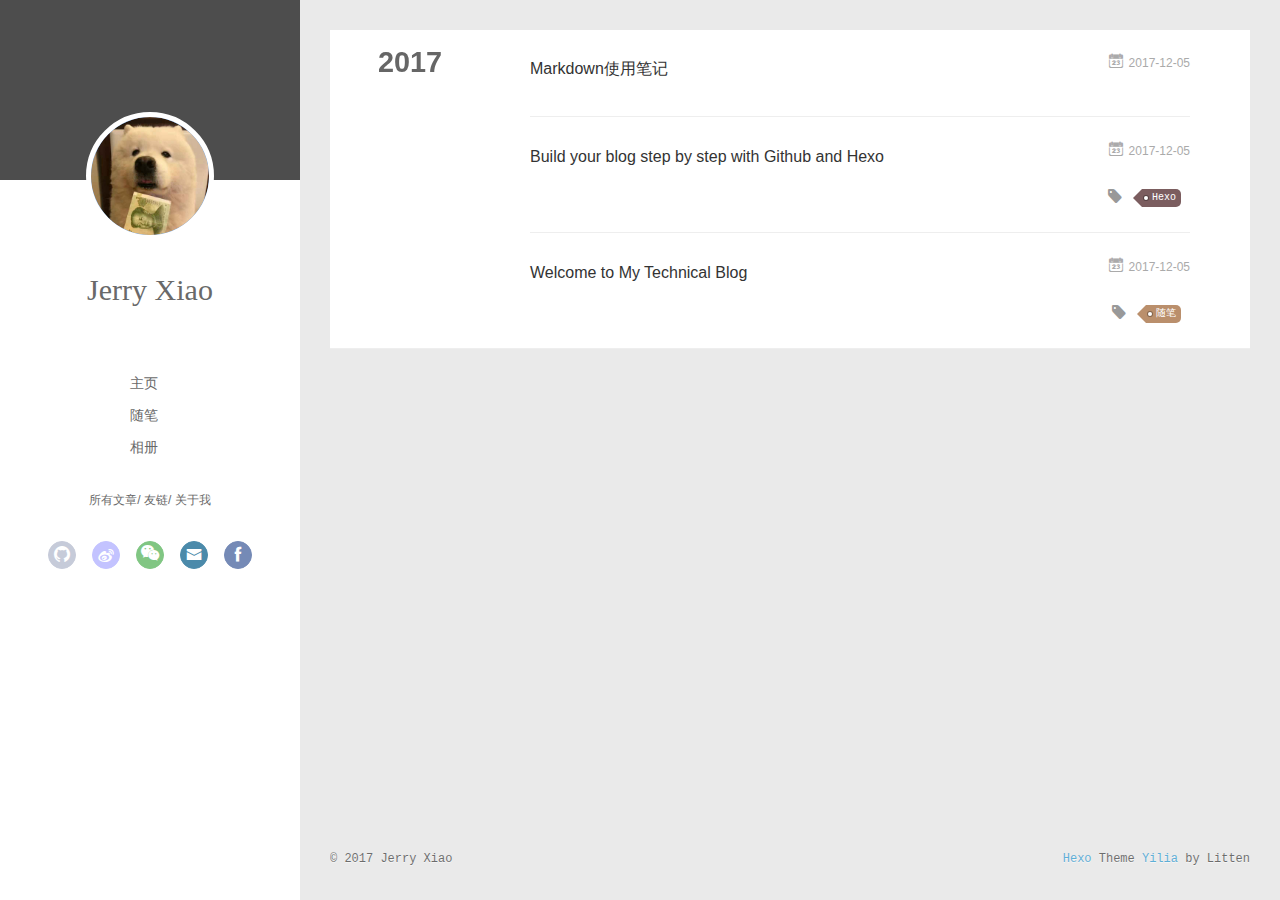
<file: archives/index.html>
<!DOCTYPE html>
<html>
<head>
  <meta charset="utf-8">
  
  <meta name="renderer" content="webkit">
  <meta http-equiv="X-UA-Compatible" content="IE=edge" >
  <link rel="dns-prefetch" href="http://yoursite.com">
  <title>Archives | TBD.</title>
  <meta name="viewport" content="width=device-width, initial-scale=1, maximum-scale=1">
  <meta name="description" content="Emm...I am the description part.">
<meta property="og:type" content="website">
<meta property="og:title" content="TBD.">
<meta property="og:url" content="http://yoursite.com/archives/index.html">
<meta property="og:site_name" content="TBD.">
<meta property="og:description" content="Emm...I am the description part.">
<meta name="twitter:card" content="summary">
<meta name="twitter:title" content="TBD.">
<meta name="twitter:description" content="Emm...I am the description part.">
  
    <link rel="alternative" href="/atom.xml" title="TBD." type="application/atom+xml">
  
  
    <link rel="icon" href="/favicon.png">
  
  <link rel="stylesheet" type="text/css" href="/./main.0cf68a.css">
  <style type="text/css">
  
    #container.show {
      background: linear-gradient(200deg,#a0cfe4,#e8c37e);
    }
  </style>
  

  

</head>

<body>
  <div id="container" q-class="show:isCtnShow">
    <canvas id="anm-canvas" class="anm-canvas"></canvas>
    <div class="left-col" q-class="show:isShow">
      
<div class="overlay" style="background: #4d4d4d"></div>
<div class="intrude-less">
	<header id="header" class="inner">
		<a href="/" class="profilepic">
			<img src="/img/avatar.jpg" class="js-avatar">
		</a>
		<hgroup>
		  <h1 class="header-author"><a href="/">Jerry Xiao</a></h1>
		</hgroup>
		

		<nav class="header-menu">
			<ul>
			
				<li><a href="/">主页</a></li>
	        
				<li><a href="/tags/随笔/">随笔</a></li>
	        
				<li><a href="/">相册</a></li>
	        
			</ul>
		</nav>
		<nav class="header-smart-menu">
    		
    			
    			<a q-on="click: openSlider(e, 'innerArchive')" href="javascript:void(0)">所有文章</a>
    			
            
    			
    			<a q-on="click: openSlider(e, 'friends')" href="javascript:void(0)">友链</a>
    			
            
    			
    			<a q-on="click: openSlider(e, 'aboutme')" href="javascript:void(0)">关于我</a>
    			
            
		</nav>
		<nav class="header-nav">
			<div class="social">
				
					<a class="github" target="_blank" href="#" title="github"><i class="icon-github"></i></a>
		        
					<a class="weibo" target="_blank" href="#" title="weibo"><i class="icon-weibo"></i></a>
		        
					<a class="weixin" target="_blank" href="#" title="weixin"><i class="icon-weixin"></i></a>
		        
					<a class="mail" target="_blank" href="#" title="mail"><i class="icon-mail"></i></a>
		        
					<a class="facebook" target="_blank" href="#" title="facebook"><i class="icon-facebook"></i></a>
		        
			</div>
		</nav>
	</header>		
</div>

    </div>
    <div class="mid-col" q-class="show:isShow,hide:isShow|isFalse">
      
<nav id="mobile-nav">
  	<div class="overlay js-overlay" style="background: #4d4d4d"></div>
	<div class="btnctn js-mobile-btnctn">
  		<div class="slider-trigger list" q-on="click: openSlider(e)"><i class="icon icon-sort"></i></div>
	</div>
	<div class="intrude-less">
		<header id="header" class="inner">
			<div class="profilepic">
				<img src="/img/avatar.jpg" class="js-avatar">
			</div>
			<hgroup>
			  <h1 class="header-author js-header-author">Jerry Xiao</h1>
			</hgroup>
			
			
			
				
			
				
			
				
			
			
			
			<nav class="header-nav">
				<div class="social">
					
						<a class="github" target="_blank" href="#" title="github"><i class="icon-github"></i></a>
			        
						<a class="weibo" target="_blank" href="#" title="weibo"><i class="icon-weibo"></i></a>
			        
						<a class="weixin" target="_blank" href="#" title="weixin"><i class="icon-weixin"></i></a>
			        
						<a class="mail" target="_blank" href="#" title="mail"><i class="icon-mail"></i></a>
			        
						<a class="facebook" target="_blank" href="#" title="facebook"><i class="icon-facebook"></i></a>
			        
				</div>
			</nav>

			<nav class="header-menu js-header-menu">
				<ul style="width: 70%">
				
				
					<li style="width: 33.333333333333336%"><a href="/">主页</a></li>
		        
					<li style="width: 33.333333333333336%"><a href="/tags/随笔/">随笔</a></li>
		        
					<li style="width: 33.333333333333336%"><a href="/">相册</a></li>
		        
				</ul>
			</nav>
		</header>				
	</div>
	<div class="mobile-mask" style="display:none" q-show="isShow"></div>
</nav>

      <div id="wrapper" class="body-wrap">
        <div class="menu-l">
          <div class="canvas-wrap">
            <canvas data-colors="#eaeaea" data-sectionHeight="100" data-contentId="js-content" id="myCanvas1" class="anm-canvas"></canvas>
          </div>
          <div id="js-content" class="content-ll">
            
  
  
    
    
      
      
      <section class="archives-wrap">
        <div class="archive-year-wrap">
          <a href="/archives/2017" class="archive-year">2017</a>
        </div>
        <div class="archives">
    
    <article class="archive-article archive-type-post">
  <div class="archive-article-inner">
    <header class="archive-article-header">
      	<div class="article-meta">
	      	<a href="/2017/12/05/Markdown使用笔记/" class="archive-article-date">
  	<time datetime="2017-12-05T14:00:11.000Z" itemprop="datePublished"><i class="icon-calendar icon"></i>2017-12-05</time>
</a>
        </div>
    	 
  
    <h1 itemprop="name">
      <a class="archive-article-title" href="/2017/12/05/Markdown使用笔记/">Markdown使用笔记</a>
    </h1>
  

        <div class="article-info info-on-right">
          
          

        </div>
        <div class="clearfix"></div>
    </header>
  </div>
</article>
  
    
    
    <article class="archive-article archive-type-post">
  <div class="archive-article-inner">
    <header class="archive-article-header">
      	<div class="article-meta">
	      	<a href="/2017/12/05/Build your blog step by step with Github and Hexo/" class="archive-article-date">
  	<time datetime="2017-12-05T12:28:30.000Z" itemprop="datePublished"><i class="icon-calendar icon"></i>2017-12-05</time>
</a>
        </div>
    	 
  
    <h1 itemprop="name">
      <a class="archive-article-title" href="/2017/12/05/Build your blog step by step with Github and Hexo/">Build your blog step by step with Github and Hexo</a>
    </h1>
  

        <div class="article-info info-on-right">
          
	<div class="article-tag tagcloud">
		<i class="icon-price-tags icon"></i>
		<ul class="article-tag-list">
			 
        		<li class="article-tag-list-item">
        			<a href="javascript:void(0)" class="js-tag article-tag-list-link color5">Hexo</a>
        		</li>
      		
		</ul>
	</div>

          

        </div>
        <div class="clearfix"></div>
    </header>
  </div>
</article>
  
    
    
    <article class="archive-article archive-type-post">
  <div class="archive-article-inner">
    <header class="archive-article-header">
      	<div class="article-meta">
	      	<a href="/2017/12/05/welcome/" class="archive-article-date">
  	<time datetime="2017-12-04T16:47:11.000Z" itemprop="datePublished"><i class="icon-calendar icon"></i>2017-12-05</time>
</a>
        </div>
    	 
  
    <h1 itemprop="name">
      <a class="archive-article-title" href="/2017/12/05/welcome/">Welcome to My Technical Blog</a>
    </h1>
  

        <div class="article-info info-on-right">
          
	<div class="article-tag tagcloud">
		<i class="icon-price-tags icon"></i>
		<ul class="article-tag-list">
			 
        		<li class="article-tag-list-item">
        			<a href="javascript:void(0)" class="js-tag article-tag-list-link color3">随笔</a>
        		</li>
      		
		</ul>
	</div>

          

        </div>
        <div class="clearfix"></div>
    </header>
  </div>
</article>
  
  
    </div></section>
  

    


          </div>
        </div>
      </div>
      <footer id="footer">
  <div class="outer">
    <div id="footer-info">
    	<div class="footer-left">
    		&copy; 2017 Jerry Xiao
    	</div>
      	<div class="footer-right">
      		<a href="http://hexo.io/" target="_blank">Hexo</a>  Theme <a href="https://github.com/litten/hexo-theme-yilia" target="_blank">Yilia</a> by Litten
      	</div>
    </div>
  </div>
</footer>
    </div>
    <script>
	var yiliaConfig = {
		mathjax: false,
		isHome: false,
		isPost: false,
		isArchive: true,
		isTag: false,
		isCategory: false,
		open_in_new: false,
		toc_hide_index: true,
		root: "/",
		innerArchive: true,
		showTags: false
	}
</script>

<script>!function(t){function n(e){if(r[e])return r[e].exports;var i=r[e]={exports:{},id:e,loaded:!1};return t[e].call(i.exports,i,i.exports,n),i.loaded=!0,i.exports}var r={};n.m=t,n.c=r,n.p="./",n(0)}([function(t,n,r){r(195),t.exports=r(191)},function(t,n,r){var e=r(3),i=r(52),o=r(27),u=r(28),c=r(53),f="prototype",a=function(t,n,r){var s,l,h,v,p=t&a.F,d=t&a.G,y=t&a.S,g=t&a.P,b=t&a.B,m=d?e:y?e[n]||(e[n]={}):(e[n]||{})[f],x=d?i:i[n]||(i[n]={}),w=x[f]||(x[f]={});d&&(r=n);for(s in r)l=!p&&m&&void 0!==m[s],h=(l?m:r)[s],v=b&&l?c(h,e):g&&"function"==typeof h?c(Function.call,h):h,m&&u(m,s,h,t&a.U),x[s]!=h&&o(x,s,v),g&&w[s]!=h&&(w[s]=h)};e.core=i,a.F=1,a.G=2,a.S=4,a.P=8,a.B=16,a.W=32,a.U=64,a.R=128,t.exports=a},function(t,n,r){var e=r(6);t.exports=function(t){if(!e(t))throw TypeError(t+" is not an object!");return t}},function(t,n){var r=t.exports="undefined"!=typeof window&&window.Math==Math?window:"undefined"!=typeof self&&self.Math==Math?self:Function("return this")();"number"==typeof __g&&(__g=r)},function(t,n){t.exports=function(t){try{return!!t()}catch(t){return!0}}},function(t,n){var r=t.exports="undefined"!=typeof window&&window.Math==Math?window:"undefined"!=typeof self&&self.Math==Math?self:Function("return this")();"number"==typeof __g&&(__g=r)},function(t,n){t.exports=function(t){return"object"==typeof t?null!==t:"function"==typeof t}},function(t,n,r){var e=r(126)("wks"),i=r(76),o=r(3).Symbol,u="function"==typeof o;(t.exports=function(t){return e[t]||(e[t]=u&&o[t]||(u?o:i)("Symbol."+t))}).store=e},function(t,n){var r={}.hasOwnProperty;t.exports=function(t,n){return r.call(t,n)}},function(t,n,r){var e=r(94),i=r(33);t.exports=function(t){return e(i(t))}},function(t,n,r){t.exports=!r(4)(function(){return 7!=Object.defineProperty({},"a",{get:function(){return 7}}).a})},function(t,n,r){var e=r(2),i=r(167),o=r(50),u=Object.defineProperty;n.f=r(10)?Object.defineProperty:function(t,n,r){if(e(t),n=o(n,!0),e(r),i)try{return u(t,n,r)}catch(t){}if("get"in r||"set"in r)throw TypeError("Accessors not supported!");return"value"in r&&(t[n]=r.value),t}},function(t,n,r){t.exports=!r(18)(function(){return 7!=Object.defineProperty({},"a",{get:function(){return 7}}).a})},function(t,n,r){var e=r(14),i=r(22);t.exports=r(12)?function(t,n,r){return e.f(t,n,i(1,r))}:function(t,n,r){return t[n]=r,t}},function(t,n,r){var e=r(20),i=r(58),o=r(42),u=Object.defineProperty;n.f=r(12)?Object.defineProperty:function(t,n,r){if(e(t),n=o(n,!0),e(r),i)try{return u(t,n,r)}catch(t){}if("get"in r||"set"in r)throw TypeError("Accessors not supported!");return"value"in r&&(t[n]=r.value),t}},function(t,n,r){var e=r(40)("wks"),i=r(23),o=r(5).Symbol,u="function"==typeof o;(t.exports=function(t){return e[t]||(e[t]=u&&o[t]||(u?o:i)("Symbol."+t))}).store=e},function(t,n,r){var e=r(67),i=Math.min;t.exports=function(t){return t>0?i(e(t),9007199254740991):0}},function(t,n,r){var e=r(46);t.exports=function(t){return Object(e(t))}},function(t,n){t.exports=function(t){try{return!!t()}catch(t){return!0}}},function(t,n,r){var e=r(63),i=r(34);t.exports=Object.keys||function(t){return e(t,i)}},function(t,n,r){var e=r(21);t.exports=function(t){if(!e(t))throw TypeError(t+" is not an object!");return t}},function(t,n){t.exports=function(t){return"object"==typeof t?null!==t:"function"==typeof t}},function(t,n){t.exports=function(t,n){return{enumerable:!(1&t),configurable:!(2&t),writable:!(4&t),value:n}}},function(t,n){var r=0,e=Math.random();t.exports=function(t){return"Symbol(".concat(void 0===t?"":t,")_",(++r+e).toString(36))}},function(t,n){var r={}.hasOwnProperty;t.exports=function(t,n){return r.call(t,n)}},function(t,n){var r=t.exports={version:"2.4.0"};"number"==typeof __e&&(__e=r)},function(t,n){t.exports=function(t){if("function"!=typeof t)throw TypeError(t+" is not a function!");return t}},function(t,n,r){var e=r(11),i=r(66);t.exports=r(10)?function(t,n,r){return e.f(t,n,i(1,r))}:function(t,n,r){return t[n]=r,t}},function(t,n,r){var e=r(3),i=r(27),o=r(24),u=r(76)("src"),c="toString",f=Function[c],a=(""+f).split(c);r(52).inspectSource=function(t){return f.call(t)},(t.exports=function(t,n,r,c){var f="function"==typeof r;f&&(o(r,"name")||i(r,"name",n)),t[n]!==r&&(f&&(o(r,u)||i(r,u,t[n]?""+t[n]:a.join(String(n)))),t===e?t[n]=r:c?t[n]?t[n]=r:i(t,n,r):(delete t[n],i(t,n,r)))})(Function.prototype,c,function(){return"function"==typeof this&&this[u]||f.call(this)})},function(t,n,r){var e=r(1),i=r(4),o=r(46),u=function(t,n,r,e){var i=String(o(t)),u="<"+n;return""!==r&&(u+=" "+r+'="'+String(e).replace(/"/g,"&quot;")+'"'),u+">"+i+"</"+n+">"};t.exports=function(t,n){var r={};r[t]=n(u),e(e.P+e.F*i(function(){var n=""[t]('"');return n!==n.toLowerCase()||n.split('"').length>3}),"String",r)}},function(t,n,r){var e=r(115),i=r(46);t.exports=function(t){return e(i(t))}},function(t,n,r){var e=r(116),i=r(66),o=r(30),u=r(50),c=r(24),f=r(167),a=Object.getOwnPropertyDescriptor;n.f=r(10)?a:function(t,n){if(t=o(t),n=u(n,!0),f)try{return a(t,n)}catch(t){}if(c(t,n))return i(!e.f.call(t,n),t[n])}},function(t,n,r){var e=r(24),i=r(17),o=r(145)("IE_PROTO"),u=Object.prototype;t.exports=Object.getPrototypeOf||function(t){return t=i(t),e(t,o)?t[o]:"function"==typeof t.constructor&&t instanceof t.constructor?t.constructor.prototype:t instanceof Object?u:null}},function(t,n){t.exports=function(t){if(void 0==t)throw TypeError("Can't call method on  "+t);return t}},function(t,n){t.exports="constructor,hasOwnProperty,isPrototypeOf,propertyIsEnumerable,toLocaleString,toString,valueOf".split(",")},function(t,n){t.exports={}},function(t,n){t.exports=!0},function(t,n){n.f={}.propertyIsEnumerable},function(t,n,r){var e=r(14).f,i=r(8),o=r(15)("toStringTag");t.exports=function(t,n,r){t&&!i(t=r?t:t.prototype,o)&&e(t,o,{configurable:!0,value:n})}},function(t,n,r){var e=r(40)("keys"),i=r(23);t.exports=function(t){return e[t]||(e[t]=i(t))}},function(t,n,r){var e=r(5),i="__core-js_shared__",o=e[i]||(e[i]={});t.exports=function(t){return o[t]||(o[t]={})}},function(t,n){var r=Math.ceil,e=Math.floor;t.exports=function(t){return isNaN(t=+t)?0:(t>0?e:r)(t)}},function(t,n,r){var e=r(21);t.exports=function(t,n){if(!e(t))return t;var r,i;if(n&&"function"==typeof(r=t.toString)&&!e(i=r.call(t)))return i;if("function"==typeof(r=t.valueOf)&&!e(i=r.call(t)))return i;if(!n&&"function"==typeof(r=t.toString)&&!e(i=r.call(t)))return i;throw TypeError("Can't convert object to primitive value")}},function(t,n,r){var e=r(5),i=r(25),o=r(36),u=r(44),c=r(14).f;t.exports=function(t){var n=i.Symbol||(i.Symbol=o?{}:e.Symbol||{});"_"==t.charAt(0)||t in n||c(n,t,{value:u.f(t)})}},function(t,n,r){n.f=r(15)},function(t,n){var r={}.toString;t.exports=function(t){return r.call(t).slice(8,-1)}},function(t,n){t.exports=function(t){if(void 0==t)throw TypeError("Can't call method on  "+t);return t}},function(t,n,r){var e=r(4);t.exports=function(t,n){return!!t&&e(function(){n?t.call(null,function(){},1):t.call(null)})}},function(t,n,r){var e=r(53),i=r(115),o=r(17),u=r(16),c=r(203);t.exports=function(t,n){var r=1==t,f=2==t,a=3==t,s=4==t,l=6==t,h=5==t||l,v=n||c;return function(n,c,p){for(var d,y,g=o(n),b=i(g),m=e(c,p,3),x=u(b.length),w=0,S=r?v(n,x):f?v(n,0):void 0;x>w;w++)if((h||w in b)&&(d=b[w],y=m(d,w,g),t))if(r)S[w]=y;else if(y)switch(t){case 3:return!0;case 5:return d;case 6:return w;case 2:S.push(d)}else if(s)return!1;return l?-1:a||s?s:S}}},function(t,n,r){var e=r(1),i=r(52),o=r(4);t.exports=function(t,n){var r=(i.Object||{})[t]||Object[t],u={};u[t]=n(r),e(e.S+e.F*o(function(){r(1)}),"Object",u)}},function(t,n,r){var e=r(6);t.exports=function(t,n){if(!e(t))return t;var r,i;if(n&&"function"==typeof(r=t.toString)&&!e(i=r.call(t)))return i;if("function"==typeof(r=t.valueOf)&&!e(i=r.call(t)))return i;if(!n&&"function"==typeof(r=t.toString)&&!e(i=r.call(t)))return i;throw TypeError("Can't convert object to primitive value")}},function(t,n,r){var e=r(5),i=r(25),o=r(91),u=r(13),c="prototype",f=function(t,n,r){var a,s,l,h=t&f.F,v=t&f.G,p=t&f.S,d=t&f.P,y=t&f.B,g=t&f.W,b=v?i:i[n]||(i[n]={}),m=b[c],x=v?e:p?e[n]:(e[n]||{})[c];v&&(r=n);for(a in r)(s=!h&&x&&void 0!==x[a])&&a in b||(l=s?x[a]:r[a],b[a]=v&&"function"!=typeof x[a]?r[a]:y&&s?o(l,e):g&&x[a]==l?function(t){var n=function(n,r,e){if(this instanceof t){switch(arguments.length){case 0:return new t;case 1:return new t(n);case 2:return new t(n,r)}return new t(n,r,e)}return t.apply(this,arguments)};return n[c]=t[c],n}(l):d&&"function"==typeof l?o(Function.call,l):l,d&&((b.virtual||(b.virtual={}))[a]=l,t&f.R&&m&&!m[a]&&u(m,a,l)))};f.F=1,f.G=2,f.S=4,f.P=8,f.B=16,f.W=32,f.U=64,f.R=128,t.exports=f},function(t,n){var r=t.exports={version:"2.4.0"};"number"==typeof __e&&(__e=r)},function(t,n,r){var e=r(26);t.exports=function(t,n,r){if(e(t),void 0===n)return t;switch(r){case 1:return function(r){return t.call(n,r)};case 2:return function(r,e){return t.call(n,r,e)};case 3:return function(r,e,i){return t.call(n,r,e,i)}}return function(){return t.apply(n,arguments)}}},function(t,n,r){var e=r(183),i=r(1),o=r(126)("metadata"),u=o.store||(o.store=new(r(186))),c=function(t,n,r){var i=u.get(t);if(!i){if(!r)return;u.set(t,i=new e)}var o=i.get(n);if(!o){if(!r)return;i.set(n,o=new e)}return o},f=function(t,n,r){var e=c(n,r,!1);return void 0!==e&&e.has(t)},a=function(t,n,r){var e=c(n,r,!1);return void 0===e?void 0:e.get(t)},s=function(t,n,r,e){c(r,e,!0).set(t,n)},l=function(t,n){var r=c(t,n,!1),e=[];return r&&r.forEach(function(t,n){e.push(n)}),e},h=function(t){return void 0===t||"symbol"==typeof t?t:String(t)},v=function(t){i(i.S,"Reflect",t)};t.exports={store:u,map:c,has:f,get:a,set:s,keys:l,key:h,exp:v}},function(t,n,r){"use strict";if(r(10)){var e=r(69),i=r(3),o=r(4),u=r(1),c=r(127),f=r(152),a=r(53),s=r(68),l=r(66),h=r(27),v=r(73),p=r(67),d=r(16),y=r(75),g=r(50),b=r(24),m=r(180),x=r(114),w=r(6),S=r(17),_=r(137),O=r(70),E=r(32),P=r(71).f,j=r(154),F=r(76),M=r(7),A=r(48),N=r(117),T=r(146),I=r(155),k=r(80),L=r(123),R=r(74),C=r(130),D=r(160),U=r(11),W=r(31),G=U.f,B=W.f,V=i.RangeError,z=i.TypeError,q=i.Uint8Array,K="ArrayBuffer",J="Shared"+K,Y="BYTES_PER_ELEMENT",H="prototype",$=Array[H],X=f.ArrayBuffer,Q=f.DataView,Z=A(0),tt=A(2),nt=A(3),rt=A(4),et=A(5),it=A(6),ot=N(!0),ut=N(!1),ct=I.values,ft=I.keys,at=I.entries,st=$.lastIndexOf,lt=$.reduce,ht=$.reduceRight,vt=$.join,pt=$.sort,dt=$.slice,yt=$.toString,gt=$.toLocaleString,bt=M("iterator"),mt=M("toStringTag"),xt=F("typed_constructor"),wt=F("def_constructor"),St=c.CONSTR,_t=c.TYPED,Ot=c.VIEW,Et="Wrong length!",Pt=A(1,function(t,n){return Tt(T(t,t[wt]),n)}),jt=o(function(){return 1===new q(new Uint16Array([1]).buffer)[0]}),Ft=!!q&&!!q[H].set&&o(function(){new q(1).set({})}),Mt=function(t,n){if(void 0===t)throw z(Et);var r=+t,e=d(t);if(n&&!m(r,e))throw V(Et);return e},At=function(t,n){var r=p(t);if(r<0||r%n)throw V("Wrong offset!");return r},Nt=function(t){if(w(t)&&_t in t)return t;throw z(t+" is not a typed array!")},Tt=function(t,n){if(!(w(t)&&xt in t))throw z("It is not a typed array constructor!");return new t(n)},It=function(t,n){return kt(T(t,t[wt]),n)},kt=function(t,n){for(var r=0,e=n.length,i=Tt(t,e);e>r;)i[r]=n[r++];return i},Lt=function(t,n,r){G(t,n,{get:function(){return this._d[r]}})},Rt=function(t){var n,r,e,i,o,u,c=S(t),f=arguments.length,s=f>1?arguments[1]:void 0,l=void 0!==s,h=j(c);if(void 0!=h&&!_(h)){for(u=h.call(c),e=[],n=0;!(o=u.next()).done;n++)e.push(o.value);c=e}for(l&&f>2&&(s=a(s,arguments[2],2)),n=0,r=d(c.length),i=Tt(this,r);r>n;n++)i[n]=l?s(c[n],n):c[n];return i},Ct=function(){for(var t=0,n=arguments.length,r=Tt(this,n);n>t;)r[t]=arguments[t++];return r},Dt=!!q&&o(function(){gt.call(new q(1))}),Ut=function(){return gt.apply(Dt?dt.call(Nt(this)):Nt(this),arguments)},Wt={copyWithin:function(t,n){return D.call(Nt(this),t,n,arguments.length>2?arguments[2]:void 0)},every:function(t){return rt(Nt(this),t,arguments.length>1?arguments[1]:void 0)},fill:function(t){return C.apply(Nt(this),arguments)},filter:function(t){return It(this,tt(Nt(this),t,arguments.length>1?arguments[1]:void 0))},find:function(t){return et(Nt(this),t,arguments.length>1?arguments[1]:void 0)},findIndex:function(t){return it(Nt(this),t,arguments.length>1?arguments[1]:void 0)},forEach:function(t){Z(Nt(this),t,arguments.length>1?arguments[1]:void 0)},indexOf:function(t){return ut(Nt(this),t,arguments.length>1?arguments[1]:void 0)},includes:function(t){return ot(Nt(this),t,arguments.length>1?arguments[1]:void 0)},join:function(t){return vt.apply(Nt(this),arguments)},lastIndexOf:function(t){return st.apply(Nt(this),arguments)},map:function(t){return Pt(Nt(this),t,arguments.length>1?arguments[1]:void 0)},reduce:function(t){return lt.apply(Nt(this),arguments)},reduceRight:function(t){return ht.apply(Nt(this),arguments)},reverse:function(){for(var t,n=this,r=Nt(n).length,e=Math.floor(r/2),i=0;i<e;)t=n[i],n[i++]=n[--r],n[r]=t;return n},some:function(t){return nt(Nt(this),t,arguments.length>1?arguments[1]:void 0)},sort:function(t){return pt.call(Nt(this),t)},subarray:function(t,n){var r=Nt(this),e=r.length,i=y(t,e);return new(T(r,r[wt]))(r.buffer,r.byteOffset+i*r.BYTES_PER_ELEMENT,d((void 0===n?e:y(n,e))-i))}},Gt=function(t,n){return It(this,dt.call(Nt(this),t,n))},Bt=function(t){Nt(this);var n=At(arguments[1],1),r=this.length,e=S(t),i=d(e.length),o=0;if(i+n>r)throw V(Et);for(;o<i;)this[n+o]=e[o++]},Vt={entries:function(){return at.call(Nt(this))},keys:function(){return ft.call(Nt(this))},values:function(){return ct.call(Nt(this))}},zt=function(t,n){return w(t)&&t[_t]&&"symbol"!=typeof n&&n in t&&String(+n)==String(n)},qt=function(t,n){return zt(t,n=g(n,!0))?l(2,t[n]):B(t,n)},Kt=function(t,n,r){return!(zt(t,n=g(n,!0))&&w(r)&&b(r,"value"))||b(r,"get")||b(r,"set")||r.configurable||b(r,"writable")&&!r.writable||b(r,"enumerable")&&!r.enumerable?G(t,n,r):(t[n]=r.value,t)};St||(W.f=qt,U.f=Kt),u(u.S+u.F*!St,"Object",{getOwnPropertyDescriptor:qt,defineProperty:Kt}),o(function(){yt.call({})})&&(yt=gt=function(){return vt.call(this)});var Jt=v({},Wt);v(Jt,Vt),h(Jt,bt,Vt.values),v(Jt,{slice:Gt,set:Bt,constructor:function(){},toString:yt,toLocaleString:Ut}),Lt(Jt,"buffer","b"),Lt(Jt,"byteOffset","o"),Lt(Jt,"byteLength","l"),Lt(Jt,"length","e"),G(Jt,mt,{get:function(){return this[_t]}}),t.exports=function(t,n,r,f){f=!!f;var a=t+(f?"Clamped":"")+"Array",l="Uint8Array"!=a,v="get"+t,p="set"+t,y=i[a],g=y||{},b=y&&E(y),m=!y||!c.ABV,S={},_=y&&y[H],j=function(t,r){var e=t._d;return e.v[v](r*n+e.o,jt)},F=function(t,r,e){var i=t._d;f&&(e=(e=Math.round(e))<0?0:e>255?255:255&e),i.v[p](r*n+i.o,e,jt)},M=function(t,n){G(t,n,{get:function(){return j(this,n)},set:function(t){return F(this,n,t)},enumerable:!0})};m?(y=r(function(t,r,e,i){s(t,y,a,"_d");var o,u,c,f,l=0,v=0;if(w(r)){if(!(r instanceof X||(f=x(r))==K||f==J))return _t in r?kt(y,r):Rt.call(y,r);o=r,v=At(e,n);var p=r.byteLength;if(void 0===i){if(p%n)throw V(Et);if((u=p-v)<0)throw V(Et)}else if((u=d(i)*n)+v>p)throw V(Et);c=u/n}else c=Mt(r,!0),u=c*n,o=new X(u);for(h(t,"_d",{b:o,o:v,l:u,e:c,v:new Q(o)});l<c;)M(t,l++)}),_=y[H]=O(Jt),h(_,"constructor",y)):L(function(t){new y(null),new y(t)},!0)||(y=r(function(t,r,e,i){s(t,y,a);var o;return w(r)?r instanceof X||(o=x(r))==K||o==J?void 0!==i?new g(r,At(e,n),i):void 0!==e?new g(r,At(e,n)):new g(r):_t in r?kt(y,r):Rt.call(y,r):new g(Mt(r,l))}),Z(b!==Function.prototype?P(g).concat(P(b)):P(g),function(t){t in y||h(y,t,g[t])}),y[H]=_,e||(_.constructor=y));var A=_[bt],N=!!A&&("values"==A.name||void 0==A.name),T=Vt.values;h(y,xt,!0),h(_,_t,a),h(_,Ot,!0),h(_,wt,y),(f?new y(1)[mt]==a:mt in _)||G(_,mt,{get:function(){return a}}),S[a]=y,u(u.G+u.W+u.F*(y!=g),S),u(u.S,a,{BYTES_PER_ELEMENT:n,from:Rt,of:Ct}),Y in _||h(_,Y,n),u(u.P,a,Wt),R(a),u(u.P+u.F*Ft,a,{set:Bt}),u(u.P+u.F*!N,a,Vt),u(u.P+u.F*(_.toString!=yt),a,{toString:yt}),u(u.P+u.F*o(function(){new y(1).slice()}),a,{slice:Gt}),u(u.P+u.F*(o(function(){return[1,2].toLocaleString()!=new y([1,2]).toLocaleString()})||!o(function(){_.toLocaleString.call([1,2])})),a,{toLocaleString:Ut}),k[a]=N?A:T,e||N||h(_,bt,T)}}else t.exports=function(){}},function(t,n){var r={}.toString;t.exports=function(t){return r.call(t).slice(8,-1)}},function(t,n,r){var e=r(21),i=r(5).document,o=e(i)&&e(i.createElement);t.exports=function(t){return o?i.createElement(t):{}}},function(t,n,r){t.exports=!r(12)&&!r(18)(function(){return 7!=Object.defineProperty(r(57)("div"),"a",{get:function(){return 7}}).a})},function(t,n,r){"use strict";var e=r(36),i=r(51),o=r(64),u=r(13),c=r(8),f=r(35),a=r(96),s=r(38),l=r(103),h=r(15)("iterator"),v=!([].keys&&"next"in[].keys()),p="keys",d="values",y=function(){return this};t.exports=function(t,n,r,g,b,m,x){a(r,n,g);var w,S,_,O=function(t){if(!v&&t in F)return F[t];switch(t){case p:case d:return function(){return new r(this,t)}}return function(){return new r(this,t)}},E=n+" Iterator",P=b==d,j=!1,F=t.prototype,M=F[h]||F["@@iterator"]||b&&F[b],A=M||O(b),N=b?P?O("entries"):A:void 0,T="Array"==n?F.entries||M:M;if(T&&(_=l(T.call(new t)))!==Object.prototype&&(s(_,E,!0),e||c(_,h)||u(_,h,y)),P&&M&&M.name!==d&&(j=!0,A=function(){return M.call(this)}),e&&!x||!v&&!j&&F[h]||u(F,h,A),f[n]=A,f[E]=y,b)if(w={values:P?A:O(d),keys:m?A:O(p),entries:N},x)for(S in w)S in F||o(F,S,w[S]);else i(i.P+i.F*(v||j),n,w);return w}},function(t,n,r){var e=r(20),i=r(100),o=r(34),u=r(39)("IE_PROTO"),c=function(){},f="prototype",a=function(){var t,n=r(57)("iframe"),e=o.length;for(n.style.display="none",r(93).appendChild(n),n.src="javascript:",t=n.contentWindow.document,t.open(),t.write("<script>document.F=Object<\/script>"),t.close(),a=t.F;e--;)delete a[f][o[e]];return a()};t.exports=Object.create||function(t,n){var r;return null!==t?(c[f]=e(t),r=new c,c[f]=null,r[u]=t):r=a(),void 0===n?r:i(r,n)}},function(t,n,r){var e=r(63),i=r(34).concat("length","prototype");n.f=Object.getOwnPropertyNames||function(t){return e(t,i)}},function(t,n){n.f=Object.getOwnPropertySymbols},function(t,n,r){var e=r(8),i=r(9),o=r(90)(!1),u=r(39)("IE_PROTO");t.exports=function(t,n){var r,c=i(t),f=0,a=[];for(r in c)r!=u&&e(c,r)&&a.push(r);for(;n.length>f;)e(c,r=n[f++])&&(~o(a,r)||a.push(r));return a}},function(t,n,r){t.exports=r(13)},function(t,n,r){var e=r(76)("meta"),i=r(6),o=r(24),u=r(11).f,c=0,f=Object.isExtensible||function(){return!0},a=!r(4)(function(){return f(Object.preventExtensions({}))}),s=function(t){u(t,e,{value:{i:"O"+ ++c,w:{}}})},l=function(t,n){if(!i(t))return"symbol"==typeof t?t:("string"==typeof t?"S":"P")+t;if(!o(t,e)){if(!f(t))return"F";if(!n)return"E";s(t)}return t[e].i},h=function(t,n){if(!o(t,e)){if(!f(t))return!0;if(!n)return!1;s(t)}return t[e].w},v=function(t){return a&&p.NEED&&f(t)&&!o(t,e)&&s(t),t},p=t.exports={KEY:e,NEED:!1,fastKey:l,getWeak:h,onFreeze:v}},function(t,n){t.exports=function(t,n){return{enumerable:!(1&t),configurable:!(2&t),writable:!(4&t),value:n}}},function(t,n){var r=Math.ceil,e=Math.floor;t.exports=function(t){return isNaN(t=+t)?0:(t>0?e:r)(t)}},function(t,n){t.exports=function(t,n,r,e){if(!(t instanceof n)||void 0!==e&&e in t)throw TypeError(r+": incorrect invocation!");return t}},function(t,n){t.exports=!1},function(t,n,r){var e=r(2),i=r(173),o=r(133),u=r(145)("IE_PROTO"),c=function(){},f="prototype",a=function(){var t,n=r(132)("iframe"),e=o.length;for(n.style.display="none",r(135).appendChild(n),n.src="javascript:",t=n.contentWindow.document,t.open(),t.write("<script>document.F=Object<\/script>"),t.close(),a=t.F;e--;)delete a[f][o[e]];return a()};t.exports=Object.create||function(t,n){var r;return null!==t?(c[f]=e(t),r=new c,c[f]=null,r[u]=t):r=a(),void 0===n?r:i(r,n)}},function(t,n,r){var e=r(175),i=r(133).concat("length","prototype");n.f=Object.getOwnPropertyNames||function(t){return e(t,i)}},function(t,n,r){var e=r(175),i=r(133);t.exports=Object.keys||function(t){return e(t,i)}},function(t,n,r){var e=r(28);t.exports=function(t,n,r){for(var i in n)e(t,i,n[i],r);return t}},function(t,n,r){"use strict";var e=r(3),i=r(11),o=r(10),u=r(7)("species");t.exports=function(t){var n=e[t];o&&n&&!n[u]&&i.f(n,u,{configurable:!0,get:function(){return this}})}},function(t,n,r){var e=r(67),i=Math.max,o=Math.min;t.exports=function(t,n){return t=e(t),t<0?i(t+n,0):o(t,n)}},function(t,n){var r=0,e=Math.random();t.exports=function(t){return"Symbol(".concat(void 0===t?"":t,")_",(++r+e).toString(36))}},function(t,n,r){var e=r(33);t.exports=function(t){return Object(e(t))}},function(t,n,r){var e=r(7)("unscopables"),i=Array.prototype;void 0==i[e]&&r(27)(i,e,{}),t.exports=function(t){i[e][t]=!0}},function(t,n,r){var e=r(53),i=r(169),o=r(137),u=r(2),c=r(16),f=r(154),a={},s={},n=t.exports=function(t,n,r,l,h){var v,p,d,y,g=h?function(){return t}:f(t),b=e(r,l,n?2:1),m=0;if("function"!=typeof g)throw TypeError(t+" is not iterable!");if(o(g)){for(v=c(t.length);v>m;m++)if((y=n?b(u(p=t[m])[0],p[1]):b(t[m]))===a||y===s)return y}else for(d=g.call(t);!(p=d.next()).done;)if((y=i(d,b,p.value,n))===a||y===s)return y};n.BREAK=a,n.RETURN=s},function(t,n){t.exports={}},function(t,n,r){var e=r(11).f,i=r(24),o=r(7)("toStringTag");t.exports=function(t,n,r){t&&!i(t=r?t:t.prototype,o)&&e(t,o,{configurable:!0,value:n})}},function(t,n,r){var e=r(1),i=r(46),o=r(4),u=r(150),c="["+u+"]",f="​",a=RegExp("^"+c+c+"*"),s=RegExp(c+c+"*$"),l=function(t,n,r){var i={},c=o(function(){return!!u[t]()||f[t]()!=f}),a=i[t]=c?n(h):u[t];r&&(i[r]=a),e(e.P+e.F*c,"String",i)},h=l.trim=function(t,n){return t=String(i(t)),1&n&&(t=t.replace(a,"")),2&n&&(t=t.replace(s,"")),t};t.exports=l},function(t,n,r){t.exports={default:r(86),__esModule:!0}},function(t,n,r){t.exports={default:r(87),__esModule:!0}},function(t,n,r){"use strict";function e(t){return t&&t.__esModule?t:{default:t}}n.__esModule=!0;var i=r(84),o=e(i),u=r(83),c=e(u),f="function"==typeof c.default&&"symbol"==typeof o.default?function(t){return typeof t}:function(t){return t&&"function"==typeof c.default&&t.constructor===c.default&&t!==c.default.prototype?"symbol":typeof t};n.default="function"==typeof c.default&&"symbol"===f(o.default)?function(t){return void 0===t?"undefined":f(t)}:function(t){return t&&"function"==typeof c.default&&t.constructor===c.default&&t!==c.default.prototype?"symbol":void 0===t?"undefined":f(t)}},function(t,n,r){r(110),r(108),r(111),r(112),t.exports=r(25).Symbol},function(t,n,r){r(109),r(113),t.exports=r(44).f("iterator")},function(t,n){t.exports=function(t){if("function"!=typeof t)throw TypeError(t+" is not a function!");return t}},function(t,n){t.exports=function(){}},function(t,n,r){var e=r(9),i=r(106),o=r(105);t.exports=function(t){return function(n,r,u){var c,f=e(n),a=i(f.length),s=o(u,a);if(t&&r!=r){for(;a>s;)if((c=f[s++])!=c)return!0}else for(;a>s;s++)if((t||s in f)&&f[s]===r)return t||s||0;return!t&&-1}}},function(t,n,r){var e=r(88);t.exports=function(t,n,r){if(e(t),void 0===n)return t;switch(r){case 1:return function(r){return t.call(n,r)};case 2:return function(r,e){return t.call(n,r,e)};case 3:return function(r,e,i){return t.call(n,r,e,i)}}return function(){return t.apply(n,arguments)}}},function(t,n,r){var e=r(19),i=r(62),o=r(37);t.exports=function(t){var n=e(t),r=i.f;if(r)for(var u,c=r(t),f=o.f,a=0;c.length>a;)f.call(t,u=c[a++])&&n.push(u);return n}},function(t,n,r){t.exports=r(5).document&&document.documentElement},function(t,n,r){var e=r(56);t.exports=Object("z").propertyIsEnumerable(0)?Object:function(t){return"String"==e(t)?t.split(""):Object(t)}},function(t,n,r){var e=r(56);t.exports=Array.isArray||function(t){return"Array"==e(t)}},function(t,n,r){"use strict";var e=r(60),i=r(22),o=r(38),u={};r(13)(u,r(15)("iterator"),function(){return this}),t.exports=function(t,n,r){t.prototype=e(u,{next:i(1,r)}),o(t,n+" Iterator")}},function(t,n){t.exports=function(t,n){return{value:n,done:!!t}}},function(t,n,r){var e=r(19),i=r(9);t.exports=function(t,n){for(var r,o=i(t),u=e(o),c=u.length,f=0;c>f;)if(o[r=u[f++]]===n)return r}},function(t,n,r){var e=r(23)("meta"),i=r(21),o=r(8),u=r(14).f,c=0,f=Object.isExtensible||function(){return!0},a=!r(18)(function(){return f(Object.preventExtensions({}))}),s=function(t){u(t,e,{value:{i:"O"+ ++c,w:{}}})},l=function(t,n){if(!i(t))return"symbol"==typeof t?t:("string"==typeof t?"S":"P")+t;if(!o(t,e)){if(!f(t))return"F";if(!n)return"E";s(t)}return t[e].i},h=function(t,n){if(!o(t,e)){if(!f(t))return!0;if(!n)return!1;s(t)}return t[e].w},v=function(t){return a&&p.NEED&&f(t)&&!o(t,e)&&s(t),t},p=t.exports={KEY:e,NEED:!1,fastKey:l,getWeak:h,onFreeze:v}},function(t,n,r){var e=r(14),i=r(20),o=r(19);t.exports=r(12)?Object.defineProperties:function(t,n){i(t);for(var r,u=o(n),c=u.length,f=0;c>f;)e.f(t,r=u[f++],n[r]);return t}},function(t,n,r){var e=r(37),i=r(22),o=r(9),u=r(42),c=r(8),f=r(58),a=Object.getOwnPropertyDescriptor;n.f=r(12)?a:function(t,n){if(t=o(t),n=u(n,!0),f)try{return a(t,n)}catch(t){}if(c(t,n))return i(!e.f.call(t,n),t[n])}},function(t,n,r){var e=r(9),i=r(61).f,o={}.toString,u="object"==typeof window&&window&&Object.getOwnPropertyNames?Object.getOwnPropertyNames(window):[],c=function(t){try{return i(t)}catch(t){return u.slice()}};t.exports.f=function(t){return u&&"[object Window]"==o.call(t)?c(t):i(e(t))}},function(t,n,r){var e=r(8),i=r(77),o=r(39)("IE_PROTO"),u=Object.prototype;t.exports=Object.getPrototypeOf||function(t){return t=i(t),e(t,o)?t[o]:"function"==typeof t.constructor&&t instanceof t.constructor?t.constructor.prototype:t instanceof Object?u:null}},function(t,n,r){var e=r(41),i=r(33);t.exports=function(t){return function(n,r){var o,u,c=String(i(n)),f=e(r),a=c.length;return f<0||f>=a?t?"":void 0:(o=c.charCodeAt(f),o<55296||o>56319||f+1===a||(u=c.charCodeAt(f+1))<56320||u>57343?t?c.charAt(f):o:t?c.slice(f,f+2):u-56320+(o-55296<<10)+65536)}}},function(t,n,r){var e=r(41),i=Math.max,o=Math.min;t.exports=function(t,n){return t=e(t),t<0?i(t+n,0):o(t,n)}},function(t,n,r){var e=r(41),i=Math.min;t.exports=function(t){return t>0?i(e(t),9007199254740991):0}},function(t,n,r){"use strict";var e=r(89),i=r(97),o=r(35),u=r(9);t.exports=r(59)(Array,"Array",function(t,n){this._t=u(t),this._i=0,this._k=n},function(){var t=this._t,n=this._k,r=this._i++;return!t||r>=t.length?(this._t=void 0,i(1)):"keys"==n?i(0,r):"values"==n?i(0,t[r]):i(0,[r,t[r]])},"values"),o.Arguments=o.Array,e("keys"),e("values"),e("entries")},function(t,n){},function(t,n,r){"use strict";var e=r(104)(!0);r(59)(String,"String",function(t){this._t=String(t),this._i=0},function(){var t,n=this._t,r=this._i;return r>=n.length?{value:void 0,done:!0}:(t=e(n,r),this._i+=t.length,{value:t,done:!1})})},function(t,n,r){"use strict";var e=r(5),i=r(8),o=r(12),u=r(51),c=r(64),f=r(99).KEY,a=r(18),s=r(40),l=r(38),h=r(23),v=r(15),p=r(44),d=r(43),y=r(98),g=r(92),b=r(95),m=r(20),x=r(9),w=r(42),S=r(22),_=r(60),O=r(102),E=r(101),P=r(14),j=r(19),F=E.f,M=P.f,A=O.f,N=e.Symbol,T=e.JSON,I=T&&T.stringify,k="prototype",L=v("_hidden"),R=v("toPrimitive"),C={}.propertyIsEnumerable,D=s("symbol-registry"),U=s("symbols"),W=s("op-symbols"),G=Object[k],B="function"==typeof N,V=e.QObject,z=!V||!V[k]||!V[k].findChild,q=o&&a(function(){return 7!=_(M({},"a",{get:function(){return M(this,"a",{value:7}).a}})).a})?function(t,n,r){var e=F(G,n);e&&delete G[n],M(t,n,r),e&&t!==G&&M(G,n,e)}:M,K=function(t){var n=U[t]=_(N[k]);return n._k=t,n},J=B&&"symbol"==typeof N.iterator?function(t){return"symbol"==typeof t}:function(t){return t instanceof N},Y=function(t,n,r){return t===G&&Y(W,n,r),m(t),n=w(n,!0),m(r),i(U,n)?(r.enumerable?(i(t,L)&&t[L][n]&&(t[L][n]=!1),r=_(r,{enumerable:S(0,!1)})):(i(t,L)||M(t,L,S(1,{})),t[L][n]=!0),q(t,n,r)):M(t,n,r)},H=function(t,n){m(t);for(var r,e=g(n=x(n)),i=0,o=e.length;o>i;)Y(t,r=e[i++],n[r]);return t},$=function(t,n){return void 0===n?_(t):H(_(t),n)},X=function(t){var n=C.call(this,t=w(t,!0));return!(this===G&&i(U,t)&&!i(W,t))&&(!(n||!i(this,t)||!i(U,t)||i(this,L)&&this[L][t])||n)},Q=function(t,n){if(t=x(t),n=w(n,!0),t!==G||!i(U,n)||i(W,n)){var r=F(t,n);return!r||!i(U,n)||i(t,L)&&t[L][n]||(r.enumerable=!0),r}},Z=function(t){for(var n,r=A(x(t)),e=[],o=0;r.length>o;)i(U,n=r[o++])||n==L||n==f||e.push(n);return e},tt=function(t){for(var n,r=t===G,e=A(r?W:x(t)),o=[],u=0;e.length>u;)!i(U,n=e[u++])||r&&!i(G,n)||o.push(U[n]);return o};B||(N=function(){if(this instanceof N)throw TypeError("Symbol is not a constructor!");var t=h(arguments.length>0?arguments[0]:void 0),n=function(r){this===G&&n.call(W,r),i(this,L)&&i(this[L],t)&&(this[L][t]=!1),q(this,t,S(1,r))};return o&&z&&q(G,t,{configurable:!0,set:n}),K(t)},c(N[k],"toString",function(){return this._k}),E.f=Q,P.f=Y,r(61).f=O.f=Z,r(37).f=X,r(62).f=tt,o&&!r(36)&&c(G,"propertyIsEnumerable",X,!0),p.f=function(t){return K(v(t))}),u(u.G+u.W+u.F*!B,{Symbol:N});for(var nt="hasInstance,isConcatSpreadable,iterator,match,replace,search,species,split,toPrimitive,toStringTag,unscopables".split(","),rt=0;nt.length>rt;)v(nt[rt++]);for(var nt=j(v.store),rt=0;nt.length>rt;)d(nt[rt++]);u(u.S+u.F*!B,"Symbol",{for:function(t){return i(D,t+="")?D[t]:D[t]=N(t)},keyFor:function(t){if(J(t))return y(D,t);throw TypeError(t+" is not a symbol!")},useSetter:function(){z=!0},useSimple:function(){z=!1}}),u(u.S+u.F*!B,"Object",{create:$,defineProperty:Y,defineProperties:H,getOwnPropertyDescriptor:Q,getOwnPropertyNames:Z,getOwnPropertySymbols:tt}),T&&u(u.S+u.F*(!B||a(function(){var t=N();return"[null]"!=I([t])||"{}"!=I({a:t})||"{}"!=I(Object(t))})),"JSON",{stringify:function(t){if(void 0!==t&&!J(t)){for(var n,r,e=[t],i=1;arguments.length>i;)e.push(arguments[i++]);return n=e[1],"function"==typeof n&&(r=n),!r&&b(n)||(n=function(t,n){if(r&&(n=r.call(this,t,n)),!J(n))return n}),e[1]=n,I.apply(T,e)}}}),N[k][R]||r(13)(N[k],R,N[k].valueOf),l(N,"Symbol"),l(Math,"Math",!0),l(e.JSON,"JSON",!0)},function(t,n,r){r(43)("asyncIterator")},function(t,n,r){r(43)("observable")},function(t,n,r){r(107);for(var e=r(5),i=r(13),o=r(35),u=r(15)("toStringTag"),c=["NodeList","DOMTokenList","MediaList","StyleSheetList","CSSRuleList"],f=0;f<5;f++){var a=c[f],s=e[a],l=s&&s.prototype;l&&!l[u]&&i(l,u,a),o[a]=o.Array}},function(t,n,r){var e=r(45),i=r(7)("toStringTag"),o="Arguments"==e(function(){return arguments}()),u=function(t,n){try{return t[n]}catch(t){}};t.exports=function(t){var n,r,c;return void 0===t?"Undefined":null===t?"Null":"string"==typeof(r=u(n=Object(t),i))?r:o?e(n):"Object"==(c=e(n))&&"function"==typeof n.callee?"Arguments":c}},function(t,n,r){var e=r(45);t.exports=Object("z").propertyIsEnumerable(0)?Object:function(t){return"String"==e(t)?t.split(""):Object(t)}},function(t,n){n.f={}.propertyIsEnumerable},function(t,n,r){var e=r(30),i=r(16),o=r(75);t.exports=function(t){return function(n,r,u){var c,f=e(n),a=i(f.length),s=o(u,a);if(t&&r!=r){for(;a>s;)if((c=f[s++])!=c)return!0}else for(;a>s;s++)if((t||s in f)&&f[s]===r)return t||s||0;return!t&&-1}}},function(t,n,r){"use strict";var e=r(3),i=r(1),o=r(28),u=r(73),c=r(65),f=r(79),a=r(68),s=r(6),l=r(4),h=r(123),v=r(81),p=r(136);t.exports=function(t,n,r,d,y,g){var b=e[t],m=b,x=y?"set":"add",w=m&&m.prototype,S={},_=function(t){var n=w[t];o(w,t,"delete"==t?function(t){return!(g&&!s(t))&&n.call(this,0===t?0:t)}:"has"==t?function(t){return!(g&&!s(t))&&n.call(this,0===t?0:t)}:"get"==t?function(t){return g&&!s(t)?void 0:n.call(this,0===t?0:t)}:"add"==t?function(t){return n.call(this,0===t?0:t),this}:function(t,r){return n.call(this,0===t?0:t,r),this})};if("function"==typeof m&&(g||w.forEach&&!l(function(){(new m).entries().next()}))){var O=new m,E=O[x](g?{}:-0,1)!=O,P=l(function(){O.has(1)}),j=h(function(t){new m(t)}),F=!g&&l(function(){for(var t=new m,n=5;n--;)t[x](n,n);return!t.has(-0)});j||(m=n(function(n,r){a(n,m,t);var e=p(new b,n,m);return void 0!=r&&f(r,y,e[x],e),e}),m.prototype=w,w.constructor=m),(P||F)&&(_("delete"),_("has"),y&&_("get")),(F||E)&&_(x),g&&w.clear&&delete w.clear}else m=d.getConstructor(n,t,y,x),u(m.prototype,r),c.NEED=!0;return v(m,t),S[t]=m,i(i.G+i.W+i.F*(m!=b),S),g||d.setStrong(m,t,y),m}},function(t,n,r){"use strict";var e=r(27),i=r(28),o=r(4),u=r(46),c=r(7);t.exports=function(t,n,r){var f=c(t),a=r(u,f,""[t]),s=a[0],l=a[1];o(function(){var n={};return n[f]=function(){return 7},7!=""[t](n)})&&(i(String.prototype,t,s),e(RegExp.prototype,f,2==n?function(t,n){return l.call(t,this,n)}:function(t){return l.call(t,this)}))}
},function(t,n,r){"use strict";var e=r(2);t.exports=function(){var t=e(this),n="";return t.global&&(n+="g"),t.ignoreCase&&(n+="i"),t.multiline&&(n+="m"),t.unicode&&(n+="u"),t.sticky&&(n+="y"),n}},function(t,n){t.exports=function(t,n,r){var e=void 0===r;switch(n.length){case 0:return e?t():t.call(r);case 1:return e?t(n[0]):t.call(r,n[0]);case 2:return e?t(n[0],n[1]):t.call(r,n[0],n[1]);case 3:return e?t(n[0],n[1],n[2]):t.call(r,n[0],n[1],n[2]);case 4:return e?t(n[0],n[1],n[2],n[3]):t.call(r,n[0],n[1],n[2],n[3])}return t.apply(r,n)}},function(t,n,r){var e=r(6),i=r(45),o=r(7)("match");t.exports=function(t){var n;return e(t)&&(void 0!==(n=t[o])?!!n:"RegExp"==i(t))}},function(t,n,r){var e=r(7)("iterator"),i=!1;try{var o=[7][e]();o.return=function(){i=!0},Array.from(o,function(){throw 2})}catch(t){}t.exports=function(t,n){if(!n&&!i)return!1;var r=!1;try{var o=[7],u=o[e]();u.next=function(){return{done:r=!0}},o[e]=function(){return u},t(o)}catch(t){}return r}},function(t,n,r){t.exports=r(69)||!r(4)(function(){var t=Math.random();__defineSetter__.call(null,t,function(){}),delete r(3)[t]})},function(t,n){n.f=Object.getOwnPropertySymbols},function(t,n,r){var e=r(3),i="__core-js_shared__",o=e[i]||(e[i]={});t.exports=function(t){return o[t]||(o[t]={})}},function(t,n,r){for(var e,i=r(3),o=r(27),u=r(76),c=u("typed_array"),f=u("view"),a=!(!i.ArrayBuffer||!i.DataView),s=a,l=0,h="Int8Array,Uint8Array,Uint8ClampedArray,Int16Array,Uint16Array,Int32Array,Uint32Array,Float32Array,Float64Array".split(",");l<9;)(e=i[h[l++]])?(o(e.prototype,c,!0),o(e.prototype,f,!0)):s=!1;t.exports={ABV:a,CONSTR:s,TYPED:c,VIEW:f}},function(t,n){"use strict";var r={versions:function(){var t=window.navigator.userAgent;return{trident:t.indexOf("Trident")>-1,presto:t.indexOf("Presto")>-1,webKit:t.indexOf("AppleWebKit")>-1,gecko:t.indexOf("Gecko")>-1&&-1==t.indexOf("KHTML"),mobile:!!t.match(/AppleWebKit.*Mobile.*/),ios:!!t.match(/\(i[^;]+;( U;)? CPU.+Mac OS X/),android:t.indexOf("Android")>-1||t.indexOf("Linux")>-1,iPhone:t.indexOf("iPhone")>-1||t.indexOf("Mac")>-1,iPad:t.indexOf("iPad")>-1,webApp:-1==t.indexOf("Safari"),weixin:-1==t.indexOf("MicroMessenger")}}()};t.exports=r},function(t,n,r){"use strict";var e=r(85),i=function(t){return t&&t.__esModule?t:{default:t}}(e),o=function(){function t(t,n,e){return n||e?String.fromCharCode(n||e):r[t]||t}function n(t){return e[t]}var r={"&quot;":'"',"&lt;":"<","&gt;":">","&amp;":"&","&nbsp;":" "},e={};for(var u in r)e[r[u]]=u;return r["&apos;"]="'",e["'"]="&#39;",{encode:function(t){return t?(""+t).replace(/['<> "&]/g,n).replace(/\r?\n/g,"<br/>").replace(/\s/g,"&nbsp;"):""},decode:function(n){return n?(""+n).replace(/<br\s*\/?>/gi,"\n").replace(/&quot;|&lt;|&gt;|&amp;|&nbsp;|&apos;|&#(\d+);|&#(\d+)/g,t).replace(/\u00a0/g," "):""},encodeBase16:function(t){if(!t)return t;t+="";for(var n=[],r=0,e=t.length;e>r;r++)n.push(t.charCodeAt(r).toString(16).toUpperCase());return n.join("")},encodeBase16forJSON:function(t){if(!t)return t;t=t.replace(/[\u4E00-\u9FBF]/gi,function(t){return escape(t).replace("%u","\\u")});for(var n=[],r=0,e=t.length;e>r;r++)n.push(t.charCodeAt(r).toString(16).toUpperCase());return n.join("")},decodeBase16:function(t){if(!t)return t;t+="";for(var n=[],r=0,e=t.length;e>r;r+=2)n.push(String.fromCharCode("0x"+t.slice(r,r+2)));return n.join("")},encodeObject:function(t){if(t instanceof Array)for(var n=0,r=t.length;r>n;n++)t[n]=o.encodeObject(t[n]);else if("object"==(void 0===t?"undefined":(0,i.default)(t)))for(var e in t)t[e]=o.encodeObject(t[e]);else if("string"==typeof t)return o.encode(t);return t},loadScript:function(t){var n=document.createElement("script");document.getElementsByTagName("body")[0].appendChild(n),n.setAttribute("src",t)},addLoadEvent:function(t){var n=window.onload;"function"!=typeof window.onload?window.onload=t:window.onload=function(){n(),t()}}}}();t.exports=o},function(t,n,r){"use strict";var e=r(17),i=r(75),o=r(16);t.exports=function(t){for(var n=e(this),r=o(n.length),u=arguments.length,c=i(u>1?arguments[1]:void 0,r),f=u>2?arguments[2]:void 0,a=void 0===f?r:i(f,r);a>c;)n[c++]=t;return n}},function(t,n,r){"use strict";var e=r(11),i=r(66);t.exports=function(t,n,r){n in t?e.f(t,n,i(0,r)):t[n]=r}},function(t,n,r){var e=r(6),i=r(3).document,o=e(i)&&e(i.createElement);t.exports=function(t){return o?i.createElement(t):{}}},function(t,n){t.exports="constructor,hasOwnProperty,isPrototypeOf,propertyIsEnumerable,toLocaleString,toString,valueOf".split(",")},function(t,n,r){var e=r(7)("match");t.exports=function(t){var n=/./;try{"/./"[t](n)}catch(r){try{return n[e]=!1,!"/./"[t](n)}catch(t){}}return!0}},function(t,n,r){t.exports=r(3).document&&document.documentElement},function(t,n,r){var e=r(6),i=r(144).set;t.exports=function(t,n,r){var o,u=n.constructor;return u!==r&&"function"==typeof u&&(o=u.prototype)!==r.prototype&&e(o)&&i&&i(t,o),t}},function(t,n,r){var e=r(80),i=r(7)("iterator"),o=Array.prototype;t.exports=function(t){return void 0!==t&&(e.Array===t||o[i]===t)}},function(t,n,r){var e=r(45);t.exports=Array.isArray||function(t){return"Array"==e(t)}},function(t,n,r){"use strict";var e=r(70),i=r(66),o=r(81),u={};r(27)(u,r(7)("iterator"),function(){return this}),t.exports=function(t,n,r){t.prototype=e(u,{next:i(1,r)}),o(t,n+" Iterator")}},function(t,n,r){"use strict";var e=r(69),i=r(1),o=r(28),u=r(27),c=r(24),f=r(80),a=r(139),s=r(81),l=r(32),h=r(7)("iterator"),v=!([].keys&&"next"in[].keys()),p="keys",d="values",y=function(){return this};t.exports=function(t,n,r,g,b,m,x){a(r,n,g);var w,S,_,O=function(t){if(!v&&t in F)return F[t];switch(t){case p:case d:return function(){return new r(this,t)}}return function(){return new r(this,t)}},E=n+" Iterator",P=b==d,j=!1,F=t.prototype,M=F[h]||F["@@iterator"]||b&&F[b],A=M||O(b),N=b?P?O("entries"):A:void 0,T="Array"==n?F.entries||M:M;if(T&&(_=l(T.call(new t)))!==Object.prototype&&(s(_,E,!0),e||c(_,h)||u(_,h,y)),P&&M&&M.name!==d&&(j=!0,A=function(){return M.call(this)}),e&&!x||!v&&!j&&F[h]||u(F,h,A),f[n]=A,f[E]=y,b)if(w={values:P?A:O(d),keys:m?A:O(p),entries:N},x)for(S in w)S in F||o(F,S,w[S]);else i(i.P+i.F*(v||j),n,w);return w}},function(t,n){var r=Math.expm1;t.exports=!r||r(10)>22025.465794806718||r(10)<22025.465794806718||-2e-17!=r(-2e-17)?function(t){return 0==(t=+t)?t:t>-1e-6&&t<1e-6?t+t*t/2:Math.exp(t)-1}:r},function(t,n){t.exports=Math.sign||function(t){return 0==(t=+t)||t!=t?t:t<0?-1:1}},function(t,n,r){var e=r(3),i=r(151).set,o=e.MutationObserver||e.WebKitMutationObserver,u=e.process,c=e.Promise,f="process"==r(45)(u);t.exports=function(){var t,n,r,a=function(){var e,i;for(f&&(e=u.domain)&&e.exit();t;){i=t.fn,t=t.next;try{i()}catch(e){throw t?r():n=void 0,e}}n=void 0,e&&e.enter()};if(f)r=function(){u.nextTick(a)};else if(o){var s=!0,l=document.createTextNode("");new o(a).observe(l,{characterData:!0}),r=function(){l.data=s=!s}}else if(c&&c.resolve){var h=c.resolve();r=function(){h.then(a)}}else r=function(){i.call(e,a)};return function(e){var i={fn:e,next:void 0};n&&(n.next=i),t||(t=i,r()),n=i}}},function(t,n,r){var e=r(6),i=r(2),o=function(t,n){if(i(t),!e(n)&&null!==n)throw TypeError(n+": can't set as prototype!")};t.exports={set:Object.setPrototypeOf||("__proto__"in{}?function(t,n,e){try{e=r(53)(Function.call,r(31).f(Object.prototype,"__proto__").set,2),e(t,[]),n=!(t instanceof Array)}catch(t){n=!0}return function(t,r){return o(t,r),n?t.__proto__=r:e(t,r),t}}({},!1):void 0),check:o}},function(t,n,r){var e=r(126)("keys"),i=r(76);t.exports=function(t){return e[t]||(e[t]=i(t))}},function(t,n,r){var e=r(2),i=r(26),o=r(7)("species");t.exports=function(t,n){var r,u=e(t).constructor;return void 0===u||void 0==(r=e(u)[o])?n:i(r)}},function(t,n,r){var e=r(67),i=r(46);t.exports=function(t){return function(n,r){var o,u,c=String(i(n)),f=e(r),a=c.length;return f<0||f>=a?t?"":void 0:(o=c.charCodeAt(f),o<55296||o>56319||f+1===a||(u=c.charCodeAt(f+1))<56320||u>57343?t?c.charAt(f):o:t?c.slice(f,f+2):u-56320+(o-55296<<10)+65536)}}},function(t,n,r){var e=r(122),i=r(46);t.exports=function(t,n,r){if(e(n))throw TypeError("String#"+r+" doesn't accept regex!");return String(i(t))}},function(t,n,r){"use strict";var e=r(67),i=r(46);t.exports=function(t){var n=String(i(this)),r="",o=e(t);if(o<0||o==1/0)throw RangeError("Count can't be negative");for(;o>0;(o>>>=1)&&(n+=n))1&o&&(r+=n);return r}},function(t,n){t.exports="\t\n\v\f\r   ᠎             　\u2028\u2029\ufeff"},function(t,n,r){var e,i,o,u=r(53),c=r(121),f=r(135),a=r(132),s=r(3),l=s.process,h=s.setImmediate,v=s.clearImmediate,p=s.MessageChannel,d=0,y={},g="onreadystatechange",b=function(){var t=+this;if(y.hasOwnProperty(t)){var n=y[t];delete y[t],n()}},m=function(t){b.call(t.data)};h&&v||(h=function(t){for(var n=[],r=1;arguments.length>r;)n.push(arguments[r++]);return y[++d]=function(){c("function"==typeof t?t:Function(t),n)},e(d),d},v=function(t){delete y[t]},"process"==r(45)(l)?e=function(t){l.nextTick(u(b,t,1))}:p?(i=new p,o=i.port2,i.port1.onmessage=m,e=u(o.postMessage,o,1)):s.addEventListener&&"function"==typeof postMessage&&!s.importScripts?(e=function(t){s.postMessage(t+"","*")},s.addEventListener("message",m,!1)):e=g in a("script")?function(t){f.appendChild(a("script"))[g]=function(){f.removeChild(this),b.call(t)}}:function(t){setTimeout(u(b,t,1),0)}),t.exports={set:h,clear:v}},function(t,n,r){"use strict";var e=r(3),i=r(10),o=r(69),u=r(127),c=r(27),f=r(73),a=r(4),s=r(68),l=r(67),h=r(16),v=r(71).f,p=r(11).f,d=r(130),y=r(81),g="ArrayBuffer",b="DataView",m="prototype",x="Wrong length!",w="Wrong index!",S=e[g],_=e[b],O=e.Math,E=e.RangeError,P=e.Infinity,j=S,F=O.abs,M=O.pow,A=O.floor,N=O.log,T=O.LN2,I="buffer",k="byteLength",L="byteOffset",R=i?"_b":I,C=i?"_l":k,D=i?"_o":L,U=function(t,n,r){var e,i,o,u=Array(r),c=8*r-n-1,f=(1<<c)-1,a=f>>1,s=23===n?M(2,-24)-M(2,-77):0,l=0,h=t<0||0===t&&1/t<0?1:0;for(t=F(t),t!=t||t===P?(i=t!=t?1:0,e=f):(e=A(N(t)/T),t*(o=M(2,-e))<1&&(e--,o*=2),t+=e+a>=1?s/o:s*M(2,1-a),t*o>=2&&(e++,o/=2),e+a>=f?(i=0,e=f):e+a>=1?(i=(t*o-1)*M(2,n),e+=a):(i=t*M(2,a-1)*M(2,n),e=0));n>=8;u[l++]=255&i,i/=256,n-=8);for(e=e<<n|i,c+=n;c>0;u[l++]=255&e,e/=256,c-=8);return u[--l]|=128*h,u},W=function(t,n,r){var e,i=8*r-n-1,o=(1<<i)-1,u=o>>1,c=i-7,f=r-1,a=t[f--],s=127&a;for(a>>=7;c>0;s=256*s+t[f],f--,c-=8);for(e=s&(1<<-c)-1,s>>=-c,c+=n;c>0;e=256*e+t[f],f--,c-=8);if(0===s)s=1-u;else{if(s===o)return e?NaN:a?-P:P;e+=M(2,n),s-=u}return(a?-1:1)*e*M(2,s-n)},G=function(t){return t[3]<<24|t[2]<<16|t[1]<<8|t[0]},B=function(t){return[255&t]},V=function(t){return[255&t,t>>8&255]},z=function(t){return[255&t,t>>8&255,t>>16&255,t>>24&255]},q=function(t){return U(t,52,8)},K=function(t){return U(t,23,4)},J=function(t,n,r){p(t[m],n,{get:function(){return this[r]}})},Y=function(t,n,r,e){var i=+r,o=l(i);if(i!=o||o<0||o+n>t[C])throw E(w);var u=t[R]._b,c=o+t[D],f=u.slice(c,c+n);return e?f:f.reverse()},H=function(t,n,r,e,i,o){var u=+r,c=l(u);if(u!=c||c<0||c+n>t[C])throw E(w);for(var f=t[R]._b,a=c+t[D],s=e(+i),h=0;h<n;h++)f[a+h]=s[o?h:n-h-1]},$=function(t,n){s(t,S,g);var r=+n,e=h(r);if(r!=e)throw E(x);return e};if(u.ABV){if(!a(function(){new S})||!a(function(){new S(.5)})){S=function(t){return new j($(this,t))};for(var X,Q=S[m]=j[m],Z=v(j),tt=0;Z.length>tt;)(X=Z[tt++])in S||c(S,X,j[X]);o||(Q.constructor=S)}var nt=new _(new S(2)),rt=_[m].setInt8;nt.setInt8(0,2147483648),nt.setInt8(1,2147483649),!nt.getInt8(0)&&nt.getInt8(1)||f(_[m],{setInt8:function(t,n){rt.call(this,t,n<<24>>24)},setUint8:function(t,n){rt.call(this,t,n<<24>>24)}},!0)}else S=function(t){var n=$(this,t);this._b=d.call(Array(n),0),this[C]=n},_=function(t,n,r){s(this,_,b),s(t,S,b);var e=t[C],i=l(n);if(i<0||i>e)throw E("Wrong offset!");if(r=void 0===r?e-i:h(r),i+r>e)throw E(x);this[R]=t,this[D]=i,this[C]=r},i&&(J(S,k,"_l"),J(_,I,"_b"),J(_,k,"_l"),J(_,L,"_o")),f(_[m],{getInt8:function(t){return Y(this,1,t)[0]<<24>>24},getUint8:function(t){return Y(this,1,t)[0]},getInt16:function(t){var n=Y(this,2,t,arguments[1]);return(n[1]<<8|n[0])<<16>>16},getUint16:function(t){var n=Y(this,2,t,arguments[1]);return n[1]<<8|n[0]},getInt32:function(t){return G(Y(this,4,t,arguments[1]))},getUint32:function(t){return G(Y(this,4,t,arguments[1]))>>>0},getFloat32:function(t){return W(Y(this,4,t,arguments[1]),23,4)},getFloat64:function(t){return W(Y(this,8,t,arguments[1]),52,8)},setInt8:function(t,n){H(this,1,t,B,n)},setUint8:function(t,n){H(this,1,t,B,n)},setInt16:function(t,n){H(this,2,t,V,n,arguments[2])},setUint16:function(t,n){H(this,2,t,V,n,arguments[2])},setInt32:function(t,n){H(this,4,t,z,n,arguments[2])},setUint32:function(t,n){H(this,4,t,z,n,arguments[2])},setFloat32:function(t,n){H(this,4,t,K,n,arguments[2])},setFloat64:function(t,n){H(this,8,t,q,n,arguments[2])}});y(S,g),y(_,b),c(_[m],u.VIEW,!0),n[g]=S,n[b]=_},function(t,n,r){var e=r(3),i=r(52),o=r(69),u=r(182),c=r(11).f;t.exports=function(t){var n=i.Symbol||(i.Symbol=o?{}:e.Symbol||{});"_"==t.charAt(0)||t in n||c(n,t,{value:u.f(t)})}},function(t,n,r){var e=r(114),i=r(7)("iterator"),o=r(80);t.exports=r(52).getIteratorMethod=function(t){if(void 0!=t)return t[i]||t["@@iterator"]||o[e(t)]}},function(t,n,r){"use strict";var e=r(78),i=r(170),o=r(80),u=r(30);t.exports=r(140)(Array,"Array",function(t,n){this._t=u(t),this._i=0,this._k=n},function(){var t=this._t,n=this._k,r=this._i++;return!t||r>=t.length?(this._t=void 0,i(1)):"keys"==n?i(0,r):"values"==n?i(0,t[r]):i(0,[r,t[r]])},"values"),o.Arguments=o.Array,e("keys"),e("values"),e("entries")},function(t,n){function r(t,n){t.classList?t.classList.add(n):t.className+=" "+n}t.exports=r},function(t,n){function r(t,n){if(t.classList)t.classList.remove(n);else{var r=new RegExp("(^|\\b)"+n.split(" ").join("|")+"(\\b|$)","gi");t.className=t.className.replace(r," ")}}t.exports=r},function(t,n){function r(){throw new Error("setTimeout has not been defined")}function e(){throw new Error("clearTimeout has not been defined")}function i(t){if(s===setTimeout)return setTimeout(t,0);if((s===r||!s)&&setTimeout)return s=setTimeout,setTimeout(t,0);try{return s(t,0)}catch(n){try{return s.call(null,t,0)}catch(n){return s.call(this,t,0)}}}function o(t){if(l===clearTimeout)return clearTimeout(t);if((l===e||!l)&&clearTimeout)return l=clearTimeout,clearTimeout(t);try{return l(t)}catch(n){try{return l.call(null,t)}catch(n){return l.call(this,t)}}}function u(){d&&v&&(d=!1,v.length?p=v.concat(p):y=-1,p.length&&c())}function c(){if(!d){var t=i(u);d=!0;for(var n=p.length;n;){for(v=p,p=[];++y<n;)v&&v[y].run();y=-1,n=p.length}v=null,d=!1,o(t)}}function f(t,n){this.fun=t,this.array=n}function a(){}var s,l,h=t.exports={};!function(){try{s="function"==typeof setTimeout?setTimeout:r}catch(t){s=r}try{l="function"==typeof clearTimeout?clearTimeout:e}catch(t){l=e}}();var v,p=[],d=!1,y=-1;h.nextTick=function(t){var n=new Array(arguments.length-1);if(arguments.length>1)for(var r=1;r<arguments.length;r++)n[r-1]=arguments[r];p.push(new f(t,n)),1!==p.length||d||i(c)},f.prototype.run=function(){this.fun.apply(null,this.array)},h.title="browser",h.browser=!0,h.env={},h.argv=[],h.version="",h.versions={},h.on=a,h.addListener=a,h.once=a,h.off=a,h.removeListener=a,h.removeAllListeners=a,h.emit=a,h.prependListener=a,h.prependOnceListener=a,h.listeners=function(t){return[]},h.binding=function(t){throw new Error("process.binding is not supported")},h.cwd=function(){return"/"},h.chdir=function(t){throw new Error("process.chdir is not supported")},h.umask=function(){return 0}},function(t,n,r){var e=r(45);t.exports=function(t,n){if("number"!=typeof t&&"Number"!=e(t))throw TypeError(n);return+t}},function(t,n,r){"use strict";var e=r(17),i=r(75),o=r(16);t.exports=[].copyWithin||function(t,n){var r=e(this),u=o(r.length),c=i(t,u),f=i(n,u),a=arguments.length>2?arguments[2]:void 0,s=Math.min((void 0===a?u:i(a,u))-f,u-c),l=1;for(f<c&&c<f+s&&(l=-1,f+=s-1,c+=s-1);s-- >0;)f in r?r[c]=r[f]:delete r[c],c+=l,f+=l;return r}},function(t,n,r){var e=r(79);t.exports=function(t,n){var r=[];return e(t,!1,r.push,r,n),r}},function(t,n,r){var e=r(26),i=r(17),o=r(115),u=r(16);t.exports=function(t,n,r,c,f){e(n);var a=i(t),s=o(a),l=u(a.length),h=f?l-1:0,v=f?-1:1;if(r<2)for(;;){if(h in s){c=s[h],h+=v;break}if(h+=v,f?h<0:l<=h)throw TypeError("Reduce of empty array with no initial value")}for(;f?h>=0:l>h;h+=v)h in s&&(c=n(c,s[h],h,a));return c}},function(t,n,r){"use strict";var e=r(26),i=r(6),o=r(121),u=[].slice,c={},f=function(t,n,r){if(!(n in c)){for(var e=[],i=0;i<n;i++)e[i]="a["+i+"]";c[n]=Function("F,a","return new F("+e.join(",")+")")}return c[n](t,r)};t.exports=Function.bind||function(t){var n=e(this),r=u.call(arguments,1),c=function(){var e=r.concat(u.call(arguments));return this instanceof c?f(n,e.length,e):o(n,e,t)};return i(n.prototype)&&(c.prototype=n.prototype),c}},function(t,n,r){"use strict";var e=r(11).f,i=r(70),o=r(73),u=r(53),c=r(68),f=r(46),a=r(79),s=r(140),l=r(170),h=r(74),v=r(10),p=r(65).fastKey,d=v?"_s":"size",y=function(t,n){var r,e=p(n);if("F"!==e)return t._i[e];for(r=t._f;r;r=r.n)if(r.k==n)return r};t.exports={getConstructor:function(t,n,r,s){var l=t(function(t,e){c(t,l,n,"_i"),t._i=i(null),t._f=void 0,t._l=void 0,t[d]=0,void 0!=e&&a(e,r,t[s],t)});return o(l.prototype,{clear:function(){for(var t=this,n=t._i,r=t._f;r;r=r.n)r.r=!0,r.p&&(r.p=r.p.n=void 0),delete n[r.i];t._f=t._l=void 0,t[d]=0},delete:function(t){var n=this,r=y(n,t);if(r){var e=r.n,i=r.p;delete n._i[r.i],r.r=!0,i&&(i.n=e),e&&(e.p=i),n._f==r&&(n._f=e),n._l==r&&(n._l=i),n[d]--}return!!r},forEach:function(t){c(this,l,"forEach");for(var n,r=u(t,arguments.length>1?arguments[1]:void 0,3);n=n?n.n:this._f;)for(r(n.v,n.k,this);n&&n.r;)n=n.p},has:function(t){return!!y(this,t)}}),v&&e(l.prototype,"size",{get:function(){return f(this[d])}}),l},def:function(t,n,r){var e,i,o=y(t,n);return o?o.v=r:(t._l=o={i:i=p(n,!0),k:n,v:r,p:e=t._l,n:void 0,r:!1},t._f||(t._f=o),e&&(e.n=o),t[d]++,"F"!==i&&(t._i[i]=o)),t},getEntry:y,setStrong:function(t,n,r){s(t,n,function(t,n){this._t=t,this._k=n,this._l=void 0},function(){for(var t=this,n=t._k,r=t._l;r&&r.r;)r=r.p;return t._t&&(t._l=r=r?r.n:t._t._f)?"keys"==n?l(0,r.k):"values"==n?l(0,r.v):l(0,[r.k,r.v]):(t._t=void 0,l(1))},r?"entries":"values",!r,!0),h(n)}}},function(t,n,r){var e=r(114),i=r(161);t.exports=function(t){return function(){if(e(this)!=t)throw TypeError(t+"#toJSON isn't generic");return i(this)}}},function(t,n,r){"use strict";var e=r(73),i=r(65).getWeak,o=r(2),u=r(6),c=r(68),f=r(79),a=r(48),s=r(24),l=a(5),h=a(6),v=0,p=function(t){return t._l||(t._l=new d)},d=function(){this.a=[]},y=function(t,n){return l(t.a,function(t){return t[0]===n})};d.prototype={get:function(t){var n=y(this,t);if(n)return n[1]},has:function(t){return!!y(this,t)},set:function(t,n){var r=y(this,t);r?r[1]=n:this.a.push([t,n])},delete:function(t){var n=h(this.a,function(n){return n[0]===t});return~n&&this.a.splice(n,1),!!~n}},t.exports={getConstructor:function(t,n,r,o){var a=t(function(t,e){c(t,a,n,"_i"),t._i=v++,t._l=void 0,void 0!=e&&f(e,r,t[o],t)});return e(a.prototype,{delete:function(t){if(!u(t))return!1;var n=i(t);return!0===n?p(this).delete(t):n&&s(n,this._i)&&delete n[this._i]},has:function(t){if(!u(t))return!1;var n=i(t);return!0===n?p(this).has(t):n&&s(n,this._i)}}),a},def:function(t,n,r){var e=i(o(n),!0);return!0===e?p(t).set(n,r):e[t._i]=r,t},ufstore:p}},function(t,n,r){t.exports=!r(10)&&!r(4)(function(){return 7!=Object.defineProperty(r(132)("div"),"a",{get:function(){return 7}}).a})},function(t,n,r){var e=r(6),i=Math.floor;t.exports=function(t){return!e(t)&&isFinite(t)&&i(t)===t}},function(t,n,r){var e=r(2);t.exports=function(t,n,r,i){try{return i?n(e(r)[0],r[1]):n(r)}catch(n){var o=t.return;throw void 0!==o&&e(o.call(t)),n}}},function(t,n){t.exports=function(t,n){return{value:n,done:!!t}}},function(t,n){t.exports=Math.log1p||function(t){return(t=+t)>-1e-8&&t<1e-8?t-t*t/2:Math.log(1+t)}},function(t,n,r){"use strict";var e=r(72),i=r(125),o=r(116),u=r(17),c=r(115),f=Object.assign;t.exports=!f||r(4)(function(){var t={},n={},r=Symbol(),e="abcdefghijklmnopqrst";return t[r]=7,e.split("").forEach(function(t){n[t]=t}),7!=f({},t)[r]||Object.keys(f({},n)).join("")!=e})?function(t,n){for(var r=u(t),f=arguments.length,a=1,s=i.f,l=o.f;f>a;)for(var h,v=c(arguments[a++]),p=s?e(v).concat(s(v)):e(v),d=p.length,y=0;d>y;)l.call(v,h=p[y++])&&(r[h]=v[h]);return r}:f},function(t,n,r){var e=r(11),i=r(2),o=r(72);t.exports=r(10)?Object.defineProperties:function(t,n){i(t);for(var r,u=o(n),c=u.length,f=0;c>f;)e.f(t,r=u[f++],n[r]);return t}},function(t,n,r){var e=r(30),i=r(71).f,o={}.toString,u="object"==typeof window&&window&&Object.getOwnPropertyNames?Object.getOwnPropertyNames(window):[],c=function(t){try{return i(t)}catch(t){return u.slice()}};t.exports.f=function(t){return u&&"[object Window]"==o.call(t)?c(t):i(e(t))}},function(t,n,r){var e=r(24),i=r(30),o=r(117)(!1),u=r(145)("IE_PROTO");t.exports=function(t,n){var r,c=i(t),f=0,a=[];for(r in c)r!=u&&e(c,r)&&a.push(r);for(;n.length>f;)e(c,r=n[f++])&&(~o(a,r)||a.push(r));return a}},function(t,n,r){var e=r(72),i=r(30),o=r(116).f;t.exports=function(t){return function(n){for(var r,u=i(n),c=e(u),f=c.length,a=0,s=[];f>a;)o.call(u,r=c[a++])&&s.push(t?[r,u[r]]:u[r]);return s}}},function(t,n,r){var e=r(71),i=r(125),o=r(2),u=r(3).Reflect;t.exports=u&&u.ownKeys||function(t){var n=e.f(o(t)),r=i.f;return r?n.concat(r(t)):n}},function(t,n,r){var e=r(3).parseFloat,i=r(82).trim;t.exports=1/e(r(150)+"-0")!=-1/0?function(t){var n=i(String(t),3),r=e(n);return 0===r&&"-"==n.charAt(0)?-0:r}:e},function(t,n,r){var e=r(3).parseInt,i=r(82).trim,o=r(150),u=/^[\-+]?0[xX]/;t.exports=8!==e(o+"08")||22!==e(o+"0x16")?function(t,n){var r=i(String(t),3);return e(r,n>>>0||(u.test(r)?16:10))}:e},function(t,n){t.exports=Object.is||function(t,n){return t===n?0!==t||1/t==1/n:t!=t&&n!=n}},function(t,n,r){var e=r(16),i=r(149),o=r(46);t.exports=function(t,n,r,u){var c=String(o(t)),f=c.length,a=void 0===r?" ":String(r),s=e(n);if(s<=f||""==a)return c;var l=s-f,h=i.call(a,Math.ceil(l/a.length));return h.length>l&&(h=h.slice(0,l)),u?h+c:c+h}},function(t,n,r){n.f=r(7)},function(t,n,r){"use strict";var e=r(164);t.exports=r(118)("Map",function(t){return function(){return t(this,arguments.length>0?arguments[0]:void 0)}},{get:function(t){var n=e.getEntry(this,t);return n&&n.v},set:function(t,n){return e.def(this,0===t?0:t,n)}},e,!0)},function(t,n,r){r(10)&&"g"!=/./g.flags&&r(11).f(RegExp.prototype,"flags",{configurable:!0,get:r(120)})},function(t,n,r){"use strict";var e=r(164);t.exports=r(118)("Set",function(t){return function(){return t(this,arguments.length>0?arguments[0]:void 0)}},{add:function(t){return e.def(this,t=0===t?0:t,t)}},e)},function(t,n,r){"use strict";var e,i=r(48)(0),o=r(28),u=r(65),c=r(172),f=r(166),a=r(6),s=u.getWeak,l=Object.isExtensible,h=f.ufstore,v={},p=function(t){return function(){return t(this,arguments.length>0?arguments[0]:void 0)}},d={get:function(t){if(a(t)){var n=s(t);return!0===n?h(this).get(t):n?n[this._i]:void 0}},set:function(t,n){return f.def(this,t,n)}},y=t.exports=r(118)("WeakMap",p,d,f,!0,!0);7!=(new y).set((Object.freeze||Object)(v),7).get(v)&&(e=f.getConstructor(p),c(e.prototype,d),u.NEED=!0,i(["delete","has","get","set"],function(t){var n=y.prototype,r=n[t];o(n,t,function(n,i){if(a(n)&&!l(n)){this._f||(this._f=new e);var o=this._f[t](n,i);return"set"==t?this:o}return r.call(this,n,i)})}))},,,,function(t,n){"use strict";function r(){var t=document.querySelector("#page-nav");if(t&&!document.querySelector("#page-nav .extend.prev")&&(t.innerHTML='<a class="extend prev disabled" rel="prev">&laquo; Prev</a>'+t.innerHTML),t&&!document.querySelector("#page-nav .extend.next")&&(t.innerHTML=t.innerHTML+'<a class="extend next disabled" rel="next">Next &raquo;</a>'),yiliaConfig&&yiliaConfig.open_in_new){document.querySelectorAll(".article-entry a:not(.article-more-a)").forEach(function(t){var n=t.getAttribute("target");n&&""!==n||t.setAttribute("target","_blank")})}if(yiliaConfig&&yiliaConfig.toc_hide_index){document.querySelectorAll(".toc-number").forEach(function(t){t.style.display="none"})}var n=document.querySelector("#js-aboutme");n&&0!==n.length&&(n.innerHTML=n.innerText)}t.exports={init:r}},function(t,n,r){"use strict";function e(t){return t&&t.__esModule?t:{default:t}}function i(t,n){var r=/\/|index.html/g;return t.replace(r,"")===n.replace(r,"")}function o(){for(var t=document.querySelectorAll(".js-header-menu li a"),n=window.location.pathname,r=0,e=t.length;r<e;r++){var o=t[r];i(n,o.getAttribute("href"))&&(0,h.default)(o,"active")}}function u(t){for(var n=t.offsetLeft,r=t.offsetParent;null!==r;)n+=r.offsetLeft,r=r.offsetParent;return n}function c(t){for(var n=t.offsetTop,r=t.offsetParent;null!==r;)n+=r.offsetTop,r=r.offsetParent;return n}function f(t,n,r,e,i){var o=u(t),f=c(t)-n;if(f-r<=i){var a=t.$newDom;a||(a=t.cloneNode(!0),(0,d.default)(t,a),t.$newDom=a,a.style.position="fixed",a.style.top=(r||f)+"px",a.style.left=o+"px",a.style.zIndex=e||2,a.style.width="100%",a.style.color="#fff"),a.style.visibility="visible",t.style.visibility="hidden"}else{t.style.visibility="visible";var s=t.$newDom;s&&(s.style.visibility="hidden")}}function a(){var t=document.querySelector(".js-overlay"),n=document.querySelector(".js-header-menu");f(t,document.body.scrollTop,-63,2,0),f(n,document.body.scrollTop,1,3,0)}function s(){document.querySelector("#container").addEventListener("scroll",function(t){a()}),window.addEventListener("scroll",function(t){a()}),a()}var l=r(156),h=e(l),v=r(157),p=(e(v),r(382)),d=e(p),y=r(128),g=e(y),b=r(190),m=e(b),x=r(129);(function(){g.default.versions.mobile&&window.screen.width<800&&(o(),s())})(),(0,x.addLoadEvent)(function(){m.default.init()}),t.exports={}},,,,function(t,n,r){(function(t){"use strict";function n(t,n,r){t[n]||Object[e](t,n,{writable:!0,configurable:!0,value:r})}if(r(381),r(391),r(198),t._babelPolyfill)throw new Error("only one instance of babel-polyfill is allowed");t._babelPolyfill=!0;var e="defineProperty";n(String.prototype,"padLeft","".padStart),n(String.prototype,"padRight","".padEnd),"pop,reverse,shift,keys,values,entries,indexOf,every,some,forEach,map,filter,find,findIndex,includes,join,slice,concat,push,splice,unshift,sort,lastIndexOf,reduce,reduceRight,copyWithin,fill".split(",").forEach(function(t){[][t]&&n(Array,t,Function.call.bind([][t]))})}).call(n,function(){return this}())},,,function(t,n,r){r(210),t.exports=r(52).RegExp.escape},,,,function(t,n,r){var e=r(6),i=r(138),o=r(7)("species");t.exports=function(t){var n;return i(t)&&(n=t.constructor,"function"!=typeof n||n!==Array&&!i(n.prototype)||(n=void 0),e(n)&&null===(n=n[o])&&(n=void 0)),void 0===n?Array:n}},function(t,n,r){var e=r(202);t.exports=function(t,n){return new(e(t))(n)}},function(t,n,r){"use strict";var e=r(2),i=r(50),o="number";t.exports=function(t){if("string"!==t&&t!==o&&"default"!==t)throw TypeError("Incorrect hint");return i(e(this),t!=o)}},function(t,n,r){var e=r(72),i=r(125),o=r(116);t.exports=function(t){var n=e(t),r=i.f;if(r)for(var u,c=r(t),f=o.f,a=0;c.length>a;)f.call(t,u=c[a++])&&n.push(u);return n}},function(t,n,r){var e=r(72),i=r(30);t.exports=function(t,n){for(var r,o=i(t),u=e(o),c=u.length,f=0;c>f;)if(o[r=u[f++]]===n)return r}},function(t,n,r){"use strict";var e=r(208),i=r(121),o=r(26);t.exports=function(){for(var t=o(this),n=arguments.length,r=Array(n),u=0,c=e._,f=!1;n>u;)(r[u]=arguments[u++])===c&&(f=!0);return function(){var e,o=this,u=arguments.length,a=0,s=0;if(!f&&!u)return i(t,r,o);if(e=r.slice(),f)for(;n>a;a++)e[a]===c&&(e[a]=arguments[s++]);for(;u>s;)e.push(arguments[s++]);return i(t,e,o)}}},function(t,n,r){t.exports=r(3)},function(t,n){t.exports=function(t,n){var r=n===Object(n)?function(t){return n[t]}:n;return function(n){return String(n).replace(t,r)}}},function(t,n,r){var e=r(1),i=r(209)(/[\\^$*+?.()|[\]{}]/g,"\\$&");e(e.S,"RegExp",{escape:function(t){return i(t)}})},function(t,n,r){var e=r(1);e(e.P,"Array",{copyWithin:r(160)}),r(78)("copyWithin")},function(t,n,r){"use strict";var e=r(1),i=r(48)(4);e(e.P+e.F*!r(47)([].every,!0),"Array",{every:function(t){return i(this,t,arguments[1])}})},function(t,n,r){var e=r(1);e(e.P,"Array",{fill:r(130)}),r(78)("fill")},function(t,n,r){"use strict";var e=r(1),i=r(48)(2);e(e.P+e.F*!r(47)([].filter,!0),"Array",{filter:function(t){return i(this,t,arguments[1])}})},function(t,n,r){"use strict";var e=r(1),i=r(48)(6),o="findIndex",u=!0;o in[]&&Array(1)[o](function(){u=!1}),e(e.P+e.F*u,"Array",{findIndex:function(t){return i(this,t,arguments.length>1?arguments[1]:void 0)}}),r(78)(o)},function(t,n,r){"use strict";var e=r(1),i=r(48)(5),o="find",u=!0;o in[]&&Array(1)[o](function(){u=!1}),e(e.P+e.F*u,"Array",{find:function(t){return i(this,t,arguments.length>1?arguments[1]:void 0)}}),r(78)(o)},function(t,n,r){"use strict";var e=r(1),i=r(48)(0),o=r(47)([].forEach,!0);e(e.P+e.F*!o,"Array",{forEach:function(t){return i(this,t,arguments[1])}})},function(t,n,r){"use strict";var e=r(53),i=r(1),o=r(17),u=r(169),c=r(137),f=r(16),a=r(131),s=r(154);i(i.S+i.F*!r(123)(function(t){Array.from(t)}),"Array",{from:function(t){var n,r,i,l,h=o(t),v="function"==typeof this?this:Array,p=arguments.length,d=p>1?arguments[1]:void 0,y=void 0!==d,g=0,b=s(h);if(y&&(d=e(d,p>2?arguments[2]:void 0,2)),void 0==b||v==Array&&c(b))for(n=f(h.length),r=new v(n);n>g;g++)a(r,g,y?d(h[g],g):h[g]);else for(l=b.call(h),r=new v;!(i=l.next()).done;g++)a(r,g,y?u(l,d,[i.value,g],!0):i.value);return r.length=g,r}})},function(t,n,r){"use strict";var e=r(1),i=r(117)(!1),o=[].indexOf,u=!!o&&1/[1].indexOf(1,-0)<0;e(e.P+e.F*(u||!r(47)(o)),"Array",{indexOf:function(t){return u?o.apply(this,arguments)||0:i(this,t,arguments[1])}})},function(t,n,r){var e=r(1);e(e.S,"Array",{isArray:r(138)})},function(t,n,r){"use strict";var e=r(1),i=r(30),o=[].join;e(e.P+e.F*(r(115)!=Object||!r(47)(o)),"Array",{join:function(t){return o.call(i(this),void 0===t?",":t)}})},function(t,n,r){"use strict";var e=r(1),i=r(30),o=r(67),u=r(16),c=[].lastIndexOf,f=!!c&&1/[1].lastIndexOf(1,-0)<0;e(e.P+e.F*(f||!r(47)(c)),"Array",{lastIndexOf:function(t){if(f)return c.apply(this,arguments)||0;var n=i(this),r=u(n.length),e=r-1;for(arguments.length>1&&(e=Math.min(e,o(arguments[1]))),e<0&&(e=r+e);e>=0;e--)if(e in n&&n[e]===t)return e||0;return-1}})},function(t,n,r){"use strict";var e=r(1),i=r(48)(1);e(e.P+e.F*!r(47)([].map,!0),"Array",{map:function(t){return i(this,t,arguments[1])}})},function(t,n,r){"use strict";var e=r(1),i=r(131);e(e.S+e.F*r(4)(function(){function t(){}return!(Array.of.call(t)instanceof t)}),"Array",{of:function(){for(var t=0,n=arguments.length,r=new("function"==typeof this?this:Array)(n);n>t;)i(r,t,arguments[t++]);return r.length=n,r}})},function(t,n,r){"use strict";var e=r(1),i=r(162);e(e.P+e.F*!r(47)([].reduceRight,!0),"Array",{reduceRight:function(t){return i(this,t,arguments.length,arguments[1],!0)}})},function(t,n,r){"use strict";var e=r(1),i=r(162);e(e.P+e.F*!r(47)([].reduce,!0),"Array",{reduce:function(t){return i(this,t,arguments.length,arguments[1],!1)}})},function(t,n,r){"use strict";var e=r(1),i=r(135),o=r(45),u=r(75),c=r(16),f=[].slice;e(e.P+e.F*r(4)(function(){i&&f.call(i)}),"Array",{slice:function(t,n){var r=c(this.length),e=o(this);if(n=void 0===n?r:n,"Array"==e)return f.call(this,t,n);for(var i=u(t,r),a=u(n,r),s=c(a-i),l=Array(s),h=0;h<s;h++)l[h]="String"==e?this.charAt(i+h):this[i+h];return l}})},function(t,n,r){"use strict";var e=r(1),i=r(48)(3);e(e.P+e.F*!r(47)([].some,!0),"Array",{some:function(t){return i(this,t,arguments[1])}})},function(t,n,r){"use strict";var e=r(1),i=r(26),o=r(17),u=r(4),c=[].sort,f=[1,2,3];e(e.P+e.F*(u(function(){f.sort(void 0)})||!u(function(){f.sort(null)})||!r(47)(c)),"Array",{sort:function(t){return void 0===t?c.call(o(this)):c.call(o(this),i(t))}})},function(t,n,r){r(74)("Array")},function(t,n,r){var e=r(1);e(e.S,"Date",{now:function(){return(new Date).getTime()}})},function(t,n,r){"use strict";var e=r(1),i=r(4),o=Date.prototype.getTime,u=function(t){return t>9?t:"0"+t};e(e.P+e.F*(i(function(){return"0385-07-25T07:06:39.999Z"!=new Date(-5e13-1).toISOString()})||!i(function(){new Date(NaN).toISOString()})),"Date",{toISOString:function(){
if(!isFinite(o.call(this)))throw RangeError("Invalid time value");var t=this,n=t.getUTCFullYear(),r=t.getUTCMilliseconds(),e=n<0?"-":n>9999?"+":"";return e+("00000"+Math.abs(n)).slice(e?-6:-4)+"-"+u(t.getUTCMonth()+1)+"-"+u(t.getUTCDate())+"T"+u(t.getUTCHours())+":"+u(t.getUTCMinutes())+":"+u(t.getUTCSeconds())+"."+(r>99?r:"0"+u(r))+"Z"}})},function(t,n,r){"use strict";var e=r(1),i=r(17),o=r(50);e(e.P+e.F*r(4)(function(){return null!==new Date(NaN).toJSON()||1!==Date.prototype.toJSON.call({toISOString:function(){return 1}})}),"Date",{toJSON:function(t){var n=i(this),r=o(n);return"number"!=typeof r||isFinite(r)?n.toISOString():null}})},function(t,n,r){var e=r(7)("toPrimitive"),i=Date.prototype;e in i||r(27)(i,e,r(204))},function(t,n,r){var e=Date.prototype,i="Invalid Date",o="toString",u=e[o],c=e.getTime;new Date(NaN)+""!=i&&r(28)(e,o,function(){var t=c.call(this);return t===t?u.call(this):i})},function(t,n,r){var e=r(1);e(e.P,"Function",{bind:r(163)})},function(t,n,r){"use strict";var e=r(6),i=r(32),o=r(7)("hasInstance"),u=Function.prototype;o in u||r(11).f(u,o,{value:function(t){if("function"!=typeof this||!e(t))return!1;if(!e(this.prototype))return t instanceof this;for(;t=i(t);)if(this.prototype===t)return!0;return!1}})},function(t,n,r){var e=r(11).f,i=r(66),o=r(24),u=Function.prototype,c="name",f=Object.isExtensible||function(){return!0};c in u||r(10)&&e(u,c,{configurable:!0,get:function(){try{var t=this,n=(""+t).match(/^\s*function ([^ (]*)/)[1];return o(t,c)||!f(t)||e(t,c,i(5,n)),n}catch(t){return""}}})},function(t,n,r){var e=r(1),i=r(171),o=Math.sqrt,u=Math.acosh;e(e.S+e.F*!(u&&710==Math.floor(u(Number.MAX_VALUE))&&u(1/0)==1/0),"Math",{acosh:function(t){return(t=+t)<1?NaN:t>94906265.62425156?Math.log(t)+Math.LN2:i(t-1+o(t-1)*o(t+1))}})},function(t,n,r){function e(t){return isFinite(t=+t)&&0!=t?t<0?-e(-t):Math.log(t+Math.sqrt(t*t+1)):t}var i=r(1),o=Math.asinh;i(i.S+i.F*!(o&&1/o(0)>0),"Math",{asinh:e})},function(t,n,r){var e=r(1),i=Math.atanh;e(e.S+e.F*!(i&&1/i(-0)<0),"Math",{atanh:function(t){return 0==(t=+t)?t:Math.log((1+t)/(1-t))/2}})},function(t,n,r){var e=r(1),i=r(142);e(e.S,"Math",{cbrt:function(t){return i(t=+t)*Math.pow(Math.abs(t),1/3)}})},function(t,n,r){var e=r(1);e(e.S,"Math",{clz32:function(t){return(t>>>=0)?31-Math.floor(Math.log(t+.5)*Math.LOG2E):32}})},function(t,n,r){var e=r(1),i=Math.exp;e(e.S,"Math",{cosh:function(t){return(i(t=+t)+i(-t))/2}})},function(t,n,r){var e=r(1),i=r(141);e(e.S+e.F*(i!=Math.expm1),"Math",{expm1:i})},function(t,n,r){var e=r(1),i=r(142),o=Math.pow,u=o(2,-52),c=o(2,-23),f=o(2,127)*(2-c),a=o(2,-126),s=function(t){return t+1/u-1/u};e(e.S,"Math",{fround:function(t){var n,r,e=Math.abs(t),o=i(t);return e<a?o*s(e/a/c)*a*c:(n=(1+c/u)*e,r=n-(n-e),r>f||r!=r?o*(1/0):o*r)}})},function(t,n,r){var e=r(1),i=Math.abs;e(e.S,"Math",{hypot:function(t,n){for(var r,e,o=0,u=0,c=arguments.length,f=0;u<c;)r=i(arguments[u++]),f<r?(e=f/r,o=o*e*e+1,f=r):r>0?(e=r/f,o+=e*e):o+=r;return f===1/0?1/0:f*Math.sqrt(o)}})},function(t,n,r){var e=r(1),i=Math.imul;e(e.S+e.F*r(4)(function(){return-5!=i(4294967295,5)||2!=i.length}),"Math",{imul:function(t,n){var r=65535,e=+t,i=+n,o=r&e,u=r&i;return 0|o*u+((r&e>>>16)*u+o*(r&i>>>16)<<16>>>0)}})},function(t,n,r){var e=r(1);e(e.S,"Math",{log10:function(t){return Math.log(t)/Math.LN10}})},function(t,n,r){var e=r(1);e(e.S,"Math",{log1p:r(171)})},function(t,n,r){var e=r(1);e(e.S,"Math",{log2:function(t){return Math.log(t)/Math.LN2}})},function(t,n,r){var e=r(1);e(e.S,"Math",{sign:r(142)})},function(t,n,r){var e=r(1),i=r(141),o=Math.exp;e(e.S+e.F*r(4)(function(){return-2e-17!=!Math.sinh(-2e-17)}),"Math",{sinh:function(t){return Math.abs(t=+t)<1?(i(t)-i(-t))/2:(o(t-1)-o(-t-1))*(Math.E/2)}})},function(t,n,r){var e=r(1),i=r(141),o=Math.exp;e(e.S,"Math",{tanh:function(t){var n=i(t=+t),r=i(-t);return n==1/0?1:r==1/0?-1:(n-r)/(o(t)+o(-t))}})},function(t,n,r){var e=r(1);e(e.S,"Math",{trunc:function(t){return(t>0?Math.floor:Math.ceil)(t)}})},function(t,n,r){"use strict";var e=r(3),i=r(24),o=r(45),u=r(136),c=r(50),f=r(4),a=r(71).f,s=r(31).f,l=r(11).f,h=r(82).trim,v="Number",p=e[v],d=p,y=p.prototype,g=o(r(70)(y))==v,b="trim"in String.prototype,m=function(t){var n=c(t,!1);if("string"==typeof n&&n.length>2){n=b?n.trim():h(n,3);var r,e,i,o=n.charCodeAt(0);if(43===o||45===o){if(88===(r=n.charCodeAt(2))||120===r)return NaN}else if(48===o){switch(n.charCodeAt(1)){case 66:case 98:e=2,i=49;break;case 79:case 111:e=8,i=55;break;default:return+n}for(var u,f=n.slice(2),a=0,s=f.length;a<s;a++)if((u=f.charCodeAt(a))<48||u>i)return NaN;return parseInt(f,e)}}return+n};if(!p(" 0o1")||!p("0b1")||p("+0x1")){p=function(t){var n=arguments.length<1?0:t,r=this;return r instanceof p&&(g?f(function(){y.valueOf.call(r)}):o(r)!=v)?u(new d(m(n)),r,p):m(n)};for(var x,w=r(10)?a(d):"MAX_VALUE,MIN_VALUE,NaN,NEGATIVE_INFINITY,POSITIVE_INFINITY,EPSILON,isFinite,isInteger,isNaN,isSafeInteger,MAX_SAFE_INTEGER,MIN_SAFE_INTEGER,parseFloat,parseInt,isInteger".split(","),S=0;w.length>S;S++)i(d,x=w[S])&&!i(p,x)&&l(p,x,s(d,x));p.prototype=y,y.constructor=p,r(28)(e,v,p)}},function(t,n,r){var e=r(1);e(e.S,"Number",{EPSILON:Math.pow(2,-52)})},function(t,n,r){var e=r(1),i=r(3).isFinite;e(e.S,"Number",{isFinite:function(t){return"number"==typeof t&&i(t)}})},function(t,n,r){var e=r(1);e(e.S,"Number",{isInteger:r(168)})},function(t,n,r){var e=r(1);e(e.S,"Number",{isNaN:function(t){return t!=t}})},function(t,n,r){var e=r(1),i=r(168),o=Math.abs;e(e.S,"Number",{isSafeInteger:function(t){return i(t)&&o(t)<=9007199254740991}})},function(t,n,r){var e=r(1);e(e.S,"Number",{MAX_SAFE_INTEGER:9007199254740991})},function(t,n,r){var e=r(1);e(e.S,"Number",{MIN_SAFE_INTEGER:-9007199254740991})},function(t,n,r){var e=r(1),i=r(178);e(e.S+e.F*(Number.parseFloat!=i),"Number",{parseFloat:i})},function(t,n,r){var e=r(1),i=r(179);e(e.S+e.F*(Number.parseInt!=i),"Number",{parseInt:i})},function(t,n,r){"use strict";var e=r(1),i=r(67),o=r(159),u=r(149),c=1..toFixed,f=Math.floor,a=[0,0,0,0,0,0],s="Number.toFixed: incorrect invocation!",l="0",h=function(t,n){for(var r=-1,e=n;++r<6;)e+=t*a[r],a[r]=e%1e7,e=f(e/1e7)},v=function(t){for(var n=6,r=0;--n>=0;)r+=a[n],a[n]=f(r/t),r=r%t*1e7},p=function(){for(var t=6,n="";--t>=0;)if(""!==n||0===t||0!==a[t]){var r=String(a[t]);n=""===n?r:n+u.call(l,7-r.length)+r}return n},d=function(t,n,r){return 0===n?r:n%2==1?d(t,n-1,r*t):d(t*t,n/2,r)},y=function(t){for(var n=0,r=t;r>=4096;)n+=12,r/=4096;for(;r>=2;)n+=1,r/=2;return n};e(e.P+e.F*(!!c&&("0.000"!==8e-5.toFixed(3)||"1"!==.9.toFixed(0)||"1.25"!==1.255.toFixed(2)||"1000000000000000128"!==(0xde0b6b3a7640080).toFixed(0))||!r(4)(function(){c.call({})})),"Number",{toFixed:function(t){var n,r,e,c,f=o(this,s),a=i(t),g="",b=l;if(a<0||a>20)throw RangeError(s);if(f!=f)return"NaN";if(f<=-1e21||f>=1e21)return String(f);if(f<0&&(g="-",f=-f),f>1e-21)if(n=y(f*d(2,69,1))-69,r=n<0?f*d(2,-n,1):f/d(2,n,1),r*=4503599627370496,(n=52-n)>0){for(h(0,r),e=a;e>=7;)h(1e7,0),e-=7;for(h(d(10,e,1),0),e=n-1;e>=23;)v(1<<23),e-=23;v(1<<e),h(1,1),v(2),b=p()}else h(0,r),h(1<<-n,0),b=p()+u.call(l,a);return a>0?(c=b.length,b=g+(c<=a?"0."+u.call(l,a-c)+b:b.slice(0,c-a)+"."+b.slice(c-a))):b=g+b,b}})},function(t,n,r){"use strict";var e=r(1),i=r(4),o=r(159),u=1..toPrecision;e(e.P+e.F*(i(function(){return"1"!==u.call(1,void 0)})||!i(function(){u.call({})})),"Number",{toPrecision:function(t){var n=o(this,"Number#toPrecision: incorrect invocation!");return void 0===t?u.call(n):u.call(n,t)}})},function(t,n,r){var e=r(1);e(e.S+e.F,"Object",{assign:r(172)})},function(t,n,r){var e=r(1);e(e.S,"Object",{create:r(70)})},function(t,n,r){var e=r(1);e(e.S+e.F*!r(10),"Object",{defineProperties:r(173)})},function(t,n,r){var e=r(1);e(e.S+e.F*!r(10),"Object",{defineProperty:r(11).f})},function(t,n,r){var e=r(6),i=r(65).onFreeze;r(49)("freeze",function(t){return function(n){return t&&e(n)?t(i(n)):n}})},function(t,n,r){var e=r(30),i=r(31).f;r(49)("getOwnPropertyDescriptor",function(){return function(t,n){return i(e(t),n)}})},function(t,n,r){r(49)("getOwnPropertyNames",function(){return r(174).f})},function(t,n,r){var e=r(17),i=r(32);r(49)("getPrototypeOf",function(){return function(t){return i(e(t))}})},function(t,n,r){var e=r(6);r(49)("isExtensible",function(t){return function(n){return!!e(n)&&(!t||t(n))}})},function(t,n,r){var e=r(6);r(49)("isFrozen",function(t){return function(n){return!e(n)||!!t&&t(n)}})},function(t,n,r){var e=r(6);r(49)("isSealed",function(t){return function(n){return!e(n)||!!t&&t(n)}})},function(t,n,r){var e=r(1);e(e.S,"Object",{is:r(180)})},function(t,n,r){var e=r(17),i=r(72);r(49)("keys",function(){return function(t){return i(e(t))}})},function(t,n,r){var e=r(6),i=r(65).onFreeze;r(49)("preventExtensions",function(t){return function(n){return t&&e(n)?t(i(n)):n}})},function(t,n,r){var e=r(6),i=r(65).onFreeze;r(49)("seal",function(t){return function(n){return t&&e(n)?t(i(n)):n}})},function(t,n,r){var e=r(1);e(e.S,"Object",{setPrototypeOf:r(144).set})},function(t,n,r){"use strict";var e=r(114),i={};i[r(7)("toStringTag")]="z",i+""!="[object z]"&&r(28)(Object.prototype,"toString",function(){return"[object "+e(this)+"]"},!0)},function(t,n,r){var e=r(1),i=r(178);e(e.G+e.F*(parseFloat!=i),{parseFloat:i})},function(t,n,r){var e=r(1),i=r(179);e(e.G+e.F*(parseInt!=i),{parseInt:i})},function(t,n,r){"use strict";var e,i,o,u=r(69),c=r(3),f=r(53),a=r(114),s=r(1),l=r(6),h=r(26),v=r(68),p=r(79),d=r(146),y=r(151).set,g=r(143)(),b="Promise",m=c.TypeError,x=c.process,w=c[b],x=c.process,S="process"==a(x),_=function(){},O=!!function(){try{var t=w.resolve(1),n=(t.constructor={})[r(7)("species")]=function(t){t(_,_)};return(S||"function"==typeof PromiseRejectionEvent)&&t.then(_)instanceof n}catch(t){}}(),E=function(t,n){return t===n||t===w&&n===o},P=function(t){var n;return!(!l(t)||"function"!=typeof(n=t.then))&&n},j=function(t){return E(w,t)?new F(t):new i(t)},F=i=function(t){var n,r;this.promise=new t(function(t,e){if(void 0!==n||void 0!==r)throw m("Bad Promise constructor");n=t,r=e}),this.resolve=h(n),this.reject=h(r)},M=function(t){try{t()}catch(t){return{error:t}}},A=function(t,n){if(!t._n){t._n=!0;var r=t._c;g(function(){for(var e=t._v,i=1==t._s,o=0;r.length>o;)!function(n){var r,o,u=i?n.ok:n.fail,c=n.resolve,f=n.reject,a=n.domain;try{u?(i||(2==t._h&&I(t),t._h=1),!0===u?r=e:(a&&a.enter(),r=u(e),a&&a.exit()),r===n.promise?f(m("Promise-chain cycle")):(o=P(r))?o.call(r,c,f):c(r)):f(e)}catch(t){f(t)}}(r[o++]);t._c=[],t._n=!1,n&&!t._h&&N(t)})}},N=function(t){y.call(c,function(){var n,r,e,i=t._v;if(T(t)&&(n=M(function(){S?x.emit("unhandledRejection",i,t):(r=c.onunhandledrejection)?r({promise:t,reason:i}):(e=c.console)&&e.error&&e.error("Unhandled promise rejection",i)}),t._h=S||T(t)?2:1),t._a=void 0,n)throw n.error})},T=function(t){if(1==t._h)return!1;for(var n,r=t._a||t._c,e=0;r.length>e;)if(n=r[e++],n.fail||!T(n.promise))return!1;return!0},I=function(t){y.call(c,function(){var n;S?x.emit("rejectionHandled",t):(n=c.onrejectionhandled)&&n({promise:t,reason:t._v})})},k=function(t){var n=this;n._d||(n._d=!0,n=n._w||n,n._v=t,n._s=2,n._a||(n._a=n._c.slice()),A(n,!0))},L=function(t){var n,r=this;if(!r._d){r._d=!0,r=r._w||r;try{if(r===t)throw m("Promise can't be resolved itself");(n=P(t))?g(function(){var e={_w:r,_d:!1};try{n.call(t,f(L,e,1),f(k,e,1))}catch(t){k.call(e,t)}}):(r._v=t,r._s=1,A(r,!1))}catch(t){k.call({_w:r,_d:!1},t)}}};O||(w=function(t){v(this,w,b,"_h"),h(t),e.call(this);try{t(f(L,this,1),f(k,this,1))}catch(t){k.call(this,t)}},e=function(t){this._c=[],this._a=void 0,this._s=0,this._d=!1,this._v=void 0,this._h=0,this._n=!1},e.prototype=r(73)(w.prototype,{then:function(t,n){var r=j(d(this,w));return r.ok="function"!=typeof t||t,r.fail="function"==typeof n&&n,r.domain=S?x.domain:void 0,this._c.push(r),this._a&&this._a.push(r),this._s&&A(this,!1),r.promise},catch:function(t){return this.then(void 0,t)}}),F=function(){var t=new e;this.promise=t,this.resolve=f(L,t,1),this.reject=f(k,t,1)}),s(s.G+s.W+s.F*!O,{Promise:w}),r(81)(w,b),r(74)(b),o=r(52)[b],s(s.S+s.F*!O,b,{reject:function(t){var n=j(this);return(0,n.reject)(t),n.promise}}),s(s.S+s.F*(u||!O),b,{resolve:function(t){if(t instanceof w&&E(t.constructor,this))return t;var n=j(this);return(0,n.resolve)(t),n.promise}}),s(s.S+s.F*!(O&&r(123)(function(t){w.all(t).catch(_)})),b,{all:function(t){var n=this,r=j(n),e=r.resolve,i=r.reject,o=M(function(){var r=[],o=0,u=1;p(t,!1,function(t){var c=o++,f=!1;r.push(void 0),u++,n.resolve(t).then(function(t){f||(f=!0,r[c]=t,--u||e(r))},i)}),--u||e(r)});return o&&i(o.error),r.promise},race:function(t){var n=this,r=j(n),e=r.reject,i=M(function(){p(t,!1,function(t){n.resolve(t).then(r.resolve,e)})});return i&&e(i.error),r.promise}})},function(t,n,r){var e=r(1),i=r(26),o=r(2),u=(r(3).Reflect||{}).apply,c=Function.apply;e(e.S+e.F*!r(4)(function(){u(function(){})}),"Reflect",{apply:function(t,n,r){var e=i(t),f=o(r);return u?u(e,n,f):c.call(e,n,f)}})},function(t,n,r){var e=r(1),i=r(70),o=r(26),u=r(2),c=r(6),f=r(4),a=r(163),s=(r(3).Reflect||{}).construct,l=f(function(){function t(){}return!(s(function(){},[],t)instanceof t)}),h=!f(function(){s(function(){})});e(e.S+e.F*(l||h),"Reflect",{construct:function(t,n){o(t),u(n);var r=arguments.length<3?t:o(arguments[2]);if(h&&!l)return s(t,n,r);if(t==r){switch(n.length){case 0:return new t;case 1:return new t(n[0]);case 2:return new t(n[0],n[1]);case 3:return new t(n[0],n[1],n[2]);case 4:return new t(n[0],n[1],n[2],n[3])}var e=[null];return e.push.apply(e,n),new(a.apply(t,e))}var f=r.prototype,v=i(c(f)?f:Object.prototype),p=Function.apply.call(t,v,n);return c(p)?p:v}})},function(t,n,r){var e=r(11),i=r(1),o=r(2),u=r(50);i(i.S+i.F*r(4)(function(){Reflect.defineProperty(e.f({},1,{value:1}),1,{value:2})}),"Reflect",{defineProperty:function(t,n,r){o(t),n=u(n,!0),o(r);try{return e.f(t,n,r),!0}catch(t){return!1}}})},function(t,n,r){var e=r(1),i=r(31).f,o=r(2);e(e.S,"Reflect",{deleteProperty:function(t,n){var r=i(o(t),n);return!(r&&!r.configurable)&&delete t[n]}})},function(t,n,r){"use strict";var e=r(1),i=r(2),o=function(t){this._t=i(t),this._i=0;var n,r=this._k=[];for(n in t)r.push(n)};r(139)(o,"Object",function(){var t,n=this,r=n._k;do{if(n._i>=r.length)return{value:void 0,done:!0}}while(!((t=r[n._i++])in n._t));return{value:t,done:!1}}),e(e.S,"Reflect",{enumerate:function(t){return new o(t)}})},function(t,n,r){var e=r(31),i=r(1),o=r(2);i(i.S,"Reflect",{getOwnPropertyDescriptor:function(t,n){return e.f(o(t),n)}})},function(t,n,r){var e=r(1),i=r(32),o=r(2);e(e.S,"Reflect",{getPrototypeOf:function(t){return i(o(t))}})},function(t,n,r){function e(t,n){var r,c,s=arguments.length<3?t:arguments[2];return a(t)===s?t[n]:(r=i.f(t,n))?u(r,"value")?r.value:void 0!==r.get?r.get.call(s):void 0:f(c=o(t))?e(c,n,s):void 0}var i=r(31),o=r(32),u=r(24),c=r(1),f=r(6),a=r(2);c(c.S,"Reflect",{get:e})},function(t,n,r){var e=r(1);e(e.S,"Reflect",{has:function(t,n){return n in t}})},function(t,n,r){var e=r(1),i=r(2),o=Object.isExtensible;e(e.S,"Reflect",{isExtensible:function(t){return i(t),!o||o(t)}})},function(t,n,r){var e=r(1);e(e.S,"Reflect",{ownKeys:r(177)})},function(t,n,r){var e=r(1),i=r(2),o=Object.preventExtensions;e(e.S,"Reflect",{preventExtensions:function(t){i(t);try{return o&&o(t),!0}catch(t){return!1}}})},function(t,n,r){var e=r(1),i=r(144);i&&e(e.S,"Reflect",{setPrototypeOf:function(t,n){i.check(t,n);try{return i.set(t,n),!0}catch(t){return!1}}})},function(t,n,r){function e(t,n,r){var f,h,v=arguments.length<4?t:arguments[3],p=o.f(s(t),n);if(!p){if(l(h=u(t)))return e(h,n,r,v);p=a(0)}return c(p,"value")?!(!1===p.writable||!l(v)||(f=o.f(v,n)||a(0),f.value=r,i.f(v,n,f),0)):void 0!==p.set&&(p.set.call(v,r),!0)}var i=r(11),o=r(31),u=r(32),c=r(24),f=r(1),a=r(66),s=r(2),l=r(6);f(f.S,"Reflect",{set:e})},function(t,n,r){var e=r(3),i=r(136),o=r(11).f,u=r(71).f,c=r(122),f=r(120),a=e.RegExp,s=a,l=a.prototype,h=/a/g,v=/a/g,p=new a(h)!==h;if(r(10)&&(!p||r(4)(function(){return v[r(7)("match")]=!1,a(h)!=h||a(v)==v||"/a/i"!=a(h,"i")}))){a=function(t,n){var r=this instanceof a,e=c(t),o=void 0===n;return!r&&e&&t.constructor===a&&o?t:i(p?new s(e&&!o?t.source:t,n):s((e=t instanceof a)?t.source:t,e&&o?f.call(t):n),r?this:l,a)};for(var d=u(s),y=0;d.length>y;)!function(t){t in a||o(a,t,{configurable:!0,get:function(){return s[t]},set:function(n){s[t]=n}})}(d[y++]);l.constructor=a,a.prototype=l,r(28)(e,"RegExp",a)}r(74)("RegExp")},function(t,n,r){r(119)("match",1,function(t,n,r){return[function(r){"use strict";var e=t(this),i=void 0==r?void 0:r[n];return void 0!==i?i.call(r,e):new RegExp(r)[n](String(e))},r]})},function(t,n,r){r(119)("replace",2,function(t,n,r){return[function(e,i){"use strict";var o=t(this),u=void 0==e?void 0:e[n];return void 0!==u?u.call(e,o,i):r.call(String(o),e,i)},r]})},function(t,n,r){r(119)("search",1,function(t,n,r){return[function(r){"use strict";var e=t(this),i=void 0==r?void 0:r[n];return void 0!==i?i.call(r,e):new RegExp(r)[n](String(e))},r]})},function(t,n,r){r(119)("split",2,function(t,n,e){"use strict";var i=r(122),o=e,u=[].push,c="split",f="length",a="lastIndex";if("c"=="abbc"[c](/(b)*/)[1]||4!="test"[c](/(?:)/,-1)[f]||2!="ab"[c](/(?:ab)*/)[f]||4!="."[c](/(.?)(.?)/)[f]||"."[c](/()()/)[f]>1||""[c](/.?/)[f]){var s=void 0===/()??/.exec("")[1];e=function(t,n){var r=String(this);if(void 0===t&&0===n)return[];if(!i(t))return o.call(r,t,n);var e,c,l,h,v,p=[],d=(t.ignoreCase?"i":"")+(t.multiline?"m":"")+(t.unicode?"u":"")+(t.sticky?"y":""),y=0,g=void 0===n?4294967295:n>>>0,b=new RegExp(t.source,d+"g");for(s||(e=new RegExp("^"+b.source+"$(?!\\s)",d));(c=b.exec(r))&&!((l=c.index+c[0][f])>y&&(p.push(r.slice(y,c.index)),!s&&c[f]>1&&c[0].replace(e,function(){for(v=1;v<arguments[f]-2;v++)void 0===arguments[v]&&(c[v]=void 0)}),c[f]>1&&c.index<r[f]&&u.apply(p,c.slice(1)),h=c[0][f],y=l,p[f]>=g));)b[a]===c.index&&b[a]++;return y===r[f]?!h&&b.test("")||p.push(""):p.push(r.slice(y)),p[f]>g?p.slice(0,g):p}}else"0"[c](void 0,0)[f]&&(e=function(t,n){return void 0===t&&0===n?[]:o.call(this,t,n)});return[function(r,i){var o=t(this),u=void 0==r?void 0:r[n];return void 0!==u?u.call(r,o,i):e.call(String(o),r,i)},e]})},function(t,n,r){"use strict";r(184);var e=r(2),i=r(120),o=r(10),u="toString",c=/./[u],f=function(t){r(28)(RegExp.prototype,u,t,!0)};r(4)(function(){return"/a/b"!=c.call({source:"a",flags:"b"})})?f(function(){var t=e(this);return"/".concat(t.source,"/","flags"in t?t.flags:!o&&t instanceof RegExp?i.call(t):void 0)}):c.name!=u&&f(function(){return c.call(this)})},function(t,n,r){"use strict";r(29)("anchor",function(t){return function(n){return t(this,"a","name",n)}})},function(t,n,r){"use strict";r(29)("big",function(t){return function(){return t(this,"big","","")}})},function(t,n,r){"use strict";r(29)("blink",function(t){return function(){return t(this,"blink","","")}})},function(t,n,r){"use strict";r(29)("bold",function(t){return function(){return t(this,"b","","")}})},function(t,n,r){"use strict";var e=r(1),i=r(147)(!1);e(e.P,"String",{codePointAt:function(t){return i(this,t)}})},function(t,n,r){"use strict";var e=r(1),i=r(16),o=r(148),u="endsWith",c=""[u];e(e.P+e.F*r(134)(u),"String",{endsWith:function(t){var n=o(this,t,u),r=arguments.length>1?arguments[1]:void 0,e=i(n.length),f=void 0===r?e:Math.min(i(r),e),a=String(t);return c?c.call(n,a,f):n.slice(f-a.length,f)===a}})},function(t,n,r){"use strict";r(29)("fixed",function(t){return function(){return t(this,"tt","","")}})},function(t,n,r){"use strict";r(29)("fontcolor",function(t){return function(n){return t(this,"font","color",n)}})},function(t,n,r){"use strict";r(29)("fontsize",function(t){return function(n){return t(this,"font","size",n)}})},function(t,n,r){var e=r(1),i=r(75),o=String.fromCharCode,u=String.fromCodePoint;e(e.S+e.F*(!!u&&1!=u.length),"String",{fromCodePoint:function(t){for(var n,r=[],e=arguments.length,u=0;e>u;){if(n=+arguments[u++],i(n,1114111)!==n)throw RangeError(n+" is not a valid code point");r.push(n<65536?o(n):o(55296+((n-=65536)>>10),n%1024+56320))}return r.join("")}})},function(t,n,r){"use strict";var e=r(1),i=r(148),o="includes";e(e.P+e.F*r(134)(o),"String",{includes:function(t){return!!~i(this,t,o).indexOf(t,arguments.length>1?arguments[1]:void 0)}})},function(t,n,r){"use strict";r(29)("italics",function(t){return function(){return t(this,"i","","")}})},function(t,n,r){"use strict";var e=r(147)(!0);r(140)(String,"String",function(t){this._t=String(t),this._i=0},function(){var t,n=this._t,r=this._i;return r>=n.length?{value:void 0,done:!0}:(t=e(n,r),this._i+=t.length,{value:t,done:!1})})},function(t,n,r){"use strict";r(29)("link",function(t){return function(n){return t(this,"a","href",n)}})},function(t,n,r){var e=r(1),i=r(30),o=r(16);e(e.S,"String",{raw:function(t){for(var n=i(t.raw),r=o(n.length),e=arguments.length,u=[],c=0;r>c;)u.push(String(n[c++])),c<e&&u.push(String(arguments[c]));return u.join("")}})},function(t,n,r){var e=r(1);e(e.P,"String",{repeat:r(149)})},function(t,n,r){"use strict";r(29)("small",function(t){return function(){return t(this,"small","","")}})},function(t,n,r){"use strict";var e=r(1),i=r(16),o=r(148),u="startsWith",c=""[u];e(e.P+e.F*r(134)(u),"String",{startsWith:function(t){var n=o(this,t,u),r=i(Math.min(arguments.length>1?arguments[1]:void 0,n.length)),e=String(t);return c?c.call(n,e,r):n.slice(r,r+e.length)===e}})},function(t,n,r){"use strict";r(29)("strike",function(t){return function(){return t(this,"strike","","")}})},function(t,n,r){"use strict";r(29)("sub",function(t){return function(){return t(this,"sub","","")}})},function(t,n,r){"use strict";r(29)("sup",function(t){return function(){return t(this,"sup","","")}})},function(t,n,r){"use strict";r(82)("trim",function(t){return function(){return t(this,3)}})},function(t,n,r){"use strict";var e=r(3),i=r(24),o=r(10),u=r(1),c=r(28),f=r(65).KEY,a=r(4),s=r(126),l=r(81),h=r(76),v=r(7),p=r(182),d=r(153),y=r(206),g=r(205),b=r(138),m=r(2),x=r(30),w=r(50),S=r(66),_=r(70),O=r(174),E=r(31),P=r(11),j=r(72),F=E.f,M=P.f,A=O.f,N=e.Symbol,T=e.JSON,I=T&&T.stringify,k="prototype",L=v("_hidden"),R=v("toPrimitive"),C={}.propertyIsEnumerable,D=s("symbol-registry"),U=s("symbols"),W=s("op-symbols"),G=Object[k],B="function"==typeof N,V=e.QObject,z=!V||!V[k]||!V[k].findChild,q=o&&a(function(){return 7!=_(M({},"a",{get:function(){return M(this,"a",{value:7}).a}})).a})?function(t,n,r){var e=F(G,n);e&&delete G[n],M(t,n,r),e&&t!==G&&M(G,n,e)}:M,K=function(t){var n=U[t]=_(N[k]);return n._k=t,n},J=B&&"symbol"==typeof N.iterator?function(t){return"symbol"==typeof t}:function(t){return t instanceof N},Y=function(t,n,r){return t===G&&Y(W,n,r),m(t),n=w(n,!0),m(r),i(U,n)?(r.enumerable?(i(t,L)&&t[L][n]&&(t[L][n]=!1),r=_(r,{enumerable:S(0,!1)})):(i(t,L)||M(t,L,S(1,{})),t[L][n]=!0),q(t,n,r)):M(t,n,r)},H=function(t,n){m(t);for(var r,e=g(n=x(n)),i=0,o=e.length;o>i;)Y(t,r=e[i++],n[r]);return t},$=function(t,n){return void 0===n?_(t):H(_(t),n)},X=function(t){var n=C.call(this,t=w(t,!0));return!(this===G&&i(U,t)&&!i(W,t))&&(!(n||!i(this,t)||!i(U,t)||i(this,L)&&this[L][t])||n)},Q=function(t,n){if(t=x(t),n=w(n,!0),t!==G||!i(U,n)||i(W,n)){var r=F(t,n);return!r||!i(U,n)||i(t,L)&&t[L][n]||(r.enumerable=!0),r}},Z=function(t){for(var n,r=A(x(t)),e=[],o=0;r.length>o;)i(U,n=r[o++])||n==L||n==f||e.push(n);return e},tt=function(t){for(var n,r=t===G,e=A(r?W:x(t)),o=[],u=0;e.length>u;)!i(U,n=e[u++])||r&&!i(G,n)||o.push(U[n]);return o};B||(N=function(){if(this instanceof N)throw TypeError("Symbol is not a constructor!");var t=h(arguments.length>0?arguments[0]:void 0),n=function(r){this===G&&n.call(W,r),i(this,L)&&i(this[L],t)&&(this[L][t]=!1),q(this,t,S(1,r))};return o&&z&&q(G,t,{configurable:!0,set:n}),K(t)},c(N[k],"toString",function(){return this._k}),E.f=Q,P.f=Y,r(71).f=O.f=Z,r(116).f=X,r(125).f=tt,o&&!r(69)&&c(G,"propertyIsEnumerable",X,!0),p.f=function(t){return K(v(t))}),u(u.G+u.W+u.F*!B,{Symbol:N});for(var nt="hasInstance,isConcatSpreadable,iterator,match,replace,search,species,split,toPrimitive,toStringTag,unscopables".split(","),rt=0;nt.length>rt;)v(nt[rt++]);for(var nt=j(v.store),rt=0;nt.length>rt;)d(nt[rt++]);u(u.S+u.F*!B,"Symbol",{for:function(t){return i(D,t+="")?D[t]:D[t]=N(t)},keyFor:function(t){if(J(t))return y(D,t);throw TypeError(t+" is not a symbol!")},useSetter:function(){z=!0},useSimple:function(){z=!1}}),u(u.S+u.F*!B,"Object",{create:$,defineProperty:Y,defineProperties:H,getOwnPropertyDescriptor:Q,getOwnPropertyNames:Z,getOwnPropertySymbols:tt}),T&&u(u.S+u.F*(!B||a(function(){var t=N();return"[null]"!=I([t])||"{}"!=I({a:t})||"{}"!=I(Object(t))})),"JSON",{stringify:function(t){if(void 0!==t&&!J(t)){for(var n,r,e=[t],i=1;arguments.length>i;)e.push(arguments[i++]);return n=e[1],"function"==typeof n&&(r=n),!r&&b(n)||(n=function(t,n){if(r&&(n=r.call(this,t,n)),!J(n))return n}),e[1]=n,I.apply(T,e)}}}),N[k][R]||r(27)(N[k],R,N[k].valueOf),l(N,"Symbol"),l(Math,"Math",!0),l(e.JSON,"JSON",!0)},function(t,n,r){"use strict";var e=r(1),i=r(127),o=r(152),u=r(2),c=r(75),f=r(16),a=r(6),s=r(3).ArrayBuffer,l=r(146),h=o.ArrayBuffer,v=o.DataView,p=i.ABV&&s.isView,d=h.prototype.slice,y=i.VIEW,g="ArrayBuffer";e(e.G+e.W+e.F*(s!==h),{ArrayBuffer:h}),e(e.S+e.F*!i.CONSTR,g,{isView:function(t){return p&&p(t)||a(t)&&y in t}}),e(e.P+e.U+e.F*r(4)(function(){return!new h(2).slice(1,void 0).byteLength}),g,{slice:function(t,n){if(void 0!==d&&void 0===n)return d.call(u(this),t);for(var r=u(this).byteLength,e=c(t,r),i=c(void 0===n?r:n,r),o=new(l(this,h))(f(i-e)),a=new v(this),s=new v(o),p=0;e<i;)s.setUint8(p++,a.getUint8(e++));return o}}),r(74)(g)},function(t,n,r){var e=r(1);e(e.G+e.W+e.F*!r(127).ABV,{DataView:r(152).DataView})},function(t,n,r){r(55)("Float32",4,function(t){return function(n,r,e){return t(this,n,r,e)}})},function(t,n,r){r(55)("Float64",8,function(t){return function(n,r,e){return t(this,n,r,e)}})},function(t,n,r){r(55)("Int16",2,function(t){return function(n,r,e){return t(this,n,r,e)}})},function(t,n,r){r(55)("Int32",4,function(t){return function(n,r,e){return t(this,n,r,e)}})},function(t,n,r){r(55)("Int8",1,function(t){return function(n,r,e){return t(this,n,r,e)}})},function(t,n,r){r(55)("Uint16",2,function(t){return function(n,r,e){return t(this,n,r,e)}})},function(t,n,r){r(55)("Uint32",4,function(t){return function(n,r,e){return t(this,n,r,e)}})},function(t,n,r){r(55)("Uint8",1,function(t){return function(n,r,e){return t(this,n,r,e)}})},function(t,n,r){r(55)("Uint8",1,function(t){return function(n,r,e){return t(this,n,r,e)}},!0)},function(t,n,r){"use strict";var e=r(166);r(118)("WeakSet",function(t){return function(){return t(this,arguments.length>0?arguments[0]:void 0)}},{add:function(t){return e.def(this,t,!0)}},e,!1,!0)},function(t,n,r){"use strict";var e=r(1),i=r(117)(!0);e(e.P,"Array",{includes:function(t){return i(this,t,arguments.length>1?arguments[1]:void 0)}}),r(78)("includes")},function(t,n,r){var e=r(1),i=r(143)(),o=r(3).process,u="process"==r(45)(o);e(e.G,{asap:function(t){var n=u&&o.domain;i(n?n.bind(t):t)}})},function(t,n,r){var e=r(1),i=r(45);e(e.S,"Error",{isError:function(t){return"Error"===i(t)}})},function(t,n,r){var e=r(1);e(e.P+e.R,"Map",{toJSON:r(165)("Map")})},function(t,n,r){var e=r(1);e(e.S,"Math",{iaddh:function(t,n,r,e){var i=t>>>0,o=n>>>0,u=r>>>0;return o+(e>>>0)+((i&u|(i|u)&~(i+u>>>0))>>>31)|0}})},function(t,n,r){var e=r(1);e(e.S,"Math",{imulh:function(t,n){var r=65535,e=+t,i=+n,o=e&r,u=i&r,c=e>>16,f=i>>16,a=(c*u>>>0)+(o*u>>>16);return c*f+(a>>16)+((o*f>>>0)+(a&r)>>16)}})},function(t,n,r){var e=r(1);e(e.S,"Math",{isubh:function(t,n,r,e){var i=t>>>0,o=n>>>0,u=r>>>0;return o-(e>>>0)-((~i&u|~(i^u)&i-u>>>0)>>>31)|0}})},function(t,n,r){var e=r(1);e(e.S,"Math",{umulh:function(t,n){var r=65535,e=+t,i=+n,o=e&r,u=i&r,c=e>>>16,f=i>>>16,a=(c*u>>>0)+(o*u>>>16);return c*f+(a>>>16)+((o*f>>>0)+(a&r)>>>16)}})},function(t,n,r){"use strict";var e=r(1),i=r(17),o=r(26),u=r(11);r(10)&&e(e.P+r(124),"Object",{__defineGetter__:function(t,n){u.f(i(this),t,{get:o(n),enumerable:!0,configurable:!0})}})},function(t,n,r){"use strict";var e=r(1),i=r(17),o=r(26),u=r(11);r(10)&&e(e.P+r(124),"Object",{__defineSetter__:function(t,n){u.f(i(this),t,{set:o(n),enumerable:!0,configurable:!0})}})},function(t,n,r){var e=r(1),i=r(176)(!0);e(e.S,"Object",{entries:function(t){return i(t)}})},function(t,n,r){var e=r(1),i=r(177),o=r(30),u=r(31),c=r(131);e(e.S,"Object",{getOwnPropertyDescriptors:function(t){for(var n,r=o(t),e=u.f,f=i(r),a={},s=0;f.length>s;)c(a,n=f[s++],e(r,n));return a}})},function(t,n,r){"use strict";var e=r(1),i=r(17),o=r(50),u=r(32),c=r(31).f;r(10)&&e(e.P+r(124),"Object",{__lookupGetter__:function(t){var n,r=i(this),e=o(t,!0);do{if(n=c(r,e))return n.get}while(r=u(r))}})},function(t,n,r){"use strict";var e=r(1),i=r(17),o=r(50),u=r(32),c=r(31).f;r(10)&&e(e.P+r(124),"Object",{__lookupSetter__:function(t){var n,r=i(this),e=o(t,!0);do{if(n=c(r,e))return n.set}while(r=u(r))}})},function(t,n,r){var e=r(1),i=r(176)(!1);e(e.S,"Object",{values:function(t){return i(t)}})},function(t,n,r){"use strict";var e=r(1),i=r(3),o=r(52),u=r(143)(),c=r(7)("observable"),f=r(26),a=r(2),s=r(68),l=r(73),h=r(27),v=r(79),p=v.RETURN,d=function(t){return null==t?void 0:f(t)},y=function(t){var n=t._c;n&&(t._c=void 0,n())},g=function(t){return void 0===t._o},b=function(t){g(t)||(t._o=void 0,y(t))},m=function(t,n){a(t),this._c=void 0,this._o=t,t=new x(this);try{var r=n(t),e=r;null!=r&&("function"==typeof r.unsubscribe?r=function(){e.unsubscribe()}:f(r),this._c=r)}catch(n){return void t.error(n)}g(this)&&y(this)};m.prototype=l({},{unsubscribe:function(){b(this)}});var x=function(t){this._s=t};x.prototype=l({},{next:function(t){var n=this._s;if(!g(n)){var r=n._o;try{var e=d(r.next);if(e)return e.call(r,t)}catch(t){try{b(n)}finally{throw t}}}},error:function(t){var n=this._s;if(g(n))throw t;var r=n._o;n._o=void 0;try{var e=d(r.error);if(!e)throw t;t=e.call(r,t)}catch(t){try{y(n)}finally{throw t}}return y(n),t},complete:function(t){var n=this._s;if(!g(n)){var r=n._o;n._o=void 0;try{var e=d(r.complete);t=e?e.call(r,t):void 0}catch(t){try{y(n)}finally{throw t}}return y(n),t}}});var w=function(t){s(this,w,"Observable","_f")._f=f(t)};l(w.prototype,{subscribe:function(t){return new m(t,this._f)},forEach:function(t){var n=this;return new(o.Promise||i.Promise)(function(r,e){f(t);var i=n.subscribe({next:function(n){try{return t(n)}catch(t){e(t),i.unsubscribe()}},error:e,complete:r})})}}),l(w,{from:function(t){var n="function"==typeof this?this:w,r=d(a(t)[c]);if(r){var e=a(r.call(t));return e.constructor===n?e:new n(function(t){return e.subscribe(t)})}return new n(function(n){var r=!1;return u(function(){if(!r){try{if(v(t,!1,function(t){if(n.next(t),r)return p})===p)return}catch(t){if(r)throw t;return void n.error(t)}n.complete()}}),function(){r=!0}})},of:function(){for(var t=0,n=arguments.length,r=Array(n);t<n;)r[t]=arguments[t++];return new("function"==typeof this?this:w)(function(t){var n=!1;return u(function(){if(!n){for(var e=0;e<r.length;++e)if(t.next(r[e]),n)return;t.complete()}}),function(){n=!0}})}}),h(w.prototype,c,function(){return this}),e(e.G,{Observable:w}),r(74)("Observable")},function(t,n,r){var e=r(54),i=r(2),o=e.key,u=e.set;e.exp({defineMetadata:function(t,n,r,e){u(t,n,i(r),o(e))}})},function(t,n,r){var e=r(54),i=r(2),o=e.key,u=e.map,c=e.store;e.exp({deleteMetadata:function(t,n){var r=arguments.length<3?void 0:o(arguments[2]),e=u(i(n),r,!1);if(void 0===e||!e.delete(t))return!1;if(e.size)return!0;var f=c.get(n);return f.delete(r),!!f.size||c.delete(n)}})},function(t,n,r){var e=r(185),i=r(161),o=r(54),u=r(2),c=r(32),f=o.keys,a=o.key,s=function(t,n){var r=f(t,n),o=c(t);if(null===o)return r;var u=s(o,n);return u.length?r.length?i(new e(r.concat(u))):u:r};o.exp({getMetadataKeys:function(t){return s(u(t),arguments.length<2?void 0:a(arguments[1]))}})},function(t,n,r){var e=r(54),i=r(2),o=r(32),u=e.has,c=e.get,f=e.key,a=function(t,n,r){if(u(t,n,r))return c(t,n,r);var e=o(n);return null!==e?a(t,e,r):void 0};e.exp({getMetadata:function(t,n){return a(t,i(n),arguments.length<3?void 0:f(arguments[2]))}})},function(t,n,r){var e=r(54),i=r(2),o=e.keys,u=e.key;e.exp({getOwnMetadataKeys:function(t){
return o(i(t),arguments.length<2?void 0:u(arguments[1]))}})},function(t,n,r){var e=r(54),i=r(2),o=e.get,u=e.key;e.exp({getOwnMetadata:function(t,n){return o(t,i(n),arguments.length<3?void 0:u(arguments[2]))}})},function(t,n,r){var e=r(54),i=r(2),o=r(32),u=e.has,c=e.key,f=function(t,n,r){if(u(t,n,r))return!0;var e=o(n);return null!==e&&f(t,e,r)};e.exp({hasMetadata:function(t,n){return f(t,i(n),arguments.length<3?void 0:c(arguments[2]))}})},function(t,n,r){var e=r(54),i=r(2),o=e.has,u=e.key;e.exp({hasOwnMetadata:function(t,n){return o(t,i(n),arguments.length<3?void 0:u(arguments[2]))}})},function(t,n,r){var e=r(54),i=r(2),o=r(26),u=e.key,c=e.set;e.exp({metadata:function(t,n){return function(r,e){c(t,n,(void 0!==e?i:o)(r),u(e))}}})},function(t,n,r){var e=r(1);e(e.P+e.R,"Set",{toJSON:r(165)("Set")})},function(t,n,r){"use strict";var e=r(1),i=r(147)(!0);e(e.P,"String",{at:function(t){return i(this,t)}})},function(t,n,r){"use strict";var e=r(1),i=r(46),o=r(16),u=r(122),c=r(120),f=RegExp.prototype,a=function(t,n){this._r=t,this._s=n};r(139)(a,"RegExp String",function(){var t=this._r.exec(this._s);return{value:t,done:null===t}}),e(e.P,"String",{matchAll:function(t){if(i(this),!u(t))throw TypeError(t+" is not a regexp!");var n=String(this),r="flags"in f?String(t.flags):c.call(t),e=new RegExp(t.source,~r.indexOf("g")?r:"g"+r);return e.lastIndex=o(t.lastIndex),new a(e,n)}})},function(t,n,r){"use strict";var e=r(1),i=r(181);e(e.P,"String",{padEnd:function(t){return i(this,t,arguments.length>1?arguments[1]:void 0,!1)}})},function(t,n,r){"use strict";var e=r(1),i=r(181);e(e.P,"String",{padStart:function(t){return i(this,t,arguments.length>1?arguments[1]:void 0,!0)}})},function(t,n,r){"use strict";r(82)("trimLeft",function(t){return function(){return t(this,1)}},"trimStart")},function(t,n,r){"use strict";r(82)("trimRight",function(t){return function(){return t(this,2)}},"trimEnd")},function(t,n,r){r(153)("asyncIterator")},function(t,n,r){r(153)("observable")},function(t,n,r){var e=r(1);e(e.S,"System",{global:r(3)})},function(t,n,r){for(var e=r(155),i=r(28),o=r(3),u=r(27),c=r(80),f=r(7),a=f("iterator"),s=f("toStringTag"),l=c.Array,h=["NodeList","DOMTokenList","MediaList","StyleSheetList","CSSRuleList"],v=0;v<5;v++){var p,d=h[v],y=o[d],g=y&&y.prototype;if(g){g[a]||u(g,a,l),g[s]||u(g,s,d),c[d]=l;for(p in e)g[p]||i(g,p,e[p],!0)}}},function(t,n,r){var e=r(1),i=r(151);e(e.G+e.B,{setImmediate:i.set,clearImmediate:i.clear})},function(t,n,r){var e=r(3),i=r(1),o=r(121),u=r(207),c=e.navigator,f=!!c&&/MSIE .\./.test(c.userAgent),a=function(t){return f?function(n,r){return t(o(u,[].slice.call(arguments,2),"function"==typeof n?n:Function(n)),r)}:t};i(i.G+i.B+i.F*f,{setTimeout:a(e.setTimeout),setInterval:a(e.setInterval)})},function(t,n,r){r(330),r(269),r(271),r(270),r(273),r(275),r(280),r(274),r(272),r(282),r(281),r(277),r(278),r(276),r(268),r(279),r(283),r(284),r(236),r(238),r(237),r(286),r(285),r(256),r(266),r(267),r(257),r(258),r(259),r(260),r(261),r(262),r(263),r(264),r(265),r(239),r(240),r(241),r(242),r(243),r(244),r(245),r(246),r(247),r(248),r(249),r(250),r(251),r(252),r(253),r(254),r(255),r(317),r(322),r(329),r(320),r(312),r(313),r(318),r(323),r(325),r(308),r(309),r(310),r(311),r(314),r(315),r(316),r(319),r(321),r(324),r(326),r(327),r(328),r(231),r(233),r(232),r(235),r(234),r(220),r(218),r(224),r(221),r(227),r(229),r(217),r(223),r(214),r(228),r(212),r(226),r(225),r(219),r(222),r(211),r(213),r(216),r(215),r(230),r(155),r(302),r(307),r(184),r(303),r(304),r(305),r(306),r(287),r(183),r(185),r(186),r(342),r(331),r(332),r(337),r(340),r(341),r(335),r(338),r(336),r(339),r(333),r(334),r(288),r(289),r(290),r(291),r(292),r(295),r(293),r(294),r(296),r(297),r(298),r(299),r(301),r(300),r(343),r(369),r(372),r(371),r(373),r(374),r(370),r(375),r(376),r(354),r(357),r(353),r(351),r(352),r(355),r(356),r(346),r(368),r(377),r(345),r(347),r(349),r(348),r(350),r(359),r(360),r(362),r(361),r(364),r(363),r(365),r(366),r(367),r(344),r(358),r(380),r(379),r(378),t.exports=r(52)},function(t,n){function r(t,n){if("string"==typeof n)return t.insertAdjacentHTML("afterend",n);var r=t.nextSibling;return r?t.parentNode.insertBefore(n,r):t.parentNode.appendChild(n)}t.exports=r},,,,,,,,,function(t,n,r){(function(n,r){!function(n){"use strict";function e(t,n,r,e){var i=n&&n.prototype instanceof o?n:o,u=Object.create(i.prototype),c=new p(e||[]);return u._invoke=s(t,r,c),u}function i(t,n,r){try{return{type:"normal",arg:t.call(n,r)}}catch(t){return{type:"throw",arg:t}}}function o(){}function u(){}function c(){}function f(t){["next","throw","return"].forEach(function(n){t[n]=function(t){return this._invoke(n,t)}})}function a(t){function n(r,e,o,u){var c=i(t[r],t,e);if("throw"!==c.type){var f=c.arg,a=f.value;return a&&"object"==typeof a&&m.call(a,"__await")?Promise.resolve(a.__await).then(function(t){n("next",t,o,u)},function(t){n("throw",t,o,u)}):Promise.resolve(a).then(function(t){f.value=t,o(f)},u)}u(c.arg)}function e(t,r){function e(){return new Promise(function(e,i){n(t,r,e,i)})}return o=o?o.then(e,e):e()}"object"==typeof r&&r.domain&&(n=r.domain.bind(n));var o;this._invoke=e}function s(t,n,r){var e=P;return function(o,u){if(e===F)throw new Error("Generator is already running");if(e===M){if("throw"===o)throw u;return y()}for(r.method=o,r.arg=u;;){var c=r.delegate;if(c){var f=l(c,r);if(f){if(f===A)continue;return f}}if("next"===r.method)r.sent=r._sent=r.arg;else if("throw"===r.method){if(e===P)throw e=M,r.arg;r.dispatchException(r.arg)}else"return"===r.method&&r.abrupt("return",r.arg);e=F;var a=i(t,n,r);if("normal"===a.type){if(e=r.done?M:j,a.arg===A)continue;return{value:a.arg,done:r.done}}"throw"===a.type&&(e=M,r.method="throw",r.arg=a.arg)}}}function l(t,n){var r=t.iterator[n.method];if(r===g){if(n.delegate=null,"throw"===n.method){if(t.iterator.return&&(n.method="return",n.arg=g,l(t,n),"throw"===n.method))return A;n.method="throw",n.arg=new TypeError("The iterator does not provide a 'throw' method")}return A}var e=i(r,t.iterator,n.arg);if("throw"===e.type)return n.method="throw",n.arg=e.arg,n.delegate=null,A;var o=e.arg;return o?o.done?(n[t.resultName]=o.value,n.next=t.nextLoc,"return"!==n.method&&(n.method="next",n.arg=g),n.delegate=null,A):o:(n.method="throw",n.arg=new TypeError("iterator result is not an object"),n.delegate=null,A)}function h(t){var n={tryLoc:t[0]};1 in t&&(n.catchLoc=t[1]),2 in t&&(n.finallyLoc=t[2],n.afterLoc=t[3]),this.tryEntries.push(n)}function v(t){var n=t.completion||{};n.type="normal",delete n.arg,t.completion=n}function p(t){this.tryEntries=[{tryLoc:"root"}],t.forEach(h,this),this.reset(!0)}function d(t){if(t){var n=t[w];if(n)return n.call(t);if("function"==typeof t.next)return t;if(!isNaN(t.length)){var r=-1,e=function n(){for(;++r<t.length;)if(m.call(t,r))return n.value=t[r],n.done=!1,n;return n.value=g,n.done=!0,n};return e.next=e}}return{next:y}}function y(){return{value:g,done:!0}}var g,b=Object.prototype,m=b.hasOwnProperty,x="function"==typeof Symbol?Symbol:{},w=x.iterator||"@@iterator",S=x.asyncIterator||"@@asyncIterator",_=x.toStringTag||"@@toStringTag",O="object"==typeof t,E=n.regeneratorRuntime;if(E)return void(O&&(t.exports=E));E=n.regeneratorRuntime=O?t.exports:{},E.wrap=e;var P="suspendedStart",j="suspendedYield",F="executing",M="completed",A={},N={};N[w]=function(){return this};var T=Object.getPrototypeOf,I=T&&T(T(d([])));I&&I!==b&&m.call(I,w)&&(N=I);var k=c.prototype=o.prototype=Object.create(N);u.prototype=k.constructor=c,c.constructor=u,c[_]=u.displayName="GeneratorFunction",E.isGeneratorFunction=function(t){var n="function"==typeof t&&t.constructor;return!!n&&(n===u||"GeneratorFunction"===(n.displayName||n.name))},E.mark=function(t){return Object.setPrototypeOf?Object.setPrototypeOf(t,c):(t.__proto__=c,_ in t||(t[_]="GeneratorFunction")),t.prototype=Object.create(k),t},E.awrap=function(t){return{__await:t}},f(a.prototype),a.prototype[S]=function(){return this},E.AsyncIterator=a,E.async=function(t,n,r,i){var o=new a(e(t,n,r,i));return E.isGeneratorFunction(n)?o:o.next().then(function(t){return t.done?t.value:o.next()})},f(k),k[_]="Generator",k.toString=function(){return"[object Generator]"},E.keys=function(t){var n=[];for(var r in t)n.push(r);return n.reverse(),function r(){for(;n.length;){var e=n.pop();if(e in t)return r.value=e,r.done=!1,r}return r.done=!0,r}},E.values=d,p.prototype={constructor:p,reset:function(t){if(this.prev=0,this.next=0,this.sent=this._sent=g,this.done=!1,this.delegate=null,this.method="next",this.arg=g,this.tryEntries.forEach(v),!t)for(var n in this)"t"===n.charAt(0)&&m.call(this,n)&&!isNaN(+n.slice(1))&&(this[n]=g)},stop:function(){this.done=!0;var t=this.tryEntries[0],n=t.completion;if("throw"===n.type)throw n.arg;return this.rval},dispatchException:function(t){function n(n,e){return o.type="throw",o.arg=t,r.next=n,e&&(r.method="next",r.arg=g),!!e}if(this.done)throw t;for(var r=this,e=this.tryEntries.length-1;e>=0;--e){var i=this.tryEntries[e],o=i.completion;if("root"===i.tryLoc)return n("end");if(i.tryLoc<=this.prev){var u=m.call(i,"catchLoc"),c=m.call(i,"finallyLoc");if(u&&c){if(this.prev<i.catchLoc)return n(i.catchLoc,!0);if(this.prev<i.finallyLoc)return n(i.finallyLoc)}else if(u){if(this.prev<i.catchLoc)return n(i.catchLoc,!0)}else{if(!c)throw new Error("try statement without catch or finally");if(this.prev<i.finallyLoc)return n(i.finallyLoc)}}}},abrupt:function(t,n){for(var r=this.tryEntries.length-1;r>=0;--r){var e=this.tryEntries[r];if(e.tryLoc<=this.prev&&m.call(e,"finallyLoc")&&this.prev<e.finallyLoc){var i=e;break}}i&&("break"===t||"continue"===t)&&i.tryLoc<=n&&n<=i.finallyLoc&&(i=null);var o=i?i.completion:{};return o.type=t,o.arg=n,i?(this.method="next",this.next=i.finallyLoc,A):this.complete(o)},complete:function(t,n){if("throw"===t.type)throw t.arg;return"break"===t.type||"continue"===t.type?this.next=t.arg:"return"===t.type?(this.rval=this.arg=t.arg,this.method="return",this.next="end"):"normal"===t.type&&n&&(this.next=n),A},finish:function(t){for(var n=this.tryEntries.length-1;n>=0;--n){var r=this.tryEntries[n];if(r.finallyLoc===t)return this.complete(r.completion,r.afterLoc),v(r),A}},catch:function(t){for(var n=this.tryEntries.length-1;n>=0;--n){var r=this.tryEntries[n];if(r.tryLoc===t){var e=r.completion;if("throw"===e.type){var i=e.arg;v(r)}return i}}throw new Error("illegal catch attempt")},delegateYield:function(t,n,r){return this.delegate={iterator:d(t),resultName:n,nextLoc:r},"next"===this.method&&(this.arg=g),A}}}("object"==typeof n?n:"object"==typeof window?window:"object"==typeof self?self:this)}).call(n,function(){return this}(),r(158))}])</script><script src="/./main.0cf68a.js"></script><script>!function(){!function(e){var t=document.createElement("script");document.getElementsByTagName("body")[0].appendChild(t),t.setAttribute("src",e)}("/slider.e37972.js")}()</script>


    
<div class="tools-col" q-class="show:isShow,hide:isShow|isFalse" q-on="click:stop(e)">
  <div class="tools-nav header-menu">
    
    
      
      
      
    
      
      
      
    
      
      
      
    
    

    <ul style="width: 70%">
    
    
      
      <li style="width: 33.333333333333336%" q-on="click: openSlider(e, 'innerArchive')"><a href="javascript:void(0)" q-class="active:innerArchive">所有文章</a></li>
      
        
      
      <li style="width: 33.333333333333336%" q-on="click: openSlider(e, 'friends')"><a href="javascript:void(0)" q-class="active:friends">友链</a></li>
      
        
      
      <li style="width: 33.333333333333336%" q-on="click: openSlider(e, 'aboutme')"><a href="javascript:void(0)" q-class="active:aboutme">关于我</a></li>
      
        
    </ul>
  </div>
  <div class="tools-wrap">
    
    	<section class="tools-section tools-section-all" q-show="innerArchive">
        <div class="search-wrap">
          <input class="search-ipt" q-model="search" type="text" placeholder="find something…">
          <i class="icon-search icon" q-show="search|isEmptyStr"></i>
          <i class="icon-close icon" q-show="search|isNotEmptyStr" q-on="click:clearChose(e)"></i>
        </div>
        <div class="widget tagcloud search-tag">
          <p class="search-tag-wording">tag:</p>
          <label class="search-switch">
            <input type="checkbox" q-on="click:toggleTag(e)" q-attr="checked:showTags">
          </label>
          <ul class="article-tag-list" q-show="showTags">
             
              <li class="article-tag-list-item">
                <a href="javascript:void(0)" class="js-tag color5">Hexo</a>
              </li>
             
              <li class="article-tag-list-item">
                <a href="javascript:void(0)" class="js-tag color3">随笔</a>
              </li>
            
            <div class="clearfix"></div>
          </ul>
        </div>
        <ul class="search-ul">
          <p q-show="jsonFail" style="padding: 20px; font-size: 12px;">
            缺失模块。<br/>1、请确保node版本大于6.2<br/>2、在博客根目录（注意不是yilia根目录）执行以下命令：<br/> npm i hexo-generator-json-content --save<br/><br/>
            3、在根目录_config.yml里添加配置：
<pre style="font-size: 12px;" q-show="jsonFail">
  jsonContent:
    meta: false
    pages: false
    posts:
      title: true
      date: true
      path: true
      text: false
      raw: false
      content: false
      slug: false
      updated: false
      comments: false
      link: false
      permalink: false
      excerpt: false
      categories: false
      tags: true
</pre>
          </p>
          <li class="search-li" q-repeat="items" q-show="isShow">
            <a q-attr="href:path|urlformat" class="search-title"><i class="icon-quo-left icon"></i><span q-text="title"></span></a>
            <p class="search-time">
              <i class="icon-calendar icon"></i>
              <span q-text="date|dateformat"></span>
            </p>
            <p class="search-tag">
              <i class="icon-price-tags icon"></i>
              <span q-repeat="tags" q-on="click:choseTag(e, name)" q-text="name|tagformat"></span>
            </p>
          </li>
        </ul>
    	</section>
    

    
    	<section class="tools-section tools-section-friends" q-show="friends">
  		
        <ul class="search-ul">
          
            <li class="search-li">
              <a href="http://localhost:4000/" target="_blank" class="search-title"><i class="icon-quo-left icon"></i>友情链接1</a>
            </li>
          
            <li class="search-li">
              <a href="http://localhost:4000/" target="_blank" class="search-title"><i class="icon-quo-left icon"></i>友情链接2</a>
            </li>
          
        </ul>
  		
    	</section>
    

    
    	<section class="tools-section tools-section-me" q-show="aboutme">
  	  	
  	  		<div class="aboutme-wrap" id="js-aboutme">很惭愧&lt;br&gt;&lt;br&gt;只做了一点微小的工作&lt;br&gt;谢谢大家</div>
  	  	
    	</section>
    
  </div>
  
</div>
    <!-- Root element of PhotoSwipe. Must have class pswp. -->
<div class="pswp" tabindex="-1" role="dialog" aria-hidden="true">

    <!-- Background of PhotoSwipe. 
         It's a separate element as animating opacity is faster than rgba(). -->
    <div class="pswp__bg"></div>

    <!-- Slides wrapper with overflow:hidden. -->
    <div class="pswp__scroll-wrap">

        <!-- Container that holds slides. 
            PhotoSwipe keeps only 3 of them in the DOM to save memory.
            Don't modify these 3 pswp__item elements, data is added later on. -->
        <div class="pswp__container">
            <div class="pswp__item"></div>
            <div class="pswp__item"></div>
            <div class="pswp__item"></div>
        </div>

        <!-- Default (PhotoSwipeUI_Default) interface on top of sliding area. Can be changed. -->
        <div class="pswp__ui pswp__ui--hidden">

            <div class="pswp__top-bar">

                <!--  Controls are self-explanatory. Order can be changed. -->

                <div class="pswp__counter"></div>

                <button class="pswp__button pswp__button--close" title="Close (Esc)"></button>

                <button class="pswp__button pswp__button--share" style="display:none" title="Share"></button>

                <button class="pswp__button pswp__button--fs" title="Toggle fullscreen"></button>

                <button class="pswp__button pswp__button--zoom" title="Zoom in/out"></button>

                <!-- Preloader demo http://codepen.io/dimsemenov/pen/yyBWoR -->
                <!-- element will get class pswp__preloader--active when preloader is running -->
                <div class="pswp__preloader">
                    <div class="pswp__preloader__icn">
                      <div class="pswp__preloader__cut">
                        <div class="pswp__preloader__donut"></div>
                      </div>
                    </div>
                </div>
            </div>

            <div class="pswp__share-modal pswp__share-modal--hidden pswp__single-tap">
                <div class="pswp__share-tooltip"></div> 
            </div>

            <button class="pswp__button pswp__button--arrow--left" title="Previous (arrow left)">
            </button>

            <button class="pswp__button pswp__button--arrow--right" title="Next (arrow right)">
            </button>

            <div class="pswp__caption">
                <div class="pswp__caption__center"></div>
            </div>

        </div>

    </div>

</div>
  </div>
</body>
</html>
</file>
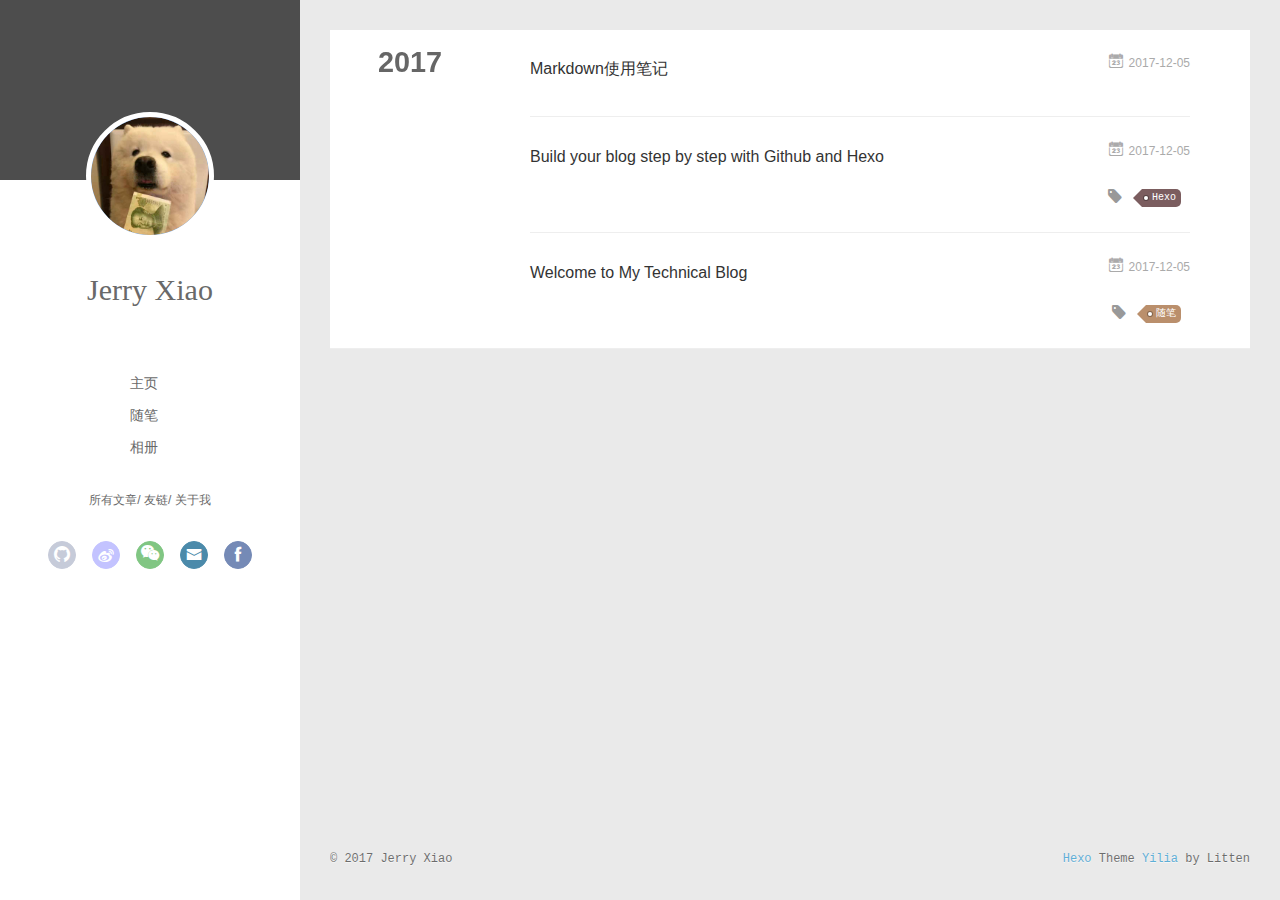
<file: archives/2017/index.html>
<!DOCTYPE html>
<html>
<head>
  <meta charset="utf-8">
  
  <meta name="renderer" content="webkit">
  <meta http-equiv="X-UA-Compatible" content="IE=edge" >
  <link rel="dns-prefetch" href="http://yoursite.com">
  <title>Archives: 2017 | TBD.</title>
  <meta name="viewport" content="width=device-width, initial-scale=1, maximum-scale=1">
  <meta name="description" content="Emm...I am the description part.">
<meta property="og:type" content="website">
<meta property="og:title" content="TBD.">
<meta property="og:url" content="http://yoursite.com/archives/2017/index.html">
<meta property="og:site_name" content="TBD.">
<meta property="og:description" content="Emm...I am the description part.">
<meta name="twitter:card" content="summary">
<meta name="twitter:title" content="TBD.">
<meta name="twitter:description" content="Emm...I am the description part.">
  
    <link rel="alternative" href="/atom.xml" title="TBD." type="application/atom+xml">
  
  
    <link rel="icon" href="/favicon.png">
  
  <link rel="stylesheet" type="text/css" href="/./main.0cf68a.css">
  <style type="text/css">
  
    #container.show {
      background: linear-gradient(200deg,#a0cfe4,#e8c37e);
    }
  </style>
  

  

</head>

<body>
  <div id="container" q-class="show:isCtnShow">
    <canvas id="anm-canvas" class="anm-canvas"></canvas>
    <div class="left-col" q-class="show:isShow">
      
<div class="overlay" style="background: #4d4d4d"></div>
<div class="intrude-less">
	<header id="header" class="inner">
		<a href="/" class="profilepic">
			<img src="/img/avatar.jpg" class="js-avatar">
		</a>
		<hgroup>
		  <h1 class="header-author"><a href="/">Jerry Xiao</a></h1>
		</hgroup>
		

		<nav class="header-menu">
			<ul>
			
				<li><a href="/">主页</a></li>
	        
				<li><a href="/tags/随笔/">随笔</a></li>
	        
				<li><a href="/">相册</a></li>
	        
			</ul>
		</nav>
		<nav class="header-smart-menu">
    		
    			
    			<a q-on="click: openSlider(e, 'innerArchive')" href="javascript:void(0)">所有文章</a>
    			
            
    			
    			<a q-on="click: openSlider(e, 'friends')" href="javascript:void(0)">友链</a>
    			
            
    			
    			<a q-on="click: openSlider(e, 'aboutme')" href="javascript:void(0)">关于我</a>
    			
            
		</nav>
		<nav class="header-nav">
			<div class="social">
				
					<a class="github" target="_blank" href="#" title="github"><i class="icon-github"></i></a>
		        
					<a class="weibo" target="_blank" href="#" title="weibo"><i class="icon-weibo"></i></a>
		        
					<a class="weixin" target="_blank" href="#" title="weixin"><i class="icon-weixin"></i></a>
		        
					<a class="mail" target="_blank" href="#" title="mail"><i class="icon-mail"></i></a>
		        
					<a class="facebook" target="_blank" href="#" title="facebook"><i class="icon-facebook"></i></a>
		        
			</div>
		</nav>
	</header>		
</div>

    </div>
    <div class="mid-col" q-class="show:isShow,hide:isShow|isFalse">
      
<nav id="mobile-nav">
  	<div class="overlay js-overlay" style="background: #4d4d4d"></div>
	<div class="btnctn js-mobile-btnctn">
  		<div class="slider-trigger list" q-on="click: openSlider(e)"><i class="icon icon-sort"></i></div>
	</div>
	<div class="intrude-less">
		<header id="header" class="inner">
			<div class="profilepic">
				<img src="/img/avatar.jpg" class="js-avatar">
			</div>
			<hgroup>
			  <h1 class="header-author js-header-author">Jerry Xiao</h1>
			</hgroup>
			
			
			
				
			
				
			
				
			
			
			
			<nav class="header-nav">
				<div class="social">
					
						<a class="github" target="_blank" href="#" title="github"><i class="icon-github"></i></a>
			        
						<a class="weibo" target="_blank" href="#" title="weibo"><i class="icon-weibo"></i></a>
			        
						<a class="weixin" target="_blank" href="#" title="weixin"><i class="icon-weixin"></i></a>
			        
						<a class="mail" target="_blank" href="#" title="mail"><i class="icon-mail"></i></a>
			        
						<a class="facebook" target="_blank" href="#" title="facebook"><i class="icon-facebook"></i></a>
			        
				</div>
			</nav>

			<nav class="header-menu js-header-menu">
				<ul style="width: 70%">
				
				
					<li style="width: 33.333333333333336%"><a href="/">主页</a></li>
		        
					<li style="width: 33.333333333333336%"><a href="/tags/随笔/">随笔</a></li>
		        
					<li style="width: 33.333333333333336%"><a href="/">相册</a></li>
		        
				</ul>
			</nav>
		</header>				
	</div>
	<div class="mobile-mask" style="display:none" q-show="isShow"></div>
</nav>

      <div id="wrapper" class="body-wrap">
        <div class="menu-l">
          <div class="canvas-wrap">
            <canvas data-colors="#eaeaea" data-sectionHeight="100" data-contentId="js-content" id="myCanvas1" class="anm-canvas"></canvas>
          </div>
          <div id="js-content" class="content-ll">
            
  
  
    
    
      
      
      <section class="archives-wrap">
        <div class="archive-year-wrap">
          <a href="/archives/2017" class="archive-year">2017</a>
        </div>
        <div class="archives">
    
    <article class="archive-article archive-type-post">
  <div class="archive-article-inner">
    <header class="archive-article-header">
      	<div class="article-meta">
	      	<a href="/2017/12/05/Markdown使用笔记/" class="archive-article-date">
  	<time datetime="2017-12-05T14:00:11.000Z" itemprop="datePublished"><i class="icon-calendar icon"></i>2017-12-05</time>
</a>
        </div>
    	 
  
    <h1 itemprop="name">
      <a class="archive-article-title" href="/2017/12/05/Markdown使用笔记/">Markdown使用笔记</a>
    </h1>
  

        <div class="article-info info-on-right">
          
          

        </div>
        <div class="clearfix"></div>
    </header>
  </div>
</article>
  
    
    
    <article class="archive-article archive-type-post">
  <div class="archive-article-inner">
    <header class="archive-article-header">
      	<div class="article-meta">
	      	<a href="/2017/12/05/Build your blog step by step with Github and Hexo/" class="archive-article-date">
  	<time datetime="2017-12-05T12:28:30.000Z" itemprop="datePublished"><i class="icon-calendar icon"></i>2017-12-05</time>
</a>
        </div>
    	 
  
    <h1 itemprop="name">
      <a class="archive-article-title" href="/2017/12/05/Build your blog step by step with Github and Hexo/">Build your blog step by step with Github and Hexo</a>
    </h1>
  

        <div class="article-info info-on-right">
          
	<div class="article-tag tagcloud">
		<i class="icon-price-tags icon"></i>
		<ul class="article-tag-list">
			 
        		<li class="article-tag-list-item">
        			<a href="javascript:void(0)" class="js-tag article-tag-list-link color5">Hexo</a>
        		</li>
      		
		</ul>
	</div>

          

        </div>
        <div class="clearfix"></div>
    </header>
  </div>
</article>
  
    
    
    <article class="archive-article archive-type-post">
  <div class="archive-article-inner">
    <header class="archive-article-header">
      	<div class="article-meta">
	      	<a href="/2017/12/05/welcome/" class="archive-article-date">
  	<time datetime="2017-12-04T16:47:11.000Z" itemprop="datePublished"><i class="icon-calendar icon"></i>2017-12-05</time>
</a>
        </div>
    	 
  
    <h1 itemprop="name">
      <a class="archive-article-title" href="/2017/12/05/welcome/">Welcome to My Technical Blog</a>
    </h1>
  

        <div class="article-info info-on-right">
          
	<div class="article-tag tagcloud">
		<i class="icon-price-tags icon"></i>
		<ul class="article-tag-list">
			 
        		<li class="article-tag-list-item">
        			<a href="javascript:void(0)" class="js-tag article-tag-list-link color3">随笔</a>
        		</li>
      		
		</ul>
	</div>

          

        </div>
        <div class="clearfix"></div>
    </header>
  </div>
</article>
  
  
    </div></section>
  

    


          </div>
        </div>
      </div>
      <footer id="footer">
  <div class="outer">
    <div id="footer-info">
    	<div class="footer-left">
    		&copy; 2017 Jerry Xiao
    	</div>
      	<div class="footer-right">
      		<a href="http://hexo.io/" target="_blank">Hexo</a>  Theme <a href="https://github.com/litten/hexo-theme-yilia" target="_blank">Yilia</a> by Litten
      	</div>
    </div>
  </div>
</footer>
    </div>
    <script>
	var yiliaConfig = {
		mathjax: false,
		isHome: false,
		isPost: false,
		isArchive: true,
		isTag: false,
		isCategory: false,
		open_in_new: false,
		toc_hide_index: true,
		root: "/",
		innerArchive: true,
		showTags: false
	}
</script>

<script>!function(t){function n(e){if(r[e])return r[e].exports;var i=r[e]={exports:{},id:e,loaded:!1};return t[e].call(i.exports,i,i.exports,n),i.loaded=!0,i.exports}var r={};n.m=t,n.c=r,n.p="./",n(0)}([function(t,n,r){r(195),t.exports=r(191)},function(t,n,r){var e=r(3),i=r(52),o=r(27),u=r(28),c=r(53),f="prototype",a=function(t,n,r){var s,l,h,v,p=t&a.F,d=t&a.G,y=t&a.S,g=t&a.P,b=t&a.B,m=d?e:y?e[n]||(e[n]={}):(e[n]||{})[f],x=d?i:i[n]||(i[n]={}),w=x[f]||(x[f]={});d&&(r=n);for(s in r)l=!p&&m&&void 0!==m[s],h=(l?m:r)[s],v=b&&l?c(h,e):g&&"function"==typeof h?c(Function.call,h):h,m&&u(m,s,h,t&a.U),x[s]!=h&&o(x,s,v),g&&w[s]!=h&&(w[s]=h)};e.core=i,a.F=1,a.G=2,a.S=4,a.P=8,a.B=16,a.W=32,a.U=64,a.R=128,t.exports=a},function(t,n,r){var e=r(6);t.exports=function(t){if(!e(t))throw TypeError(t+" is not an object!");return t}},function(t,n){var r=t.exports="undefined"!=typeof window&&window.Math==Math?window:"undefined"!=typeof self&&self.Math==Math?self:Function("return this")();"number"==typeof __g&&(__g=r)},function(t,n){t.exports=function(t){try{return!!t()}catch(t){return!0}}},function(t,n){var r=t.exports="undefined"!=typeof window&&window.Math==Math?window:"undefined"!=typeof self&&self.Math==Math?self:Function("return this")();"number"==typeof __g&&(__g=r)},function(t,n){t.exports=function(t){return"object"==typeof t?null!==t:"function"==typeof t}},function(t,n,r){var e=r(126)("wks"),i=r(76),o=r(3).Symbol,u="function"==typeof o;(t.exports=function(t){return e[t]||(e[t]=u&&o[t]||(u?o:i)("Symbol."+t))}).store=e},function(t,n){var r={}.hasOwnProperty;t.exports=function(t,n){return r.call(t,n)}},function(t,n,r){var e=r(94),i=r(33);t.exports=function(t){return e(i(t))}},function(t,n,r){t.exports=!r(4)(function(){return 7!=Object.defineProperty({},"a",{get:function(){return 7}}).a})},function(t,n,r){var e=r(2),i=r(167),o=r(50),u=Object.defineProperty;n.f=r(10)?Object.defineProperty:function(t,n,r){if(e(t),n=o(n,!0),e(r),i)try{return u(t,n,r)}catch(t){}if("get"in r||"set"in r)throw TypeError("Accessors not supported!");return"value"in r&&(t[n]=r.value),t}},function(t,n,r){t.exports=!r(18)(function(){return 7!=Object.defineProperty({},"a",{get:function(){return 7}}).a})},function(t,n,r){var e=r(14),i=r(22);t.exports=r(12)?function(t,n,r){return e.f(t,n,i(1,r))}:function(t,n,r){return t[n]=r,t}},function(t,n,r){var e=r(20),i=r(58),o=r(42),u=Object.defineProperty;n.f=r(12)?Object.defineProperty:function(t,n,r){if(e(t),n=o(n,!0),e(r),i)try{return u(t,n,r)}catch(t){}if("get"in r||"set"in r)throw TypeError("Accessors not supported!");return"value"in r&&(t[n]=r.value),t}},function(t,n,r){var e=r(40)("wks"),i=r(23),o=r(5).Symbol,u="function"==typeof o;(t.exports=function(t){return e[t]||(e[t]=u&&o[t]||(u?o:i)("Symbol."+t))}).store=e},function(t,n,r){var e=r(67),i=Math.min;t.exports=function(t){return t>0?i(e(t),9007199254740991):0}},function(t,n,r){var e=r(46);t.exports=function(t){return Object(e(t))}},function(t,n){t.exports=function(t){try{return!!t()}catch(t){return!0}}},function(t,n,r){var e=r(63),i=r(34);t.exports=Object.keys||function(t){return e(t,i)}},function(t,n,r){var e=r(21);t.exports=function(t){if(!e(t))throw TypeError(t+" is not an object!");return t}},function(t,n){t.exports=function(t){return"object"==typeof t?null!==t:"function"==typeof t}},function(t,n){t.exports=function(t,n){return{enumerable:!(1&t),configurable:!(2&t),writable:!(4&t),value:n}}},function(t,n){var r=0,e=Math.random();t.exports=function(t){return"Symbol(".concat(void 0===t?"":t,")_",(++r+e).toString(36))}},function(t,n){var r={}.hasOwnProperty;t.exports=function(t,n){return r.call(t,n)}},function(t,n){var r=t.exports={version:"2.4.0"};"number"==typeof __e&&(__e=r)},function(t,n){t.exports=function(t){if("function"!=typeof t)throw TypeError(t+" is not a function!");return t}},function(t,n,r){var e=r(11),i=r(66);t.exports=r(10)?function(t,n,r){return e.f(t,n,i(1,r))}:function(t,n,r){return t[n]=r,t}},function(t,n,r){var e=r(3),i=r(27),o=r(24),u=r(76)("src"),c="toString",f=Function[c],a=(""+f).split(c);r(52).inspectSource=function(t){return f.call(t)},(t.exports=function(t,n,r,c){var f="function"==typeof r;f&&(o(r,"name")||i(r,"name",n)),t[n]!==r&&(f&&(o(r,u)||i(r,u,t[n]?""+t[n]:a.join(String(n)))),t===e?t[n]=r:c?t[n]?t[n]=r:i(t,n,r):(delete t[n],i(t,n,r)))})(Function.prototype,c,function(){return"function"==typeof this&&this[u]||f.call(this)})},function(t,n,r){var e=r(1),i=r(4),o=r(46),u=function(t,n,r,e){var i=String(o(t)),u="<"+n;return""!==r&&(u+=" "+r+'="'+String(e).replace(/"/g,"&quot;")+'"'),u+">"+i+"</"+n+">"};t.exports=function(t,n){var r={};r[t]=n(u),e(e.P+e.F*i(function(){var n=""[t]('"');return n!==n.toLowerCase()||n.split('"').length>3}),"String",r)}},function(t,n,r){var e=r(115),i=r(46);t.exports=function(t){return e(i(t))}},function(t,n,r){var e=r(116),i=r(66),o=r(30),u=r(50),c=r(24),f=r(167),a=Object.getOwnPropertyDescriptor;n.f=r(10)?a:function(t,n){if(t=o(t),n=u(n,!0),f)try{return a(t,n)}catch(t){}if(c(t,n))return i(!e.f.call(t,n),t[n])}},function(t,n,r){var e=r(24),i=r(17),o=r(145)("IE_PROTO"),u=Object.prototype;t.exports=Object.getPrototypeOf||function(t){return t=i(t),e(t,o)?t[o]:"function"==typeof t.constructor&&t instanceof t.constructor?t.constructor.prototype:t instanceof Object?u:null}},function(t,n){t.exports=function(t){if(void 0==t)throw TypeError("Can't call method on  "+t);return t}},function(t,n){t.exports="constructor,hasOwnProperty,isPrototypeOf,propertyIsEnumerable,toLocaleString,toString,valueOf".split(",")},function(t,n){t.exports={}},function(t,n){t.exports=!0},function(t,n){n.f={}.propertyIsEnumerable},function(t,n,r){var e=r(14).f,i=r(8),o=r(15)("toStringTag");t.exports=function(t,n,r){t&&!i(t=r?t:t.prototype,o)&&e(t,o,{configurable:!0,value:n})}},function(t,n,r){var e=r(40)("keys"),i=r(23);t.exports=function(t){return e[t]||(e[t]=i(t))}},function(t,n,r){var e=r(5),i="__core-js_shared__",o=e[i]||(e[i]={});t.exports=function(t){return o[t]||(o[t]={})}},function(t,n){var r=Math.ceil,e=Math.floor;t.exports=function(t){return isNaN(t=+t)?0:(t>0?e:r)(t)}},function(t,n,r){var e=r(21);t.exports=function(t,n){if(!e(t))return t;var r,i;if(n&&"function"==typeof(r=t.toString)&&!e(i=r.call(t)))return i;if("function"==typeof(r=t.valueOf)&&!e(i=r.call(t)))return i;if(!n&&"function"==typeof(r=t.toString)&&!e(i=r.call(t)))return i;throw TypeError("Can't convert object to primitive value")}},function(t,n,r){var e=r(5),i=r(25),o=r(36),u=r(44),c=r(14).f;t.exports=function(t){var n=i.Symbol||(i.Symbol=o?{}:e.Symbol||{});"_"==t.charAt(0)||t in n||c(n,t,{value:u.f(t)})}},function(t,n,r){n.f=r(15)},function(t,n){var r={}.toString;t.exports=function(t){return r.call(t).slice(8,-1)}},function(t,n){t.exports=function(t){if(void 0==t)throw TypeError("Can't call method on  "+t);return t}},function(t,n,r){var e=r(4);t.exports=function(t,n){return!!t&&e(function(){n?t.call(null,function(){},1):t.call(null)})}},function(t,n,r){var e=r(53),i=r(115),o=r(17),u=r(16),c=r(203);t.exports=function(t,n){var r=1==t,f=2==t,a=3==t,s=4==t,l=6==t,h=5==t||l,v=n||c;return function(n,c,p){for(var d,y,g=o(n),b=i(g),m=e(c,p,3),x=u(b.length),w=0,S=r?v(n,x):f?v(n,0):void 0;x>w;w++)if((h||w in b)&&(d=b[w],y=m(d,w,g),t))if(r)S[w]=y;else if(y)switch(t){case 3:return!0;case 5:return d;case 6:return w;case 2:S.push(d)}else if(s)return!1;return l?-1:a||s?s:S}}},function(t,n,r){var e=r(1),i=r(52),o=r(4);t.exports=function(t,n){var r=(i.Object||{})[t]||Object[t],u={};u[t]=n(r),e(e.S+e.F*o(function(){r(1)}),"Object",u)}},function(t,n,r){var e=r(6);t.exports=function(t,n){if(!e(t))return t;var r,i;if(n&&"function"==typeof(r=t.toString)&&!e(i=r.call(t)))return i;if("function"==typeof(r=t.valueOf)&&!e(i=r.call(t)))return i;if(!n&&"function"==typeof(r=t.toString)&&!e(i=r.call(t)))return i;throw TypeError("Can't convert object to primitive value")}},function(t,n,r){var e=r(5),i=r(25),o=r(91),u=r(13),c="prototype",f=function(t,n,r){var a,s,l,h=t&f.F,v=t&f.G,p=t&f.S,d=t&f.P,y=t&f.B,g=t&f.W,b=v?i:i[n]||(i[n]={}),m=b[c],x=v?e:p?e[n]:(e[n]||{})[c];v&&(r=n);for(a in r)(s=!h&&x&&void 0!==x[a])&&a in b||(l=s?x[a]:r[a],b[a]=v&&"function"!=typeof x[a]?r[a]:y&&s?o(l,e):g&&x[a]==l?function(t){var n=function(n,r,e){if(this instanceof t){switch(arguments.length){case 0:return new t;case 1:return new t(n);case 2:return new t(n,r)}return new t(n,r,e)}return t.apply(this,arguments)};return n[c]=t[c],n}(l):d&&"function"==typeof l?o(Function.call,l):l,d&&((b.virtual||(b.virtual={}))[a]=l,t&f.R&&m&&!m[a]&&u(m,a,l)))};f.F=1,f.G=2,f.S=4,f.P=8,f.B=16,f.W=32,f.U=64,f.R=128,t.exports=f},function(t,n){var r=t.exports={version:"2.4.0"};"number"==typeof __e&&(__e=r)},function(t,n,r){var e=r(26);t.exports=function(t,n,r){if(e(t),void 0===n)return t;switch(r){case 1:return function(r){return t.call(n,r)};case 2:return function(r,e){return t.call(n,r,e)};case 3:return function(r,e,i){return t.call(n,r,e,i)}}return function(){return t.apply(n,arguments)}}},function(t,n,r){var e=r(183),i=r(1),o=r(126)("metadata"),u=o.store||(o.store=new(r(186))),c=function(t,n,r){var i=u.get(t);if(!i){if(!r)return;u.set(t,i=new e)}var o=i.get(n);if(!o){if(!r)return;i.set(n,o=new e)}return o},f=function(t,n,r){var e=c(n,r,!1);return void 0!==e&&e.has(t)},a=function(t,n,r){var e=c(n,r,!1);return void 0===e?void 0:e.get(t)},s=function(t,n,r,e){c(r,e,!0).set(t,n)},l=function(t,n){var r=c(t,n,!1),e=[];return r&&r.forEach(function(t,n){e.push(n)}),e},h=function(t){return void 0===t||"symbol"==typeof t?t:String(t)},v=function(t){i(i.S,"Reflect",t)};t.exports={store:u,map:c,has:f,get:a,set:s,keys:l,key:h,exp:v}},function(t,n,r){"use strict";if(r(10)){var e=r(69),i=r(3),o=r(4),u=r(1),c=r(127),f=r(152),a=r(53),s=r(68),l=r(66),h=r(27),v=r(73),p=r(67),d=r(16),y=r(75),g=r(50),b=r(24),m=r(180),x=r(114),w=r(6),S=r(17),_=r(137),O=r(70),E=r(32),P=r(71).f,j=r(154),F=r(76),M=r(7),A=r(48),N=r(117),T=r(146),I=r(155),k=r(80),L=r(123),R=r(74),C=r(130),D=r(160),U=r(11),W=r(31),G=U.f,B=W.f,V=i.RangeError,z=i.TypeError,q=i.Uint8Array,K="ArrayBuffer",J="Shared"+K,Y="BYTES_PER_ELEMENT",H="prototype",$=Array[H],X=f.ArrayBuffer,Q=f.DataView,Z=A(0),tt=A(2),nt=A(3),rt=A(4),et=A(5),it=A(6),ot=N(!0),ut=N(!1),ct=I.values,ft=I.keys,at=I.entries,st=$.lastIndexOf,lt=$.reduce,ht=$.reduceRight,vt=$.join,pt=$.sort,dt=$.slice,yt=$.toString,gt=$.toLocaleString,bt=M("iterator"),mt=M("toStringTag"),xt=F("typed_constructor"),wt=F("def_constructor"),St=c.CONSTR,_t=c.TYPED,Ot=c.VIEW,Et="Wrong length!",Pt=A(1,function(t,n){return Tt(T(t,t[wt]),n)}),jt=o(function(){return 1===new q(new Uint16Array([1]).buffer)[0]}),Ft=!!q&&!!q[H].set&&o(function(){new q(1).set({})}),Mt=function(t,n){if(void 0===t)throw z(Et);var r=+t,e=d(t);if(n&&!m(r,e))throw V(Et);return e},At=function(t,n){var r=p(t);if(r<0||r%n)throw V("Wrong offset!");return r},Nt=function(t){if(w(t)&&_t in t)return t;throw z(t+" is not a typed array!")},Tt=function(t,n){if(!(w(t)&&xt in t))throw z("It is not a typed array constructor!");return new t(n)},It=function(t,n){return kt(T(t,t[wt]),n)},kt=function(t,n){for(var r=0,e=n.length,i=Tt(t,e);e>r;)i[r]=n[r++];return i},Lt=function(t,n,r){G(t,n,{get:function(){return this._d[r]}})},Rt=function(t){var n,r,e,i,o,u,c=S(t),f=arguments.length,s=f>1?arguments[1]:void 0,l=void 0!==s,h=j(c);if(void 0!=h&&!_(h)){for(u=h.call(c),e=[],n=0;!(o=u.next()).done;n++)e.push(o.value);c=e}for(l&&f>2&&(s=a(s,arguments[2],2)),n=0,r=d(c.length),i=Tt(this,r);r>n;n++)i[n]=l?s(c[n],n):c[n];return i},Ct=function(){for(var t=0,n=arguments.length,r=Tt(this,n);n>t;)r[t]=arguments[t++];return r},Dt=!!q&&o(function(){gt.call(new q(1))}),Ut=function(){return gt.apply(Dt?dt.call(Nt(this)):Nt(this),arguments)},Wt={copyWithin:function(t,n){return D.call(Nt(this),t,n,arguments.length>2?arguments[2]:void 0)},every:function(t){return rt(Nt(this),t,arguments.length>1?arguments[1]:void 0)},fill:function(t){return C.apply(Nt(this),arguments)},filter:function(t){return It(this,tt(Nt(this),t,arguments.length>1?arguments[1]:void 0))},find:function(t){return et(Nt(this),t,arguments.length>1?arguments[1]:void 0)},findIndex:function(t){return it(Nt(this),t,arguments.length>1?arguments[1]:void 0)},forEach:function(t){Z(Nt(this),t,arguments.length>1?arguments[1]:void 0)},indexOf:function(t){return ut(Nt(this),t,arguments.length>1?arguments[1]:void 0)},includes:function(t){return ot(Nt(this),t,arguments.length>1?arguments[1]:void 0)},join:function(t){return vt.apply(Nt(this),arguments)},lastIndexOf:function(t){return st.apply(Nt(this),arguments)},map:function(t){return Pt(Nt(this),t,arguments.length>1?arguments[1]:void 0)},reduce:function(t){return lt.apply(Nt(this),arguments)},reduceRight:function(t){return ht.apply(Nt(this),arguments)},reverse:function(){for(var t,n=this,r=Nt(n).length,e=Math.floor(r/2),i=0;i<e;)t=n[i],n[i++]=n[--r],n[r]=t;return n},some:function(t){return nt(Nt(this),t,arguments.length>1?arguments[1]:void 0)},sort:function(t){return pt.call(Nt(this),t)},subarray:function(t,n){var r=Nt(this),e=r.length,i=y(t,e);return new(T(r,r[wt]))(r.buffer,r.byteOffset+i*r.BYTES_PER_ELEMENT,d((void 0===n?e:y(n,e))-i))}},Gt=function(t,n){return It(this,dt.call(Nt(this),t,n))},Bt=function(t){Nt(this);var n=At(arguments[1],1),r=this.length,e=S(t),i=d(e.length),o=0;if(i+n>r)throw V(Et);for(;o<i;)this[n+o]=e[o++]},Vt={entries:function(){return at.call(Nt(this))},keys:function(){return ft.call(Nt(this))},values:function(){return ct.call(Nt(this))}},zt=function(t,n){return w(t)&&t[_t]&&"symbol"!=typeof n&&n in t&&String(+n)==String(n)},qt=function(t,n){return zt(t,n=g(n,!0))?l(2,t[n]):B(t,n)},Kt=function(t,n,r){return!(zt(t,n=g(n,!0))&&w(r)&&b(r,"value"))||b(r,"get")||b(r,"set")||r.configurable||b(r,"writable")&&!r.writable||b(r,"enumerable")&&!r.enumerable?G(t,n,r):(t[n]=r.value,t)};St||(W.f=qt,U.f=Kt),u(u.S+u.F*!St,"Object",{getOwnPropertyDescriptor:qt,defineProperty:Kt}),o(function(){yt.call({})})&&(yt=gt=function(){return vt.call(this)});var Jt=v({},Wt);v(Jt,Vt),h(Jt,bt,Vt.values),v(Jt,{slice:Gt,set:Bt,constructor:function(){},toString:yt,toLocaleString:Ut}),Lt(Jt,"buffer","b"),Lt(Jt,"byteOffset","o"),Lt(Jt,"byteLength","l"),Lt(Jt,"length","e"),G(Jt,mt,{get:function(){return this[_t]}}),t.exports=function(t,n,r,f){f=!!f;var a=t+(f?"Clamped":"")+"Array",l="Uint8Array"!=a,v="get"+t,p="set"+t,y=i[a],g=y||{},b=y&&E(y),m=!y||!c.ABV,S={},_=y&&y[H],j=function(t,r){var e=t._d;return e.v[v](r*n+e.o,jt)},F=function(t,r,e){var i=t._d;f&&(e=(e=Math.round(e))<0?0:e>255?255:255&e),i.v[p](r*n+i.o,e,jt)},M=function(t,n){G(t,n,{get:function(){return j(this,n)},set:function(t){return F(this,n,t)},enumerable:!0})};m?(y=r(function(t,r,e,i){s(t,y,a,"_d");var o,u,c,f,l=0,v=0;if(w(r)){if(!(r instanceof X||(f=x(r))==K||f==J))return _t in r?kt(y,r):Rt.call(y,r);o=r,v=At(e,n);var p=r.byteLength;if(void 0===i){if(p%n)throw V(Et);if((u=p-v)<0)throw V(Et)}else if((u=d(i)*n)+v>p)throw V(Et);c=u/n}else c=Mt(r,!0),u=c*n,o=new X(u);for(h(t,"_d",{b:o,o:v,l:u,e:c,v:new Q(o)});l<c;)M(t,l++)}),_=y[H]=O(Jt),h(_,"constructor",y)):L(function(t){new y(null),new y(t)},!0)||(y=r(function(t,r,e,i){s(t,y,a);var o;return w(r)?r instanceof X||(o=x(r))==K||o==J?void 0!==i?new g(r,At(e,n),i):void 0!==e?new g(r,At(e,n)):new g(r):_t in r?kt(y,r):Rt.call(y,r):new g(Mt(r,l))}),Z(b!==Function.prototype?P(g).concat(P(b)):P(g),function(t){t in y||h(y,t,g[t])}),y[H]=_,e||(_.constructor=y));var A=_[bt],N=!!A&&("values"==A.name||void 0==A.name),T=Vt.values;h(y,xt,!0),h(_,_t,a),h(_,Ot,!0),h(_,wt,y),(f?new y(1)[mt]==a:mt in _)||G(_,mt,{get:function(){return a}}),S[a]=y,u(u.G+u.W+u.F*(y!=g),S),u(u.S,a,{BYTES_PER_ELEMENT:n,from:Rt,of:Ct}),Y in _||h(_,Y,n),u(u.P,a,Wt),R(a),u(u.P+u.F*Ft,a,{set:Bt}),u(u.P+u.F*!N,a,Vt),u(u.P+u.F*(_.toString!=yt),a,{toString:yt}),u(u.P+u.F*o(function(){new y(1).slice()}),a,{slice:Gt}),u(u.P+u.F*(o(function(){return[1,2].toLocaleString()!=new y([1,2]).toLocaleString()})||!o(function(){_.toLocaleString.call([1,2])})),a,{toLocaleString:Ut}),k[a]=N?A:T,e||N||h(_,bt,T)}}else t.exports=function(){}},function(t,n){var r={}.toString;t.exports=function(t){return r.call(t).slice(8,-1)}},function(t,n,r){var e=r(21),i=r(5).document,o=e(i)&&e(i.createElement);t.exports=function(t){return o?i.createElement(t):{}}},function(t,n,r){t.exports=!r(12)&&!r(18)(function(){return 7!=Object.defineProperty(r(57)("div"),"a",{get:function(){return 7}}).a})},function(t,n,r){"use strict";var e=r(36),i=r(51),o=r(64),u=r(13),c=r(8),f=r(35),a=r(96),s=r(38),l=r(103),h=r(15)("iterator"),v=!([].keys&&"next"in[].keys()),p="keys",d="values",y=function(){return this};t.exports=function(t,n,r,g,b,m,x){a(r,n,g);var w,S,_,O=function(t){if(!v&&t in F)return F[t];switch(t){case p:case d:return function(){return new r(this,t)}}return function(){return new r(this,t)}},E=n+" Iterator",P=b==d,j=!1,F=t.prototype,M=F[h]||F["@@iterator"]||b&&F[b],A=M||O(b),N=b?P?O("entries"):A:void 0,T="Array"==n?F.entries||M:M;if(T&&(_=l(T.call(new t)))!==Object.prototype&&(s(_,E,!0),e||c(_,h)||u(_,h,y)),P&&M&&M.name!==d&&(j=!0,A=function(){return M.call(this)}),e&&!x||!v&&!j&&F[h]||u(F,h,A),f[n]=A,f[E]=y,b)if(w={values:P?A:O(d),keys:m?A:O(p),entries:N},x)for(S in w)S in F||o(F,S,w[S]);else i(i.P+i.F*(v||j),n,w);return w}},function(t,n,r){var e=r(20),i=r(100),o=r(34),u=r(39)("IE_PROTO"),c=function(){},f="prototype",a=function(){var t,n=r(57)("iframe"),e=o.length;for(n.style.display="none",r(93).appendChild(n),n.src="javascript:",t=n.contentWindow.document,t.open(),t.write("<script>document.F=Object<\/script>"),t.close(),a=t.F;e--;)delete a[f][o[e]];return a()};t.exports=Object.create||function(t,n){var r;return null!==t?(c[f]=e(t),r=new c,c[f]=null,r[u]=t):r=a(),void 0===n?r:i(r,n)}},function(t,n,r){var e=r(63),i=r(34).concat("length","prototype");n.f=Object.getOwnPropertyNames||function(t){return e(t,i)}},function(t,n){n.f=Object.getOwnPropertySymbols},function(t,n,r){var e=r(8),i=r(9),o=r(90)(!1),u=r(39)("IE_PROTO");t.exports=function(t,n){var r,c=i(t),f=0,a=[];for(r in c)r!=u&&e(c,r)&&a.push(r);for(;n.length>f;)e(c,r=n[f++])&&(~o(a,r)||a.push(r));return a}},function(t,n,r){t.exports=r(13)},function(t,n,r){var e=r(76)("meta"),i=r(6),o=r(24),u=r(11).f,c=0,f=Object.isExtensible||function(){return!0},a=!r(4)(function(){return f(Object.preventExtensions({}))}),s=function(t){u(t,e,{value:{i:"O"+ ++c,w:{}}})},l=function(t,n){if(!i(t))return"symbol"==typeof t?t:("string"==typeof t?"S":"P")+t;if(!o(t,e)){if(!f(t))return"F";if(!n)return"E";s(t)}return t[e].i},h=function(t,n){if(!o(t,e)){if(!f(t))return!0;if(!n)return!1;s(t)}return t[e].w},v=function(t){return a&&p.NEED&&f(t)&&!o(t,e)&&s(t),t},p=t.exports={KEY:e,NEED:!1,fastKey:l,getWeak:h,onFreeze:v}},function(t,n){t.exports=function(t,n){return{enumerable:!(1&t),configurable:!(2&t),writable:!(4&t),value:n}}},function(t,n){var r=Math.ceil,e=Math.floor;t.exports=function(t){return isNaN(t=+t)?0:(t>0?e:r)(t)}},function(t,n){t.exports=function(t,n,r,e){if(!(t instanceof n)||void 0!==e&&e in t)throw TypeError(r+": incorrect invocation!");return t}},function(t,n){t.exports=!1},function(t,n,r){var e=r(2),i=r(173),o=r(133),u=r(145)("IE_PROTO"),c=function(){},f="prototype",a=function(){var t,n=r(132)("iframe"),e=o.length;for(n.style.display="none",r(135).appendChild(n),n.src="javascript:",t=n.contentWindow.document,t.open(),t.write("<script>document.F=Object<\/script>"),t.close(),a=t.F;e--;)delete a[f][o[e]];return a()};t.exports=Object.create||function(t,n){var r;return null!==t?(c[f]=e(t),r=new c,c[f]=null,r[u]=t):r=a(),void 0===n?r:i(r,n)}},function(t,n,r){var e=r(175),i=r(133).concat("length","prototype");n.f=Object.getOwnPropertyNames||function(t){return e(t,i)}},function(t,n,r){var e=r(175),i=r(133);t.exports=Object.keys||function(t){return e(t,i)}},function(t,n,r){var e=r(28);t.exports=function(t,n,r){for(var i in n)e(t,i,n[i],r);return t}},function(t,n,r){"use strict";var e=r(3),i=r(11),o=r(10),u=r(7)("species");t.exports=function(t){var n=e[t];o&&n&&!n[u]&&i.f(n,u,{configurable:!0,get:function(){return this}})}},function(t,n,r){var e=r(67),i=Math.max,o=Math.min;t.exports=function(t,n){return t=e(t),t<0?i(t+n,0):o(t,n)}},function(t,n){var r=0,e=Math.random();t.exports=function(t){return"Symbol(".concat(void 0===t?"":t,")_",(++r+e).toString(36))}},function(t,n,r){var e=r(33);t.exports=function(t){return Object(e(t))}},function(t,n,r){var e=r(7)("unscopables"),i=Array.prototype;void 0==i[e]&&r(27)(i,e,{}),t.exports=function(t){i[e][t]=!0}},function(t,n,r){var e=r(53),i=r(169),o=r(137),u=r(2),c=r(16),f=r(154),a={},s={},n=t.exports=function(t,n,r,l,h){var v,p,d,y,g=h?function(){return t}:f(t),b=e(r,l,n?2:1),m=0;if("function"!=typeof g)throw TypeError(t+" is not iterable!");if(o(g)){for(v=c(t.length);v>m;m++)if((y=n?b(u(p=t[m])[0],p[1]):b(t[m]))===a||y===s)return y}else for(d=g.call(t);!(p=d.next()).done;)if((y=i(d,b,p.value,n))===a||y===s)return y};n.BREAK=a,n.RETURN=s},function(t,n){t.exports={}},function(t,n,r){var e=r(11).f,i=r(24),o=r(7)("toStringTag");t.exports=function(t,n,r){t&&!i(t=r?t:t.prototype,o)&&e(t,o,{configurable:!0,value:n})}},function(t,n,r){var e=r(1),i=r(46),o=r(4),u=r(150),c="["+u+"]",f="​",a=RegExp("^"+c+c+"*"),s=RegExp(c+c+"*$"),l=function(t,n,r){var i={},c=o(function(){return!!u[t]()||f[t]()!=f}),a=i[t]=c?n(h):u[t];r&&(i[r]=a),e(e.P+e.F*c,"String",i)},h=l.trim=function(t,n){return t=String(i(t)),1&n&&(t=t.replace(a,"")),2&n&&(t=t.replace(s,"")),t};t.exports=l},function(t,n,r){t.exports={default:r(86),__esModule:!0}},function(t,n,r){t.exports={default:r(87),__esModule:!0}},function(t,n,r){"use strict";function e(t){return t&&t.__esModule?t:{default:t}}n.__esModule=!0;var i=r(84),o=e(i),u=r(83),c=e(u),f="function"==typeof c.default&&"symbol"==typeof o.default?function(t){return typeof t}:function(t){return t&&"function"==typeof c.default&&t.constructor===c.default&&t!==c.default.prototype?"symbol":typeof t};n.default="function"==typeof c.default&&"symbol"===f(o.default)?function(t){return void 0===t?"undefined":f(t)}:function(t){return t&&"function"==typeof c.default&&t.constructor===c.default&&t!==c.default.prototype?"symbol":void 0===t?"undefined":f(t)}},function(t,n,r){r(110),r(108),r(111),r(112),t.exports=r(25).Symbol},function(t,n,r){r(109),r(113),t.exports=r(44).f("iterator")},function(t,n){t.exports=function(t){if("function"!=typeof t)throw TypeError(t+" is not a function!");return t}},function(t,n){t.exports=function(){}},function(t,n,r){var e=r(9),i=r(106),o=r(105);t.exports=function(t){return function(n,r,u){var c,f=e(n),a=i(f.length),s=o(u,a);if(t&&r!=r){for(;a>s;)if((c=f[s++])!=c)return!0}else for(;a>s;s++)if((t||s in f)&&f[s]===r)return t||s||0;return!t&&-1}}},function(t,n,r){var e=r(88);t.exports=function(t,n,r){if(e(t),void 0===n)return t;switch(r){case 1:return function(r){return t.call(n,r)};case 2:return function(r,e){return t.call(n,r,e)};case 3:return function(r,e,i){return t.call(n,r,e,i)}}return function(){return t.apply(n,arguments)}}},function(t,n,r){var e=r(19),i=r(62),o=r(37);t.exports=function(t){var n=e(t),r=i.f;if(r)for(var u,c=r(t),f=o.f,a=0;c.length>a;)f.call(t,u=c[a++])&&n.push(u);return n}},function(t,n,r){t.exports=r(5).document&&document.documentElement},function(t,n,r){var e=r(56);t.exports=Object("z").propertyIsEnumerable(0)?Object:function(t){return"String"==e(t)?t.split(""):Object(t)}},function(t,n,r){var e=r(56);t.exports=Array.isArray||function(t){return"Array"==e(t)}},function(t,n,r){"use strict";var e=r(60),i=r(22),o=r(38),u={};r(13)(u,r(15)("iterator"),function(){return this}),t.exports=function(t,n,r){t.prototype=e(u,{next:i(1,r)}),o(t,n+" Iterator")}},function(t,n){t.exports=function(t,n){return{value:n,done:!!t}}},function(t,n,r){var e=r(19),i=r(9);t.exports=function(t,n){for(var r,o=i(t),u=e(o),c=u.length,f=0;c>f;)if(o[r=u[f++]]===n)return r}},function(t,n,r){var e=r(23)("meta"),i=r(21),o=r(8),u=r(14).f,c=0,f=Object.isExtensible||function(){return!0},a=!r(18)(function(){return f(Object.preventExtensions({}))}),s=function(t){u(t,e,{value:{i:"O"+ ++c,w:{}}})},l=function(t,n){if(!i(t))return"symbol"==typeof t?t:("string"==typeof t?"S":"P")+t;if(!o(t,e)){if(!f(t))return"F";if(!n)return"E";s(t)}return t[e].i},h=function(t,n){if(!o(t,e)){if(!f(t))return!0;if(!n)return!1;s(t)}return t[e].w},v=function(t){return a&&p.NEED&&f(t)&&!o(t,e)&&s(t),t},p=t.exports={KEY:e,NEED:!1,fastKey:l,getWeak:h,onFreeze:v}},function(t,n,r){var e=r(14),i=r(20),o=r(19);t.exports=r(12)?Object.defineProperties:function(t,n){i(t);for(var r,u=o(n),c=u.length,f=0;c>f;)e.f(t,r=u[f++],n[r]);return t}},function(t,n,r){var e=r(37),i=r(22),o=r(9),u=r(42),c=r(8),f=r(58),a=Object.getOwnPropertyDescriptor;n.f=r(12)?a:function(t,n){if(t=o(t),n=u(n,!0),f)try{return a(t,n)}catch(t){}if(c(t,n))return i(!e.f.call(t,n),t[n])}},function(t,n,r){var e=r(9),i=r(61).f,o={}.toString,u="object"==typeof window&&window&&Object.getOwnPropertyNames?Object.getOwnPropertyNames(window):[],c=function(t){try{return i(t)}catch(t){return u.slice()}};t.exports.f=function(t){return u&&"[object Window]"==o.call(t)?c(t):i(e(t))}},function(t,n,r){var e=r(8),i=r(77),o=r(39)("IE_PROTO"),u=Object.prototype;t.exports=Object.getPrototypeOf||function(t){return t=i(t),e(t,o)?t[o]:"function"==typeof t.constructor&&t instanceof t.constructor?t.constructor.prototype:t instanceof Object?u:null}},function(t,n,r){var e=r(41),i=r(33);t.exports=function(t){return function(n,r){var o,u,c=String(i(n)),f=e(r),a=c.length;return f<0||f>=a?t?"":void 0:(o=c.charCodeAt(f),o<55296||o>56319||f+1===a||(u=c.charCodeAt(f+1))<56320||u>57343?t?c.charAt(f):o:t?c.slice(f,f+2):u-56320+(o-55296<<10)+65536)}}},function(t,n,r){var e=r(41),i=Math.max,o=Math.min;t.exports=function(t,n){return t=e(t),t<0?i(t+n,0):o(t,n)}},function(t,n,r){var e=r(41),i=Math.min;t.exports=function(t){return t>0?i(e(t),9007199254740991):0}},function(t,n,r){"use strict";var e=r(89),i=r(97),o=r(35),u=r(9);t.exports=r(59)(Array,"Array",function(t,n){this._t=u(t),this._i=0,this._k=n},function(){var t=this._t,n=this._k,r=this._i++;return!t||r>=t.length?(this._t=void 0,i(1)):"keys"==n?i(0,r):"values"==n?i(0,t[r]):i(0,[r,t[r]])},"values"),o.Arguments=o.Array,e("keys"),e("values"),e("entries")},function(t,n){},function(t,n,r){"use strict";var e=r(104)(!0);r(59)(String,"String",function(t){this._t=String(t),this._i=0},function(){var t,n=this._t,r=this._i;return r>=n.length?{value:void 0,done:!0}:(t=e(n,r),this._i+=t.length,{value:t,done:!1})})},function(t,n,r){"use strict";var e=r(5),i=r(8),o=r(12),u=r(51),c=r(64),f=r(99).KEY,a=r(18),s=r(40),l=r(38),h=r(23),v=r(15),p=r(44),d=r(43),y=r(98),g=r(92),b=r(95),m=r(20),x=r(9),w=r(42),S=r(22),_=r(60),O=r(102),E=r(101),P=r(14),j=r(19),F=E.f,M=P.f,A=O.f,N=e.Symbol,T=e.JSON,I=T&&T.stringify,k="prototype",L=v("_hidden"),R=v("toPrimitive"),C={}.propertyIsEnumerable,D=s("symbol-registry"),U=s("symbols"),W=s("op-symbols"),G=Object[k],B="function"==typeof N,V=e.QObject,z=!V||!V[k]||!V[k].findChild,q=o&&a(function(){return 7!=_(M({},"a",{get:function(){return M(this,"a",{value:7}).a}})).a})?function(t,n,r){var e=F(G,n);e&&delete G[n],M(t,n,r),e&&t!==G&&M(G,n,e)}:M,K=function(t){var n=U[t]=_(N[k]);return n._k=t,n},J=B&&"symbol"==typeof N.iterator?function(t){return"symbol"==typeof t}:function(t){return t instanceof N},Y=function(t,n,r){return t===G&&Y(W,n,r),m(t),n=w(n,!0),m(r),i(U,n)?(r.enumerable?(i(t,L)&&t[L][n]&&(t[L][n]=!1),r=_(r,{enumerable:S(0,!1)})):(i(t,L)||M(t,L,S(1,{})),t[L][n]=!0),q(t,n,r)):M(t,n,r)},H=function(t,n){m(t);for(var r,e=g(n=x(n)),i=0,o=e.length;o>i;)Y(t,r=e[i++],n[r]);return t},$=function(t,n){return void 0===n?_(t):H(_(t),n)},X=function(t){var n=C.call(this,t=w(t,!0));return!(this===G&&i(U,t)&&!i(W,t))&&(!(n||!i(this,t)||!i(U,t)||i(this,L)&&this[L][t])||n)},Q=function(t,n){if(t=x(t),n=w(n,!0),t!==G||!i(U,n)||i(W,n)){var r=F(t,n);return!r||!i(U,n)||i(t,L)&&t[L][n]||(r.enumerable=!0),r}},Z=function(t){for(var n,r=A(x(t)),e=[],o=0;r.length>o;)i(U,n=r[o++])||n==L||n==f||e.push(n);return e},tt=function(t){for(var n,r=t===G,e=A(r?W:x(t)),o=[],u=0;e.length>u;)!i(U,n=e[u++])||r&&!i(G,n)||o.push(U[n]);return o};B||(N=function(){if(this instanceof N)throw TypeError("Symbol is not a constructor!");var t=h(arguments.length>0?arguments[0]:void 0),n=function(r){this===G&&n.call(W,r),i(this,L)&&i(this[L],t)&&(this[L][t]=!1),q(this,t,S(1,r))};return o&&z&&q(G,t,{configurable:!0,set:n}),K(t)},c(N[k],"toString",function(){return this._k}),E.f=Q,P.f=Y,r(61).f=O.f=Z,r(37).f=X,r(62).f=tt,o&&!r(36)&&c(G,"propertyIsEnumerable",X,!0),p.f=function(t){return K(v(t))}),u(u.G+u.W+u.F*!B,{Symbol:N});for(var nt="hasInstance,isConcatSpreadable,iterator,match,replace,search,species,split,toPrimitive,toStringTag,unscopables".split(","),rt=0;nt.length>rt;)v(nt[rt++]);for(var nt=j(v.store),rt=0;nt.length>rt;)d(nt[rt++]);u(u.S+u.F*!B,"Symbol",{for:function(t){return i(D,t+="")?D[t]:D[t]=N(t)},keyFor:function(t){if(J(t))return y(D,t);throw TypeError(t+" is not a symbol!")},useSetter:function(){z=!0},useSimple:function(){z=!1}}),u(u.S+u.F*!B,"Object",{create:$,defineProperty:Y,defineProperties:H,getOwnPropertyDescriptor:Q,getOwnPropertyNames:Z,getOwnPropertySymbols:tt}),T&&u(u.S+u.F*(!B||a(function(){var t=N();return"[null]"!=I([t])||"{}"!=I({a:t})||"{}"!=I(Object(t))})),"JSON",{stringify:function(t){if(void 0!==t&&!J(t)){for(var n,r,e=[t],i=1;arguments.length>i;)e.push(arguments[i++]);return n=e[1],"function"==typeof n&&(r=n),!r&&b(n)||(n=function(t,n){if(r&&(n=r.call(this,t,n)),!J(n))return n}),e[1]=n,I.apply(T,e)}}}),N[k][R]||r(13)(N[k],R,N[k].valueOf),l(N,"Symbol"),l(Math,"Math",!0),l(e.JSON,"JSON",!0)},function(t,n,r){r(43)("asyncIterator")},function(t,n,r){r(43)("observable")},function(t,n,r){r(107);for(var e=r(5),i=r(13),o=r(35),u=r(15)("toStringTag"),c=["NodeList","DOMTokenList","MediaList","StyleSheetList","CSSRuleList"],f=0;f<5;f++){var a=c[f],s=e[a],l=s&&s.prototype;l&&!l[u]&&i(l,u,a),o[a]=o.Array}},function(t,n,r){var e=r(45),i=r(7)("toStringTag"),o="Arguments"==e(function(){return arguments}()),u=function(t,n){try{return t[n]}catch(t){}};t.exports=function(t){var n,r,c;return void 0===t?"Undefined":null===t?"Null":"string"==typeof(r=u(n=Object(t),i))?r:o?e(n):"Object"==(c=e(n))&&"function"==typeof n.callee?"Arguments":c}},function(t,n,r){var e=r(45);t.exports=Object("z").propertyIsEnumerable(0)?Object:function(t){return"String"==e(t)?t.split(""):Object(t)}},function(t,n){n.f={}.propertyIsEnumerable},function(t,n,r){var e=r(30),i=r(16),o=r(75);t.exports=function(t){return function(n,r,u){var c,f=e(n),a=i(f.length),s=o(u,a);if(t&&r!=r){for(;a>s;)if((c=f[s++])!=c)return!0}else for(;a>s;s++)if((t||s in f)&&f[s]===r)return t||s||0;return!t&&-1}}},function(t,n,r){"use strict";var e=r(3),i=r(1),o=r(28),u=r(73),c=r(65),f=r(79),a=r(68),s=r(6),l=r(4),h=r(123),v=r(81),p=r(136);t.exports=function(t,n,r,d,y,g){var b=e[t],m=b,x=y?"set":"add",w=m&&m.prototype,S={},_=function(t){var n=w[t];o(w,t,"delete"==t?function(t){return!(g&&!s(t))&&n.call(this,0===t?0:t)}:"has"==t?function(t){return!(g&&!s(t))&&n.call(this,0===t?0:t)}:"get"==t?function(t){return g&&!s(t)?void 0:n.call(this,0===t?0:t)}:"add"==t?function(t){return n.call(this,0===t?0:t),this}:function(t,r){return n.call(this,0===t?0:t,r),this})};if("function"==typeof m&&(g||w.forEach&&!l(function(){(new m).entries().next()}))){var O=new m,E=O[x](g?{}:-0,1)!=O,P=l(function(){O.has(1)}),j=h(function(t){new m(t)}),F=!g&&l(function(){for(var t=new m,n=5;n--;)t[x](n,n);return!t.has(-0)});j||(m=n(function(n,r){a(n,m,t);var e=p(new b,n,m);return void 0!=r&&f(r,y,e[x],e),e}),m.prototype=w,w.constructor=m),(P||F)&&(_("delete"),_("has"),y&&_("get")),(F||E)&&_(x),g&&w.clear&&delete w.clear}else m=d.getConstructor(n,t,y,x),u(m.prototype,r),c.NEED=!0;return v(m,t),S[t]=m,i(i.G+i.W+i.F*(m!=b),S),g||d.setStrong(m,t,y),m}},function(t,n,r){"use strict";var e=r(27),i=r(28),o=r(4),u=r(46),c=r(7);t.exports=function(t,n,r){var f=c(t),a=r(u,f,""[t]),s=a[0],l=a[1];o(function(){var n={};return n[f]=function(){return 7},7!=""[t](n)})&&(i(String.prototype,t,s),e(RegExp.prototype,f,2==n?function(t,n){return l.call(t,this,n)}:function(t){return l.call(t,this)}))}
},function(t,n,r){"use strict";var e=r(2);t.exports=function(){var t=e(this),n="";return t.global&&(n+="g"),t.ignoreCase&&(n+="i"),t.multiline&&(n+="m"),t.unicode&&(n+="u"),t.sticky&&(n+="y"),n}},function(t,n){t.exports=function(t,n,r){var e=void 0===r;switch(n.length){case 0:return e?t():t.call(r);case 1:return e?t(n[0]):t.call(r,n[0]);case 2:return e?t(n[0],n[1]):t.call(r,n[0],n[1]);case 3:return e?t(n[0],n[1],n[2]):t.call(r,n[0],n[1],n[2]);case 4:return e?t(n[0],n[1],n[2],n[3]):t.call(r,n[0],n[1],n[2],n[3])}return t.apply(r,n)}},function(t,n,r){var e=r(6),i=r(45),o=r(7)("match");t.exports=function(t){var n;return e(t)&&(void 0!==(n=t[o])?!!n:"RegExp"==i(t))}},function(t,n,r){var e=r(7)("iterator"),i=!1;try{var o=[7][e]();o.return=function(){i=!0},Array.from(o,function(){throw 2})}catch(t){}t.exports=function(t,n){if(!n&&!i)return!1;var r=!1;try{var o=[7],u=o[e]();u.next=function(){return{done:r=!0}},o[e]=function(){return u},t(o)}catch(t){}return r}},function(t,n,r){t.exports=r(69)||!r(4)(function(){var t=Math.random();__defineSetter__.call(null,t,function(){}),delete r(3)[t]})},function(t,n){n.f=Object.getOwnPropertySymbols},function(t,n,r){var e=r(3),i="__core-js_shared__",o=e[i]||(e[i]={});t.exports=function(t){return o[t]||(o[t]={})}},function(t,n,r){for(var e,i=r(3),o=r(27),u=r(76),c=u("typed_array"),f=u("view"),a=!(!i.ArrayBuffer||!i.DataView),s=a,l=0,h="Int8Array,Uint8Array,Uint8ClampedArray,Int16Array,Uint16Array,Int32Array,Uint32Array,Float32Array,Float64Array".split(",");l<9;)(e=i[h[l++]])?(o(e.prototype,c,!0),o(e.prototype,f,!0)):s=!1;t.exports={ABV:a,CONSTR:s,TYPED:c,VIEW:f}},function(t,n){"use strict";var r={versions:function(){var t=window.navigator.userAgent;return{trident:t.indexOf("Trident")>-1,presto:t.indexOf("Presto")>-1,webKit:t.indexOf("AppleWebKit")>-1,gecko:t.indexOf("Gecko")>-1&&-1==t.indexOf("KHTML"),mobile:!!t.match(/AppleWebKit.*Mobile.*/),ios:!!t.match(/\(i[^;]+;( U;)? CPU.+Mac OS X/),android:t.indexOf("Android")>-1||t.indexOf("Linux")>-1,iPhone:t.indexOf("iPhone")>-1||t.indexOf("Mac")>-1,iPad:t.indexOf("iPad")>-1,webApp:-1==t.indexOf("Safari"),weixin:-1==t.indexOf("MicroMessenger")}}()};t.exports=r},function(t,n,r){"use strict";var e=r(85),i=function(t){return t&&t.__esModule?t:{default:t}}(e),o=function(){function t(t,n,e){return n||e?String.fromCharCode(n||e):r[t]||t}function n(t){return e[t]}var r={"&quot;":'"',"&lt;":"<","&gt;":">","&amp;":"&","&nbsp;":" "},e={};for(var u in r)e[r[u]]=u;return r["&apos;"]="'",e["'"]="&#39;",{encode:function(t){return t?(""+t).replace(/['<> "&]/g,n).replace(/\r?\n/g,"<br/>").replace(/\s/g,"&nbsp;"):""},decode:function(n){return n?(""+n).replace(/<br\s*\/?>/gi,"\n").replace(/&quot;|&lt;|&gt;|&amp;|&nbsp;|&apos;|&#(\d+);|&#(\d+)/g,t).replace(/\u00a0/g," "):""},encodeBase16:function(t){if(!t)return t;t+="";for(var n=[],r=0,e=t.length;e>r;r++)n.push(t.charCodeAt(r).toString(16).toUpperCase());return n.join("")},encodeBase16forJSON:function(t){if(!t)return t;t=t.replace(/[\u4E00-\u9FBF]/gi,function(t){return escape(t).replace("%u","\\u")});for(var n=[],r=0,e=t.length;e>r;r++)n.push(t.charCodeAt(r).toString(16).toUpperCase());return n.join("")},decodeBase16:function(t){if(!t)return t;t+="";for(var n=[],r=0,e=t.length;e>r;r+=2)n.push(String.fromCharCode("0x"+t.slice(r,r+2)));return n.join("")},encodeObject:function(t){if(t instanceof Array)for(var n=0,r=t.length;r>n;n++)t[n]=o.encodeObject(t[n]);else if("object"==(void 0===t?"undefined":(0,i.default)(t)))for(var e in t)t[e]=o.encodeObject(t[e]);else if("string"==typeof t)return o.encode(t);return t},loadScript:function(t){var n=document.createElement("script");document.getElementsByTagName("body")[0].appendChild(n),n.setAttribute("src",t)},addLoadEvent:function(t){var n=window.onload;"function"!=typeof window.onload?window.onload=t:window.onload=function(){n(),t()}}}}();t.exports=o},function(t,n,r){"use strict";var e=r(17),i=r(75),o=r(16);t.exports=function(t){for(var n=e(this),r=o(n.length),u=arguments.length,c=i(u>1?arguments[1]:void 0,r),f=u>2?arguments[2]:void 0,a=void 0===f?r:i(f,r);a>c;)n[c++]=t;return n}},function(t,n,r){"use strict";var e=r(11),i=r(66);t.exports=function(t,n,r){n in t?e.f(t,n,i(0,r)):t[n]=r}},function(t,n,r){var e=r(6),i=r(3).document,o=e(i)&&e(i.createElement);t.exports=function(t){return o?i.createElement(t):{}}},function(t,n){t.exports="constructor,hasOwnProperty,isPrototypeOf,propertyIsEnumerable,toLocaleString,toString,valueOf".split(",")},function(t,n,r){var e=r(7)("match");t.exports=function(t){var n=/./;try{"/./"[t](n)}catch(r){try{return n[e]=!1,!"/./"[t](n)}catch(t){}}return!0}},function(t,n,r){t.exports=r(3).document&&document.documentElement},function(t,n,r){var e=r(6),i=r(144).set;t.exports=function(t,n,r){var o,u=n.constructor;return u!==r&&"function"==typeof u&&(o=u.prototype)!==r.prototype&&e(o)&&i&&i(t,o),t}},function(t,n,r){var e=r(80),i=r(7)("iterator"),o=Array.prototype;t.exports=function(t){return void 0!==t&&(e.Array===t||o[i]===t)}},function(t,n,r){var e=r(45);t.exports=Array.isArray||function(t){return"Array"==e(t)}},function(t,n,r){"use strict";var e=r(70),i=r(66),o=r(81),u={};r(27)(u,r(7)("iterator"),function(){return this}),t.exports=function(t,n,r){t.prototype=e(u,{next:i(1,r)}),o(t,n+" Iterator")}},function(t,n,r){"use strict";var e=r(69),i=r(1),o=r(28),u=r(27),c=r(24),f=r(80),a=r(139),s=r(81),l=r(32),h=r(7)("iterator"),v=!([].keys&&"next"in[].keys()),p="keys",d="values",y=function(){return this};t.exports=function(t,n,r,g,b,m,x){a(r,n,g);var w,S,_,O=function(t){if(!v&&t in F)return F[t];switch(t){case p:case d:return function(){return new r(this,t)}}return function(){return new r(this,t)}},E=n+" Iterator",P=b==d,j=!1,F=t.prototype,M=F[h]||F["@@iterator"]||b&&F[b],A=M||O(b),N=b?P?O("entries"):A:void 0,T="Array"==n?F.entries||M:M;if(T&&(_=l(T.call(new t)))!==Object.prototype&&(s(_,E,!0),e||c(_,h)||u(_,h,y)),P&&M&&M.name!==d&&(j=!0,A=function(){return M.call(this)}),e&&!x||!v&&!j&&F[h]||u(F,h,A),f[n]=A,f[E]=y,b)if(w={values:P?A:O(d),keys:m?A:O(p),entries:N},x)for(S in w)S in F||o(F,S,w[S]);else i(i.P+i.F*(v||j),n,w);return w}},function(t,n){var r=Math.expm1;t.exports=!r||r(10)>22025.465794806718||r(10)<22025.465794806718||-2e-17!=r(-2e-17)?function(t){return 0==(t=+t)?t:t>-1e-6&&t<1e-6?t+t*t/2:Math.exp(t)-1}:r},function(t,n){t.exports=Math.sign||function(t){return 0==(t=+t)||t!=t?t:t<0?-1:1}},function(t,n,r){var e=r(3),i=r(151).set,o=e.MutationObserver||e.WebKitMutationObserver,u=e.process,c=e.Promise,f="process"==r(45)(u);t.exports=function(){var t,n,r,a=function(){var e,i;for(f&&(e=u.domain)&&e.exit();t;){i=t.fn,t=t.next;try{i()}catch(e){throw t?r():n=void 0,e}}n=void 0,e&&e.enter()};if(f)r=function(){u.nextTick(a)};else if(o){var s=!0,l=document.createTextNode("");new o(a).observe(l,{characterData:!0}),r=function(){l.data=s=!s}}else if(c&&c.resolve){var h=c.resolve();r=function(){h.then(a)}}else r=function(){i.call(e,a)};return function(e){var i={fn:e,next:void 0};n&&(n.next=i),t||(t=i,r()),n=i}}},function(t,n,r){var e=r(6),i=r(2),o=function(t,n){if(i(t),!e(n)&&null!==n)throw TypeError(n+": can't set as prototype!")};t.exports={set:Object.setPrototypeOf||("__proto__"in{}?function(t,n,e){try{e=r(53)(Function.call,r(31).f(Object.prototype,"__proto__").set,2),e(t,[]),n=!(t instanceof Array)}catch(t){n=!0}return function(t,r){return o(t,r),n?t.__proto__=r:e(t,r),t}}({},!1):void 0),check:o}},function(t,n,r){var e=r(126)("keys"),i=r(76);t.exports=function(t){return e[t]||(e[t]=i(t))}},function(t,n,r){var e=r(2),i=r(26),o=r(7)("species");t.exports=function(t,n){var r,u=e(t).constructor;return void 0===u||void 0==(r=e(u)[o])?n:i(r)}},function(t,n,r){var e=r(67),i=r(46);t.exports=function(t){return function(n,r){var o,u,c=String(i(n)),f=e(r),a=c.length;return f<0||f>=a?t?"":void 0:(o=c.charCodeAt(f),o<55296||o>56319||f+1===a||(u=c.charCodeAt(f+1))<56320||u>57343?t?c.charAt(f):o:t?c.slice(f,f+2):u-56320+(o-55296<<10)+65536)}}},function(t,n,r){var e=r(122),i=r(46);t.exports=function(t,n,r){if(e(n))throw TypeError("String#"+r+" doesn't accept regex!");return String(i(t))}},function(t,n,r){"use strict";var e=r(67),i=r(46);t.exports=function(t){var n=String(i(this)),r="",o=e(t);if(o<0||o==1/0)throw RangeError("Count can't be negative");for(;o>0;(o>>>=1)&&(n+=n))1&o&&(r+=n);return r}},function(t,n){t.exports="\t\n\v\f\r   ᠎             　\u2028\u2029\ufeff"},function(t,n,r){var e,i,o,u=r(53),c=r(121),f=r(135),a=r(132),s=r(3),l=s.process,h=s.setImmediate,v=s.clearImmediate,p=s.MessageChannel,d=0,y={},g="onreadystatechange",b=function(){var t=+this;if(y.hasOwnProperty(t)){var n=y[t];delete y[t],n()}},m=function(t){b.call(t.data)};h&&v||(h=function(t){for(var n=[],r=1;arguments.length>r;)n.push(arguments[r++]);return y[++d]=function(){c("function"==typeof t?t:Function(t),n)},e(d),d},v=function(t){delete y[t]},"process"==r(45)(l)?e=function(t){l.nextTick(u(b,t,1))}:p?(i=new p,o=i.port2,i.port1.onmessage=m,e=u(o.postMessage,o,1)):s.addEventListener&&"function"==typeof postMessage&&!s.importScripts?(e=function(t){s.postMessage(t+"","*")},s.addEventListener("message",m,!1)):e=g in a("script")?function(t){f.appendChild(a("script"))[g]=function(){f.removeChild(this),b.call(t)}}:function(t){setTimeout(u(b,t,1),0)}),t.exports={set:h,clear:v}},function(t,n,r){"use strict";var e=r(3),i=r(10),o=r(69),u=r(127),c=r(27),f=r(73),a=r(4),s=r(68),l=r(67),h=r(16),v=r(71).f,p=r(11).f,d=r(130),y=r(81),g="ArrayBuffer",b="DataView",m="prototype",x="Wrong length!",w="Wrong index!",S=e[g],_=e[b],O=e.Math,E=e.RangeError,P=e.Infinity,j=S,F=O.abs,M=O.pow,A=O.floor,N=O.log,T=O.LN2,I="buffer",k="byteLength",L="byteOffset",R=i?"_b":I,C=i?"_l":k,D=i?"_o":L,U=function(t,n,r){var e,i,o,u=Array(r),c=8*r-n-1,f=(1<<c)-1,a=f>>1,s=23===n?M(2,-24)-M(2,-77):0,l=0,h=t<0||0===t&&1/t<0?1:0;for(t=F(t),t!=t||t===P?(i=t!=t?1:0,e=f):(e=A(N(t)/T),t*(o=M(2,-e))<1&&(e--,o*=2),t+=e+a>=1?s/o:s*M(2,1-a),t*o>=2&&(e++,o/=2),e+a>=f?(i=0,e=f):e+a>=1?(i=(t*o-1)*M(2,n),e+=a):(i=t*M(2,a-1)*M(2,n),e=0));n>=8;u[l++]=255&i,i/=256,n-=8);for(e=e<<n|i,c+=n;c>0;u[l++]=255&e,e/=256,c-=8);return u[--l]|=128*h,u},W=function(t,n,r){var e,i=8*r-n-1,o=(1<<i)-1,u=o>>1,c=i-7,f=r-1,a=t[f--],s=127&a;for(a>>=7;c>0;s=256*s+t[f],f--,c-=8);for(e=s&(1<<-c)-1,s>>=-c,c+=n;c>0;e=256*e+t[f],f--,c-=8);if(0===s)s=1-u;else{if(s===o)return e?NaN:a?-P:P;e+=M(2,n),s-=u}return(a?-1:1)*e*M(2,s-n)},G=function(t){return t[3]<<24|t[2]<<16|t[1]<<8|t[0]},B=function(t){return[255&t]},V=function(t){return[255&t,t>>8&255]},z=function(t){return[255&t,t>>8&255,t>>16&255,t>>24&255]},q=function(t){return U(t,52,8)},K=function(t){return U(t,23,4)},J=function(t,n,r){p(t[m],n,{get:function(){return this[r]}})},Y=function(t,n,r,e){var i=+r,o=l(i);if(i!=o||o<0||o+n>t[C])throw E(w);var u=t[R]._b,c=o+t[D],f=u.slice(c,c+n);return e?f:f.reverse()},H=function(t,n,r,e,i,o){var u=+r,c=l(u);if(u!=c||c<0||c+n>t[C])throw E(w);for(var f=t[R]._b,a=c+t[D],s=e(+i),h=0;h<n;h++)f[a+h]=s[o?h:n-h-1]},$=function(t,n){s(t,S,g);var r=+n,e=h(r);if(r!=e)throw E(x);return e};if(u.ABV){if(!a(function(){new S})||!a(function(){new S(.5)})){S=function(t){return new j($(this,t))};for(var X,Q=S[m]=j[m],Z=v(j),tt=0;Z.length>tt;)(X=Z[tt++])in S||c(S,X,j[X]);o||(Q.constructor=S)}var nt=new _(new S(2)),rt=_[m].setInt8;nt.setInt8(0,2147483648),nt.setInt8(1,2147483649),!nt.getInt8(0)&&nt.getInt8(1)||f(_[m],{setInt8:function(t,n){rt.call(this,t,n<<24>>24)},setUint8:function(t,n){rt.call(this,t,n<<24>>24)}},!0)}else S=function(t){var n=$(this,t);this._b=d.call(Array(n),0),this[C]=n},_=function(t,n,r){s(this,_,b),s(t,S,b);var e=t[C],i=l(n);if(i<0||i>e)throw E("Wrong offset!");if(r=void 0===r?e-i:h(r),i+r>e)throw E(x);this[R]=t,this[D]=i,this[C]=r},i&&(J(S,k,"_l"),J(_,I,"_b"),J(_,k,"_l"),J(_,L,"_o")),f(_[m],{getInt8:function(t){return Y(this,1,t)[0]<<24>>24},getUint8:function(t){return Y(this,1,t)[0]},getInt16:function(t){var n=Y(this,2,t,arguments[1]);return(n[1]<<8|n[0])<<16>>16},getUint16:function(t){var n=Y(this,2,t,arguments[1]);return n[1]<<8|n[0]},getInt32:function(t){return G(Y(this,4,t,arguments[1]))},getUint32:function(t){return G(Y(this,4,t,arguments[1]))>>>0},getFloat32:function(t){return W(Y(this,4,t,arguments[1]),23,4)},getFloat64:function(t){return W(Y(this,8,t,arguments[1]),52,8)},setInt8:function(t,n){H(this,1,t,B,n)},setUint8:function(t,n){H(this,1,t,B,n)},setInt16:function(t,n){H(this,2,t,V,n,arguments[2])},setUint16:function(t,n){H(this,2,t,V,n,arguments[2])},setInt32:function(t,n){H(this,4,t,z,n,arguments[2])},setUint32:function(t,n){H(this,4,t,z,n,arguments[2])},setFloat32:function(t,n){H(this,4,t,K,n,arguments[2])},setFloat64:function(t,n){H(this,8,t,q,n,arguments[2])}});y(S,g),y(_,b),c(_[m],u.VIEW,!0),n[g]=S,n[b]=_},function(t,n,r){var e=r(3),i=r(52),o=r(69),u=r(182),c=r(11).f;t.exports=function(t){var n=i.Symbol||(i.Symbol=o?{}:e.Symbol||{});"_"==t.charAt(0)||t in n||c(n,t,{value:u.f(t)})}},function(t,n,r){var e=r(114),i=r(7)("iterator"),o=r(80);t.exports=r(52).getIteratorMethod=function(t){if(void 0!=t)return t[i]||t["@@iterator"]||o[e(t)]}},function(t,n,r){"use strict";var e=r(78),i=r(170),o=r(80),u=r(30);t.exports=r(140)(Array,"Array",function(t,n){this._t=u(t),this._i=0,this._k=n},function(){var t=this._t,n=this._k,r=this._i++;return!t||r>=t.length?(this._t=void 0,i(1)):"keys"==n?i(0,r):"values"==n?i(0,t[r]):i(0,[r,t[r]])},"values"),o.Arguments=o.Array,e("keys"),e("values"),e("entries")},function(t,n){function r(t,n){t.classList?t.classList.add(n):t.className+=" "+n}t.exports=r},function(t,n){function r(t,n){if(t.classList)t.classList.remove(n);else{var r=new RegExp("(^|\\b)"+n.split(" ").join("|")+"(\\b|$)","gi");t.className=t.className.replace(r," ")}}t.exports=r},function(t,n){function r(){throw new Error("setTimeout has not been defined")}function e(){throw new Error("clearTimeout has not been defined")}function i(t){if(s===setTimeout)return setTimeout(t,0);if((s===r||!s)&&setTimeout)return s=setTimeout,setTimeout(t,0);try{return s(t,0)}catch(n){try{return s.call(null,t,0)}catch(n){return s.call(this,t,0)}}}function o(t){if(l===clearTimeout)return clearTimeout(t);if((l===e||!l)&&clearTimeout)return l=clearTimeout,clearTimeout(t);try{return l(t)}catch(n){try{return l.call(null,t)}catch(n){return l.call(this,t)}}}function u(){d&&v&&(d=!1,v.length?p=v.concat(p):y=-1,p.length&&c())}function c(){if(!d){var t=i(u);d=!0;for(var n=p.length;n;){for(v=p,p=[];++y<n;)v&&v[y].run();y=-1,n=p.length}v=null,d=!1,o(t)}}function f(t,n){this.fun=t,this.array=n}function a(){}var s,l,h=t.exports={};!function(){try{s="function"==typeof setTimeout?setTimeout:r}catch(t){s=r}try{l="function"==typeof clearTimeout?clearTimeout:e}catch(t){l=e}}();var v,p=[],d=!1,y=-1;h.nextTick=function(t){var n=new Array(arguments.length-1);if(arguments.length>1)for(var r=1;r<arguments.length;r++)n[r-1]=arguments[r];p.push(new f(t,n)),1!==p.length||d||i(c)},f.prototype.run=function(){this.fun.apply(null,this.array)},h.title="browser",h.browser=!0,h.env={},h.argv=[],h.version="",h.versions={},h.on=a,h.addListener=a,h.once=a,h.off=a,h.removeListener=a,h.removeAllListeners=a,h.emit=a,h.prependListener=a,h.prependOnceListener=a,h.listeners=function(t){return[]},h.binding=function(t){throw new Error("process.binding is not supported")},h.cwd=function(){return"/"},h.chdir=function(t){throw new Error("process.chdir is not supported")},h.umask=function(){return 0}},function(t,n,r){var e=r(45);t.exports=function(t,n){if("number"!=typeof t&&"Number"!=e(t))throw TypeError(n);return+t}},function(t,n,r){"use strict";var e=r(17),i=r(75),o=r(16);t.exports=[].copyWithin||function(t,n){var r=e(this),u=o(r.length),c=i(t,u),f=i(n,u),a=arguments.length>2?arguments[2]:void 0,s=Math.min((void 0===a?u:i(a,u))-f,u-c),l=1;for(f<c&&c<f+s&&(l=-1,f+=s-1,c+=s-1);s-- >0;)f in r?r[c]=r[f]:delete r[c],c+=l,f+=l;return r}},function(t,n,r){var e=r(79);t.exports=function(t,n){var r=[];return e(t,!1,r.push,r,n),r}},function(t,n,r){var e=r(26),i=r(17),o=r(115),u=r(16);t.exports=function(t,n,r,c,f){e(n);var a=i(t),s=o(a),l=u(a.length),h=f?l-1:0,v=f?-1:1;if(r<2)for(;;){if(h in s){c=s[h],h+=v;break}if(h+=v,f?h<0:l<=h)throw TypeError("Reduce of empty array with no initial value")}for(;f?h>=0:l>h;h+=v)h in s&&(c=n(c,s[h],h,a));return c}},function(t,n,r){"use strict";var e=r(26),i=r(6),o=r(121),u=[].slice,c={},f=function(t,n,r){if(!(n in c)){for(var e=[],i=0;i<n;i++)e[i]="a["+i+"]";c[n]=Function("F,a","return new F("+e.join(",")+")")}return c[n](t,r)};t.exports=Function.bind||function(t){var n=e(this),r=u.call(arguments,1),c=function(){var e=r.concat(u.call(arguments));return this instanceof c?f(n,e.length,e):o(n,e,t)};return i(n.prototype)&&(c.prototype=n.prototype),c}},function(t,n,r){"use strict";var e=r(11).f,i=r(70),o=r(73),u=r(53),c=r(68),f=r(46),a=r(79),s=r(140),l=r(170),h=r(74),v=r(10),p=r(65).fastKey,d=v?"_s":"size",y=function(t,n){var r,e=p(n);if("F"!==e)return t._i[e];for(r=t._f;r;r=r.n)if(r.k==n)return r};t.exports={getConstructor:function(t,n,r,s){var l=t(function(t,e){c(t,l,n,"_i"),t._i=i(null),t._f=void 0,t._l=void 0,t[d]=0,void 0!=e&&a(e,r,t[s],t)});return o(l.prototype,{clear:function(){for(var t=this,n=t._i,r=t._f;r;r=r.n)r.r=!0,r.p&&(r.p=r.p.n=void 0),delete n[r.i];t._f=t._l=void 0,t[d]=0},delete:function(t){var n=this,r=y(n,t);if(r){var e=r.n,i=r.p;delete n._i[r.i],r.r=!0,i&&(i.n=e),e&&(e.p=i),n._f==r&&(n._f=e),n._l==r&&(n._l=i),n[d]--}return!!r},forEach:function(t){c(this,l,"forEach");for(var n,r=u(t,arguments.length>1?arguments[1]:void 0,3);n=n?n.n:this._f;)for(r(n.v,n.k,this);n&&n.r;)n=n.p},has:function(t){return!!y(this,t)}}),v&&e(l.prototype,"size",{get:function(){return f(this[d])}}),l},def:function(t,n,r){var e,i,o=y(t,n);return o?o.v=r:(t._l=o={i:i=p(n,!0),k:n,v:r,p:e=t._l,n:void 0,r:!1},t._f||(t._f=o),e&&(e.n=o),t[d]++,"F"!==i&&(t._i[i]=o)),t},getEntry:y,setStrong:function(t,n,r){s(t,n,function(t,n){this._t=t,this._k=n,this._l=void 0},function(){for(var t=this,n=t._k,r=t._l;r&&r.r;)r=r.p;return t._t&&(t._l=r=r?r.n:t._t._f)?"keys"==n?l(0,r.k):"values"==n?l(0,r.v):l(0,[r.k,r.v]):(t._t=void 0,l(1))},r?"entries":"values",!r,!0),h(n)}}},function(t,n,r){var e=r(114),i=r(161);t.exports=function(t){return function(){if(e(this)!=t)throw TypeError(t+"#toJSON isn't generic");return i(this)}}},function(t,n,r){"use strict";var e=r(73),i=r(65).getWeak,o=r(2),u=r(6),c=r(68),f=r(79),a=r(48),s=r(24),l=a(5),h=a(6),v=0,p=function(t){return t._l||(t._l=new d)},d=function(){this.a=[]},y=function(t,n){return l(t.a,function(t){return t[0]===n})};d.prototype={get:function(t){var n=y(this,t);if(n)return n[1]},has:function(t){return!!y(this,t)},set:function(t,n){var r=y(this,t);r?r[1]=n:this.a.push([t,n])},delete:function(t){var n=h(this.a,function(n){return n[0]===t});return~n&&this.a.splice(n,1),!!~n}},t.exports={getConstructor:function(t,n,r,o){var a=t(function(t,e){c(t,a,n,"_i"),t._i=v++,t._l=void 0,void 0!=e&&f(e,r,t[o],t)});return e(a.prototype,{delete:function(t){if(!u(t))return!1;var n=i(t);return!0===n?p(this).delete(t):n&&s(n,this._i)&&delete n[this._i]},has:function(t){if(!u(t))return!1;var n=i(t);return!0===n?p(this).has(t):n&&s(n,this._i)}}),a},def:function(t,n,r){var e=i(o(n),!0);return!0===e?p(t).set(n,r):e[t._i]=r,t},ufstore:p}},function(t,n,r){t.exports=!r(10)&&!r(4)(function(){return 7!=Object.defineProperty(r(132)("div"),"a",{get:function(){return 7}}).a})},function(t,n,r){var e=r(6),i=Math.floor;t.exports=function(t){return!e(t)&&isFinite(t)&&i(t)===t}},function(t,n,r){var e=r(2);t.exports=function(t,n,r,i){try{return i?n(e(r)[0],r[1]):n(r)}catch(n){var o=t.return;throw void 0!==o&&e(o.call(t)),n}}},function(t,n){t.exports=function(t,n){return{value:n,done:!!t}}},function(t,n){t.exports=Math.log1p||function(t){return(t=+t)>-1e-8&&t<1e-8?t-t*t/2:Math.log(1+t)}},function(t,n,r){"use strict";var e=r(72),i=r(125),o=r(116),u=r(17),c=r(115),f=Object.assign;t.exports=!f||r(4)(function(){var t={},n={},r=Symbol(),e="abcdefghijklmnopqrst";return t[r]=7,e.split("").forEach(function(t){n[t]=t}),7!=f({},t)[r]||Object.keys(f({},n)).join("")!=e})?function(t,n){for(var r=u(t),f=arguments.length,a=1,s=i.f,l=o.f;f>a;)for(var h,v=c(arguments[a++]),p=s?e(v).concat(s(v)):e(v),d=p.length,y=0;d>y;)l.call(v,h=p[y++])&&(r[h]=v[h]);return r}:f},function(t,n,r){var e=r(11),i=r(2),o=r(72);t.exports=r(10)?Object.defineProperties:function(t,n){i(t);for(var r,u=o(n),c=u.length,f=0;c>f;)e.f(t,r=u[f++],n[r]);return t}},function(t,n,r){var e=r(30),i=r(71).f,o={}.toString,u="object"==typeof window&&window&&Object.getOwnPropertyNames?Object.getOwnPropertyNames(window):[],c=function(t){try{return i(t)}catch(t){return u.slice()}};t.exports.f=function(t){return u&&"[object Window]"==o.call(t)?c(t):i(e(t))}},function(t,n,r){var e=r(24),i=r(30),o=r(117)(!1),u=r(145)("IE_PROTO");t.exports=function(t,n){var r,c=i(t),f=0,a=[];for(r in c)r!=u&&e(c,r)&&a.push(r);for(;n.length>f;)e(c,r=n[f++])&&(~o(a,r)||a.push(r));return a}},function(t,n,r){var e=r(72),i=r(30),o=r(116).f;t.exports=function(t){return function(n){for(var r,u=i(n),c=e(u),f=c.length,a=0,s=[];f>a;)o.call(u,r=c[a++])&&s.push(t?[r,u[r]]:u[r]);return s}}},function(t,n,r){var e=r(71),i=r(125),o=r(2),u=r(3).Reflect;t.exports=u&&u.ownKeys||function(t){var n=e.f(o(t)),r=i.f;return r?n.concat(r(t)):n}},function(t,n,r){var e=r(3).parseFloat,i=r(82).trim;t.exports=1/e(r(150)+"-0")!=-1/0?function(t){var n=i(String(t),3),r=e(n);return 0===r&&"-"==n.charAt(0)?-0:r}:e},function(t,n,r){var e=r(3).parseInt,i=r(82).trim,o=r(150),u=/^[\-+]?0[xX]/;t.exports=8!==e(o+"08")||22!==e(o+"0x16")?function(t,n){var r=i(String(t),3);return e(r,n>>>0||(u.test(r)?16:10))}:e},function(t,n){t.exports=Object.is||function(t,n){return t===n?0!==t||1/t==1/n:t!=t&&n!=n}},function(t,n,r){var e=r(16),i=r(149),o=r(46);t.exports=function(t,n,r,u){var c=String(o(t)),f=c.length,a=void 0===r?" ":String(r),s=e(n);if(s<=f||""==a)return c;var l=s-f,h=i.call(a,Math.ceil(l/a.length));return h.length>l&&(h=h.slice(0,l)),u?h+c:c+h}},function(t,n,r){n.f=r(7)},function(t,n,r){"use strict";var e=r(164);t.exports=r(118)("Map",function(t){return function(){return t(this,arguments.length>0?arguments[0]:void 0)}},{get:function(t){var n=e.getEntry(this,t);return n&&n.v},set:function(t,n){return e.def(this,0===t?0:t,n)}},e,!0)},function(t,n,r){r(10)&&"g"!=/./g.flags&&r(11).f(RegExp.prototype,"flags",{configurable:!0,get:r(120)})},function(t,n,r){"use strict";var e=r(164);t.exports=r(118)("Set",function(t){return function(){return t(this,arguments.length>0?arguments[0]:void 0)}},{add:function(t){return e.def(this,t=0===t?0:t,t)}},e)},function(t,n,r){"use strict";var e,i=r(48)(0),o=r(28),u=r(65),c=r(172),f=r(166),a=r(6),s=u.getWeak,l=Object.isExtensible,h=f.ufstore,v={},p=function(t){return function(){return t(this,arguments.length>0?arguments[0]:void 0)}},d={get:function(t){if(a(t)){var n=s(t);return!0===n?h(this).get(t):n?n[this._i]:void 0}},set:function(t,n){return f.def(this,t,n)}},y=t.exports=r(118)("WeakMap",p,d,f,!0,!0);7!=(new y).set((Object.freeze||Object)(v),7).get(v)&&(e=f.getConstructor(p),c(e.prototype,d),u.NEED=!0,i(["delete","has","get","set"],function(t){var n=y.prototype,r=n[t];o(n,t,function(n,i){if(a(n)&&!l(n)){this._f||(this._f=new e);var o=this._f[t](n,i);return"set"==t?this:o}return r.call(this,n,i)})}))},,,,function(t,n){"use strict";function r(){var t=document.querySelector("#page-nav");if(t&&!document.querySelector("#page-nav .extend.prev")&&(t.innerHTML='<a class="extend prev disabled" rel="prev">&laquo; Prev</a>'+t.innerHTML),t&&!document.querySelector("#page-nav .extend.next")&&(t.innerHTML=t.innerHTML+'<a class="extend next disabled" rel="next">Next &raquo;</a>'),yiliaConfig&&yiliaConfig.open_in_new){document.querySelectorAll(".article-entry a:not(.article-more-a)").forEach(function(t){var n=t.getAttribute("target");n&&""!==n||t.setAttribute("target","_blank")})}if(yiliaConfig&&yiliaConfig.toc_hide_index){document.querySelectorAll(".toc-number").forEach(function(t){t.style.display="none"})}var n=document.querySelector("#js-aboutme");n&&0!==n.length&&(n.innerHTML=n.innerText)}t.exports={init:r}},function(t,n,r){"use strict";function e(t){return t&&t.__esModule?t:{default:t}}function i(t,n){var r=/\/|index.html/g;return t.replace(r,"")===n.replace(r,"")}function o(){for(var t=document.querySelectorAll(".js-header-menu li a"),n=window.location.pathname,r=0,e=t.length;r<e;r++){var o=t[r];i(n,o.getAttribute("href"))&&(0,h.default)(o,"active")}}function u(t){for(var n=t.offsetLeft,r=t.offsetParent;null!==r;)n+=r.offsetLeft,r=r.offsetParent;return n}function c(t){for(var n=t.offsetTop,r=t.offsetParent;null!==r;)n+=r.offsetTop,r=r.offsetParent;return n}function f(t,n,r,e,i){var o=u(t),f=c(t)-n;if(f-r<=i){var a=t.$newDom;a||(a=t.cloneNode(!0),(0,d.default)(t,a),t.$newDom=a,a.style.position="fixed",a.style.top=(r||f)+"px",a.style.left=o+"px",a.style.zIndex=e||2,a.style.width="100%",a.style.color="#fff"),a.style.visibility="visible",t.style.visibility="hidden"}else{t.style.visibility="visible";var s=t.$newDom;s&&(s.style.visibility="hidden")}}function a(){var t=document.querySelector(".js-overlay"),n=document.querySelector(".js-header-menu");f(t,document.body.scrollTop,-63,2,0),f(n,document.body.scrollTop,1,3,0)}function s(){document.querySelector("#container").addEventListener("scroll",function(t){a()}),window.addEventListener("scroll",function(t){a()}),a()}var l=r(156),h=e(l),v=r(157),p=(e(v),r(382)),d=e(p),y=r(128),g=e(y),b=r(190),m=e(b),x=r(129);(function(){g.default.versions.mobile&&window.screen.width<800&&(o(),s())})(),(0,x.addLoadEvent)(function(){m.default.init()}),t.exports={}},,,,function(t,n,r){(function(t){"use strict";function n(t,n,r){t[n]||Object[e](t,n,{writable:!0,configurable:!0,value:r})}if(r(381),r(391),r(198),t._babelPolyfill)throw new Error("only one instance of babel-polyfill is allowed");t._babelPolyfill=!0;var e="defineProperty";n(String.prototype,"padLeft","".padStart),n(String.prototype,"padRight","".padEnd),"pop,reverse,shift,keys,values,entries,indexOf,every,some,forEach,map,filter,find,findIndex,includes,join,slice,concat,push,splice,unshift,sort,lastIndexOf,reduce,reduceRight,copyWithin,fill".split(",").forEach(function(t){[][t]&&n(Array,t,Function.call.bind([][t]))})}).call(n,function(){return this}())},,,function(t,n,r){r(210),t.exports=r(52).RegExp.escape},,,,function(t,n,r){var e=r(6),i=r(138),o=r(7)("species");t.exports=function(t){var n;return i(t)&&(n=t.constructor,"function"!=typeof n||n!==Array&&!i(n.prototype)||(n=void 0),e(n)&&null===(n=n[o])&&(n=void 0)),void 0===n?Array:n}},function(t,n,r){var e=r(202);t.exports=function(t,n){return new(e(t))(n)}},function(t,n,r){"use strict";var e=r(2),i=r(50),o="number";t.exports=function(t){if("string"!==t&&t!==o&&"default"!==t)throw TypeError("Incorrect hint");return i(e(this),t!=o)}},function(t,n,r){var e=r(72),i=r(125),o=r(116);t.exports=function(t){var n=e(t),r=i.f;if(r)for(var u,c=r(t),f=o.f,a=0;c.length>a;)f.call(t,u=c[a++])&&n.push(u);return n}},function(t,n,r){var e=r(72),i=r(30);t.exports=function(t,n){for(var r,o=i(t),u=e(o),c=u.length,f=0;c>f;)if(o[r=u[f++]]===n)return r}},function(t,n,r){"use strict";var e=r(208),i=r(121),o=r(26);t.exports=function(){for(var t=o(this),n=arguments.length,r=Array(n),u=0,c=e._,f=!1;n>u;)(r[u]=arguments[u++])===c&&(f=!0);return function(){var e,o=this,u=arguments.length,a=0,s=0;if(!f&&!u)return i(t,r,o);if(e=r.slice(),f)for(;n>a;a++)e[a]===c&&(e[a]=arguments[s++]);for(;u>s;)e.push(arguments[s++]);return i(t,e,o)}}},function(t,n,r){t.exports=r(3)},function(t,n){t.exports=function(t,n){var r=n===Object(n)?function(t){return n[t]}:n;return function(n){return String(n).replace(t,r)}}},function(t,n,r){var e=r(1),i=r(209)(/[\\^$*+?.()|[\]{}]/g,"\\$&");e(e.S,"RegExp",{escape:function(t){return i(t)}})},function(t,n,r){var e=r(1);e(e.P,"Array",{copyWithin:r(160)}),r(78)("copyWithin")},function(t,n,r){"use strict";var e=r(1),i=r(48)(4);e(e.P+e.F*!r(47)([].every,!0),"Array",{every:function(t){return i(this,t,arguments[1])}})},function(t,n,r){var e=r(1);e(e.P,"Array",{fill:r(130)}),r(78)("fill")},function(t,n,r){"use strict";var e=r(1),i=r(48)(2);e(e.P+e.F*!r(47)([].filter,!0),"Array",{filter:function(t){return i(this,t,arguments[1])}})},function(t,n,r){"use strict";var e=r(1),i=r(48)(6),o="findIndex",u=!0;o in[]&&Array(1)[o](function(){u=!1}),e(e.P+e.F*u,"Array",{findIndex:function(t){return i(this,t,arguments.length>1?arguments[1]:void 0)}}),r(78)(o)},function(t,n,r){"use strict";var e=r(1),i=r(48)(5),o="find",u=!0;o in[]&&Array(1)[o](function(){u=!1}),e(e.P+e.F*u,"Array",{find:function(t){return i(this,t,arguments.length>1?arguments[1]:void 0)}}),r(78)(o)},function(t,n,r){"use strict";var e=r(1),i=r(48)(0),o=r(47)([].forEach,!0);e(e.P+e.F*!o,"Array",{forEach:function(t){return i(this,t,arguments[1])}})},function(t,n,r){"use strict";var e=r(53),i=r(1),o=r(17),u=r(169),c=r(137),f=r(16),a=r(131),s=r(154);i(i.S+i.F*!r(123)(function(t){Array.from(t)}),"Array",{from:function(t){var n,r,i,l,h=o(t),v="function"==typeof this?this:Array,p=arguments.length,d=p>1?arguments[1]:void 0,y=void 0!==d,g=0,b=s(h);if(y&&(d=e(d,p>2?arguments[2]:void 0,2)),void 0==b||v==Array&&c(b))for(n=f(h.length),r=new v(n);n>g;g++)a(r,g,y?d(h[g],g):h[g]);else for(l=b.call(h),r=new v;!(i=l.next()).done;g++)a(r,g,y?u(l,d,[i.value,g],!0):i.value);return r.length=g,r}})},function(t,n,r){"use strict";var e=r(1),i=r(117)(!1),o=[].indexOf,u=!!o&&1/[1].indexOf(1,-0)<0;e(e.P+e.F*(u||!r(47)(o)),"Array",{indexOf:function(t){return u?o.apply(this,arguments)||0:i(this,t,arguments[1])}})},function(t,n,r){var e=r(1);e(e.S,"Array",{isArray:r(138)})},function(t,n,r){"use strict";var e=r(1),i=r(30),o=[].join;e(e.P+e.F*(r(115)!=Object||!r(47)(o)),"Array",{join:function(t){return o.call(i(this),void 0===t?",":t)}})},function(t,n,r){"use strict";var e=r(1),i=r(30),o=r(67),u=r(16),c=[].lastIndexOf,f=!!c&&1/[1].lastIndexOf(1,-0)<0;e(e.P+e.F*(f||!r(47)(c)),"Array",{lastIndexOf:function(t){if(f)return c.apply(this,arguments)||0;var n=i(this),r=u(n.length),e=r-1;for(arguments.length>1&&(e=Math.min(e,o(arguments[1]))),e<0&&(e=r+e);e>=0;e--)if(e in n&&n[e]===t)return e||0;return-1}})},function(t,n,r){"use strict";var e=r(1),i=r(48)(1);e(e.P+e.F*!r(47)([].map,!0),"Array",{map:function(t){return i(this,t,arguments[1])}})},function(t,n,r){"use strict";var e=r(1),i=r(131);e(e.S+e.F*r(4)(function(){function t(){}return!(Array.of.call(t)instanceof t)}),"Array",{of:function(){for(var t=0,n=arguments.length,r=new("function"==typeof this?this:Array)(n);n>t;)i(r,t,arguments[t++]);return r.length=n,r}})},function(t,n,r){"use strict";var e=r(1),i=r(162);e(e.P+e.F*!r(47)([].reduceRight,!0),"Array",{reduceRight:function(t){return i(this,t,arguments.length,arguments[1],!0)}})},function(t,n,r){"use strict";var e=r(1),i=r(162);e(e.P+e.F*!r(47)([].reduce,!0),"Array",{reduce:function(t){return i(this,t,arguments.length,arguments[1],!1)}})},function(t,n,r){"use strict";var e=r(1),i=r(135),o=r(45),u=r(75),c=r(16),f=[].slice;e(e.P+e.F*r(4)(function(){i&&f.call(i)}),"Array",{slice:function(t,n){var r=c(this.length),e=o(this);if(n=void 0===n?r:n,"Array"==e)return f.call(this,t,n);for(var i=u(t,r),a=u(n,r),s=c(a-i),l=Array(s),h=0;h<s;h++)l[h]="String"==e?this.charAt(i+h):this[i+h];return l}})},function(t,n,r){"use strict";var e=r(1),i=r(48)(3);e(e.P+e.F*!r(47)([].some,!0),"Array",{some:function(t){return i(this,t,arguments[1])}})},function(t,n,r){"use strict";var e=r(1),i=r(26),o=r(17),u=r(4),c=[].sort,f=[1,2,3];e(e.P+e.F*(u(function(){f.sort(void 0)})||!u(function(){f.sort(null)})||!r(47)(c)),"Array",{sort:function(t){return void 0===t?c.call(o(this)):c.call(o(this),i(t))}})},function(t,n,r){r(74)("Array")},function(t,n,r){var e=r(1);e(e.S,"Date",{now:function(){return(new Date).getTime()}})},function(t,n,r){"use strict";var e=r(1),i=r(4),o=Date.prototype.getTime,u=function(t){return t>9?t:"0"+t};e(e.P+e.F*(i(function(){return"0385-07-25T07:06:39.999Z"!=new Date(-5e13-1).toISOString()})||!i(function(){new Date(NaN).toISOString()})),"Date",{toISOString:function(){
if(!isFinite(o.call(this)))throw RangeError("Invalid time value");var t=this,n=t.getUTCFullYear(),r=t.getUTCMilliseconds(),e=n<0?"-":n>9999?"+":"";return e+("00000"+Math.abs(n)).slice(e?-6:-4)+"-"+u(t.getUTCMonth()+1)+"-"+u(t.getUTCDate())+"T"+u(t.getUTCHours())+":"+u(t.getUTCMinutes())+":"+u(t.getUTCSeconds())+"."+(r>99?r:"0"+u(r))+"Z"}})},function(t,n,r){"use strict";var e=r(1),i=r(17),o=r(50);e(e.P+e.F*r(4)(function(){return null!==new Date(NaN).toJSON()||1!==Date.prototype.toJSON.call({toISOString:function(){return 1}})}),"Date",{toJSON:function(t){var n=i(this),r=o(n);return"number"!=typeof r||isFinite(r)?n.toISOString():null}})},function(t,n,r){var e=r(7)("toPrimitive"),i=Date.prototype;e in i||r(27)(i,e,r(204))},function(t,n,r){var e=Date.prototype,i="Invalid Date",o="toString",u=e[o],c=e.getTime;new Date(NaN)+""!=i&&r(28)(e,o,function(){var t=c.call(this);return t===t?u.call(this):i})},function(t,n,r){var e=r(1);e(e.P,"Function",{bind:r(163)})},function(t,n,r){"use strict";var e=r(6),i=r(32),o=r(7)("hasInstance"),u=Function.prototype;o in u||r(11).f(u,o,{value:function(t){if("function"!=typeof this||!e(t))return!1;if(!e(this.prototype))return t instanceof this;for(;t=i(t);)if(this.prototype===t)return!0;return!1}})},function(t,n,r){var e=r(11).f,i=r(66),o=r(24),u=Function.prototype,c="name",f=Object.isExtensible||function(){return!0};c in u||r(10)&&e(u,c,{configurable:!0,get:function(){try{var t=this,n=(""+t).match(/^\s*function ([^ (]*)/)[1];return o(t,c)||!f(t)||e(t,c,i(5,n)),n}catch(t){return""}}})},function(t,n,r){var e=r(1),i=r(171),o=Math.sqrt,u=Math.acosh;e(e.S+e.F*!(u&&710==Math.floor(u(Number.MAX_VALUE))&&u(1/0)==1/0),"Math",{acosh:function(t){return(t=+t)<1?NaN:t>94906265.62425156?Math.log(t)+Math.LN2:i(t-1+o(t-1)*o(t+1))}})},function(t,n,r){function e(t){return isFinite(t=+t)&&0!=t?t<0?-e(-t):Math.log(t+Math.sqrt(t*t+1)):t}var i=r(1),o=Math.asinh;i(i.S+i.F*!(o&&1/o(0)>0),"Math",{asinh:e})},function(t,n,r){var e=r(1),i=Math.atanh;e(e.S+e.F*!(i&&1/i(-0)<0),"Math",{atanh:function(t){return 0==(t=+t)?t:Math.log((1+t)/(1-t))/2}})},function(t,n,r){var e=r(1),i=r(142);e(e.S,"Math",{cbrt:function(t){return i(t=+t)*Math.pow(Math.abs(t),1/3)}})},function(t,n,r){var e=r(1);e(e.S,"Math",{clz32:function(t){return(t>>>=0)?31-Math.floor(Math.log(t+.5)*Math.LOG2E):32}})},function(t,n,r){var e=r(1),i=Math.exp;e(e.S,"Math",{cosh:function(t){return(i(t=+t)+i(-t))/2}})},function(t,n,r){var e=r(1),i=r(141);e(e.S+e.F*(i!=Math.expm1),"Math",{expm1:i})},function(t,n,r){var e=r(1),i=r(142),o=Math.pow,u=o(2,-52),c=o(2,-23),f=o(2,127)*(2-c),a=o(2,-126),s=function(t){return t+1/u-1/u};e(e.S,"Math",{fround:function(t){var n,r,e=Math.abs(t),o=i(t);return e<a?o*s(e/a/c)*a*c:(n=(1+c/u)*e,r=n-(n-e),r>f||r!=r?o*(1/0):o*r)}})},function(t,n,r){var e=r(1),i=Math.abs;e(e.S,"Math",{hypot:function(t,n){for(var r,e,o=0,u=0,c=arguments.length,f=0;u<c;)r=i(arguments[u++]),f<r?(e=f/r,o=o*e*e+1,f=r):r>0?(e=r/f,o+=e*e):o+=r;return f===1/0?1/0:f*Math.sqrt(o)}})},function(t,n,r){var e=r(1),i=Math.imul;e(e.S+e.F*r(4)(function(){return-5!=i(4294967295,5)||2!=i.length}),"Math",{imul:function(t,n){var r=65535,e=+t,i=+n,o=r&e,u=r&i;return 0|o*u+((r&e>>>16)*u+o*(r&i>>>16)<<16>>>0)}})},function(t,n,r){var e=r(1);e(e.S,"Math",{log10:function(t){return Math.log(t)/Math.LN10}})},function(t,n,r){var e=r(1);e(e.S,"Math",{log1p:r(171)})},function(t,n,r){var e=r(1);e(e.S,"Math",{log2:function(t){return Math.log(t)/Math.LN2}})},function(t,n,r){var e=r(1);e(e.S,"Math",{sign:r(142)})},function(t,n,r){var e=r(1),i=r(141),o=Math.exp;e(e.S+e.F*r(4)(function(){return-2e-17!=!Math.sinh(-2e-17)}),"Math",{sinh:function(t){return Math.abs(t=+t)<1?(i(t)-i(-t))/2:(o(t-1)-o(-t-1))*(Math.E/2)}})},function(t,n,r){var e=r(1),i=r(141),o=Math.exp;e(e.S,"Math",{tanh:function(t){var n=i(t=+t),r=i(-t);return n==1/0?1:r==1/0?-1:(n-r)/(o(t)+o(-t))}})},function(t,n,r){var e=r(1);e(e.S,"Math",{trunc:function(t){return(t>0?Math.floor:Math.ceil)(t)}})},function(t,n,r){"use strict";var e=r(3),i=r(24),o=r(45),u=r(136),c=r(50),f=r(4),a=r(71).f,s=r(31).f,l=r(11).f,h=r(82).trim,v="Number",p=e[v],d=p,y=p.prototype,g=o(r(70)(y))==v,b="trim"in String.prototype,m=function(t){var n=c(t,!1);if("string"==typeof n&&n.length>2){n=b?n.trim():h(n,3);var r,e,i,o=n.charCodeAt(0);if(43===o||45===o){if(88===(r=n.charCodeAt(2))||120===r)return NaN}else if(48===o){switch(n.charCodeAt(1)){case 66:case 98:e=2,i=49;break;case 79:case 111:e=8,i=55;break;default:return+n}for(var u,f=n.slice(2),a=0,s=f.length;a<s;a++)if((u=f.charCodeAt(a))<48||u>i)return NaN;return parseInt(f,e)}}return+n};if(!p(" 0o1")||!p("0b1")||p("+0x1")){p=function(t){var n=arguments.length<1?0:t,r=this;return r instanceof p&&(g?f(function(){y.valueOf.call(r)}):o(r)!=v)?u(new d(m(n)),r,p):m(n)};for(var x,w=r(10)?a(d):"MAX_VALUE,MIN_VALUE,NaN,NEGATIVE_INFINITY,POSITIVE_INFINITY,EPSILON,isFinite,isInteger,isNaN,isSafeInteger,MAX_SAFE_INTEGER,MIN_SAFE_INTEGER,parseFloat,parseInt,isInteger".split(","),S=0;w.length>S;S++)i(d,x=w[S])&&!i(p,x)&&l(p,x,s(d,x));p.prototype=y,y.constructor=p,r(28)(e,v,p)}},function(t,n,r){var e=r(1);e(e.S,"Number",{EPSILON:Math.pow(2,-52)})},function(t,n,r){var e=r(1),i=r(3).isFinite;e(e.S,"Number",{isFinite:function(t){return"number"==typeof t&&i(t)}})},function(t,n,r){var e=r(1);e(e.S,"Number",{isInteger:r(168)})},function(t,n,r){var e=r(1);e(e.S,"Number",{isNaN:function(t){return t!=t}})},function(t,n,r){var e=r(1),i=r(168),o=Math.abs;e(e.S,"Number",{isSafeInteger:function(t){return i(t)&&o(t)<=9007199254740991}})},function(t,n,r){var e=r(1);e(e.S,"Number",{MAX_SAFE_INTEGER:9007199254740991})},function(t,n,r){var e=r(1);e(e.S,"Number",{MIN_SAFE_INTEGER:-9007199254740991})},function(t,n,r){var e=r(1),i=r(178);e(e.S+e.F*(Number.parseFloat!=i),"Number",{parseFloat:i})},function(t,n,r){var e=r(1),i=r(179);e(e.S+e.F*(Number.parseInt!=i),"Number",{parseInt:i})},function(t,n,r){"use strict";var e=r(1),i=r(67),o=r(159),u=r(149),c=1..toFixed,f=Math.floor,a=[0,0,0,0,0,0],s="Number.toFixed: incorrect invocation!",l="0",h=function(t,n){for(var r=-1,e=n;++r<6;)e+=t*a[r],a[r]=e%1e7,e=f(e/1e7)},v=function(t){for(var n=6,r=0;--n>=0;)r+=a[n],a[n]=f(r/t),r=r%t*1e7},p=function(){for(var t=6,n="";--t>=0;)if(""!==n||0===t||0!==a[t]){var r=String(a[t]);n=""===n?r:n+u.call(l,7-r.length)+r}return n},d=function(t,n,r){return 0===n?r:n%2==1?d(t,n-1,r*t):d(t*t,n/2,r)},y=function(t){for(var n=0,r=t;r>=4096;)n+=12,r/=4096;for(;r>=2;)n+=1,r/=2;return n};e(e.P+e.F*(!!c&&("0.000"!==8e-5.toFixed(3)||"1"!==.9.toFixed(0)||"1.25"!==1.255.toFixed(2)||"1000000000000000128"!==(0xde0b6b3a7640080).toFixed(0))||!r(4)(function(){c.call({})})),"Number",{toFixed:function(t){var n,r,e,c,f=o(this,s),a=i(t),g="",b=l;if(a<0||a>20)throw RangeError(s);if(f!=f)return"NaN";if(f<=-1e21||f>=1e21)return String(f);if(f<0&&(g="-",f=-f),f>1e-21)if(n=y(f*d(2,69,1))-69,r=n<0?f*d(2,-n,1):f/d(2,n,1),r*=4503599627370496,(n=52-n)>0){for(h(0,r),e=a;e>=7;)h(1e7,0),e-=7;for(h(d(10,e,1),0),e=n-1;e>=23;)v(1<<23),e-=23;v(1<<e),h(1,1),v(2),b=p()}else h(0,r),h(1<<-n,0),b=p()+u.call(l,a);return a>0?(c=b.length,b=g+(c<=a?"0."+u.call(l,a-c)+b:b.slice(0,c-a)+"."+b.slice(c-a))):b=g+b,b}})},function(t,n,r){"use strict";var e=r(1),i=r(4),o=r(159),u=1..toPrecision;e(e.P+e.F*(i(function(){return"1"!==u.call(1,void 0)})||!i(function(){u.call({})})),"Number",{toPrecision:function(t){var n=o(this,"Number#toPrecision: incorrect invocation!");return void 0===t?u.call(n):u.call(n,t)}})},function(t,n,r){var e=r(1);e(e.S+e.F,"Object",{assign:r(172)})},function(t,n,r){var e=r(1);e(e.S,"Object",{create:r(70)})},function(t,n,r){var e=r(1);e(e.S+e.F*!r(10),"Object",{defineProperties:r(173)})},function(t,n,r){var e=r(1);e(e.S+e.F*!r(10),"Object",{defineProperty:r(11).f})},function(t,n,r){var e=r(6),i=r(65).onFreeze;r(49)("freeze",function(t){return function(n){return t&&e(n)?t(i(n)):n}})},function(t,n,r){var e=r(30),i=r(31).f;r(49)("getOwnPropertyDescriptor",function(){return function(t,n){return i(e(t),n)}})},function(t,n,r){r(49)("getOwnPropertyNames",function(){return r(174).f})},function(t,n,r){var e=r(17),i=r(32);r(49)("getPrototypeOf",function(){return function(t){return i(e(t))}})},function(t,n,r){var e=r(6);r(49)("isExtensible",function(t){return function(n){return!!e(n)&&(!t||t(n))}})},function(t,n,r){var e=r(6);r(49)("isFrozen",function(t){return function(n){return!e(n)||!!t&&t(n)}})},function(t,n,r){var e=r(6);r(49)("isSealed",function(t){return function(n){return!e(n)||!!t&&t(n)}})},function(t,n,r){var e=r(1);e(e.S,"Object",{is:r(180)})},function(t,n,r){var e=r(17),i=r(72);r(49)("keys",function(){return function(t){return i(e(t))}})},function(t,n,r){var e=r(6),i=r(65).onFreeze;r(49)("preventExtensions",function(t){return function(n){return t&&e(n)?t(i(n)):n}})},function(t,n,r){var e=r(6),i=r(65).onFreeze;r(49)("seal",function(t){return function(n){return t&&e(n)?t(i(n)):n}})},function(t,n,r){var e=r(1);e(e.S,"Object",{setPrototypeOf:r(144).set})},function(t,n,r){"use strict";var e=r(114),i={};i[r(7)("toStringTag")]="z",i+""!="[object z]"&&r(28)(Object.prototype,"toString",function(){return"[object "+e(this)+"]"},!0)},function(t,n,r){var e=r(1),i=r(178);e(e.G+e.F*(parseFloat!=i),{parseFloat:i})},function(t,n,r){var e=r(1),i=r(179);e(e.G+e.F*(parseInt!=i),{parseInt:i})},function(t,n,r){"use strict";var e,i,o,u=r(69),c=r(3),f=r(53),a=r(114),s=r(1),l=r(6),h=r(26),v=r(68),p=r(79),d=r(146),y=r(151).set,g=r(143)(),b="Promise",m=c.TypeError,x=c.process,w=c[b],x=c.process,S="process"==a(x),_=function(){},O=!!function(){try{var t=w.resolve(1),n=(t.constructor={})[r(7)("species")]=function(t){t(_,_)};return(S||"function"==typeof PromiseRejectionEvent)&&t.then(_)instanceof n}catch(t){}}(),E=function(t,n){return t===n||t===w&&n===o},P=function(t){var n;return!(!l(t)||"function"!=typeof(n=t.then))&&n},j=function(t){return E(w,t)?new F(t):new i(t)},F=i=function(t){var n,r;this.promise=new t(function(t,e){if(void 0!==n||void 0!==r)throw m("Bad Promise constructor");n=t,r=e}),this.resolve=h(n),this.reject=h(r)},M=function(t){try{t()}catch(t){return{error:t}}},A=function(t,n){if(!t._n){t._n=!0;var r=t._c;g(function(){for(var e=t._v,i=1==t._s,o=0;r.length>o;)!function(n){var r,o,u=i?n.ok:n.fail,c=n.resolve,f=n.reject,a=n.domain;try{u?(i||(2==t._h&&I(t),t._h=1),!0===u?r=e:(a&&a.enter(),r=u(e),a&&a.exit()),r===n.promise?f(m("Promise-chain cycle")):(o=P(r))?o.call(r,c,f):c(r)):f(e)}catch(t){f(t)}}(r[o++]);t._c=[],t._n=!1,n&&!t._h&&N(t)})}},N=function(t){y.call(c,function(){var n,r,e,i=t._v;if(T(t)&&(n=M(function(){S?x.emit("unhandledRejection",i,t):(r=c.onunhandledrejection)?r({promise:t,reason:i}):(e=c.console)&&e.error&&e.error("Unhandled promise rejection",i)}),t._h=S||T(t)?2:1),t._a=void 0,n)throw n.error})},T=function(t){if(1==t._h)return!1;for(var n,r=t._a||t._c,e=0;r.length>e;)if(n=r[e++],n.fail||!T(n.promise))return!1;return!0},I=function(t){y.call(c,function(){var n;S?x.emit("rejectionHandled",t):(n=c.onrejectionhandled)&&n({promise:t,reason:t._v})})},k=function(t){var n=this;n._d||(n._d=!0,n=n._w||n,n._v=t,n._s=2,n._a||(n._a=n._c.slice()),A(n,!0))},L=function(t){var n,r=this;if(!r._d){r._d=!0,r=r._w||r;try{if(r===t)throw m("Promise can't be resolved itself");(n=P(t))?g(function(){var e={_w:r,_d:!1};try{n.call(t,f(L,e,1),f(k,e,1))}catch(t){k.call(e,t)}}):(r._v=t,r._s=1,A(r,!1))}catch(t){k.call({_w:r,_d:!1},t)}}};O||(w=function(t){v(this,w,b,"_h"),h(t),e.call(this);try{t(f(L,this,1),f(k,this,1))}catch(t){k.call(this,t)}},e=function(t){this._c=[],this._a=void 0,this._s=0,this._d=!1,this._v=void 0,this._h=0,this._n=!1},e.prototype=r(73)(w.prototype,{then:function(t,n){var r=j(d(this,w));return r.ok="function"!=typeof t||t,r.fail="function"==typeof n&&n,r.domain=S?x.domain:void 0,this._c.push(r),this._a&&this._a.push(r),this._s&&A(this,!1),r.promise},catch:function(t){return this.then(void 0,t)}}),F=function(){var t=new e;this.promise=t,this.resolve=f(L,t,1),this.reject=f(k,t,1)}),s(s.G+s.W+s.F*!O,{Promise:w}),r(81)(w,b),r(74)(b),o=r(52)[b],s(s.S+s.F*!O,b,{reject:function(t){var n=j(this);return(0,n.reject)(t),n.promise}}),s(s.S+s.F*(u||!O),b,{resolve:function(t){if(t instanceof w&&E(t.constructor,this))return t;var n=j(this);return(0,n.resolve)(t),n.promise}}),s(s.S+s.F*!(O&&r(123)(function(t){w.all(t).catch(_)})),b,{all:function(t){var n=this,r=j(n),e=r.resolve,i=r.reject,o=M(function(){var r=[],o=0,u=1;p(t,!1,function(t){var c=o++,f=!1;r.push(void 0),u++,n.resolve(t).then(function(t){f||(f=!0,r[c]=t,--u||e(r))},i)}),--u||e(r)});return o&&i(o.error),r.promise},race:function(t){var n=this,r=j(n),e=r.reject,i=M(function(){p(t,!1,function(t){n.resolve(t).then(r.resolve,e)})});return i&&e(i.error),r.promise}})},function(t,n,r){var e=r(1),i=r(26),o=r(2),u=(r(3).Reflect||{}).apply,c=Function.apply;e(e.S+e.F*!r(4)(function(){u(function(){})}),"Reflect",{apply:function(t,n,r){var e=i(t),f=o(r);return u?u(e,n,f):c.call(e,n,f)}})},function(t,n,r){var e=r(1),i=r(70),o=r(26),u=r(2),c=r(6),f=r(4),a=r(163),s=(r(3).Reflect||{}).construct,l=f(function(){function t(){}return!(s(function(){},[],t)instanceof t)}),h=!f(function(){s(function(){})});e(e.S+e.F*(l||h),"Reflect",{construct:function(t,n){o(t),u(n);var r=arguments.length<3?t:o(arguments[2]);if(h&&!l)return s(t,n,r);if(t==r){switch(n.length){case 0:return new t;case 1:return new t(n[0]);case 2:return new t(n[0],n[1]);case 3:return new t(n[0],n[1],n[2]);case 4:return new t(n[0],n[1],n[2],n[3])}var e=[null];return e.push.apply(e,n),new(a.apply(t,e))}var f=r.prototype,v=i(c(f)?f:Object.prototype),p=Function.apply.call(t,v,n);return c(p)?p:v}})},function(t,n,r){var e=r(11),i=r(1),o=r(2),u=r(50);i(i.S+i.F*r(4)(function(){Reflect.defineProperty(e.f({},1,{value:1}),1,{value:2})}),"Reflect",{defineProperty:function(t,n,r){o(t),n=u(n,!0),o(r);try{return e.f(t,n,r),!0}catch(t){return!1}}})},function(t,n,r){var e=r(1),i=r(31).f,o=r(2);e(e.S,"Reflect",{deleteProperty:function(t,n){var r=i(o(t),n);return!(r&&!r.configurable)&&delete t[n]}})},function(t,n,r){"use strict";var e=r(1),i=r(2),o=function(t){this._t=i(t),this._i=0;var n,r=this._k=[];for(n in t)r.push(n)};r(139)(o,"Object",function(){var t,n=this,r=n._k;do{if(n._i>=r.length)return{value:void 0,done:!0}}while(!((t=r[n._i++])in n._t));return{value:t,done:!1}}),e(e.S,"Reflect",{enumerate:function(t){return new o(t)}})},function(t,n,r){var e=r(31),i=r(1),o=r(2);i(i.S,"Reflect",{getOwnPropertyDescriptor:function(t,n){return e.f(o(t),n)}})},function(t,n,r){var e=r(1),i=r(32),o=r(2);e(e.S,"Reflect",{getPrototypeOf:function(t){return i(o(t))}})},function(t,n,r){function e(t,n){var r,c,s=arguments.length<3?t:arguments[2];return a(t)===s?t[n]:(r=i.f(t,n))?u(r,"value")?r.value:void 0!==r.get?r.get.call(s):void 0:f(c=o(t))?e(c,n,s):void 0}var i=r(31),o=r(32),u=r(24),c=r(1),f=r(6),a=r(2);c(c.S,"Reflect",{get:e})},function(t,n,r){var e=r(1);e(e.S,"Reflect",{has:function(t,n){return n in t}})},function(t,n,r){var e=r(1),i=r(2),o=Object.isExtensible;e(e.S,"Reflect",{isExtensible:function(t){return i(t),!o||o(t)}})},function(t,n,r){var e=r(1);e(e.S,"Reflect",{ownKeys:r(177)})},function(t,n,r){var e=r(1),i=r(2),o=Object.preventExtensions;e(e.S,"Reflect",{preventExtensions:function(t){i(t);try{return o&&o(t),!0}catch(t){return!1}}})},function(t,n,r){var e=r(1),i=r(144);i&&e(e.S,"Reflect",{setPrototypeOf:function(t,n){i.check(t,n);try{return i.set(t,n),!0}catch(t){return!1}}})},function(t,n,r){function e(t,n,r){var f,h,v=arguments.length<4?t:arguments[3],p=o.f(s(t),n);if(!p){if(l(h=u(t)))return e(h,n,r,v);p=a(0)}return c(p,"value")?!(!1===p.writable||!l(v)||(f=o.f(v,n)||a(0),f.value=r,i.f(v,n,f),0)):void 0!==p.set&&(p.set.call(v,r),!0)}var i=r(11),o=r(31),u=r(32),c=r(24),f=r(1),a=r(66),s=r(2),l=r(6);f(f.S,"Reflect",{set:e})},function(t,n,r){var e=r(3),i=r(136),o=r(11).f,u=r(71).f,c=r(122),f=r(120),a=e.RegExp,s=a,l=a.prototype,h=/a/g,v=/a/g,p=new a(h)!==h;if(r(10)&&(!p||r(4)(function(){return v[r(7)("match")]=!1,a(h)!=h||a(v)==v||"/a/i"!=a(h,"i")}))){a=function(t,n){var r=this instanceof a,e=c(t),o=void 0===n;return!r&&e&&t.constructor===a&&o?t:i(p?new s(e&&!o?t.source:t,n):s((e=t instanceof a)?t.source:t,e&&o?f.call(t):n),r?this:l,a)};for(var d=u(s),y=0;d.length>y;)!function(t){t in a||o(a,t,{configurable:!0,get:function(){return s[t]},set:function(n){s[t]=n}})}(d[y++]);l.constructor=a,a.prototype=l,r(28)(e,"RegExp",a)}r(74)("RegExp")},function(t,n,r){r(119)("match",1,function(t,n,r){return[function(r){"use strict";var e=t(this),i=void 0==r?void 0:r[n];return void 0!==i?i.call(r,e):new RegExp(r)[n](String(e))},r]})},function(t,n,r){r(119)("replace",2,function(t,n,r){return[function(e,i){"use strict";var o=t(this),u=void 0==e?void 0:e[n];return void 0!==u?u.call(e,o,i):r.call(String(o),e,i)},r]})},function(t,n,r){r(119)("search",1,function(t,n,r){return[function(r){"use strict";var e=t(this),i=void 0==r?void 0:r[n];return void 0!==i?i.call(r,e):new RegExp(r)[n](String(e))},r]})},function(t,n,r){r(119)("split",2,function(t,n,e){"use strict";var i=r(122),o=e,u=[].push,c="split",f="length",a="lastIndex";if("c"=="abbc"[c](/(b)*/)[1]||4!="test"[c](/(?:)/,-1)[f]||2!="ab"[c](/(?:ab)*/)[f]||4!="."[c](/(.?)(.?)/)[f]||"."[c](/()()/)[f]>1||""[c](/.?/)[f]){var s=void 0===/()??/.exec("")[1];e=function(t,n){var r=String(this);if(void 0===t&&0===n)return[];if(!i(t))return o.call(r,t,n);var e,c,l,h,v,p=[],d=(t.ignoreCase?"i":"")+(t.multiline?"m":"")+(t.unicode?"u":"")+(t.sticky?"y":""),y=0,g=void 0===n?4294967295:n>>>0,b=new RegExp(t.source,d+"g");for(s||(e=new RegExp("^"+b.source+"$(?!\\s)",d));(c=b.exec(r))&&!((l=c.index+c[0][f])>y&&(p.push(r.slice(y,c.index)),!s&&c[f]>1&&c[0].replace(e,function(){for(v=1;v<arguments[f]-2;v++)void 0===arguments[v]&&(c[v]=void 0)}),c[f]>1&&c.index<r[f]&&u.apply(p,c.slice(1)),h=c[0][f],y=l,p[f]>=g));)b[a]===c.index&&b[a]++;return y===r[f]?!h&&b.test("")||p.push(""):p.push(r.slice(y)),p[f]>g?p.slice(0,g):p}}else"0"[c](void 0,0)[f]&&(e=function(t,n){return void 0===t&&0===n?[]:o.call(this,t,n)});return[function(r,i){var o=t(this),u=void 0==r?void 0:r[n];return void 0!==u?u.call(r,o,i):e.call(String(o),r,i)},e]})},function(t,n,r){"use strict";r(184);var e=r(2),i=r(120),o=r(10),u="toString",c=/./[u],f=function(t){r(28)(RegExp.prototype,u,t,!0)};r(4)(function(){return"/a/b"!=c.call({source:"a",flags:"b"})})?f(function(){var t=e(this);return"/".concat(t.source,"/","flags"in t?t.flags:!o&&t instanceof RegExp?i.call(t):void 0)}):c.name!=u&&f(function(){return c.call(this)})},function(t,n,r){"use strict";r(29)("anchor",function(t){return function(n){return t(this,"a","name",n)}})},function(t,n,r){"use strict";r(29)("big",function(t){return function(){return t(this,"big","","")}})},function(t,n,r){"use strict";r(29)("blink",function(t){return function(){return t(this,"blink","","")}})},function(t,n,r){"use strict";r(29)("bold",function(t){return function(){return t(this,"b","","")}})},function(t,n,r){"use strict";var e=r(1),i=r(147)(!1);e(e.P,"String",{codePointAt:function(t){return i(this,t)}})},function(t,n,r){"use strict";var e=r(1),i=r(16),o=r(148),u="endsWith",c=""[u];e(e.P+e.F*r(134)(u),"String",{endsWith:function(t){var n=o(this,t,u),r=arguments.length>1?arguments[1]:void 0,e=i(n.length),f=void 0===r?e:Math.min(i(r),e),a=String(t);return c?c.call(n,a,f):n.slice(f-a.length,f)===a}})},function(t,n,r){"use strict";r(29)("fixed",function(t){return function(){return t(this,"tt","","")}})},function(t,n,r){"use strict";r(29)("fontcolor",function(t){return function(n){return t(this,"font","color",n)}})},function(t,n,r){"use strict";r(29)("fontsize",function(t){return function(n){return t(this,"font","size",n)}})},function(t,n,r){var e=r(1),i=r(75),o=String.fromCharCode,u=String.fromCodePoint;e(e.S+e.F*(!!u&&1!=u.length),"String",{fromCodePoint:function(t){for(var n,r=[],e=arguments.length,u=0;e>u;){if(n=+arguments[u++],i(n,1114111)!==n)throw RangeError(n+" is not a valid code point");r.push(n<65536?o(n):o(55296+((n-=65536)>>10),n%1024+56320))}return r.join("")}})},function(t,n,r){"use strict";var e=r(1),i=r(148),o="includes";e(e.P+e.F*r(134)(o),"String",{includes:function(t){return!!~i(this,t,o).indexOf(t,arguments.length>1?arguments[1]:void 0)}})},function(t,n,r){"use strict";r(29)("italics",function(t){return function(){return t(this,"i","","")}})},function(t,n,r){"use strict";var e=r(147)(!0);r(140)(String,"String",function(t){this._t=String(t),this._i=0},function(){var t,n=this._t,r=this._i;return r>=n.length?{value:void 0,done:!0}:(t=e(n,r),this._i+=t.length,{value:t,done:!1})})},function(t,n,r){"use strict";r(29)("link",function(t){return function(n){return t(this,"a","href",n)}})},function(t,n,r){var e=r(1),i=r(30),o=r(16);e(e.S,"String",{raw:function(t){for(var n=i(t.raw),r=o(n.length),e=arguments.length,u=[],c=0;r>c;)u.push(String(n[c++])),c<e&&u.push(String(arguments[c]));return u.join("")}})},function(t,n,r){var e=r(1);e(e.P,"String",{repeat:r(149)})},function(t,n,r){"use strict";r(29)("small",function(t){return function(){return t(this,"small","","")}})},function(t,n,r){"use strict";var e=r(1),i=r(16),o=r(148),u="startsWith",c=""[u];e(e.P+e.F*r(134)(u),"String",{startsWith:function(t){var n=o(this,t,u),r=i(Math.min(arguments.length>1?arguments[1]:void 0,n.length)),e=String(t);return c?c.call(n,e,r):n.slice(r,r+e.length)===e}})},function(t,n,r){"use strict";r(29)("strike",function(t){return function(){return t(this,"strike","","")}})},function(t,n,r){"use strict";r(29)("sub",function(t){return function(){return t(this,"sub","","")}})},function(t,n,r){"use strict";r(29)("sup",function(t){return function(){return t(this,"sup","","")}})},function(t,n,r){"use strict";r(82)("trim",function(t){return function(){return t(this,3)}})},function(t,n,r){"use strict";var e=r(3),i=r(24),o=r(10),u=r(1),c=r(28),f=r(65).KEY,a=r(4),s=r(126),l=r(81),h=r(76),v=r(7),p=r(182),d=r(153),y=r(206),g=r(205),b=r(138),m=r(2),x=r(30),w=r(50),S=r(66),_=r(70),O=r(174),E=r(31),P=r(11),j=r(72),F=E.f,M=P.f,A=O.f,N=e.Symbol,T=e.JSON,I=T&&T.stringify,k="prototype",L=v("_hidden"),R=v("toPrimitive"),C={}.propertyIsEnumerable,D=s("symbol-registry"),U=s("symbols"),W=s("op-symbols"),G=Object[k],B="function"==typeof N,V=e.QObject,z=!V||!V[k]||!V[k].findChild,q=o&&a(function(){return 7!=_(M({},"a",{get:function(){return M(this,"a",{value:7}).a}})).a})?function(t,n,r){var e=F(G,n);e&&delete G[n],M(t,n,r),e&&t!==G&&M(G,n,e)}:M,K=function(t){var n=U[t]=_(N[k]);return n._k=t,n},J=B&&"symbol"==typeof N.iterator?function(t){return"symbol"==typeof t}:function(t){return t instanceof N},Y=function(t,n,r){return t===G&&Y(W,n,r),m(t),n=w(n,!0),m(r),i(U,n)?(r.enumerable?(i(t,L)&&t[L][n]&&(t[L][n]=!1),r=_(r,{enumerable:S(0,!1)})):(i(t,L)||M(t,L,S(1,{})),t[L][n]=!0),q(t,n,r)):M(t,n,r)},H=function(t,n){m(t);for(var r,e=g(n=x(n)),i=0,o=e.length;o>i;)Y(t,r=e[i++],n[r]);return t},$=function(t,n){return void 0===n?_(t):H(_(t),n)},X=function(t){var n=C.call(this,t=w(t,!0));return!(this===G&&i(U,t)&&!i(W,t))&&(!(n||!i(this,t)||!i(U,t)||i(this,L)&&this[L][t])||n)},Q=function(t,n){if(t=x(t),n=w(n,!0),t!==G||!i(U,n)||i(W,n)){var r=F(t,n);return!r||!i(U,n)||i(t,L)&&t[L][n]||(r.enumerable=!0),r}},Z=function(t){for(var n,r=A(x(t)),e=[],o=0;r.length>o;)i(U,n=r[o++])||n==L||n==f||e.push(n);return e},tt=function(t){for(var n,r=t===G,e=A(r?W:x(t)),o=[],u=0;e.length>u;)!i(U,n=e[u++])||r&&!i(G,n)||o.push(U[n]);return o};B||(N=function(){if(this instanceof N)throw TypeError("Symbol is not a constructor!");var t=h(arguments.length>0?arguments[0]:void 0),n=function(r){this===G&&n.call(W,r),i(this,L)&&i(this[L],t)&&(this[L][t]=!1),q(this,t,S(1,r))};return o&&z&&q(G,t,{configurable:!0,set:n}),K(t)},c(N[k],"toString",function(){return this._k}),E.f=Q,P.f=Y,r(71).f=O.f=Z,r(116).f=X,r(125).f=tt,o&&!r(69)&&c(G,"propertyIsEnumerable",X,!0),p.f=function(t){return K(v(t))}),u(u.G+u.W+u.F*!B,{Symbol:N});for(var nt="hasInstance,isConcatSpreadable,iterator,match,replace,search,species,split,toPrimitive,toStringTag,unscopables".split(","),rt=0;nt.length>rt;)v(nt[rt++]);for(var nt=j(v.store),rt=0;nt.length>rt;)d(nt[rt++]);u(u.S+u.F*!B,"Symbol",{for:function(t){return i(D,t+="")?D[t]:D[t]=N(t)},keyFor:function(t){if(J(t))return y(D,t);throw TypeError(t+" is not a symbol!")},useSetter:function(){z=!0},useSimple:function(){z=!1}}),u(u.S+u.F*!B,"Object",{create:$,defineProperty:Y,defineProperties:H,getOwnPropertyDescriptor:Q,getOwnPropertyNames:Z,getOwnPropertySymbols:tt}),T&&u(u.S+u.F*(!B||a(function(){var t=N();return"[null]"!=I([t])||"{}"!=I({a:t})||"{}"!=I(Object(t))})),"JSON",{stringify:function(t){if(void 0!==t&&!J(t)){for(var n,r,e=[t],i=1;arguments.length>i;)e.push(arguments[i++]);return n=e[1],"function"==typeof n&&(r=n),!r&&b(n)||(n=function(t,n){if(r&&(n=r.call(this,t,n)),!J(n))return n}),e[1]=n,I.apply(T,e)}}}),N[k][R]||r(27)(N[k],R,N[k].valueOf),l(N,"Symbol"),l(Math,"Math",!0),l(e.JSON,"JSON",!0)},function(t,n,r){"use strict";var e=r(1),i=r(127),o=r(152),u=r(2),c=r(75),f=r(16),a=r(6),s=r(3).ArrayBuffer,l=r(146),h=o.ArrayBuffer,v=o.DataView,p=i.ABV&&s.isView,d=h.prototype.slice,y=i.VIEW,g="ArrayBuffer";e(e.G+e.W+e.F*(s!==h),{ArrayBuffer:h}),e(e.S+e.F*!i.CONSTR,g,{isView:function(t){return p&&p(t)||a(t)&&y in t}}),e(e.P+e.U+e.F*r(4)(function(){return!new h(2).slice(1,void 0).byteLength}),g,{slice:function(t,n){if(void 0!==d&&void 0===n)return d.call(u(this),t);for(var r=u(this).byteLength,e=c(t,r),i=c(void 0===n?r:n,r),o=new(l(this,h))(f(i-e)),a=new v(this),s=new v(o),p=0;e<i;)s.setUint8(p++,a.getUint8(e++));return o}}),r(74)(g)},function(t,n,r){var e=r(1);e(e.G+e.W+e.F*!r(127).ABV,{DataView:r(152).DataView})},function(t,n,r){r(55)("Float32",4,function(t){return function(n,r,e){return t(this,n,r,e)}})},function(t,n,r){r(55)("Float64",8,function(t){return function(n,r,e){return t(this,n,r,e)}})},function(t,n,r){r(55)("Int16",2,function(t){return function(n,r,e){return t(this,n,r,e)}})},function(t,n,r){r(55)("Int32",4,function(t){return function(n,r,e){return t(this,n,r,e)}})},function(t,n,r){r(55)("Int8",1,function(t){return function(n,r,e){return t(this,n,r,e)}})},function(t,n,r){r(55)("Uint16",2,function(t){return function(n,r,e){return t(this,n,r,e)}})},function(t,n,r){r(55)("Uint32",4,function(t){return function(n,r,e){return t(this,n,r,e)}})},function(t,n,r){r(55)("Uint8",1,function(t){return function(n,r,e){return t(this,n,r,e)}})},function(t,n,r){r(55)("Uint8",1,function(t){return function(n,r,e){return t(this,n,r,e)}},!0)},function(t,n,r){"use strict";var e=r(166);r(118)("WeakSet",function(t){return function(){return t(this,arguments.length>0?arguments[0]:void 0)}},{add:function(t){return e.def(this,t,!0)}},e,!1,!0)},function(t,n,r){"use strict";var e=r(1),i=r(117)(!0);e(e.P,"Array",{includes:function(t){return i(this,t,arguments.length>1?arguments[1]:void 0)}}),r(78)("includes")},function(t,n,r){var e=r(1),i=r(143)(),o=r(3).process,u="process"==r(45)(o);e(e.G,{asap:function(t){var n=u&&o.domain;i(n?n.bind(t):t)}})},function(t,n,r){var e=r(1),i=r(45);e(e.S,"Error",{isError:function(t){return"Error"===i(t)}})},function(t,n,r){var e=r(1);e(e.P+e.R,"Map",{toJSON:r(165)("Map")})},function(t,n,r){var e=r(1);e(e.S,"Math",{iaddh:function(t,n,r,e){var i=t>>>0,o=n>>>0,u=r>>>0;return o+(e>>>0)+((i&u|(i|u)&~(i+u>>>0))>>>31)|0}})},function(t,n,r){var e=r(1);e(e.S,"Math",{imulh:function(t,n){var r=65535,e=+t,i=+n,o=e&r,u=i&r,c=e>>16,f=i>>16,a=(c*u>>>0)+(o*u>>>16);return c*f+(a>>16)+((o*f>>>0)+(a&r)>>16)}})},function(t,n,r){var e=r(1);e(e.S,"Math",{isubh:function(t,n,r,e){var i=t>>>0,o=n>>>0,u=r>>>0;return o-(e>>>0)-((~i&u|~(i^u)&i-u>>>0)>>>31)|0}})},function(t,n,r){var e=r(1);e(e.S,"Math",{umulh:function(t,n){var r=65535,e=+t,i=+n,o=e&r,u=i&r,c=e>>>16,f=i>>>16,a=(c*u>>>0)+(o*u>>>16);return c*f+(a>>>16)+((o*f>>>0)+(a&r)>>>16)}})},function(t,n,r){"use strict";var e=r(1),i=r(17),o=r(26),u=r(11);r(10)&&e(e.P+r(124),"Object",{__defineGetter__:function(t,n){u.f(i(this),t,{get:o(n),enumerable:!0,configurable:!0})}})},function(t,n,r){"use strict";var e=r(1),i=r(17),o=r(26),u=r(11);r(10)&&e(e.P+r(124),"Object",{__defineSetter__:function(t,n){u.f(i(this),t,{set:o(n),enumerable:!0,configurable:!0})}})},function(t,n,r){var e=r(1),i=r(176)(!0);e(e.S,"Object",{entries:function(t){return i(t)}})},function(t,n,r){var e=r(1),i=r(177),o=r(30),u=r(31),c=r(131);e(e.S,"Object",{getOwnPropertyDescriptors:function(t){for(var n,r=o(t),e=u.f,f=i(r),a={},s=0;f.length>s;)c(a,n=f[s++],e(r,n));return a}})},function(t,n,r){"use strict";var e=r(1),i=r(17),o=r(50),u=r(32),c=r(31).f;r(10)&&e(e.P+r(124),"Object",{__lookupGetter__:function(t){var n,r=i(this),e=o(t,!0);do{if(n=c(r,e))return n.get}while(r=u(r))}})},function(t,n,r){"use strict";var e=r(1),i=r(17),o=r(50),u=r(32),c=r(31).f;r(10)&&e(e.P+r(124),"Object",{__lookupSetter__:function(t){var n,r=i(this),e=o(t,!0);do{if(n=c(r,e))return n.set}while(r=u(r))}})},function(t,n,r){var e=r(1),i=r(176)(!1);e(e.S,"Object",{values:function(t){return i(t)}})},function(t,n,r){"use strict";var e=r(1),i=r(3),o=r(52),u=r(143)(),c=r(7)("observable"),f=r(26),a=r(2),s=r(68),l=r(73),h=r(27),v=r(79),p=v.RETURN,d=function(t){return null==t?void 0:f(t)},y=function(t){var n=t._c;n&&(t._c=void 0,n())},g=function(t){return void 0===t._o},b=function(t){g(t)||(t._o=void 0,y(t))},m=function(t,n){a(t),this._c=void 0,this._o=t,t=new x(this);try{var r=n(t),e=r;null!=r&&("function"==typeof r.unsubscribe?r=function(){e.unsubscribe()}:f(r),this._c=r)}catch(n){return void t.error(n)}g(this)&&y(this)};m.prototype=l({},{unsubscribe:function(){b(this)}});var x=function(t){this._s=t};x.prototype=l({},{next:function(t){var n=this._s;if(!g(n)){var r=n._o;try{var e=d(r.next);if(e)return e.call(r,t)}catch(t){try{b(n)}finally{throw t}}}},error:function(t){var n=this._s;if(g(n))throw t;var r=n._o;n._o=void 0;try{var e=d(r.error);if(!e)throw t;t=e.call(r,t)}catch(t){try{y(n)}finally{throw t}}return y(n),t},complete:function(t){var n=this._s;if(!g(n)){var r=n._o;n._o=void 0;try{var e=d(r.complete);t=e?e.call(r,t):void 0}catch(t){try{y(n)}finally{throw t}}return y(n),t}}});var w=function(t){s(this,w,"Observable","_f")._f=f(t)};l(w.prototype,{subscribe:function(t){return new m(t,this._f)},forEach:function(t){var n=this;return new(o.Promise||i.Promise)(function(r,e){f(t);var i=n.subscribe({next:function(n){try{return t(n)}catch(t){e(t),i.unsubscribe()}},error:e,complete:r})})}}),l(w,{from:function(t){var n="function"==typeof this?this:w,r=d(a(t)[c]);if(r){var e=a(r.call(t));return e.constructor===n?e:new n(function(t){return e.subscribe(t)})}return new n(function(n){var r=!1;return u(function(){if(!r){try{if(v(t,!1,function(t){if(n.next(t),r)return p})===p)return}catch(t){if(r)throw t;return void n.error(t)}n.complete()}}),function(){r=!0}})},of:function(){for(var t=0,n=arguments.length,r=Array(n);t<n;)r[t]=arguments[t++];return new("function"==typeof this?this:w)(function(t){var n=!1;return u(function(){if(!n){for(var e=0;e<r.length;++e)if(t.next(r[e]),n)return;t.complete()}}),function(){n=!0}})}}),h(w.prototype,c,function(){return this}),e(e.G,{Observable:w}),r(74)("Observable")},function(t,n,r){var e=r(54),i=r(2),o=e.key,u=e.set;e.exp({defineMetadata:function(t,n,r,e){u(t,n,i(r),o(e))}})},function(t,n,r){var e=r(54),i=r(2),o=e.key,u=e.map,c=e.store;e.exp({deleteMetadata:function(t,n){var r=arguments.length<3?void 0:o(arguments[2]),e=u(i(n),r,!1);if(void 0===e||!e.delete(t))return!1;if(e.size)return!0;var f=c.get(n);return f.delete(r),!!f.size||c.delete(n)}})},function(t,n,r){var e=r(185),i=r(161),o=r(54),u=r(2),c=r(32),f=o.keys,a=o.key,s=function(t,n){var r=f(t,n),o=c(t);if(null===o)return r;var u=s(o,n);return u.length?r.length?i(new e(r.concat(u))):u:r};o.exp({getMetadataKeys:function(t){return s(u(t),arguments.length<2?void 0:a(arguments[1]))}})},function(t,n,r){var e=r(54),i=r(2),o=r(32),u=e.has,c=e.get,f=e.key,a=function(t,n,r){if(u(t,n,r))return c(t,n,r);var e=o(n);return null!==e?a(t,e,r):void 0};e.exp({getMetadata:function(t,n){return a(t,i(n),arguments.length<3?void 0:f(arguments[2]))}})},function(t,n,r){var e=r(54),i=r(2),o=e.keys,u=e.key;e.exp({getOwnMetadataKeys:function(t){
return o(i(t),arguments.length<2?void 0:u(arguments[1]))}})},function(t,n,r){var e=r(54),i=r(2),o=e.get,u=e.key;e.exp({getOwnMetadata:function(t,n){return o(t,i(n),arguments.length<3?void 0:u(arguments[2]))}})},function(t,n,r){var e=r(54),i=r(2),o=r(32),u=e.has,c=e.key,f=function(t,n,r){if(u(t,n,r))return!0;var e=o(n);return null!==e&&f(t,e,r)};e.exp({hasMetadata:function(t,n){return f(t,i(n),arguments.length<3?void 0:c(arguments[2]))}})},function(t,n,r){var e=r(54),i=r(2),o=e.has,u=e.key;e.exp({hasOwnMetadata:function(t,n){return o(t,i(n),arguments.length<3?void 0:u(arguments[2]))}})},function(t,n,r){var e=r(54),i=r(2),o=r(26),u=e.key,c=e.set;e.exp({metadata:function(t,n){return function(r,e){c(t,n,(void 0!==e?i:o)(r),u(e))}}})},function(t,n,r){var e=r(1);e(e.P+e.R,"Set",{toJSON:r(165)("Set")})},function(t,n,r){"use strict";var e=r(1),i=r(147)(!0);e(e.P,"String",{at:function(t){return i(this,t)}})},function(t,n,r){"use strict";var e=r(1),i=r(46),o=r(16),u=r(122),c=r(120),f=RegExp.prototype,a=function(t,n){this._r=t,this._s=n};r(139)(a,"RegExp String",function(){var t=this._r.exec(this._s);return{value:t,done:null===t}}),e(e.P,"String",{matchAll:function(t){if(i(this),!u(t))throw TypeError(t+" is not a regexp!");var n=String(this),r="flags"in f?String(t.flags):c.call(t),e=new RegExp(t.source,~r.indexOf("g")?r:"g"+r);return e.lastIndex=o(t.lastIndex),new a(e,n)}})},function(t,n,r){"use strict";var e=r(1),i=r(181);e(e.P,"String",{padEnd:function(t){return i(this,t,arguments.length>1?arguments[1]:void 0,!1)}})},function(t,n,r){"use strict";var e=r(1),i=r(181);e(e.P,"String",{padStart:function(t){return i(this,t,arguments.length>1?arguments[1]:void 0,!0)}})},function(t,n,r){"use strict";r(82)("trimLeft",function(t){return function(){return t(this,1)}},"trimStart")},function(t,n,r){"use strict";r(82)("trimRight",function(t){return function(){return t(this,2)}},"trimEnd")},function(t,n,r){r(153)("asyncIterator")},function(t,n,r){r(153)("observable")},function(t,n,r){var e=r(1);e(e.S,"System",{global:r(3)})},function(t,n,r){for(var e=r(155),i=r(28),o=r(3),u=r(27),c=r(80),f=r(7),a=f("iterator"),s=f("toStringTag"),l=c.Array,h=["NodeList","DOMTokenList","MediaList","StyleSheetList","CSSRuleList"],v=0;v<5;v++){var p,d=h[v],y=o[d],g=y&&y.prototype;if(g){g[a]||u(g,a,l),g[s]||u(g,s,d),c[d]=l;for(p in e)g[p]||i(g,p,e[p],!0)}}},function(t,n,r){var e=r(1),i=r(151);e(e.G+e.B,{setImmediate:i.set,clearImmediate:i.clear})},function(t,n,r){var e=r(3),i=r(1),o=r(121),u=r(207),c=e.navigator,f=!!c&&/MSIE .\./.test(c.userAgent),a=function(t){return f?function(n,r){return t(o(u,[].slice.call(arguments,2),"function"==typeof n?n:Function(n)),r)}:t};i(i.G+i.B+i.F*f,{setTimeout:a(e.setTimeout),setInterval:a(e.setInterval)})},function(t,n,r){r(330),r(269),r(271),r(270),r(273),r(275),r(280),r(274),r(272),r(282),r(281),r(277),r(278),r(276),r(268),r(279),r(283),r(284),r(236),r(238),r(237),r(286),r(285),r(256),r(266),r(267),r(257),r(258),r(259),r(260),r(261),r(262),r(263),r(264),r(265),r(239),r(240),r(241),r(242),r(243),r(244),r(245),r(246),r(247),r(248),r(249),r(250),r(251),r(252),r(253),r(254),r(255),r(317),r(322),r(329),r(320),r(312),r(313),r(318),r(323),r(325),r(308),r(309),r(310),r(311),r(314),r(315),r(316),r(319),r(321),r(324),r(326),r(327),r(328),r(231),r(233),r(232),r(235),r(234),r(220),r(218),r(224),r(221),r(227),r(229),r(217),r(223),r(214),r(228),r(212),r(226),r(225),r(219),r(222),r(211),r(213),r(216),r(215),r(230),r(155),r(302),r(307),r(184),r(303),r(304),r(305),r(306),r(287),r(183),r(185),r(186),r(342),r(331),r(332),r(337),r(340),r(341),r(335),r(338),r(336),r(339),r(333),r(334),r(288),r(289),r(290),r(291),r(292),r(295),r(293),r(294),r(296),r(297),r(298),r(299),r(301),r(300),r(343),r(369),r(372),r(371),r(373),r(374),r(370),r(375),r(376),r(354),r(357),r(353),r(351),r(352),r(355),r(356),r(346),r(368),r(377),r(345),r(347),r(349),r(348),r(350),r(359),r(360),r(362),r(361),r(364),r(363),r(365),r(366),r(367),r(344),r(358),r(380),r(379),r(378),t.exports=r(52)},function(t,n){function r(t,n){if("string"==typeof n)return t.insertAdjacentHTML("afterend",n);var r=t.nextSibling;return r?t.parentNode.insertBefore(n,r):t.parentNode.appendChild(n)}t.exports=r},,,,,,,,,function(t,n,r){(function(n,r){!function(n){"use strict";function e(t,n,r,e){var i=n&&n.prototype instanceof o?n:o,u=Object.create(i.prototype),c=new p(e||[]);return u._invoke=s(t,r,c),u}function i(t,n,r){try{return{type:"normal",arg:t.call(n,r)}}catch(t){return{type:"throw",arg:t}}}function o(){}function u(){}function c(){}function f(t){["next","throw","return"].forEach(function(n){t[n]=function(t){return this._invoke(n,t)}})}function a(t){function n(r,e,o,u){var c=i(t[r],t,e);if("throw"!==c.type){var f=c.arg,a=f.value;return a&&"object"==typeof a&&m.call(a,"__await")?Promise.resolve(a.__await).then(function(t){n("next",t,o,u)},function(t){n("throw",t,o,u)}):Promise.resolve(a).then(function(t){f.value=t,o(f)},u)}u(c.arg)}function e(t,r){function e(){return new Promise(function(e,i){n(t,r,e,i)})}return o=o?o.then(e,e):e()}"object"==typeof r&&r.domain&&(n=r.domain.bind(n));var o;this._invoke=e}function s(t,n,r){var e=P;return function(o,u){if(e===F)throw new Error("Generator is already running");if(e===M){if("throw"===o)throw u;return y()}for(r.method=o,r.arg=u;;){var c=r.delegate;if(c){var f=l(c,r);if(f){if(f===A)continue;return f}}if("next"===r.method)r.sent=r._sent=r.arg;else if("throw"===r.method){if(e===P)throw e=M,r.arg;r.dispatchException(r.arg)}else"return"===r.method&&r.abrupt("return",r.arg);e=F;var a=i(t,n,r);if("normal"===a.type){if(e=r.done?M:j,a.arg===A)continue;return{value:a.arg,done:r.done}}"throw"===a.type&&(e=M,r.method="throw",r.arg=a.arg)}}}function l(t,n){var r=t.iterator[n.method];if(r===g){if(n.delegate=null,"throw"===n.method){if(t.iterator.return&&(n.method="return",n.arg=g,l(t,n),"throw"===n.method))return A;n.method="throw",n.arg=new TypeError("The iterator does not provide a 'throw' method")}return A}var e=i(r,t.iterator,n.arg);if("throw"===e.type)return n.method="throw",n.arg=e.arg,n.delegate=null,A;var o=e.arg;return o?o.done?(n[t.resultName]=o.value,n.next=t.nextLoc,"return"!==n.method&&(n.method="next",n.arg=g),n.delegate=null,A):o:(n.method="throw",n.arg=new TypeError("iterator result is not an object"),n.delegate=null,A)}function h(t){var n={tryLoc:t[0]};1 in t&&(n.catchLoc=t[1]),2 in t&&(n.finallyLoc=t[2],n.afterLoc=t[3]),this.tryEntries.push(n)}function v(t){var n=t.completion||{};n.type="normal",delete n.arg,t.completion=n}function p(t){this.tryEntries=[{tryLoc:"root"}],t.forEach(h,this),this.reset(!0)}function d(t){if(t){var n=t[w];if(n)return n.call(t);if("function"==typeof t.next)return t;if(!isNaN(t.length)){var r=-1,e=function n(){for(;++r<t.length;)if(m.call(t,r))return n.value=t[r],n.done=!1,n;return n.value=g,n.done=!0,n};return e.next=e}}return{next:y}}function y(){return{value:g,done:!0}}var g,b=Object.prototype,m=b.hasOwnProperty,x="function"==typeof Symbol?Symbol:{},w=x.iterator||"@@iterator",S=x.asyncIterator||"@@asyncIterator",_=x.toStringTag||"@@toStringTag",O="object"==typeof t,E=n.regeneratorRuntime;if(E)return void(O&&(t.exports=E));E=n.regeneratorRuntime=O?t.exports:{},E.wrap=e;var P="suspendedStart",j="suspendedYield",F="executing",M="completed",A={},N={};N[w]=function(){return this};var T=Object.getPrototypeOf,I=T&&T(T(d([])));I&&I!==b&&m.call(I,w)&&(N=I);var k=c.prototype=o.prototype=Object.create(N);u.prototype=k.constructor=c,c.constructor=u,c[_]=u.displayName="GeneratorFunction",E.isGeneratorFunction=function(t){var n="function"==typeof t&&t.constructor;return!!n&&(n===u||"GeneratorFunction"===(n.displayName||n.name))},E.mark=function(t){return Object.setPrototypeOf?Object.setPrototypeOf(t,c):(t.__proto__=c,_ in t||(t[_]="GeneratorFunction")),t.prototype=Object.create(k),t},E.awrap=function(t){return{__await:t}},f(a.prototype),a.prototype[S]=function(){return this},E.AsyncIterator=a,E.async=function(t,n,r,i){var o=new a(e(t,n,r,i));return E.isGeneratorFunction(n)?o:o.next().then(function(t){return t.done?t.value:o.next()})},f(k),k[_]="Generator",k.toString=function(){return"[object Generator]"},E.keys=function(t){var n=[];for(var r in t)n.push(r);return n.reverse(),function r(){for(;n.length;){var e=n.pop();if(e in t)return r.value=e,r.done=!1,r}return r.done=!0,r}},E.values=d,p.prototype={constructor:p,reset:function(t){if(this.prev=0,this.next=0,this.sent=this._sent=g,this.done=!1,this.delegate=null,this.method="next",this.arg=g,this.tryEntries.forEach(v),!t)for(var n in this)"t"===n.charAt(0)&&m.call(this,n)&&!isNaN(+n.slice(1))&&(this[n]=g)},stop:function(){this.done=!0;var t=this.tryEntries[0],n=t.completion;if("throw"===n.type)throw n.arg;return this.rval},dispatchException:function(t){function n(n,e){return o.type="throw",o.arg=t,r.next=n,e&&(r.method="next",r.arg=g),!!e}if(this.done)throw t;for(var r=this,e=this.tryEntries.length-1;e>=0;--e){var i=this.tryEntries[e],o=i.completion;if("root"===i.tryLoc)return n("end");if(i.tryLoc<=this.prev){var u=m.call(i,"catchLoc"),c=m.call(i,"finallyLoc");if(u&&c){if(this.prev<i.catchLoc)return n(i.catchLoc,!0);if(this.prev<i.finallyLoc)return n(i.finallyLoc)}else if(u){if(this.prev<i.catchLoc)return n(i.catchLoc,!0)}else{if(!c)throw new Error("try statement without catch or finally");if(this.prev<i.finallyLoc)return n(i.finallyLoc)}}}},abrupt:function(t,n){for(var r=this.tryEntries.length-1;r>=0;--r){var e=this.tryEntries[r];if(e.tryLoc<=this.prev&&m.call(e,"finallyLoc")&&this.prev<e.finallyLoc){var i=e;break}}i&&("break"===t||"continue"===t)&&i.tryLoc<=n&&n<=i.finallyLoc&&(i=null);var o=i?i.completion:{};return o.type=t,o.arg=n,i?(this.method="next",this.next=i.finallyLoc,A):this.complete(o)},complete:function(t,n){if("throw"===t.type)throw t.arg;return"break"===t.type||"continue"===t.type?this.next=t.arg:"return"===t.type?(this.rval=this.arg=t.arg,this.method="return",this.next="end"):"normal"===t.type&&n&&(this.next=n),A},finish:function(t){for(var n=this.tryEntries.length-1;n>=0;--n){var r=this.tryEntries[n];if(r.finallyLoc===t)return this.complete(r.completion,r.afterLoc),v(r),A}},catch:function(t){for(var n=this.tryEntries.length-1;n>=0;--n){var r=this.tryEntries[n];if(r.tryLoc===t){var e=r.completion;if("throw"===e.type){var i=e.arg;v(r)}return i}}throw new Error("illegal catch attempt")},delegateYield:function(t,n,r){return this.delegate={iterator:d(t),resultName:n,nextLoc:r},"next"===this.method&&(this.arg=g),A}}}("object"==typeof n?n:"object"==typeof window?window:"object"==typeof self?self:this)}).call(n,function(){return this}(),r(158))}])</script><script src="/./main.0cf68a.js"></script><script>!function(){!function(e){var t=document.createElement("script");document.getElementsByTagName("body")[0].appendChild(t),t.setAttribute("src",e)}("/slider.e37972.js")}()</script>


    
<div class="tools-col" q-class="show:isShow,hide:isShow|isFalse" q-on="click:stop(e)">
  <div class="tools-nav header-menu">
    
    
      
      
      
    
      
      
      
    
      
      
      
    
    

    <ul style="width: 70%">
    
    
      
      <li style="width: 33.333333333333336%" q-on="click: openSlider(e, 'innerArchive')"><a href="javascript:void(0)" q-class="active:innerArchive">所有文章</a></li>
      
        
      
      <li style="width: 33.333333333333336%" q-on="click: openSlider(e, 'friends')"><a href="javascript:void(0)" q-class="active:friends">友链</a></li>
      
        
      
      <li style="width: 33.333333333333336%" q-on="click: openSlider(e, 'aboutme')"><a href="javascript:void(0)" q-class="active:aboutme">关于我</a></li>
      
        
    </ul>
  </div>
  <div class="tools-wrap">
    
    	<section class="tools-section tools-section-all" q-show="innerArchive">
        <div class="search-wrap">
          <input class="search-ipt" q-model="search" type="text" placeholder="find something…">
          <i class="icon-search icon" q-show="search|isEmptyStr"></i>
          <i class="icon-close icon" q-show="search|isNotEmptyStr" q-on="click:clearChose(e)"></i>
        </div>
        <div class="widget tagcloud search-tag">
          <p class="search-tag-wording">tag:</p>
          <label class="search-switch">
            <input type="checkbox" q-on="click:toggleTag(e)" q-attr="checked:showTags">
          </label>
          <ul class="article-tag-list" q-show="showTags">
             
              <li class="article-tag-list-item">
                <a href="javascript:void(0)" class="js-tag color5">Hexo</a>
              </li>
             
              <li class="article-tag-list-item">
                <a href="javascript:void(0)" class="js-tag color3">随笔</a>
              </li>
            
            <div class="clearfix"></div>
          </ul>
        </div>
        <ul class="search-ul">
          <p q-show="jsonFail" style="padding: 20px; font-size: 12px;">
            缺失模块。<br/>1、请确保node版本大于6.2<br/>2、在博客根目录（注意不是yilia根目录）执行以下命令：<br/> npm i hexo-generator-json-content --save<br/><br/>
            3、在根目录_config.yml里添加配置：
<pre style="font-size: 12px;" q-show="jsonFail">
  jsonContent:
    meta: false
    pages: false
    posts:
      title: true
      date: true
      path: true
      text: false
      raw: false
      content: false
      slug: false
      updated: false
      comments: false
      link: false
      permalink: false
      excerpt: false
      categories: false
      tags: true
</pre>
          </p>
          <li class="search-li" q-repeat="items" q-show="isShow">
            <a q-attr="href:path|urlformat" class="search-title"><i class="icon-quo-left icon"></i><span q-text="title"></span></a>
            <p class="search-time">
              <i class="icon-calendar icon"></i>
              <span q-text="date|dateformat"></span>
            </p>
            <p class="search-tag">
              <i class="icon-price-tags icon"></i>
              <span q-repeat="tags" q-on="click:choseTag(e, name)" q-text="name|tagformat"></span>
            </p>
          </li>
        </ul>
    	</section>
    

    
    	<section class="tools-section tools-section-friends" q-show="friends">
  		
        <ul class="search-ul">
          
            <li class="search-li">
              <a href="http://localhost:4000/" target="_blank" class="search-title"><i class="icon-quo-left icon"></i>友情链接1</a>
            </li>
          
            <li class="search-li">
              <a href="http://localhost:4000/" target="_blank" class="search-title"><i class="icon-quo-left icon"></i>友情链接2</a>
            </li>
          
        </ul>
  		
    	</section>
    

    
    	<section class="tools-section tools-section-me" q-show="aboutme">
  	  	
  	  		<div class="aboutme-wrap" id="js-aboutme">很惭愧&lt;br&gt;&lt;br&gt;只做了一点微小的工作&lt;br&gt;谢谢大家</div>
  	  	
    	</section>
    
  </div>
  
</div>
    <!-- Root element of PhotoSwipe. Must have class pswp. -->
<div class="pswp" tabindex="-1" role="dialog" aria-hidden="true">

    <!-- Background of PhotoSwipe. 
         It's a separate element as animating opacity is faster than rgba(). -->
    <div class="pswp__bg"></div>

    <!-- Slides wrapper with overflow:hidden. -->
    <div class="pswp__scroll-wrap">

        <!-- Container that holds slides. 
            PhotoSwipe keeps only 3 of them in the DOM to save memory.
            Don't modify these 3 pswp__item elements, data is added later on. -->
        <div class="pswp__container">
            <div class="pswp__item"></div>
            <div class="pswp__item"></div>
            <div class="pswp__item"></div>
        </div>

        <!-- Default (PhotoSwipeUI_Default) interface on top of sliding area. Can be changed. -->
        <div class="pswp__ui pswp__ui--hidden">

            <div class="pswp__top-bar">

                <!--  Controls are self-explanatory. Order can be changed. -->

                <div class="pswp__counter"></div>

                <button class="pswp__button pswp__button--close" title="Close (Esc)"></button>

                <button class="pswp__button pswp__button--share" style="display:none" title="Share"></button>

                <button class="pswp__button pswp__button--fs" title="Toggle fullscreen"></button>

                <button class="pswp__button pswp__button--zoom" title="Zoom in/out"></button>

                <!-- Preloader demo http://codepen.io/dimsemenov/pen/yyBWoR -->
                <!-- element will get class pswp__preloader--active when preloader is running -->
                <div class="pswp__preloader">
                    <div class="pswp__preloader__icn">
                      <div class="pswp__preloader__cut">
                        <div class="pswp__preloader__donut"></div>
                      </div>
                    </div>
                </div>
            </div>

            <div class="pswp__share-modal pswp__share-modal--hidden pswp__single-tap">
                <div class="pswp__share-tooltip"></div> 
            </div>

            <button class="pswp__button pswp__button--arrow--left" title="Previous (arrow left)">
            </button>

            <button class="pswp__button pswp__button--arrow--right" title="Next (arrow right)">
            </button>

            <div class="pswp__caption">
                <div class="pswp__caption__center"></div>
            </div>

        </div>

    </div>

</div>
  </div>
</body>
</html>
</file>
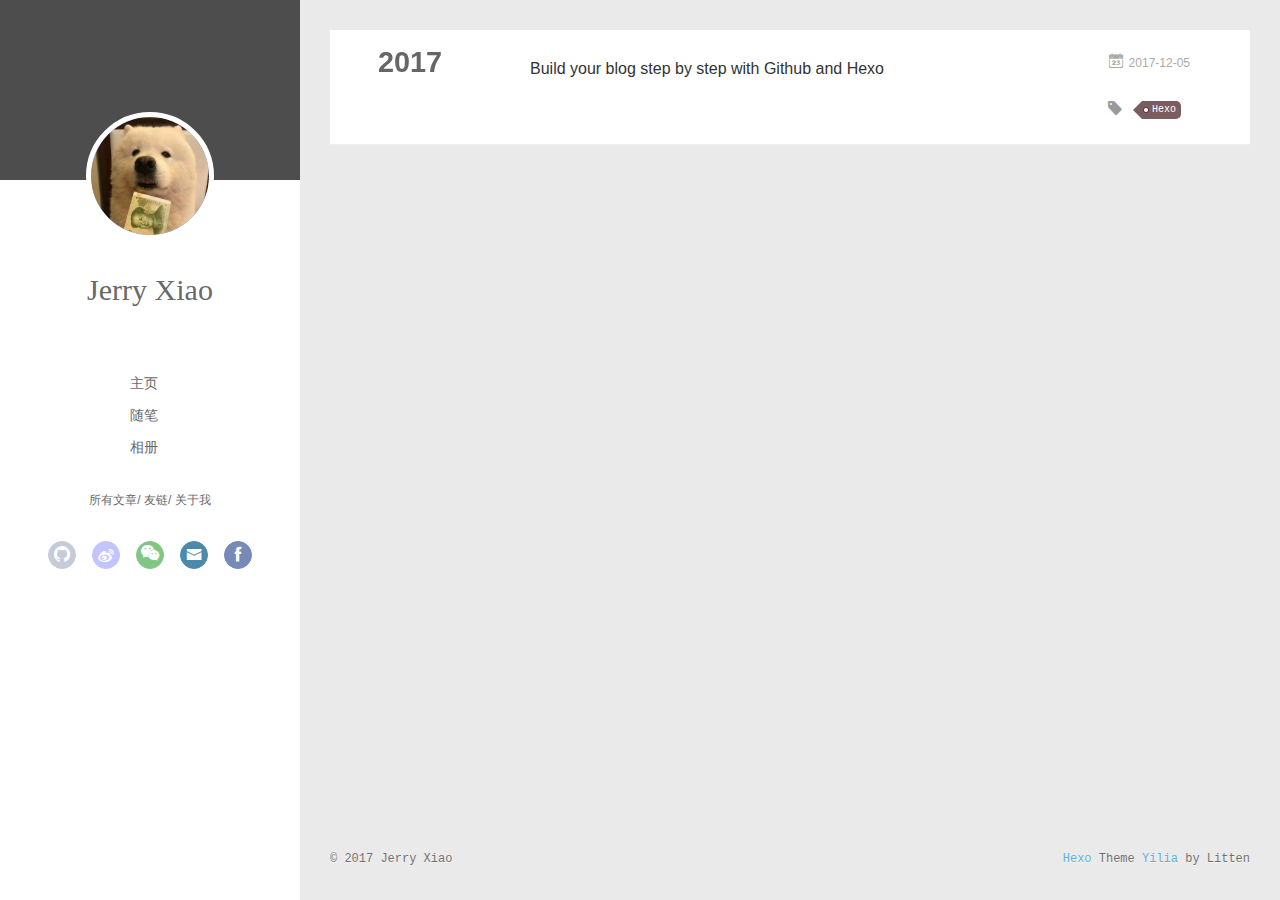
<file: tags/Hexo/index.html>
<!DOCTYPE html>
<html>
<head>
  <meta charset="utf-8">
  
  <meta name="renderer" content="webkit">
  <meta http-equiv="X-UA-Compatible" content="IE=edge" >
  <link rel="dns-prefetch" href="http://yoursite.com">
  <title>Tag: Hexo | TBD.</title>
  <meta name="viewport" content="width=device-width, initial-scale=1, maximum-scale=1">
  <meta name="description" content="Emm...I am the description part.">
<meta property="og:type" content="website">
<meta property="og:title" content="TBD.">
<meta property="og:url" content="http://yoursite.com/tags/Hexo/index.html">
<meta property="og:site_name" content="TBD.">
<meta property="og:description" content="Emm...I am the description part.">
<meta name="twitter:card" content="summary">
<meta name="twitter:title" content="TBD.">
<meta name="twitter:description" content="Emm...I am the description part.">
  
    <link rel="alternative" href="/atom.xml" title="TBD." type="application/atom+xml">
  
  
    <link rel="icon" href="/favicon.png">
  
  <link rel="stylesheet" type="text/css" href="/./main.0cf68a.css">
  <style type="text/css">
  
    #container.show {
      background: linear-gradient(200deg,#a0cfe4,#e8c37e);
    }
  </style>
  

  

</head>

<body>
  <div id="container" q-class="show:isCtnShow">
    <canvas id="anm-canvas" class="anm-canvas"></canvas>
    <div class="left-col" q-class="show:isShow">
      
<div class="overlay" style="background: #4d4d4d"></div>
<div class="intrude-less">
	<header id="header" class="inner">
		<a href="/" class="profilepic">
			<img src="/img/avatar.jpg" class="js-avatar">
		</a>
		<hgroup>
		  <h1 class="header-author"><a href="/">Jerry Xiao</a></h1>
		</hgroup>
		

		<nav class="header-menu">
			<ul>
			
				<li><a href="/">主页</a></li>
	        
				<li><a href="/tags/随笔/">随笔</a></li>
	        
				<li><a href="/">相册</a></li>
	        
			</ul>
		</nav>
		<nav class="header-smart-menu">
    		
    			
    			<a q-on="click: openSlider(e, 'innerArchive')" href="javascript:void(0)">所有文章</a>
    			
            
    			
    			<a q-on="click: openSlider(e, 'friends')" href="javascript:void(0)">友链</a>
    			
            
    			
    			<a q-on="click: openSlider(e, 'aboutme')" href="javascript:void(0)">关于我</a>
    			
            
		</nav>
		<nav class="header-nav">
			<div class="social">
				
					<a class="github" target="_blank" href="#" title="github"><i class="icon-github"></i></a>
		        
					<a class="weibo" target="_blank" href="#" title="weibo"><i class="icon-weibo"></i></a>
		        
					<a class="weixin" target="_blank" href="#" title="weixin"><i class="icon-weixin"></i></a>
		        
					<a class="mail" target="_blank" href="#" title="mail"><i class="icon-mail"></i></a>
		        
					<a class="facebook" target="_blank" href="#" title="facebook"><i class="icon-facebook"></i></a>
		        
			</div>
		</nav>
	</header>		
</div>

    </div>
    <div class="mid-col" q-class="show:isShow,hide:isShow|isFalse">
      
<nav id="mobile-nav">
  	<div class="overlay js-overlay" style="background: #4d4d4d"></div>
	<div class="btnctn js-mobile-btnctn">
  		<div class="slider-trigger list" q-on="click: openSlider(e)"><i class="icon icon-sort"></i></div>
	</div>
	<div class="intrude-less">
		<header id="header" class="inner">
			<div class="profilepic">
				<img src="/img/avatar.jpg" class="js-avatar">
			</div>
			<hgroup>
			  <h1 class="header-author js-header-author">Jerry Xiao</h1>
			</hgroup>
			
			
			
				
			
				
			
				
			
			
			
			<nav class="header-nav">
				<div class="social">
					
						<a class="github" target="_blank" href="#" title="github"><i class="icon-github"></i></a>
			        
						<a class="weibo" target="_blank" href="#" title="weibo"><i class="icon-weibo"></i></a>
			        
						<a class="weixin" target="_blank" href="#" title="weixin"><i class="icon-weixin"></i></a>
			        
						<a class="mail" target="_blank" href="#" title="mail"><i class="icon-mail"></i></a>
			        
						<a class="facebook" target="_blank" href="#" title="facebook"><i class="icon-facebook"></i></a>
			        
				</div>
			</nav>

			<nav class="header-menu js-header-menu">
				<ul style="width: 70%">
				
				
					<li style="width: 33.333333333333336%"><a href="/">主页</a></li>
		        
					<li style="width: 33.333333333333336%"><a href="/tags/随笔/">随笔</a></li>
		        
					<li style="width: 33.333333333333336%"><a href="/">相册</a></li>
		        
				</ul>
			</nav>
		</header>				
	</div>
	<div class="mobile-mask" style="display:none" q-show="isShow"></div>
</nav>

      <div id="wrapper" class="body-wrap">
        <div class="menu-l">
          <div class="canvas-wrap">
            <canvas data-colors="#eaeaea" data-sectionHeight="100" data-contentId="js-content" id="myCanvas1" class="anm-canvas"></canvas>
          </div>
          <div id="js-content" class="content-ll">
            
  
  
    
    
      
      
      <section class="archives-wrap">
        <div class="archive-year-wrap">
          <a href="/archives/2017" class="archive-year">2017</a>
        </div>
        <div class="archives">
    
    <article class="archive-article archive-type-post">
  <div class="archive-article-inner">
    <header class="archive-article-header">
      	<div class="article-meta">
	      	<a href="/2017/12/05/Build your blog step by step with Github and Hexo/" class="archive-article-date">
  	<time datetime="2017-12-05T12:28:30.000Z" itemprop="datePublished"><i class="icon-calendar icon"></i>2017-12-05</time>
</a>
        </div>
    	 
  
    <h1 itemprop="name">
      <a class="archive-article-title" href="/2017/12/05/Build your blog step by step with Github and Hexo/">Build your blog step by step with Github and Hexo</a>
    </h1>
  

        <div class="article-info info-on-right">
          
	<div class="article-tag tagcloud">
		<i class="icon-price-tags icon"></i>
		<ul class="article-tag-list">
			 
        		<li class="article-tag-list-item">
        			<a href="javascript:void(0)" class="js-tag article-tag-list-link color5">Hexo</a>
        		</li>
      		
		</ul>
	</div>

          

        </div>
        <div class="clearfix"></div>
    </header>
  </div>
</article>
  
  
    </div></section>
  

    


          </div>
        </div>
      </div>
      <footer id="footer">
  <div class="outer">
    <div id="footer-info">
    	<div class="footer-left">
    		&copy; 2017 Jerry Xiao
    	</div>
      	<div class="footer-right">
      		<a href="http://hexo.io/" target="_blank">Hexo</a>  Theme <a href="https://github.com/litten/hexo-theme-yilia" target="_blank">Yilia</a> by Litten
      	</div>
    </div>
  </div>
</footer>
    </div>
    <script>
	var yiliaConfig = {
		mathjax: false,
		isHome: false,
		isPost: false,
		isArchive: false,
		isTag: true,
		isCategory: false,
		open_in_new: false,
		toc_hide_index: true,
		root: "/",
		innerArchive: true,
		showTags: false
	}
</script>

<script>!function(t){function n(e){if(r[e])return r[e].exports;var i=r[e]={exports:{},id:e,loaded:!1};return t[e].call(i.exports,i,i.exports,n),i.loaded=!0,i.exports}var r={};n.m=t,n.c=r,n.p="./",n(0)}([function(t,n,r){r(195),t.exports=r(191)},function(t,n,r){var e=r(3),i=r(52),o=r(27),u=r(28),c=r(53),f="prototype",a=function(t,n,r){var s,l,h,v,p=t&a.F,d=t&a.G,y=t&a.S,g=t&a.P,b=t&a.B,m=d?e:y?e[n]||(e[n]={}):(e[n]||{})[f],x=d?i:i[n]||(i[n]={}),w=x[f]||(x[f]={});d&&(r=n);for(s in r)l=!p&&m&&void 0!==m[s],h=(l?m:r)[s],v=b&&l?c(h,e):g&&"function"==typeof h?c(Function.call,h):h,m&&u(m,s,h,t&a.U),x[s]!=h&&o(x,s,v),g&&w[s]!=h&&(w[s]=h)};e.core=i,a.F=1,a.G=2,a.S=4,a.P=8,a.B=16,a.W=32,a.U=64,a.R=128,t.exports=a},function(t,n,r){var e=r(6);t.exports=function(t){if(!e(t))throw TypeError(t+" is not an object!");return t}},function(t,n){var r=t.exports="undefined"!=typeof window&&window.Math==Math?window:"undefined"!=typeof self&&self.Math==Math?self:Function("return this")();"number"==typeof __g&&(__g=r)},function(t,n){t.exports=function(t){try{return!!t()}catch(t){return!0}}},function(t,n){var r=t.exports="undefined"!=typeof window&&window.Math==Math?window:"undefined"!=typeof self&&self.Math==Math?self:Function("return this")();"number"==typeof __g&&(__g=r)},function(t,n){t.exports=function(t){return"object"==typeof t?null!==t:"function"==typeof t}},function(t,n,r){var e=r(126)("wks"),i=r(76),o=r(3).Symbol,u="function"==typeof o;(t.exports=function(t){return e[t]||(e[t]=u&&o[t]||(u?o:i)("Symbol."+t))}).store=e},function(t,n){var r={}.hasOwnProperty;t.exports=function(t,n){return r.call(t,n)}},function(t,n,r){var e=r(94),i=r(33);t.exports=function(t){return e(i(t))}},function(t,n,r){t.exports=!r(4)(function(){return 7!=Object.defineProperty({},"a",{get:function(){return 7}}).a})},function(t,n,r){var e=r(2),i=r(167),o=r(50),u=Object.defineProperty;n.f=r(10)?Object.defineProperty:function(t,n,r){if(e(t),n=o(n,!0),e(r),i)try{return u(t,n,r)}catch(t){}if("get"in r||"set"in r)throw TypeError("Accessors not supported!");return"value"in r&&(t[n]=r.value),t}},function(t,n,r){t.exports=!r(18)(function(){return 7!=Object.defineProperty({},"a",{get:function(){return 7}}).a})},function(t,n,r){var e=r(14),i=r(22);t.exports=r(12)?function(t,n,r){return e.f(t,n,i(1,r))}:function(t,n,r){return t[n]=r,t}},function(t,n,r){var e=r(20),i=r(58),o=r(42),u=Object.defineProperty;n.f=r(12)?Object.defineProperty:function(t,n,r){if(e(t),n=o(n,!0),e(r),i)try{return u(t,n,r)}catch(t){}if("get"in r||"set"in r)throw TypeError("Accessors not supported!");return"value"in r&&(t[n]=r.value),t}},function(t,n,r){var e=r(40)("wks"),i=r(23),o=r(5).Symbol,u="function"==typeof o;(t.exports=function(t){return e[t]||(e[t]=u&&o[t]||(u?o:i)("Symbol."+t))}).store=e},function(t,n,r){var e=r(67),i=Math.min;t.exports=function(t){return t>0?i(e(t),9007199254740991):0}},function(t,n,r){var e=r(46);t.exports=function(t){return Object(e(t))}},function(t,n){t.exports=function(t){try{return!!t()}catch(t){return!0}}},function(t,n,r){var e=r(63),i=r(34);t.exports=Object.keys||function(t){return e(t,i)}},function(t,n,r){var e=r(21);t.exports=function(t){if(!e(t))throw TypeError(t+" is not an object!");return t}},function(t,n){t.exports=function(t){return"object"==typeof t?null!==t:"function"==typeof t}},function(t,n){t.exports=function(t,n){return{enumerable:!(1&t),configurable:!(2&t),writable:!(4&t),value:n}}},function(t,n){var r=0,e=Math.random();t.exports=function(t){return"Symbol(".concat(void 0===t?"":t,")_",(++r+e).toString(36))}},function(t,n){var r={}.hasOwnProperty;t.exports=function(t,n){return r.call(t,n)}},function(t,n){var r=t.exports={version:"2.4.0"};"number"==typeof __e&&(__e=r)},function(t,n){t.exports=function(t){if("function"!=typeof t)throw TypeError(t+" is not a function!");return t}},function(t,n,r){var e=r(11),i=r(66);t.exports=r(10)?function(t,n,r){return e.f(t,n,i(1,r))}:function(t,n,r){return t[n]=r,t}},function(t,n,r){var e=r(3),i=r(27),o=r(24),u=r(76)("src"),c="toString",f=Function[c],a=(""+f).split(c);r(52).inspectSource=function(t){return f.call(t)},(t.exports=function(t,n,r,c){var f="function"==typeof r;f&&(o(r,"name")||i(r,"name",n)),t[n]!==r&&(f&&(o(r,u)||i(r,u,t[n]?""+t[n]:a.join(String(n)))),t===e?t[n]=r:c?t[n]?t[n]=r:i(t,n,r):(delete t[n],i(t,n,r)))})(Function.prototype,c,function(){return"function"==typeof this&&this[u]||f.call(this)})},function(t,n,r){var e=r(1),i=r(4),o=r(46),u=function(t,n,r,e){var i=String(o(t)),u="<"+n;return""!==r&&(u+=" "+r+'="'+String(e).replace(/"/g,"&quot;")+'"'),u+">"+i+"</"+n+">"};t.exports=function(t,n){var r={};r[t]=n(u),e(e.P+e.F*i(function(){var n=""[t]('"');return n!==n.toLowerCase()||n.split('"').length>3}),"String",r)}},function(t,n,r){var e=r(115),i=r(46);t.exports=function(t){return e(i(t))}},function(t,n,r){var e=r(116),i=r(66),o=r(30),u=r(50),c=r(24),f=r(167),a=Object.getOwnPropertyDescriptor;n.f=r(10)?a:function(t,n){if(t=o(t),n=u(n,!0),f)try{return a(t,n)}catch(t){}if(c(t,n))return i(!e.f.call(t,n),t[n])}},function(t,n,r){var e=r(24),i=r(17),o=r(145)("IE_PROTO"),u=Object.prototype;t.exports=Object.getPrototypeOf||function(t){return t=i(t),e(t,o)?t[o]:"function"==typeof t.constructor&&t instanceof t.constructor?t.constructor.prototype:t instanceof Object?u:null}},function(t,n){t.exports=function(t){if(void 0==t)throw TypeError("Can't call method on  "+t);return t}},function(t,n){t.exports="constructor,hasOwnProperty,isPrototypeOf,propertyIsEnumerable,toLocaleString,toString,valueOf".split(",")},function(t,n){t.exports={}},function(t,n){t.exports=!0},function(t,n){n.f={}.propertyIsEnumerable},function(t,n,r){var e=r(14).f,i=r(8),o=r(15)("toStringTag");t.exports=function(t,n,r){t&&!i(t=r?t:t.prototype,o)&&e(t,o,{configurable:!0,value:n})}},function(t,n,r){var e=r(40)("keys"),i=r(23);t.exports=function(t){return e[t]||(e[t]=i(t))}},function(t,n,r){var e=r(5),i="__core-js_shared__",o=e[i]||(e[i]={});t.exports=function(t){return o[t]||(o[t]={})}},function(t,n){var r=Math.ceil,e=Math.floor;t.exports=function(t){return isNaN(t=+t)?0:(t>0?e:r)(t)}},function(t,n,r){var e=r(21);t.exports=function(t,n){if(!e(t))return t;var r,i;if(n&&"function"==typeof(r=t.toString)&&!e(i=r.call(t)))return i;if("function"==typeof(r=t.valueOf)&&!e(i=r.call(t)))return i;if(!n&&"function"==typeof(r=t.toString)&&!e(i=r.call(t)))return i;throw TypeError("Can't convert object to primitive value")}},function(t,n,r){var e=r(5),i=r(25),o=r(36),u=r(44),c=r(14).f;t.exports=function(t){var n=i.Symbol||(i.Symbol=o?{}:e.Symbol||{});"_"==t.charAt(0)||t in n||c(n,t,{value:u.f(t)})}},function(t,n,r){n.f=r(15)},function(t,n){var r={}.toString;t.exports=function(t){return r.call(t).slice(8,-1)}},function(t,n){t.exports=function(t){if(void 0==t)throw TypeError("Can't call method on  "+t);return t}},function(t,n,r){var e=r(4);t.exports=function(t,n){return!!t&&e(function(){n?t.call(null,function(){},1):t.call(null)})}},function(t,n,r){var e=r(53),i=r(115),o=r(17),u=r(16),c=r(203);t.exports=function(t,n){var r=1==t,f=2==t,a=3==t,s=4==t,l=6==t,h=5==t||l,v=n||c;return function(n,c,p){for(var d,y,g=o(n),b=i(g),m=e(c,p,3),x=u(b.length),w=0,S=r?v(n,x):f?v(n,0):void 0;x>w;w++)if((h||w in b)&&(d=b[w],y=m(d,w,g),t))if(r)S[w]=y;else if(y)switch(t){case 3:return!0;case 5:return d;case 6:return w;case 2:S.push(d)}else if(s)return!1;return l?-1:a||s?s:S}}},function(t,n,r){var e=r(1),i=r(52),o=r(4);t.exports=function(t,n){var r=(i.Object||{})[t]||Object[t],u={};u[t]=n(r),e(e.S+e.F*o(function(){r(1)}),"Object",u)}},function(t,n,r){var e=r(6);t.exports=function(t,n){if(!e(t))return t;var r,i;if(n&&"function"==typeof(r=t.toString)&&!e(i=r.call(t)))return i;if("function"==typeof(r=t.valueOf)&&!e(i=r.call(t)))return i;if(!n&&"function"==typeof(r=t.toString)&&!e(i=r.call(t)))return i;throw TypeError("Can't convert object to primitive value")}},function(t,n,r){var e=r(5),i=r(25),o=r(91),u=r(13),c="prototype",f=function(t,n,r){var a,s,l,h=t&f.F,v=t&f.G,p=t&f.S,d=t&f.P,y=t&f.B,g=t&f.W,b=v?i:i[n]||(i[n]={}),m=b[c],x=v?e:p?e[n]:(e[n]||{})[c];v&&(r=n);for(a in r)(s=!h&&x&&void 0!==x[a])&&a in b||(l=s?x[a]:r[a],b[a]=v&&"function"!=typeof x[a]?r[a]:y&&s?o(l,e):g&&x[a]==l?function(t){var n=function(n,r,e){if(this instanceof t){switch(arguments.length){case 0:return new t;case 1:return new t(n);case 2:return new t(n,r)}return new t(n,r,e)}return t.apply(this,arguments)};return n[c]=t[c],n}(l):d&&"function"==typeof l?o(Function.call,l):l,d&&((b.virtual||(b.virtual={}))[a]=l,t&f.R&&m&&!m[a]&&u(m,a,l)))};f.F=1,f.G=2,f.S=4,f.P=8,f.B=16,f.W=32,f.U=64,f.R=128,t.exports=f},function(t,n){var r=t.exports={version:"2.4.0"};"number"==typeof __e&&(__e=r)},function(t,n,r){var e=r(26);t.exports=function(t,n,r){if(e(t),void 0===n)return t;switch(r){case 1:return function(r){return t.call(n,r)};case 2:return function(r,e){return t.call(n,r,e)};case 3:return function(r,e,i){return t.call(n,r,e,i)}}return function(){return t.apply(n,arguments)}}},function(t,n,r){var e=r(183),i=r(1),o=r(126)("metadata"),u=o.store||(o.store=new(r(186))),c=function(t,n,r){var i=u.get(t);if(!i){if(!r)return;u.set(t,i=new e)}var o=i.get(n);if(!o){if(!r)return;i.set(n,o=new e)}return o},f=function(t,n,r){var e=c(n,r,!1);return void 0!==e&&e.has(t)},a=function(t,n,r){var e=c(n,r,!1);return void 0===e?void 0:e.get(t)},s=function(t,n,r,e){c(r,e,!0).set(t,n)},l=function(t,n){var r=c(t,n,!1),e=[];return r&&r.forEach(function(t,n){e.push(n)}),e},h=function(t){return void 0===t||"symbol"==typeof t?t:String(t)},v=function(t){i(i.S,"Reflect",t)};t.exports={store:u,map:c,has:f,get:a,set:s,keys:l,key:h,exp:v}},function(t,n,r){"use strict";if(r(10)){var e=r(69),i=r(3),o=r(4),u=r(1),c=r(127),f=r(152),a=r(53),s=r(68),l=r(66),h=r(27),v=r(73),p=r(67),d=r(16),y=r(75),g=r(50),b=r(24),m=r(180),x=r(114),w=r(6),S=r(17),_=r(137),O=r(70),E=r(32),P=r(71).f,j=r(154),F=r(76),M=r(7),A=r(48),N=r(117),T=r(146),I=r(155),k=r(80),L=r(123),R=r(74),C=r(130),D=r(160),U=r(11),W=r(31),G=U.f,B=W.f,V=i.RangeError,z=i.TypeError,q=i.Uint8Array,K="ArrayBuffer",J="Shared"+K,Y="BYTES_PER_ELEMENT",H="prototype",$=Array[H],X=f.ArrayBuffer,Q=f.DataView,Z=A(0),tt=A(2),nt=A(3),rt=A(4),et=A(5),it=A(6),ot=N(!0),ut=N(!1),ct=I.values,ft=I.keys,at=I.entries,st=$.lastIndexOf,lt=$.reduce,ht=$.reduceRight,vt=$.join,pt=$.sort,dt=$.slice,yt=$.toString,gt=$.toLocaleString,bt=M("iterator"),mt=M("toStringTag"),xt=F("typed_constructor"),wt=F("def_constructor"),St=c.CONSTR,_t=c.TYPED,Ot=c.VIEW,Et="Wrong length!",Pt=A(1,function(t,n){return Tt(T(t,t[wt]),n)}),jt=o(function(){return 1===new q(new Uint16Array([1]).buffer)[0]}),Ft=!!q&&!!q[H].set&&o(function(){new q(1).set({})}),Mt=function(t,n){if(void 0===t)throw z(Et);var r=+t,e=d(t);if(n&&!m(r,e))throw V(Et);return e},At=function(t,n){var r=p(t);if(r<0||r%n)throw V("Wrong offset!");return r},Nt=function(t){if(w(t)&&_t in t)return t;throw z(t+" is not a typed array!")},Tt=function(t,n){if(!(w(t)&&xt in t))throw z("It is not a typed array constructor!");return new t(n)},It=function(t,n){return kt(T(t,t[wt]),n)},kt=function(t,n){for(var r=0,e=n.length,i=Tt(t,e);e>r;)i[r]=n[r++];return i},Lt=function(t,n,r){G(t,n,{get:function(){return this._d[r]}})},Rt=function(t){var n,r,e,i,o,u,c=S(t),f=arguments.length,s=f>1?arguments[1]:void 0,l=void 0!==s,h=j(c);if(void 0!=h&&!_(h)){for(u=h.call(c),e=[],n=0;!(o=u.next()).done;n++)e.push(o.value);c=e}for(l&&f>2&&(s=a(s,arguments[2],2)),n=0,r=d(c.length),i=Tt(this,r);r>n;n++)i[n]=l?s(c[n],n):c[n];return i},Ct=function(){for(var t=0,n=arguments.length,r=Tt(this,n);n>t;)r[t]=arguments[t++];return r},Dt=!!q&&o(function(){gt.call(new q(1))}),Ut=function(){return gt.apply(Dt?dt.call(Nt(this)):Nt(this),arguments)},Wt={copyWithin:function(t,n){return D.call(Nt(this),t,n,arguments.length>2?arguments[2]:void 0)},every:function(t){return rt(Nt(this),t,arguments.length>1?arguments[1]:void 0)},fill:function(t){return C.apply(Nt(this),arguments)},filter:function(t){return It(this,tt(Nt(this),t,arguments.length>1?arguments[1]:void 0))},find:function(t){return et(Nt(this),t,arguments.length>1?arguments[1]:void 0)},findIndex:function(t){return it(Nt(this),t,arguments.length>1?arguments[1]:void 0)},forEach:function(t){Z(Nt(this),t,arguments.length>1?arguments[1]:void 0)},indexOf:function(t){return ut(Nt(this),t,arguments.length>1?arguments[1]:void 0)},includes:function(t){return ot(Nt(this),t,arguments.length>1?arguments[1]:void 0)},join:function(t){return vt.apply(Nt(this),arguments)},lastIndexOf:function(t){return st.apply(Nt(this),arguments)},map:function(t){return Pt(Nt(this),t,arguments.length>1?arguments[1]:void 0)},reduce:function(t){return lt.apply(Nt(this),arguments)},reduceRight:function(t){return ht.apply(Nt(this),arguments)},reverse:function(){for(var t,n=this,r=Nt(n).length,e=Math.floor(r/2),i=0;i<e;)t=n[i],n[i++]=n[--r],n[r]=t;return n},some:function(t){return nt(Nt(this),t,arguments.length>1?arguments[1]:void 0)},sort:function(t){return pt.call(Nt(this),t)},subarray:function(t,n){var r=Nt(this),e=r.length,i=y(t,e);return new(T(r,r[wt]))(r.buffer,r.byteOffset+i*r.BYTES_PER_ELEMENT,d((void 0===n?e:y(n,e))-i))}},Gt=function(t,n){return It(this,dt.call(Nt(this),t,n))},Bt=function(t){Nt(this);var n=At(arguments[1],1),r=this.length,e=S(t),i=d(e.length),o=0;if(i+n>r)throw V(Et);for(;o<i;)this[n+o]=e[o++]},Vt={entries:function(){return at.call(Nt(this))},keys:function(){return ft.call(Nt(this))},values:function(){return ct.call(Nt(this))}},zt=function(t,n){return w(t)&&t[_t]&&"symbol"!=typeof n&&n in t&&String(+n)==String(n)},qt=function(t,n){return zt(t,n=g(n,!0))?l(2,t[n]):B(t,n)},Kt=function(t,n,r){return!(zt(t,n=g(n,!0))&&w(r)&&b(r,"value"))||b(r,"get")||b(r,"set")||r.configurable||b(r,"writable")&&!r.writable||b(r,"enumerable")&&!r.enumerable?G(t,n,r):(t[n]=r.value,t)};St||(W.f=qt,U.f=Kt),u(u.S+u.F*!St,"Object",{getOwnPropertyDescriptor:qt,defineProperty:Kt}),o(function(){yt.call({})})&&(yt=gt=function(){return vt.call(this)});var Jt=v({},Wt);v(Jt,Vt),h(Jt,bt,Vt.values),v(Jt,{slice:Gt,set:Bt,constructor:function(){},toString:yt,toLocaleString:Ut}),Lt(Jt,"buffer","b"),Lt(Jt,"byteOffset","o"),Lt(Jt,"byteLength","l"),Lt(Jt,"length","e"),G(Jt,mt,{get:function(){return this[_t]}}),t.exports=function(t,n,r,f){f=!!f;var a=t+(f?"Clamped":"")+"Array",l="Uint8Array"!=a,v="get"+t,p="set"+t,y=i[a],g=y||{},b=y&&E(y),m=!y||!c.ABV,S={},_=y&&y[H],j=function(t,r){var e=t._d;return e.v[v](r*n+e.o,jt)},F=function(t,r,e){var i=t._d;f&&(e=(e=Math.round(e))<0?0:e>255?255:255&e),i.v[p](r*n+i.o,e,jt)},M=function(t,n){G(t,n,{get:function(){return j(this,n)},set:function(t){return F(this,n,t)},enumerable:!0})};m?(y=r(function(t,r,e,i){s(t,y,a,"_d");var o,u,c,f,l=0,v=0;if(w(r)){if(!(r instanceof X||(f=x(r))==K||f==J))return _t in r?kt(y,r):Rt.call(y,r);o=r,v=At(e,n);var p=r.byteLength;if(void 0===i){if(p%n)throw V(Et);if((u=p-v)<0)throw V(Et)}else if((u=d(i)*n)+v>p)throw V(Et);c=u/n}else c=Mt(r,!0),u=c*n,o=new X(u);for(h(t,"_d",{b:o,o:v,l:u,e:c,v:new Q(o)});l<c;)M(t,l++)}),_=y[H]=O(Jt),h(_,"constructor",y)):L(function(t){new y(null),new y(t)},!0)||(y=r(function(t,r,e,i){s(t,y,a);var o;return w(r)?r instanceof X||(o=x(r))==K||o==J?void 0!==i?new g(r,At(e,n),i):void 0!==e?new g(r,At(e,n)):new g(r):_t in r?kt(y,r):Rt.call(y,r):new g(Mt(r,l))}),Z(b!==Function.prototype?P(g).concat(P(b)):P(g),function(t){t in y||h(y,t,g[t])}),y[H]=_,e||(_.constructor=y));var A=_[bt],N=!!A&&("values"==A.name||void 0==A.name),T=Vt.values;h(y,xt,!0),h(_,_t,a),h(_,Ot,!0),h(_,wt,y),(f?new y(1)[mt]==a:mt in _)||G(_,mt,{get:function(){return a}}),S[a]=y,u(u.G+u.W+u.F*(y!=g),S),u(u.S,a,{BYTES_PER_ELEMENT:n,from:Rt,of:Ct}),Y in _||h(_,Y,n),u(u.P,a,Wt),R(a),u(u.P+u.F*Ft,a,{set:Bt}),u(u.P+u.F*!N,a,Vt),u(u.P+u.F*(_.toString!=yt),a,{toString:yt}),u(u.P+u.F*o(function(){new y(1).slice()}),a,{slice:Gt}),u(u.P+u.F*(o(function(){return[1,2].toLocaleString()!=new y([1,2]).toLocaleString()})||!o(function(){_.toLocaleString.call([1,2])})),a,{toLocaleString:Ut}),k[a]=N?A:T,e||N||h(_,bt,T)}}else t.exports=function(){}},function(t,n){var r={}.toString;t.exports=function(t){return r.call(t).slice(8,-1)}},function(t,n,r){var e=r(21),i=r(5).document,o=e(i)&&e(i.createElement);t.exports=function(t){return o?i.createElement(t):{}}},function(t,n,r){t.exports=!r(12)&&!r(18)(function(){return 7!=Object.defineProperty(r(57)("div"),"a",{get:function(){return 7}}).a})},function(t,n,r){"use strict";var e=r(36),i=r(51),o=r(64),u=r(13),c=r(8),f=r(35),a=r(96),s=r(38),l=r(103),h=r(15)("iterator"),v=!([].keys&&"next"in[].keys()),p="keys",d="values",y=function(){return this};t.exports=function(t,n,r,g,b,m,x){a(r,n,g);var w,S,_,O=function(t){if(!v&&t in F)return F[t];switch(t){case p:case d:return function(){return new r(this,t)}}return function(){return new r(this,t)}},E=n+" Iterator",P=b==d,j=!1,F=t.prototype,M=F[h]||F["@@iterator"]||b&&F[b],A=M||O(b),N=b?P?O("entries"):A:void 0,T="Array"==n?F.entries||M:M;if(T&&(_=l(T.call(new t)))!==Object.prototype&&(s(_,E,!0),e||c(_,h)||u(_,h,y)),P&&M&&M.name!==d&&(j=!0,A=function(){return M.call(this)}),e&&!x||!v&&!j&&F[h]||u(F,h,A),f[n]=A,f[E]=y,b)if(w={values:P?A:O(d),keys:m?A:O(p),entries:N},x)for(S in w)S in F||o(F,S,w[S]);else i(i.P+i.F*(v||j),n,w);return w}},function(t,n,r){var e=r(20),i=r(100),o=r(34),u=r(39)("IE_PROTO"),c=function(){},f="prototype",a=function(){var t,n=r(57)("iframe"),e=o.length;for(n.style.display="none",r(93).appendChild(n),n.src="javascript:",t=n.contentWindow.document,t.open(),t.write("<script>document.F=Object<\/script>"),t.close(),a=t.F;e--;)delete a[f][o[e]];return a()};t.exports=Object.create||function(t,n){var r;return null!==t?(c[f]=e(t),r=new c,c[f]=null,r[u]=t):r=a(),void 0===n?r:i(r,n)}},function(t,n,r){var e=r(63),i=r(34).concat("length","prototype");n.f=Object.getOwnPropertyNames||function(t){return e(t,i)}},function(t,n){n.f=Object.getOwnPropertySymbols},function(t,n,r){var e=r(8),i=r(9),o=r(90)(!1),u=r(39)("IE_PROTO");t.exports=function(t,n){var r,c=i(t),f=0,a=[];for(r in c)r!=u&&e(c,r)&&a.push(r);for(;n.length>f;)e(c,r=n[f++])&&(~o(a,r)||a.push(r));return a}},function(t,n,r){t.exports=r(13)},function(t,n,r){var e=r(76)("meta"),i=r(6),o=r(24),u=r(11).f,c=0,f=Object.isExtensible||function(){return!0},a=!r(4)(function(){return f(Object.preventExtensions({}))}),s=function(t){u(t,e,{value:{i:"O"+ ++c,w:{}}})},l=function(t,n){if(!i(t))return"symbol"==typeof t?t:("string"==typeof t?"S":"P")+t;if(!o(t,e)){if(!f(t))return"F";if(!n)return"E";s(t)}return t[e].i},h=function(t,n){if(!o(t,e)){if(!f(t))return!0;if(!n)return!1;s(t)}return t[e].w},v=function(t){return a&&p.NEED&&f(t)&&!o(t,e)&&s(t),t},p=t.exports={KEY:e,NEED:!1,fastKey:l,getWeak:h,onFreeze:v}},function(t,n){t.exports=function(t,n){return{enumerable:!(1&t),configurable:!(2&t),writable:!(4&t),value:n}}},function(t,n){var r=Math.ceil,e=Math.floor;t.exports=function(t){return isNaN(t=+t)?0:(t>0?e:r)(t)}},function(t,n){t.exports=function(t,n,r,e){if(!(t instanceof n)||void 0!==e&&e in t)throw TypeError(r+": incorrect invocation!");return t}},function(t,n){t.exports=!1},function(t,n,r){var e=r(2),i=r(173),o=r(133),u=r(145)("IE_PROTO"),c=function(){},f="prototype",a=function(){var t,n=r(132)("iframe"),e=o.length;for(n.style.display="none",r(135).appendChild(n),n.src="javascript:",t=n.contentWindow.document,t.open(),t.write("<script>document.F=Object<\/script>"),t.close(),a=t.F;e--;)delete a[f][o[e]];return a()};t.exports=Object.create||function(t,n){var r;return null!==t?(c[f]=e(t),r=new c,c[f]=null,r[u]=t):r=a(),void 0===n?r:i(r,n)}},function(t,n,r){var e=r(175),i=r(133).concat("length","prototype");n.f=Object.getOwnPropertyNames||function(t){return e(t,i)}},function(t,n,r){var e=r(175),i=r(133);t.exports=Object.keys||function(t){return e(t,i)}},function(t,n,r){var e=r(28);t.exports=function(t,n,r){for(var i in n)e(t,i,n[i],r);return t}},function(t,n,r){"use strict";var e=r(3),i=r(11),o=r(10),u=r(7)("species");t.exports=function(t){var n=e[t];o&&n&&!n[u]&&i.f(n,u,{configurable:!0,get:function(){return this}})}},function(t,n,r){var e=r(67),i=Math.max,o=Math.min;t.exports=function(t,n){return t=e(t),t<0?i(t+n,0):o(t,n)}},function(t,n){var r=0,e=Math.random();t.exports=function(t){return"Symbol(".concat(void 0===t?"":t,")_",(++r+e).toString(36))}},function(t,n,r){var e=r(33);t.exports=function(t){return Object(e(t))}},function(t,n,r){var e=r(7)("unscopables"),i=Array.prototype;void 0==i[e]&&r(27)(i,e,{}),t.exports=function(t){i[e][t]=!0}},function(t,n,r){var e=r(53),i=r(169),o=r(137),u=r(2),c=r(16),f=r(154),a={},s={},n=t.exports=function(t,n,r,l,h){var v,p,d,y,g=h?function(){return t}:f(t),b=e(r,l,n?2:1),m=0;if("function"!=typeof g)throw TypeError(t+" is not iterable!");if(o(g)){for(v=c(t.length);v>m;m++)if((y=n?b(u(p=t[m])[0],p[1]):b(t[m]))===a||y===s)return y}else for(d=g.call(t);!(p=d.next()).done;)if((y=i(d,b,p.value,n))===a||y===s)return y};n.BREAK=a,n.RETURN=s},function(t,n){t.exports={}},function(t,n,r){var e=r(11).f,i=r(24),o=r(7)("toStringTag");t.exports=function(t,n,r){t&&!i(t=r?t:t.prototype,o)&&e(t,o,{configurable:!0,value:n})}},function(t,n,r){var e=r(1),i=r(46),o=r(4),u=r(150),c="["+u+"]",f="​",a=RegExp("^"+c+c+"*"),s=RegExp(c+c+"*$"),l=function(t,n,r){var i={},c=o(function(){return!!u[t]()||f[t]()!=f}),a=i[t]=c?n(h):u[t];r&&(i[r]=a),e(e.P+e.F*c,"String",i)},h=l.trim=function(t,n){return t=String(i(t)),1&n&&(t=t.replace(a,"")),2&n&&(t=t.replace(s,"")),t};t.exports=l},function(t,n,r){t.exports={default:r(86),__esModule:!0}},function(t,n,r){t.exports={default:r(87),__esModule:!0}},function(t,n,r){"use strict";function e(t){return t&&t.__esModule?t:{default:t}}n.__esModule=!0;var i=r(84),o=e(i),u=r(83),c=e(u),f="function"==typeof c.default&&"symbol"==typeof o.default?function(t){return typeof t}:function(t){return t&&"function"==typeof c.default&&t.constructor===c.default&&t!==c.default.prototype?"symbol":typeof t};n.default="function"==typeof c.default&&"symbol"===f(o.default)?function(t){return void 0===t?"undefined":f(t)}:function(t){return t&&"function"==typeof c.default&&t.constructor===c.default&&t!==c.default.prototype?"symbol":void 0===t?"undefined":f(t)}},function(t,n,r){r(110),r(108),r(111),r(112),t.exports=r(25).Symbol},function(t,n,r){r(109),r(113),t.exports=r(44).f("iterator")},function(t,n){t.exports=function(t){if("function"!=typeof t)throw TypeError(t+" is not a function!");return t}},function(t,n){t.exports=function(){}},function(t,n,r){var e=r(9),i=r(106),o=r(105);t.exports=function(t){return function(n,r,u){var c,f=e(n),a=i(f.length),s=o(u,a);if(t&&r!=r){for(;a>s;)if((c=f[s++])!=c)return!0}else for(;a>s;s++)if((t||s in f)&&f[s]===r)return t||s||0;return!t&&-1}}},function(t,n,r){var e=r(88);t.exports=function(t,n,r){if(e(t),void 0===n)return t;switch(r){case 1:return function(r){return t.call(n,r)};case 2:return function(r,e){return t.call(n,r,e)};case 3:return function(r,e,i){return t.call(n,r,e,i)}}return function(){return t.apply(n,arguments)}}},function(t,n,r){var e=r(19),i=r(62),o=r(37);t.exports=function(t){var n=e(t),r=i.f;if(r)for(var u,c=r(t),f=o.f,a=0;c.length>a;)f.call(t,u=c[a++])&&n.push(u);return n}},function(t,n,r){t.exports=r(5).document&&document.documentElement},function(t,n,r){var e=r(56);t.exports=Object("z").propertyIsEnumerable(0)?Object:function(t){return"String"==e(t)?t.split(""):Object(t)}},function(t,n,r){var e=r(56);t.exports=Array.isArray||function(t){return"Array"==e(t)}},function(t,n,r){"use strict";var e=r(60),i=r(22),o=r(38),u={};r(13)(u,r(15)("iterator"),function(){return this}),t.exports=function(t,n,r){t.prototype=e(u,{next:i(1,r)}),o(t,n+" Iterator")}},function(t,n){t.exports=function(t,n){return{value:n,done:!!t}}},function(t,n,r){var e=r(19),i=r(9);t.exports=function(t,n){for(var r,o=i(t),u=e(o),c=u.length,f=0;c>f;)if(o[r=u[f++]]===n)return r}},function(t,n,r){var e=r(23)("meta"),i=r(21),o=r(8),u=r(14).f,c=0,f=Object.isExtensible||function(){return!0},a=!r(18)(function(){return f(Object.preventExtensions({}))}),s=function(t){u(t,e,{value:{i:"O"+ ++c,w:{}}})},l=function(t,n){if(!i(t))return"symbol"==typeof t?t:("string"==typeof t?"S":"P")+t;if(!o(t,e)){if(!f(t))return"F";if(!n)return"E";s(t)}return t[e].i},h=function(t,n){if(!o(t,e)){if(!f(t))return!0;if(!n)return!1;s(t)}return t[e].w},v=function(t){return a&&p.NEED&&f(t)&&!o(t,e)&&s(t),t},p=t.exports={KEY:e,NEED:!1,fastKey:l,getWeak:h,onFreeze:v}},function(t,n,r){var e=r(14),i=r(20),o=r(19);t.exports=r(12)?Object.defineProperties:function(t,n){i(t);for(var r,u=o(n),c=u.length,f=0;c>f;)e.f(t,r=u[f++],n[r]);return t}},function(t,n,r){var e=r(37),i=r(22),o=r(9),u=r(42),c=r(8),f=r(58),a=Object.getOwnPropertyDescriptor;n.f=r(12)?a:function(t,n){if(t=o(t),n=u(n,!0),f)try{return a(t,n)}catch(t){}if(c(t,n))return i(!e.f.call(t,n),t[n])}},function(t,n,r){var e=r(9),i=r(61).f,o={}.toString,u="object"==typeof window&&window&&Object.getOwnPropertyNames?Object.getOwnPropertyNames(window):[],c=function(t){try{return i(t)}catch(t){return u.slice()}};t.exports.f=function(t){return u&&"[object Window]"==o.call(t)?c(t):i(e(t))}},function(t,n,r){var e=r(8),i=r(77),o=r(39)("IE_PROTO"),u=Object.prototype;t.exports=Object.getPrototypeOf||function(t){return t=i(t),e(t,o)?t[o]:"function"==typeof t.constructor&&t instanceof t.constructor?t.constructor.prototype:t instanceof Object?u:null}},function(t,n,r){var e=r(41),i=r(33);t.exports=function(t){return function(n,r){var o,u,c=String(i(n)),f=e(r),a=c.length;return f<0||f>=a?t?"":void 0:(o=c.charCodeAt(f),o<55296||o>56319||f+1===a||(u=c.charCodeAt(f+1))<56320||u>57343?t?c.charAt(f):o:t?c.slice(f,f+2):u-56320+(o-55296<<10)+65536)}}},function(t,n,r){var e=r(41),i=Math.max,o=Math.min;t.exports=function(t,n){return t=e(t),t<0?i(t+n,0):o(t,n)}},function(t,n,r){var e=r(41),i=Math.min;t.exports=function(t){return t>0?i(e(t),9007199254740991):0}},function(t,n,r){"use strict";var e=r(89),i=r(97),o=r(35),u=r(9);t.exports=r(59)(Array,"Array",function(t,n){this._t=u(t),this._i=0,this._k=n},function(){var t=this._t,n=this._k,r=this._i++;return!t||r>=t.length?(this._t=void 0,i(1)):"keys"==n?i(0,r):"values"==n?i(0,t[r]):i(0,[r,t[r]])},"values"),o.Arguments=o.Array,e("keys"),e("values"),e("entries")},function(t,n){},function(t,n,r){"use strict";var e=r(104)(!0);r(59)(String,"String",function(t){this._t=String(t),this._i=0},function(){var t,n=this._t,r=this._i;return r>=n.length?{value:void 0,done:!0}:(t=e(n,r),this._i+=t.length,{value:t,done:!1})})},function(t,n,r){"use strict";var e=r(5),i=r(8),o=r(12),u=r(51),c=r(64),f=r(99).KEY,a=r(18),s=r(40),l=r(38),h=r(23),v=r(15),p=r(44),d=r(43),y=r(98),g=r(92),b=r(95),m=r(20),x=r(9),w=r(42),S=r(22),_=r(60),O=r(102),E=r(101),P=r(14),j=r(19),F=E.f,M=P.f,A=O.f,N=e.Symbol,T=e.JSON,I=T&&T.stringify,k="prototype",L=v("_hidden"),R=v("toPrimitive"),C={}.propertyIsEnumerable,D=s("symbol-registry"),U=s("symbols"),W=s("op-symbols"),G=Object[k],B="function"==typeof N,V=e.QObject,z=!V||!V[k]||!V[k].findChild,q=o&&a(function(){return 7!=_(M({},"a",{get:function(){return M(this,"a",{value:7}).a}})).a})?function(t,n,r){var e=F(G,n);e&&delete G[n],M(t,n,r),e&&t!==G&&M(G,n,e)}:M,K=function(t){var n=U[t]=_(N[k]);return n._k=t,n},J=B&&"symbol"==typeof N.iterator?function(t){return"symbol"==typeof t}:function(t){return t instanceof N},Y=function(t,n,r){return t===G&&Y(W,n,r),m(t),n=w(n,!0),m(r),i(U,n)?(r.enumerable?(i(t,L)&&t[L][n]&&(t[L][n]=!1),r=_(r,{enumerable:S(0,!1)})):(i(t,L)||M(t,L,S(1,{})),t[L][n]=!0),q(t,n,r)):M(t,n,r)},H=function(t,n){m(t);for(var r,e=g(n=x(n)),i=0,o=e.length;o>i;)Y(t,r=e[i++],n[r]);return t},$=function(t,n){return void 0===n?_(t):H(_(t),n)},X=function(t){var n=C.call(this,t=w(t,!0));return!(this===G&&i(U,t)&&!i(W,t))&&(!(n||!i(this,t)||!i(U,t)||i(this,L)&&this[L][t])||n)},Q=function(t,n){if(t=x(t),n=w(n,!0),t!==G||!i(U,n)||i(W,n)){var r=F(t,n);return!r||!i(U,n)||i(t,L)&&t[L][n]||(r.enumerable=!0),r}},Z=function(t){for(var n,r=A(x(t)),e=[],o=0;r.length>o;)i(U,n=r[o++])||n==L||n==f||e.push(n);return e},tt=function(t){for(var n,r=t===G,e=A(r?W:x(t)),o=[],u=0;e.length>u;)!i(U,n=e[u++])||r&&!i(G,n)||o.push(U[n]);return o};B||(N=function(){if(this instanceof N)throw TypeError("Symbol is not a constructor!");var t=h(arguments.length>0?arguments[0]:void 0),n=function(r){this===G&&n.call(W,r),i(this,L)&&i(this[L],t)&&(this[L][t]=!1),q(this,t,S(1,r))};return o&&z&&q(G,t,{configurable:!0,set:n}),K(t)},c(N[k],"toString",function(){return this._k}),E.f=Q,P.f=Y,r(61).f=O.f=Z,r(37).f=X,r(62).f=tt,o&&!r(36)&&c(G,"propertyIsEnumerable",X,!0),p.f=function(t){return K(v(t))}),u(u.G+u.W+u.F*!B,{Symbol:N});for(var nt="hasInstance,isConcatSpreadable,iterator,match,replace,search,species,split,toPrimitive,toStringTag,unscopables".split(","),rt=0;nt.length>rt;)v(nt[rt++]);for(var nt=j(v.store),rt=0;nt.length>rt;)d(nt[rt++]);u(u.S+u.F*!B,"Symbol",{for:function(t){return i(D,t+="")?D[t]:D[t]=N(t)},keyFor:function(t){if(J(t))return y(D,t);throw TypeError(t+" is not a symbol!")},useSetter:function(){z=!0},useSimple:function(){z=!1}}),u(u.S+u.F*!B,"Object",{create:$,defineProperty:Y,defineProperties:H,getOwnPropertyDescriptor:Q,getOwnPropertyNames:Z,getOwnPropertySymbols:tt}),T&&u(u.S+u.F*(!B||a(function(){var t=N();return"[null]"!=I([t])||"{}"!=I({a:t})||"{}"!=I(Object(t))})),"JSON",{stringify:function(t){if(void 0!==t&&!J(t)){for(var n,r,e=[t],i=1;arguments.length>i;)e.push(arguments[i++]);return n=e[1],"function"==typeof n&&(r=n),!r&&b(n)||(n=function(t,n){if(r&&(n=r.call(this,t,n)),!J(n))return n}),e[1]=n,I.apply(T,e)}}}),N[k][R]||r(13)(N[k],R,N[k].valueOf),l(N,"Symbol"),l(Math,"Math",!0),l(e.JSON,"JSON",!0)},function(t,n,r){r(43)("asyncIterator")},function(t,n,r){r(43)("observable")},function(t,n,r){r(107);for(var e=r(5),i=r(13),o=r(35),u=r(15)("toStringTag"),c=["NodeList","DOMTokenList","MediaList","StyleSheetList","CSSRuleList"],f=0;f<5;f++){var a=c[f],s=e[a],l=s&&s.prototype;l&&!l[u]&&i(l,u,a),o[a]=o.Array}},function(t,n,r){var e=r(45),i=r(7)("toStringTag"),o="Arguments"==e(function(){return arguments}()),u=function(t,n){try{return t[n]}catch(t){}};t.exports=function(t){var n,r,c;return void 0===t?"Undefined":null===t?"Null":"string"==typeof(r=u(n=Object(t),i))?r:o?e(n):"Object"==(c=e(n))&&"function"==typeof n.callee?"Arguments":c}},function(t,n,r){var e=r(45);t.exports=Object("z").propertyIsEnumerable(0)?Object:function(t){return"String"==e(t)?t.split(""):Object(t)}},function(t,n){n.f={}.propertyIsEnumerable},function(t,n,r){var e=r(30),i=r(16),o=r(75);t.exports=function(t){return function(n,r,u){var c,f=e(n),a=i(f.length),s=o(u,a);if(t&&r!=r){for(;a>s;)if((c=f[s++])!=c)return!0}else for(;a>s;s++)if((t||s in f)&&f[s]===r)return t||s||0;return!t&&-1}}},function(t,n,r){"use strict";var e=r(3),i=r(1),o=r(28),u=r(73),c=r(65),f=r(79),a=r(68),s=r(6),l=r(4),h=r(123),v=r(81),p=r(136);t.exports=function(t,n,r,d,y,g){var b=e[t],m=b,x=y?"set":"add",w=m&&m.prototype,S={},_=function(t){var n=w[t];o(w,t,"delete"==t?function(t){return!(g&&!s(t))&&n.call(this,0===t?0:t)}:"has"==t?function(t){return!(g&&!s(t))&&n.call(this,0===t?0:t)}:"get"==t?function(t){return g&&!s(t)?void 0:n.call(this,0===t?0:t)}:"add"==t?function(t){return n.call(this,0===t?0:t),this}:function(t,r){return n.call(this,0===t?0:t,r),this})};if("function"==typeof m&&(g||w.forEach&&!l(function(){(new m).entries().next()}))){var O=new m,E=O[x](g?{}:-0,1)!=O,P=l(function(){O.has(1)}),j=h(function(t){new m(t)}),F=!g&&l(function(){for(var t=new m,n=5;n--;)t[x](n,n);return!t.has(-0)});j||(m=n(function(n,r){a(n,m,t);var e=p(new b,n,m);return void 0!=r&&f(r,y,e[x],e),e}),m.prototype=w,w.constructor=m),(P||F)&&(_("delete"),_("has"),y&&_("get")),(F||E)&&_(x),g&&w.clear&&delete w.clear}else m=d.getConstructor(n,t,y,x),u(m.prototype,r),c.NEED=!0;return v(m,t),S[t]=m,i(i.G+i.W+i.F*(m!=b),S),g||d.setStrong(m,t,y),m}},function(t,n,r){"use strict";var e=r(27),i=r(28),o=r(4),u=r(46),c=r(7);t.exports=function(t,n,r){var f=c(t),a=r(u,f,""[t]),s=a[0],l=a[1];o(function(){var n={};return n[f]=function(){return 7},7!=""[t](n)})&&(i(String.prototype,t,s),e(RegExp.prototype,f,2==n?function(t,n){return l.call(t,this,n)}:function(t){return l.call(t,this)}))}
},function(t,n,r){"use strict";var e=r(2);t.exports=function(){var t=e(this),n="";return t.global&&(n+="g"),t.ignoreCase&&(n+="i"),t.multiline&&(n+="m"),t.unicode&&(n+="u"),t.sticky&&(n+="y"),n}},function(t,n){t.exports=function(t,n,r){var e=void 0===r;switch(n.length){case 0:return e?t():t.call(r);case 1:return e?t(n[0]):t.call(r,n[0]);case 2:return e?t(n[0],n[1]):t.call(r,n[0],n[1]);case 3:return e?t(n[0],n[1],n[2]):t.call(r,n[0],n[1],n[2]);case 4:return e?t(n[0],n[1],n[2],n[3]):t.call(r,n[0],n[1],n[2],n[3])}return t.apply(r,n)}},function(t,n,r){var e=r(6),i=r(45),o=r(7)("match");t.exports=function(t){var n;return e(t)&&(void 0!==(n=t[o])?!!n:"RegExp"==i(t))}},function(t,n,r){var e=r(7)("iterator"),i=!1;try{var o=[7][e]();o.return=function(){i=!0},Array.from(o,function(){throw 2})}catch(t){}t.exports=function(t,n){if(!n&&!i)return!1;var r=!1;try{var o=[7],u=o[e]();u.next=function(){return{done:r=!0}},o[e]=function(){return u},t(o)}catch(t){}return r}},function(t,n,r){t.exports=r(69)||!r(4)(function(){var t=Math.random();__defineSetter__.call(null,t,function(){}),delete r(3)[t]})},function(t,n){n.f=Object.getOwnPropertySymbols},function(t,n,r){var e=r(3),i="__core-js_shared__",o=e[i]||(e[i]={});t.exports=function(t){return o[t]||(o[t]={})}},function(t,n,r){for(var e,i=r(3),o=r(27),u=r(76),c=u("typed_array"),f=u("view"),a=!(!i.ArrayBuffer||!i.DataView),s=a,l=0,h="Int8Array,Uint8Array,Uint8ClampedArray,Int16Array,Uint16Array,Int32Array,Uint32Array,Float32Array,Float64Array".split(",");l<9;)(e=i[h[l++]])?(o(e.prototype,c,!0),o(e.prototype,f,!0)):s=!1;t.exports={ABV:a,CONSTR:s,TYPED:c,VIEW:f}},function(t,n){"use strict";var r={versions:function(){var t=window.navigator.userAgent;return{trident:t.indexOf("Trident")>-1,presto:t.indexOf("Presto")>-1,webKit:t.indexOf("AppleWebKit")>-1,gecko:t.indexOf("Gecko")>-1&&-1==t.indexOf("KHTML"),mobile:!!t.match(/AppleWebKit.*Mobile.*/),ios:!!t.match(/\(i[^;]+;( U;)? CPU.+Mac OS X/),android:t.indexOf("Android")>-1||t.indexOf("Linux")>-1,iPhone:t.indexOf("iPhone")>-1||t.indexOf("Mac")>-1,iPad:t.indexOf("iPad")>-1,webApp:-1==t.indexOf("Safari"),weixin:-1==t.indexOf("MicroMessenger")}}()};t.exports=r},function(t,n,r){"use strict";var e=r(85),i=function(t){return t&&t.__esModule?t:{default:t}}(e),o=function(){function t(t,n,e){return n||e?String.fromCharCode(n||e):r[t]||t}function n(t){return e[t]}var r={"&quot;":'"',"&lt;":"<","&gt;":">","&amp;":"&","&nbsp;":" "},e={};for(var u in r)e[r[u]]=u;return r["&apos;"]="'",e["'"]="&#39;",{encode:function(t){return t?(""+t).replace(/['<> "&]/g,n).replace(/\r?\n/g,"<br/>").replace(/\s/g,"&nbsp;"):""},decode:function(n){return n?(""+n).replace(/<br\s*\/?>/gi,"\n").replace(/&quot;|&lt;|&gt;|&amp;|&nbsp;|&apos;|&#(\d+);|&#(\d+)/g,t).replace(/\u00a0/g," "):""},encodeBase16:function(t){if(!t)return t;t+="";for(var n=[],r=0,e=t.length;e>r;r++)n.push(t.charCodeAt(r).toString(16).toUpperCase());return n.join("")},encodeBase16forJSON:function(t){if(!t)return t;t=t.replace(/[\u4E00-\u9FBF]/gi,function(t){return escape(t).replace("%u","\\u")});for(var n=[],r=0,e=t.length;e>r;r++)n.push(t.charCodeAt(r).toString(16).toUpperCase());return n.join("")},decodeBase16:function(t){if(!t)return t;t+="";for(var n=[],r=0,e=t.length;e>r;r+=2)n.push(String.fromCharCode("0x"+t.slice(r,r+2)));return n.join("")},encodeObject:function(t){if(t instanceof Array)for(var n=0,r=t.length;r>n;n++)t[n]=o.encodeObject(t[n]);else if("object"==(void 0===t?"undefined":(0,i.default)(t)))for(var e in t)t[e]=o.encodeObject(t[e]);else if("string"==typeof t)return o.encode(t);return t},loadScript:function(t){var n=document.createElement("script");document.getElementsByTagName("body")[0].appendChild(n),n.setAttribute("src",t)},addLoadEvent:function(t){var n=window.onload;"function"!=typeof window.onload?window.onload=t:window.onload=function(){n(),t()}}}}();t.exports=o},function(t,n,r){"use strict";var e=r(17),i=r(75),o=r(16);t.exports=function(t){for(var n=e(this),r=o(n.length),u=arguments.length,c=i(u>1?arguments[1]:void 0,r),f=u>2?arguments[2]:void 0,a=void 0===f?r:i(f,r);a>c;)n[c++]=t;return n}},function(t,n,r){"use strict";var e=r(11),i=r(66);t.exports=function(t,n,r){n in t?e.f(t,n,i(0,r)):t[n]=r}},function(t,n,r){var e=r(6),i=r(3).document,o=e(i)&&e(i.createElement);t.exports=function(t){return o?i.createElement(t):{}}},function(t,n){t.exports="constructor,hasOwnProperty,isPrototypeOf,propertyIsEnumerable,toLocaleString,toString,valueOf".split(",")},function(t,n,r){var e=r(7)("match");t.exports=function(t){var n=/./;try{"/./"[t](n)}catch(r){try{return n[e]=!1,!"/./"[t](n)}catch(t){}}return!0}},function(t,n,r){t.exports=r(3).document&&document.documentElement},function(t,n,r){var e=r(6),i=r(144).set;t.exports=function(t,n,r){var o,u=n.constructor;return u!==r&&"function"==typeof u&&(o=u.prototype)!==r.prototype&&e(o)&&i&&i(t,o),t}},function(t,n,r){var e=r(80),i=r(7)("iterator"),o=Array.prototype;t.exports=function(t){return void 0!==t&&(e.Array===t||o[i]===t)}},function(t,n,r){var e=r(45);t.exports=Array.isArray||function(t){return"Array"==e(t)}},function(t,n,r){"use strict";var e=r(70),i=r(66),o=r(81),u={};r(27)(u,r(7)("iterator"),function(){return this}),t.exports=function(t,n,r){t.prototype=e(u,{next:i(1,r)}),o(t,n+" Iterator")}},function(t,n,r){"use strict";var e=r(69),i=r(1),o=r(28),u=r(27),c=r(24),f=r(80),a=r(139),s=r(81),l=r(32),h=r(7)("iterator"),v=!([].keys&&"next"in[].keys()),p="keys",d="values",y=function(){return this};t.exports=function(t,n,r,g,b,m,x){a(r,n,g);var w,S,_,O=function(t){if(!v&&t in F)return F[t];switch(t){case p:case d:return function(){return new r(this,t)}}return function(){return new r(this,t)}},E=n+" Iterator",P=b==d,j=!1,F=t.prototype,M=F[h]||F["@@iterator"]||b&&F[b],A=M||O(b),N=b?P?O("entries"):A:void 0,T="Array"==n?F.entries||M:M;if(T&&(_=l(T.call(new t)))!==Object.prototype&&(s(_,E,!0),e||c(_,h)||u(_,h,y)),P&&M&&M.name!==d&&(j=!0,A=function(){return M.call(this)}),e&&!x||!v&&!j&&F[h]||u(F,h,A),f[n]=A,f[E]=y,b)if(w={values:P?A:O(d),keys:m?A:O(p),entries:N},x)for(S in w)S in F||o(F,S,w[S]);else i(i.P+i.F*(v||j),n,w);return w}},function(t,n){var r=Math.expm1;t.exports=!r||r(10)>22025.465794806718||r(10)<22025.465794806718||-2e-17!=r(-2e-17)?function(t){return 0==(t=+t)?t:t>-1e-6&&t<1e-6?t+t*t/2:Math.exp(t)-1}:r},function(t,n){t.exports=Math.sign||function(t){return 0==(t=+t)||t!=t?t:t<0?-1:1}},function(t,n,r){var e=r(3),i=r(151).set,o=e.MutationObserver||e.WebKitMutationObserver,u=e.process,c=e.Promise,f="process"==r(45)(u);t.exports=function(){var t,n,r,a=function(){var e,i;for(f&&(e=u.domain)&&e.exit();t;){i=t.fn,t=t.next;try{i()}catch(e){throw t?r():n=void 0,e}}n=void 0,e&&e.enter()};if(f)r=function(){u.nextTick(a)};else if(o){var s=!0,l=document.createTextNode("");new o(a).observe(l,{characterData:!0}),r=function(){l.data=s=!s}}else if(c&&c.resolve){var h=c.resolve();r=function(){h.then(a)}}else r=function(){i.call(e,a)};return function(e){var i={fn:e,next:void 0};n&&(n.next=i),t||(t=i,r()),n=i}}},function(t,n,r){var e=r(6),i=r(2),o=function(t,n){if(i(t),!e(n)&&null!==n)throw TypeError(n+": can't set as prototype!")};t.exports={set:Object.setPrototypeOf||("__proto__"in{}?function(t,n,e){try{e=r(53)(Function.call,r(31).f(Object.prototype,"__proto__").set,2),e(t,[]),n=!(t instanceof Array)}catch(t){n=!0}return function(t,r){return o(t,r),n?t.__proto__=r:e(t,r),t}}({},!1):void 0),check:o}},function(t,n,r){var e=r(126)("keys"),i=r(76);t.exports=function(t){return e[t]||(e[t]=i(t))}},function(t,n,r){var e=r(2),i=r(26),o=r(7)("species");t.exports=function(t,n){var r,u=e(t).constructor;return void 0===u||void 0==(r=e(u)[o])?n:i(r)}},function(t,n,r){var e=r(67),i=r(46);t.exports=function(t){return function(n,r){var o,u,c=String(i(n)),f=e(r),a=c.length;return f<0||f>=a?t?"":void 0:(o=c.charCodeAt(f),o<55296||o>56319||f+1===a||(u=c.charCodeAt(f+1))<56320||u>57343?t?c.charAt(f):o:t?c.slice(f,f+2):u-56320+(o-55296<<10)+65536)}}},function(t,n,r){var e=r(122),i=r(46);t.exports=function(t,n,r){if(e(n))throw TypeError("String#"+r+" doesn't accept regex!");return String(i(t))}},function(t,n,r){"use strict";var e=r(67),i=r(46);t.exports=function(t){var n=String(i(this)),r="",o=e(t);if(o<0||o==1/0)throw RangeError("Count can't be negative");for(;o>0;(o>>>=1)&&(n+=n))1&o&&(r+=n);return r}},function(t,n){t.exports="\t\n\v\f\r   ᠎             　\u2028\u2029\ufeff"},function(t,n,r){var e,i,o,u=r(53),c=r(121),f=r(135),a=r(132),s=r(3),l=s.process,h=s.setImmediate,v=s.clearImmediate,p=s.MessageChannel,d=0,y={},g="onreadystatechange",b=function(){var t=+this;if(y.hasOwnProperty(t)){var n=y[t];delete y[t],n()}},m=function(t){b.call(t.data)};h&&v||(h=function(t){for(var n=[],r=1;arguments.length>r;)n.push(arguments[r++]);return y[++d]=function(){c("function"==typeof t?t:Function(t),n)},e(d),d},v=function(t){delete y[t]},"process"==r(45)(l)?e=function(t){l.nextTick(u(b,t,1))}:p?(i=new p,o=i.port2,i.port1.onmessage=m,e=u(o.postMessage,o,1)):s.addEventListener&&"function"==typeof postMessage&&!s.importScripts?(e=function(t){s.postMessage(t+"","*")},s.addEventListener("message",m,!1)):e=g in a("script")?function(t){f.appendChild(a("script"))[g]=function(){f.removeChild(this),b.call(t)}}:function(t){setTimeout(u(b,t,1),0)}),t.exports={set:h,clear:v}},function(t,n,r){"use strict";var e=r(3),i=r(10),o=r(69),u=r(127),c=r(27),f=r(73),a=r(4),s=r(68),l=r(67),h=r(16),v=r(71).f,p=r(11).f,d=r(130),y=r(81),g="ArrayBuffer",b="DataView",m="prototype",x="Wrong length!",w="Wrong index!",S=e[g],_=e[b],O=e.Math,E=e.RangeError,P=e.Infinity,j=S,F=O.abs,M=O.pow,A=O.floor,N=O.log,T=O.LN2,I="buffer",k="byteLength",L="byteOffset",R=i?"_b":I,C=i?"_l":k,D=i?"_o":L,U=function(t,n,r){var e,i,o,u=Array(r),c=8*r-n-1,f=(1<<c)-1,a=f>>1,s=23===n?M(2,-24)-M(2,-77):0,l=0,h=t<0||0===t&&1/t<0?1:0;for(t=F(t),t!=t||t===P?(i=t!=t?1:0,e=f):(e=A(N(t)/T),t*(o=M(2,-e))<1&&(e--,o*=2),t+=e+a>=1?s/o:s*M(2,1-a),t*o>=2&&(e++,o/=2),e+a>=f?(i=0,e=f):e+a>=1?(i=(t*o-1)*M(2,n),e+=a):(i=t*M(2,a-1)*M(2,n),e=0));n>=8;u[l++]=255&i,i/=256,n-=8);for(e=e<<n|i,c+=n;c>0;u[l++]=255&e,e/=256,c-=8);return u[--l]|=128*h,u},W=function(t,n,r){var e,i=8*r-n-1,o=(1<<i)-1,u=o>>1,c=i-7,f=r-1,a=t[f--],s=127&a;for(a>>=7;c>0;s=256*s+t[f],f--,c-=8);for(e=s&(1<<-c)-1,s>>=-c,c+=n;c>0;e=256*e+t[f],f--,c-=8);if(0===s)s=1-u;else{if(s===o)return e?NaN:a?-P:P;e+=M(2,n),s-=u}return(a?-1:1)*e*M(2,s-n)},G=function(t){return t[3]<<24|t[2]<<16|t[1]<<8|t[0]},B=function(t){return[255&t]},V=function(t){return[255&t,t>>8&255]},z=function(t){return[255&t,t>>8&255,t>>16&255,t>>24&255]},q=function(t){return U(t,52,8)},K=function(t){return U(t,23,4)},J=function(t,n,r){p(t[m],n,{get:function(){return this[r]}})},Y=function(t,n,r,e){var i=+r,o=l(i);if(i!=o||o<0||o+n>t[C])throw E(w);var u=t[R]._b,c=o+t[D],f=u.slice(c,c+n);return e?f:f.reverse()},H=function(t,n,r,e,i,o){var u=+r,c=l(u);if(u!=c||c<0||c+n>t[C])throw E(w);for(var f=t[R]._b,a=c+t[D],s=e(+i),h=0;h<n;h++)f[a+h]=s[o?h:n-h-1]},$=function(t,n){s(t,S,g);var r=+n,e=h(r);if(r!=e)throw E(x);return e};if(u.ABV){if(!a(function(){new S})||!a(function(){new S(.5)})){S=function(t){return new j($(this,t))};for(var X,Q=S[m]=j[m],Z=v(j),tt=0;Z.length>tt;)(X=Z[tt++])in S||c(S,X,j[X]);o||(Q.constructor=S)}var nt=new _(new S(2)),rt=_[m].setInt8;nt.setInt8(0,2147483648),nt.setInt8(1,2147483649),!nt.getInt8(0)&&nt.getInt8(1)||f(_[m],{setInt8:function(t,n){rt.call(this,t,n<<24>>24)},setUint8:function(t,n){rt.call(this,t,n<<24>>24)}},!0)}else S=function(t){var n=$(this,t);this._b=d.call(Array(n),0),this[C]=n},_=function(t,n,r){s(this,_,b),s(t,S,b);var e=t[C],i=l(n);if(i<0||i>e)throw E("Wrong offset!");if(r=void 0===r?e-i:h(r),i+r>e)throw E(x);this[R]=t,this[D]=i,this[C]=r},i&&(J(S,k,"_l"),J(_,I,"_b"),J(_,k,"_l"),J(_,L,"_o")),f(_[m],{getInt8:function(t){return Y(this,1,t)[0]<<24>>24},getUint8:function(t){return Y(this,1,t)[0]},getInt16:function(t){var n=Y(this,2,t,arguments[1]);return(n[1]<<8|n[0])<<16>>16},getUint16:function(t){var n=Y(this,2,t,arguments[1]);return n[1]<<8|n[0]},getInt32:function(t){return G(Y(this,4,t,arguments[1]))},getUint32:function(t){return G(Y(this,4,t,arguments[1]))>>>0},getFloat32:function(t){return W(Y(this,4,t,arguments[1]),23,4)},getFloat64:function(t){return W(Y(this,8,t,arguments[1]),52,8)},setInt8:function(t,n){H(this,1,t,B,n)},setUint8:function(t,n){H(this,1,t,B,n)},setInt16:function(t,n){H(this,2,t,V,n,arguments[2])},setUint16:function(t,n){H(this,2,t,V,n,arguments[2])},setInt32:function(t,n){H(this,4,t,z,n,arguments[2])},setUint32:function(t,n){H(this,4,t,z,n,arguments[2])},setFloat32:function(t,n){H(this,4,t,K,n,arguments[2])},setFloat64:function(t,n){H(this,8,t,q,n,arguments[2])}});y(S,g),y(_,b),c(_[m],u.VIEW,!0),n[g]=S,n[b]=_},function(t,n,r){var e=r(3),i=r(52),o=r(69),u=r(182),c=r(11).f;t.exports=function(t){var n=i.Symbol||(i.Symbol=o?{}:e.Symbol||{});"_"==t.charAt(0)||t in n||c(n,t,{value:u.f(t)})}},function(t,n,r){var e=r(114),i=r(7)("iterator"),o=r(80);t.exports=r(52).getIteratorMethod=function(t){if(void 0!=t)return t[i]||t["@@iterator"]||o[e(t)]}},function(t,n,r){"use strict";var e=r(78),i=r(170),o=r(80),u=r(30);t.exports=r(140)(Array,"Array",function(t,n){this._t=u(t),this._i=0,this._k=n},function(){var t=this._t,n=this._k,r=this._i++;return!t||r>=t.length?(this._t=void 0,i(1)):"keys"==n?i(0,r):"values"==n?i(0,t[r]):i(0,[r,t[r]])},"values"),o.Arguments=o.Array,e("keys"),e("values"),e("entries")},function(t,n){function r(t,n){t.classList?t.classList.add(n):t.className+=" "+n}t.exports=r},function(t,n){function r(t,n){if(t.classList)t.classList.remove(n);else{var r=new RegExp("(^|\\b)"+n.split(" ").join("|")+"(\\b|$)","gi");t.className=t.className.replace(r," ")}}t.exports=r},function(t,n){function r(){throw new Error("setTimeout has not been defined")}function e(){throw new Error("clearTimeout has not been defined")}function i(t){if(s===setTimeout)return setTimeout(t,0);if((s===r||!s)&&setTimeout)return s=setTimeout,setTimeout(t,0);try{return s(t,0)}catch(n){try{return s.call(null,t,0)}catch(n){return s.call(this,t,0)}}}function o(t){if(l===clearTimeout)return clearTimeout(t);if((l===e||!l)&&clearTimeout)return l=clearTimeout,clearTimeout(t);try{return l(t)}catch(n){try{return l.call(null,t)}catch(n){return l.call(this,t)}}}function u(){d&&v&&(d=!1,v.length?p=v.concat(p):y=-1,p.length&&c())}function c(){if(!d){var t=i(u);d=!0;for(var n=p.length;n;){for(v=p,p=[];++y<n;)v&&v[y].run();y=-1,n=p.length}v=null,d=!1,o(t)}}function f(t,n){this.fun=t,this.array=n}function a(){}var s,l,h=t.exports={};!function(){try{s="function"==typeof setTimeout?setTimeout:r}catch(t){s=r}try{l="function"==typeof clearTimeout?clearTimeout:e}catch(t){l=e}}();var v,p=[],d=!1,y=-1;h.nextTick=function(t){var n=new Array(arguments.length-1);if(arguments.length>1)for(var r=1;r<arguments.length;r++)n[r-1]=arguments[r];p.push(new f(t,n)),1!==p.length||d||i(c)},f.prototype.run=function(){this.fun.apply(null,this.array)},h.title="browser",h.browser=!0,h.env={},h.argv=[],h.version="",h.versions={},h.on=a,h.addListener=a,h.once=a,h.off=a,h.removeListener=a,h.removeAllListeners=a,h.emit=a,h.prependListener=a,h.prependOnceListener=a,h.listeners=function(t){return[]},h.binding=function(t){throw new Error("process.binding is not supported")},h.cwd=function(){return"/"},h.chdir=function(t){throw new Error("process.chdir is not supported")},h.umask=function(){return 0}},function(t,n,r){var e=r(45);t.exports=function(t,n){if("number"!=typeof t&&"Number"!=e(t))throw TypeError(n);return+t}},function(t,n,r){"use strict";var e=r(17),i=r(75),o=r(16);t.exports=[].copyWithin||function(t,n){var r=e(this),u=o(r.length),c=i(t,u),f=i(n,u),a=arguments.length>2?arguments[2]:void 0,s=Math.min((void 0===a?u:i(a,u))-f,u-c),l=1;for(f<c&&c<f+s&&(l=-1,f+=s-1,c+=s-1);s-- >0;)f in r?r[c]=r[f]:delete r[c],c+=l,f+=l;return r}},function(t,n,r){var e=r(79);t.exports=function(t,n){var r=[];return e(t,!1,r.push,r,n),r}},function(t,n,r){var e=r(26),i=r(17),o=r(115),u=r(16);t.exports=function(t,n,r,c,f){e(n);var a=i(t),s=o(a),l=u(a.length),h=f?l-1:0,v=f?-1:1;if(r<2)for(;;){if(h in s){c=s[h],h+=v;break}if(h+=v,f?h<0:l<=h)throw TypeError("Reduce of empty array with no initial value")}for(;f?h>=0:l>h;h+=v)h in s&&(c=n(c,s[h],h,a));return c}},function(t,n,r){"use strict";var e=r(26),i=r(6),o=r(121),u=[].slice,c={},f=function(t,n,r){if(!(n in c)){for(var e=[],i=0;i<n;i++)e[i]="a["+i+"]";c[n]=Function("F,a","return new F("+e.join(",")+")")}return c[n](t,r)};t.exports=Function.bind||function(t){var n=e(this),r=u.call(arguments,1),c=function(){var e=r.concat(u.call(arguments));return this instanceof c?f(n,e.length,e):o(n,e,t)};return i(n.prototype)&&(c.prototype=n.prototype),c}},function(t,n,r){"use strict";var e=r(11).f,i=r(70),o=r(73),u=r(53),c=r(68),f=r(46),a=r(79),s=r(140),l=r(170),h=r(74),v=r(10),p=r(65).fastKey,d=v?"_s":"size",y=function(t,n){var r,e=p(n);if("F"!==e)return t._i[e];for(r=t._f;r;r=r.n)if(r.k==n)return r};t.exports={getConstructor:function(t,n,r,s){var l=t(function(t,e){c(t,l,n,"_i"),t._i=i(null),t._f=void 0,t._l=void 0,t[d]=0,void 0!=e&&a(e,r,t[s],t)});return o(l.prototype,{clear:function(){for(var t=this,n=t._i,r=t._f;r;r=r.n)r.r=!0,r.p&&(r.p=r.p.n=void 0),delete n[r.i];t._f=t._l=void 0,t[d]=0},delete:function(t){var n=this,r=y(n,t);if(r){var e=r.n,i=r.p;delete n._i[r.i],r.r=!0,i&&(i.n=e),e&&(e.p=i),n._f==r&&(n._f=e),n._l==r&&(n._l=i),n[d]--}return!!r},forEach:function(t){c(this,l,"forEach");for(var n,r=u(t,arguments.length>1?arguments[1]:void 0,3);n=n?n.n:this._f;)for(r(n.v,n.k,this);n&&n.r;)n=n.p},has:function(t){return!!y(this,t)}}),v&&e(l.prototype,"size",{get:function(){return f(this[d])}}),l},def:function(t,n,r){var e,i,o=y(t,n);return o?o.v=r:(t._l=o={i:i=p(n,!0),k:n,v:r,p:e=t._l,n:void 0,r:!1},t._f||(t._f=o),e&&(e.n=o),t[d]++,"F"!==i&&(t._i[i]=o)),t},getEntry:y,setStrong:function(t,n,r){s(t,n,function(t,n){this._t=t,this._k=n,this._l=void 0},function(){for(var t=this,n=t._k,r=t._l;r&&r.r;)r=r.p;return t._t&&(t._l=r=r?r.n:t._t._f)?"keys"==n?l(0,r.k):"values"==n?l(0,r.v):l(0,[r.k,r.v]):(t._t=void 0,l(1))},r?"entries":"values",!r,!0),h(n)}}},function(t,n,r){var e=r(114),i=r(161);t.exports=function(t){return function(){if(e(this)!=t)throw TypeError(t+"#toJSON isn't generic");return i(this)}}},function(t,n,r){"use strict";var e=r(73),i=r(65).getWeak,o=r(2),u=r(6),c=r(68),f=r(79),a=r(48),s=r(24),l=a(5),h=a(6),v=0,p=function(t){return t._l||(t._l=new d)},d=function(){this.a=[]},y=function(t,n){return l(t.a,function(t){return t[0]===n})};d.prototype={get:function(t){var n=y(this,t);if(n)return n[1]},has:function(t){return!!y(this,t)},set:function(t,n){var r=y(this,t);r?r[1]=n:this.a.push([t,n])},delete:function(t){var n=h(this.a,function(n){return n[0]===t});return~n&&this.a.splice(n,1),!!~n}},t.exports={getConstructor:function(t,n,r,o){var a=t(function(t,e){c(t,a,n,"_i"),t._i=v++,t._l=void 0,void 0!=e&&f(e,r,t[o],t)});return e(a.prototype,{delete:function(t){if(!u(t))return!1;var n=i(t);return!0===n?p(this).delete(t):n&&s(n,this._i)&&delete n[this._i]},has:function(t){if(!u(t))return!1;var n=i(t);return!0===n?p(this).has(t):n&&s(n,this._i)}}),a},def:function(t,n,r){var e=i(o(n),!0);return!0===e?p(t).set(n,r):e[t._i]=r,t},ufstore:p}},function(t,n,r){t.exports=!r(10)&&!r(4)(function(){return 7!=Object.defineProperty(r(132)("div"),"a",{get:function(){return 7}}).a})},function(t,n,r){var e=r(6),i=Math.floor;t.exports=function(t){return!e(t)&&isFinite(t)&&i(t)===t}},function(t,n,r){var e=r(2);t.exports=function(t,n,r,i){try{return i?n(e(r)[0],r[1]):n(r)}catch(n){var o=t.return;throw void 0!==o&&e(o.call(t)),n}}},function(t,n){t.exports=function(t,n){return{value:n,done:!!t}}},function(t,n){t.exports=Math.log1p||function(t){return(t=+t)>-1e-8&&t<1e-8?t-t*t/2:Math.log(1+t)}},function(t,n,r){"use strict";var e=r(72),i=r(125),o=r(116),u=r(17),c=r(115),f=Object.assign;t.exports=!f||r(4)(function(){var t={},n={},r=Symbol(),e="abcdefghijklmnopqrst";return t[r]=7,e.split("").forEach(function(t){n[t]=t}),7!=f({},t)[r]||Object.keys(f({},n)).join("")!=e})?function(t,n){for(var r=u(t),f=arguments.length,a=1,s=i.f,l=o.f;f>a;)for(var h,v=c(arguments[a++]),p=s?e(v).concat(s(v)):e(v),d=p.length,y=0;d>y;)l.call(v,h=p[y++])&&(r[h]=v[h]);return r}:f},function(t,n,r){var e=r(11),i=r(2),o=r(72);t.exports=r(10)?Object.defineProperties:function(t,n){i(t);for(var r,u=o(n),c=u.length,f=0;c>f;)e.f(t,r=u[f++],n[r]);return t}},function(t,n,r){var e=r(30),i=r(71).f,o={}.toString,u="object"==typeof window&&window&&Object.getOwnPropertyNames?Object.getOwnPropertyNames(window):[],c=function(t){try{return i(t)}catch(t){return u.slice()}};t.exports.f=function(t){return u&&"[object Window]"==o.call(t)?c(t):i(e(t))}},function(t,n,r){var e=r(24),i=r(30),o=r(117)(!1),u=r(145)("IE_PROTO");t.exports=function(t,n){var r,c=i(t),f=0,a=[];for(r in c)r!=u&&e(c,r)&&a.push(r);for(;n.length>f;)e(c,r=n[f++])&&(~o(a,r)||a.push(r));return a}},function(t,n,r){var e=r(72),i=r(30),o=r(116).f;t.exports=function(t){return function(n){for(var r,u=i(n),c=e(u),f=c.length,a=0,s=[];f>a;)o.call(u,r=c[a++])&&s.push(t?[r,u[r]]:u[r]);return s}}},function(t,n,r){var e=r(71),i=r(125),o=r(2),u=r(3).Reflect;t.exports=u&&u.ownKeys||function(t){var n=e.f(o(t)),r=i.f;return r?n.concat(r(t)):n}},function(t,n,r){var e=r(3).parseFloat,i=r(82).trim;t.exports=1/e(r(150)+"-0")!=-1/0?function(t){var n=i(String(t),3),r=e(n);return 0===r&&"-"==n.charAt(0)?-0:r}:e},function(t,n,r){var e=r(3).parseInt,i=r(82).trim,o=r(150),u=/^[\-+]?0[xX]/;t.exports=8!==e(o+"08")||22!==e(o+"0x16")?function(t,n){var r=i(String(t),3);return e(r,n>>>0||(u.test(r)?16:10))}:e},function(t,n){t.exports=Object.is||function(t,n){return t===n?0!==t||1/t==1/n:t!=t&&n!=n}},function(t,n,r){var e=r(16),i=r(149),o=r(46);t.exports=function(t,n,r,u){var c=String(o(t)),f=c.length,a=void 0===r?" ":String(r),s=e(n);if(s<=f||""==a)return c;var l=s-f,h=i.call(a,Math.ceil(l/a.length));return h.length>l&&(h=h.slice(0,l)),u?h+c:c+h}},function(t,n,r){n.f=r(7)},function(t,n,r){"use strict";var e=r(164);t.exports=r(118)("Map",function(t){return function(){return t(this,arguments.length>0?arguments[0]:void 0)}},{get:function(t){var n=e.getEntry(this,t);return n&&n.v},set:function(t,n){return e.def(this,0===t?0:t,n)}},e,!0)},function(t,n,r){r(10)&&"g"!=/./g.flags&&r(11).f(RegExp.prototype,"flags",{configurable:!0,get:r(120)})},function(t,n,r){"use strict";var e=r(164);t.exports=r(118)("Set",function(t){return function(){return t(this,arguments.length>0?arguments[0]:void 0)}},{add:function(t){return e.def(this,t=0===t?0:t,t)}},e)},function(t,n,r){"use strict";var e,i=r(48)(0),o=r(28),u=r(65),c=r(172),f=r(166),a=r(6),s=u.getWeak,l=Object.isExtensible,h=f.ufstore,v={},p=function(t){return function(){return t(this,arguments.length>0?arguments[0]:void 0)}},d={get:function(t){if(a(t)){var n=s(t);return!0===n?h(this).get(t):n?n[this._i]:void 0}},set:function(t,n){return f.def(this,t,n)}},y=t.exports=r(118)("WeakMap",p,d,f,!0,!0);7!=(new y).set((Object.freeze||Object)(v),7).get(v)&&(e=f.getConstructor(p),c(e.prototype,d),u.NEED=!0,i(["delete","has","get","set"],function(t){var n=y.prototype,r=n[t];o(n,t,function(n,i){if(a(n)&&!l(n)){this._f||(this._f=new e);var o=this._f[t](n,i);return"set"==t?this:o}return r.call(this,n,i)})}))},,,,function(t,n){"use strict";function r(){var t=document.querySelector("#page-nav");if(t&&!document.querySelector("#page-nav .extend.prev")&&(t.innerHTML='<a class="extend prev disabled" rel="prev">&laquo; Prev</a>'+t.innerHTML),t&&!document.querySelector("#page-nav .extend.next")&&(t.innerHTML=t.innerHTML+'<a class="extend next disabled" rel="next">Next &raquo;</a>'),yiliaConfig&&yiliaConfig.open_in_new){document.querySelectorAll(".article-entry a:not(.article-more-a)").forEach(function(t){var n=t.getAttribute("target");n&&""!==n||t.setAttribute("target","_blank")})}if(yiliaConfig&&yiliaConfig.toc_hide_index){document.querySelectorAll(".toc-number").forEach(function(t){t.style.display="none"})}var n=document.querySelector("#js-aboutme");n&&0!==n.length&&(n.innerHTML=n.innerText)}t.exports={init:r}},function(t,n,r){"use strict";function e(t){return t&&t.__esModule?t:{default:t}}function i(t,n){var r=/\/|index.html/g;return t.replace(r,"")===n.replace(r,"")}function o(){for(var t=document.querySelectorAll(".js-header-menu li a"),n=window.location.pathname,r=0,e=t.length;r<e;r++){var o=t[r];i(n,o.getAttribute("href"))&&(0,h.default)(o,"active")}}function u(t){for(var n=t.offsetLeft,r=t.offsetParent;null!==r;)n+=r.offsetLeft,r=r.offsetParent;return n}function c(t){for(var n=t.offsetTop,r=t.offsetParent;null!==r;)n+=r.offsetTop,r=r.offsetParent;return n}function f(t,n,r,e,i){var o=u(t),f=c(t)-n;if(f-r<=i){var a=t.$newDom;a||(a=t.cloneNode(!0),(0,d.default)(t,a),t.$newDom=a,a.style.position="fixed",a.style.top=(r||f)+"px",a.style.left=o+"px",a.style.zIndex=e||2,a.style.width="100%",a.style.color="#fff"),a.style.visibility="visible",t.style.visibility="hidden"}else{t.style.visibility="visible";var s=t.$newDom;s&&(s.style.visibility="hidden")}}function a(){var t=document.querySelector(".js-overlay"),n=document.querySelector(".js-header-menu");f(t,document.body.scrollTop,-63,2,0),f(n,document.body.scrollTop,1,3,0)}function s(){document.querySelector("#container").addEventListener("scroll",function(t){a()}),window.addEventListener("scroll",function(t){a()}),a()}var l=r(156),h=e(l),v=r(157),p=(e(v),r(382)),d=e(p),y=r(128),g=e(y),b=r(190),m=e(b),x=r(129);(function(){g.default.versions.mobile&&window.screen.width<800&&(o(),s())})(),(0,x.addLoadEvent)(function(){m.default.init()}),t.exports={}},,,,function(t,n,r){(function(t){"use strict";function n(t,n,r){t[n]||Object[e](t,n,{writable:!0,configurable:!0,value:r})}if(r(381),r(391),r(198),t._babelPolyfill)throw new Error("only one instance of babel-polyfill is allowed");t._babelPolyfill=!0;var e="defineProperty";n(String.prototype,"padLeft","".padStart),n(String.prototype,"padRight","".padEnd),"pop,reverse,shift,keys,values,entries,indexOf,every,some,forEach,map,filter,find,findIndex,includes,join,slice,concat,push,splice,unshift,sort,lastIndexOf,reduce,reduceRight,copyWithin,fill".split(",").forEach(function(t){[][t]&&n(Array,t,Function.call.bind([][t]))})}).call(n,function(){return this}())},,,function(t,n,r){r(210),t.exports=r(52).RegExp.escape},,,,function(t,n,r){var e=r(6),i=r(138),o=r(7)("species");t.exports=function(t){var n;return i(t)&&(n=t.constructor,"function"!=typeof n||n!==Array&&!i(n.prototype)||(n=void 0),e(n)&&null===(n=n[o])&&(n=void 0)),void 0===n?Array:n}},function(t,n,r){var e=r(202);t.exports=function(t,n){return new(e(t))(n)}},function(t,n,r){"use strict";var e=r(2),i=r(50),o="number";t.exports=function(t){if("string"!==t&&t!==o&&"default"!==t)throw TypeError("Incorrect hint");return i(e(this),t!=o)}},function(t,n,r){var e=r(72),i=r(125),o=r(116);t.exports=function(t){var n=e(t),r=i.f;if(r)for(var u,c=r(t),f=o.f,a=0;c.length>a;)f.call(t,u=c[a++])&&n.push(u);return n}},function(t,n,r){var e=r(72),i=r(30);t.exports=function(t,n){for(var r,o=i(t),u=e(o),c=u.length,f=0;c>f;)if(o[r=u[f++]]===n)return r}},function(t,n,r){"use strict";var e=r(208),i=r(121),o=r(26);t.exports=function(){for(var t=o(this),n=arguments.length,r=Array(n),u=0,c=e._,f=!1;n>u;)(r[u]=arguments[u++])===c&&(f=!0);return function(){var e,o=this,u=arguments.length,a=0,s=0;if(!f&&!u)return i(t,r,o);if(e=r.slice(),f)for(;n>a;a++)e[a]===c&&(e[a]=arguments[s++]);for(;u>s;)e.push(arguments[s++]);return i(t,e,o)}}},function(t,n,r){t.exports=r(3)},function(t,n){t.exports=function(t,n){var r=n===Object(n)?function(t){return n[t]}:n;return function(n){return String(n).replace(t,r)}}},function(t,n,r){var e=r(1),i=r(209)(/[\\^$*+?.()|[\]{}]/g,"\\$&");e(e.S,"RegExp",{escape:function(t){return i(t)}})},function(t,n,r){var e=r(1);e(e.P,"Array",{copyWithin:r(160)}),r(78)("copyWithin")},function(t,n,r){"use strict";var e=r(1),i=r(48)(4);e(e.P+e.F*!r(47)([].every,!0),"Array",{every:function(t){return i(this,t,arguments[1])}})},function(t,n,r){var e=r(1);e(e.P,"Array",{fill:r(130)}),r(78)("fill")},function(t,n,r){"use strict";var e=r(1),i=r(48)(2);e(e.P+e.F*!r(47)([].filter,!0),"Array",{filter:function(t){return i(this,t,arguments[1])}})},function(t,n,r){"use strict";var e=r(1),i=r(48)(6),o="findIndex",u=!0;o in[]&&Array(1)[o](function(){u=!1}),e(e.P+e.F*u,"Array",{findIndex:function(t){return i(this,t,arguments.length>1?arguments[1]:void 0)}}),r(78)(o)},function(t,n,r){"use strict";var e=r(1),i=r(48)(5),o="find",u=!0;o in[]&&Array(1)[o](function(){u=!1}),e(e.P+e.F*u,"Array",{find:function(t){return i(this,t,arguments.length>1?arguments[1]:void 0)}}),r(78)(o)},function(t,n,r){"use strict";var e=r(1),i=r(48)(0),o=r(47)([].forEach,!0);e(e.P+e.F*!o,"Array",{forEach:function(t){return i(this,t,arguments[1])}})},function(t,n,r){"use strict";var e=r(53),i=r(1),o=r(17),u=r(169),c=r(137),f=r(16),a=r(131),s=r(154);i(i.S+i.F*!r(123)(function(t){Array.from(t)}),"Array",{from:function(t){var n,r,i,l,h=o(t),v="function"==typeof this?this:Array,p=arguments.length,d=p>1?arguments[1]:void 0,y=void 0!==d,g=0,b=s(h);if(y&&(d=e(d,p>2?arguments[2]:void 0,2)),void 0==b||v==Array&&c(b))for(n=f(h.length),r=new v(n);n>g;g++)a(r,g,y?d(h[g],g):h[g]);else for(l=b.call(h),r=new v;!(i=l.next()).done;g++)a(r,g,y?u(l,d,[i.value,g],!0):i.value);return r.length=g,r}})},function(t,n,r){"use strict";var e=r(1),i=r(117)(!1),o=[].indexOf,u=!!o&&1/[1].indexOf(1,-0)<0;e(e.P+e.F*(u||!r(47)(o)),"Array",{indexOf:function(t){return u?o.apply(this,arguments)||0:i(this,t,arguments[1])}})},function(t,n,r){var e=r(1);e(e.S,"Array",{isArray:r(138)})},function(t,n,r){"use strict";var e=r(1),i=r(30),o=[].join;e(e.P+e.F*(r(115)!=Object||!r(47)(o)),"Array",{join:function(t){return o.call(i(this),void 0===t?",":t)}})},function(t,n,r){"use strict";var e=r(1),i=r(30),o=r(67),u=r(16),c=[].lastIndexOf,f=!!c&&1/[1].lastIndexOf(1,-0)<0;e(e.P+e.F*(f||!r(47)(c)),"Array",{lastIndexOf:function(t){if(f)return c.apply(this,arguments)||0;var n=i(this),r=u(n.length),e=r-1;for(arguments.length>1&&(e=Math.min(e,o(arguments[1]))),e<0&&(e=r+e);e>=0;e--)if(e in n&&n[e]===t)return e||0;return-1}})},function(t,n,r){"use strict";var e=r(1),i=r(48)(1);e(e.P+e.F*!r(47)([].map,!0),"Array",{map:function(t){return i(this,t,arguments[1])}})},function(t,n,r){"use strict";var e=r(1),i=r(131);e(e.S+e.F*r(4)(function(){function t(){}return!(Array.of.call(t)instanceof t)}),"Array",{of:function(){for(var t=0,n=arguments.length,r=new("function"==typeof this?this:Array)(n);n>t;)i(r,t,arguments[t++]);return r.length=n,r}})},function(t,n,r){"use strict";var e=r(1),i=r(162);e(e.P+e.F*!r(47)([].reduceRight,!0),"Array",{reduceRight:function(t){return i(this,t,arguments.length,arguments[1],!0)}})},function(t,n,r){"use strict";var e=r(1),i=r(162);e(e.P+e.F*!r(47)([].reduce,!0),"Array",{reduce:function(t){return i(this,t,arguments.length,arguments[1],!1)}})},function(t,n,r){"use strict";var e=r(1),i=r(135),o=r(45),u=r(75),c=r(16),f=[].slice;e(e.P+e.F*r(4)(function(){i&&f.call(i)}),"Array",{slice:function(t,n){var r=c(this.length),e=o(this);if(n=void 0===n?r:n,"Array"==e)return f.call(this,t,n);for(var i=u(t,r),a=u(n,r),s=c(a-i),l=Array(s),h=0;h<s;h++)l[h]="String"==e?this.charAt(i+h):this[i+h];return l}})},function(t,n,r){"use strict";var e=r(1),i=r(48)(3);e(e.P+e.F*!r(47)([].some,!0),"Array",{some:function(t){return i(this,t,arguments[1])}})},function(t,n,r){"use strict";var e=r(1),i=r(26),o=r(17),u=r(4),c=[].sort,f=[1,2,3];e(e.P+e.F*(u(function(){f.sort(void 0)})||!u(function(){f.sort(null)})||!r(47)(c)),"Array",{sort:function(t){return void 0===t?c.call(o(this)):c.call(o(this),i(t))}})},function(t,n,r){r(74)("Array")},function(t,n,r){var e=r(1);e(e.S,"Date",{now:function(){return(new Date).getTime()}})},function(t,n,r){"use strict";var e=r(1),i=r(4),o=Date.prototype.getTime,u=function(t){return t>9?t:"0"+t};e(e.P+e.F*(i(function(){return"0385-07-25T07:06:39.999Z"!=new Date(-5e13-1).toISOString()})||!i(function(){new Date(NaN).toISOString()})),"Date",{toISOString:function(){
if(!isFinite(o.call(this)))throw RangeError("Invalid time value");var t=this,n=t.getUTCFullYear(),r=t.getUTCMilliseconds(),e=n<0?"-":n>9999?"+":"";return e+("00000"+Math.abs(n)).slice(e?-6:-4)+"-"+u(t.getUTCMonth()+1)+"-"+u(t.getUTCDate())+"T"+u(t.getUTCHours())+":"+u(t.getUTCMinutes())+":"+u(t.getUTCSeconds())+"."+(r>99?r:"0"+u(r))+"Z"}})},function(t,n,r){"use strict";var e=r(1),i=r(17),o=r(50);e(e.P+e.F*r(4)(function(){return null!==new Date(NaN).toJSON()||1!==Date.prototype.toJSON.call({toISOString:function(){return 1}})}),"Date",{toJSON:function(t){var n=i(this),r=o(n);return"number"!=typeof r||isFinite(r)?n.toISOString():null}})},function(t,n,r){var e=r(7)("toPrimitive"),i=Date.prototype;e in i||r(27)(i,e,r(204))},function(t,n,r){var e=Date.prototype,i="Invalid Date",o="toString",u=e[o],c=e.getTime;new Date(NaN)+""!=i&&r(28)(e,o,function(){var t=c.call(this);return t===t?u.call(this):i})},function(t,n,r){var e=r(1);e(e.P,"Function",{bind:r(163)})},function(t,n,r){"use strict";var e=r(6),i=r(32),o=r(7)("hasInstance"),u=Function.prototype;o in u||r(11).f(u,o,{value:function(t){if("function"!=typeof this||!e(t))return!1;if(!e(this.prototype))return t instanceof this;for(;t=i(t);)if(this.prototype===t)return!0;return!1}})},function(t,n,r){var e=r(11).f,i=r(66),o=r(24),u=Function.prototype,c="name",f=Object.isExtensible||function(){return!0};c in u||r(10)&&e(u,c,{configurable:!0,get:function(){try{var t=this,n=(""+t).match(/^\s*function ([^ (]*)/)[1];return o(t,c)||!f(t)||e(t,c,i(5,n)),n}catch(t){return""}}})},function(t,n,r){var e=r(1),i=r(171),o=Math.sqrt,u=Math.acosh;e(e.S+e.F*!(u&&710==Math.floor(u(Number.MAX_VALUE))&&u(1/0)==1/0),"Math",{acosh:function(t){return(t=+t)<1?NaN:t>94906265.62425156?Math.log(t)+Math.LN2:i(t-1+o(t-1)*o(t+1))}})},function(t,n,r){function e(t){return isFinite(t=+t)&&0!=t?t<0?-e(-t):Math.log(t+Math.sqrt(t*t+1)):t}var i=r(1),o=Math.asinh;i(i.S+i.F*!(o&&1/o(0)>0),"Math",{asinh:e})},function(t,n,r){var e=r(1),i=Math.atanh;e(e.S+e.F*!(i&&1/i(-0)<0),"Math",{atanh:function(t){return 0==(t=+t)?t:Math.log((1+t)/(1-t))/2}})},function(t,n,r){var e=r(1),i=r(142);e(e.S,"Math",{cbrt:function(t){return i(t=+t)*Math.pow(Math.abs(t),1/3)}})},function(t,n,r){var e=r(1);e(e.S,"Math",{clz32:function(t){return(t>>>=0)?31-Math.floor(Math.log(t+.5)*Math.LOG2E):32}})},function(t,n,r){var e=r(1),i=Math.exp;e(e.S,"Math",{cosh:function(t){return(i(t=+t)+i(-t))/2}})},function(t,n,r){var e=r(1),i=r(141);e(e.S+e.F*(i!=Math.expm1),"Math",{expm1:i})},function(t,n,r){var e=r(1),i=r(142),o=Math.pow,u=o(2,-52),c=o(2,-23),f=o(2,127)*(2-c),a=o(2,-126),s=function(t){return t+1/u-1/u};e(e.S,"Math",{fround:function(t){var n,r,e=Math.abs(t),o=i(t);return e<a?o*s(e/a/c)*a*c:(n=(1+c/u)*e,r=n-(n-e),r>f||r!=r?o*(1/0):o*r)}})},function(t,n,r){var e=r(1),i=Math.abs;e(e.S,"Math",{hypot:function(t,n){for(var r,e,o=0,u=0,c=arguments.length,f=0;u<c;)r=i(arguments[u++]),f<r?(e=f/r,o=o*e*e+1,f=r):r>0?(e=r/f,o+=e*e):o+=r;return f===1/0?1/0:f*Math.sqrt(o)}})},function(t,n,r){var e=r(1),i=Math.imul;e(e.S+e.F*r(4)(function(){return-5!=i(4294967295,5)||2!=i.length}),"Math",{imul:function(t,n){var r=65535,e=+t,i=+n,o=r&e,u=r&i;return 0|o*u+((r&e>>>16)*u+o*(r&i>>>16)<<16>>>0)}})},function(t,n,r){var e=r(1);e(e.S,"Math",{log10:function(t){return Math.log(t)/Math.LN10}})},function(t,n,r){var e=r(1);e(e.S,"Math",{log1p:r(171)})},function(t,n,r){var e=r(1);e(e.S,"Math",{log2:function(t){return Math.log(t)/Math.LN2}})},function(t,n,r){var e=r(1);e(e.S,"Math",{sign:r(142)})},function(t,n,r){var e=r(1),i=r(141),o=Math.exp;e(e.S+e.F*r(4)(function(){return-2e-17!=!Math.sinh(-2e-17)}),"Math",{sinh:function(t){return Math.abs(t=+t)<1?(i(t)-i(-t))/2:(o(t-1)-o(-t-1))*(Math.E/2)}})},function(t,n,r){var e=r(1),i=r(141),o=Math.exp;e(e.S,"Math",{tanh:function(t){var n=i(t=+t),r=i(-t);return n==1/0?1:r==1/0?-1:(n-r)/(o(t)+o(-t))}})},function(t,n,r){var e=r(1);e(e.S,"Math",{trunc:function(t){return(t>0?Math.floor:Math.ceil)(t)}})},function(t,n,r){"use strict";var e=r(3),i=r(24),o=r(45),u=r(136),c=r(50),f=r(4),a=r(71).f,s=r(31).f,l=r(11).f,h=r(82).trim,v="Number",p=e[v],d=p,y=p.prototype,g=o(r(70)(y))==v,b="trim"in String.prototype,m=function(t){var n=c(t,!1);if("string"==typeof n&&n.length>2){n=b?n.trim():h(n,3);var r,e,i,o=n.charCodeAt(0);if(43===o||45===o){if(88===(r=n.charCodeAt(2))||120===r)return NaN}else if(48===o){switch(n.charCodeAt(1)){case 66:case 98:e=2,i=49;break;case 79:case 111:e=8,i=55;break;default:return+n}for(var u,f=n.slice(2),a=0,s=f.length;a<s;a++)if((u=f.charCodeAt(a))<48||u>i)return NaN;return parseInt(f,e)}}return+n};if(!p(" 0o1")||!p("0b1")||p("+0x1")){p=function(t){var n=arguments.length<1?0:t,r=this;return r instanceof p&&(g?f(function(){y.valueOf.call(r)}):o(r)!=v)?u(new d(m(n)),r,p):m(n)};for(var x,w=r(10)?a(d):"MAX_VALUE,MIN_VALUE,NaN,NEGATIVE_INFINITY,POSITIVE_INFINITY,EPSILON,isFinite,isInteger,isNaN,isSafeInteger,MAX_SAFE_INTEGER,MIN_SAFE_INTEGER,parseFloat,parseInt,isInteger".split(","),S=0;w.length>S;S++)i(d,x=w[S])&&!i(p,x)&&l(p,x,s(d,x));p.prototype=y,y.constructor=p,r(28)(e,v,p)}},function(t,n,r){var e=r(1);e(e.S,"Number",{EPSILON:Math.pow(2,-52)})},function(t,n,r){var e=r(1),i=r(3).isFinite;e(e.S,"Number",{isFinite:function(t){return"number"==typeof t&&i(t)}})},function(t,n,r){var e=r(1);e(e.S,"Number",{isInteger:r(168)})},function(t,n,r){var e=r(1);e(e.S,"Number",{isNaN:function(t){return t!=t}})},function(t,n,r){var e=r(1),i=r(168),o=Math.abs;e(e.S,"Number",{isSafeInteger:function(t){return i(t)&&o(t)<=9007199254740991}})},function(t,n,r){var e=r(1);e(e.S,"Number",{MAX_SAFE_INTEGER:9007199254740991})},function(t,n,r){var e=r(1);e(e.S,"Number",{MIN_SAFE_INTEGER:-9007199254740991})},function(t,n,r){var e=r(1),i=r(178);e(e.S+e.F*(Number.parseFloat!=i),"Number",{parseFloat:i})},function(t,n,r){var e=r(1),i=r(179);e(e.S+e.F*(Number.parseInt!=i),"Number",{parseInt:i})},function(t,n,r){"use strict";var e=r(1),i=r(67),o=r(159),u=r(149),c=1..toFixed,f=Math.floor,a=[0,0,0,0,0,0],s="Number.toFixed: incorrect invocation!",l="0",h=function(t,n){for(var r=-1,e=n;++r<6;)e+=t*a[r],a[r]=e%1e7,e=f(e/1e7)},v=function(t){for(var n=6,r=0;--n>=0;)r+=a[n],a[n]=f(r/t),r=r%t*1e7},p=function(){for(var t=6,n="";--t>=0;)if(""!==n||0===t||0!==a[t]){var r=String(a[t]);n=""===n?r:n+u.call(l,7-r.length)+r}return n},d=function(t,n,r){return 0===n?r:n%2==1?d(t,n-1,r*t):d(t*t,n/2,r)},y=function(t){for(var n=0,r=t;r>=4096;)n+=12,r/=4096;for(;r>=2;)n+=1,r/=2;return n};e(e.P+e.F*(!!c&&("0.000"!==8e-5.toFixed(3)||"1"!==.9.toFixed(0)||"1.25"!==1.255.toFixed(2)||"1000000000000000128"!==(0xde0b6b3a7640080).toFixed(0))||!r(4)(function(){c.call({})})),"Number",{toFixed:function(t){var n,r,e,c,f=o(this,s),a=i(t),g="",b=l;if(a<0||a>20)throw RangeError(s);if(f!=f)return"NaN";if(f<=-1e21||f>=1e21)return String(f);if(f<0&&(g="-",f=-f),f>1e-21)if(n=y(f*d(2,69,1))-69,r=n<0?f*d(2,-n,1):f/d(2,n,1),r*=4503599627370496,(n=52-n)>0){for(h(0,r),e=a;e>=7;)h(1e7,0),e-=7;for(h(d(10,e,1),0),e=n-1;e>=23;)v(1<<23),e-=23;v(1<<e),h(1,1),v(2),b=p()}else h(0,r),h(1<<-n,0),b=p()+u.call(l,a);return a>0?(c=b.length,b=g+(c<=a?"0."+u.call(l,a-c)+b:b.slice(0,c-a)+"."+b.slice(c-a))):b=g+b,b}})},function(t,n,r){"use strict";var e=r(1),i=r(4),o=r(159),u=1..toPrecision;e(e.P+e.F*(i(function(){return"1"!==u.call(1,void 0)})||!i(function(){u.call({})})),"Number",{toPrecision:function(t){var n=o(this,"Number#toPrecision: incorrect invocation!");return void 0===t?u.call(n):u.call(n,t)}})},function(t,n,r){var e=r(1);e(e.S+e.F,"Object",{assign:r(172)})},function(t,n,r){var e=r(1);e(e.S,"Object",{create:r(70)})},function(t,n,r){var e=r(1);e(e.S+e.F*!r(10),"Object",{defineProperties:r(173)})},function(t,n,r){var e=r(1);e(e.S+e.F*!r(10),"Object",{defineProperty:r(11).f})},function(t,n,r){var e=r(6),i=r(65).onFreeze;r(49)("freeze",function(t){return function(n){return t&&e(n)?t(i(n)):n}})},function(t,n,r){var e=r(30),i=r(31).f;r(49)("getOwnPropertyDescriptor",function(){return function(t,n){return i(e(t),n)}})},function(t,n,r){r(49)("getOwnPropertyNames",function(){return r(174).f})},function(t,n,r){var e=r(17),i=r(32);r(49)("getPrototypeOf",function(){return function(t){return i(e(t))}})},function(t,n,r){var e=r(6);r(49)("isExtensible",function(t){return function(n){return!!e(n)&&(!t||t(n))}})},function(t,n,r){var e=r(6);r(49)("isFrozen",function(t){return function(n){return!e(n)||!!t&&t(n)}})},function(t,n,r){var e=r(6);r(49)("isSealed",function(t){return function(n){return!e(n)||!!t&&t(n)}})},function(t,n,r){var e=r(1);e(e.S,"Object",{is:r(180)})},function(t,n,r){var e=r(17),i=r(72);r(49)("keys",function(){return function(t){return i(e(t))}})},function(t,n,r){var e=r(6),i=r(65).onFreeze;r(49)("preventExtensions",function(t){return function(n){return t&&e(n)?t(i(n)):n}})},function(t,n,r){var e=r(6),i=r(65).onFreeze;r(49)("seal",function(t){return function(n){return t&&e(n)?t(i(n)):n}})},function(t,n,r){var e=r(1);e(e.S,"Object",{setPrototypeOf:r(144).set})},function(t,n,r){"use strict";var e=r(114),i={};i[r(7)("toStringTag")]="z",i+""!="[object z]"&&r(28)(Object.prototype,"toString",function(){return"[object "+e(this)+"]"},!0)},function(t,n,r){var e=r(1),i=r(178);e(e.G+e.F*(parseFloat!=i),{parseFloat:i})},function(t,n,r){var e=r(1),i=r(179);e(e.G+e.F*(parseInt!=i),{parseInt:i})},function(t,n,r){"use strict";var e,i,o,u=r(69),c=r(3),f=r(53),a=r(114),s=r(1),l=r(6),h=r(26),v=r(68),p=r(79),d=r(146),y=r(151).set,g=r(143)(),b="Promise",m=c.TypeError,x=c.process,w=c[b],x=c.process,S="process"==a(x),_=function(){},O=!!function(){try{var t=w.resolve(1),n=(t.constructor={})[r(7)("species")]=function(t){t(_,_)};return(S||"function"==typeof PromiseRejectionEvent)&&t.then(_)instanceof n}catch(t){}}(),E=function(t,n){return t===n||t===w&&n===o},P=function(t){var n;return!(!l(t)||"function"!=typeof(n=t.then))&&n},j=function(t){return E(w,t)?new F(t):new i(t)},F=i=function(t){var n,r;this.promise=new t(function(t,e){if(void 0!==n||void 0!==r)throw m("Bad Promise constructor");n=t,r=e}),this.resolve=h(n),this.reject=h(r)},M=function(t){try{t()}catch(t){return{error:t}}},A=function(t,n){if(!t._n){t._n=!0;var r=t._c;g(function(){for(var e=t._v,i=1==t._s,o=0;r.length>o;)!function(n){var r,o,u=i?n.ok:n.fail,c=n.resolve,f=n.reject,a=n.domain;try{u?(i||(2==t._h&&I(t),t._h=1),!0===u?r=e:(a&&a.enter(),r=u(e),a&&a.exit()),r===n.promise?f(m("Promise-chain cycle")):(o=P(r))?o.call(r,c,f):c(r)):f(e)}catch(t){f(t)}}(r[o++]);t._c=[],t._n=!1,n&&!t._h&&N(t)})}},N=function(t){y.call(c,function(){var n,r,e,i=t._v;if(T(t)&&(n=M(function(){S?x.emit("unhandledRejection",i,t):(r=c.onunhandledrejection)?r({promise:t,reason:i}):(e=c.console)&&e.error&&e.error("Unhandled promise rejection",i)}),t._h=S||T(t)?2:1),t._a=void 0,n)throw n.error})},T=function(t){if(1==t._h)return!1;for(var n,r=t._a||t._c,e=0;r.length>e;)if(n=r[e++],n.fail||!T(n.promise))return!1;return!0},I=function(t){y.call(c,function(){var n;S?x.emit("rejectionHandled",t):(n=c.onrejectionhandled)&&n({promise:t,reason:t._v})})},k=function(t){var n=this;n._d||(n._d=!0,n=n._w||n,n._v=t,n._s=2,n._a||(n._a=n._c.slice()),A(n,!0))},L=function(t){var n,r=this;if(!r._d){r._d=!0,r=r._w||r;try{if(r===t)throw m("Promise can't be resolved itself");(n=P(t))?g(function(){var e={_w:r,_d:!1};try{n.call(t,f(L,e,1),f(k,e,1))}catch(t){k.call(e,t)}}):(r._v=t,r._s=1,A(r,!1))}catch(t){k.call({_w:r,_d:!1},t)}}};O||(w=function(t){v(this,w,b,"_h"),h(t),e.call(this);try{t(f(L,this,1),f(k,this,1))}catch(t){k.call(this,t)}},e=function(t){this._c=[],this._a=void 0,this._s=0,this._d=!1,this._v=void 0,this._h=0,this._n=!1},e.prototype=r(73)(w.prototype,{then:function(t,n){var r=j(d(this,w));return r.ok="function"!=typeof t||t,r.fail="function"==typeof n&&n,r.domain=S?x.domain:void 0,this._c.push(r),this._a&&this._a.push(r),this._s&&A(this,!1),r.promise},catch:function(t){return this.then(void 0,t)}}),F=function(){var t=new e;this.promise=t,this.resolve=f(L,t,1),this.reject=f(k,t,1)}),s(s.G+s.W+s.F*!O,{Promise:w}),r(81)(w,b),r(74)(b),o=r(52)[b],s(s.S+s.F*!O,b,{reject:function(t){var n=j(this);return(0,n.reject)(t),n.promise}}),s(s.S+s.F*(u||!O),b,{resolve:function(t){if(t instanceof w&&E(t.constructor,this))return t;var n=j(this);return(0,n.resolve)(t),n.promise}}),s(s.S+s.F*!(O&&r(123)(function(t){w.all(t).catch(_)})),b,{all:function(t){var n=this,r=j(n),e=r.resolve,i=r.reject,o=M(function(){var r=[],o=0,u=1;p(t,!1,function(t){var c=o++,f=!1;r.push(void 0),u++,n.resolve(t).then(function(t){f||(f=!0,r[c]=t,--u||e(r))},i)}),--u||e(r)});return o&&i(o.error),r.promise},race:function(t){var n=this,r=j(n),e=r.reject,i=M(function(){p(t,!1,function(t){n.resolve(t).then(r.resolve,e)})});return i&&e(i.error),r.promise}})},function(t,n,r){var e=r(1),i=r(26),o=r(2),u=(r(3).Reflect||{}).apply,c=Function.apply;e(e.S+e.F*!r(4)(function(){u(function(){})}),"Reflect",{apply:function(t,n,r){var e=i(t),f=o(r);return u?u(e,n,f):c.call(e,n,f)}})},function(t,n,r){var e=r(1),i=r(70),o=r(26),u=r(2),c=r(6),f=r(4),a=r(163),s=(r(3).Reflect||{}).construct,l=f(function(){function t(){}return!(s(function(){},[],t)instanceof t)}),h=!f(function(){s(function(){})});e(e.S+e.F*(l||h),"Reflect",{construct:function(t,n){o(t),u(n);var r=arguments.length<3?t:o(arguments[2]);if(h&&!l)return s(t,n,r);if(t==r){switch(n.length){case 0:return new t;case 1:return new t(n[0]);case 2:return new t(n[0],n[1]);case 3:return new t(n[0],n[1],n[2]);case 4:return new t(n[0],n[1],n[2],n[3])}var e=[null];return e.push.apply(e,n),new(a.apply(t,e))}var f=r.prototype,v=i(c(f)?f:Object.prototype),p=Function.apply.call(t,v,n);return c(p)?p:v}})},function(t,n,r){var e=r(11),i=r(1),o=r(2),u=r(50);i(i.S+i.F*r(4)(function(){Reflect.defineProperty(e.f({},1,{value:1}),1,{value:2})}),"Reflect",{defineProperty:function(t,n,r){o(t),n=u(n,!0),o(r);try{return e.f(t,n,r),!0}catch(t){return!1}}})},function(t,n,r){var e=r(1),i=r(31).f,o=r(2);e(e.S,"Reflect",{deleteProperty:function(t,n){var r=i(o(t),n);return!(r&&!r.configurable)&&delete t[n]}})},function(t,n,r){"use strict";var e=r(1),i=r(2),o=function(t){this._t=i(t),this._i=0;var n,r=this._k=[];for(n in t)r.push(n)};r(139)(o,"Object",function(){var t,n=this,r=n._k;do{if(n._i>=r.length)return{value:void 0,done:!0}}while(!((t=r[n._i++])in n._t));return{value:t,done:!1}}),e(e.S,"Reflect",{enumerate:function(t){return new o(t)}})},function(t,n,r){var e=r(31),i=r(1),o=r(2);i(i.S,"Reflect",{getOwnPropertyDescriptor:function(t,n){return e.f(o(t),n)}})},function(t,n,r){var e=r(1),i=r(32),o=r(2);e(e.S,"Reflect",{getPrototypeOf:function(t){return i(o(t))}})},function(t,n,r){function e(t,n){var r,c,s=arguments.length<3?t:arguments[2];return a(t)===s?t[n]:(r=i.f(t,n))?u(r,"value")?r.value:void 0!==r.get?r.get.call(s):void 0:f(c=o(t))?e(c,n,s):void 0}var i=r(31),o=r(32),u=r(24),c=r(1),f=r(6),a=r(2);c(c.S,"Reflect",{get:e})},function(t,n,r){var e=r(1);e(e.S,"Reflect",{has:function(t,n){return n in t}})},function(t,n,r){var e=r(1),i=r(2),o=Object.isExtensible;e(e.S,"Reflect",{isExtensible:function(t){return i(t),!o||o(t)}})},function(t,n,r){var e=r(1);e(e.S,"Reflect",{ownKeys:r(177)})},function(t,n,r){var e=r(1),i=r(2),o=Object.preventExtensions;e(e.S,"Reflect",{preventExtensions:function(t){i(t);try{return o&&o(t),!0}catch(t){return!1}}})},function(t,n,r){var e=r(1),i=r(144);i&&e(e.S,"Reflect",{setPrototypeOf:function(t,n){i.check(t,n);try{return i.set(t,n),!0}catch(t){return!1}}})},function(t,n,r){function e(t,n,r){var f,h,v=arguments.length<4?t:arguments[3],p=o.f(s(t),n);if(!p){if(l(h=u(t)))return e(h,n,r,v);p=a(0)}return c(p,"value")?!(!1===p.writable||!l(v)||(f=o.f(v,n)||a(0),f.value=r,i.f(v,n,f),0)):void 0!==p.set&&(p.set.call(v,r),!0)}var i=r(11),o=r(31),u=r(32),c=r(24),f=r(1),a=r(66),s=r(2),l=r(6);f(f.S,"Reflect",{set:e})},function(t,n,r){var e=r(3),i=r(136),o=r(11).f,u=r(71).f,c=r(122),f=r(120),a=e.RegExp,s=a,l=a.prototype,h=/a/g,v=/a/g,p=new a(h)!==h;if(r(10)&&(!p||r(4)(function(){return v[r(7)("match")]=!1,a(h)!=h||a(v)==v||"/a/i"!=a(h,"i")}))){a=function(t,n){var r=this instanceof a,e=c(t),o=void 0===n;return!r&&e&&t.constructor===a&&o?t:i(p?new s(e&&!o?t.source:t,n):s((e=t instanceof a)?t.source:t,e&&o?f.call(t):n),r?this:l,a)};for(var d=u(s),y=0;d.length>y;)!function(t){t in a||o(a,t,{configurable:!0,get:function(){return s[t]},set:function(n){s[t]=n}})}(d[y++]);l.constructor=a,a.prototype=l,r(28)(e,"RegExp",a)}r(74)("RegExp")},function(t,n,r){r(119)("match",1,function(t,n,r){return[function(r){"use strict";var e=t(this),i=void 0==r?void 0:r[n];return void 0!==i?i.call(r,e):new RegExp(r)[n](String(e))},r]})},function(t,n,r){r(119)("replace",2,function(t,n,r){return[function(e,i){"use strict";var o=t(this),u=void 0==e?void 0:e[n];return void 0!==u?u.call(e,o,i):r.call(String(o),e,i)},r]})},function(t,n,r){r(119)("search",1,function(t,n,r){return[function(r){"use strict";var e=t(this),i=void 0==r?void 0:r[n];return void 0!==i?i.call(r,e):new RegExp(r)[n](String(e))},r]})},function(t,n,r){r(119)("split",2,function(t,n,e){"use strict";var i=r(122),o=e,u=[].push,c="split",f="length",a="lastIndex";if("c"=="abbc"[c](/(b)*/)[1]||4!="test"[c](/(?:)/,-1)[f]||2!="ab"[c](/(?:ab)*/)[f]||4!="."[c](/(.?)(.?)/)[f]||"."[c](/()()/)[f]>1||""[c](/.?/)[f]){var s=void 0===/()??/.exec("")[1];e=function(t,n){var r=String(this);if(void 0===t&&0===n)return[];if(!i(t))return o.call(r,t,n);var e,c,l,h,v,p=[],d=(t.ignoreCase?"i":"")+(t.multiline?"m":"")+(t.unicode?"u":"")+(t.sticky?"y":""),y=0,g=void 0===n?4294967295:n>>>0,b=new RegExp(t.source,d+"g");for(s||(e=new RegExp("^"+b.source+"$(?!\\s)",d));(c=b.exec(r))&&!((l=c.index+c[0][f])>y&&(p.push(r.slice(y,c.index)),!s&&c[f]>1&&c[0].replace(e,function(){for(v=1;v<arguments[f]-2;v++)void 0===arguments[v]&&(c[v]=void 0)}),c[f]>1&&c.index<r[f]&&u.apply(p,c.slice(1)),h=c[0][f],y=l,p[f]>=g));)b[a]===c.index&&b[a]++;return y===r[f]?!h&&b.test("")||p.push(""):p.push(r.slice(y)),p[f]>g?p.slice(0,g):p}}else"0"[c](void 0,0)[f]&&(e=function(t,n){return void 0===t&&0===n?[]:o.call(this,t,n)});return[function(r,i){var o=t(this),u=void 0==r?void 0:r[n];return void 0!==u?u.call(r,o,i):e.call(String(o),r,i)},e]})},function(t,n,r){"use strict";r(184);var e=r(2),i=r(120),o=r(10),u="toString",c=/./[u],f=function(t){r(28)(RegExp.prototype,u,t,!0)};r(4)(function(){return"/a/b"!=c.call({source:"a",flags:"b"})})?f(function(){var t=e(this);return"/".concat(t.source,"/","flags"in t?t.flags:!o&&t instanceof RegExp?i.call(t):void 0)}):c.name!=u&&f(function(){return c.call(this)})},function(t,n,r){"use strict";r(29)("anchor",function(t){return function(n){return t(this,"a","name",n)}})},function(t,n,r){"use strict";r(29)("big",function(t){return function(){return t(this,"big","","")}})},function(t,n,r){"use strict";r(29)("blink",function(t){return function(){return t(this,"blink","","")}})},function(t,n,r){"use strict";r(29)("bold",function(t){return function(){return t(this,"b","","")}})},function(t,n,r){"use strict";var e=r(1),i=r(147)(!1);e(e.P,"String",{codePointAt:function(t){return i(this,t)}})},function(t,n,r){"use strict";var e=r(1),i=r(16),o=r(148),u="endsWith",c=""[u];e(e.P+e.F*r(134)(u),"String",{endsWith:function(t){var n=o(this,t,u),r=arguments.length>1?arguments[1]:void 0,e=i(n.length),f=void 0===r?e:Math.min(i(r),e),a=String(t);return c?c.call(n,a,f):n.slice(f-a.length,f)===a}})},function(t,n,r){"use strict";r(29)("fixed",function(t){return function(){return t(this,"tt","","")}})},function(t,n,r){"use strict";r(29)("fontcolor",function(t){return function(n){return t(this,"font","color",n)}})},function(t,n,r){"use strict";r(29)("fontsize",function(t){return function(n){return t(this,"font","size",n)}})},function(t,n,r){var e=r(1),i=r(75),o=String.fromCharCode,u=String.fromCodePoint;e(e.S+e.F*(!!u&&1!=u.length),"String",{fromCodePoint:function(t){for(var n,r=[],e=arguments.length,u=0;e>u;){if(n=+arguments[u++],i(n,1114111)!==n)throw RangeError(n+" is not a valid code point");r.push(n<65536?o(n):o(55296+((n-=65536)>>10),n%1024+56320))}return r.join("")}})},function(t,n,r){"use strict";var e=r(1),i=r(148),o="includes";e(e.P+e.F*r(134)(o),"String",{includes:function(t){return!!~i(this,t,o).indexOf(t,arguments.length>1?arguments[1]:void 0)}})},function(t,n,r){"use strict";r(29)("italics",function(t){return function(){return t(this,"i","","")}})},function(t,n,r){"use strict";var e=r(147)(!0);r(140)(String,"String",function(t){this._t=String(t),this._i=0},function(){var t,n=this._t,r=this._i;return r>=n.length?{value:void 0,done:!0}:(t=e(n,r),this._i+=t.length,{value:t,done:!1})})},function(t,n,r){"use strict";r(29)("link",function(t){return function(n){return t(this,"a","href",n)}})},function(t,n,r){var e=r(1),i=r(30),o=r(16);e(e.S,"String",{raw:function(t){for(var n=i(t.raw),r=o(n.length),e=arguments.length,u=[],c=0;r>c;)u.push(String(n[c++])),c<e&&u.push(String(arguments[c]));return u.join("")}})},function(t,n,r){var e=r(1);e(e.P,"String",{repeat:r(149)})},function(t,n,r){"use strict";r(29)("small",function(t){return function(){return t(this,"small","","")}})},function(t,n,r){"use strict";var e=r(1),i=r(16),o=r(148),u="startsWith",c=""[u];e(e.P+e.F*r(134)(u),"String",{startsWith:function(t){var n=o(this,t,u),r=i(Math.min(arguments.length>1?arguments[1]:void 0,n.length)),e=String(t);return c?c.call(n,e,r):n.slice(r,r+e.length)===e}})},function(t,n,r){"use strict";r(29)("strike",function(t){return function(){return t(this,"strike","","")}})},function(t,n,r){"use strict";r(29)("sub",function(t){return function(){return t(this,"sub","","")}})},function(t,n,r){"use strict";r(29)("sup",function(t){return function(){return t(this,"sup","","")}})},function(t,n,r){"use strict";r(82)("trim",function(t){return function(){return t(this,3)}})},function(t,n,r){"use strict";var e=r(3),i=r(24),o=r(10),u=r(1),c=r(28),f=r(65).KEY,a=r(4),s=r(126),l=r(81),h=r(76),v=r(7),p=r(182),d=r(153),y=r(206),g=r(205),b=r(138),m=r(2),x=r(30),w=r(50),S=r(66),_=r(70),O=r(174),E=r(31),P=r(11),j=r(72),F=E.f,M=P.f,A=O.f,N=e.Symbol,T=e.JSON,I=T&&T.stringify,k="prototype",L=v("_hidden"),R=v("toPrimitive"),C={}.propertyIsEnumerable,D=s("symbol-registry"),U=s("symbols"),W=s("op-symbols"),G=Object[k],B="function"==typeof N,V=e.QObject,z=!V||!V[k]||!V[k].findChild,q=o&&a(function(){return 7!=_(M({},"a",{get:function(){return M(this,"a",{value:7}).a}})).a})?function(t,n,r){var e=F(G,n);e&&delete G[n],M(t,n,r),e&&t!==G&&M(G,n,e)}:M,K=function(t){var n=U[t]=_(N[k]);return n._k=t,n},J=B&&"symbol"==typeof N.iterator?function(t){return"symbol"==typeof t}:function(t){return t instanceof N},Y=function(t,n,r){return t===G&&Y(W,n,r),m(t),n=w(n,!0),m(r),i(U,n)?(r.enumerable?(i(t,L)&&t[L][n]&&(t[L][n]=!1),r=_(r,{enumerable:S(0,!1)})):(i(t,L)||M(t,L,S(1,{})),t[L][n]=!0),q(t,n,r)):M(t,n,r)},H=function(t,n){m(t);for(var r,e=g(n=x(n)),i=0,o=e.length;o>i;)Y(t,r=e[i++],n[r]);return t},$=function(t,n){return void 0===n?_(t):H(_(t),n)},X=function(t){var n=C.call(this,t=w(t,!0));return!(this===G&&i(U,t)&&!i(W,t))&&(!(n||!i(this,t)||!i(U,t)||i(this,L)&&this[L][t])||n)},Q=function(t,n){if(t=x(t),n=w(n,!0),t!==G||!i(U,n)||i(W,n)){var r=F(t,n);return!r||!i(U,n)||i(t,L)&&t[L][n]||(r.enumerable=!0),r}},Z=function(t){for(var n,r=A(x(t)),e=[],o=0;r.length>o;)i(U,n=r[o++])||n==L||n==f||e.push(n);return e},tt=function(t){for(var n,r=t===G,e=A(r?W:x(t)),o=[],u=0;e.length>u;)!i(U,n=e[u++])||r&&!i(G,n)||o.push(U[n]);return o};B||(N=function(){if(this instanceof N)throw TypeError("Symbol is not a constructor!");var t=h(arguments.length>0?arguments[0]:void 0),n=function(r){this===G&&n.call(W,r),i(this,L)&&i(this[L],t)&&(this[L][t]=!1),q(this,t,S(1,r))};return o&&z&&q(G,t,{configurable:!0,set:n}),K(t)},c(N[k],"toString",function(){return this._k}),E.f=Q,P.f=Y,r(71).f=O.f=Z,r(116).f=X,r(125).f=tt,o&&!r(69)&&c(G,"propertyIsEnumerable",X,!0),p.f=function(t){return K(v(t))}),u(u.G+u.W+u.F*!B,{Symbol:N});for(var nt="hasInstance,isConcatSpreadable,iterator,match,replace,search,species,split,toPrimitive,toStringTag,unscopables".split(","),rt=0;nt.length>rt;)v(nt[rt++]);for(var nt=j(v.store),rt=0;nt.length>rt;)d(nt[rt++]);u(u.S+u.F*!B,"Symbol",{for:function(t){return i(D,t+="")?D[t]:D[t]=N(t)},keyFor:function(t){if(J(t))return y(D,t);throw TypeError(t+" is not a symbol!")},useSetter:function(){z=!0},useSimple:function(){z=!1}}),u(u.S+u.F*!B,"Object",{create:$,defineProperty:Y,defineProperties:H,getOwnPropertyDescriptor:Q,getOwnPropertyNames:Z,getOwnPropertySymbols:tt}),T&&u(u.S+u.F*(!B||a(function(){var t=N();return"[null]"!=I([t])||"{}"!=I({a:t})||"{}"!=I(Object(t))})),"JSON",{stringify:function(t){if(void 0!==t&&!J(t)){for(var n,r,e=[t],i=1;arguments.length>i;)e.push(arguments[i++]);return n=e[1],"function"==typeof n&&(r=n),!r&&b(n)||(n=function(t,n){if(r&&(n=r.call(this,t,n)),!J(n))return n}),e[1]=n,I.apply(T,e)}}}),N[k][R]||r(27)(N[k],R,N[k].valueOf),l(N,"Symbol"),l(Math,"Math",!0),l(e.JSON,"JSON",!0)},function(t,n,r){"use strict";var e=r(1),i=r(127),o=r(152),u=r(2),c=r(75),f=r(16),a=r(6),s=r(3).ArrayBuffer,l=r(146),h=o.ArrayBuffer,v=o.DataView,p=i.ABV&&s.isView,d=h.prototype.slice,y=i.VIEW,g="ArrayBuffer";e(e.G+e.W+e.F*(s!==h),{ArrayBuffer:h}),e(e.S+e.F*!i.CONSTR,g,{isView:function(t){return p&&p(t)||a(t)&&y in t}}),e(e.P+e.U+e.F*r(4)(function(){return!new h(2).slice(1,void 0).byteLength}),g,{slice:function(t,n){if(void 0!==d&&void 0===n)return d.call(u(this),t);for(var r=u(this).byteLength,e=c(t,r),i=c(void 0===n?r:n,r),o=new(l(this,h))(f(i-e)),a=new v(this),s=new v(o),p=0;e<i;)s.setUint8(p++,a.getUint8(e++));return o}}),r(74)(g)},function(t,n,r){var e=r(1);e(e.G+e.W+e.F*!r(127).ABV,{DataView:r(152).DataView})},function(t,n,r){r(55)("Float32",4,function(t){return function(n,r,e){return t(this,n,r,e)}})},function(t,n,r){r(55)("Float64",8,function(t){return function(n,r,e){return t(this,n,r,e)}})},function(t,n,r){r(55)("Int16",2,function(t){return function(n,r,e){return t(this,n,r,e)}})},function(t,n,r){r(55)("Int32",4,function(t){return function(n,r,e){return t(this,n,r,e)}})},function(t,n,r){r(55)("Int8",1,function(t){return function(n,r,e){return t(this,n,r,e)}})},function(t,n,r){r(55)("Uint16",2,function(t){return function(n,r,e){return t(this,n,r,e)}})},function(t,n,r){r(55)("Uint32",4,function(t){return function(n,r,e){return t(this,n,r,e)}})},function(t,n,r){r(55)("Uint8",1,function(t){return function(n,r,e){return t(this,n,r,e)}})},function(t,n,r){r(55)("Uint8",1,function(t){return function(n,r,e){return t(this,n,r,e)}},!0)},function(t,n,r){"use strict";var e=r(166);r(118)("WeakSet",function(t){return function(){return t(this,arguments.length>0?arguments[0]:void 0)}},{add:function(t){return e.def(this,t,!0)}},e,!1,!0)},function(t,n,r){"use strict";var e=r(1),i=r(117)(!0);e(e.P,"Array",{includes:function(t){return i(this,t,arguments.length>1?arguments[1]:void 0)}}),r(78)("includes")},function(t,n,r){var e=r(1),i=r(143)(),o=r(3).process,u="process"==r(45)(o);e(e.G,{asap:function(t){var n=u&&o.domain;i(n?n.bind(t):t)}})},function(t,n,r){var e=r(1),i=r(45);e(e.S,"Error",{isError:function(t){return"Error"===i(t)}})},function(t,n,r){var e=r(1);e(e.P+e.R,"Map",{toJSON:r(165)("Map")})},function(t,n,r){var e=r(1);e(e.S,"Math",{iaddh:function(t,n,r,e){var i=t>>>0,o=n>>>0,u=r>>>0;return o+(e>>>0)+((i&u|(i|u)&~(i+u>>>0))>>>31)|0}})},function(t,n,r){var e=r(1);e(e.S,"Math",{imulh:function(t,n){var r=65535,e=+t,i=+n,o=e&r,u=i&r,c=e>>16,f=i>>16,a=(c*u>>>0)+(o*u>>>16);return c*f+(a>>16)+((o*f>>>0)+(a&r)>>16)}})},function(t,n,r){var e=r(1);e(e.S,"Math",{isubh:function(t,n,r,e){var i=t>>>0,o=n>>>0,u=r>>>0;return o-(e>>>0)-((~i&u|~(i^u)&i-u>>>0)>>>31)|0}})},function(t,n,r){var e=r(1);e(e.S,"Math",{umulh:function(t,n){var r=65535,e=+t,i=+n,o=e&r,u=i&r,c=e>>>16,f=i>>>16,a=(c*u>>>0)+(o*u>>>16);return c*f+(a>>>16)+((o*f>>>0)+(a&r)>>>16)}})},function(t,n,r){"use strict";var e=r(1),i=r(17),o=r(26),u=r(11);r(10)&&e(e.P+r(124),"Object",{__defineGetter__:function(t,n){u.f(i(this),t,{get:o(n),enumerable:!0,configurable:!0})}})},function(t,n,r){"use strict";var e=r(1),i=r(17),o=r(26),u=r(11);r(10)&&e(e.P+r(124),"Object",{__defineSetter__:function(t,n){u.f(i(this),t,{set:o(n),enumerable:!0,configurable:!0})}})},function(t,n,r){var e=r(1),i=r(176)(!0);e(e.S,"Object",{entries:function(t){return i(t)}})},function(t,n,r){var e=r(1),i=r(177),o=r(30),u=r(31),c=r(131);e(e.S,"Object",{getOwnPropertyDescriptors:function(t){for(var n,r=o(t),e=u.f,f=i(r),a={},s=0;f.length>s;)c(a,n=f[s++],e(r,n));return a}})},function(t,n,r){"use strict";var e=r(1),i=r(17),o=r(50),u=r(32),c=r(31).f;r(10)&&e(e.P+r(124),"Object",{__lookupGetter__:function(t){var n,r=i(this),e=o(t,!0);do{if(n=c(r,e))return n.get}while(r=u(r))}})},function(t,n,r){"use strict";var e=r(1),i=r(17),o=r(50),u=r(32),c=r(31).f;r(10)&&e(e.P+r(124),"Object",{__lookupSetter__:function(t){var n,r=i(this),e=o(t,!0);do{if(n=c(r,e))return n.set}while(r=u(r))}})},function(t,n,r){var e=r(1),i=r(176)(!1);e(e.S,"Object",{values:function(t){return i(t)}})},function(t,n,r){"use strict";var e=r(1),i=r(3),o=r(52),u=r(143)(),c=r(7)("observable"),f=r(26),a=r(2),s=r(68),l=r(73),h=r(27),v=r(79),p=v.RETURN,d=function(t){return null==t?void 0:f(t)},y=function(t){var n=t._c;n&&(t._c=void 0,n())},g=function(t){return void 0===t._o},b=function(t){g(t)||(t._o=void 0,y(t))},m=function(t,n){a(t),this._c=void 0,this._o=t,t=new x(this);try{var r=n(t),e=r;null!=r&&("function"==typeof r.unsubscribe?r=function(){e.unsubscribe()}:f(r),this._c=r)}catch(n){return void t.error(n)}g(this)&&y(this)};m.prototype=l({},{unsubscribe:function(){b(this)}});var x=function(t){this._s=t};x.prototype=l({},{next:function(t){var n=this._s;if(!g(n)){var r=n._o;try{var e=d(r.next);if(e)return e.call(r,t)}catch(t){try{b(n)}finally{throw t}}}},error:function(t){var n=this._s;if(g(n))throw t;var r=n._o;n._o=void 0;try{var e=d(r.error);if(!e)throw t;t=e.call(r,t)}catch(t){try{y(n)}finally{throw t}}return y(n),t},complete:function(t){var n=this._s;if(!g(n)){var r=n._o;n._o=void 0;try{var e=d(r.complete);t=e?e.call(r,t):void 0}catch(t){try{y(n)}finally{throw t}}return y(n),t}}});var w=function(t){s(this,w,"Observable","_f")._f=f(t)};l(w.prototype,{subscribe:function(t){return new m(t,this._f)},forEach:function(t){var n=this;return new(o.Promise||i.Promise)(function(r,e){f(t);var i=n.subscribe({next:function(n){try{return t(n)}catch(t){e(t),i.unsubscribe()}},error:e,complete:r})})}}),l(w,{from:function(t){var n="function"==typeof this?this:w,r=d(a(t)[c]);if(r){var e=a(r.call(t));return e.constructor===n?e:new n(function(t){return e.subscribe(t)})}return new n(function(n){var r=!1;return u(function(){if(!r){try{if(v(t,!1,function(t){if(n.next(t),r)return p})===p)return}catch(t){if(r)throw t;return void n.error(t)}n.complete()}}),function(){r=!0}})},of:function(){for(var t=0,n=arguments.length,r=Array(n);t<n;)r[t]=arguments[t++];return new("function"==typeof this?this:w)(function(t){var n=!1;return u(function(){if(!n){for(var e=0;e<r.length;++e)if(t.next(r[e]),n)return;t.complete()}}),function(){n=!0}})}}),h(w.prototype,c,function(){return this}),e(e.G,{Observable:w}),r(74)("Observable")},function(t,n,r){var e=r(54),i=r(2),o=e.key,u=e.set;e.exp({defineMetadata:function(t,n,r,e){u(t,n,i(r),o(e))}})},function(t,n,r){var e=r(54),i=r(2),o=e.key,u=e.map,c=e.store;e.exp({deleteMetadata:function(t,n){var r=arguments.length<3?void 0:o(arguments[2]),e=u(i(n),r,!1);if(void 0===e||!e.delete(t))return!1;if(e.size)return!0;var f=c.get(n);return f.delete(r),!!f.size||c.delete(n)}})},function(t,n,r){var e=r(185),i=r(161),o=r(54),u=r(2),c=r(32),f=o.keys,a=o.key,s=function(t,n){var r=f(t,n),o=c(t);if(null===o)return r;var u=s(o,n);return u.length?r.length?i(new e(r.concat(u))):u:r};o.exp({getMetadataKeys:function(t){return s(u(t),arguments.length<2?void 0:a(arguments[1]))}})},function(t,n,r){var e=r(54),i=r(2),o=r(32),u=e.has,c=e.get,f=e.key,a=function(t,n,r){if(u(t,n,r))return c(t,n,r);var e=o(n);return null!==e?a(t,e,r):void 0};e.exp({getMetadata:function(t,n){return a(t,i(n),arguments.length<3?void 0:f(arguments[2]))}})},function(t,n,r){var e=r(54),i=r(2),o=e.keys,u=e.key;e.exp({getOwnMetadataKeys:function(t){
return o(i(t),arguments.length<2?void 0:u(arguments[1]))}})},function(t,n,r){var e=r(54),i=r(2),o=e.get,u=e.key;e.exp({getOwnMetadata:function(t,n){return o(t,i(n),arguments.length<3?void 0:u(arguments[2]))}})},function(t,n,r){var e=r(54),i=r(2),o=r(32),u=e.has,c=e.key,f=function(t,n,r){if(u(t,n,r))return!0;var e=o(n);return null!==e&&f(t,e,r)};e.exp({hasMetadata:function(t,n){return f(t,i(n),arguments.length<3?void 0:c(arguments[2]))}})},function(t,n,r){var e=r(54),i=r(2),o=e.has,u=e.key;e.exp({hasOwnMetadata:function(t,n){return o(t,i(n),arguments.length<3?void 0:u(arguments[2]))}})},function(t,n,r){var e=r(54),i=r(2),o=r(26),u=e.key,c=e.set;e.exp({metadata:function(t,n){return function(r,e){c(t,n,(void 0!==e?i:o)(r),u(e))}}})},function(t,n,r){var e=r(1);e(e.P+e.R,"Set",{toJSON:r(165)("Set")})},function(t,n,r){"use strict";var e=r(1),i=r(147)(!0);e(e.P,"String",{at:function(t){return i(this,t)}})},function(t,n,r){"use strict";var e=r(1),i=r(46),o=r(16),u=r(122),c=r(120),f=RegExp.prototype,a=function(t,n){this._r=t,this._s=n};r(139)(a,"RegExp String",function(){var t=this._r.exec(this._s);return{value:t,done:null===t}}),e(e.P,"String",{matchAll:function(t){if(i(this),!u(t))throw TypeError(t+" is not a regexp!");var n=String(this),r="flags"in f?String(t.flags):c.call(t),e=new RegExp(t.source,~r.indexOf("g")?r:"g"+r);return e.lastIndex=o(t.lastIndex),new a(e,n)}})},function(t,n,r){"use strict";var e=r(1),i=r(181);e(e.P,"String",{padEnd:function(t){return i(this,t,arguments.length>1?arguments[1]:void 0,!1)}})},function(t,n,r){"use strict";var e=r(1),i=r(181);e(e.P,"String",{padStart:function(t){return i(this,t,arguments.length>1?arguments[1]:void 0,!0)}})},function(t,n,r){"use strict";r(82)("trimLeft",function(t){return function(){return t(this,1)}},"trimStart")},function(t,n,r){"use strict";r(82)("trimRight",function(t){return function(){return t(this,2)}},"trimEnd")},function(t,n,r){r(153)("asyncIterator")},function(t,n,r){r(153)("observable")},function(t,n,r){var e=r(1);e(e.S,"System",{global:r(3)})},function(t,n,r){for(var e=r(155),i=r(28),o=r(3),u=r(27),c=r(80),f=r(7),a=f("iterator"),s=f("toStringTag"),l=c.Array,h=["NodeList","DOMTokenList","MediaList","StyleSheetList","CSSRuleList"],v=0;v<5;v++){var p,d=h[v],y=o[d],g=y&&y.prototype;if(g){g[a]||u(g,a,l),g[s]||u(g,s,d),c[d]=l;for(p in e)g[p]||i(g,p,e[p],!0)}}},function(t,n,r){var e=r(1),i=r(151);e(e.G+e.B,{setImmediate:i.set,clearImmediate:i.clear})},function(t,n,r){var e=r(3),i=r(1),o=r(121),u=r(207),c=e.navigator,f=!!c&&/MSIE .\./.test(c.userAgent),a=function(t){return f?function(n,r){return t(o(u,[].slice.call(arguments,2),"function"==typeof n?n:Function(n)),r)}:t};i(i.G+i.B+i.F*f,{setTimeout:a(e.setTimeout),setInterval:a(e.setInterval)})},function(t,n,r){r(330),r(269),r(271),r(270),r(273),r(275),r(280),r(274),r(272),r(282),r(281),r(277),r(278),r(276),r(268),r(279),r(283),r(284),r(236),r(238),r(237),r(286),r(285),r(256),r(266),r(267),r(257),r(258),r(259),r(260),r(261),r(262),r(263),r(264),r(265),r(239),r(240),r(241),r(242),r(243),r(244),r(245),r(246),r(247),r(248),r(249),r(250),r(251),r(252),r(253),r(254),r(255),r(317),r(322),r(329),r(320),r(312),r(313),r(318),r(323),r(325),r(308),r(309),r(310),r(311),r(314),r(315),r(316),r(319),r(321),r(324),r(326),r(327),r(328),r(231),r(233),r(232),r(235),r(234),r(220),r(218),r(224),r(221),r(227),r(229),r(217),r(223),r(214),r(228),r(212),r(226),r(225),r(219),r(222),r(211),r(213),r(216),r(215),r(230),r(155),r(302),r(307),r(184),r(303),r(304),r(305),r(306),r(287),r(183),r(185),r(186),r(342),r(331),r(332),r(337),r(340),r(341),r(335),r(338),r(336),r(339),r(333),r(334),r(288),r(289),r(290),r(291),r(292),r(295),r(293),r(294),r(296),r(297),r(298),r(299),r(301),r(300),r(343),r(369),r(372),r(371),r(373),r(374),r(370),r(375),r(376),r(354),r(357),r(353),r(351),r(352),r(355),r(356),r(346),r(368),r(377),r(345),r(347),r(349),r(348),r(350),r(359),r(360),r(362),r(361),r(364),r(363),r(365),r(366),r(367),r(344),r(358),r(380),r(379),r(378),t.exports=r(52)},function(t,n){function r(t,n){if("string"==typeof n)return t.insertAdjacentHTML("afterend",n);var r=t.nextSibling;return r?t.parentNode.insertBefore(n,r):t.parentNode.appendChild(n)}t.exports=r},,,,,,,,,function(t,n,r){(function(n,r){!function(n){"use strict";function e(t,n,r,e){var i=n&&n.prototype instanceof o?n:o,u=Object.create(i.prototype),c=new p(e||[]);return u._invoke=s(t,r,c),u}function i(t,n,r){try{return{type:"normal",arg:t.call(n,r)}}catch(t){return{type:"throw",arg:t}}}function o(){}function u(){}function c(){}function f(t){["next","throw","return"].forEach(function(n){t[n]=function(t){return this._invoke(n,t)}})}function a(t){function n(r,e,o,u){var c=i(t[r],t,e);if("throw"!==c.type){var f=c.arg,a=f.value;return a&&"object"==typeof a&&m.call(a,"__await")?Promise.resolve(a.__await).then(function(t){n("next",t,o,u)},function(t){n("throw",t,o,u)}):Promise.resolve(a).then(function(t){f.value=t,o(f)},u)}u(c.arg)}function e(t,r){function e(){return new Promise(function(e,i){n(t,r,e,i)})}return o=o?o.then(e,e):e()}"object"==typeof r&&r.domain&&(n=r.domain.bind(n));var o;this._invoke=e}function s(t,n,r){var e=P;return function(o,u){if(e===F)throw new Error("Generator is already running");if(e===M){if("throw"===o)throw u;return y()}for(r.method=o,r.arg=u;;){var c=r.delegate;if(c){var f=l(c,r);if(f){if(f===A)continue;return f}}if("next"===r.method)r.sent=r._sent=r.arg;else if("throw"===r.method){if(e===P)throw e=M,r.arg;r.dispatchException(r.arg)}else"return"===r.method&&r.abrupt("return",r.arg);e=F;var a=i(t,n,r);if("normal"===a.type){if(e=r.done?M:j,a.arg===A)continue;return{value:a.arg,done:r.done}}"throw"===a.type&&(e=M,r.method="throw",r.arg=a.arg)}}}function l(t,n){var r=t.iterator[n.method];if(r===g){if(n.delegate=null,"throw"===n.method){if(t.iterator.return&&(n.method="return",n.arg=g,l(t,n),"throw"===n.method))return A;n.method="throw",n.arg=new TypeError("The iterator does not provide a 'throw' method")}return A}var e=i(r,t.iterator,n.arg);if("throw"===e.type)return n.method="throw",n.arg=e.arg,n.delegate=null,A;var o=e.arg;return o?o.done?(n[t.resultName]=o.value,n.next=t.nextLoc,"return"!==n.method&&(n.method="next",n.arg=g),n.delegate=null,A):o:(n.method="throw",n.arg=new TypeError("iterator result is not an object"),n.delegate=null,A)}function h(t){var n={tryLoc:t[0]};1 in t&&(n.catchLoc=t[1]),2 in t&&(n.finallyLoc=t[2],n.afterLoc=t[3]),this.tryEntries.push(n)}function v(t){var n=t.completion||{};n.type="normal",delete n.arg,t.completion=n}function p(t){this.tryEntries=[{tryLoc:"root"}],t.forEach(h,this),this.reset(!0)}function d(t){if(t){var n=t[w];if(n)return n.call(t);if("function"==typeof t.next)return t;if(!isNaN(t.length)){var r=-1,e=function n(){for(;++r<t.length;)if(m.call(t,r))return n.value=t[r],n.done=!1,n;return n.value=g,n.done=!0,n};return e.next=e}}return{next:y}}function y(){return{value:g,done:!0}}var g,b=Object.prototype,m=b.hasOwnProperty,x="function"==typeof Symbol?Symbol:{},w=x.iterator||"@@iterator",S=x.asyncIterator||"@@asyncIterator",_=x.toStringTag||"@@toStringTag",O="object"==typeof t,E=n.regeneratorRuntime;if(E)return void(O&&(t.exports=E));E=n.regeneratorRuntime=O?t.exports:{},E.wrap=e;var P="suspendedStart",j="suspendedYield",F="executing",M="completed",A={},N={};N[w]=function(){return this};var T=Object.getPrototypeOf,I=T&&T(T(d([])));I&&I!==b&&m.call(I,w)&&(N=I);var k=c.prototype=o.prototype=Object.create(N);u.prototype=k.constructor=c,c.constructor=u,c[_]=u.displayName="GeneratorFunction",E.isGeneratorFunction=function(t){var n="function"==typeof t&&t.constructor;return!!n&&(n===u||"GeneratorFunction"===(n.displayName||n.name))},E.mark=function(t){return Object.setPrototypeOf?Object.setPrototypeOf(t,c):(t.__proto__=c,_ in t||(t[_]="GeneratorFunction")),t.prototype=Object.create(k),t},E.awrap=function(t){return{__await:t}},f(a.prototype),a.prototype[S]=function(){return this},E.AsyncIterator=a,E.async=function(t,n,r,i){var o=new a(e(t,n,r,i));return E.isGeneratorFunction(n)?o:o.next().then(function(t){return t.done?t.value:o.next()})},f(k),k[_]="Generator",k.toString=function(){return"[object Generator]"},E.keys=function(t){var n=[];for(var r in t)n.push(r);return n.reverse(),function r(){for(;n.length;){var e=n.pop();if(e in t)return r.value=e,r.done=!1,r}return r.done=!0,r}},E.values=d,p.prototype={constructor:p,reset:function(t){if(this.prev=0,this.next=0,this.sent=this._sent=g,this.done=!1,this.delegate=null,this.method="next",this.arg=g,this.tryEntries.forEach(v),!t)for(var n in this)"t"===n.charAt(0)&&m.call(this,n)&&!isNaN(+n.slice(1))&&(this[n]=g)},stop:function(){this.done=!0;var t=this.tryEntries[0],n=t.completion;if("throw"===n.type)throw n.arg;return this.rval},dispatchException:function(t){function n(n,e){return o.type="throw",o.arg=t,r.next=n,e&&(r.method="next",r.arg=g),!!e}if(this.done)throw t;for(var r=this,e=this.tryEntries.length-1;e>=0;--e){var i=this.tryEntries[e],o=i.completion;if("root"===i.tryLoc)return n("end");if(i.tryLoc<=this.prev){var u=m.call(i,"catchLoc"),c=m.call(i,"finallyLoc");if(u&&c){if(this.prev<i.catchLoc)return n(i.catchLoc,!0);if(this.prev<i.finallyLoc)return n(i.finallyLoc)}else if(u){if(this.prev<i.catchLoc)return n(i.catchLoc,!0)}else{if(!c)throw new Error("try statement without catch or finally");if(this.prev<i.finallyLoc)return n(i.finallyLoc)}}}},abrupt:function(t,n){for(var r=this.tryEntries.length-1;r>=0;--r){var e=this.tryEntries[r];if(e.tryLoc<=this.prev&&m.call(e,"finallyLoc")&&this.prev<e.finallyLoc){var i=e;break}}i&&("break"===t||"continue"===t)&&i.tryLoc<=n&&n<=i.finallyLoc&&(i=null);var o=i?i.completion:{};return o.type=t,o.arg=n,i?(this.method="next",this.next=i.finallyLoc,A):this.complete(o)},complete:function(t,n){if("throw"===t.type)throw t.arg;return"break"===t.type||"continue"===t.type?this.next=t.arg:"return"===t.type?(this.rval=this.arg=t.arg,this.method="return",this.next="end"):"normal"===t.type&&n&&(this.next=n),A},finish:function(t){for(var n=this.tryEntries.length-1;n>=0;--n){var r=this.tryEntries[n];if(r.finallyLoc===t)return this.complete(r.completion,r.afterLoc),v(r),A}},catch:function(t){for(var n=this.tryEntries.length-1;n>=0;--n){var r=this.tryEntries[n];if(r.tryLoc===t){var e=r.completion;if("throw"===e.type){var i=e.arg;v(r)}return i}}throw new Error("illegal catch attempt")},delegateYield:function(t,n,r){return this.delegate={iterator:d(t),resultName:n,nextLoc:r},"next"===this.method&&(this.arg=g),A}}}("object"==typeof n?n:"object"==typeof window?window:"object"==typeof self?self:this)}).call(n,function(){return this}(),r(158))}])</script><script src="/./main.0cf68a.js"></script><script>!function(){!function(e){var t=document.createElement("script");document.getElementsByTagName("body")[0].appendChild(t),t.setAttribute("src",e)}("/slider.e37972.js")}()</script>


    
<div class="tools-col" q-class="show:isShow,hide:isShow|isFalse" q-on="click:stop(e)">
  <div class="tools-nav header-menu">
    
    
      
      
      
    
      
      
      
    
      
      
      
    
    

    <ul style="width: 70%">
    
    
      
      <li style="width: 33.333333333333336%" q-on="click: openSlider(e, 'innerArchive')"><a href="javascript:void(0)" q-class="active:innerArchive">所有文章</a></li>
      
        
      
      <li style="width: 33.333333333333336%" q-on="click: openSlider(e, 'friends')"><a href="javascript:void(0)" q-class="active:friends">友链</a></li>
      
        
      
      <li style="width: 33.333333333333336%" q-on="click: openSlider(e, 'aboutme')"><a href="javascript:void(0)" q-class="active:aboutme">关于我</a></li>
      
        
    </ul>
  </div>
  <div class="tools-wrap">
    
    	<section class="tools-section tools-section-all" q-show="innerArchive">
        <div class="search-wrap">
          <input class="search-ipt" q-model="search" type="text" placeholder="find something…">
          <i class="icon-search icon" q-show="search|isEmptyStr"></i>
          <i class="icon-close icon" q-show="search|isNotEmptyStr" q-on="click:clearChose(e)"></i>
        </div>
        <div class="widget tagcloud search-tag">
          <p class="search-tag-wording">tag:</p>
          <label class="search-switch">
            <input type="checkbox" q-on="click:toggleTag(e)" q-attr="checked:showTags">
          </label>
          <ul class="article-tag-list" q-show="showTags">
             
              <li class="article-tag-list-item">
                <a href="javascript:void(0)" class="js-tag color5">Hexo</a>
              </li>
             
              <li class="article-tag-list-item">
                <a href="javascript:void(0)" class="js-tag color3">随笔</a>
              </li>
            
            <div class="clearfix"></div>
          </ul>
        </div>
        <ul class="search-ul">
          <p q-show="jsonFail" style="padding: 20px; font-size: 12px;">
            缺失模块。<br/>1、请确保node版本大于6.2<br/>2、在博客根目录（注意不是yilia根目录）执行以下命令：<br/> npm i hexo-generator-json-content --save<br/><br/>
            3、在根目录_config.yml里添加配置：
<pre style="font-size: 12px;" q-show="jsonFail">
  jsonContent:
    meta: false
    pages: false
    posts:
      title: true
      date: true
      path: true
      text: false
      raw: false
      content: false
      slug: false
      updated: false
      comments: false
      link: false
      permalink: false
      excerpt: false
      categories: false
      tags: true
</pre>
          </p>
          <li class="search-li" q-repeat="items" q-show="isShow">
            <a q-attr="href:path|urlformat" class="search-title"><i class="icon-quo-left icon"></i><span q-text="title"></span></a>
            <p class="search-time">
              <i class="icon-calendar icon"></i>
              <span q-text="date|dateformat"></span>
            </p>
            <p class="search-tag">
              <i class="icon-price-tags icon"></i>
              <span q-repeat="tags" q-on="click:choseTag(e, name)" q-text="name|tagformat"></span>
            </p>
          </li>
        </ul>
    	</section>
    

    
    	<section class="tools-section tools-section-friends" q-show="friends">
  		
        <ul class="search-ul">
          
            <li class="search-li">
              <a href="http://localhost:4000/" target="_blank" class="search-title"><i class="icon-quo-left icon"></i>友情链接1</a>
            </li>
          
            <li class="search-li">
              <a href="http://localhost:4000/" target="_blank" class="search-title"><i class="icon-quo-left icon"></i>友情链接2</a>
            </li>
          
        </ul>
  		
    	</section>
    

    
    	<section class="tools-section tools-section-me" q-show="aboutme">
  	  	
  	  		<div class="aboutme-wrap" id="js-aboutme">很惭愧&lt;br&gt;&lt;br&gt;只做了一点微小的工作&lt;br&gt;谢谢大家</div>
  	  	
    	</section>
    
  </div>
  
</div>
    <!-- Root element of PhotoSwipe. Must have class pswp. -->
<div class="pswp" tabindex="-1" role="dialog" aria-hidden="true">

    <!-- Background of PhotoSwipe. 
         It's a separate element as animating opacity is faster than rgba(). -->
    <div class="pswp__bg"></div>

    <!-- Slides wrapper with overflow:hidden. -->
    <div class="pswp__scroll-wrap">

        <!-- Container that holds slides. 
            PhotoSwipe keeps only 3 of them in the DOM to save memory.
            Don't modify these 3 pswp__item elements, data is added later on. -->
        <div class="pswp__container">
            <div class="pswp__item"></div>
            <div class="pswp__item"></div>
            <div class="pswp__item"></div>
        </div>

        <!-- Default (PhotoSwipeUI_Default) interface on top of sliding area. Can be changed. -->
        <div class="pswp__ui pswp__ui--hidden">

            <div class="pswp__top-bar">

                <!--  Controls are self-explanatory. Order can be changed. -->

                <div class="pswp__counter"></div>

                <button class="pswp__button pswp__button--close" title="Close (Esc)"></button>

                <button class="pswp__button pswp__button--share" style="display:none" title="Share"></button>

                <button class="pswp__button pswp__button--fs" title="Toggle fullscreen"></button>

                <button class="pswp__button pswp__button--zoom" title="Zoom in/out"></button>

                <!-- Preloader demo http://codepen.io/dimsemenov/pen/yyBWoR -->
                <!-- element will get class pswp__preloader--active when preloader is running -->
                <div class="pswp__preloader">
                    <div class="pswp__preloader__icn">
                      <div class="pswp__preloader__cut">
                        <div class="pswp__preloader__donut"></div>
                      </div>
                    </div>
                </div>
            </div>

            <div class="pswp__share-modal pswp__share-modal--hidden pswp__single-tap">
                <div class="pswp__share-tooltip"></div> 
            </div>

            <button class="pswp__button pswp__button--arrow--left" title="Previous (arrow left)">
            </button>

            <button class="pswp__button pswp__button--arrow--right" title="Next (arrow right)">
            </button>

            <div class="pswp__caption">
                <div class="pswp__caption__center"></div>
            </div>

        </div>

    </div>

</div>
  </div>
</body>
</html>
</file>
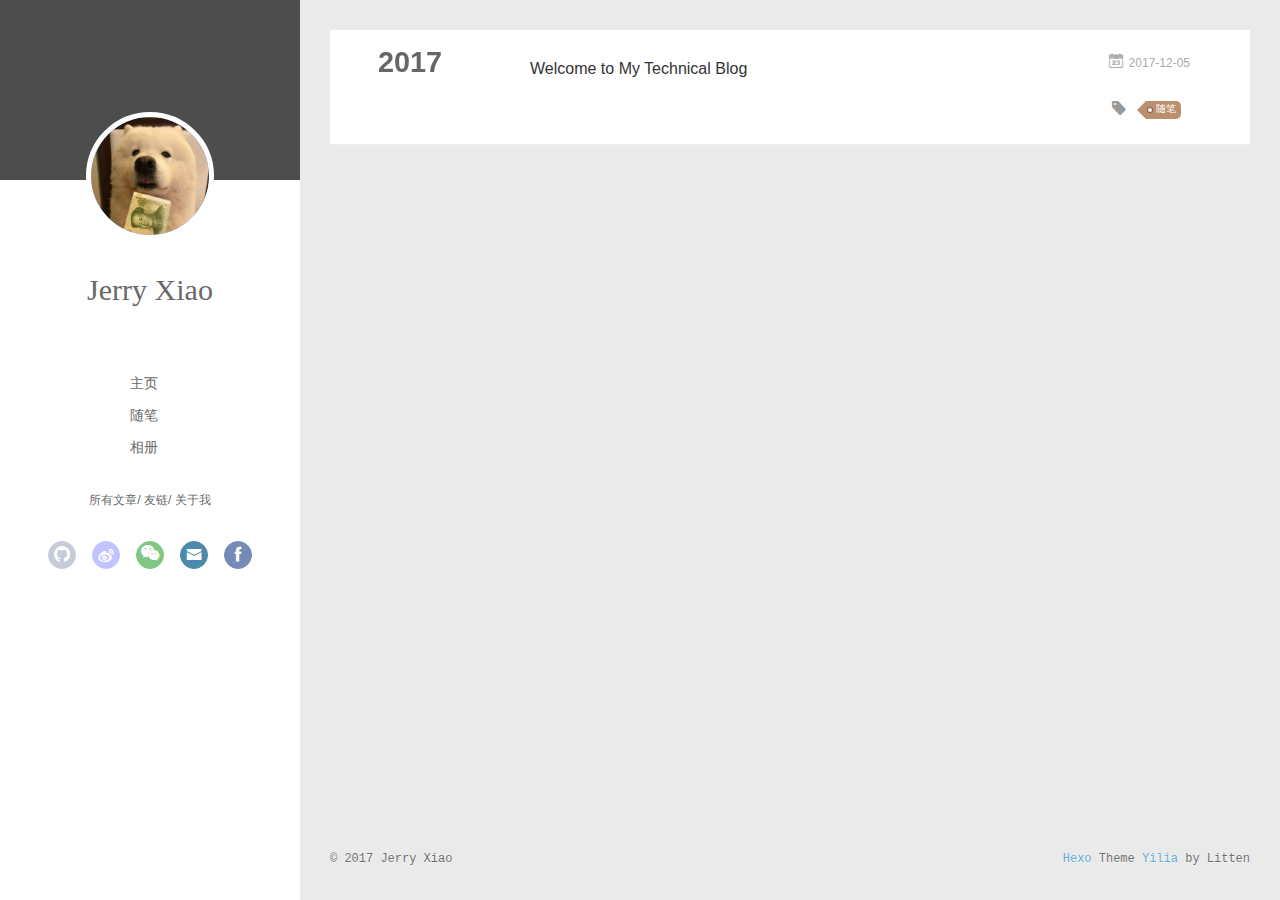
<file: tags/随笔/index.html>
<!DOCTYPE html>
<html>
<head>
  <meta charset="utf-8">
  
  <meta name="renderer" content="webkit">
  <meta http-equiv="X-UA-Compatible" content="IE=edge" >
  <link rel="dns-prefetch" href="http://yoursite.com">
  <title>Tag: 随笔 | TBD.</title>
  <meta name="viewport" content="width=device-width, initial-scale=1, maximum-scale=1">
  <meta name="description" content="Emm...I am the description part.">
<meta property="og:type" content="website">
<meta property="og:title" content="TBD.">
<meta property="og:url" content="http://yoursite.com/tags/随笔/index.html">
<meta property="og:site_name" content="TBD.">
<meta property="og:description" content="Emm...I am the description part.">
<meta name="twitter:card" content="summary">
<meta name="twitter:title" content="TBD.">
<meta name="twitter:description" content="Emm...I am the description part.">
  
    <link rel="alternative" href="/atom.xml" title="TBD." type="application/atom+xml">
  
  
    <link rel="icon" href="/favicon.png">
  
  <link rel="stylesheet" type="text/css" href="/./main.0cf68a.css">
  <style type="text/css">
  
    #container.show {
      background: linear-gradient(200deg,#a0cfe4,#e8c37e);
    }
  </style>
  

  

</head>

<body>
  <div id="container" q-class="show:isCtnShow">
    <canvas id="anm-canvas" class="anm-canvas"></canvas>
    <div class="left-col" q-class="show:isShow">
      
<div class="overlay" style="background: #4d4d4d"></div>
<div class="intrude-less">
	<header id="header" class="inner">
		<a href="/" class="profilepic">
			<img src="/img/avatar.jpg" class="js-avatar">
		</a>
		<hgroup>
		  <h1 class="header-author"><a href="/">Jerry Xiao</a></h1>
		</hgroup>
		

		<nav class="header-menu">
			<ul>
			
				<li><a href="/">主页</a></li>
	        
				<li><a href="/tags/随笔/">随笔</a></li>
	        
				<li><a href="/">相册</a></li>
	        
			</ul>
		</nav>
		<nav class="header-smart-menu">
    		
    			
    			<a q-on="click: openSlider(e, 'innerArchive')" href="javascript:void(0)">所有文章</a>
    			
            
    			
    			<a q-on="click: openSlider(e, 'friends')" href="javascript:void(0)">友链</a>
    			
            
    			
    			<a q-on="click: openSlider(e, 'aboutme')" href="javascript:void(0)">关于我</a>
    			
            
		</nav>
		<nav class="header-nav">
			<div class="social">
				
					<a class="github" target="_blank" href="#" title="github"><i class="icon-github"></i></a>
		        
					<a class="weibo" target="_blank" href="#" title="weibo"><i class="icon-weibo"></i></a>
		        
					<a class="weixin" target="_blank" href="#" title="weixin"><i class="icon-weixin"></i></a>
		        
					<a class="mail" target="_blank" href="#" title="mail"><i class="icon-mail"></i></a>
		        
					<a class="facebook" target="_blank" href="#" title="facebook"><i class="icon-facebook"></i></a>
		        
			</div>
		</nav>
	</header>		
</div>

    </div>
    <div class="mid-col" q-class="show:isShow,hide:isShow|isFalse">
      
<nav id="mobile-nav">
  	<div class="overlay js-overlay" style="background: #4d4d4d"></div>
	<div class="btnctn js-mobile-btnctn">
  		<div class="slider-trigger list" q-on="click: openSlider(e)"><i class="icon icon-sort"></i></div>
	</div>
	<div class="intrude-less">
		<header id="header" class="inner">
			<div class="profilepic">
				<img src="/img/avatar.jpg" class="js-avatar">
			</div>
			<hgroup>
			  <h1 class="header-author js-header-author">Jerry Xiao</h1>
			</hgroup>
			
			
			
				
			
				
			
				
			
			
			
			<nav class="header-nav">
				<div class="social">
					
						<a class="github" target="_blank" href="#" title="github"><i class="icon-github"></i></a>
			        
						<a class="weibo" target="_blank" href="#" title="weibo"><i class="icon-weibo"></i></a>
			        
						<a class="weixin" target="_blank" href="#" title="weixin"><i class="icon-weixin"></i></a>
			        
						<a class="mail" target="_blank" href="#" title="mail"><i class="icon-mail"></i></a>
			        
						<a class="facebook" target="_blank" href="#" title="facebook"><i class="icon-facebook"></i></a>
			        
				</div>
			</nav>

			<nav class="header-menu js-header-menu">
				<ul style="width: 70%">
				
				
					<li style="width: 33.333333333333336%"><a href="/">主页</a></li>
		        
					<li style="width: 33.333333333333336%"><a href="/tags/随笔/">随笔</a></li>
		        
					<li style="width: 33.333333333333336%"><a href="/">相册</a></li>
		        
				</ul>
			</nav>
		</header>				
	</div>
	<div class="mobile-mask" style="display:none" q-show="isShow"></div>
</nav>

      <div id="wrapper" class="body-wrap">
        <div class="menu-l">
          <div class="canvas-wrap">
            <canvas data-colors="#eaeaea" data-sectionHeight="100" data-contentId="js-content" id="myCanvas1" class="anm-canvas"></canvas>
          </div>
          <div id="js-content" class="content-ll">
            
  
  
    
    
      
      
      <section class="archives-wrap">
        <div class="archive-year-wrap">
          <a href="/archives/2017" class="archive-year">2017</a>
        </div>
        <div class="archives">
    
    <article class="archive-article archive-type-post">
  <div class="archive-article-inner">
    <header class="archive-article-header">
      	<div class="article-meta">
	      	<a href="/2017/12/05/welcome/" class="archive-article-date">
  	<time datetime="2017-12-04T16:47:11.000Z" itemprop="datePublished"><i class="icon-calendar icon"></i>2017-12-05</time>
</a>
        </div>
    	 
  
    <h1 itemprop="name">
      <a class="archive-article-title" href="/2017/12/05/welcome/">Welcome to My Technical Blog</a>
    </h1>
  

        <div class="article-info info-on-right">
          
	<div class="article-tag tagcloud">
		<i class="icon-price-tags icon"></i>
		<ul class="article-tag-list">
			 
        		<li class="article-tag-list-item">
        			<a href="javascript:void(0)" class="js-tag article-tag-list-link color3">随笔</a>
        		</li>
      		
		</ul>
	</div>

          

        </div>
        <div class="clearfix"></div>
    </header>
  </div>
</article>
  
  
    </div></section>
  

    


          </div>
        </div>
      </div>
      <footer id="footer">
  <div class="outer">
    <div id="footer-info">
    	<div class="footer-left">
    		&copy; 2017 Jerry Xiao
    	</div>
      	<div class="footer-right">
      		<a href="http://hexo.io/" target="_blank">Hexo</a>  Theme <a href="https://github.com/litten/hexo-theme-yilia" target="_blank">Yilia</a> by Litten
      	</div>
    </div>
  </div>
</footer>
    </div>
    <script>
	var yiliaConfig = {
		mathjax: false,
		isHome: false,
		isPost: false,
		isArchive: false,
		isTag: true,
		isCategory: false,
		open_in_new: false,
		toc_hide_index: true,
		root: "/",
		innerArchive: true,
		showTags: false
	}
</script>

<script>!function(t){function n(e){if(r[e])return r[e].exports;var i=r[e]={exports:{},id:e,loaded:!1};return t[e].call(i.exports,i,i.exports,n),i.loaded=!0,i.exports}var r={};n.m=t,n.c=r,n.p="./",n(0)}([function(t,n,r){r(195),t.exports=r(191)},function(t,n,r){var e=r(3),i=r(52),o=r(27),u=r(28),c=r(53),f="prototype",a=function(t,n,r){var s,l,h,v,p=t&a.F,d=t&a.G,y=t&a.S,g=t&a.P,b=t&a.B,m=d?e:y?e[n]||(e[n]={}):(e[n]||{})[f],x=d?i:i[n]||(i[n]={}),w=x[f]||(x[f]={});d&&(r=n);for(s in r)l=!p&&m&&void 0!==m[s],h=(l?m:r)[s],v=b&&l?c(h,e):g&&"function"==typeof h?c(Function.call,h):h,m&&u(m,s,h,t&a.U),x[s]!=h&&o(x,s,v),g&&w[s]!=h&&(w[s]=h)};e.core=i,a.F=1,a.G=2,a.S=4,a.P=8,a.B=16,a.W=32,a.U=64,a.R=128,t.exports=a},function(t,n,r){var e=r(6);t.exports=function(t){if(!e(t))throw TypeError(t+" is not an object!");return t}},function(t,n){var r=t.exports="undefined"!=typeof window&&window.Math==Math?window:"undefined"!=typeof self&&self.Math==Math?self:Function("return this")();"number"==typeof __g&&(__g=r)},function(t,n){t.exports=function(t){try{return!!t()}catch(t){return!0}}},function(t,n){var r=t.exports="undefined"!=typeof window&&window.Math==Math?window:"undefined"!=typeof self&&self.Math==Math?self:Function("return this")();"number"==typeof __g&&(__g=r)},function(t,n){t.exports=function(t){return"object"==typeof t?null!==t:"function"==typeof t}},function(t,n,r){var e=r(126)("wks"),i=r(76),o=r(3).Symbol,u="function"==typeof o;(t.exports=function(t){return e[t]||(e[t]=u&&o[t]||(u?o:i)("Symbol."+t))}).store=e},function(t,n){var r={}.hasOwnProperty;t.exports=function(t,n){return r.call(t,n)}},function(t,n,r){var e=r(94),i=r(33);t.exports=function(t){return e(i(t))}},function(t,n,r){t.exports=!r(4)(function(){return 7!=Object.defineProperty({},"a",{get:function(){return 7}}).a})},function(t,n,r){var e=r(2),i=r(167),o=r(50),u=Object.defineProperty;n.f=r(10)?Object.defineProperty:function(t,n,r){if(e(t),n=o(n,!0),e(r),i)try{return u(t,n,r)}catch(t){}if("get"in r||"set"in r)throw TypeError("Accessors not supported!");return"value"in r&&(t[n]=r.value),t}},function(t,n,r){t.exports=!r(18)(function(){return 7!=Object.defineProperty({},"a",{get:function(){return 7}}).a})},function(t,n,r){var e=r(14),i=r(22);t.exports=r(12)?function(t,n,r){return e.f(t,n,i(1,r))}:function(t,n,r){return t[n]=r,t}},function(t,n,r){var e=r(20),i=r(58),o=r(42),u=Object.defineProperty;n.f=r(12)?Object.defineProperty:function(t,n,r){if(e(t),n=o(n,!0),e(r),i)try{return u(t,n,r)}catch(t){}if("get"in r||"set"in r)throw TypeError("Accessors not supported!");return"value"in r&&(t[n]=r.value),t}},function(t,n,r){var e=r(40)("wks"),i=r(23),o=r(5).Symbol,u="function"==typeof o;(t.exports=function(t){return e[t]||(e[t]=u&&o[t]||(u?o:i)("Symbol."+t))}).store=e},function(t,n,r){var e=r(67),i=Math.min;t.exports=function(t){return t>0?i(e(t),9007199254740991):0}},function(t,n,r){var e=r(46);t.exports=function(t){return Object(e(t))}},function(t,n){t.exports=function(t){try{return!!t()}catch(t){return!0}}},function(t,n,r){var e=r(63),i=r(34);t.exports=Object.keys||function(t){return e(t,i)}},function(t,n,r){var e=r(21);t.exports=function(t){if(!e(t))throw TypeError(t+" is not an object!");return t}},function(t,n){t.exports=function(t){return"object"==typeof t?null!==t:"function"==typeof t}},function(t,n){t.exports=function(t,n){return{enumerable:!(1&t),configurable:!(2&t),writable:!(4&t),value:n}}},function(t,n){var r=0,e=Math.random();t.exports=function(t){return"Symbol(".concat(void 0===t?"":t,")_",(++r+e).toString(36))}},function(t,n){var r={}.hasOwnProperty;t.exports=function(t,n){return r.call(t,n)}},function(t,n){var r=t.exports={version:"2.4.0"};"number"==typeof __e&&(__e=r)},function(t,n){t.exports=function(t){if("function"!=typeof t)throw TypeError(t+" is not a function!");return t}},function(t,n,r){var e=r(11),i=r(66);t.exports=r(10)?function(t,n,r){return e.f(t,n,i(1,r))}:function(t,n,r){return t[n]=r,t}},function(t,n,r){var e=r(3),i=r(27),o=r(24),u=r(76)("src"),c="toString",f=Function[c],a=(""+f).split(c);r(52).inspectSource=function(t){return f.call(t)},(t.exports=function(t,n,r,c){var f="function"==typeof r;f&&(o(r,"name")||i(r,"name",n)),t[n]!==r&&(f&&(o(r,u)||i(r,u,t[n]?""+t[n]:a.join(String(n)))),t===e?t[n]=r:c?t[n]?t[n]=r:i(t,n,r):(delete t[n],i(t,n,r)))})(Function.prototype,c,function(){return"function"==typeof this&&this[u]||f.call(this)})},function(t,n,r){var e=r(1),i=r(4),o=r(46),u=function(t,n,r,e){var i=String(o(t)),u="<"+n;return""!==r&&(u+=" "+r+'="'+String(e).replace(/"/g,"&quot;")+'"'),u+">"+i+"</"+n+">"};t.exports=function(t,n){var r={};r[t]=n(u),e(e.P+e.F*i(function(){var n=""[t]('"');return n!==n.toLowerCase()||n.split('"').length>3}),"String",r)}},function(t,n,r){var e=r(115),i=r(46);t.exports=function(t){return e(i(t))}},function(t,n,r){var e=r(116),i=r(66),o=r(30),u=r(50),c=r(24),f=r(167),a=Object.getOwnPropertyDescriptor;n.f=r(10)?a:function(t,n){if(t=o(t),n=u(n,!0),f)try{return a(t,n)}catch(t){}if(c(t,n))return i(!e.f.call(t,n),t[n])}},function(t,n,r){var e=r(24),i=r(17),o=r(145)("IE_PROTO"),u=Object.prototype;t.exports=Object.getPrototypeOf||function(t){return t=i(t),e(t,o)?t[o]:"function"==typeof t.constructor&&t instanceof t.constructor?t.constructor.prototype:t instanceof Object?u:null}},function(t,n){t.exports=function(t){if(void 0==t)throw TypeError("Can't call method on  "+t);return t}},function(t,n){t.exports="constructor,hasOwnProperty,isPrototypeOf,propertyIsEnumerable,toLocaleString,toString,valueOf".split(",")},function(t,n){t.exports={}},function(t,n){t.exports=!0},function(t,n){n.f={}.propertyIsEnumerable},function(t,n,r){var e=r(14).f,i=r(8),o=r(15)("toStringTag");t.exports=function(t,n,r){t&&!i(t=r?t:t.prototype,o)&&e(t,o,{configurable:!0,value:n})}},function(t,n,r){var e=r(40)("keys"),i=r(23);t.exports=function(t){return e[t]||(e[t]=i(t))}},function(t,n,r){var e=r(5),i="__core-js_shared__",o=e[i]||(e[i]={});t.exports=function(t){return o[t]||(o[t]={})}},function(t,n){var r=Math.ceil,e=Math.floor;t.exports=function(t){return isNaN(t=+t)?0:(t>0?e:r)(t)}},function(t,n,r){var e=r(21);t.exports=function(t,n){if(!e(t))return t;var r,i;if(n&&"function"==typeof(r=t.toString)&&!e(i=r.call(t)))return i;if("function"==typeof(r=t.valueOf)&&!e(i=r.call(t)))return i;if(!n&&"function"==typeof(r=t.toString)&&!e(i=r.call(t)))return i;throw TypeError("Can't convert object to primitive value")}},function(t,n,r){var e=r(5),i=r(25),o=r(36),u=r(44),c=r(14).f;t.exports=function(t){var n=i.Symbol||(i.Symbol=o?{}:e.Symbol||{});"_"==t.charAt(0)||t in n||c(n,t,{value:u.f(t)})}},function(t,n,r){n.f=r(15)},function(t,n){var r={}.toString;t.exports=function(t){return r.call(t).slice(8,-1)}},function(t,n){t.exports=function(t){if(void 0==t)throw TypeError("Can't call method on  "+t);return t}},function(t,n,r){var e=r(4);t.exports=function(t,n){return!!t&&e(function(){n?t.call(null,function(){},1):t.call(null)})}},function(t,n,r){var e=r(53),i=r(115),o=r(17),u=r(16),c=r(203);t.exports=function(t,n){var r=1==t,f=2==t,a=3==t,s=4==t,l=6==t,h=5==t||l,v=n||c;return function(n,c,p){for(var d,y,g=o(n),b=i(g),m=e(c,p,3),x=u(b.length),w=0,S=r?v(n,x):f?v(n,0):void 0;x>w;w++)if((h||w in b)&&(d=b[w],y=m(d,w,g),t))if(r)S[w]=y;else if(y)switch(t){case 3:return!0;case 5:return d;case 6:return w;case 2:S.push(d)}else if(s)return!1;return l?-1:a||s?s:S}}},function(t,n,r){var e=r(1),i=r(52),o=r(4);t.exports=function(t,n){var r=(i.Object||{})[t]||Object[t],u={};u[t]=n(r),e(e.S+e.F*o(function(){r(1)}),"Object",u)}},function(t,n,r){var e=r(6);t.exports=function(t,n){if(!e(t))return t;var r,i;if(n&&"function"==typeof(r=t.toString)&&!e(i=r.call(t)))return i;if("function"==typeof(r=t.valueOf)&&!e(i=r.call(t)))return i;if(!n&&"function"==typeof(r=t.toString)&&!e(i=r.call(t)))return i;throw TypeError("Can't convert object to primitive value")}},function(t,n,r){var e=r(5),i=r(25),o=r(91),u=r(13),c="prototype",f=function(t,n,r){var a,s,l,h=t&f.F,v=t&f.G,p=t&f.S,d=t&f.P,y=t&f.B,g=t&f.W,b=v?i:i[n]||(i[n]={}),m=b[c],x=v?e:p?e[n]:(e[n]||{})[c];v&&(r=n);for(a in r)(s=!h&&x&&void 0!==x[a])&&a in b||(l=s?x[a]:r[a],b[a]=v&&"function"!=typeof x[a]?r[a]:y&&s?o(l,e):g&&x[a]==l?function(t){var n=function(n,r,e){if(this instanceof t){switch(arguments.length){case 0:return new t;case 1:return new t(n);case 2:return new t(n,r)}return new t(n,r,e)}return t.apply(this,arguments)};return n[c]=t[c],n}(l):d&&"function"==typeof l?o(Function.call,l):l,d&&((b.virtual||(b.virtual={}))[a]=l,t&f.R&&m&&!m[a]&&u(m,a,l)))};f.F=1,f.G=2,f.S=4,f.P=8,f.B=16,f.W=32,f.U=64,f.R=128,t.exports=f},function(t,n){var r=t.exports={version:"2.4.0"};"number"==typeof __e&&(__e=r)},function(t,n,r){var e=r(26);t.exports=function(t,n,r){if(e(t),void 0===n)return t;switch(r){case 1:return function(r){return t.call(n,r)};case 2:return function(r,e){return t.call(n,r,e)};case 3:return function(r,e,i){return t.call(n,r,e,i)}}return function(){return t.apply(n,arguments)}}},function(t,n,r){var e=r(183),i=r(1),o=r(126)("metadata"),u=o.store||(o.store=new(r(186))),c=function(t,n,r){var i=u.get(t);if(!i){if(!r)return;u.set(t,i=new e)}var o=i.get(n);if(!o){if(!r)return;i.set(n,o=new e)}return o},f=function(t,n,r){var e=c(n,r,!1);return void 0!==e&&e.has(t)},a=function(t,n,r){var e=c(n,r,!1);return void 0===e?void 0:e.get(t)},s=function(t,n,r,e){c(r,e,!0).set(t,n)},l=function(t,n){var r=c(t,n,!1),e=[];return r&&r.forEach(function(t,n){e.push(n)}),e},h=function(t){return void 0===t||"symbol"==typeof t?t:String(t)},v=function(t){i(i.S,"Reflect",t)};t.exports={store:u,map:c,has:f,get:a,set:s,keys:l,key:h,exp:v}},function(t,n,r){"use strict";if(r(10)){var e=r(69),i=r(3),o=r(4),u=r(1),c=r(127),f=r(152),a=r(53),s=r(68),l=r(66),h=r(27),v=r(73),p=r(67),d=r(16),y=r(75),g=r(50),b=r(24),m=r(180),x=r(114),w=r(6),S=r(17),_=r(137),O=r(70),E=r(32),P=r(71).f,j=r(154),F=r(76),M=r(7),A=r(48),N=r(117),T=r(146),I=r(155),k=r(80),L=r(123),R=r(74),C=r(130),D=r(160),U=r(11),W=r(31),G=U.f,B=W.f,V=i.RangeError,z=i.TypeError,q=i.Uint8Array,K="ArrayBuffer",J="Shared"+K,Y="BYTES_PER_ELEMENT",H="prototype",$=Array[H],X=f.ArrayBuffer,Q=f.DataView,Z=A(0),tt=A(2),nt=A(3),rt=A(4),et=A(5),it=A(6),ot=N(!0),ut=N(!1),ct=I.values,ft=I.keys,at=I.entries,st=$.lastIndexOf,lt=$.reduce,ht=$.reduceRight,vt=$.join,pt=$.sort,dt=$.slice,yt=$.toString,gt=$.toLocaleString,bt=M("iterator"),mt=M("toStringTag"),xt=F("typed_constructor"),wt=F("def_constructor"),St=c.CONSTR,_t=c.TYPED,Ot=c.VIEW,Et="Wrong length!",Pt=A(1,function(t,n){return Tt(T(t,t[wt]),n)}),jt=o(function(){return 1===new q(new Uint16Array([1]).buffer)[0]}),Ft=!!q&&!!q[H].set&&o(function(){new q(1).set({})}),Mt=function(t,n){if(void 0===t)throw z(Et);var r=+t,e=d(t);if(n&&!m(r,e))throw V(Et);return e},At=function(t,n){var r=p(t);if(r<0||r%n)throw V("Wrong offset!");return r},Nt=function(t){if(w(t)&&_t in t)return t;throw z(t+" is not a typed array!")},Tt=function(t,n){if(!(w(t)&&xt in t))throw z("It is not a typed array constructor!");return new t(n)},It=function(t,n){return kt(T(t,t[wt]),n)},kt=function(t,n){for(var r=0,e=n.length,i=Tt(t,e);e>r;)i[r]=n[r++];return i},Lt=function(t,n,r){G(t,n,{get:function(){return this._d[r]}})},Rt=function(t){var n,r,e,i,o,u,c=S(t),f=arguments.length,s=f>1?arguments[1]:void 0,l=void 0!==s,h=j(c);if(void 0!=h&&!_(h)){for(u=h.call(c),e=[],n=0;!(o=u.next()).done;n++)e.push(o.value);c=e}for(l&&f>2&&(s=a(s,arguments[2],2)),n=0,r=d(c.length),i=Tt(this,r);r>n;n++)i[n]=l?s(c[n],n):c[n];return i},Ct=function(){for(var t=0,n=arguments.length,r=Tt(this,n);n>t;)r[t]=arguments[t++];return r},Dt=!!q&&o(function(){gt.call(new q(1))}),Ut=function(){return gt.apply(Dt?dt.call(Nt(this)):Nt(this),arguments)},Wt={copyWithin:function(t,n){return D.call(Nt(this),t,n,arguments.length>2?arguments[2]:void 0)},every:function(t){return rt(Nt(this),t,arguments.length>1?arguments[1]:void 0)},fill:function(t){return C.apply(Nt(this),arguments)},filter:function(t){return It(this,tt(Nt(this),t,arguments.length>1?arguments[1]:void 0))},find:function(t){return et(Nt(this),t,arguments.length>1?arguments[1]:void 0)},findIndex:function(t){return it(Nt(this),t,arguments.length>1?arguments[1]:void 0)},forEach:function(t){Z(Nt(this),t,arguments.length>1?arguments[1]:void 0)},indexOf:function(t){return ut(Nt(this),t,arguments.length>1?arguments[1]:void 0)},includes:function(t){return ot(Nt(this),t,arguments.length>1?arguments[1]:void 0)},join:function(t){return vt.apply(Nt(this),arguments)},lastIndexOf:function(t){return st.apply(Nt(this),arguments)},map:function(t){return Pt(Nt(this),t,arguments.length>1?arguments[1]:void 0)},reduce:function(t){return lt.apply(Nt(this),arguments)},reduceRight:function(t){return ht.apply(Nt(this),arguments)},reverse:function(){for(var t,n=this,r=Nt(n).length,e=Math.floor(r/2),i=0;i<e;)t=n[i],n[i++]=n[--r],n[r]=t;return n},some:function(t){return nt(Nt(this),t,arguments.length>1?arguments[1]:void 0)},sort:function(t){return pt.call(Nt(this),t)},subarray:function(t,n){var r=Nt(this),e=r.length,i=y(t,e);return new(T(r,r[wt]))(r.buffer,r.byteOffset+i*r.BYTES_PER_ELEMENT,d((void 0===n?e:y(n,e))-i))}},Gt=function(t,n){return It(this,dt.call(Nt(this),t,n))},Bt=function(t){Nt(this);var n=At(arguments[1],1),r=this.length,e=S(t),i=d(e.length),o=0;if(i+n>r)throw V(Et);for(;o<i;)this[n+o]=e[o++]},Vt={entries:function(){return at.call(Nt(this))},keys:function(){return ft.call(Nt(this))},values:function(){return ct.call(Nt(this))}},zt=function(t,n){return w(t)&&t[_t]&&"symbol"!=typeof n&&n in t&&String(+n)==String(n)},qt=function(t,n){return zt(t,n=g(n,!0))?l(2,t[n]):B(t,n)},Kt=function(t,n,r){return!(zt(t,n=g(n,!0))&&w(r)&&b(r,"value"))||b(r,"get")||b(r,"set")||r.configurable||b(r,"writable")&&!r.writable||b(r,"enumerable")&&!r.enumerable?G(t,n,r):(t[n]=r.value,t)};St||(W.f=qt,U.f=Kt),u(u.S+u.F*!St,"Object",{getOwnPropertyDescriptor:qt,defineProperty:Kt}),o(function(){yt.call({})})&&(yt=gt=function(){return vt.call(this)});var Jt=v({},Wt);v(Jt,Vt),h(Jt,bt,Vt.values),v(Jt,{slice:Gt,set:Bt,constructor:function(){},toString:yt,toLocaleString:Ut}),Lt(Jt,"buffer","b"),Lt(Jt,"byteOffset","o"),Lt(Jt,"byteLength","l"),Lt(Jt,"length","e"),G(Jt,mt,{get:function(){return this[_t]}}),t.exports=function(t,n,r,f){f=!!f;var a=t+(f?"Clamped":"")+"Array",l="Uint8Array"!=a,v="get"+t,p="set"+t,y=i[a],g=y||{},b=y&&E(y),m=!y||!c.ABV,S={},_=y&&y[H],j=function(t,r){var e=t._d;return e.v[v](r*n+e.o,jt)},F=function(t,r,e){var i=t._d;f&&(e=(e=Math.round(e))<0?0:e>255?255:255&e),i.v[p](r*n+i.o,e,jt)},M=function(t,n){G(t,n,{get:function(){return j(this,n)},set:function(t){return F(this,n,t)},enumerable:!0})};m?(y=r(function(t,r,e,i){s(t,y,a,"_d");var o,u,c,f,l=0,v=0;if(w(r)){if(!(r instanceof X||(f=x(r))==K||f==J))return _t in r?kt(y,r):Rt.call(y,r);o=r,v=At(e,n);var p=r.byteLength;if(void 0===i){if(p%n)throw V(Et);if((u=p-v)<0)throw V(Et)}else if((u=d(i)*n)+v>p)throw V(Et);c=u/n}else c=Mt(r,!0),u=c*n,o=new X(u);for(h(t,"_d",{b:o,o:v,l:u,e:c,v:new Q(o)});l<c;)M(t,l++)}),_=y[H]=O(Jt),h(_,"constructor",y)):L(function(t){new y(null),new y(t)},!0)||(y=r(function(t,r,e,i){s(t,y,a);var o;return w(r)?r instanceof X||(o=x(r))==K||o==J?void 0!==i?new g(r,At(e,n),i):void 0!==e?new g(r,At(e,n)):new g(r):_t in r?kt(y,r):Rt.call(y,r):new g(Mt(r,l))}),Z(b!==Function.prototype?P(g).concat(P(b)):P(g),function(t){t in y||h(y,t,g[t])}),y[H]=_,e||(_.constructor=y));var A=_[bt],N=!!A&&("values"==A.name||void 0==A.name),T=Vt.values;h(y,xt,!0),h(_,_t,a),h(_,Ot,!0),h(_,wt,y),(f?new y(1)[mt]==a:mt in _)||G(_,mt,{get:function(){return a}}),S[a]=y,u(u.G+u.W+u.F*(y!=g),S),u(u.S,a,{BYTES_PER_ELEMENT:n,from:Rt,of:Ct}),Y in _||h(_,Y,n),u(u.P,a,Wt),R(a),u(u.P+u.F*Ft,a,{set:Bt}),u(u.P+u.F*!N,a,Vt),u(u.P+u.F*(_.toString!=yt),a,{toString:yt}),u(u.P+u.F*o(function(){new y(1).slice()}),a,{slice:Gt}),u(u.P+u.F*(o(function(){return[1,2].toLocaleString()!=new y([1,2]).toLocaleString()})||!o(function(){_.toLocaleString.call([1,2])})),a,{toLocaleString:Ut}),k[a]=N?A:T,e||N||h(_,bt,T)}}else t.exports=function(){}},function(t,n){var r={}.toString;t.exports=function(t){return r.call(t).slice(8,-1)}},function(t,n,r){var e=r(21),i=r(5).document,o=e(i)&&e(i.createElement);t.exports=function(t){return o?i.createElement(t):{}}},function(t,n,r){t.exports=!r(12)&&!r(18)(function(){return 7!=Object.defineProperty(r(57)("div"),"a",{get:function(){return 7}}).a})},function(t,n,r){"use strict";var e=r(36),i=r(51),o=r(64),u=r(13),c=r(8),f=r(35),a=r(96),s=r(38),l=r(103),h=r(15)("iterator"),v=!([].keys&&"next"in[].keys()),p="keys",d="values",y=function(){return this};t.exports=function(t,n,r,g,b,m,x){a(r,n,g);var w,S,_,O=function(t){if(!v&&t in F)return F[t];switch(t){case p:case d:return function(){return new r(this,t)}}return function(){return new r(this,t)}},E=n+" Iterator",P=b==d,j=!1,F=t.prototype,M=F[h]||F["@@iterator"]||b&&F[b],A=M||O(b),N=b?P?O("entries"):A:void 0,T="Array"==n?F.entries||M:M;if(T&&(_=l(T.call(new t)))!==Object.prototype&&(s(_,E,!0),e||c(_,h)||u(_,h,y)),P&&M&&M.name!==d&&(j=!0,A=function(){return M.call(this)}),e&&!x||!v&&!j&&F[h]||u(F,h,A),f[n]=A,f[E]=y,b)if(w={values:P?A:O(d),keys:m?A:O(p),entries:N},x)for(S in w)S in F||o(F,S,w[S]);else i(i.P+i.F*(v||j),n,w);return w}},function(t,n,r){var e=r(20),i=r(100),o=r(34),u=r(39)("IE_PROTO"),c=function(){},f="prototype",a=function(){var t,n=r(57)("iframe"),e=o.length;for(n.style.display="none",r(93).appendChild(n),n.src="javascript:",t=n.contentWindow.document,t.open(),t.write("<script>document.F=Object<\/script>"),t.close(),a=t.F;e--;)delete a[f][o[e]];return a()};t.exports=Object.create||function(t,n){var r;return null!==t?(c[f]=e(t),r=new c,c[f]=null,r[u]=t):r=a(),void 0===n?r:i(r,n)}},function(t,n,r){var e=r(63),i=r(34).concat("length","prototype");n.f=Object.getOwnPropertyNames||function(t){return e(t,i)}},function(t,n){n.f=Object.getOwnPropertySymbols},function(t,n,r){var e=r(8),i=r(9),o=r(90)(!1),u=r(39)("IE_PROTO");t.exports=function(t,n){var r,c=i(t),f=0,a=[];for(r in c)r!=u&&e(c,r)&&a.push(r);for(;n.length>f;)e(c,r=n[f++])&&(~o(a,r)||a.push(r));return a}},function(t,n,r){t.exports=r(13)},function(t,n,r){var e=r(76)("meta"),i=r(6),o=r(24),u=r(11).f,c=0,f=Object.isExtensible||function(){return!0},a=!r(4)(function(){return f(Object.preventExtensions({}))}),s=function(t){u(t,e,{value:{i:"O"+ ++c,w:{}}})},l=function(t,n){if(!i(t))return"symbol"==typeof t?t:("string"==typeof t?"S":"P")+t;if(!o(t,e)){if(!f(t))return"F";if(!n)return"E";s(t)}return t[e].i},h=function(t,n){if(!o(t,e)){if(!f(t))return!0;if(!n)return!1;s(t)}return t[e].w},v=function(t){return a&&p.NEED&&f(t)&&!o(t,e)&&s(t),t},p=t.exports={KEY:e,NEED:!1,fastKey:l,getWeak:h,onFreeze:v}},function(t,n){t.exports=function(t,n){return{enumerable:!(1&t),configurable:!(2&t),writable:!(4&t),value:n}}},function(t,n){var r=Math.ceil,e=Math.floor;t.exports=function(t){return isNaN(t=+t)?0:(t>0?e:r)(t)}},function(t,n){t.exports=function(t,n,r,e){if(!(t instanceof n)||void 0!==e&&e in t)throw TypeError(r+": incorrect invocation!");return t}},function(t,n){t.exports=!1},function(t,n,r){var e=r(2),i=r(173),o=r(133),u=r(145)("IE_PROTO"),c=function(){},f="prototype",a=function(){var t,n=r(132)("iframe"),e=o.length;for(n.style.display="none",r(135).appendChild(n),n.src="javascript:",t=n.contentWindow.document,t.open(),t.write("<script>document.F=Object<\/script>"),t.close(),a=t.F;e--;)delete a[f][o[e]];return a()};t.exports=Object.create||function(t,n){var r;return null!==t?(c[f]=e(t),r=new c,c[f]=null,r[u]=t):r=a(),void 0===n?r:i(r,n)}},function(t,n,r){var e=r(175),i=r(133).concat("length","prototype");n.f=Object.getOwnPropertyNames||function(t){return e(t,i)}},function(t,n,r){var e=r(175),i=r(133);t.exports=Object.keys||function(t){return e(t,i)}},function(t,n,r){var e=r(28);t.exports=function(t,n,r){for(var i in n)e(t,i,n[i],r);return t}},function(t,n,r){"use strict";var e=r(3),i=r(11),o=r(10),u=r(7)("species");t.exports=function(t){var n=e[t];o&&n&&!n[u]&&i.f(n,u,{configurable:!0,get:function(){return this}})}},function(t,n,r){var e=r(67),i=Math.max,o=Math.min;t.exports=function(t,n){return t=e(t),t<0?i(t+n,0):o(t,n)}},function(t,n){var r=0,e=Math.random();t.exports=function(t){return"Symbol(".concat(void 0===t?"":t,")_",(++r+e).toString(36))}},function(t,n,r){var e=r(33);t.exports=function(t){return Object(e(t))}},function(t,n,r){var e=r(7)("unscopables"),i=Array.prototype;void 0==i[e]&&r(27)(i,e,{}),t.exports=function(t){i[e][t]=!0}},function(t,n,r){var e=r(53),i=r(169),o=r(137),u=r(2),c=r(16),f=r(154),a={},s={},n=t.exports=function(t,n,r,l,h){var v,p,d,y,g=h?function(){return t}:f(t),b=e(r,l,n?2:1),m=0;if("function"!=typeof g)throw TypeError(t+" is not iterable!");if(o(g)){for(v=c(t.length);v>m;m++)if((y=n?b(u(p=t[m])[0],p[1]):b(t[m]))===a||y===s)return y}else for(d=g.call(t);!(p=d.next()).done;)if((y=i(d,b,p.value,n))===a||y===s)return y};n.BREAK=a,n.RETURN=s},function(t,n){t.exports={}},function(t,n,r){var e=r(11).f,i=r(24),o=r(7)("toStringTag");t.exports=function(t,n,r){t&&!i(t=r?t:t.prototype,o)&&e(t,o,{configurable:!0,value:n})}},function(t,n,r){var e=r(1),i=r(46),o=r(4),u=r(150),c="["+u+"]",f="​",a=RegExp("^"+c+c+"*"),s=RegExp(c+c+"*$"),l=function(t,n,r){var i={},c=o(function(){return!!u[t]()||f[t]()!=f}),a=i[t]=c?n(h):u[t];r&&(i[r]=a),e(e.P+e.F*c,"String",i)},h=l.trim=function(t,n){return t=String(i(t)),1&n&&(t=t.replace(a,"")),2&n&&(t=t.replace(s,"")),t};t.exports=l},function(t,n,r){t.exports={default:r(86),__esModule:!0}},function(t,n,r){t.exports={default:r(87),__esModule:!0}},function(t,n,r){"use strict";function e(t){return t&&t.__esModule?t:{default:t}}n.__esModule=!0;var i=r(84),o=e(i),u=r(83),c=e(u),f="function"==typeof c.default&&"symbol"==typeof o.default?function(t){return typeof t}:function(t){return t&&"function"==typeof c.default&&t.constructor===c.default&&t!==c.default.prototype?"symbol":typeof t};n.default="function"==typeof c.default&&"symbol"===f(o.default)?function(t){return void 0===t?"undefined":f(t)}:function(t){return t&&"function"==typeof c.default&&t.constructor===c.default&&t!==c.default.prototype?"symbol":void 0===t?"undefined":f(t)}},function(t,n,r){r(110),r(108),r(111),r(112),t.exports=r(25).Symbol},function(t,n,r){r(109),r(113),t.exports=r(44).f("iterator")},function(t,n){t.exports=function(t){if("function"!=typeof t)throw TypeError(t+" is not a function!");return t}},function(t,n){t.exports=function(){}},function(t,n,r){var e=r(9),i=r(106),o=r(105);t.exports=function(t){return function(n,r,u){var c,f=e(n),a=i(f.length),s=o(u,a);if(t&&r!=r){for(;a>s;)if((c=f[s++])!=c)return!0}else for(;a>s;s++)if((t||s in f)&&f[s]===r)return t||s||0;return!t&&-1}}},function(t,n,r){var e=r(88);t.exports=function(t,n,r){if(e(t),void 0===n)return t;switch(r){case 1:return function(r){return t.call(n,r)};case 2:return function(r,e){return t.call(n,r,e)};case 3:return function(r,e,i){return t.call(n,r,e,i)}}return function(){return t.apply(n,arguments)}}},function(t,n,r){var e=r(19),i=r(62),o=r(37);t.exports=function(t){var n=e(t),r=i.f;if(r)for(var u,c=r(t),f=o.f,a=0;c.length>a;)f.call(t,u=c[a++])&&n.push(u);return n}},function(t,n,r){t.exports=r(5).document&&document.documentElement},function(t,n,r){var e=r(56);t.exports=Object("z").propertyIsEnumerable(0)?Object:function(t){return"String"==e(t)?t.split(""):Object(t)}},function(t,n,r){var e=r(56);t.exports=Array.isArray||function(t){return"Array"==e(t)}},function(t,n,r){"use strict";var e=r(60),i=r(22),o=r(38),u={};r(13)(u,r(15)("iterator"),function(){return this}),t.exports=function(t,n,r){t.prototype=e(u,{next:i(1,r)}),o(t,n+" Iterator")}},function(t,n){t.exports=function(t,n){return{value:n,done:!!t}}},function(t,n,r){var e=r(19),i=r(9);t.exports=function(t,n){for(var r,o=i(t),u=e(o),c=u.length,f=0;c>f;)if(o[r=u[f++]]===n)return r}},function(t,n,r){var e=r(23)("meta"),i=r(21),o=r(8),u=r(14).f,c=0,f=Object.isExtensible||function(){return!0},a=!r(18)(function(){return f(Object.preventExtensions({}))}),s=function(t){u(t,e,{value:{i:"O"+ ++c,w:{}}})},l=function(t,n){if(!i(t))return"symbol"==typeof t?t:("string"==typeof t?"S":"P")+t;if(!o(t,e)){if(!f(t))return"F";if(!n)return"E";s(t)}return t[e].i},h=function(t,n){if(!o(t,e)){if(!f(t))return!0;if(!n)return!1;s(t)}return t[e].w},v=function(t){return a&&p.NEED&&f(t)&&!o(t,e)&&s(t),t},p=t.exports={KEY:e,NEED:!1,fastKey:l,getWeak:h,onFreeze:v}},function(t,n,r){var e=r(14),i=r(20),o=r(19);t.exports=r(12)?Object.defineProperties:function(t,n){i(t);for(var r,u=o(n),c=u.length,f=0;c>f;)e.f(t,r=u[f++],n[r]);return t}},function(t,n,r){var e=r(37),i=r(22),o=r(9),u=r(42),c=r(8),f=r(58),a=Object.getOwnPropertyDescriptor;n.f=r(12)?a:function(t,n){if(t=o(t),n=u(n,!0),f)try{return a(t,n)}catch(t){}if(c(t,n))return i(!e.f.call(t,n),t[n])}},function(t,n,r){var e=r(9),i=r(61).f,o={}.toString,u="object"==typeof window&&window&&Object.getOwnPropertyNames?Object.getOwnPropertyNames(window):[],c=function(t){try{return i(t)}catch(t){return u.slice()}};t.exports.f=function(t){return u&&"[object Window]"==o.call(t)?c(t):i(e(t))}},function(t,n,r){var e=r(8),i=r(77),o=r(39)("IE_PROTO"),u=Object.prototype;t.exports=Object.getPrototypeOf||function(t){return t=i(t),e(t,o)?t[o]:"function"==typeof t.constructor&&t instanceof t.constructor?t.constructor.prototype:t instanceof Object?u:null}},function(t,n,r){var e=r(41),i=r(33);t.exports=function(t){return function(n,r){var o,u,c=String(i(n)),f=e(r),a=c.length;return f<0||f>=a?t?"":void 0:(o=c.charCodeAt(f),o<55296||o>56319||f+1===a||(u=c.charCodeAt(f+1))<56320||u>57343?t?c.charAt(f):o:t?c.slice(f,f+2):u-56320+(o-55296<<10)+65536)}}},function(t,n,r){var e=r(41),i=Math.max,o=Math.min;t.exports=function(t,n){return t=e(t),t<0?i(t+n,0):o(t,n)}},function(t,n,r){var e=r(41),i=Math.min;t.exports=function(t){return t>0?i(e(t),9007199254740991):0}},function(t,n,r){"use strict";var e=r(89),i=r(97),o=r(35),u=r(9);t.exports=r(59)(Array,"Array",function(t,n){this._t=u(t),this._i=0,this._k=n},function(){var t=this._t,n=this._k,r=this._i++;return!t||r>=t.length?(this._t=void 0,i(1)):"keys"==n?i(0,r):"values"==n?i(0,t[r]):i(0,[r,t[r]])},"values"),o.Arguments=o.Array,e("keys"),e("values"),e("entries")},function(t,n){},function(t,n,r){"use strict";var e=r(104)(!0);r(59)(String,"String",function(t){this._t=String(t),this._i=0},function(){var t,n=this._t,r=this._i;return r>=n.length?{value:void 0,done:!0}:(t=e(n,r),this._i+=t.length,{value:t,done:!1})})},function(t,n,r){"use strict";var e=r(5),i=r(8),o=r(12),u=r(51),c=r(64),f=r(99).KEY,a=r(18),s=r(40),l=r(38),h=r(23),v=r(15),p=r(44),d=r(43),y=r(98),g=r(92),b=r(95),m=r(20),x=r(9),w=r(42),S=r(22),_=r(60),O=r(102),E=r(101),P=r(14),j=r(19),F=E.f,M=P.f,A=O.f,N=e.Symbol,T=e.JSON,I=T&&T.stringify,k="prototype",L=v("_hidden"),R=v("toPrimitive"),C={}.propertyIsEnumerable,D=s("symbol-registry"),U=s("symbols"),W=s("op-symbols"),G=Object[k],B="function"==typeof N,V=e.QObject,z=!V||!V[k]||!V[k].findChild,q=o&&a(function(){return 7!=_(M({},"a",{get:function(){return M(this,"a",{value:7}).a}})).a})?function(t,n,r){var e=F(G,n);e&&delete G[n],M(t,n,r),e&&t!==G&&M(G,n,e)}:M,K=function(t){var n=U[t]=_(N[k]);return n._k=t,n},J=B&&"symbol"==typeof N.iterator?function(t){return"symbol"==typeof t}:function(t){return t instanceof N},Y=function(t,n,r){return t===G&&Y(W,n,r),m(t),n=w(n,!0),m(r),i(U,n)?(r.enumerable?(i(t,L)&&t[L][n]&&(t[L][n]=!1),r=_(r,{enumerable:S(0,!1)})):(i(t,L)||M(t,L,S(1,{})),t[L][n]=!0),q(t,n,r)):M(t,n,r)},H=function(t,n){m(t);for(var r,e=g(n=x(n)),i=0,o=e.length;o>i;)Y(t,r=e[i++],n[r]);return t},$=function(t,n){return void 0===n?_(t):H(_(t),n)},X=function(t){var n=C.call(this,t=w(t,!0));return!(this===G&&i(U,t)&&!i(W,t))&&(!(n||!i(this,t)||!i(U,t)||i(this,L)&&this[L][t])||n)},Q=function(t,n){if(t=x(t),n=w(n,!0),t!==G||!i(U,n)||i(W,n)){var r=F(t,n);return!r||!i(U,n)||i(t,L)&&t[L][n]||(r.enumerable=!0),r}},Z=function(t){for(var n,r=A(x(t)),e=[],o=0;r.length>o;)i(U,n=r[o++])||n==L||n==f||e.push(n);return e},tt=function(t){for(var n,r=t===G,e=A(r?W:x(t)),o=[],u=0;e.length>u;)!i(U,n=e[u++])||r&&!i(G,n)||o.push(U[n]);return o};B||(N=function(){if(this instanceof N)throw TypeError("Symbol is not a constructor!");var t=h(arguments.length>0?arguments[0]:void 0),n=function(r){this===G&&n.call(W,r),i(this,L)&&i(this[L],t)&&(this[L][t]=!1),q(this,t,S(1,r))};return o&&z&&q(G,t,{configurable:!0,set:n}),K(t)},c(N[k],"toString",function(){return this._k}),E.f=Q,P.f=Y,r(61).f=O.f=Z,r(37).f=X,r(62).f=tt,o&&!r(36)&&c(G,"propertyIsEnumerable",X,!0),p.f=function(t){return K(v(t))}),u(u.G+u.W+u.F*!B,{Symbol:N});for(var nt="hasInstance,isConcatSpreadable,iterator,match,replace,search,species,split,toPrimitive,toStringTag,unscopables".split(","),rt=0;nt.length>rt;)v(nt[rt++]);for(var nt=j(v.store),rt=0;nt.length>rt;)d(nt[rt++]);u(u.S+u.F*!B,"Symbol",{for:function(t){return i(D,t+="")?D[t]:D[t]=N(t)},keyFor:function(t){if(J(t))return y(D,t);throw TypeError(t+" is not a symbol!")},useSetter:function(){z=!0},useSimple:function(){z=!1}}),u(u.S+u.F*!B,"Object",{create:$,defineProperty:Y,defineProperties:H,getOwnPropertyDescriptor:Q,getOwnPropertyNames:Z,getOwnPropertySymbols:tt}),T&&u(u.S+u.F*(!B||a(function(){var t=N();return"[null]"!=I([t])||"{}"!=I({a:t})||"{}"!=I(Object(t))})),"JSON",{stringify:function(t){if(void 0!==t&&!J(t)){for(var n,r,e=[t],i=1;arguments.length>i;)e.push(arguments[i++]);return n=e[1],"function"==typeof n&&(r=n),!r&&b(n)||(n=function(t,n){if(r&&(n=r.call(this,t,n)),!J(n))return n}),e[1]=n,I.apply(T,e)}}}),N[k][R]||r(13)(N[k],R,N[k].valueOf),l(N,"Symbol"),l(Math,"Math",!0),l(e.JSON,"JSON",!0)},function(t,n,r){r(43)("asyncIterator")},function(t,n,r){r(43)("observable")},function(t,n,r){r(107);for(var e=r(5),i=r(13),o=r(35),u=r(15)("toStringTag"),c=["NodeList","DOMTokenList","MediaList","StyleSheetList","CSSRuleList"],f=0;f<5;f++){var a=c[f],s=e[a],l=s&&s.prototype;l&&!l[u]&&i(l,u,a),o[a]=o.Array}},function(t,n,r){var e=r(45),i=r(7)("toStringTag"),o="Arguments"==e(function(){return arguments}()),u=function(t,n){try{return t[n]}catch(t){}};t.exports=function(t){var n,r,c;return void 0===t?"Undefined":null===t?"Null":"string"==typeof(r=u(n=Object(t),i))?r:o?e(n):"Object"==(c=e(n))&&"function"==typeof n.callee?"Arguments":c}},function(t,n,r){var e=r(45);t.exports=Object("z").propertyIsEnumerable(0)?Object:function(t){return"String"==e(t)?t.split(""):Object(t)}},function(t,n){n.f={}.propertyIsEnumerable},function(t,n,r){var e=r(30),i=r(16),o=r(75);t.exports=function(t){return function(n,r,u){var c,f=e(n),a=i(f.length),s=o(u,a);if(t&&r!=r){for(;a>s;)if((c=f[s++])!=c)return!0}else for(;a>s;s++)if((t||s in f)&&f[s]===r)return t||s||0;return!t&&-1}}},function(t,n,r){"use strict";var e=r(3),i=r(1),o=r(28),u=r(73),c=r(65),f=r(79),a=r(68),s=r(6),l=r(4),h=r(123),v=r(81),p=r(136);t.exports=function(t,n,r,d,y,g){var b=e[t],m=b,x=y?"set":"add",w=m&&m.prototype,S={},_=function(t){var n=w[t];o(w,t,"delete"==t?function(t){return!(g&&!s(t))&&n.call(this,0===t?0:t)}:"has"==t?function(t){return!(g&&!s(t))&&n.call(this,0===t?0:t)}:"get"==t?function(t){return g&&!s(t)?void 0:n.call(this,0===t?0:t)}:"add"==t?function(t){return n.call(this,0===t?0:t),this}:function(t,r){return n.call(this,0===t?0:t,r),this})};if("function"==typeof m&&(g||w.forEach&&!l(function(){(new m).entries().next()}))){var O=new m,E=O[x](g?{}:-0,1)!=O,P=l(function(){O.has(1)}),j=h(function(t){new m(t)}),F=!g&&l(function(){for(var t=new m,n=5;n--;)t[x](n,n);return!t.has(-0)});j||(m=n(function(n,r){a(n,m,t);var e=p(new b,n,m);return void 0!=r&&f(r,y,e[x],e),e}),m.prototype=w,w.constructor=m),(P||F)&&(_("delete"),_("has"),y&&_("get")),(F||E)&&_(x),g&&w.clear&&delete w.clear}else m=d.getConstructor(n,t,y,x),u(m.prototype,r),c.NEED=!0;return v(m,t),S[t]=m,i(i.G+i.W+i.F*(m!=b),S),g||d.setStrong(m,t,y),m}},function(t,n,r){"use strict";var e=r(27),i=r(28),o=r(4),u=r(46),c=r(7);t.exports=function(t,n,r){var f=c(t),a=r(u,f,""[t]),s=a[0],l=a[1];o(function(){var n={};return n[f]=function(){return 7},7!=""[t](n)})&&(i(String.prototype,t,s),e(RegExp.prototype,f,2==n?function(t,n){return l.call(t,this,n)}:function(t){return l.call(t,this)}))}
},function(t,n,r){"use strict";var e=r(2);t.exports=function(){var t=e(this),n="";return t.global&&(n+="g"),t.ignoreCase&&(n+="i"),t.multiline&&(n+="m"),t.unicode&&(n+="u"),t.sticky&&(n+="y"),n}},function(t,n){t.exports=function(t,n,r){var e=void 0===r;switch(n.length){case 0:return e?t():t.call(r);case 1:return e?t(n[0]):t.call(r,n[0]);case 2:return e?t(n[0],n[1]):t.call(r,n[0],n[1]);case 3:return e?t(n[0],n[1],n[2]):t.call(r,n[0],n[1],n[2]);case 4:return e?t(n[0],n[1],n[2],n[3]):t.call(r,n[0],n[1],n[2],n[3])}return t.apply(r,n)}},function(t,n,r){var e=r(6),i=r(45),o=r(7)("match");t.exports=function(t){var n;return e(t)&&(void 0!==(n=t[o])?!!n:"RegExp"==i(t))}},function(t,n,r){var e=r(7)("iterator"),i=!1;try{var o=[7][e]();o.return=function(){i=!0},Array.from(o,function(){throw 2})}catch(t){}t.exports=function(t,n){if(!n&&!i)return!1;var r=!1;try{var o=[7],u=o[e]();u.next=function(){return{done:r=!0}},o[e]=function(){return u},t(o)}catch(t){}return r}},function(t,n,r){t.exports=r(69)||!r(4)(function(){var t=Math.random();__defineSetter__.call(null,t,function(){}),delete r(3)[t]})},function(t,n){n.f=Object.getOwnPropertySymbols},function(t,n,r){var e=r(3),i="__core-js_shared__",o=e[i]||(e[i]={});t.exports=function(t){return o[t]||(o[t]={})}},function(t,n,r){for(var e,i=r(3),o=r(27),u=r(76),c=u("typed_array"),f=u("view"),a=!(!i.ArrayBuffer||!i.DataView),s=a,l=0,h="Int8Array,Uint8Array,Uint8ClampedArray,Int16Array,Uint16Array,Int32Array,Uint32Array,Float32Array,Float64Array".split(",");l<9;)(e=i[h[l++]])?(o(e.prototype,c,!0),o(e.prototype,f,!0)):s=!1;t.exports={ABV:a,CONSTR:s,TYPED:c,VIEW:f}},function(t,n){"use strict";var r={versions:function(){var t=window.navigator.userAgent;return{trident:t.indexOf("Trident")>-1,presto:t.indexOf("Presto")>-1,webKit:t.indexOf("AppleWebKit")>-1,gecko:t.indexOf("Gecko")>-1&&-1==t.indexOf("KHTML"),mobile:!!t.match(/AppleWebKit.*Mobile.*/),ios:!!t.match(/\(i[^;]+;( U;)? CPU.+Mac OS X/),android:t.indexOf("Android")>-1||t.indexOf("Linux")>-1,iPhone:t.indexOf("iPhone")>-1||t.indexOf("Mac")>-1,iPad:t.indexOf("iPad")>-1,webApp:-1==t.indexOf("Safari"),weixin:-1==t.indexOf("MicroMessenger")}}()};t.exports=r},function(t,n,r){"use strict";var e=r(85),i=function(t){return t&&t.__esModule?t:{default:t}}(e),o=function(){function t(t,n,e){return n||e?String.fromCharCode(n||e):r[t]||t}function n(t){return e[t]}var r={"&quot;":'"',"&lt;":"<","&gt;":">","&amp;":"&","&nbsp;":" "},e={};for(var u in r)e[r[u]]=u;return r["&apos;"]="'",e["'"]="&#39;",{encode:function(t){return t?(""+t).replace(/['<> "&]/g,n).replace(/\r?\n/g,"<br/>").replace(/\s/g,"&nbsp;"):""},decode:function(n){return n?(""+n).replace(/<br\s*\/?>/gi,"\n").replace(/&quot;|&lt;|&gt;|&amp;|&nbsp;|&apos;|&#(\d+);|&#(\d+)/g,t).replace(/\u00a0/g," "):""},encodeBase16:function(t){if(!t)return t;t+="";for(var n=[],r=0,e=t.length;e>r;r++)n.push(t.charCodeAt(r).toString(16).toUpperCase());return n.join("")},encodeBase16forJSON:function(t){if(!t)return t;t=t.replace(/[\u4E00-\u9FBF]/gi,function(t){return escape(t).replace("%u","\\u")});for(var n=[],r=0,e=t.length;e>r;r++)n.push(t.charCodeAt(r).toString(16).toUpperCase());return n.join("")},decodeBase16:function(t){if(!t)return t;t+="";for(var n=[],r=0,e=t.length;e>r;r+=2)n.push(String.fromCharCode("0x"+t.slice(r,r+2)));return n.join("")},encodeObject:function(t){if(t instanceof Array)for(var n=0,r=t.length;r>n;n++)t[n]=o.encodeObject(t[n]);else if("object"==(void 0===t?"undefined":(0,i.default)(t)))for(var e in t)t[e]=o.encodeObject(t[e]);else if("string"==typeof t)return o.encode(t);return t},loadScript:function(t){var n=document.createElement("script");document.getElementsByTagName("body")[0].appendChild(n),n.setAttribute("src",t)},addLoadEvent:function(t){var n=window.onload;"function"!=typeof window.onload?window.onload=t:window.onload=function(){n(),t()}}}}();t.exports=o},function(t,n,r){"use strict";var e=r(17),i=r(75),o=r(16);t.exports=function(t){for(var n=e(this),r=o(n.length),u=arguments.length,c=i(u>1?arguments[1]:void 0,r),f=u>2?arguments[2]:void 0,a=void 0===f?r:i(f,r);a>c;)n[c++]=t;return n}},function(t,n,r){"use strict";var e=r(11),i=r(66);t.exports=function(t,n,r){n in t?e.f(t,n,i(0,r)):t[n]=r}},function(t,n,r){var e=r(6),i=r(3).document,o=e(i)&&e(i.createElement);t.exports=function(t){return o?i.createElement(t):{}}},function(t,n){t.exports="constructor,hasOwnProperty,isPrototypeOf,propertyIsEnumerable,toLocaleString,toString,valueOf".split(",")},function(t,n,r){var e=r(7)("match");t.exports=function(t){var n=/./;try{"/./"[t](n)}catch(r){try{return n[e]=!1,!"/./"[t](n)}catch(t){}}return!0}},function(t,n,r){t.exports=r(3).document&&document.documentElement},function(t,n,r){var e=r(6),i=r(144).set;t.exports=function(t,n,r){var o,u=n.constructor;return u!==r&&"function"==typeof u&&(o=u.prototype)!==r.prototype&&e(o)&&i&&i(t,o),t}},function(t,n,r){var e=r(80),i=r(7)("iterator"),o=Array.prototype;t.exports=function(t){return void 0!==t&&(e.Array===t||o[i]===t)}},function(t,n,r){var e=r(45);t.exports=Array.isArray||function(t){return"Array"==e(t)}},function(t,n,r){"use strict";var e=r(70),i=r(66),o=r(81),u={};r(27)(u,r(7)("iterator"),function(){return this}),t.exports=function(t,n,r){t.prototype=e(u,{next:i(1,r)}),o(t,n+" Iterator")}},function(t,n,r){"use strict";var e=r(69),i=r(1),o=r(28),u=r(27),c=r(24),f=r(80),a=r(139),s=r(81),l=r(32),h=r(7)("iterator"),v=!([].keys&&"next"in[].keys()),p="keys",d="values",y=function(){return this};t.exports=function(t,n,r,g,b,m,x){a(r,n,g);var w,S,_,O=function(t){if(!v&&t in F)return F[t];switch(t){case p:case d:return function(){return new r(this,t)}}return function(){return new r(this,t)}},E=n+" Iterator",P=b==d,j=!1,F=t.prototype,M=F[h]||F["@@iterator"]||b&&F[b],A=M||O(b),N=b?P?O("entries"):A:void 0,T="Array"==n?F.entries||M:M;if(T&&(_=l(T.call(new t)))!==Object.prototype&&(s(_,E,!0),e||c(_,h)||u(_,h,y)),P&&M&&M.name!==d&&(j=!0,A=function(){return M.call(this)}),e&&!x||!v&&!j&&F[h]||u(F,h,A),f[n]=A,f[E]=y,b)if(w={values:P?A:O(d),keys:m?A:O(p),entries:N},x)for(S in w)S in F||o(F,S,w[S]);else i(i.P+i.F*(v||j),n,w);return w}},function(t,n){var r=Math.expm1;t.exports=!r||r(10)>22025.465794806718||r(10)<22025.465794806718||-2e-17!=r(-2e-17)?function(t){return 0==(t=+t)?t:t>-1e-6&&t<1e-6?t+t*t/2:Math.exp(t)-1}:r},function(t,n){t.exports=Math.sign||function(t){return 0==(t=+t)||t!=t?t:t<0?-1:1}},function(t,n,r){var e=r(3),i=r(151).set,o=e.MutationObserver||e.WebKitMutationObserver,u=e.process,c=e.Promise,f="process"==r(45)(u);t.exports=function(){var t,n,r,a=function(){var e,i;for(f&&(e=u.domain)&&e.exit();t;){i=t.fn,t=t.next;try{i()}catch(e){throw t?r():n=void 0,e}}n=void 0,e&&e.enter()};if(f)r=function(){u.nextTick(a)};else if(o){var s=!0,l=document.createTextNode("");new o(a).observe(l,{characterData:!0}),r=function(){l.data=s=!s}}else if(c&&c.resolve){var h=c.resolve();r=function(){h.then(a)}}else r=function(){i.call(e,a)};return function(e){var i={fn:e,next:void 0};n&&(n.next=i),t||(t=i,r()),n=i}}},function(t,n,r){var e=r(6),i=r(2),o=function(t,n){if(i(t),!e(n)&&null!==n)throw TypeError(n+": can't set as prototype!")};t.exports={set:Object.setPrototypeOf||("__proto__"in{}?function(t,n,e){try{e=r(53)(Function.call,r(31).f(Object.prototype,"__proto__").set,2),e(t,[]),n=!(t instanceof Array)}catch(t){n=!0}return function(t,r){return o(t,r),n?t.__proto__=r:e(t,r),t}}({},!1):void 0),check:o}},function(t,n,r){var e=r(126)("keys"),i=r(76);t.exports=function(t){return e[t]||(e[t]=i(t))}},function(t,n,r){var e=r(2),i=r(26),o=r(7)("species");t.exports=function(t,n){var r,u=e(t).constructor;return void 0===u||void 0==(r=e(u)[o])?n:i(r)}},function(t,n,r){var e=r(67),i=r(46);t.exports=function(t){return function(n,r){var o,u,c=String(i(n)),f=e(r),a=c.length;return f<0||f>=a?t?"":void 0:(o=c.charCodeAt(f),o<55296||o>56319||f+1===a||(u=c.charCodeAt(f+1))<56320||u>57343?t?c.charAt(f):o:t?c.slice(f,f+2):u-56320+(o-55296<<10)+65536)}}},function(t,n,r){var e=r(122),i=r(46);t.exports=function(t,n,r){if(e(n))throw TypeError("String#"+r+" doesn't accept regex!");return String(i(t))}},function(t,n,r){"use strict";var e=r(67),i=r(46);t.exports=function(t){var n=String(i(this)),r="",o=e(t);if(o<0||o==1/0)throw RangeError("Count can't be negative");for(;o>0;(o>>>=1)&&(n+=n))1&o&&(r+=n);return r}},function(t,n){t.exports="\t\n\v\f\r   ᠎             　\u2028\u2029\ufeff"},function(t,n,r){var e,i,o,u=r(53),c=r(121),f=r(135),a=r(132),s=r(3),l=s.process,h=s.setImmediate,v=s.clearImmediate,p=s.MessageChannel,d=0,y={},g="onreadystatechange",b=function(){var t=+this;if(y.hasOwnProperty(t)){var n=y[t];delete y[t],n()}},m=function(t){b.call(t.data)};h&&v||(h=function(t){for(var n=[],r=1;arguments.length>r;)n.push(arguments[r++]);return y[++d]=function(){c("function"==typeof t?t:Function(t),n)},e(d),d},v=function(t){delete y[t]},"process"==r(45)(l)?e=function(t){l.nextTick(u(b,t,1))}:p?(i=new p,o=i.port2,i.port1.onmessage=m,e=u(o.postMessage,o,1)):s.addEventListener&&"function"==typeof postMessage&&!s.importScripts?(e=function(t){s.postMessage(t+"","*")},s.addEventListener("message",m,!1)):e=g in a("script")?function(t){f.appendChild(a("script"))[g]=function(){f.removeChild(this),b.call(t)}}:function(t){setTimeout(u(b,t,1),0)}),t.exports={set:h,clear:v}},function(t,n,r){"use strict";var e=r(3),i=r(10),o=r(69),u=r(127),c=r(27),f=r(73),a=r(4),s=r(68),l=r(67),h=r(16),v=r(71).f,p=r(11).f,d=r(130),y=r(81),g="ArrayBuffer",b="DataView",m="prototype",x="Wrong length!",w="Wrong index!",S=e[g],_=e[b],O=e.Math,E=e.RangeError,P=e.Infinity,j=S,F=O.abs,M=O.pow,A=O.floor,N=O.log,T=O.LN2,I="buffer",k="byteLength",L="byteOffset",R=i?"_b":I,C=i?"_l":k,D=i?"_o":L,U=function(t,n,r){var e,i,o,u=Array(r),c=8*r-n-1,f=(1<<c)-1,a=f>>1,s=23===n?M(2,-24)-M(2,-77):0,l=0,h=t<0||0===t&&1/t<0?1:0;for(t=F(t),t!=t||t===P?(i=t!=t?1:0,e=f):(e=A(N(t)/T),t*(o=M(2,-e))<1&&(e--,o*=2),t+=e+a>=1?s/o:s*M(2,1-a),t*o>=2&&(e++,o/=2),e+a>=f?(i=0,e=f):e+a>=1?(i=(t*o-1)*M(2,n),e+=a):(i=t*M(2,a-1)*M(2,n),e=0));n>=8;u[l++]=255&i,i/=256,n-=8);for(e=e<<n|i,c+=n;c>0;u[l++]=255&e,e/=256,c-=8);return u[--l]|=128*h,u},W=function(t,n,r){var e,i=8*r-n-1,o=(1<<i)-1,u=o>>1,c=i-7,f=r-1,a=t[f--],s=127&a;for(a>>=7;c>0;s=256*s+t[f],f--,c-=8);for(e=s&(1<<-c)-1,s>>=-c,c+=n;c>0;e=256*e+t[f],f--,c-=8);if(0===s)s=1-u;else{if(s===o)return e?NaN:a?-P:P;e+=M(2,n),s-=u}return(a?-1:1)*e*M(2,s-n)},G=function(t){return t[3]<<24|t[2]<<16|t[1]<<8|t[0]},B=function(t){return[255&t]},V=function(t){return[255&t,t>>8&255]},z=function(t){return[255&t,t>>8&255,t>>16&255,t>>24&255]},q=function(t){return U(t,52,8)},K=function(t){return U(t,23,4)},J=function(t,n,r){p(t[m],n,{get:function(){return this[r]}})},Y=function(t,n,r,e){var i=+r,o=l(i);if(i!=o||o<0||o+n>t[C])throw E(w);var u=t[R]._b,c=o+t[D],f=u.slice(c,c+n);return e?f:f.reverse()},H=function(t,n,r,e,i,o){var u=+r,c=l(u);if(u!=c||c<0||c+n>t[C])throw E(w);for(var f=t[R]._b,a=c+t[D],s=e(+i),h=0;h<n;h++)f[a+h]=s[o?h:n-h-1]},$=function(t,n){s(t,S,g);var r=+n,e=h(r);if(r!=e)throw E(x);return e};if(u.ABV){if(!a(function(){new S})||!a(function(){new S(.5)})){S=function(t){return new j($(this,t))};for(var X,Q=S[m]=j[m],Z=v(j),tt=0;Z.length>tt;)(X=Z[tt++])in S||c(S,X,j[X]);o||(Q.constructor=S)}var nt=new _(new S(2)),rt=_[m].setInt8;nt.setInt8(0,2147483648),nt.setInt8(1,2147483649),!nt.getInt8(0)&&nt.getInt8(1)||f(_[m],{setInt8:function(t,n){rt.call(this,t,n<<24>>24)},setUint8:function(t,n){rt.call(this,t,n<<24>>24)}},!0)}else S=function(t){var n=$(this,t);this._b=d.call(Array(n),0),this[C]=n},_=function(t,n,r){s(this,_,b),s(t,S,b);var e=t[C],i=l(n);if(i<0||i>e)throw E("Wrong offset!");if(r=void 0===r?e-i:h(r),i+r>e)throw E(x);this[R]=t,this[D]=i,this[C]=r},i&&(J(S,k,"_l"),J(_,I,"_b"),J(_,k,"_l"),J(_,L,"_o")),f(_[m],{getInt8:function(t){return Y(this,1,t)[0]<<24>>24},getUint8:function(t){return Y(this,1,t)[0]},getInt16:function(t){var n=Y(this,2,t,arguments[1]);return(n[1]<<8|n[0])<<16>>16},getUint16:function(t){var n=Y(this,2,t,arguments[1]);return n[1]<<8|n[0]},getInt32:function(t){return G(Y(this,4,t,arguments[1]))},getUint32:function(t){return G(Y(this,4,t,arguments[1]))>>>0},getFloat32:function(t){return W(Y(this,4,t,arguments[1]),23,4)},getFloat64:function(t){return W(Y(this,8,t,arguments[1]),52,8)},setInt8:function(t,n){H(this,1,t,B,n)},setUint8:function(t,n){H(this,1,t,B,n)},setInt16:function(t,n){H(this,2,t,V,n,arguments[2])},setUint16:function(t,n){H(this,2,t,V,n,arguments[2])},setInt32:function(t,n){H(this,4,t,z,n,arguments[2])},setUint32:function(t,n){H(this,4,t,z,n,arguments[2])},setFloat32:function(t,n){H(this,4,t,K,n,arguments[2])},setFloat64:function(t,n){H(this,8,t,q,n,arguments[2])}});y(S,g),y(_,b),c(_[m],u.VIEW,!0),n[g]=S,n[b]=_},function(t,n,r){var e=r(3),i=r(52),o=r(69),u=r(182),c=r(11).f;t.exports=function(t){var n=i.Symbol||(i.Symbol=o?{}:e.Symbol||{});"_"==t.charAt(0)||t in n||c(n,t,{value:u.f(t)})}},function(t,n,r){var e=r(114),i=r(7)("iterator"),o=r(80);t.exports=r(52).getIteratorMethod=function(t){if(void 0!=t)return t[i]||t["@@iterator"]||o[e(t)]}},function(t,n,r){"use strict";var e=r(78),i=r(170),o=r(80),u=r(30);t.exports=r(140)(Array,"Array",function(t,n){this._t=u(t),this._i=0,this._k=n},function(){var t=this._t,n=this._k,r=this._i++;return!t||r>=t.length?(this._t=void 0,i(1)):"keys"==n?i(0,r):"values"==n?i(0,t[r]):i(0,[r,t[r]])},"values"),o.Arguments=o.Array,e("keys"),e("values"),e("entries")},function(t,n){function r(t,n){t.classList?t.classList.add(n):t.className+=" "+n}t.exports=r},function(t,n){function r(t,n){if(t.classList)t.classList.remove(n);else{var r=new RegExp("(^|\\b)"+n.split(" ").join("|")+"(\\b|$)","gi");t.className=t.className.replace(r," ")}}t.exports=r},function(t,n){function r(){throw new Error("setTimeout has not been defined")}function e(){throw new Error("clearTimeout has not been defined")}function i(t){if(s===setTimeout)return setTimeout(t,0);if((s===r||!s)&&setTimeout)return s=setTimeout,setTimeout(t,0);try{return s(t,0)}catch(n){try{return s.call(null,t,0)}catch(n){return s.call(this,t,0)}}}function o(t){if(l===clearTimeout)return clearTimeout(t);if((l===e||!l)&&clearTimeout)return l=clearTimeout,clearTimeout(t);try{return l(t)}catch(n){try{return l.call(null,t)}catch(n){return l.call(this,t)}}}function u(){d&&v&&(d=!1,v.length?p=v.concat(p):y=-1,p.length&&c())}function c(){if(!d){var t=i(u);d=!0;for(var n=p.length;n;){for(v=p,p=[];++y<n;)v&&v[y].run();y=-1,n=p.length}v=null,d=!1,o(t)}}function f(t,n){this.fun=t,this.array=n}function a(){}var s,l,h=t.exports={};!function(){try{s="function"==typeof setTimeout?setTimeout:r}catch(t){s=r}try{l="function"==typeof clearTimeout?clearTimeout:e}catch(t){l=e}}();var v,p=[],d=!1,y=-1;h.nextTick=function(t){var n=new Array(arguments.length-1);if(arguments.length>1)for(var r=1;r<arguments.length;r++)n[r-1]=arguments[r];p.push(new f(t,n)),1!==p.length||d||i(c)},f.prototype.run=function(){this.fun.apply(null,this.array)},h.title="browser",h.browser=!0,h.env={},h.argv=[],h.version="",h.versions={},h.on=a,h.addListener=a,h.once=a,h.off=a,h.removeListener=a,h.removeAllListeners=a,h.emit=a,h.prependListener=a,h.prependOnceListener=a,h.listeners=function(t){return[]},h.binding=function(t){throw new Error("process.binding is not supported")},h.cwd=function(){return"/"},h.chdir=function(t){throw new Error("process.chdir is not supported")},h.umask=function(){return 0}},function(t,n,r){var e=r(45);t.exports=function(t,n){if("number"!=typeof t&&"Number"!=e(t))throw TypeError(n);return+t}},function(t,n,r){"use strict";var e=r(17),i=r(75),o=r(16);t.exports=[].copyWithin||function(t,n){var r=e(this),u=o(r.length),c=i(t,u),f=i(n,u),a=arguments.length>2?arguments[2]:void 0,s=Math.min((void 0===a?u:i(a,u))-f,u-c),l=1;for(f<c&&c<f+s&&(l=-1,f+=s-1,c+=s-1);s-- >0;)f in r?r[c]=r[f]:delete r[c],c+=l,f+=l;return r}},function(t,n,r){var e=r(79);t.exports=function(t,n){var r=[];return e(t,!1,r.push,r,n),r}},function(t,n,r){var e=r(26),i=r(17),o=r(115),u=r(16);t.exports=function(t,n,r,c,f){e(n);var a=i(t),s=o(a),l=u(a.length),h=f?l-1:0,v=f?-1:1;if(r<2)for(;;){if(h in s){c=s[h],h+=v;break}if(h+=v,f?h<0:l<=h)throw TypeError("Reduce of empty array with no initial value")}for(;f?h>=0:l>h;h+=v)h in s&&(c=n(c,s[h],h,a));return c}},function(t,n,r){"use strict";var e=r(26),i=r(6),o=r(121),u=[].slice,c={},f=function(t,n,r){if(!(n in c)){for(var e=[],i=0;i<n;i++)e[i]="a["+i+"]";c[n]=Function("F,a","return new F("+e.join(",")+")")}return c[n](t,r)};t.exports=Function.bind||function(t){var n=e(this),r=u.call(arguments,1),c=function(){var e=r.concat(u.call(arguments));return this instanceof c?f(n,e.length,e):o(n,e,t)};return i(n.prototype)&&(c.prototype=n.prototype),c}},function(t,n,r){"use strict";var e=r(11).f,i=r(70),o=r(73),u=r(53),c=r(68),f=r(46),a=r(79),s=r(140),l=r(170),h=r(74),v=r(10),p=r(65).fastKey,d=v?"_s":"size",y=function(t,n){var r,e=p(n);if("F"!==e)return t._i[e];for(r=t._f;r;r=r.n)if(r.k==n)return r};t.exports={getConstructor:function(t,n,r,s){var l=t(function(t,e){c(t,l,n,"_i"),t._i=i(null),t._f=void 0,t._l=void 0,t[d]=0,void 0!=e&&a(e,r,t[s],t)});return o(l.prototype,{clear:function(){for(var t=this,n=t._i,r=t._f;r;r=r.n)r.r=!0,r.p&&(r.p=r.p.n=void 0),delete n[r.i];t._f=t._l=void 0,t[d]=0},delete:function(t){var n=this,r=y(n,t);if(r){var e=r.n,i=r.p;delete n._i[r.i],r.r=!0,i&&(i.n=e),e&&(e.p=i),n._f==r&&(n._f=e),n._l==r&&(n._l=i),n[d]--}return!!r},forEach:function(t){c(this,l,"forEach");for(var n,r=u(t,arguments.length>1?arguments[1]:void 0,3);n=n?n.n:this._f;)for(r(n.v,n.k,this);n&&n.r;)n=n.p},has:function(t){return!!y(this,t)}}),v&&e(l.prototype,"size",{get:function(){return f(this[d])}}),l},def:function(t,n,r){var e,i,o=y(t,n);return o?o.v=r:(t._l=o={i:i=p(n,!0),k:n,v:r,p:e=t._l,n:void 0,r:!1},t._f||(t._f=o),e&&(e.n=o),t[d]++,"F"!==i&&(t._i[i]=o)),t},getEntry:y,setStrong:function(t,n,r){s(t,n,function(t,n){this._t=t,this._k=n,this._l=void 0},function(){for(var t=this,n=t._k,r=t._l;r&&r.r;)r=r.p;return t._t&&(t._l=r=r?r.n:t._t._f)?"keys"==n?l(0,r.k):"values"==n?l(0,r.v):l(0,[r.k,r.v]):(t._t=void 0,l(1))},r?"entries":"values",!r,!0),h(n)}}},function(t,n,r){var e=r(114),i=r(161);t.exports=function(t){return function(){if(e(this)!=t)throw TypeError(t+"#toJSON isn't generic");return i(this)}}},function(t,n,r){"use strict";var e=r(73),i=r(65).getWeak,o=r(2),u=r(6),c=r(68),f=r(79),a=r(48),s=r(24),l=a(5),h=a(6),v=0,p=function(t){return t._l||(t._l=new d)},d=function(){this.a=[]},y=function(t,n){return l(t.a,function(t){return t[0]===n})};d.prototype={get:function(t){var n=y(this,t);if(n)return n[1]},has:function(t){return!!y(this,t)},set:function(t,n){var r=y(this,t);r?r[1]=n:this.a.push([t,n])},delete:function(t){var n=h(this.a,function(n){return n[0]===t});return~n&&this.a.splice(n,1),!!~n}},t.exports={getConstructor:function(t,n,r,o){var a=t(function(t,e){c(t,a,n,"_i"),t._i=v++,t._l=void 0,void 0!=e&&f(e,r,t[o],t)});return e(a.prototype,{delete:function(t){if(!u(t))return!1;var n=i(t);return!0===n?p(this).delete(t):n&&s(n,this._i)&&delete n[this._i]},has:function(t){if(!u(t))return!1;var n=i(t);return!0===n?p(this).has(t):n&&s(n,this._i)}}),a},def:function(t,n,r){var e=i(o(n),!0);return!0===e?p(t).set(n,r):e[t._i]=r,t},ufstore:p}},function(t,n,r){t.exports=!r(10)&&!r(4)(function(){return 7!=Object.defineProperty(r(132)("div"),"a",{get:function(){return 7}}).a})},function(t,n,r){var e=r(6),i=Math.floor;t.exports=function(t){return!e(t)&&isFinite(t)&&i(t)===t}},function(t,n,r){var e=r(2);t.exports=function(t,n,r,i){try{return i?n(e(r)[0],r[1]):n(r)}catch(n){var o=t.return;throw void 0!==o&&e(o.call(t)),n}}},function(t,n){t.exports=function(t,n){return{value:n,done:!!t}}},function(t,n){t.exports=Math.log1p||function(t){return(t=+t)>-1e-8&&t<1e-8?t-t*t/2:Math.log(1+t)}},function(t,n,r){"use strict";var e=r(72),i=r(125),o=r(116),u=r(17),c=r(115),f=Object.assign;t.exports=!f||r(4)(function(){var t={},n={},r=Symbol(),e="abcdefghijklmnopqrst";return t[r]=7,e.split("").forEach(function(t){n[t]=t}),7!=f({},t)[r]||Object.keys(f({},n)).join("")!=e})?function(t,n){for(var r=u(t),f=arguments.length,a=1,s=i.f,l=o.f;f>a;)for(var h,v=c(arguments[a++]),p=s?e(v).concat(s(v)):e(v),d=p.length,y=0;d>y;)l.call(v,h=p[y++])&&(r[h]=v[h]);return r}:f},function(t,n,r){var e=r(11),i=r(2),o=r(72);t.exports=r(10)?Object.defineProperties:function(t,n){i(t);for(var r,u=o(n),c=u.length,f=0;c>f;)e.f(t,r=u[f++],n[r]);return t}},function(t,n,r){var e=r(30),i=r(71).f,o={}.toString,u="object"==typeof window&&window&&Object.getOwnPropertyNames?Object.getOwnPropertyNames(window):[],c=function(t){try{return i(t)}catch(t){return u.slice()}};t.exports.f=function(t){return u&&"[object Window]"==o.call(t)?c(t):i(e(t))}},function(t,n,r){var e=r(24),i=r(30),o=r(117)(!1),u=r(145)("IE_PROTO");t.exports=function(t,n){var r,c=i(t),f=0,a=[];for(r in c)r!=u&&e(c,r)&&a.push(r);for(;n.length>f;)e(c,r=n[f++])&&(~o(a,r)||a.push(r));return a}},function(t,n,r){var e=r(72),i=r(30),o=r(116).f;t.exports=function(t){return function(n){for(var r,u=i(n),c=e(u),f=c.length,a=0,s=[];f>a;)o.call(u,r=c[a++])&&s.push(t?[r,u[r]]:u[r]);return s}}},function(t,n,r){var e=r(71),i=r(125),o=r(2),u=r(3).Reflect;t.exports=u&&u.ownKeys||function(t){var n=e.f(o(t)),r=i.f;return r?n.concat(r(t)):n}},function(t,n,r){var e=r(3).parseFloat,i=r(82).trim;t.exports=1/e(r(150)+"-0")!=-1/0?function(t){var n=i(String(t),3),r=e(n);return 0===r&&"-"==n.charAt(0)?-0:r}:e},function(t,n,r){var e=r(3).parseInt,i=r(82).trim,o=r(150),u=/^[\-+]?0[xX]/;t.exports=8!==e(o+"08")||22!==e(o+"0x16")?function(t,n){var r=i(String(t),3);return e(r,n>>>0||(u.test(r)?16:10))}:e},function(t,n){t.exports=Object.is||function(t,n){return t===n?0!==t||1/t==1/n:t!=t&&n!=n}},function(t,n,r){var e=r(16),i=r(149),o=r(46);t.exports=function(t,n,r,u){var c=String(o(t)),f=c.length,a=void 0===r?" ":String(r),s=e(n);if(s<=f||""==a)return c;var l=s-f,h=i.call(a,Math.ceil(l/a.length));return h.length>l&&(h=h.slice(0,l)),u?h+c:c+h}},function(t,n,r){n.f=r(7)},function(t,n,r){"use strict";var e=r(164);t.exports=r(118)("Map",function(t){return function(){return t(this,arguments.length>0?arguments[0]:void 0)}},{get:function(t){var n=e.getEntry(this,t);return n&&n.v},set:function(t,n){return e.def(this,0===t?0:t,n)}},e,!0)},function(t,n,r){r(10)&&"g"!=/./g.flags&&r(11).f(RegExp.prototype,"flags",{configurable:!0,get:r(120)})},function(t,n,r){"use strict";var e=r(164);t.exports=r(118)("Set",function(t){return function(){return t(this,arguments.length>0?arguments[0]:void 0)}},{add:function(t){return e.def(this,t=0===t?0:t,t)}},e)},function(t,n,r){"use strict";var e,i=r(48)(0),o=r(28),u=r(65),c=r(172),f=r(166),a=r(6),s=u.getWeak,l=Object.isExtensible,h=f.ufstore,v={},p=function(t){return function(){return t(this,arguments.length>0?arguments[0]:void 0)}},d={get:function(t){if(a(t)){var n=s(t);return!0===n?h(this).get(t):n?n[this._i]:void 0}},set:function(t,n){return f.def(this,t,n)}},y=t.exports=r(118)("WeakMap",p,d,f,!0,!0);7!=(new y).set((Object.freeze||Object)(v),7).get(v)&&(e=f.getConstructor(p),c(e.prototype,d),u.NEED=!0,i(["delete","has","get","set"],function(t){var n=y.prototype,r=n[t];o(n,t,function(n,i){if(a(n)&&!l(n)){this._f||(this._f=new e);var o=this._f[t](n,i);return"set"==t?this:o}return r.call(this,n,i)})}))},,,,function(t,n){"use strict";function r(){var t=document.querySelector("#page-nav");if(t&&!document.querySelector("#page-nav .extend.prev")&&(t.innerHTML='<a class="extend prev disabled" rel="prev">&laquo; Prev</a>'+t.innerHTML),t&&!document.querySelector("#page-nav .extend.next")&&(t.innerHTML=t.innerHTML+'<a class="extend next disabled" rel="next">Next &raquo;</a>'),yiliaConfig&&yiliaConfig.open_in_new){document.querySelectorAll(".article-entry a:not(.article-more-a)").forEach(function(t){var n=t.getAttribute("target");n&&""!==n||t.setAttribute("target","_blank")})}if(yiliaConfig&&yiliaConfig.toc_hide_index){document.querySelectorAll(".toc-number").forEach(function(t){t.style.display="none"})}var n=document.querySelector("#js-aboutme");n&&0!==n.length&&(n.innerHTML=n.innerText)}t.exports={init:r}},function(t,n,r){"use strict";function e(t){return t&&t.__esModule?t:{default:t}}function i(t,n){var r=/\/|index.html/g;return t.replace(r,"")===n.replace(r,"")}function o(){for(var t=document.querySelectorAll(".js-header-menu li a"),n=window.location.pathname,r=0,e=t.length;r<e;r++){var o=t[r];i(n,o.getAttribute("href"))&&(0,h.default)(o,"active")}}function u(t){for(var n=t.offsetLeft,r=t.offsetParent;null!==r;)n+=r.offsetLeft,r=r.offsetParent;return n}function c(t){for(var n=t.offsetTop,r=t.offsetParent;null!==r;)n+=r.offsetTop,r=r.offsetParent;return n}function f(t,n,r,e,i){var o=u(t),f=c(t)-n;if(f-r<=i){var a=t.$newDom;a||(a=t.cloneNode(!0),(0,d.default)(t,a),t.$newDom=a,a.style.position="fixed",a.style.top=(r||f)+"px",a.style.left=o+"px",a.style.zIndex=e||2,a.style.width="100%",a.style.color="#fff"),a.style.visibility="visible",t.style.visibility="hidden"}else{t.style.visibility="visible";var s=t.$newDom;s&&(s.style.visibility="hidden")}}function a(){var t=document.querySelector(".js-overlay"),n=document.querySelector(".js-header-menu");f(t,document.body.scrollTop,-63,2,0),f(n,document.body.scrollTop,1,3,0)}function s(){document.querySelector("#container").addEventListener("scroll",function(t){a()}),window.addEventListener("scroll",function(t){a()}),a()}var l=r(156),h=e(l),v=r(157),p=(e(v),r(382)),d=e(p),y=r(128),g=e(y),b=r(190),m=e(b),x=r(129);(function(){g.default.versions.mobile&&window.screen.width<800&&(o(),s())})(),(0,x.addLoadEvent)(function(){m.default.init()}),t.exports={}},,,,function(t,n,r){(function(t){"use strict";function n(t,n,r){t[n]||Object[e](t,n,{writable:!0,configurable:!0,value:r})}if(r(381),r(391),r(198),t._babelPolyfill)throw new Error("only one instance of babel-polyfill is allowed");t._babelPolyfill=!0;var e="defineProperty";n(String.prototype,"padLeft","".padStart),n(String.prototype,"padRight","".padEnd),"pop,reverse,shift,keys,values,entries,indexOf,every,some,forEach,map,filter,find,findIndex,includes,join,slice,concat,push,splice,unshift,sort,lastIndexOf,reduce,reduceRight,copyWithin,fill".split(",").forEach(function(t){[][t]&&n(Array,t,Function.call.bind([][t]))})}).call(n,function(){return this}())},,,function(t,n,r){r(210),t.exports=r(52).RegExp.escape},,,,function(t,n,r){var e=r(6),i=r(138),o=r(7)("species");t.exports=function(t){var n;return i(t)&&(n=t.constructor,"function"!=typeof n||n!==Array&&!i(n.prototype)||(n=void 0),e(n)&&null===(n=n[o])&&(n=void 0)),void 0===n?Array:n}},function(t,n,r){var e=r(202);t.exports=function(t,n){return new(e(t))(n)}},function(t,n,r){"use strict";var e=r(2),i=r(50),o="number";t.exports=function(t){if("string"!==t&&t!==o&&"default"!==t)throw TypeError("Incorrect hint");return i(e(this),t!=o)}},function(t,n,r){var e=r(72),i=r(125),o=r(116);t.exports=function(t){var n=e(t),r=i.f;if(r)for(var u,c=r(t),f=o.f,a=0;c.length>a;)f.call(t,u=c[a++])&&n.push(u);return n}},function(t,n,r){var e=r(72),i=r(30);t.exports=function(t,n){for(var r,o=i(t),u=e(o),c=u.length,f=0;c>f;)if(o[r=u[f++]]===n)return r}},function(t,n,r){"use strict";var e=r(208),i=r(121),o=r(26);t.exports=function(){for(var t=o(this),n=arguments.length,r=Array(n),u=0,c=e._,f=!1;n>u;)(r[u]=arguments[u++])===c&&(f=!0);return function(){var e,o=this,u=arguments.length,a=0,s=0;if(!f&&!u)return i(t,r,o);if(e=r.slice(),f)for(;n>a;a++)e[a]===c&&(e[a]=arguments[s++]);for(;u>s;)e.push(arguments[s++]);return i(t,e,o)}}},function(t,n,r){t.exports=r(3)},function(t,n){t.exports=function(t,n){var r=n===Object(n)?function(t){return n[t]}:n;return function(n){return String(n).replace(t,r)}}},function(t,n,r){var e=r(1),i=r(209)(/[\\^$*+?.()|[\]{}]/g,"\\$&");e(e.S,"RegExp",{escape:function(t){return i(t)}})},function(t,n,r){var e=r(1);e(e.P,"Array",{copyWithin:r(160)}),r(78)("copyWithin")},function(t,n,r){"use strict";var e=r(1),i=r(48)(4);e(e.P+e.F*!r(47)([].every,!0),"Array",{every:function(t){return i(this,t,arguments[1])}})},function(t,n,r){var e=r(1);e(e.P,"Array",{fill:r(130)}),r(78)("fill")},function(t,n,r){"use strict";var e=r(1),i=r(48)(2);e(e.P+e.F*!r(47)([].filter,!0),"Array",{filter:function(t){return i(this,t,arguments[1])}})},function(t,n,r){"use strict";var e=r(1),i=r(48)(6),o="findIndex",u=!0;o in[]&&Array(1)[o](function(){u=!1}),e(e.P+e.F*u,"Array",{findIndex:function(t){return i(this,t,arguments.length>1?arguments[1]:void 0)}}),r(78)(o)},function(t,n,r){"use strict";var e=r(1),i=r(48)(5),o="find",u=!0;o in[]&&Array(1)[o](function(){u=!1}),e(e.P+e.F*u,"Array",{find:function(t){return i(this,t,arguments.length>1?arguments[1]:void 0)}}),r(78)(o)},function(t,n,r){"use strict";var e=r(1),i=r(48)(0),o=r(47)([].forEach,!0);e(e.P+e.F*!o,"Array",{forEach:function(t){return i(this,t,arguments[1])}})},function(t,n,r){"use strict";var e=r(53),i=r(1),o=r(17),u=r(169),c=r(137),f=r(16),a=r(131),s=r(154);i(i.S+i.F*!r(123)(function(t){Array.from(t)}),"Array",{from:function(t){var n,r,i,l,h=o(t),v="function"==typeof this?this:Array,p=arguments.length,d=p>1?arguments[1]:void 0,y=void 0!==d,g=0,b=s(h);if(y&&(d=e(d,p>2?arguments[2]:void 0,2)),void 0==b||v==Array&&c(b))for(n=f(h.length),r=new v(n);n>g;g++)a(r,g,y?d(h[g],g):h[g]);else for(l=b.call(h),r=new v;!(i=l.next()).done;g++)a(r,g,y?u(l,d,[i.value,g],!0):i.value);return r.length=g,r}})},function(t,n,r){"use strict";var e=r(1),i=r(117)(!1),o=[].indexOf,u=!!o&&1/[1].indexOf(1,-0)<0;e(e.P+e.F*(u||!r(47)(o)),"Array",{indexOf:function(t){return u?o.apply(this,arguments)||0:i(this,t,arguments[1])}})},function(t,n,r){var e=r(1);e(e.S,"Array",{isArray:r(138)})},function(t,n,r){"use strict";var e=r(1),i=r(30),o=[].join;e(e.P+e.F*(r(115)!=Object||!r(47)(o)),"Array",{join:function(t){return o.call(i(this),void 0===t?",":t)}})},function(t,n,r){"use strict";var e=r(1),i=r(30),o=r(67),u=r(16),c=[].lastIndexOf,f=!!c&&1/[1].lastIndexOf(1,-0)<0;e(e.P+e.F*(f||!r(47)(c)),"Array",{lastIndexOf:function(t){if(f)return c.apply(this,arguments)||0;var n=i(this),r=u(n.length),e=r-1;for(arguments.length>1&&(e=Math.min(e,o(arguments[1]))),e<0&&(e=r+e);e>=0;e--)if(e in n&&n[e]===t)return e||0;return-1}})},function(t,n,r){"use strict";var e=r(1),i=r(48)(1);e(e.P+e.F*!r(47)([].map,!0),"Array",{map:function(t){return i(this,t,arguments[1])}})},function(t,n,r){"use strict";var e=r(1),i=r(131);e(e.S+e.F*r(4)(function(){function t(){}return!(Array.of.call(t)instanceof t)}),"Array",{of:function(){for(var t=0,n=arguments.length,r=new("function"==typeof this?this:Array)(n);n>t;)i(r,t,arguments[t++]);return r.length=n,r}})},function(t,n,r){"use strict";var e=r(1),i=r(162);e(e.P+e.F*!r(47)([].reduceRight,!0),"Array",{reduceRight:function(t){return i(this,t,arguments.length,arguments[1],!0)}})},function(t,n,r){"use strict";var e=r(1),i=r(162);e(e.P+e.F*!r(47)([].reduce,!0),"Array",{reduce:function(t){return i(this,t,arguments.length,arguments[1],!1)}})},function(t,n,r){"use strict";var e=r(1),i=r(135),o=r(45),u=r(75),c=r(16),f=[].slice;e(e.P+e.F*r(4)(function(){i&&f.call(i)}),"Array",{slice:function(t,n){var r=c(this.length),e=o(this);if(n=void 0===n?r:n,"Array"==e)return f.call(this,t,n);for(var i=u(t,r),a=u(n,r),s=c(a-i),l=Array(s),h=0;h<s;h++)l[h]="String"==e?this.charAt(i+h):this[i+h];return l}})},function(t,n,r){"use strict";var e=r(1),i=r(48)(3);e(e.P+e.F*!r(47)([].some,!0),"Array",{some:function(t){return i(this,t,arguments[1])}})},function(t,n,r){"use strict";var e=r(1),i=r(26),o=r(17),u=r(4),c=[].sort,f=[1,2,3];e(e.P+e.F*(u(function(){f.sort(void 0)})||!u(function(){f.sort(null)})||!r(47)(c)),"Array",{sort:function(t){return void 0===t?c.call(o(this)):c.call(o(this),i(t))}})},function(t,n,r){r(74)("Array")},function(t,n,r){var e=r(1);e(e.S,"Date",{now:function(){return(new Date).getTime()}})},function(t,n,r){"use strict";var e=r(1),i=r(4),o=Date.prototype.getTime,u=function(t){return t>9?t:"0"+t};e(e.P+e.F*(i(function(){return"0385-07-25T07:06:39.999Z"!=new Date(-5e13-1).toISOString()})||!i(function(){new Date(NaN).toISOString()})),"Date",{toISOString:function(){
if(!isFinite(o.call(this)))throw RangeError("Invalid time value");var t=this,n=t.getUTCFullYear(),r=t.getUTCMilliseconds(),e=n<0?"-":n>9999?"+":"";return e+("00000"+Math.abs(n)).slice(e?-6:-4)+"-"+u(t.getUTCMonth()+1)+"-"+u(t.getUTCDate())+"T"+u(t.getUTCHours())+":"+u(t.getUTCMinutes())+":"+u(t.getUTCSeconds())+"."+(r>99?r:"0"+u(r))+"Z"}})},function(t,n,r){"use strict";var e=r(1),i=r(17),o=r(50);e(e.P+e.F*r(4)(function(){return null!==new Date(NaN).toJSON()||1!==Date.prototype.toJSON.call({toISOString:function(){return 1}})}),"Date",{toJSON:function(t){var n=i(this),r=o(n);return"number"!=typeof r||isFinite(r)?n.toISOString():null}})},function(t,n,r){var e=r(7)("toPrimitive"),i=Date.prototype;e in i||r(27)(i,e,r(204))},function(t,n,r){var e=Date.prototype,i="Invalid Date",o="toString",u=e[o],c=e.getTime;new Date(NaN)+""!=i&&r(28)(e,o,function(){var t=c.call(this);return t===t?u.call(this):i})},function(t,n,r){var e=r(1);e(e.P,"Function",{bind:r(163)})},function(t,n,r){"use strict";var e=r(6),i=r(32),o=r(7)("hasInstance"),u=Function.prototype;o in u||r(11).f(u,o,{value:function(t){if("function"!=typeof this||!e(t))return!1;if(!e(this.prototype))return t instanceof this;for(;t=i(t);)if(this.prototype===t)return!0;return!1}})},function(t,n,r){var e=r(11).f,i=r(66),o=r(24),u=Function.prototype,c="name",f=Object.isExtensible||function(){return!0};c in u||r(10)&&e(u,c,{configurable:!0,get:function(){try{var t=this,n=(""+t).match(/^\s*function ([^ (]*)/)[1];return o(t,c)||!f(t)||e(t,c,i(5,n)),n}catch(t){return""}}})},function(t,n,r){var e=r(1),i=r(171),o=Math.sqrt,u=Math.acosh;e(e.S+e.F*!(u&&710==Math.floor(u(Number.MAX_VALUE))&&u(1/0)==1/0),"Math",{acosh:function(t){return(t=+t)<1?NaN:t>94906265.62425156?Math.log(t)+Math.LN2:i(t-1+o(t-1)*o(t+1))}})},function(t,n,r){function e(t){return isFinite(t=+t)&&0!=t?t<0?-e(-t):Math.log(t+Math.sqrt(t*t+1)):t}var i=r(1),o=Math.asinh;i(i.S+i.F*!(o&&1/o(0)>0),"Math",{asinh:e})},function(t,n,r){var e=r(1),i=Math.atanh;e(e.S+e.F*!(i&&1/i(-0)<0),"Math",{atanh:function(t){return 0==(t=+t)?t:Math.log((1+t)/(1-t))/2}})},function(t,n,r){var e=r(1),i=r(142);e(e.S,"Math",{cbrt:function(t){return i(t=+t)*Math.pow(Math.abs(t),1/3)}})},function(t,n,r){var e=r(1);e(e.S,"Math",{clz32:function(t){return(t>>>=0)?31-Math.floor(Math.log(t+.5)*Math.LOG2E):32}})},function(t,n,r){var e=r(1),i=Math.exp;e(e.S,"Math",{cosh:function(t){return(i(t=+t)+i(-t))/2}})},function(t,n,r){var e=r(1),i=r(141);e(e.S+e.F*(i!=Math.expm1),"Math",{expm1:i})},function(t,n,r){var e=r(1),i=r(142),o=Math.pow,u=o(2,-52),c=o(2,-23),f=o(2,127)*(2-c),a=o(2,-126),s=function(t){return t+1/u-1/u};e(e.S,"Math",{fround:function(t){var n,r,e=Math.abs(t),o=i(t);return e<a?o*s(e/a/c)*a*c:(n=(1+c/u)*e,r=n-(n-e),r>f||r!=r?o*(1/0):o*r)}})},function(t,n,r){var e=r(1),i=Math.abs;e(e.S,"Math",{hypot:function(t,n){for(var r,e,o=0,u=0,c=arguments.length,f=0;u<c;)r=i(arguments[u++]),f<r?(e=f/r,o=o*e*e+1,f=r):r>0?(e=r/f,o+=e*e):o+=r;return f===1/0?1/0:f*Math.sqrt(o)}})},function(t,n,r){var e=r(1),i=Math.imul;e(e.S+e.F*r(4)(function(){return-5!=i(4294967295,5)||2!=i.length}),"Math",{imul:function(t,n){var r=65535,e=+t,i=+n,o=r&e,u=r&i;return 0|o*u+((r&e>>>16)*u+o*(r&i>>>16)<<16>>>0)}})},function(t,n,r){var e=r(1);e(e.S,"Math",{log10:function(t){return Math.log(t)/Math.LN10}})},function(t,n,r){var e=r(1);e(e.S,"Math",{log1p:r(171)})},function(t,n,r){var e=r(1);e(e.S,"Math",{log2:function(t){return Math.log(t)/Math.LN2}})},function(t,n,r){var e=r(1);e(e.S,"Math",{sign:r(142)})},function(t,n,r){var e=r(1),i=r(141),o=Math.exp;e(e.S+e.F*r(4)(function(){return-2e-17!=!Math.sinh(-2e-17)}),"Math",{sinh:function(t){return Math.abs(t=+t)<1?(i(t)-i(-t))/2:(o(t-1)-o(-t-1))*(Math.E/2)}})},function(t,n,r){var e=r(1),i=r(141),o=Math.exp;e(e.S,"Math",{tanh:function(t){var n=i(t=+t),r=i(-t);return n==1/0?1:r==1/0?-1:(n-r)/(o(t)+o(-t))}})},function(t,n,r){var e=r(1);e(e.S,"Math",{trunc:function(t){return(t>0?Math.floor:Math.ceil)(t)}})},function(t,n,r){"use strict";var e=r(3),i=r(24),o=r(45),u=r(136),c=r(50),f=r(4),a=r(71).f,s=r(31).f,l=r(11).f,h=r(82).trim,v="Number",p=e[v],d=p,y=p.prototype,g=o(r(70)(y))==v,b="trim"in String.prototype,m=function(t){var n=c(t,!1);if("string"==typeof n&&n.length>2){n=b?n.trim():h(n,3);var r,e,i,o=n.charCodeAt(0);if(43===o||45===o){if(88===(r=n.charCodeAt(2))||120===r)return NaN}else if(48===o){switch(n.charCodeAt(1)){case 66:case 98:e=2,i=49;break;case 79:case 111:e=8,i=55;break;default:return+n}for(var u,f=n.slice(2),a=0,s=f.length;a<s;a++)if((u=f.charCodeAt(a))<48||u>i)return NaN;return parseInt(f,e)}}return+n};if(!p(" 0o1")||!p("0b1")||p("+0x1")){p=function(t){var n=arguments.length<1?0:t,r=this;return r instanceof p&&(g?f(function(){y.valueOf.call(r)}):o(r)!=v)?u(new d(m(n)),r,p):m(n)};for(var x,w=r(10)?a(d):"MAX_VALUE,MIN_VALUE,NaN,NEGATIVE_INFINITY,POSITIVE_INFINITY,EPSILON,isFinite,isInteger,isNaN,isSafeInteger,MAX_SAFE_INTEGER,MIN_SAFE_INTEGER,parseFloat,parseInt,isInteger".split(","),S=0;w.length>S;S++)i(d,x=w[S])&&!i(p,x)&&l(p,x,s(d,x));p.prototype=y,y.constructor=p,r(28)(e,v,p)}},function(t,n,r){var e=r(1);e(e.S,"Number",{EPSILON:Math.pow(2,-52)})},function(t,n,r){var e=r(1),i=r(3).isFinite;e(e.S,"Number",{isFinite:function(t){return"number"==typeof t&&i(t)}})},function(t,n,r){var e=r(1);e(e.S,"Number",{isInteger:r(168)})},function(t,n,r){var e=r(1);e(e.S,"Number",{isNaN:function(t){return t!=t}})},function(t,n,r){var e=r(1),i=r(168),o=Math.abs;e(e.S,"Number",{isSafeInteger:function(t){return i(t)&&o(t)<=9007199254740991}})},function(t,n,r){var e=r(1);e(e.S,"Number",{MAX_SAFE_INTEGER:9007199254740991})},function(t,n,r){var e=r(1);e(e.S,"Number",{MIN_SAFE_INTEGER:-9007199254740991})},function(t,n,r){var e=r(1),i=r(178);e(e.S+e.F*(Number.parseFloat!=i),"Number",{parseFloat:i})},function(t,n,r){var e=r(1),i=r(179);e(e.S+e.F*(Number.parseInt!=i),"Number",{parseInt:i})},function(t,n,r){"use strict";var e=r(1),i=r(67),o=r(159),u=r(149),c=1..toFixed,f=Math.floor,a=[0,0,0,0,0,0],s="Number.toFixed: incorrect invocation!",l="0",h=function(t,n){for(var r=-1,e=n;++r<6;)e+=t*a[r],a[r]=e%1e7,e=f(e/1e7)},v=function(t){for(var n=6,r=0;--n>=0;)r+=a[n],a[n]=f(r/t),r=r%t*1e7},p=function(){for(var t=6,n="";--t>=0;)if(""!==n||0===t||0!==a[t]){var r=String(a[t]);n=""===n?r:n+u.call(l,7-r.length)+r}return n},d=function(t,n,r){return 0===n?r:n%2==1?d(t,n-1,r*t):d(t*t,n/2,r)},y=function(t){for(var n=0,r=t;r>=4096;)n+=12,r/=4096;for(;r>=2;)n+=1,r/=2;return n};e(e.P+e.F*(!!c&&("0.000"!==8e-5.toFixed(3)||"1"!==.9.toFixed(0)||"1.25"!==1.255.toFixed(2)||"1000000000000000128"!==(0xde0b6b3a7640080).toFixed(0))||!r(4)(function(){c.call({})})),"Number",{toFixed:function(t){var n,r,e,c,f=o(this,s),a=i(t),g="",b=l;if(a<0||a>20)throw RangeError(s);if(f!=f)return"NaN";if(f<=-1e21||f>=1e21)return String(f);if(f<0&&(g="-",f=-f),f>1e-21)if(n=y(f*d(2,69,1))-69,r=n<0?f*d(2,-n,1):f/d(2,n,1),r*=4503599627370496,(n=52-n)>0){for(h(0,r),e=a;e>=7;)h(1e7,0),e-=7;for(h(d(10,e,1),0),e=n-1;e>=23;)v(1<<23),e-=23;v(1<<e),h(1,1),v(2),b=p()}else h(0,r),h(1<<-n,0),b=p()+u.call(l,a);return a>0?(c=b.length,b=g+(c<=a?"0."+u.call(l,a-c)+b:b.slice(0,c-a)+"."+b.slice(c-a))):b=g+b,b}})},function(t,n,r){"use strict";var e=r(1),i=r(4),o=r(159),u=1..toPrecision;e(e.P+e.F*(i(function(){return"1"!==u.call(1,void 0)})||!i(function(){u.call({})})),"Number",{toPrecision:function(t){var n=o(this,"Number#toPrecision: incorrect invocation!");return void 0===t?u.call(n):u.call(n,t)}})},function(t,n,r){var e=r(1);e(e.S+e.F,"Object",{assign:r(172)})},function(t,n,r){var e=r(1);e(e.S,"Object",{create:r(70)})},function(t,n,r){var e=r(1);e(e.S+e.F*!r(10),"Object",{defineProperties:r(173)})},function(t,n,r){var e=r(1);e(e.S+e.F*!r(10),"Object",{defineProperty:r(11).f})},function(t,n,r){var e=r(6),i=r(65).onFreeze;r(49)("freeze",function(t){return function(n){return t&&e(n)?t(i(n)):n}})},function(t,n,r){var e=r(30),i=r(31).f;r(49)("getOwnPropertyDescriptor",function(){return function(t,n){return i(e(t),n)}})},function(t,n,r){r(49)("getOwnPropertyNames",function(){return r(174).f})},function(t,n,r){var e=r(17),i=r(32);r(49)("getPrototypeOf",function(){return function(t){return i(e(t))}})},function(t,n,r){var e=r(6);r(49)("isExtensible",function(t){return function(n){return!!e(n)&&(!t||t(n))}})},function(t,n,r){var e=r(6);r(49)("isFrozen",function(t){return function(n){return!e(n)||!!t&&t(n)}})},function(t,n,r){var e=r(6);r(49)("isSealed",function(t){return function(n){return!e(n)||!!t&&t(n)}})},function(t,n,r){var e=r(1);e(e.S,"Object",{is:r(180)})},function(t,n,r){var e=r(17),i=r(72);r(49)("keys",function(){return function(t){return i(e(t))}})},function(t,n,r){var e=r(6),i=r(65).onFreeze;r(49)("preventExtensions",function(t){return function(n){return t&&e(n)?t(i(n)):n}})},function(t,n,r){var e=r(6),i=r(65).onFreeze;r(49)("seal",function(t){return function(n){return t&&e(n)?t(i(n)):n}})},function(t,n,r){var e=r(1);e(e.S,"Object",{setPrototypeOf:r(144).set})},function(t,n,r){"use strict";var e=r(114),i={};i[r(7)("toStringTag")]="z",i+""!="[object z]"&&r(28)(Object.prototype,"toString",function(){return"[object "+e(this)+"]"},!0)},function(t,n,r){var e=r(1),i=r(178);e(e.G+e.F*(parseFloat!=i),{parseFloat:i})},function(t,n,r){var e=r(1),i=r(179);e(e.G+e.F*(parseInt!=i),{parseInt:i})},function(t,n,r){"use strict";var e,i,o,u=r(69),c=r(3),f=r(53),a=r(114),s=r(1),l=r(6),h=r(26),v=r(68),p=r(79),d=r(146),y=r(151).set,g=r(143)(),b="Promise",m=c.TypeError,x=c.process,w=c[b],x=c.process,S="process"==a(x),_=function(){},O=!!function(){try{var t=w.resolve(1),n=(t.constructor={})[r(7)("species")]=function(t){t(_,_)};return(S||"function"==typeof PromiseRejectionEvent)&&t.then(_)instanceof n}catch(t){}}(),E=function(t,n){return t===n||t===w&&n===o},P=function(t){var n;return!(!l(t)||"function"!=typeof(n=t.then))&&n},j=function(t){return E(w,t)?new F(t):new i(t)},F=i=function(t){var n,r;this.promise=new t(function(t,e){if(void 0!==n||void 0!==r)throw m("Bad Promise constructor");n=t,r=e}),this.resolve=h(n),this.reject=h(r)},M=function(t){try{t()}catch(t){return{error:t}}},A=function(t,n){if(!t._n){t._n=!0;var r=t._c;g(function(){for(var e=t._v,i=1==t._s,o=0;r.length>o;)!function(n){var r,o,u=i?n.ok:n.fail,c=n.resolve,f=n.reject,a=n.domain;try{u?(i||(2==t._h&&I(t),t._h=1),!0===u?r=e:(a&&a.enter(),r=u(e),a&&a.exit()),r===n.promise?f(m("Promise-chain cycle")):(o=P(r))?o.call(r,c,f):c(r)):f(e)}catch(t){f(t)}}(r[o++]);t._c=[],t._n=!1,n&&!t._h&&N(t)})}},N=function(t){y.call(c,function(){var n,r,e,i=t._v;if(T(t)&&(n=M(function(){S?x.emit("unhandledRejection",i,t):(r=c.onunhandledrejection)?r({promise:t,reason:i}):(e=c.console)&&e.error&&e.error("Unhandled promise rejection",i)}),t._h=S||T(t)?2:1),t._a=void 0,n)throw n.error})},T=function(t){if(1==t._h)return!1;for(var n,r=t._a||t._c,e=0;r.length>e;)if(n=r[e++],n.fail||!T(n.promise))return!1;return!0},I=function(t){y.call(c,function(){var n;S?x.emit("rejectionHandled",t):(n=c.onrejectionhandled)&&n({promise:t,reason:t._v})})},k=function(t){var n=this;n._d||(n._d=!0,n=n._w||n,n._v=t,n._s=2,n._a||(n._a=n._c.slice()),A(n,!0))},L=function(t){var n,r=this;if(!r._d){r._d=!0,r=r._w||r;try{if(r===t)throw m("Promise can't be resolved itself");(n=P(t))?g(function(){var e={_w:r,_d:!1};try{n.call(t,f(L,e,1),f(k,e,1))}catch(t){k.call(e,t)}}):(r._v=t,r._s=1,A(r,!1))}catch(t){k.call({_w:r,_d:!1},t)}}};O||(w=function(t){v(this,w,b,"_h"),h(t),e.call(this);try{t(f(L,this,1),f(k,this,1))}catch(t){k.call(this,t)}},e=function(t){this._c=[],this._a=void 0,this._s=0,this._d=!1,this._v=void 0,this._h=0,this._n=!1},e.prototype=r(73)(w.prototype,{then:function(t,n){var r=j(d(this,w));return r.ok="function"!=typeof t||t,r.fail="function"==typeof n&&n,r.domain=S?x.domain:void 0,this._c.push(r),this._a&&this._a.push(r),this._s&&A(this,!1),r.promise},catch:function(t){return this.then(void 0,t)}}),F=function(){var t=new e;this.promise=t,this.resolve=f(L,t,1),this.reject=f(k,t,1)}),s(s.G+s.W+s.F*!O,{Promise:w}),r(81)(w,b),r(74)(b),o=r(52)[b],s(s.S+s.F*!O,b,{reject:function(t){var n=j(this);return(0,n.reject)(t),n.promise}}),s(s.S+s.F*(u||!O),b,{resolve:function(t){if(t instanceof w&&E(t.constructor,this))return t;var n=j(this);return(0,n.resolve)(t),n.promise}}),s(s.S+s.F*!(O&&r(123)(function(t){w.all(t).catch(_)})),b,{all:function(t){var n=this,r=j(n),e=r.resolve,i=r.reject,o=M(function(){var r=[],o=0,u=1;p(t,!1,function(t){var c=o++,f=!1;r.push(void 0),u++,n.resolve(t).then(function(t){f||(f=!0,r[c]=t,--u||e(r))},i)}),--u||e(r)});return o&&i(o.error),r.promise},race:function(t){var n=this,r=j(n),e=r.reject,i=M(function(){p(t,!1,function(t){n.resolve(t).then(r.resolve,e)})});return i&&e(i.error),r.promise}})},function(t,n,r){var e=r(1),i=r(26),o=r(2),u=(r(3).Reflect||{}).apply,c=Function.apply;e(e.S+e.F*!r(4)(function(){u(function(){})}),"Reflect",{apply:function(t,n,r){var e=i(t),f=o(r);return u?u(e,n,f):c.call(e,n,f)}})},function(t,n,r){var e=r(1),i=r(70),o=r(26),u=r(2),c=r(6),f=r(4),a=r(163),s=(r(3).Reflect||{}).construct,l=f(function(){function t(){}return!(s(function(){},[],t)instanceof t)}),h=!f(function(){s(function(){})});e(e.S+e.F*(l||h),"Reflect",{construct:function(t,n){o(t),u(n);var r=arguments.length<3?t:o(arguments[2]);if(h&&!l)return s(t,n,r);if(t==r){switch(n.length){case 0:return new t;case 1:return new t(n[0]);case 2:return new t(n[0],n[1]);case 3:return new t(n[0],n[1],n[2]);case 4:return new t(n[0],n[1],n[2],n[3])}var e=[null];return e.push.apply(e,n),new(a.apply(t,e))}var f=r.prototype,v=i(c(f)?f:Object.prototype),p=Function.apply.call(t,v,n);return c(p)?p:v}})},function(t,n,r){var e=r(11),i=r(1),o=r(2),u=r(50);i(i.S+i.F*r(4)(function(){Reflect.defineProperty(e.f({},1,{value:1}),1,{value:2})}),"Reflect",{defineProperty:function(t,n,r){o(t),n=u(n,!0),o(r);try{return e.f(t,n,r),!0}catch(t){return!1}}})},function(t,n,r){var e=r(1),i=r(31).f,o=r(2);e(e.S,"Reflect",{deleteProperty:function(t,n){var r=i(o(t),n);return!(r&&!r.configurable)&&delete t[n]}})},function(t,n,r){"use strict";var e=r(1),i=r(2),o=function(t){this._t=i(t),this._i=0;var n,r=this._k=[];for(n in t)r.push(n)};r(139)(o,"Object",function(){var t,n=this,r=n._k;do{if(n._i>=r.length)return{value:void 0,done:!0}}while(!((t=r[n._i++])in n._t));return{value:t,done:!1}}),e(e.S,"Reflect",{enumerate:function(t){return new o(t)}})},function(t,n,r){var e=r(31),i=r(1),o=r(2);i(i.S,"Reflect",{getOwnPropertyDescriptor:function(t,n){return e.f(o(t),n)}})},function(t,n,r){var e=r(1),i=r(32),o=r(2);e(e.S,"Reflect",{getPrototypeOf:function(t){return i(o(t))}})},function(t,n,r){function e(t,n){var r,c,s=arguments.length<3?t:arguments[2];return a(t)===s?t[n]:(r=i.f(t,n))?u(r,"value")?r.value:void 0!==r.get?r.get.call(s):void 0:f(c=o(t))?e(c,n,s):void 0}var i=r(31),o=r(32),u=r(24),c=r(1),f=r(6),a=r(2);c(c.S,"Reflect",{get:e})},function(t,n,r){var e=r(1);e(e.S,"Reflect",{has:function(t,n){return n in t}})},function(t,n,r){var e=r(1),i=r(2),o=Object.isExtensible;e(e.S,"Reflect",{isExtensible:function(t){return i(t),!o||o(t)}})},function(t,n,r){var e=r(1);e(e.S,"Reflect",{ownKeys:r(177)})},function(t,n,r){var e=r(1),i=r(2),o=Object.preventExtensions;e(e.S,"Reflect",{preventExtensions:function(t){i(t);try{return o&&o(t),!0}catch(t){return!1}}})},function(t,n,r){var e=r(1),i=r(144);i&&e(e.S,"Reflect",{setPrototypeOf:function(t,n){i.check(t,n);try{return i.set(t,n),!0}catch(t){return!1}}})},function(t,n,r){function e(t,n,r){var f,h,v=arguments.length<4?t:arguments[3],p=o.f(s(t),n);if(!p){if(l(h=u(t)))return e(h,n,r,v);p=a(0)}return c(p,"value")?!(!1===p.writable||!l(v)||(f=o.f(v,n)||a(0),f.value=r,i.f(v,n,f),0)):void 0!==p.set&&(p.set.call(v,r),!0)}var i=r(11),o=r(31),u=r(32),c=r(24),f=r(1),a=r(66),s=r(2),l=r(6);f(f.S,"Reflect",{set:e})},function(t,n,r){var e=r(3),i=r(136),o=r(11).f,u=r(71).f,c=r(122),f=r(120),a=e.RegExp,s=a,l=a.prototype,h=/a/g,v=/a/g,p=new a(h)!==h;if(r(10)&&(!p||r(4)(function(){return v[r(7)("match")]=!1,a(h)!=h||a(v)==v||"/a/i"!=a(h,"i")}))){a=function(t,n){var r=this instanceof a,e=c(t),o=void 0===n;return!r&&e&&t.constructor===a&&o?t:i(p?new s(e&&!o?t.source:t,n):s((e=t instanceof a)?t.source:t,e&&o?f.call(t):n),r?this:l,a)};for(var d=u(s),y=0;d.length>y;)!function(t){t in a||o(a,t,{configurable:!0,get:function(){return s[t]},set:function(n){s[t]=n}})}(d[y++]);l.constructor=a,a.prototype=l,r(28)(e,"RegExp",a)}r(74)("RegExp")},function(t,n,r){r(119)("match",1,function(t,n,r){return[function(r){"use strict";var e=t(this),i=void 0==r?void 0:r[n];return void 0!==i?i.call(r,e):new RegExp(r)[n](String(e))},r]})},function(t,n,r){r(119)("replace",2,function(t,n,r){return[function(e,i){"use strict";var o=t(this),u=void 0==e?void 0:e[n];return void 0!==u?u.call(e,o,i):r.call(String(o),e,i)},r]})},function(t,n,r){r(119)("search",1,function(t,n,r){return[function(r){"use strict";var e=t(this),i=void 0==r?void 0:r[n];return void 0!==i?i.call(r,e):new RegExp(r)[n](String(e))},r]})},function(t,n,r){r(119)("split",2,function(t,n,e){"use strict";var i=r(122),o=e,u=[].push,c="split",f="length",a="lastIndex";if("c"=="abbc"[c](/(b)*/)[1]||4!="test"[c](/(?:)/,-1)[f]||2!="ab"[c](/(?:ab)*/)[f]||4!="."[c](/(.?)(.?)/)[f]||"."[c](/()()/)[f]>1||""[c](/.?/)[f]){var s=void 0===/()??/.exec("")[1];e=function(t,n){var r=String(this);if(void 0===t&&0===n)return[];if(!i(t))return o.call(r,t,n);var e,c,l,h,v,p=[],d=(t.ignoreCase?"i":"")+(t.multiline?"m":"")+(t.unicode?"u":"")+(t.sticky?"y":""),y=0,g=void 0===n?4294967295:n>>>0,b=new RegExp(t.source,d+"g");for(s||(e=new RegExp("^"+b.source+"$(?!\\s)",d));(c=b.exec(r))&&!((l=c.index+c[0][f])>y&&(p.push(r.slice(y,c.index)),!s&&c[f]>1&&c[0].replace(e,function(){for(v=1;v<arguments[f]-2;v++)void 0===arguments[v]&&(c[v]=void 0)}),c[f]>1&&c.index<r[f]&&u.apply(p,c.slice(1)),h=c[0][f],y=l,p[f]>=g));)b[a]===c.index&&b[a]++;return y===r[f]?!h&&b.test("")||p.push(""):p.push(r.slice(y)),p[f]>g?p.slice(0,g):p}}else"0"[c](void 0,0)[f]&&(e=function(t,n){return void 0===t&&0===n?[]:o.call(this,t,n)});return[function(r,i){var o=t(this),u=void 0==r?void 0:r[n];return void 0!==u?u.call(r,o,i):e.call(String(o),r,i)},e]})},function(t,n,r){"use strict";r(184);var e=r(2),i=r(120),o=r(10),u="toString",c=/./[u],f=function(t){r(28)(RegExp.prototype,u,t,!0)};r(4)(function(){return"/a/b"!=c.call({source:"a",flags:"b"})})?f(function(){var t=e(this);return"/".concat(t.source,"/","flags"in t?t.flags:!o&&t instanceof RegExp?i.call(t):void 0)}):c.name!=u&&f(function(){return c.call(this)})},function(t,n,r){"use strict";r(29)("anchor",function(t){return function(n){return t(this,"a","name",n)}})},function(t,n,r){"use strict";r(29)("big",function(t){return function(){return t(this,"big","","")}})},function(t,n,r){"use strict";r(29)("blink",function(t){return function(){return t(this,"blink","","")}})},function(t,n,r){"use strict";r(29)("bold",function(t){return function(){return t(this,"b","","")}})},function(t,n,r){"use strict";var e=r(1),i=r(147)(!1);e(e.P,"String",{codePointAt:function(t){return i(this,t)}})},function(t,n,r){"use strict";var e=r(1),i=r(16),o=r(148),u="endsWith",c=""[u];e(e.P+e.F*r(134)(u),"String",{endsWith:function(t){var n=o(this,t,u),r=arguments.length>1?arguments[1]:void 0,e=i(n.length),f=void 0===r?e:Math.min(i(r),e),a=String(t);return c?c.call(n,a,f):n.slice(f-a.length,f)===a}})},function(t,n,r){"use strict";r(29)("fixed",function(t){return function(){return t(this,"tt","","")}})},function(t,n,r){"use strict";r(29)("fontcolor",function(t){return function(n){return t(this,"font","color",n)}})},function(t,n,r){"use strict";r(29)("fontsize",function(t){return function(n){return t(this,"font","size",n)}})},function(t,n,r){var e=r(1),i=r(75),o=String.fromCharCode,u=String.fromCodePoint;e(e.S+e.F*(!!u&&1!=u.length),"String",{fromCodePoint:function(t){for(var n,r=[],e=arguments.length,u=0;e>u;){if(n=+arguments[u++],i(n,1114111)!==n)throw RangeError(n+" is not a valid code point");r.push(n<65536?o(n):o(55296+((n-=65536)>>10),n%1024+56320))}return r.join("")}})},function(t,n,r){"use strict";var e=r(1),i=r(148),o="includes";e(e.P+e.F*r(134)(o),"String",{includes:function(t){return!!~i(this,t,o).indexOf(t,arguments.length>1?arguments[1]:void 0)}})},function(t,n,r){"use strict";r(29)("italics",function(t){return function(){return t(this,"i","","")}})},function(t,n,r){"use strict";var e=r(147)(!0);r(140)(String,"String",function(t){this._t=String(t),this._i=0},function(){var t,n=this._t,r=this._i;return r>=n.length?{value:void 0,done:!0}:(t=e(n,r),this._i+=t.length,{value:t,done:!1})})},function(t,n,r){"use strict";r(29)("link",function(t){return function(n){return t(this,"a","href",n)}})},function(t,n,r){var e=r(1),i=r(30),o=r(16);e(e.S,"String",{raw:function(t){for(var n=i(t.raw),r=o(n.length),e=arguments.length,u=[],c=0;r>c;)u.push(String(n[c++])),c<e&&u.push(String(arguments[c]));return u.join("")}})},function(t,n,r){var e=r(1);e(e.P,"String",{repeat:r(149)})},function(t,n,r){"use strict";r(29)("small",function(t){return function(){return t(this,"small","","")}})},function(t,n,r){"use strict";var e=r(1),i=r(16),o=r(148),u="startsWith",c=""[u];e(e.P+e.F*r(134)(u),"String",{startsWith:function(t){var n=o(this,t,u),r=i(Math.min(arguments.length>1?arguments[1]:void 0,n.length)),e=String(t);return c?c.call(n,e,r):n.slice(r,r+e.length)===e}})},function(t,n,r){"use strict";r(29)("strike",function(t){return function(){return t(this,"strike","","")}})},function(t,n,r){"use strict";r(29)("sub",function(t){return function(){return t(this,"sub","","")}})},function(t,n,r){"use strict";r(29)("sup",function(t){return function(){return t(this,"sup","","")}})},function(t,n,r){"use strict";r(82)("trim",function(t){return function(){return t(this,3)}})},function(t,n,r){"use strict";var e=r(3),i=r(24),o=r(10),u=r(1),c=r(28),f=r(65).KEY,a=r(4),s=r(126),l=r(81),h=r(76),v=r(7),p=r(182),d=r(153),y=r(206),g=r(205),b=r(138),m=r(2),x=r(30),w=r(50),S=r(66),_=r(70),O=r(174),E=r(31),P=r(11),j=r(72),F=E.f,M=P.f,A=O.f,N=e.Symbol,T=e.JSON,I=T&&T.stringify,k="prototype",L=v("_hidden"),R=v("toPrimitive"),C={}.propertyIsEnumerable,D=s("symbol-registry"),U=s("symbols"),W=s("op-symbols"),G=Object[k],B="function"==typeof N,V=e.QObject,z=!V||!V[k]||!V[k].findChild,q=o&&a(function(){return 7!=_(M({},"a",{get:function(){return M(this,"a",{value:7}).a}})).a})?function(t,n,r){var e=F(G,n);e&&delete G[n],M(t,n,r),e&&t!==G&&M(G,n,e)}:M,K=function(t){var n=U[t]=_(N[k]);return n._k=t,n},J=B&&"symbol"==typeof N.iterator?function(t){return"symbol"==typeof t}:function(t){return t instanceof N},Y=function(t,n,r){return t===G&&Y(W,n,r),m(t),n=w(n,!0),m(r),i(U,n)?(r.enumerable?(i(t,L)&&t[L][n]&&(t[L][n]=!1),r=_(r,{enumerable:S(0,!1)})):(i(t,L)||M(t,L,S(1,{})),t[L][n]=!0),q(t,n,r)):M(t,n,r)},H=function(t,n){m(t);for(var r,e=g(n=x(n)),i=0,o=e.length;o>i;)Y(t,r=e[i++],n[r]);return t},$=function(t,n){return void 0===n?_(t):H(_(t),n)},X=function(t){var n=C.call(this,t=w(t,!0));return!(this===G&&i(U,t)&&!i(W,t))&&(!(n||!i(this,t)||!i(U,t)||i(this,L)&&this[L][t])||n)},Q=function(t,n){if(t=x(t),n=w(n,!0),t!==G||!i(U,n)||i(W,n)){var r=F(t,n);return!r||!i(U,n)||i(t,L)&&t[L][n]||(r.enumerable=!0),r}},Z=function(t){for(var n,r=A(x(t)),e=[],o=0;r.length>o;)i(U,n=r[o++])||n==L||n==f||e.push(n);return e},tt=function(t){for(var n,r=t===G,e=A(r?W:x(t)),o=[],u=0;e.length>u;)!i(U,n=e[u++])||r&&!i(G,n)||o.push(U[n]);return o};B||(N=function(){if(this instanceof N)throw TypeError("Symbol is not a constructor!");var t=h(arguments.length>0?arguments[0]:void 0),n=function(r){this===G&&n.call(W,r),i(this,L)&&i(this[L],t)&&(this[L][t]=!1),q(this,t,S(1,r))};return o&&z&&q(G,t,{configurable:!0,set:n}),K(t)},c(N[k],"toString",function(){return this._k}),E.f=Q,P.f=Y,r(71).f=O.f=Z,r(116).f=X,r(125).f=tt,o&&!r(69)&&c(G,"propertyIsEnumerable",X,!0),p.f=function(t){return K(v(t))}),u(u.G+u.W+u.F*!B,{Symbol:N});for(var nt="hasInstance,isConcatSpreadable,iterator,match,replace,search,species,split,toPrimitive,toStringTag,unscopables".split(","),rt=0;nt.length>rt;)v(nt[rt++]);for(var nt=j(v.store),rt=0;nt.length>rt;)d(nt[rt++]);u(u.S+u.F*!B,"Symbol",{for:function(t){return i(D,t+="")?D[t]:D[t]=N(t)},keyFor:function(t){if(J(t))return y(D,t);throw TypeError(t+" is not a symbol!")},useSetter:function(){z=!0},useSimple:function(){z=!1}}),u(u.S+u.F*!B,"Object",{create:$,defineProperty:Y,defineProperties:H,getOwnPropertyDescriptor:Q,getOwnPropertyNames:Z,getOwnPropertySymbols:tt}),T&&u(u.S+u.F*(!B||a(function(){var t=N();return"[null]"!=I([t])||"{}"!=I({a:t})||"{}"!=I(Object(t))})),"JSON",{stringify:function(t){if(void 0!==t&&!J(t)){for(var n,r,e=[t],i=1;arguments.length>i;)e.push(arguments[i++]);return n=e[1],"function"==typeof n&&(r=n),!r&&b(n)||(n=function(t,n){if(r&&(n=r.call(this,t,n)),!J(n))return n}),e[1]=n,I.apply(T,e)}}}),N[k][R]||r(27)(N[k],R,N[k].valueOf),l(N,"Symbol"),l(Math,"Math",!0),l(e.JSON,"JSON",!0)},function(t,n,r){"use strict";var e=r(1),i=r(127),o=r(152),u=r(2),c=r(75),f=r(16),a=r(6),s=r(3).ArrayBuffer,l=r(146),h=o.ArrayBuffer,v=o.DataView,p=i.ABV&&s.isView,d=h.prototype.slice,y=i.VIEW,g="ArrayBuffer";e(e.G+e.W+e.F*(s!==h),{ArrayBuffer:h}),e(e.S+e.F*!i.CONSTR,g,{isView:function(t){return p&&p(t)||a(t)&&y in t}}),e(e.P+e.U+e.F*r(4)(function(){return!new h(2).slice(1,void 0).byteLength}),g,{slice:function(t,n){if(void 0!==d&&void 0===n)return d.call(u(this),t);for(var r=u(this).byteLength,e=c(t,r),i=c(void 0===n?r:n,r),o=new(l(this,h))(f(i-e)),a=new v(this),s=new v(o),p=0;e<i;)s.setUint8(p++,a.getUint8(e++));return o}}),r(74)(g)},function(t,n,r){var e=r(1);e(e.G+e.W+e.F*!r(127).ABV,{DataView:r(152).DataView})},function(t,n,r){r(55)("Float32",4,function(t){return function(n,r,e){return t(this,n,r,e)}})},function(t,n,r){r(55)("Float64",8,function(t){return function(n,r,e){return t(this,n,r,e)}})},function(t,n,r){r(55)("Int16",2,function(t){return function(n,r,e){return t(this,n,r,e)}})},function(t,n,r){r(55)("Int32",4,function(t){return function(n,r,e){return t(this,n,r,e)}})},function(t,n,r){r(55)("Int8",1,function(t){return function(n,r,e){return t(this,n,r,e)}})},function(t,n,r){r(55)("Uint16",2,function(t){return function(n,r,e){return t(this,n,r,e)}})},function(t,n,r){r(55)("Uint32",4,function(t){return function(n,r,e){return t(this,n,r,e)}})},function(t,n,r){r(55)("Uint8",1,function(t){return function(n,r,e){return t(this,n,r,e)}})},function(t,n,r){r(55)("Uint8",1,function(t){return function(n,r,e){return t(this,n,r,e)}},!0)},function(t,n,r){"use strict";var e=r(166);r(118)("WeakSet",function(t){return function(){return t(this,arguments.length>0?arguments[0]:void 0)}},{add:function(t){return e.def(this,t,!0)}},e,!1,!0)},function(t,n,r){"use strict";var e=r(1),i=r(117)(!0);e(e.P,"Array",{includes:function(t){return i(this,t,arguments.length>1?arguments[1]:void 0)}}),r(78)("includes")},function(t,n,r){var e=r(1),i=r(143)(),o=r(3).process,u="process"==r(45)(o);e(e.G,{asap:function(t){var n=u&&o.domain;i(n?n.bind(t):t)}})},function(t,n,r){var e=r(1),i=r(45);e(e.S,"Error",{isError:function(t){return"Error"===i(t)}})},function(t,n,r){var e=r(1);e(e.P+e.R,"Map",{toJSON:r(165)("Map")})},function(t,n,r){var e=r(1);e(e.S,"Math",{iaddh:function(t,n,r,e){var i=t>>>0,o=n>>>0,u=r>>>0;return o+(e>>>0)+((i&u|(i|u)&~(i+u>>>0))>>>31)|0}})},function(t,n,r){var e=r(1);e(e.S,"Math",{imulh:function(t,n){var r=65535,e=+t,i=+n,o=e&r,u=i&r,c=e>>16,f=i>>16,a=(c*u>>>0)+(o*u>>>16);return c*f+(a>>16)+((o*f>>>0)+(a&r)>>16)}})},function(t,n,r){var e=r(1);e(e.S,"Math",{isubh:function(t,n,r,e){var i=t>>>0,o=n>>>0,u=r>>>0;return o-(e>>>0)-((~i&u|~(i^u)&i-u>>>0)>>>31)|0}})},function(t,n,r){var e=r(1);e(e.S,"Math",{umulh:function(t,n){var r=65535,e=+t,i=+n,o=e&r,u=i&r,c=e>>>16,f=i>>>16,a=(c*u>>>0)+(o*u>>>16);return c*f+(a>>>16)+((o*f>>>0)+(a&r)>>>16)}})},function(t,n,r){"use strict";var e=r(1),i=r(17),o=r(26),u=r(11);r(10)&&e(e.P+r(124),"Object",{__defineGetter__:function(t,n){u.f(i(this),t,{get:o(n),enumerable:!0,configurable:!0})}})},function(t,n,r){"use strict";var e=r(1),i=r(17),o=r(26),u=r(11);r(10)&&e(e.P+r(124),"Object",{__defineSetter__:function(t,n){u.f(i(this),t,{set:o(n),enumerable:!0,configurable:!0})}})},function(t,n,r){var e=r(1),i=r(176)(!0);e(e.S,"Object",{entries:function(t){return i(t)}})},function(t,n,r){var e=r(1),i=r(177),o=r(30),u=r(31),c=r(131);e(e.S,"Object",{getOwnPropertyDescriptors:function(t){for(var n,r=o(t),e=u.f,f=i(r),a={},s=0;f.length>s;)c(a,n=f[s++],e(r,n));return a}})},function(t,n,r){"use strict";var e=r(1),i=r(17),o=r(50),u=r(32),c=r(31).f;r(10)&&e(e.P+r(124),"Object",{__lookupGetter__:function(t){var n,r=i(this),e=o(t,!0);do{if(n=c(r,e))return n.get}while(r=u(r))}})},function(t,n,r){"use strict";var e=r(1),i=r(17),o=r(50),u=r(32),c=r(31).f;r(10)&&e(e.P+r(124),"Object",{__lookupSetter__:function(t){var n,r=i(this),e=o(t,!0);do{if(n=c(r,e))return n.set}while(r=u(r))}})},function(t,n,r){var e=r(1),i=r(176)(!1);e(e.S,"Object",{values:function(t){return i(t)}})},function(t,n,r){"use strict";var e=r(1),i=r(3),o=r(52),u=r(143)(),c=r(7)("observable"),f=r(26),a=r(2),s=r(68),l=r(73),h=r(27),v=r(79),p=v.RETURN,d=function(t){return null==t?void 0:f(t)},y=function(t){var n=t._c;n&&(t._c=void 0,n())},g=function(t){return void 0===t._o},b=function(t){g(t)||(t._o=void 0,y(t))},m=function(t,n){a(t),this._c=void 0,this._o=t,t=new x(this);try{var r=n(t),e=r;null!=r&&("function"==typeof r.unsubscribe?r=function(){e.unsubscribe()}:f(r),this._c=r)}catch(n){return void t.error(n)}g(this)&&y(this)};m.prototype=l({},{unsubscribe:function(){b(this)}});var x=function(t){this._s=t};x.prototype=l({},{next:function(t){var n=this._s;if(!g(n)){var r=n._o;try{var e=d(r.next);if(e)return e.call(r,t)}catch(t){try{b(n)}finally{throw t}}}},error:function(t){var n=this._s;if(g(n))throw t;var r=n._o;n._o=void 0;try{var e=d(r.error);if(!e)throw t;t=e.call(r,t)}catch(t){try{y(n)}finally{throw t}}return y(n),t},complete:function(t){var n=this._s;if(!g(n)){var r=n._o;n._o=void 0;try{var e=d(r.complete);t=e?e.call(r,t):void 0}catch(t){try{y(n)}finally{throw t}}return y(n),t}}});var w=function(t){s(this,w,"Observable","_f")._f=f(t)};l(w.prototype,{subscribe:function(t){return new m(t,this._f)},forEach:function(t){var n=this;return new(o.Promise||i.Promise)(function(r,e){f(t);var i=n.subscribe({next:function(n){try{return t(n)}catch(t){e(t),i.unsubscribe()}},error:e,complete:r})})}}),l(w,{from:function(t){var n="function"==typeof this?this:w,r=d(a(t)[c]);if(r){var e=a(r.call(t));return e.constructor===n?e:new n(function(t){return e.subscribe(t)})}return new n(function(n){var r=!1;return u(function(){if(!r){try{if(v(t,!1,function(t){if(n.next(t),r)return p})===p)return}catch(t){if(r)throw t;return void n.error(t)}n.complete()}}),function(){r=!0}})},of:function(){for(var t=0,n=arguments.length,r=Array(n);t<n;)r[t]=arguments[t++];return new("function"==typeof this?this:w)(function(t){var n=!1;return u(function(){if(!n){for(var e=0;e<r.length;++e)if(t.next(r[e]),n)return;t.complete()}}),function(){n=!0}})}}),h(w.prototype,c,function(){return this}),e(e.G,{Observable:w}),r(74)("Observable")},function(t,n,r){var e=r(54),i=r(2),o=e.key,u=e.set;e.exp({defineMetadata:function(t,n,r,e){u(t,n,i(r),o(e))}})},function(t,n,r){var e=r(54),i=r(2),o=e.key,u=e.map,c=e.store;e.exp({deleteMetadata:function(t,n){var r=arguments.length<3?void 0:o(arguments[2]),e=u(i(n),r,!1);if(void 0===e||!e.delete(t))return!1;if(e.size)return!0;var f=c.get(n);return f.delete(r),!!f.size||c.delete(n)}})},function(t,n,r){var e=r(185),i=r(161),o=r(54),u=r(2),c=r(32),f=o.keys,a=o.key,s=function(t,n){var r=f(t,n),o=c(t);if(null===o)return r;var u=s(o,n);return u.length?r.length?i(new e(r.concat(u))):u:r};o.exp({getMetadataKeys:function(t){return s(u(t),arguments.length<2?void 0:a(arguments[1]))}})},function(t,n,r){var e=r(54),i=r(2),o=r(32),u=e.has,c=e.get,f=e.key,a=function(t,n,r){if(u(t,n,r))return c(t,n,r);var e=o(n);return null!==e?a(t,e,r):void 0};e.exp({getMetadata:function(t,n){return a(t,i(n),arguments.length<3?void 0:f(arguments[2]))}})},function(t,n,r){var e=r(54),i=r(2),o=e.keys,u=e.key;e.exp({getOwnMetadataKeys:function(t){
return o(i(t),arguments.length<2?void 0:u(arguments[1]))}})},function(t,n,r){var e=r(54),i=r(2),o=e.get,u=e.key;e.exp({getOwnMetadata:function(t,n){return o(t,i(n),arguments.length<3?void 0:u(arguments[2]))}})},function(t,n,r){var e=r(54),i=r(2),o=r(32),u=e.has,c=e.key,f=function(t,n,r){if(u(t,n,r))return!0;var e=o(n);return null!==e&&f(t,e,r)};e.exp({hasMetadata:function(t,n){return f(t,i(n),arguments.length<3?void 0:c(arguments[2]))}})},function(t,n,r){var e=r(54),i=r(2),o=e.has,u=e.key;e.exp({hasOwnMetadata:function(t,n){return o(t,i(n),arguments.length<3?void 0:u(arguments[2]))}})},function(t,n,r){var e=r(54),i=r(2),o=r(26),u=e.key,c=e.set;e.exp({metadata:function(t,n){return function(r,e){c(t,n,(void 0!==e?i:o)(r),u(e))}}})},function(t,n,r){var e=r(1);e(e.P+e.R,"Set",{toJSON:r(165)("Set")})},function(t,n,r){"use strict";var e=r(1),i=r(147)(!0);e(e.P,"String",{at:function(t){return i(this,t)}})},function(t,n,r){"use strict";var e=r(1),i=r(46),o=r(16),u=r(122),c=r(120),f=RegExp.prototype,a=function(t,n){this._r=t,this._s=n};r(139)(a,"RegExp String",function(){var t=this._r.exec(this._s);return{value:t,done:null===t}}),e(e.P,"String",{matchAll:function(t){if(i(this),!u(t))throw TypeError(t+" is not a regexp!");var n=String(this),r="flags"in f?String(t.flags):c.call(t),e=new RegExp(t.source,~r.indexOf("g")?r:"g"+r);return e.lastIndex=o(t.lastIndex),new a(e,n)}})},function(t,n,r){"use strict";var e=r(1),i=r(181);e(e.P,"String",{padEnd:function(t){return i(this,t,arguments.length>1?arguments[1]:void 0,!1)}})},function(t,n,r){"use strict";var e=r(1),i=r(181);e(e.P,"String",{padStart:function(t){return i(this,t,arguments.length>1?arguments[1]:void 0,!0)}})},function(t,n,r){"use strict";r(82)("trimLeft",function(t){return function(){return t(this,1)}},"trimStart")},function(t,n,r){"use strict";r(82)("trimRight",function(t){return function(){return t(this,2)}},"trimEnd")},function(t,n,r){r(153)("asyncIterator")},function(t,n,r){r(153)("observable")},function(t,n,r){var e=r(1);e(e.S,"System",{global:r(3)})},function(t,n,r){for(var e=r(155),i=r(28),o=r(3),u=r(27),c=r(80),f=r(7),a=f("iterator"),s=f("toStringTag"),l=c.Array,h=["NodeList","DOMTokenList","MediaList","StyleSheetList","CSSRuleList"],v=0;v<5;v++){var p,d=h[v],y=o[d],g=y&&y.prototype;if(g){g[a]||u(g,a,l),g[s]||u(g,s,d),c[d]=l;for(p in e)g[p]||i(g,p,e[p],!0)}}},function(t,n,r){var e=r(1),i=r(151);e(e.G+e.B,{setImmediate:i.set,clearImmediate:i.clear})},function(t,n,r){var e=r(3),i=r(1),o=r(121),u=r(207),c=e.navigator,f=!!c&&/MSIE .\./.test(c.userAgent),a=function(t){return f?function(n,r){return t(o(u,[].slice.call(arguments,2),"function"==typeof n?n:Function(n)),r)}:t};i(i.G+i.B+i.F*f,{setTimeout:a(e.setTimeout),setInterval:a(e.setInterval)})},function(t,n,r){r(330),r(269),r(271),r(270),r(273),r(275),r(280),r(274),r(272),r(282),r(281),r(277),r(278),r(276),r(268),r(279),r(283),r(284),r(236),r(238),r(237),r(286),r(285),r(256),r(266),r(267),r(257),r(258),r(259),r(260),r(261),r(262),r(263),r(264),r(265),r(239),r(240),r(241),r(242),r(243),r(244),r(245),r(246),r(247),r(248),r(249),r(250),r(251),r(252),r(253),r(254),r(255),r(317),r(322),r(329),r(320),r(312),r(313),r(318),r(323),r(325),r(308),r(309),r(310),r(311),r(314),r(315),r(316),r(319),r(321),r(324),r(326),r(327),r(328),r(231),r(233),r(232),r(235),r(234),r(220),r(218),r(224),r(221),r(227),r(229),r(217),r(223),r(214),r(228),r(212),r(226),r(225),r(219),r(222),r(211),r(213),r(216),r(215),r(230),r(155),r(302),r(307),r(184),r(303),r(304),r(305),r(306),r(287),r(183),r(185),r(186),r(342),r(331),r(332),r(337),r(340),r(341),r(335),r(338),r(336),r(339),r(333),r(334),r(288),r(289),r(290),r(291),r(292),r(295),r(293),r(294),r(296),r(297),r(298),r(299),r(301),r(300),r(343),r(369),r(372),r(371),r(373),r(374),r(370),r(375),r(376),r(354),r(357),r(353),r(351),r(352),r(355),r(356),r(346),r(368),r(377),r(345),r(347),r(349),r(348),r(350),r(359),r(360),r(362),r(361),r(364),r(363),r(365),r(366),r(367),r(344),r(358),r(380),r(379),r(378),t.exports=r(52)},function(t,n){function r(t,n){if("string"==typeof n)return t.insertAdjacentHTML("afterend",n);var r=t.nextSibling;return r?t.parentNode.insertBefore(n,r):t.parentNode.appendChild(n)}t.exports=r},,,,,,,,,function(t,n,r){(function(n,r){!function(n){"use strict";function e(t,n,r,e){var i=n&&n.prototype instanceof o?n:o,u=Object.create(i.prototype),c=new p(e||[]);return u._invoke=s(t,r,c),u}function i(t,n,r){try{return{type:"normal",arg:t.call(n,r)}}catch(t){return{type:"throw",arg:t}}}function o(){}function u(){}function c(){}function f(t){["next","throw","return"].forEach(function(n){t[n]=function(t){return this._invoke(n,t)}})}function a(t){function n(r,e,o,u){var c=i(t[r],t,e);if("throw"!==c.type){var f=c.arg,a=f.value;return a&&"object"==typeof a&&m.call(a,"__await")?Promise.resolve(a.__await).then(function(t){n("next",t,o,u)},function(t){n("throw",t,o,u)}):Promise.resolve(a).then(function(t){f.value=t,o(f)},u)}u(c.arg)}function e(t,r){function e(){return new Promise(function(e,i){n(t,r,e,i)})}return o=o?o.then(e,e):e()}"object"==typeof r&&r.domain&&(n=r.domain.bind(n));var o;this._invoke=e}function s(t,n,r){var e=P;return function(o,u){if(e===F)throw new Error("Generator is already running");if(e===M){if("throw"===o)throw u;return y()}for(r.method=o,r.arg=u;;){var c=r.delegate;if(c){var f=l(c,r);if(f){if(f===A)continue;return f}}if("next"===r.method)r.sent=r._sent=r.arg;else if("throw"===r.method){if(e===P)throw e=M,r.arg;r.dispatchException(r.arg)}else"return"===r.method&&r.abrupt("return",r.arg);e=F;var a=i(t,n,r);if("normal"===a.type){if(e=r.done?M:j,a.arg===A)continue;return{value:a.arg,done:r.done}}"throw"===a.type&&(e=M,r.method="throw",r.arg=a.arg)}}}function l(t,n){var r=t.iterator[n.method];if(r===g){if(n.delegate=null,"throw"===n.method){if(t.iterator.return&&(n.method="return",n.arg=g,l(t,n),"throw"===n.method))return A;n.method="throw",n.arg=new TypeError("The iterator does not provide a 'throw' method")}return A}var e=i(r,t.iterator,n.arg);if("throw"===e.type)return n.method="throw",n.arg=e.arg,n.delegate=null,A;var o=e.arg;return o?o.done?(n[t.resultName]=o.value,n.next=t.nextLoc,"return"!==n.method&&(n.method="next",n.arg=g),n.delegate=null,A):o:(n.method="throw",n.arg=new TypeError("iterator result is not an object"),n.delegate=null,A)}function h(t){var n={tryLoc:t[0]};1 in t&&(n.catchLoc=t[1]),2 in t&&(n.finallyLoc=t[2],n.afterLoc=t[3]),this.tryEntries.push(n)}function v(t){var n=t.completion||{};n.type="normal",delete n.arg,t.completion=n}function p(t){this.tryEntries=[{tryLoc:"root"}],t.forEach(h,this),this.reset(!0)}function d(t){if(t){var n=t[w];if(n)return n.call(t);if("function"==typeof t.next)return t;if(!isNaN(t.length)){var r=-1,e=function n(){for(;++r<t.length;)if(m.call(t,r))return n.value=t[r],n.done=!1,n;return n.value=g,n.done=!0,n};return e.next=e}}return{next:y}}function y(){return{value:g,done:!0}}var g,b=Object.prototype,m=b.hasOwnProperty,x="function"==typeof Symbol?Symbol:{},w=x.iterator||"@@iterator",S=x.asyncIterator||"@@asyncIterator",_=x.toStringTag||"@@toStringTag",O="object"==typeof t,E=n.regeneratorRuntime;if(E)return void(O&&(t.exports=E));E=n.regeneratorRuntime=O?t.exports:{},E.wrap=e;var P="suspendedStart",j="suspendedYield",F="executing",M="completed",A={},N={};N[w]=function(){return this};var T=Object.getPrototypeOf,I=T&&T(T(d([])));I&&I!==b&&m.call(I,w)&&(N=I);var k=c.prototype=o.prototype=Object.create(N);u.prototype=k.constructor=c,c.constructor=u,c[_]=u.displayName="GeneratorFunction",E.isGeneratorFunction=function(t){var n="function"==typeof t&&t.constructor;return!!n&&(n===u||"GeneratorFunction"===(n.displayName||n.name))},E.mark=function(t){return Object.setPrototypeOf?Object.setPrototypeOf(t,c):(t.__proto__=c,_ in t||(t[_]="GeneratorFunction")),t.prototype=Object.create(k),t},E.awrap=function(t){return{__await:t}},f(a.prototype),a.prototype[S]=function(){return this},E.AsyncIterator=a,E.async=function(t,n,r,i){var o=new a(e(t,n,r,i));return E.isGeneratorFunction(n)?o:o.next().then(function(t){return t.done?t.value:o.next()})},f(k),k[_]="Generator",k.toString=function(){return"[object Generator]"},E.keys=function(t){var n=[];for(var r in t)n.push(r);return n.reverse(),function r(){for(;n.length;){var e=n.pop();if(e in t)return r.value=e,r.done=!1,r}return r.done=!0,r}},E.values=d,p.prototype={constructor:p,reset:function(t){if(this.prev=0,this.next=0,this.sent=this._sent=g,this.done=!1,this.delegate=null,this.method="next",this.arg=g,this.tryEntries.forEach(v),!t)for(var n in this)"t"===n.charAt(0)&&m.call(this,n)&&!isNaN(+n.slice(1))&&(this[n]=g)},stop:function(){this.done=!0;var t=this.tryEntries[0],n=t.completion;if("throw"===n.type)throw n.arg;return this.rval},dispatchException:function(t){function n(n,e){return o.type="throw",o.arg=t,r.next=n,e&&(r.method="next",r.arg=g),!!e}if(this.done)throw t;for(var r=this,e=this.tryEntries.length-1;e>=0;--e){var i=this.tryEntries[e],o=i.completion;if("root"===i.tryLoc)return n("end");if(i.tryLoc<=this.prev){var u=m.call(i,"catchLoc"),c=m.call(i,"finallyLoc");if(u&&c){if(this.prev<i.catchLoc)return n(i.catchLoc,!0);if(this.prev<i.finallyLoc)return n(i.finallyLoc)}else if(u){if(this.prev<i.catchLoc)return n(i.catchLoc,!0)}else{if(!c)throw new Error("try statement without catch or finally");if(this.prev<i.finallyLoc)return n(i.finallyLoc)}}}},abrupt:function(t,n){for(var r=this.tryEntries.length-1;r>=0;--r){var e=this.tryEntries[r];if(e.tryLoc<=this.prev&&m.call(e,"finallyLoc")&&this.prev<e.finallyLoc){var i=e;break}}i&&("break"===t||"continue"===t)&&i.tryLoc<=n&&n<=i.finallyLoc&&(i=null);var o=i?i.completion:{};return o.type=t,o.arg=n,i?(this.method="next",this.next=i.finallyLoc,A):this.complete(o)},complete:function(t,n){if("throw"===t.type)throw t.arg;return"break"===t.type||"continue"===t.type?this.next=t.arg:"return"===t.type?(this.rval=this.arg=t.arg,this.method="return",this.next="end"):"normal"===t.type&&n&&(this.next=n),A},finish:function(t){for(var n=this.tryEntries.length-1;n>=0;--n){var r=this.tryEntries[n];if(r.finallyLoc===t)return this.complete(r.completion,r.afterLoc),v(r),A}},catch:function(t){for(var n=this.tryEntries.length-1;n>=0;--n){var r=this.tryEntries[n];if(r.tryLoc===t){var e=r.completion;if("throw"===e.type){var i=e.arg;v(r)}return i}}throw new Error("illegal catch attempt")},delegateYield:function(t,n,r){return this.delegate={iterator:d(t),resultName:n,nextLoc:r},"next"===this.method&&(this.arg=g),A}}}("object"==typeof n?n:"object"==typeof window?window:"object"==typeof self?self:this)}).call(n,function(){return this}(),r(158))}])</script><script src="/./main.0cf68a.js"></script><script>!function(){!function(e){var t=document.createElement("script");document.getElementsByTagName("body")[0].appendChild(t),t.setAttribute("src",e)}("/slider.e37972.js")}()</script>


    
<div class="tools-col" q-class="show:isShow,hide:isShow|isFalse" q-on="click:stop(e)">
  <div class="tools-nav header-menu">
    
    
      
      
      
    
      
      
      
    
      
      
      
    
    

    <ul style="width: 70%">
    
    
      
      <li style="width: 33.333333333333336%" q-on="click: openSlider(e, 'innerArchive')"><a href="javascript:void(0)" q-class="active:innerArchive">所有文章</a></li>
      
        
      
      <li style="width: 33.333333333333336%" q-on="click: openSlider(e, 'friends')"><a href="javascript:void(0)" q-class="active:friends">友链</a></li>
      
        
      
      <li style="width: 33.333333333333336%" q-on="click: openSlider(e, 'aboutme')"><a href="javascript:void(0)" q-class="active:aboutme">关于我</a></li>
      
        
    </ul>
  </div>
  <div class="tools-wrap">
    
    	<section class="tools-section tools-section-all" q-show="innerArchive">
        <div class="search-wrap">
          <input class="search-ipt" q-model="search" type="text" placeholder="find something…">
          <i class="icon-search icon" q-show="search|isEmptyStr"></i>
          <i class="icon-close icon" q-show="search|isNotEmptyStr" q-on="click:clearChose(e)"></i>
        </div>
        <div class="widget tagcloud search-tag">
          <p class="search-tag-wording">tag:</p>
          <label class="search-switch">
            <input type="checkbox" q-on="click:toggleTag(e)" q-attr="checked:showTags">
          </label>
          <ul class="article-tag-list" q-show="showTags">
             
              <li class="article-tag-list-item">
                <a href="javascript:void(0)" class="js-tag color5">Hexo</a>
              </li>
             
              <li class="article-tag-list-item">
                <a href="javascript:void(0)" class="js-tag color3">随笔</a>
              </li>
            
            <div class="clearfix"></div>
          </ul>
        </div>
        <ul class="search-ul">
          <p q-show="jsonFail" style="padding: 20px; font-size: 12px;">
            缺失模块。<br/>1、请确保node版本大于6.2<br/>2、在博客根目录（注意不是yilia根目录）执行以下命令：<br/> npm i hexo-generator-json-content --save<br/><br/>
            3、在根目录_config.yml里添加配置：
<pre style="font-size: 12px;" q-show="jsonFail">
  jsonContent:
    meta: false
    pages: false
    posts:
      title: true
      date: true
      path: true
      text: false
      raw: false
      content: false
      slug: false
      updated: false
      comments: false
      link: false
      permalink: false
      excerpt: false
      categories: false
      tags: true
</pre>
          </p>
          <li class="search-li" q-repeat="items" q-show="isShow">
            <a q-attr="href:path|urlformat" class="search-title"><i class="icon-quo-left icon"></i><span q-text="title"></span></a>
            <p class="search-time">
              <i class="icon-calendar icon"></i>
              <span q-text="date|dateformat"></span>
            </p>
            <p class="search-tag">
              <i class="icon-price-tags icon"></i>
              <span q-repeat="tags" q-on="click:choseTag(e, name)" q-text="name|tagformat"></span>
            </p>
          </li>
        </ul>
    	</section>
    

    
    	<section class="tools-section tools-section-friends" q-show="friends">
  		
        <ul class="search-ul">
          
            <li class="search-li">
              <a href="http://localhost:4000/" target="_blank" class="search-title"><i class="icon-quo-left icon"></i>友情链接1</a>
            </li>
          
            <li class="search-li">
              <a href="http://localhost:4000/" target="_blank" class="search-title"><i class="icon-quo-left icon"></i>友情链接2</a>
            </li>
          
        </ul>
  		
    	</section>
    

    
    	<section class="tools-section tools-section-me" q-show="aboutme">
  	  	
  	  		<div class="aboutme-wrap" id="js-aboutme">很惭愧&lt;br&gt;&lt;br&gt;只做了一点微小的工作&lt;br&gt;谢谢大家</div>
  	  	
    	</section>
    
  </div>
  
</div>
    <!-- Root element of PhotoSwipe. Must have class pswp. -->
<div class="pswp" tabindex="-1" role="dialog" aria-hidden="true">

    <!-- Background of PhotoSwipe. 
         It's a separate element as animating opacity is faster than rgba(). -->
    <div class="pswp__bg"></div>

    <!-- Slides wrapper with overflow:hidden. -->
    <div class="pswp__scroll-wrap">

        <!-- Container that holds slides. 
            PhotoSwipe keeps only 3 of them in the DOM to save memory.
            Don't modify these 3 pswp__item elements, data is added later on. -->
        <div class="pswp__container">
            <div class="pswp__item"></div>
            <div class="pswp__item"></div>
            <div class="pswp__item"></div>
        </div>

        <!-- Default (PhotoSwipeUI_Default) interface on top of sliding area. Can be changed. -->
        <div class="pswp__ui pswp__ui--hidden">

            <div class="pswp__top-bar">

                <!--  Controls are self-explanatory. Order can be changed. -->

                <div class="pswp__counter"></div>

                <button class="pswp__button pswp__button--close" title="Close (Esc)"></button>

                <button class="pswp__button pswp__button--share" style="display:none" title="Share"></button>

                <button class="pswp__button pswp__button--fs" title="Toggle fullscreen"></button>

                <button class="pswp__button pswp__button--zoom" title="Zoom in/out"></button>

                <!-- Preloader demo http://codepen.io/dimsemenov/pen/yyBWoR -->
                <!-- element will get class pswp__preloader--active when preloader is running -->
                <div class="pswp__preloader">
                    <div class="pswp__preloader__icn">
                      <div class="pswp__preloader__cut">
                        <div class="pswp__preloader__donut"></div>
                      </div>
                    </div>
                </div>
            </div>

            <div class="pswp__share-modal pswp__share-modal--hidden pswp__single-tap">
                <div class="pswp__share-tooltip"></div> 
            </div>

            <button class="pswp__button pswp__button--arrow--left" title="Previous (arrow left)">
            </button>

            <button class="pswp__button pswp__button--arrow--right" title="Next (arrow right)">
            </button>

            <div class="pswp__caption">
                <div class="pswp__caption__center"></div>
            </div>

        </div>

    </div>

</div>
  </div>
</body>
</html>
</file>
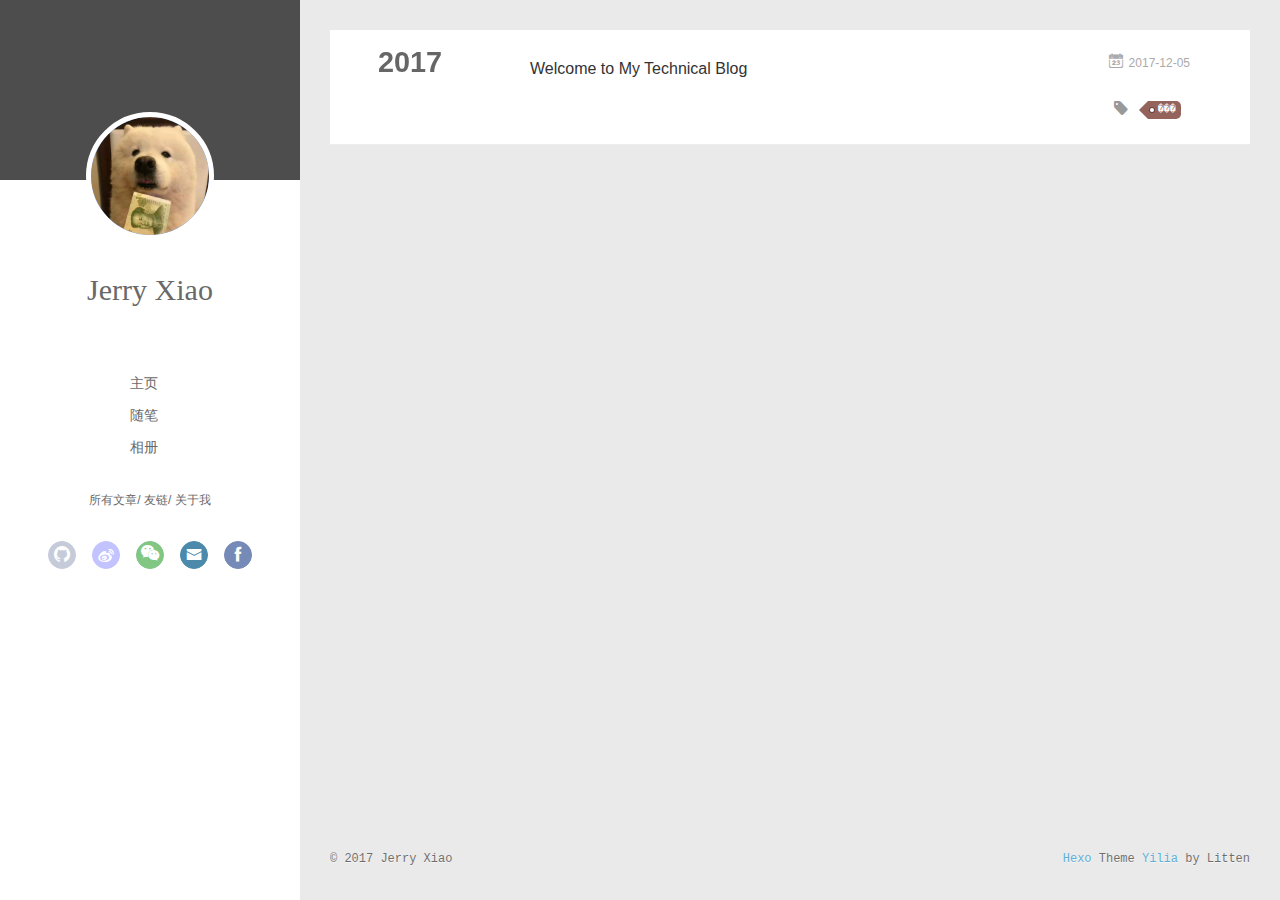
<file: tags/���/index.html>
<!DOCTYPE html>
<html>
<head>
  <meta charset="utf-8">
  
  <meta name="renderer" content="webkit">
  <meta http-equiv="X-UA-Compatible" content="IE=edge" >
  <link rel="dns-prefetch" href="http://yoursite.com">
  <title>Tag: ��� | TBD.</title>
  <meta name="viewport" content="width=device-width, initial-scale=1, maximum-scale=1">
  <meta name="description" content="Emm...I am the description part.">
<meta property="og:type" content="website">
<meta property="og:title" content="TBD.">
<meta property="og:url" content="http://yoursite.com/tags/���/index.html">
<meta property="og:site_name" content="TBD.">
<meta property="og:description" content="Emm...I am the description part.">
<meta name="twitter:card" content="summary">
<meta name="twitter:title" content="TBD.">
<meta name="twitter:description" content="Emm...I am the description part.">
  
    <link rel="alternative" href="/atom.xml" title="TBD." type="application/atom+xml">
  
  
    <link rel="icon" href="/favicon.png">
  
  <link rel="stylesheet" type="text/css" href="/./main.0cf68a.css">
  <style type="text/css">
  
    #container.show {
      background: linear-gradient(200deg,#a0cfe4,#e8c37e);
    }
  </style>
  

  

</head>

<body>
  <div id="container" q-class="show:isCtnShow">
    <canvas id="anm-canvas" class="anm-canvas"></canvas>
    <div class="left-col" q-class="show:isShow">
      
<div class="overlay" style="background: #4d4d4d"></div>
<div class="intrude-less">
	<header id="header" class="inner">
		<a href="/" class="profilepic">
			<img src="/img/avatar.jpg" class="js-avatar">
		</a>
		<hgroup>
		  <h1 class="header-author"><a href="/">Jerry Xiao</a></h1>
		</hgroup>
		

		<nav class="header-menu">
			<ul>
			
				<li><a href="/">主页</a></li>
	        
				<li><a href="/tags/随笔/">随笔</a></li>
	        
				<li><a href="/">相册</a></li>
	        
			</ul>
		</nav>
		<nav class="header-smart-menu">
    		
    			
    			<a q-on="click: openSlider(e, 'innerArchive')" href="javascript:void(0)">所有文章</a>
    			
            
    			
    			<a q-on="click: openSlider(e, 'friends')" href="javascript:void(0)">友链</a>
    			
            
    			
    			<a q-on="click: openSlider(e, 'aboutme')" href="javascript:void(0)">关于我</a>
    			
            
		</nav>
		<nav class="header-nav">
			<div class="social">
				
					<a class="github" target="_blank" href="#" title="github"><i class="icon-github"></i></a>
		        
					<a class="weibo" target="_blank" href="#" title="weibo"><i class="icon-weibo"></i></a>
		        
					<a class="weixin" target="_blank" href="#" title="weixin"><i class="icon-weixin"></i></a>
		        
					<a class="mail" target="_blank" href="#" title="mail"><i class="icon-mail"></i></a>
		        
					<a class="facebook" target="_blank" href="#" title="facebook"><i class="icon-facebook"></i></a>
		        
			</div>
		</nav>
	</header>		
</div>

    </div>
    <div class="mid-col" q-class="show:isShow,hide:isShow|isFalse">
      
<nav id="mobile-nav">
  	<div class="overlay js-overlay" style="background: #4d4d4d"></div>
	<div class="btnctn js-mobile-btnctn">
  		<div class="slider-trigger list" q-on="click: openSlider(e)"><i class="icon icon-sort"></i></div>
	</div>
	<div class="intrude-less">
		<header id="header" class="inner">
			<div class="profilepic">
				<img src="/img/avatar.jpg" class="js-avatar">
			</div>
			<hgroup>
			  <h1 class="header-author js-header-author">Jerry Xiao</h1>
			</hgroup>
			
			
			
				
			
				
			
				
			
			
			
			<nav class="header-nav">
				<div class="social">
					
						<a class="github" target="_blank" href="#" title="github"><i class="icon-github"></i></a>
			        
						<a class="weibo" target="_blank" href="#" title="weibo"><i class="icon-weibo"></i></a>
			        
						<a class="weixin" target="_blank" href="#" title="weixin"><i class="icon-weixin"></i></a>
			        
						<a class="mail" target="_blank" href="#" title="mail"><i class="icon-mail"></i></a>
			        
						<a class="facebook" target="_blank" href="#" title="facebook"><i class="icon-facebook"></i></a>
			        
				</div>
			</nav>

			<nav class="header-menu js-header-menu">
				<ul style="width: 70%">
				
				
					<li style="width: 33.333333333333336%"><a href="/">主页</a></li>
		        
					<li style="width: 33.333333333333336%"><a href="/tags/随笔/">随笔</a></li>
		        
					<li style="width: 33.333333333333336%"><a href="/">相册</a></li>
		        
				</ul>
			</nav>
		</header>				
	</div>
	<div class="mobile-mask" style="display:none" q-show="isShow"></div>
</nav>

      <div id="wrapper" class="body-wrap">
        <div class="menu-l">
          <div class="canvas-wrap">
            <canvas data-colors="#eaeaea" data-sectionHeight="100" data-contentId="js-content" id="myCanvas1" class="anm-canvas"></canvas>
          </div>
          <div id="js-content" class="content-ll">
            
  
  
    
    
      
      
      <section class="archives-wrap">
        <div class="archive-year-wrap">
          <a href="/archives/2017" class="archive-year">2017</a>
        </div>
        <div class="archives">
    
    <article class="archive-article archive-type-post">
  <div class="archive-article-inner">
    <header class="archive-article-header">
      	<div class="article-meta">
	      	<a href="/2017/12/05/welcome/" class="archive-article-date">
  	<time datetime="2017-12-04T16:47:11.000Z" itemprop="datePublished"><i class="icon-calendar icon"></i>2017-12-05</time>
</a>
        </div>
    	 
  
    <h1 itemprop="name">
      <a class="archive-article-title" href="/2017/12/05/welcome/">Welcome to My Technical Blog</a>
    </h1>
  

        <div class="article-info info-on-right">
          
	<div class="article-tag tagcloud">
		<i class="icon-price-tags icon"></i>
		<ul class="article-tag-list">
			 
        		<li class="article-tag-list-item">
        			<a href="javascript:void(0)" class="js-tag article-tag-list-link color4">���</a>
        		</li>
      		
		</ul>
	</div>

          

        </div>
        <div class="clearfix"></div>
    </header>
  </div>
</article>
  
  
    </div></section>
  

    


          </div>
        </div>
      </div>
      <footer id="footer">
  <div class="outer">
    <div id="footer-info">
    	<div class="footer-left">
    		&copy; 2017 Jerry Xiao
    	</div>
      	<div class="footer-right">
      		<a href="http://hexo.io/" target="_blank">Hexo</a>  Theme <a href="https://github.com/litten/hexo-theme-yilia" target="_blank">Yilia</a> by Litten
      	</div>
    </div>
  </div>
</footer>
    </div>
    <script>
	var yiliaConfig = {
		mathjax: false,
		isHome: false,
		isPost: false,
		isArchive: false,
		isTag: true,
		isCategory: false,
		open_in_new: false,
		toc_hide_index: true,
		root: "/",
		innerArchive: true,
		showTags: false
	}
</script>

<script>!function(t){function n(e){if(r[e])return r[e].exports;var i=r[e]={exports:{},id:e,loaded:!1};return t[e].call(i.exports,i,i.exports,n),i.loaded=!0,i.exports}var r={};n.m=t,n.c=r,n.p="./",n(0)}([function(t,n,r){r(195),t.exports=r(191)},function(t,n,r){var e=r(3),i=r(52),o=r(27),u=r(28),c=r(53),f="prototype",a=function(t,n,r){var s,l,h,v,p=t&a.F,d=t&a.G,y=t&a.S,g=t&a.P,b=t&a.B,m=d?e:y?e[n]||(e[n]={}):(e[n]||{})[f],x=d?i:i[n]||(i[n]={}),w=x[f]||(x[f]={});d&&(r=n);for(s in r)l=!p&&m&&void 0!==m[s],h=(l?m:r)[s],v=b&&l?c(h,e):g&&"function"==typeof h?c(Function.call,h):h,m&&u(m,s,h,t&a.U),x[s]!=h&&o(x,s,v),g&&w[s]!=h&&(w[s]=h)};e.core=i,a.F=1,a.G=2,a.S=4,a.P=8,a.B=16,a.W=32,a.U=64,a.R=128,t.exports=a},function(t,n,r){var e=r(6);t.exports=function(t){if(!e(t))throw TypeError(t+" is not an object!");return t}},function(t,n){var r=t.exports="undefined"!=typeof window&&window.Math==Math?window:"undefined"!=typeof self&&self.Math==Math?self:Function("return this")();"number"==typeof __g&&(__g=r)},function(t,n){t.exports=function(t){try{return!!t()}catch(t){return!0}}},function(t,n){var r=t.exports="undefined"!=typeof window&&window.Math==Math?window:"undefined"!=typeof self&&self.Math==Math?self:Function("return this")();"number"==typeof __g&&(__g=r)},function(t,n){t.exports=function(t){return"object"==typeof t?null!==t:"function"==typeof t}},function(t,n,r){var e=r(126)("wks"),i=r(76),o=r(3).Symbol,u="function"==typeof o;(t.exports=function(t){return e[t]||(e[t]=u&&o[t]||(u?o:i)("Symbol."+t))}).store=e},function(t,n){var r={}.hasOwnProperty;t.exports=function(t,n){return r.call(t,n)}},function(t,n,r){var e=r(94),i=r(33);t.exports=function(t){return e(i(t))}},function(t,n,r){t.exports=!r(4)(function(){return 7!=Object.defineProperty({},"a",{get:function(){return 7}}).a})},function(t,n,r){var e=r(2),i=r(167),o=r(50),u=Object.defineProperty;n.f=r(10)?Object.defineProperty:function(t,n,r){if(e(t),n=o(n,!0),e(r),i)try{return u(t,n,r)}catch(t){}if("get"in r||"set"in r)throw TypeError("Accessors not supported!");return"value"in r&&(t[n]=r.value),t}},function(t,n,r){t.exports=!r(18)(function(){return 7!=Object.defineProperty({},"a",{get:function(){return 7}}).a})},function(t,n,r){var e=r(14),i=r(22);t.exports=r(12)?function(t,n,r){return e.f(t,n,i(1,r))}:function(t,n,r){return t[n]=r,t}},function(t,n,r){var e=r(20),i=r(58),o=r(42),u=Object.defineProperty;n.f=r(12)?Object.defineProperty:function(t,n,r){if(e(t),n=o(n,!0),e(r),i)try{return u(t,n,r)}catch(t){}if("get"in r||"set"in r)throw TypeError("Accessors not supported!");return"value"in r&&(t[n]=r.value),t}},function(t,n,r){var e=r(40)("wks"),i=r(23),o=r(5).Symbol,u="function"==typeof o;(t.exports=function(t){return e[t]||(e[t]=u&&o[t]||(u?o:i)("Symbol."+t))}).store=e},function(t,n,r){var e=r(67),i=Math.min;t.exports=function(t){return t>0?i(e(t),9007199254740991):0}},function(t,n,r){var e=r(46);t.exports=function(t){return Object(e(t))}},function(t,n){t.exports=function(t){try{return!!t()}catch(t){return!0}}},function(t,n,r){var e=r(63),i=r(34);t.exports=Object.keys||function(t){return e(t,i)}},function(t,n,r){var e=r(21);t.exports=function(t){if(!e(t))throw TypeError(t+" is not an object!");return t}},function(t,n){t.exports=function(t){return"object"==typeof t?null!==t:"function"==typeof t}},function(t,n){t.exports=function(t,n){return{enumerable:!(1&t),configurable:!(2&t),writable:!(4&t),value:n}}},function(t,n){var r=0,e=Math.random();t.exports=function(t){return"Symbol(".concat(void 0===t?"":t,")_",(++r+e).toString(36))}},function(t,n){var r={}.hasOwnProperty;t.exports=function(t,n){return r.call(t,n)}},function(t,n){var r=t.exports={version:"2.4.0"};"number"==typeof __e&&(__e=r)},function(t,n){t.exports=function(t){if("function"!=typeof t)throw TypeError(t+" is not a function!");return t}},function(t,n,r){var e=r(11),i=r(66);t.exports=r(10)?function(t,n,r){return e.f(t,n,i(1,r))}:function(t,n,r){return t[n]=r,t}},function(t,n,r){var e=r(3),i=r(27),o=r(24),u=r(76)("src"),c="toString",f=Function[c],a=(""+f).split(c);r(52).inspectSource=function(t){return f.call(t)},(t.exports=function(t,n,r,c){var f="function"==typeof r;f&&(o(r,"name")||i(r,"name",n)),t[n]!==r&&(f&&(o(r,u)||i(r,u,t[n]?""+t[n]:a.join(String(n)))),t===e?t[n]=r:c?t[n]?t[n]=r:i(t,n,r):(delete t[n],i(t,n,r)))})(Function.prototype,c,function(){return"function"==typeof this&&this[u]||f.call(this)})},function(t,n,r){var e=r(1),i=r(4),o=r(46),u=function(t,n,r,e){var i=String(o(t)),u="<"+n;return""!==r&&(u+=" "+r+'="'+String(e).replace(/"/g,"&quot;")+'"'),u+">"+i+"</"+n+">"};t.exports=function(t,n){var r={};r[t]=n(u),e(e.P+e.F*i(function(){var n=""[t]('"');return n!==n.toLowerCase()||n.split('"').length>3}),"String",r)}},function(t,n,r){var e=r(115),i=r(46);t.exports=function(t){return e(i(t))}},function(t,n,r){var e=r(116),i=r(66),o=r(30),u=r(50),c=r(24),f=r(167),a=Object.getOwnPropertyDescriptor;n.f=r(10)?a:function(t,n){if(t=o(t),n=u(n,!0),f)try{return a(t,n)}catch(t){}if(c(t,n))return i(!e.f.call(t,n),t[n])}},function(t,n,r){var e=r(24),i=r(17),o=r(145)("IE_PROTO"),u=Object.prototype;t.exports=Object.getPrototypeOf||function(t){return t=i(t),e(t,o)?t[o]:"function"==typeof t.constructor&&t instanceof t.constructor?t.constructor.prototype:t instanceof Object?u:null}},function(t,n){t.exports=function(t){if(void 0==t)throw TypeError("Can't call method on  "+t);return t}},function(t,n){t.exports="constructor,hasOwnProperty,isPrototypeOf,propertyIsEnumerable,toLocaleString,toString,valueOf".split(",")},function(t,n){t.exports={}},function(t,n){t.exports=!0},function(t,n){n.f={}.propertyIsEnumerable},function(t,n,r){var e=r(14).f,i=r(8),o=r(15)("toStringTag");t.exports=function(t,n,r){t&&!i(t=r?t:t.prototype,o)&&e(t,o,{configurable:!0,value:n})}},function(t,n,r){var e=r(40)("keys"),i=r(23);t.exports=function(t){return e[t]||(e[t]=i(t))}},function(t,n,r){var e=r(5),i="__core-js_shared__",o=e[i]||(e[i]={});t.exports=function(t){return o[t]||(o[t]={})}},function(t,n){var r=Math.ceil,e=Math.floor;t.exports=function(t){return isNaN(t=+t)?0:(t>0?e:r)(t)}},function(t,n,r){var e=r(21);t.exports=function(t,n){if(!e(t))return t;var r,i;if(n&&"function"==typeof(r=t.toString)&&!e(i=r.call(t)))return i;if("function"==typeof(r=t.valueOf)&&!e(i=r.call(t)))return i;if(!n&&"function"==typeof(r=t.toString)&&!e(i=r.call(t)))return i;throw TypeError("Can't convert object to primitive value")}},function(t,n,r){var e=r(5),i=r(25),o=r(36),u=r(44),c=r(14).f;t.exports=function(t){var n=i.Symbol||(i.Symbol=o?{}:e.Symbol||{});"_"==t.charAt(0)||t in n||c(n,t,{value:u.f(t)})}},function(t,n,r){n.f=r(15)},function(t,n){var r={}.toString;t.exports=function(t){return r.call(t).slice(8,-1)}},function(t,n){t.exports=function(t){if(void 0==t)throw TypeError("Can't call method on  "+t);return t}},function(t,n,r){var e=r(4);t.exports=function(t,n){return!!t&&e(function(){n?t.call(null,function(){},1):t.call(null)})}},function(t,n,r){var e=r(53),i=r(115),o=r(17),u=r(16),c=r(203);t.exports=function(t,n){var r=1==t,f=2==t,a=3==t,s=4==t,l=6==t,h=5==t||l,v=n||c;return function(n,c,p){for(var d,y,g=o(n),b=i(g),m=e(c,p,3),x=u(b.length),w=0,S=r?v(n,x):f?v(n,0):void 0;x>w;w++)if((h||w in b)&&(d=b[w],y=m(d,w,g),t))if(r)S[w]=y;else if(y)switch(t){case 3:return!0;case 5:return d;case 6:return w;case 2:S.push(d)}else if(s)return!1;return l?-1:a||s?s:S}}},function(t,n,r){var e=r(1),i=r(52),o=r(4);t.exports=function(t,n){var r=(i.Object||{})[t]||Object[t],u={};u[t]=n(r),e(e.S+e.F*o(function(){r(1)}),"Object",u)}},function(t,n,r){var e=r(6);t.exports=function(t,n){if(!e(t))return t;var r,i;if(n&&"function"==typeof(r=t.toString)&&!e(i=r.call(t)))return i;if("function"==typeof(r=t.valueOf)&&!e(i=r.call(t)))return i;if(!n&&"function"==typeof(r=t.toString)&&!e(i=r.call(t)))return i;throw TypeError("Can't convert object to primitive value")}},function(t,n,r){var e=r(5),i=r(25),o=r(91),u=r(13),c="prototype",f=function(t,n,r){var a,s,l,h=t&f.F,v=t&f.G,p=t&f.S,d=t&f.P,y=t&f.B,g=t&f.W,b=v?i:i[n]||(i[n]={}),m=b[c],x=v?e:p?e[n]:(e[n]||{})[c];v&&(r=n);for(a in r)(s=!h&&x&&void 0!==x[a])&&a in b||(l=s?x[a]:r[a],b[a]=v&&"function"!=typeof x[a]?r[a]:y&&s?o(l,e):g&&x[a]==l?function(t){var n=function(n,r,e){if(this instanceof t){switch(arguments.length){case 0:return new t;case 1:return new t(n);case 2:return new t(n,r)}return new t(n,r,e)}return t.apply(this,arguments)};return n[c]=t[c],n}(l):d&&"function"==typeof l?o(Function.call,l):l,d&&((b.virtual||(b.virtual={}))[a]=l,t&f.R&&m&&!m[a]&&u(m,a,l)))};f.F=1,f.G=2,f.S=4,f.P=8,f.B=16,f.W=32,f.U=64,f.R=128,t.exports=f},function(t,n){var r=t.exports={version:"2.4.0"};"number"==typeof __e&&(__e=r)},function(t,n,r){var e=r(26);t.exports=function(t,n,r){if(e(t),void 0===n)return t;switch(r){case 1:return function(r){return t.call(n,r)};case 2:return function(r,e){return t.call(n,r,e)};case 3:return function(r,e,i){return t.call(n,r,e,i)}}return function(){return t.apply(n,arguments)}}},function(t,n,r){var e=r(183),i=r(1),o=r(126)("metadata"),u=o.store||(o.store=new(r(186))),c=function(t,n,r){var i=u.get(t);if(!i){if(!r)return;u.set(t,i=new e)}var o=i.get(n);if(!o){if(!r)return;i.set(n,o=new e)}return o},f=function(t,n,r){var e=c(n,r,!1);return void 0!==e&&e.has(t)},a=function(t,n,r){var e=c(n,r,!1);return void 0===e?void 0:e.get(t)},s=function(t,n,r,e){c(r,e,!0).set(t,n)},l=function(t,n){var r=c(t,n,!1),e=[];return r&&r.forEach(function(t,n){e.push(n)}),e},h=function(t){return void 0===t||"symbol"==typeof t?t:String(t)},v=function(t){i(i.S,"Reflect",t)};t.exports={store:u,map:c,has:f,get:a,set:s,keys:l,key:h,exp:v}},function(t,n,r){"use strict";if(r(10)){var e=r(69),i=r(3),o=r(4),u=r(1),c=r(127),f=r(152),a=r(53),s=r(68),l=r(66),h=r(27),v=r(73),p=r(67),d=r(16),y=r(75),g=r(50),b=r(24),m=r(180),x=r(114),w=r(6),S=r(17),_=r(137),O=r(70),E=r(32),P=r(71).f,j=r(154),F=r(76),M=r(7),A=r(48),N=r(117),T=r(146),I=r(155),k=r(80),L=r(123),R=r(74),C=r(130),D=r(160),U=r(11),W=r(31),G=U.f,B=W.f,V=i.RangeError,z=i.TypeError,q=i.Uint8Array,K="ArrayBuffer",J="Shared"+K,Y="BYTES_PER_ELEMENT",H="prototype",$=Array[H],X=f.ArrayBuffer,Q=f.DataView,Z=A(0),tt=A(2),nt=A(3),rt=A(4),et=A(5),it=A(6),ot=N(!0),ut=N(!1),ct=I.values,ft=I.keys,at=I.entries,st=$.lastIndexOf,lt=$.reduce,ht=$.reduceRight,vt=$.join,pt=$.sort,dt=$.slice,yt=$.toString,gt=$.toLocaleString,bt=M("iterator"),mt=M("toStringTag"),xt=F("typed_constructor"),wt=F("def_constructor"),St=c.CONSTR,_t=c.TYPED,Ot=c.VIEW,Et="Wrong length!",Pt=A(1,function(t,n){return Tt(T(t,t[wt]),n)}),jt=o(function(){return 1===new q(new Uint16Array([1]).buffer)[0]}),Ft=!!q&&!!q[H].set&&o(function(){new q(1).set({})}),Mt=function(t,n){if(void 0===t)throw z(Et);var r=+t,e=d(t);if(n&&!m(r,e))throw V(Et);return e},At=function(t,n){var r=p(t);if(r<0||r%n)throw V("Wrong offset!");return r},Nt=function(t){if(w(t)&&_t in t)return t;throw z(t+" is not a typed array!")},Tt=function(t,n){if(!(w(t)&&xt in t))throw z("It is not a typed array constructor!");return new t(n)},It=function(t,n){return kt(T(t,t[wt]),n)},kt=function(t,n){for(var r=0,e=n.length,i=Tt(t,e);e>r;)i[r]=n[r++];return i},Lt=function(t,n,r){G(t,n,{get:function(){return this._d[r]}})},Rt=function(t){var n,r,e,i,o,u,c=S(t),f=arguments.length,s=f>1?arguments[1]:void 0,l=void 0!==s,h=j(c);if(void 0!=h&&!_(h)){for(u=h.call(c),e=[],n=0;!(o=u.next()).done;n++)e.push(o.value);c=e}for(l&&f>2&&(s=a(s,arguments[2],2)),n=0,r=d(c.length),i=Tt(this,r);r>n;n++)i[n]=l?s(c[n],n):c[n];return i},Ct=function(){for(var t=0,n=arguments.length,r=Tt(this,n);n>t;)r[t]=arguments[t++];return r},Dt=!!q&&o(function(){gt.call(new q(1))}),Ut=function(){return gt.apply(Dt?dt.call(Nt(this)):Nt(this),arguments)},Wt={copyWithin:function(t,n){return D.call(Nt(this),t,n,arguments.length>2?arguments[2]:void 0)},every:function(t){return rt(Nt(this),t,arguments.length>1?arguments[1]:void 0)},fill:function(t){return C.apply(Nt(this),arguments)},filter:function(t){return It(this,tt(Nt(this),t,arguments.length>1?arguments[1]:void 0))},find:function(t){return et(Nt(this),t,arguments.length>1?arguments[1]:void 0)},findIndex:function(t){return it(Nt(this),t,arguments.length>1?arguments[1]:void 0)},forEach:function(t){Z(Nt(this),t,arguments.length>1?arguments[1]:void 0)},indexOf:function(t){return ut(Nt(this),t,arguments.length>1?arguments[1]:void 0)},includes:function(t){return ot(Nt(this),t,arguments.length>1?arguments[1]:void 0)},join:function(t){return vt.apply(Nt(this),arguments)},lastIndexOf:function(t){return st.apply(Nt(this),arguments)},map:function(t){return Pt(Nt(this),t,arguments.length>1?arguments[1]:void 0)},reduce:function(t){return lt.apply(Nt(this),arguments)},reduceRight:function(t){return ht.apply(Nt(this),arguments)},reverse:function(){for(var t,n=this,r=Nt(n).length,e=Math.floor(r/2),i=0;i<e;)t=n[i],n[i++]=n[--r],n[r]=t;return n},some:function(t){return nt(Nt(this),t,arguments.length>1?arguments[1]:void 0)},sort:function(t){return pt.call(Nt(this),t)},subarray:function(t,n){var r=Nt(this),e=r.length,i=y(t,e);return new(T(r,r[wt]))(r.buffer,r.byteOffset+i*r.BYTES_PER_ELEMENT,d((void 0===n?e:y(n,e))-i))}},Gt=function(t,n){return It(this,dt.call(Nt(this),t,n))},Bt=function(t){Nt(this);var n=At(arguments[1],1),r=this.length,e=S(t),i=d(e.length),o=0;if(i+n>r)throw V(Et);for(;o<i;)this[n+o]=e[o++]},Vt={entries:function(){return at.call(Nt(this))},keys:function(){return ft.call(Nt(this))},values:function(){return ct.call(Nt(this))}},zt=function(t,n){return w(t)&&t[_t]&&"symbol"!=typeof n&&n in t&&String(+n)==String(n)},qt=function(t,n){return zt(t,n=g(n,!0))?l(2,t[n]):B(t,n)},Kt=function(t,n,r){return!(zt(t,n=g(n,!0))&&w(r)&&b(r,"value"))||b(r,"get")||b(r,"set")||r.configurable||b(r,"writable")&&!r.writable||b(r,"enumerable")&&!r.enumerable?G(t,n,r):(t[n]=r.value,t)};St||(W.f=qt,U.f=Kt),u(u.S+u.F*!St,"Object",{getOwnPropertyDescriptor:qt,defineProperty:Kt}),o(function(){yt.call({})})&&(yt=gt=function(){return vt.call(this)});var Jt=v({},Wt);v(Jt,Vt),h(Jt,bt,Vt.values),v(Jt,{slice:Gt,set:Bt,constructor:function(){},toString:yt,toLocaleString:Ut}),Lt(Jt,"buffer","b"),Lt(Jt,"byteOffset","o"),Lt(Jt,"byteLength","l"),Lt(Jt,"length","e"),G(Jt,mt,{get:function(){return this[_t]}}),t.exports=function(t,n,r,f){f=!!f;var a=t+(f?"Clamped":"")+"Array",l="Uint8Array"!=a,v="get"+t,p="set"+t,y=i[a],g=y||{},b=y&&E(y),m=!y||!c.ABV,S={},_=y&&y[H],j=function(t,r){var e=t._d;return e.v[v](r*n+e.o,jt)},F=function(t,r,e){var i=t._d;f&&(e=(e=Math.round(e))<0?0:e>255?255:255&e),i.v[p](r*n+i.o,e,jt)},M=function(t,n){G(t,n,{get:function(){return j(this,n)},set:function(t){return F(this,n,t)},enumerable:!0})};m?(y=r(function(t,r,e,i){s(t,y,a,"_d");var o,u,c,f,l=0,v=0;if(w(r)){if(!(r instanceof X||(f=x(r))==K||f==J))return _t in r?kt(y,r):Rt.call(y,r);o=r,v=At(e,n);var p=r.byteLength;if(void 0===i){if(p%n)throw V(Et);if((u=p-v)<0)throw V(Et)}else if((u=d(i)*n)+v>p)throw V(Et);c=u/n}else c=Mt(r,!0),u=c*n,o=new X(u);for(h(t,"_d",{b:o,o:v,l:u,e:c,v:new Q(o)});l<c;)M(t,l++)}),_=y[H]=O(Jt),h(_,"constructor",y)):L(function(t){new y(null),new y(t)},!0)||(y=r(function(t,r,e,i){s(t,y,a);var o;return w(r)?r instanceof X||(o=x(r))==K||o==J?void 0!==i?new g(r,At(e,n),i):void 0!==e?new g(r,At(e,n)):new g(r):_t in r?kt(y,r):Rt.call(y,r):new g(Mt(r,l))}),Z(b!==Function.prototype?P(g).concat(P(b)):P(g),function(t){t in y||h(y,t,g[t])}),y[H]=_,e||(_.constructor=y));var A=_[bt],N=!!A&&("values"==A.name||void 0==A.name),T=Vt.values;h(y,xt,!0),h(_,_t,a),h(_,Ot,!0),h(_,wt,y),(f?new y(1)[mt]==a:mt in _)||G(_,mt,{get:function(){return a}}),S[a]=y,u(u.G+u.W+u.F*(y!=g),S),u(u.S,a,{BYTES_PER_ELEMENT:n,from:Rt,of:Ct}),Y in _||h(_,Y,n),u(u.P,a,Wt),R(a),u(u.P+u.F*Ft,a,{set:Bt}),u(u.P+u.F*!N,a,Vt),u(u.P+u.F*(_.toString!=yt),a,{toString:yt}),u(u.P+u.F*o(function(){new y(1).slice()}),a,{slice:Gt}),u(u.P+u.F*(o(function(){return[1,2].toLocaleString()!=new y([1,2]).toLocaleString()})||!o(function(){_.toLocaleString.call([1,2])})),a,{toLocaleString:Ut}),k[a]=N?A:T,e||N||h(_,bt,T)}}else t.exports=function(){}},function(t,n){var r={}.toString;t.exports=function(t){return r.call(t).slice(8,-1)}},function(t,n,r){var e=r(21),i=r(5).document,o=e(i)&&e(i.createElement);t.exports=function(t){return o?i.createElement(t):{}}},function(t,n,r){t.exports=!r(12)&&!r(18)(function(){return 7!=Object.defineProperty(r(57)("div"),"a",{get:function(){return 7}}).a})},function(t,n,r){"use strict";var e=r(36),i=r(51),o=r(64),u=r(13),c=r(8),f=r(35),a=r(96),s=r(38),l=r(103),h=r(15)("iterator"),v=!([].keys&&"next"in[].keys()),p="keys",d="values",y=function(){return this};t.exports=function(t,n,r,g,b,m,x){a(r,n,g);var w,S,_,O=function(t){if(!v&&t in F)return F[t];switch(t){case p:case d:return function(){return new r(this,t)}}return function(){return new r(this,t)}},E=n+" Iterator",P=b==d,j=!1,F=t.prototype,M=F[h]||F["@@iterator"]||b&&F[b],A=M||O(b),N=b?P?O("entries"):A:void 0,T="Array"==n?F.entries||M:M;if(T&&(_=l(T.call(new t)))!==Object.prototype&&(s(_,E,!0),e||c(_,h)||u(_,h,y)),P&&M&&M.name!==d&&(j=!0,A=function(){return M.call(this)}),e&&!x||!v&&!j&&F[h]||u(F,h,A),f[n]=A,f[E]=y,b)if(w={values:P?A:O(d),keys:m?A:O(p),entries:N},x)for(S in w)S in F||o(F,S,w[S]);else i(i.P+i.F*(v||j),n,w);return w}},function(t,n,r){var e=r(20),i=r(100),o=r(34),u=r(39)("IE_PROTO"),c=function(){},f="prototype",a=function(){var t,n=r(57)("iframe"),e=o.length;for(n.style.display="none",r(93).appendChild(n),n.src="javascript:",t=n.contentWindow.document,t.open(),t.write("<script>document.F=Object<\/script>"),t.close(),a=t.F;e--;)delete a[f][o[e]];return a()};t.exports=Object.create||function(t,n){var r;return null!==t?(c[f]=e(t),r=new c,c[f]=null,r[u]=t):r=a(),void 0===n?r:i(r,n)}},function(t,n,r){var e=r(63),i=r(34).concat("length","prototype");n.f=Object.getOwnPropertyNames||function(t){return e(t,i)}},function(t,n){n.f=Object.getOwnPropertySymbols},function(t,n,r){var e=r(8),i=r(9),o=r(90)(!1),u=r(39)("IE_PROTO");t.exports=function(t,n){var r,c=i(t),f=0,a=[];for(r in c)r!=u&&e(c,r)&&a.push(r);for(;n.length>f;)e(c,r=n[f++])&&(~o(a,r)||a.push(r));return a}},function(t,n,r){t.exports=r(13)},function(t,n,r){var e=r(76)("meta"),i=r(6),o=r(24),u=r(11).f,c=0,f=Object.isExtensible||function(){return!0},a=!r(4)(function(){return f(Object.preventExtensions({}))}),s=function(t){u(t,e,{value:{i:"O"+ ++c,w:{}}})},l=function(t,n){if(!i(t))return"symbol"==typeof t?t:("string"==typeof t?"S":"P")+t;if(!o(t,e)){if(!f(t))return"F";if(!n)return"E";s(t)}return t[e].i},h=function(t,n){if(!o(t,e)){if(!f(t))return!0;if(!n)return!1;s(t)}return t[e].w},v=function(t){return a&&p.NEED&&f(t)&&!o(t,e)&&s(t),t},p=t.exports={KEY:e,NEED:!1,fastKey:l,getWeak:h,onFreeze:v}},function(t,n){t.exports=function(t,n){return{enumerable:!(1&t),configurable:!(2&t),writable:!(4&t),value:n}}},function(t,n){var r=Math.ceil,e=Math.floor;t.exports=function(t){return isNaN(t=+t)?0:(t>0?e:r)(t)}},function(t,n){t.exports=function(t,n,r,e){if(!(t instanceof n)||void 0!==e&&e in t)throw TypeError(r+": incorrect invocation!");return t}},function(t,n){t.exports=!1},function(t,n,r){var e=r(2),i=r(173),o=r(133),u=r(145)("IE_PROTO"),c=function(){},f="prototype",a=function(){var t,n=r(132)("iframe"),e=o.length;for(n.style.display="none",r(135).appendChild(n),n.src="javascript:",t=n.contentWindow.document,t.open(),t.write("<script>document.F=Object<\/script>"),t.close(),a=t.F;e--;)delete a[f][o[e]];return a()};t.exports=Object.create||function(t,n){var r;return null!==t?(c[f]=e(t),r=new c,c[f]=null,r[u]=t):r=a(),void 0===n?r:i(r,n)}},function(t,n,r){var e=r(175),i=r(133).concat("length","prototype");n.f=Object.getOwnPropertyNames||function(t){return e(t,i)}},function(t,n,r){var e=r(175),i=r(133);t.exports=Object.keys||function(t){return e(t,i)}},function(t,n,r){var e=r(28);t.exports=function(t,n,r){for(var i in n)e(t,i,n[i],r);return t}},function(t,n,r){"use strict";var e=r(3),i=r(11),o=r(10),u=r(7)("species");t.exports=function(t){var n=e[t];o&&n&&!n[u]&&i.f(n,u,{configurable:!0,get:function(){return this}})}},function(t,n,r){var e=r(67),i=Math.max,o=Math.min;t.exports=function(t,n){return t=e(t),t<0?i(t+n,0):o(t,n)}},function(t,n){var r=0,e=Math.random();t.exports=function(t){return"Symbol(".concat(void 0===t?"":t,")_",(++r+e).toString(36))}},function(t,n,r){var e=r(33);t.exports=function(t){return Object(e(t))}},function(t,n,r){var e=r(7)("unscopables"),i=Array.prototype;void 0==i[e]&&r(27)(i,e,{}),t.exports=function(t){i[e][t]=!0}},function(t,n,r){var e=r(53),i=r(169),o=r(137),u=r(2),c=r(16),f=r(154),a={},s={},n=t.exports=function(t,n,r,l,h){var v,p,d,y,g=h?function(){return t}:f(t),b=e(r,l,n?2:1),m=0;if("function"!=typeof g)throw TypeError(t+" is not iterable!");if(o(g)){for(v=c(t.length);v>m;m++)if((y=n?b(u(p=t[m])[0],p[1]):b(t[m]))===a||y===s)return y}else for(d=g.call(t);!(p=d.next()).done;)if((y=i(d,b,p.value,n))===a||y===s)return y};n.BREAK=a,n.RETURN=s},function(t,n){t.exports={}},function(t,n,r){var e=r(11).f,i=r(24),o=r(7)("toStringTag");t.exports=function(t,n,r){t&&!i(t=r?t:t.prototype,o)&&e(t,o,{configurable:!0,value:n})}},function(t,n,r){var e=r(1),i=r(46),o=r(4),u=r(150),c="["+u+"]",f="​",a=RegExp("^"+c+c+"*"),s=RegExp(c+c+"*$"),l=function(t,n,r){var i={},c=o(function(){return!!u[t]()||f[t]()!=f}),a=i[t]=c?n(h):u[t];r&&(i[r]=a),e(e.P+e.F*c,"String",i)},h=l.trim=function(t,n){return t=String(i(t)),1&n&&(t=t.replace(a,"")),2&n&&(t=t.replace(s,"")),t};t.exports=l},function(t,n,r){t.exports={default:r(86),__esModule:!0}},function(t,n,r){t.exports={default:r(87),__esModule:!0}},function(t,n,r){"use strict";function e(t){return t&&t.__esModule?t:{default:t}}n.__esModule=!0;var i=r(84),o=e(i),u=r(83),c=e(u),f="function"==typeof c.default&&"symbol"==typeof o.default?function(t){return typeof t}:function(t){return t&&"function"==typeof c.default&&t.constructor===c.default&&t!==c.default.prototype?"symbol":typeof t};n.default="function"==typeof c.default&&"symbol"===f(o.default)?function(t){return void 0===t?"undefined":f(t)}:function(t){return t&&"function"==typeof c.default&&t.constructor===c.default&&t!==c.default.prototype?"symbol":void 0===t?"undefined":f(t)}},function(t,n,r){r(110),r(108),r(111),r(112),t.exports=r(25).Symbol},function(t,n,r){r(109),r(113),t.exports=r(44).f("iterator")},function(t,n){t.exports=function(t){if("function"!=typeof t)throw TypeError(t+" is not a function!");return t}},function(t,n){t.exports=function(){}},function(t,n,r){var e=r(9),i=r(106),o=r(105);t.exports=function(t){return function(n,r,u){var c,f=e(n),a=i(f.length),s=o(u,a);if(t&&r!=r){for(;a>s;)if((c=f[s++])!=c)return!0}else for(;a>s;s++)if((t||s in f)&&f[s]===r)return t||s||0;return!t&&-1}}},function(t,n,r){var e=r(88);t.exports=function(t,n,r){if(e(t),void 0===n)return t;switch(r){case 1:return function(r){return t.call(n,r)};case 2:return function(r,e){return t.call(n,r,e)};case 3:return function(r,e,i){return t.call(n,r,e,i)}}return function(){return t.apply(n,arguments)}}},function(t,n,r){var e=r(19),i=r(62),o=r(37);t.exports=function(t){var n=e(t),r=i.f;if(r)for(var u,c=r(t),f=o.f,a=0;c.length>a;)f.call(t,u=c[a++])&&n.push(u);return n}},function(t,n,r){t.exports=r(5).document&&document.documentElement},function(t,n,r){var e=r(56);t.exports=Object("z").propertyIsEnumerable(0)?Object:function(t){return"String"==e(t)?t.split(""):Object(t)}},function(t,n,r){var e=r(56);t.exports=Array.isArray||function(t){return"Array"==e(t)}},function(t,n,r){"use strict";var e=r(60),i=r(22),o=r(38),u={};r(13)(u,r(15)("iterator"),function(){return this}),t.exports=function(t,n,r){t.prototype=e(u,{next:i(1,r)}),o(t,n+" Iterator")}},function(t,n){t.exports=function(t,n){return{value:n,done:!!t}}},function(t,n,r){var e=r(19),i=r(9);t.exports=function(t,n){for(var r,o=i(t),u=e(o),c=u.length,f=0;c>f;)if(o[r=u[f++]]===n)return r}},function(t,n,r){var e=r(23)("meta"),i=r(21),o=r(8),u=r(14).f,c=0,f=Object.isExtensible||function(){return!0},a=!r(18)(function(){return f(Object.preventExtensions({}))}),s=function(t){u(t,e,{value:{i:"O"+ ++c,w:{}}})},l=function(t,n){if(!i(t))return"symbol"==typeof t?t:("string"==typeof t?"S":"P")+t;if(!o(t,e)){if(!f(t))return"F";if(!n)return"E";s(t)}return t[e].i},h=function(t,n){if(!o(t,e)){if(!f(t))return!0;if(!n)return!1;s(t)}return t[e].w},v=function(t){return a&&p.NEED&&f(t)&&!o(t,e)&&s(t),t},p=t.exports={KEY:e,NEED:!1,fastKey:l,getWeak:h,onFreeze:v}},function(t,n,r){var e=r(14),i=r(20),o=r(19);t.exports=r(12)?Object.defineProperties:function(t,n){i(t);for(var r,u=o(n),c=u.length,f=0;c>f;)e.f(t,r=u[f++],n[r]);return t}},function(t,n,r){var e=r(37),i=r(22),o=r(9),u=r(42),c=r(8),f=r(58),a=Object.getOwnPropertyDescriptor;n.f=r(12)?a:function(t,n){if(t=o(t),n=u(n,!0),f)try{return a(t,n)}catch(t){}if(c(t,n))return i(!e.f.call(t,n),t[n])}},function(t,n,r){var e=r(9),i=r(61).f,o={}.toString,u="object"==typeof window&&window&&Object.getOwnPropertyNames?Object.getOwnPropertyNames(window):[],c=function(t){try{return i(t)}catch(t){return u.slice()}};t.exports.f=function(t){return u&&"[object Window]"==o.call(t)?c(t):i(e(t))}},function(t,n,r){var e=r(8),i=r(77),o=r(39)("IE_PROTO"),u=Object.prototype;t.exports=Object.getPrototypeOf||function(t){return t=i(t),e(t,o)?t[o]:"function"==typeof t.constructor&&t instanceof t.constructor?t.constructor.prototype:t instanceof Object?u:null}},function(t,n,r){var e=r(41),i=r(33);t.exports=function(t){return function(n,r){var o,u,c=String(i(n)),f=e(r),a=c.length;return f<0||f>=a?t?"":void 0:(o=c.charCodeAt(f),o<55296||o>56319||f+1===a||(u=c.charCodeAt(f+1))<56320||u>57343?t?c.charAt(f):o:t?c.slice(f,f+2):u-56320+(o-55296<<10)+65536)}}},function(t,n,r){var e=r(41),i=Math.max,o=Math.min;t.exports=function(t,n){return t=e(t),t<0?i(t+n,0):o(t,n)}},function(t,n,r){var e=r(41),i=Math.min;t.exports=function(t){return t>0?i(e(t),9007199254740991):0}},function(t,n,r){"use strict";var e=r(89),i=r(97),o=r(35),u=r(9);t.exports=r(59)(Array,"Array",function(t,n){this._t=u(t),this._i=0,this._k=n},function(){var t=this._t,n=this._k,r=this._i++;return!t||r>=t.length?(this._t=void 0,i(1)):"keys"==n?i(0,r):"values"==n?i(0,t[r]):i(0,[r,t[r]])},"values"),o.Arguments=o.Array,e("keys"),e("values"),e("entries")},function(t,n){},function(t,n,r){"use strict";var e=r(104)(!0);r(59)(String,"String",function(t){this._t=String(t),this._i=0},function(){var t,n=this._t,r=this._i;return r>=n.length?{value:void 0,done:!0}:(t=e(n,r),this._i+=t.length,{value:t,done:!1})})},function(t,n,r){"use strict";var e=r(5),i=r(8),o=r(12),u=r(51),c=r(64),f=r(99).KEY,a=r(18),s=r(40),l=r(38),h=r(23),v=r(15),p=r(44),d=r(43),y=r(98),g=r(92),b=r(95),m=r(20),x=r(9),w=r(42),S=r(22),_=r(60),O=r(102),E=r(101),P=r(14),j=r(19),F=E.f,M=P.f,A=O.f,N=e.Symbol,T=e.JSON,I=T&&T.stringify,k="prototype",L=v("_hidden"),R=v("toPrimitive"),C={}.propertyIsEnumerable,D=s("symbol-registry"),U=s("symbols"),W=s("op-symbols"),G=Object[k],B="function"==typeof N,V=e.QObject,z=!V||!V[k]||!V[k].findChild,q=o&&a(function(){return 7!=_(M({},"a",{get:function(){return M(this,"a",{value:7}).a}})).a})?function(t,n,r){var e=F(G,n);e&&delete G[n],M(t,n,r),e&&t!==G&&M(G,n,e)}:M,K=function(t){var n=U[t]=_(N[k]);return n._k=t,n},J=B&&"symbol"==typeof N.iterator?function(t){return"symbol"==typeof t}:function(t){return t instanceof N},Y=function(t,n,r){return t===G&&Y(W,n,r),m(t),n=w(n,!0),m(r),i(U,n)?(r.enumerable?(i(t,L)&&t[L][n]&&(t[L][n]=!1),r=_(r,{enumerable:S(0,!1)})):(i(t,L)||M(t,L,S(1,{})),t[L][n]=!0),q(t,n,r)):M(t,n,r)},H=function(t,n){m(t);for(var r,e=g(n=x(n)),i=0,o=e.length;o>i;)Y(t,r=e[i++],n[r]);return t},$=function(t,n){return void 0===n?_(t):H(_(t),n)},X=function(t){var n=C.call(this,t=w(t,!0));return!(this===G&&i(U,t)&&!i(W,t))&&(!(n||!i(this,t)||!i(U,t)||i(this,L)&&this[L][t])||n)},Q=function(t,n){if(t=x(t),n=w(n,!0),t!==G||!i(U,n)||i(W,n)){var r=F(t,n);return!r||!i(U,n)||i(t,L)&&t[L][n]||(r.enumerable=!0),r}},Z=function(t){for(var n,r=A(x(t)),e=[],o=0;r.length>o;)i(U,n=r[o++])||n==L||n==f||e.push(n);return e},tt=function(t){for(var n,r=t===G,e=A(r?W:x(t)),o=[],u=0;e.length>u;)!i(U,n=e[u++])||r&&!i(G,n)||o.push(U[n]);return o};B||(N=function(){if(this instanceof N)throw TypeError("Symbol is not a constructor!");var t=h(arguments.length>0?arguments[0]:void 0),n=function(r){this===G&&n.call(W,r),i(this,L)&&i(this[L],t)&&(this[L][t]=!1),q(this,t,S(1,r))};return o&&z&&q(G,t,{configurable:!0,set:n}),K(t)},c(N[k],"toString",function(){return this._k}),E.f=Q,P.f=Y,r(61).f=O.f=Z,r(37).f=X,r(62).f=tt,o&&!r(36)&&c(G,"propertyIsEnumerable",X,!0),p.f=function(t){return K(v(t))}),u(u.G+u.W+u.F*!B,{Symbol:N});for(var nt="hasInstance,isConcatSpreadable,iterator,match,replace,search,species,split,toPrimitive,toStringTag,unscopables".split(","),rt=0;nt.length>rt;)v(nt[rt++]);for(var nt=j(v.store),rt=0;nt.length>rt;)d(nt[rt++]);u(u.S+u.F*!B,"Symbol",{for:function(t){return i(D,t+="")?D[t]:D[t]=N(t)},keyFor:function(t){if(J(t))return y(D,t);throw TypeError(t+" is not a symbol!")},useSetter:function(){z=!0},useSimple:function(){z=!1}}),u(u.S+u.F*!B,"Object",{create:$,defineProperty:Y,defineProperties:H,getOwnPropertyDescriptor:Q,getOwnPropertyNames:Z,getOwnPropertySymbols:tt}),T&&u(u.S+u.F*(!B||a(function(){var t=N();return"[null]"!=I([t])||"{}"!=I({a:t})||"{}"!=I(Object(t))})),"JSON",{stringify:function(t){if(void 0!==t&&!J(t)){for(var n,r,e=[t],i=1;arguments.length>i;)e.push(arguments[i++]);return n=e[1],"function"==typeof n&&(r=n),!r&&b(n)||(n=function(t,n){if(r&&(n=r.call(this,t,n)),!J(n))return n}),e[1]=n,I.apply(T,e)}}}),N[k][R]||r(13)(N[k],R,N[k].valueOf),l(N,"Symbol"),l(Math,"Math",!0),l(e.JSON,"JSON",!0)},function(t,n,r){r(43)("asyncIterator")},function(t,n,r){r(43)("observable")},function(t,n,r){r(107);for(var e=r(5),i=r(13),o=r(35),u=r(15)("toStringTag"),c=["NodeList","DOMTokenList","MediaList","StyleSheetList","CSSRuleList"],f=0;f<5;f++){var a=c[f],s=e[a],l=s&&s.prototype;l&&!l[u]&&i(l,u,a),o[a]=o.Array}},function(t,n,r){var e=r(45),i=r(7)("toStringTag"),o="Arguments"==e(function(){return arguments}()),u=function(t,n){try{return t[n]}catch(t){}};t.exports=function(t){var n,r,c;return void 0===t?"Undefined":null===t?"Null":"string"==typeof(r=u(n=Object(t),i))?r:o?e(n):"Object"==(c=e(n))&&"function"==typeof n.callee?"Arguments":c}},function(t,n,r){var e=r(45);t.exports=Object("z").propertyIsEnumerable(0)?Object:function(t){return"String"==e(t)?t.split(""):Object(t)}},function(t,n){n.f={}.propertyIsEnumerable},function(t,n,r){var e=r(30),i=r(16),o=r(75);t.exports=function(t){return function(n,r,u){var c,f=e(n),a=i(f.length),s=o(u,a);if(t&&r!=r){for(;a>s;)if((c=f[s++])!=c)return!0}else for(;a>s;s++)if((t||s in f)&&f[s]===r)return t||s||0;return!t&&-1}}},function(t,n,r){"use strict";var e=r(3),i=r(1),o=r(28),u=r(73),c=r(65),f=r(79),a=r(68),s=r(6),l=r(4),h=r(123),v=r(81),p=r(136);t.exports=function(t,n,r,d,y,g){var b=e[t],m=b,x=y?"set":"add",w=m&&m.prototype,S={},_=function(t){var n=w[t];o(w,t,"delete"==t?function(t){return!(g&&!s(t))&&n.call(this,0===t?0:t)}:"has"==t?function(t){return!(g&&!s(t))&&n.call(this,0===t?0:t)}:"get"==t?function(t){return g&&!s(t)?void 0:n.call(this,0===t?0:t)}:"add"==t?function(t){return n.call(this,0===t?0:t),this}:function(t,r){return n.call(this,0===t?0:t,r),this})};if("function"==typeof m&&(g||w.forEach&&!l(function(){(new m).entries().next()}))){var O=new m,E=O[x](g?{}:-0,1)!=O,P=l(function(){O.has(1)}),j=h(function(t){new m(t)}),F=!g&&l(function(){for(var t=new m,n=5;n--;)t[x](n,n);return!t.has(-0)});j||(m=n(function(n,r){a(n,m,t);var e=p(new b,n,m);return void 0!=r&&f(r,y,e[x],e),e}),m.prototype=w,w.constructor=m),(P||F)&&(_("delete"),_("has"),y&&_("get")),(F||E)&&_(x),g&&w.clear&&delete w.clear}else m=d.getConstructor(n,t,y,x),u(m.prototype,r),c.NEED=!0;return v(m,t),S[t]=m,i(i.G+i.W+i.F*(m!=b),S),g||d.setStrong(m,t,y),m}},function(t,n,r){"use strict";var e=r(27),i=r(28),o=r(4),u=r(46),c=r(7);t.exports=function(t,n,r){var f=c(t),a=r(u,f,""[t]),s=a[0],l=a[1];o(function(){var n={};return n[f]=function(){return 7},7!=""[t](n)})&&(i(String.prototype,t,s),e(RegExp.prototype,f,2==n?function(t,n){return l.call(t,this,n)}:function(t){return l.call(t,this)}))}
},function(t,n,r){"use strict";var e=r(2);t.exports=function(){var t=e(this),n="";return t.global&&(n+="g"),t.ignoreCase&&(n+="i"),t.multiline&&(n+="m"),t.unicode&&(n+="u"),t.sticky&&(n+="y"),n}},function(t,n){t.exports=function(t,n,r){var e=void 0===r;switch(n.length){case 0:return e?t():t.call(r);case 1:return e?t(n[0]):t.call(r,n[0]);case 2:return e?t(n[0],n[1]):t.call(r,n[0],n[1]);case 3:return e?t(n[0],n[1],n[2]):t.call(r,n[0],n[1],n[2]);case 4:return e?t(n[0],n[1],n[2],n[3]):t.call(r,n[0],n[1],n[2],n[3])}return t.apply(r,n)}},function(t,n,r){var e=r(6),i=r(45),o=r(7)("match");t.exports=function(t){var n;return e(t)&&(void 0!==(n=t[o])?!!n:"RegExp"==i(t))}},function(t,n,r){var e=r(7)("iterator"),i=!1;try{var o=[7][e]();o.return=function(){i=!0},Array.from(o,function(){throw 2})}catch(t){}t.exports=function(t,n){if(!n&&!i)return!1;var r=!1;try{var o=[7],u=o[e]();u.next=function(){return{done:r=!0}},o[e]=function(){return u},t(o)}catch(t){}return r}},function(t,n,r){t.exports=r(69)||!r(4)(function(){var t=Math.random();__defineSetter__.call(null,t,function(){}),delete r(3)[t]})},function(t,n){n.f=Object.getOwnPropertySymbols},function(t,n,r){var e=r(3),i="__core-js_shared__",o=e[i]||(e[i]={});t.exports=function(t){return o[t]||(o[t]={})}},function(t,n,r){for(var e,i=r(3),o=r(27),u=r(76),c=u("typed_array"),f=u("view"),a=!(!i.ArrayBuffer||!i.DataView),s=a,l=0,h="Int8Array,Uint8Array,Uint8ClampedArray,Int16Array,Uint16Array,Int32Array,Uint32Array,Float32Array,Float64Array".split(",");l<9;)(e=i[h[l++]])?(o(e.prototype,c,!0),o(e.prototype,f,!0)):s=!1;t.exports={ABV:a,CONSTR:s,TYPED:c,VIEW:f}},function(t,n){"use strict";var r={versions:function(){var t=window.navigator.userAgent;return{trident:t.indexOf("Trident")>-1,presto:t.indexOf("Presto")>-1,webKit:t.indexOf("AppleWebKit")>-1,gecko:t.indexOf("Gecko")>-1&&-1==t.indexOf("KHTML"),mobile:!!t.match(/AppleWebKit.*Mobile.*/),ios:!!t.match(/\(i[^;]+;( U;)? CPU.+Mac OS X/),android:t.indexOf("Android")>-1||t.indexOf("Linux")>-1,iPhone:t.indexOf("iPhone")>-1||t.indexOf("Mac")>-1,iPad:t.indexOf("iPad")>-1,webApp:-1==t.indexOf("Safari"),weixin:-1==t.indexOf("MicroMessenger")}}()};t.exports=r},function(t,n,r){"use strict";var e=r(85),i=function(t){return t&&t.__esModule?t:{default:t}}(e),o=function(){function t(t,n,e){return n||e?String.fromCharCode(n||e):r[t]||t}function n(t){return e[t]}var r={"&quot;":'"',"&lt;":"<","&gt;":">","&amp;":"&","&nbsp;":" "},e={};for(var u in r)e[r[u]]=u;return r["&apos;"]="'",e["'"]="&#39;",{encode:function(t){return t?(""+t).replace(/['<> "&]/g,n).replace(/\r?\n/g,"<br/>").replace(/\s/g,"&nbsp;"):""},decode:function(n){return n?(""+n).replace(/<br\s*\/?>/gi,"\n").replace(/&quot;|&lt;|&gt;|&amp;|&nbsp;|&apos;|&#(\d+);|&#(\d+)/g,t).replace(/\u00a0/g," "):""},encodeBase16:function(t){if(!t)return t;t+="";for(var n=[],r=0,e=t.length;e>r;r++)n.push(t.charCodeAt(r).toString(16).toUpperCase());return n.join("")},encodeBase16forJSON:function(t){if(!t)return t;t=t.replace(/[\u4E00-\u9FBF]/gi,function(t){return escape(t).replace("%u","\\u")});for(var n=[],r=0,e=t.length;e>r;r++)n.push(t.charCodeAt(r).toString(16).toUpperCase());return n.join("")},decodeBase16:function(t){if(!t)return t;t+="";for(var n=[],r=0,e=t.length;e>r;r+=2)n.push(String.fromCharCode("0x"+t.slice(r,r+2)));return n.join("")},encodeObject:function(t){if(t instanceof Array)for(var n=0,r=t.length;r>n;n++)t[n]=o.encodeObject(t[n]);else if("object"==(void 0===t?"undefined":(0,i.default)(t)))for(var e in t)t[e]=o.encodeObject(t[e]);else if("string"==typeof t)return o.encode(t);return t},loadScript:function(t){var n=document.createElement("script");document.getElementsByTagName("body")[0].appendChild(n),n.setAttribute("src",t)},addLoadEvent:function(t){var n=window.onload;"function"!=typeof window.onload?window.onload=t:window.onload=function(){n(),t()}}}}();t.exports=o},function(t,n,r){"use strict";var e=r(17),i=r(75),o=r(16);t.exports=function(t){for(var n=e(this),r=o(n.length),u=arguments.length,c=i(u>1?arguments[1]:void 0,r),f=u>2?arguments[2]:void 0,a=void 0===f?r:i(f,r);a>c;)n[c++]=t;return n}},function(t,n,r){"use strict";var e=r(11),i=r(66);t.exports=function(t,n,r){n in t?e.f(t,n,i(0,r)):t[n]=r}},function(t,n,r){var e=r(6),i=r(3).document,o=e(i)&&e(i.createElement);t.exports=function(t){return o?i.createElement(t):{}}},function(t,n){t.exports="constructor,hasOwnProperty,isPrototypeOf,propertyIsEnumerable,toLocaleString,toString,valueOf".split(",")},function(t,n,r){var e=r(7)("match");t.exports=function(t){var n=/./;try{"/./"[t](n)}catch(r){try{return n[e]=!1,!"/./"[t](n)}catch(t){}}return!0}},function(t,n,r){t.exports=r(3).document&&document.documentElement},function(t,n,r){var e=r(6),i=r(144).set;t.exports=function(t,n,r){var o,u=n.constructor;return u!==r&&"function"==typeof u&&(o=u.prototype)!==r.prototype&&e(o)&&i&&i(t,o),t}},function(t,n,r){var e=r(80),i=r(7)("iterator"),o=Array.prototype;t.exports=function(t){return void 0!==t&&(e.Array===t||o[i]===t)}},function(t,n,r){var e=r(45);t.exports=Array.isArray||function(t){return"Array"==e(t)}},function(t,n,r){"use strict";var e=r(70),i=r(66),o=r(81),u={};r(27)(u,r(7)("iterator"),function(){return this}),t.exports=function(t,n,r){t.prototype=e(u,{next:i(1,r)}),o(t,n+" Iterator")}},function(t,n,r){"use strict";var e=r(69),i=r(1),o=r(28),u=r(27),c=r(24),f=r(80),a=r(139),s=r(81),l=r(32),h=r(7)("iterator"),v=!([].keys&&"next"in[].keys()),p="keys",d="values",y=function(){return this};t.exports=function(t,n,r,g,b,m,x){a(r,n,g);var w,S,_,O=function(t){if(!v&&t in F)return F[t];switch(t){case p:case d:return function(){return new r(this,t)}}return function(){return new r(this,t)}},E=n+" Iterator",P=b==d,j=!1,F=t.prototype,M=F[h]||F["@@iterator"]||b&&F[b],A=M||O(b),N=b?P?O("entries"):A:void 0,T="Array"==n?F.entries||M:M;if(T&&(_=l(T.call(new t)))!==Object.prototype&&(s(_,E,!0),e||c(_,h)||u(_,h,y)),P&&M&&M.name!==d&&(j=!0,A=function(){return M.call(this)}),e&&!x||!v&&!j&&F[h]||u(F,h,A),f[n]=A,f[E]=y,b)if(w={values:P?A:O(d),keys:m?A:O(p),entries:N},x)for(S in w)S in F||o(F,S,w[S]);else i(i.P+i.F*(v||j),n,w);return w}},function(t,n){var r=Math.expm1;t.exports=!r||r(10)>22025.465794806718||r(10)<22025.465794806718||-2e-17!=r(-2e-17)?function(t){return 0==(t=+t)?t:t>-1e-6&&t<1e-6?t+t*t/2:Math.exp(t)-1}:r},function(t,n){t.exports=Math.sign||function(t){return 0==(t=+t)||t!=t?t:t<0?-1:1}},function(t,n,r){var e=r(3),i=r(151).set,o=e.MutationObserver||e.WebKitMutationObserver,u=e.process,c=e.Promise,f="process"==r(45)(u);t.exports=function(){var t,n,r,a=function(){var e,i;for(f&&(e=u.domain)&&e.exit();t;){i=t.fn,t=t.next;try{i()}catch(e){throw t?r():n=void 0,e}}n=void 0,e&&e.enter()};if(f)r=function(){u.nextTick(a)};else if(o){var s=!0,l=document.createTextNode("");new o(a).observe(l,{characterData:!0}),r=function(){l.data=s=!s}}else if(c&&c.resolve){var h=c.resolve();r=function(){h.then(a)}}else r=function(){i.call(e,a)};return function(e){var i={fn:e,next:void 0};n&&(n.next=i),t||(t=i,r()),n=i}}},function(t,n,r){var e=r(6),i=r(2),o=function(t,n){if(i(t),!e(n)&&null!==n)throw TypeError(n+": can't set as prototype!")};t.exports={set:Object.setPrototypeOf||("__proto__"in{}?function(t,n,e){try{e=r(53)(Function.call,r(31).f(Object.prototype,"__proto__").set,2),e(t,[]),n=!(t instanceof Array)}catch(t){n=!0}return function(t,r){return o(t,r),n?t.__proto__=r:e(t,r),t}}({},!1):void 0),check:o}},function(t,n,r){var e=r(126)("keys"),i=r(76);t.exports=function(t){return e[t]||(e[t]=i(t))}},function(t,n,r){var e=r(2),i=r(26),o=r(7)("species");t.exports=function(t,n){var r,u=e(t).constructor;return void 0===u||void 0==(r=e(u)[o])?n:i(r)}},function(t,n,r){var e=r(67),i=r(46);t.exports=function(t){return function(n,r){var o,u,c=String(i(n)),f=e(r),a=c.length;return f<0||f>=a?t?"":void 0:(o=c.charCodeAt(f),o<55296||o>56319||f+1===a||(u=c.charCodeAt(f+1))<56320||u>57343?t?c.charAt(f):o:t?c.slice(f,f+2):u-56320+(o-55296<<10)+65536)}}},function(t,n,r){var e=r(122),i=r(46);t.exports=function(t,n,r){if(e(n))throw TypeError("String#"+r+" doesn't accept regex!");return String(i(t))}},function(t,n,r){"use strict";var e=r(67),i=r(46);t.exports=function(t){var n=String(i(this)),r="",o=e(t);if(o<0||o==1/0)throw RangeError("Count can't be negative");for(;o>0;(o>>>=1)&&(n+=n))1&o&&(r+=n);return r}},function(t,n){t.exports="\t\n\v\f\r   ᠎             　\u2028\u2029\ufeff"},function(t,n,r){var e,i,o,u=r(53),c=r(121),f=r(135),a=r(132),s=r(3),l=s.process,h=s.setImmediate,v=s.clearImmediate,p=s.MessageChannel,d=0,y={},g="onreadystatechange",b=function(){var t=+this;if(y.hasOwnProperty(t)){var n=y[t];delete y[t],n()}},m=function(t){b.call(t.data)};h&&v||(h=function(t){for(var n=[],r=1;arguments.length>r;)n.push(arguments[r++]);return y[++d]=function(){c("function"==typeof t?t:Function(t),n)},e(d),d},v=function(t){delete y[t]},"process"==r(45)(l)?e=function(t){l.nextTick(u(b,t,1))}:p?(i=new p,o=i.port2,i.port1.onmessage=m,e=u(o.postMessage,o,1)):s.addEventListener&&"function"==typeof postMessage&&!s.importScripts?(e=function(t){s.postMessage(t+"","*")},s.addEventListener("message",m,!1)):e=g in a("script")?function(t){f.appendChild(a("script"))[g]=function(){f.removeChild(this),b.call(t)}}:function(t){setTimeout(u(b,t,1),0)}),t.exports={set:h,clear:v}},function(t,n,r){"use strict";var e=r(3),i=r(10),o=r(69),u=r(127),c=r(27),f=r(73),a=r(4),s=r(68),l=r(67),h=r(16),v=r(71).f,p=r(11).f,d=r(130),y=r(81),g="ArrayBuffer",b="DataView",m="prototype",x="Wrong length!",w="Wrong index!",S=e[g],_=e[b],O=e.Math,E=e.RangeError,P=e.Infinity,j=S,F=O.abs,M=O.pow,A=O.floor,N=O.log,T=O.LN2,I="buffer",k="byteLength",L="byteOffset",R=i?"_b":I,C=i?"_l":k,D=i?"_o":L,U=function(t,n,r){var e,i,o,u=Array(r),c=8*r-n-1,f=(1<<c)-1,a=f>>1,s=23===n?M(2,-24)-M(2,-77):0,l=0,h=t<0||0===t&&1/t<0?1:0;for(t=F(t),t!=t||t===P?(i=t!=t?1:0,e=f):(e=A(N(t)/T),t*(o=M(2,-e))<1&&(e--,o*=2),t+=e+a>=1?s/o:s*M(2,1-a),t*o>=2&&(e++,o/=2),e+a>=f?(i=0,e=f):e+a>=1?(i=(t*o-1)*M(2,n),e+=a):(i=t*M(2,a-1)*M(2,n),e=0));n>=8;u[l++]=255&i,i/=256,n-=8);for(e=e<<n|i,c+=n;c>0;u[l++]=255&e,e/=256,c-=8);return u[--l]|=128*h,u},W=function(t,n,r){var e,i=8*r-n-1,o=(1<<i)-1,u=o>>1,c=i-7,f=r-1,a=t[f--],s=127&a;for(a>>=7;c>0;s=256*s+t[f],f--,c-=8);for(e=s&(1<<-c)-1,s>>=-c,c+=n;c>0;e=256*e+t[f],f--,c-=8);if(0===s)s=1-u;else{if(s===o)return e?NaN:a?-P:P;e+=M(2,n),s-=u}return(a?-1:1)*e*M(2,s-n)},G=function(t){return t[3]<<24|t[2]<<16|t[1]<<8|t[0]},B=function(t){return[255&t]},V=function(t){return[255&t,t>>8&255]},z=function(t){return[255&t,t>>8&255,t>>16&255,t>>24&255]},q=function(t){return U(t,52,8)},K=function(t){return U(t,23,4)},J=function(t,n,r){p(t[m],n,{get:function(){return this[r]}})},Y=function(t,n,r,e){var i=+r,o=l(i);if(i!=o||o<0||o+n>t[C])throw E(w);var u=t[R]._b,c=o+t[D],f=u.slice(c,c+n);return e?f:f.reverse()},H=function(t,n,r,e,i,o){var u=+r,c=l(u);if(u!=c||c<0||c+n>t[C])throw E(w);for(var f=t[R]._b,a=c+t[D],s=e(+i),h=0;h<n;h++)f[a+h]=s[o?h:n-h-1]},$=function(t,n){s(t,S,g);var r=+n,e=h(r);if(r!=e)throw E(x);return e};if(u.ABV){if(!a(function(){new S})||!a(function(){new S(.5)})){S=function(t){return new j($(this,t))};for(var X,Q=S[m]=j[m],Z=v(j),tt=0;Z.length>tt;)(X=Z[tt++])in S||c(S,X,j[X]);o||(Q.constructor=S)}var nt=new _(new S(2)),rt=_[m].setInt8;nt.setInt8(0,2147483648),nt.setInt8(1,2147483649),!nt.getInt8(0)&&nt.getInt8(1)||f(_[m],{setInt8:function(t,n){rt.call(this,t,n<<24>>24)},setUint8:function(t,n){rt.call(this,t,n<<24>>24)}},!0)}else S=function(t){var n=$(this,t);this._b=d.call(Array(n),0),this[C]=n},_=function(t,n,r){s(this,_,b),s(t,S,b);var e=t[C],i=l(n);if(i<0||i>e)throw E("Wrong offset!");if(r=void 0===r?e-i:h(r),i+r>e)throw E(x);this[R]=t,this[D]=i,this[C]=r},i&&(J(S,k,"_l"),J(_,I,"_b"),J(_,k,"_l"),J(_,L,"_o")),f(_[m],{getInt8:function(t){return Y(this,1,t)[0]<<24>>24},getUint8:function(t){return Y(this,1,t)[0]},getInt16:function(t){var n=Y(this,2,t,arguments[1]);return(n[1]<<8|n[0])<<16>>16},getUint16:function(t){var n=Y(this,2,t,arguments[1]);return n[1]<<8|n[0]},getInt32:function(t){return G(Y(this,4,t,arguments[1]))},getUint32:function(t){return G(Y(this,4,t,arguments[1]))>>>0},getFloat32:function(t){return W(Y(this,4,t,arguments[1]),23,4)},getFloat64:function(t){return W(Y(this,8,t,arguments[1]),52,8)},setInt8:function(t,n){H(this,1,t,B,n)},setUint8:function(t,n){H(this,1,t,B,n)},setInt16:function(t,n){H(this,2,t,V,n,arguments[2])},setUint16:function(t,n){H(this,2,t,V,n,arguments[2])},setInt32:function(t,n){H(this,4,t,z,n,arguments[2])},setUint32:function(t,n){H(this,4,t,z,n,arguments[2])},setFloat32:function(t,n){H(this,4,t,K,n,arguments[2])},setFloat64:function(t,n){H(this,8,t,q,n,arguments[2])}});y(S,g),y(_,b),c(_[m],u.VIEW,!0),n[g]=S,n[b]=_},function(t,n,r){var e=r(3),i=r(52),o=r(69),u=r(182),c=r(11).f;t.exports=function(t){var n=i.Symbol||(i.Symbol=o?{}:e.Symbol||{});"_"==t.charAt(0)||t in n||c(n,t,{value:u.f(t)})}},function(t,n,r){var e=r(114),i=r(7)("iterator"),o=r(80);t.exports=r(52).getIteratorMethod=function(t){if(void 0!=t)return t[i]||t["@@iterator"]||o[e(t)]}},function(t,n,r){"use strict";var e=r(78),i=r(170),o=r(80),u=r(30);t.exports=r(140)(Array,"Array",function(t,n){this._t=u(t),this._i=0,this._k=n},function(){var t=this._t,n=this._k,r=this._i++;return!t||r>=t.length?(this._t=void 0,i(1)):"keys"==n?i(0,r):"values"==n?i(0,t[r]):i(0,[r,t[r]])},"values"),o.Arguments=o.Array,e("keys"),e("values"),e("entries")},function(t,n){function r(t,n){t.classList?t.classList.add(n):t.className+=" "+n}t.exports=r},function(t,n){function r(t,n){if(t.classList)t.classList.remove(n);else{var r=new RegExp("(^|\\b)"+n.split(" ").join("|")+"(\\b|$)","gi");t.className=t.className.replace(r," ")}}t.exports=r},function(t,n){function r(){throw new Error("setTimeout has not been defined")}function e(){throw new Error("clearTimeout has not been defined")}function i(t){if(s===setTimeout)return setTimeout(t,0);if((s===r||!s)&&setTimeout)return s=setTimeout,setTimeout(t,0);try{return s(t,0)}catch(n){try{return s.call(null,t,0)}catch(n){return s.call(this,t,0)}}}function o(t){if(l===clearTimeout)return clearTimeout(t);if((l===e||!l)&&clearTimeout)return l=clearTimeout,clearTimeout(t);try{return l(t)}catch(n){try{return l.call(null,t)}catch(n){return l.call(this,t)}}}function u(){d&&v&&(d=!1,v.length?p=v.concat(p):y=-1,p.length&&c())}function c(){if(!d){var t=i(u);d=!0;for(var n=p.length;n;){for(v=p,p=[];++y<n;)v&&v[y].run();y=-1,n=p.length}v=null,d=!1,o(t)}}function f(t,n){this.fun=t,this.array=n}function a(){}var s,l,h=t.exports={};!function(){try{s="function"==typeof setTimeout?setTimeout:r}catch(t){s=r}try{l="function"==typeof clearTimeout?clearTimeout:e}catch(t){l=e}}();var v,p=[],d=!1,y=-1;h.nextTick=function(t){var n=new Array(arguments.length-1);if(arguments.length>1)for(var r=1;r<arguments.length;r++)n[r-1]=arguments[r];p.push(new f(t,n)),1!==p.length||d||i(c)},f.prototype.run=function(){this.fun.apply(null,this.array)},h.title="browser",h.browser=!0,h.env={},h.argv=[],h.version="",h.versions={},h.on=a,h.addListener=a,h.once=a,h.off=a,h.removeListener=a,h.removeAllListeners=a,h.emit=a,h.prependListener=a,h.prependOnceListener=a,h.listeners=function(t){return[]},h.binding=function(t){throw new Error("process.binding is not supported")},h.cwd=function(){return"/"},h.chdir=function(t){throw new Error("process.chdir is not supported")},h.umask=function(){return 0}},function(t,n,r){var e=r(45);t.exports=function(t,n){if("number"!=typeof t&&"Number"!=e(t))throw TypeError(n);return+t}},function(t,n,r){"use strict";var e=r(17),i=r(75),o=r(16);t.exports=[].copyWithin||function(t,n){var r=e(this),u=o(r.length),c=i(t,u),f=i(n,u),a=arguments.length>2?arguments[2]:void 0,s=Math.min((void 0===a?u:i(a,u))-f,u-c),l=1;for(f<c&&c<f+s&&(l=-1,f+=s-1,c+=s-1);s-- >0;)f in r?r[c]=r[f]:delete r[c],c+=l,f+=l;return r}},function(t,n,r){var e=r(79);t.exports=function(t,n){var r=[];return e(t,!1,r.push,r,n),r}},function(t,n,r){var e=r(26),i=r(17),o=r(115),u=r(16);t.exports=function(t,n,r,c,f){e(n);var a=i(t),s=o(a),l=u(a.length),h=f?l-1:0,v=f?-1:1;if(r<2)for(;;){if(h in s){c=s[h],h+=v;break}if(h+=v,f?h<0:l<=h)throw TypeError("Reduce of empty array with no initial value")}for(;f?h>=0:l>h;h+=v)h in s&&(c=n(c,s[h],h,a));return c}},function(t,n,r){"use strict";var e=r(26),i=r(6),o=r(121),u=[].slice,c={},f=function(t,n,r){if(!(n in c)){for(var e=[],i=0;i<n;i++)e[i]="a["+i+"]";c[n]=Function("F,a","return new F("+e.join(",")+")")}return c[n](t,r)};t.exports=Function.bind||function(t){var n=e(this),r=u.call(arguments,1),c=function(){var e=r.concat(u.call(arguments));return this instanceof c?f(n,e.length,e):o(n,e,t)};return i(n.prototype)&&(c.prototype=n.prototype),c}},function(t,n,r){"use strict";var e=r(11).f,i=r(70),o=r(73),u=r(53),c=r(68),f=r(46),a=r(79),s=r(140),l=r(170),h=r(74),v=r(10),p=r(65).fastKey,d=v?"_s":"size",y=function(t,n){var r,e=p(n);if("F"!==e)return t._i[e];for(r=t._f;r;r=r.n)if(r.k==n)return r};t.exports={getConstructor:function(t,n,r,s){var l=t(function(t,e){c(t,l,n,"_i"),t._i=i(null),t._f=void 0,t._l=void 0,t[d]=0,void 0!=e&&a(e,r,t[s],t)});return o(l.prototype,{clear:function(){for(var t=this,n=t._i,r=t._f;r;r=r.n)r.r=!0,r.p&&(r.p=r.p.n=void 0),delete n[r.i];t._f=t._l=void 0,t[d]=0},delete:function(t){var n=this,r=y(n,t);if(r){var e=r.n,i=r.p;delete n._i[r.i],r.r=!0,i&&(i.n=e),e&&(e.p=i),n._f==r&&(n._f=e),n._l==r&&(n._l=i),n[d]--}return!!r},forEach:function(t){c(this,l,"forEach");for(var n,r=u(t,arguments.length>1?arguments[1]:void 0,3);n=n?n.n:this._f;)for(r(n.v,n.k,this);n&&n.r;)n=n.p},has:function(t){return!!y(this,t)}}),v&&e(l.prototype,"size",{get:function(){return f(this[d])}}),l},def:function(t,n,r){var e,i,o=y(t,n);return o?o.v=r:(t._l=o={i:i=p(n,!0),k:n,v:r,p:e=t._l,n:void 0,r:!1},t._f||(t._f=o),e&&(e.n=o),t[d]++,"F"!==i&&(t._i[i]=o)),t},getEntry:y,setStrong:function(t,n,r){s(t,n,function(t,n){this._t=t,this._k=n,this._l=void 0},function(){for(var t=this,n=t._k,r=t._l;r&&r.r;)r=r.p;return t._t&&(t._l=r=r?r.n:t._t._f)?"keys"==n?l(0,r.k):"values"==n?l(0,r.v):l(0,[r.k,r.v]):(t._t=void 0,l(1))},r?"entries":"values",!r,!0),h(n)}}},function(t,n,r){var e=r(114),i=r(161);t.exports=function(t){return function(){if(e(this)!=t)throw TypeError(t+"#toJSON isn't generic");return i(this)}}},function(t,n,r){"use strict";var e=r(73),i=r(65).getWeak,o=r(2),u=r(6),c=r(68),f=r(79),a=r(48),s=r(24),l=a(5),h=a(6),v=0,p=function(t){return t._l||(t._l=new d)},d=function(){this.a=[]},y=function(t,n){return l(t.a,function(t){return t[0]===n})};d.prototype={get:function(t){var n=y(this,t);if(n)return n[1]},has:function(t){return!!y(this,t)},set:function(t,n){var r=y(this,t);r?r[1]=n:this.a.push([t,n])},delete:function(t){var n=h(this.a,function(n){return n[0]===t});return~n&&this.a.splice(n,1),!!~n}},t.exports={getConstructor:function(t,n,r,o){var a=t(function(t,e){c(t,a,n,"_i"),t._i=v++,t._l=void 0,void 0!=e&&f(e,r,t[o],t)});return e(a.prototype,{delete:function(t){if(!u(t))return!1;var n=i(t);return!0===n?p(this).delete(t):n&&s(n,this._i)&&delete n[this._i]},has:function(t){if(!u(t))return!1;var n=i(t);return!0===n?p(this).has(t):n&&s(n,this._i)}}),a},def:function(t,n,r){var e=i(o(n),!0);return!0===e?p(t).set(n,r):e[t._i]=r,t},ufstore:p}},function(t,n,r){t.exports=!r(10)&&!r(4)(function(){return 7!=Object.defineProperty(r(132)("div"),"a",{get:function(){return 7}}).a})},function(t,n,r){var e=r(6),i=Math.floor;t.exports=function(t){return!e(t)&&isFinite(t)&&i(t)===t}},function(t,n,r){var e=r(2);t.exports=function(t,n,r,i){try{return i?n(e(r)[0],r[1]):n(r)}catch(n){var o=t.return;throw void 0!==o&&e(o.call(t)),n}}},function(t,n){t.exports=function(t,n){return{value:n,done:!!t}}},function(t,n){t.exports=Math.log1p||function(t){return(t=+t)>-1e-8&&t<1e-8?t-t*t/2:Math.log(1+t)}},function(t,n,r){"use strict";var e=r(72),i=r(125),o=r(116),u=r(17),c=r(115),f=Object.assign;t.exports=!f||r(4)(function(){var t={},n={},r=Symbol(),e="abcdefghijklmnopqrst";return t[r]=7,e.split("").forEach(function(t){n[t]=t}),7!=f({},t)[r]||Object.keys(f({},n)).join("")!=e})?function(t,n){for(var r=u(t),f=arguments.length,a=1,s=i.f,l=o.f;f>a;)for(var h,v=c(arguments[a++]),p=s?e(v).concat(s(v)):e(v),d=p.length,y=0;d>y;)l.call(v,h=p[y++])&&(r[h]=v[h]);return r}:f},function(t,n,r){var e=r(11),i=r(2),o=r(72);t.exports=r(10)?Object.defineProperties:function(t,n){i(t);for(var r,u=o(n),c=u.length,f=0;c>f;)e.f(t,r=u[f++],n[r]);return t}},function(t,n,r){var e=r(30),i=r(71).f,o={}.toString,u="object"==typeof window&&window&&Object.getOwnPropertyNames?Object.getOwnPropertyNames(window):[],c=function(t){try{return i(t)}catch(t){return u.slice()}};t.exports.f=function(t){return u&&"[object Window]"==o.call(t)?c(t):i(e(t))}},function(t,n,r){var e=r(24),i=r(30),o=r(117)(!1),u=r(145)("IE_PROTO");t.exports=function(t,n){var r,c=i(t),f=0,a=[];for(r in c)r!=u&&e(c,r)&&a.push(r);for(;n.length>f;)e(c,r=n[f++])&&(~o(a,r)||a.push(r));return a}},function(t,n,r){var e=r(72),i=r(30),o=r(116).f;t.exports=function(t){return function(n){for(var r,u=i(n),c=e(u),f=c.length,a=0,s=[];f>a;)o.call(u,r=c[a++])&&s.push(t?[r,u[r]]:u[r]);return s}}},function(t,n,r){var e=r(71),i=r(125),o=r(2),u=r(3).Reflect;t.exports=u&&u.ownKeys||function(t){var n=e.f(o(t)),r=i.f;return r?n.concat(r(t)):n}},function(t,n,r){var e=r(3).parseFloat,i=r(82).trim;t.exports=1/e(r(150)+"-0")!=-1/0?function(t){var n=i(String(t),3),r=e(n);return 0===r&&"-"==n.charAt(0)?-0:r}:e},function(t,n,r){var e=r(3).parseInt,i=r(82).trim,o=r(150),u=/^[\-+]?0[xX]/;t.exports=8!==e(o+"08")||22!==e(o+"0x16")?function(t,n){var r=i(String(t),3);return e(r,n>>>0||(u.test(r)?16:10))}:e},function(t,n){t.exports=Object.is||function(t,n){return t===n?0!==t||1/t==1/n:t!=t&&n!=n}},function(t,n,r){var e=r(16),i=r(149),o=r(46);t.exports=function(t,n,r,u){var c=String(o(t)),f=c.length,a=void 0===r?" ":String(r),s=e(n);if(s<=f||""==a)return c;var l=s-f,h=i.call(a,Math.ceil(l/a.length));return h.length>l&&(h=h.slice(0,l)),u?h+c:c+h}},function(t,n,r){n.f=r(7)},function(t,n,r){"use strict";var e=r(164);t.exports=r(118)("Map",function(t){return function(){return t(this,arguments.length>0?arguments[0]:void 0)}},{get:function(t){var n=e.getEntry(this,t);return n&&n.v},set:function(t,n){return e.def(this,0===t?0:t,n)}},e,!0)},function(t,n,r){r(10)&&"g"!=/./g.flags&&r(11).f(RegExp.prototype,"flags",{configurable:!0,get:r(120)})},function(t,n,r){"use strict";var e=r(164);t.exports=r(118)("Set",function(t){return function(){return t(this,arguments.length>0?arguments[0]:void 0)}},{add:function(t){return e.def(this,t=0===t?0:t,t)}},e)},function(t,n,r){"use strict";var e,i=r(48)(0),o=r(28),u=r(65),c=r(172),f=r(166),a=r(6),s=u.getWeak,l=Object.isExtensible,h=f.ufstore,v={},p=function(t){return function(){return t(this,arguments.length>0?arguments[0]:void 0)}},d={get:function(t){if(a(t)){var n=s(t);return!0===n?h(this).get(t):n?n[this._i]:void 0}},set:function(t,n){return f.def(this,t,n)}},y=t.exports=r(118)("WeakMap",p,d,f,!0,!0);7!=(new y).set((Object.freeze||Object)(v),7).get(v)&&(e=f.getConstructor(p),c(e.prototype,d),u.NEED=!0,i(["delete","has","get","set"],function(t){var n=y.prototype,r=n[t];o(n,t,function(n,i){if(a(n)&&!l(n)){this._f||(this._f=new e);var o=this._f[t](n,i);return"set"==t?this:o}return r.call(this,n,i)})}))},,,,function(t,n){"use strict";function r(){var t=document.querySelector("#page-nav");if(t&&!document.querySelector("#page-nav .extend.prev")&&(t.innerHTML='<a class="extend prev disabled" rel="prev">&laquo; Prev</a>'+t.innerHTML),t&&!document.querySelector("#page-nav .extend.next")&&(t.innerHTML=t.innerHTML+'<a class="extend next disabled" rel="next">Next &raquo;</a>'),yiliaConfig&&yiliaConfig.open_in_new){document.querySelectorAll(".article-entry a:not(.article-more-a)").forEach(function(t){var n=t.getAttribute("target");n&&""!==n||t.setAttribute("target","_blank")})}if(yiliaConfig&&yiliaConfig.toc_hide_index){document.querySelectorAll(".toc-number").forEach(function(t){t.style.display="none"})}var n=document.querySelector("#js-aboutme");n&&0!==n.length&&(n.innerHTML=n.innerText)}t.exports={init:r}},function(t,n,r){"use strict";function e(t){return t&&t.__esModule?t:{default:t}}function i(t,n){var r=/\/|index.html/g;return t.replace(r,"")===n.replace(r,"")}function o(){for(var t=document.querySelectorAll(".js-header-menu li a"),n=window.location.pathname,r=0,e=t.length;r<e;r++){var o=t[r];i(n,o.getAttribute("href"))&&(0,h.default)(o,"active")}}function u(t){for(var n=t.offsetLeft,r=t.offsetParent;null!==r;)n+=r.offsetLeft,r=r.offsetParent;return n}function c(t){for(var n=t.offsetTop,r=t.offsetParent;null!==r;)n+=r.offsetTop,r=r.offsetParent;return n}function f(t,n,r,e,i){var o=u(t),f=c(t)-n;if(f-r<=i){var a=t.$newDom;a||(a=t.cloneNode(!0),(0,d.default)(t,a),t.$newDom=a,a.style.position="fixed",a.style.top=(r||f)+"px",a.style.left=o+"px",a.style.zIndex=e||2,a.style.width="100%",a.style.color="#fff"),a.style.visibility="visible",t.style.visibility="hidden"}else{t.style.visibility="visible";var s=t.$newDom;s&&(s.style.visibility="hidden")}}function a(){var t=document.querySelector(".js-overlay"),n=document.querySelector(".js-header-menu");f(t,document.body.scrollTop,-63,2,0),f(n,document.body.scrollTop,1,3,0)}function s(){document.querySelector("#container").addEventListener("scroll",function(t){a()}),window.addEventListener("scroll",function(t){a()}),a()}var l=r(156),h=e(l),v=r(157),p=(e(v),r(382)),d=e(p),y=r(128),g=e(y),b=r(190),m=e(b),x=r(129);(function(){g.default.versions.mobile&&window.screen.width<800&&(o(),s())})(),(0,x.addLoadEvent)(function(){m.default.init()}),t.exports={}},,,,function(t,n,r){(function(t){"use strict";function n(t,n,r){t[n]||Object[e](t,n,{writable:!0,configurable:!0,value:r})}if(r(381),r(391),r(198),t._babelPolyfill)throw new Error("only one instance of babel-polyfill is allowed");t._babelPolyfill=!0;var e="defineProperty";n(String.prototype,"padLeft","".padStart),n(String.prototype,"padRight","".padEnd),"pop,reverse,shift,keys,values,entries,indexOf,every,some,forEach,map,filter,find,findIndex,includes,join,slice,concat,push,splice,unshift,sort,lastIndexOf,reduce,reduceRight,copyWithin,fill".split(",").forEach(function(t){[][t]&&n(Array,t,Function.call.bind([][t]))})}).call(n,function(){return this}())},,,function(t,n,r){r(210),t.exports=r(52).RegExp.escape},,,,function(t,n,r){var e=r(6),i=r(138),o=r(7)("species");t.exports=function(t){var n;return i(t)&&(n=t.constructor,"function"!=typeof n||n!==Array&&!i(n.prototype)||(n=void 0),e(n)&&null===(n=n[o])&&(n=void 0)),void 0===n?Array:n}},function(t,n,r){var e=r(202);t.exports=function(t,n){return new(e(t))(n)}},function(t,n,r){"use strict";var e=r(2),i=r(50),o="number";t.exports=function(t){if("string"!==t&&t!==o&&"default"!==t)throw TypeError("Incorrect hint");return i(e(this),t!=o)}},function(t,n,r){var e=r(72),i=r(125),o=r(116);t.exports=function(t){var n=e(t),r=i.f;if(r)for(var u,c=r(t),f=o.f,a=0;c.length>a;)f.call(t,u=c[a++])&&n.push(u);return n}},function(t,n,r){var e=r(72),i=r(30);t.exports=function(t,n){for(var r,o=i(t),u=e(o),c=u.length,f=0;c>f;)if(o[r=u[f++]]===n)return r}},function(t,n,r){"use strict";var e=r(208),i=r(121),o=r(26);t.exports=function(){for(var t=o(this),n=arguments.length,r=Array(n),u=0,c=e._,f=!1;n>u;)(r[u]=arguments[u++])===c&&(f=!0);return function(){var e,o=this,u=arguments.length,a=0,s=0;if(!f&&!u)return i(t,r,o);if(e=r.slice(),f)for(;n>a;a++)e[a]===c&&(e[a]=arguments[s++]);for(;u>s;)e.push(arguments[s++]);return i(t,e,o)}}},function(t,n,r){t.exports=r(3)},function(t,n){t.exports=function(t,n){var r=n===Object(n)?function(t){return n[t]}:n;return function(n){return String(n).replace(t,r)}}},function(t,n,r){var e=r(1),i=r(209)(/[\\^$*+?.()|[\]{}]/g,"\\$&");e(e.S,"RegExp",{escape:function(t){return i(t)}})},function(t,n,r){var e=r(1);e(e.P,"Array",{copyWithin:r(160)}),r(78)("copyWithin")},function(t,n,r){"use strict";var e=r(1),i=r(48)(4);e(e.P+e.F*!r(47)([].every,!0),"Array",{every:function(t){return i(this,t,arguments[1])}})},function(t,n,r){var e=r(1);e(e.P,"Array",{fill:r(130)}),r(78)("fill")},function(t,n,r){"use strict";var e=r(1),i=r(48)(2);e(e.P+e.F*!r(47)([].filter,!0),"Array",{filter:function(t){return i(this,t,arguments[1])}})},function(t,n,r){"use strict";var e=r(1),i=r(48)(6),o="findIndex",u=!0;o in[]&&Array(1)[o](function(){u=!1}),e(e.P+e.F*u,"Array",{findIndex:function(t){return i(this,t,arguments.length>1?arguments[1]:void 0)}}),r(78)(o)},function(t,n,r){"use strict";var e=r(1),i=r(48)(5),o="find",u=!0;o in[]&&Array(1)[o](function(){u=!1}),e(e.P+e.F*u,"Array",{find:function(t){return i(this,t,arguments.length>1?arguments[1]:void 0)}}),r(78)(o)},function(t,n,r){"use strict";var e=r(1),i=r(48)(0),o=r(47)([].forEach,!0);e(e.P+e.F*!o,"Array",{forEach:function(t){return i(this,t,arguments[1])}})},function(t,n,r){"use strict";var e=r(53),i=r(1),o=r(17),u=r(169),c=r(137),f=r(16),a=r(131),s=r(154);i(i.S+i.F*!r(123)(function(t){Array.from(t)}),"Array",{from:function(t){var n,r,i,l,h=o(t),v="function"==typeof this?this:Array,p=arguments.length,d=p>1?arguments[1]:void 0,y=void 0!==d,g=0,b=s(h);if(y&&(d=e(d,p>2?arguments[2]:void 0,2)),void 0==b||v==Array&&c(b))for(n=f(h.length),r=new v(n);n>g;g++)a(r,g,y?d(h[g],g):h[g]);else for(l=b.call(h),r=new v;!(i=l.next()).done;g++)a(r,g,y?u(l,d,[i.value,g],!0):i.value);return r.length=g,r}})},function(t,n,r){"use strict";var e=r(1),i=r(117)(!1),o=[].indexOf,u=!!o&&1/[1].indexOf(1,-0)<0;e(e.P+e.F*(u||!r(47)(o)),"Array",{indexOf:function(t){return u?o.apply(this,arguments)||0:i(this,t,arguments[1])}})},function(t,n,r){var e=r(1);e(e.S,"Array",{isArray:r(138)})},function(t,n,r){"use strict";var e=r(1),i=r(30),o=[].join;e(e.P+e.F*(r(115)!=Object||!r(47)(o)),"Array",{join:function(t){return o.call(i(this),void 0===t?",":t)}})},function(t,n,r){"use strict";var e=r(1),i=r(30),o=r(67),u=r(16),c=[].lastIndexOf,f=!!c&&1/[1].lastIndexOf(1,-0)<0;e(e.P+e.F*(f||!r(47)(c)),"Array",{lastIndexOf:function(t){if(f)return c.apply(this,arguments)||0;var n=i(this),r=u(n.length),e=r-1;for(arguments.length>1&&(e=Math.min(e,o(arguments[1]))),e<0&&(e=r+e);e>=0;e--)if(e in n&&n[e]===t)return e||0;return-1}})},function(t,n,r){"use strict";var e=r(1),i=r(48)(1);e(e.P+e.F*!r(47)([].map,!0),"Array",{map:function(t){return i(this,t,arguments[1])}})},function(t,n,r){"use strict";var e=r(1),i=r(131);e(e.S+e.F*r(4)(function(){function t(){}return!(Array.of.call(t)instanceof t)}),"Array",{of:function(){for(var t=0,n=arguments.length,r=new("function"==typeof this?this:Array)(n);n>t;)i(r,t,arguments[t++]);return r.length=n,r}})},function(t,n,r){"use strict";var e=r(1),i=r(162);e(e.P+e.F*!r(47)([].reduceRight,!0),"Array",{reduceRight:function(t){return i(this,t,arguments.length,arguments[1],!0)}})},function(t,n,r){"use strict";var e=r(1),i=r(162);e(e.P+e.F*!r(47)([].reduce,!0),"Array",{reduce:function(t){return i(this,t,arguments.length,arguments[1],!1)}})},function(t,n,r){"use strict";var e=r(1),i=r(135),o=r(45),u=r(75),c=r(16),f=[].slice;e(e.P+e.F*r(4)(function(){i&&f.call(i)}),"Array",{slice:function(t,n){var r=c(this.length),e=o(this);if(n=void 0===n?r:n,"Array"==e)return f.call(this,t,n);for(var i=u(t,r),a=u(n,r),s=c(a-i),l=Array(s),h=0;h<s;h++)l[h]="String"==e?this.charAt(i+h):this[i+h];return l}})},function(t,n,r){"use strict";var e=r(1),i=r(48)(3);e(e.P+e.F*!r(47)([].some,!0),"Array",{some:function(t){return i(this,t,arguments[1])}})},function(t,n,r){"use strict";var e=r(1),i=r(26),o=r(17),u=r(4),c=[].sort,f=[1,2,3];e(e.P+e.F*(u(function(){f.sort(void 0)})||!u(function(){f.sort(null)})||!r(47)(c)),"Array",{sort:function(t){return void 0===t?c.call(o(this)):c.call(o(this),i(t))}})},function(t,n,r){r(74)("Array")},function(t,n,r){var e=r(1);e(e.S,"Date",{now:function(){return(new Date).getTime()}})},function(t,n,r){"use strict";var e=r(1),i=r(4),o=Date.prototype.getTime,u=function(t){return t>9?t:"0"+t};e(e.P+e.F*(i(function(){return"0385-07-25T07:06:39.999Z"!=new Date(-5e13-1).toISOString()})||!i(function(){new Date(NaN).toISOString()})),"Date",{toISOString:function(){
if(!isFinite(o.call(this)))throw RangeError("Invalid time value");var t=this,n=t.getUTCFullYear(),r=t.getUTCMilliseconds(),e=n<0?"-":n>9999?"+":"";return e+("00000"+Math.abs(n)).slice(e?-6:-4)+"-"+u(t.getUTCMonth()+1)+"-"+u(t.getUTCDate())+"T"+u(t.getUTCHours())+":"+u(t.getUTCMinutes())+":"+u(t.getUTCSeconds())+"."+(r>99?r:"0"+u(r))+"Z"}})},function(t,n,r){"use strict";var e=r(1),i=r(17),o=r(50);e(e.P+e.F*r(4)(function(){return null!==new Date(NaN).toJSON()||1!==Date.prototype.toJSON.call({toISOString:function(){return 1}})}),"Date",{toJSON:function(t){var n=i(this),r=o(n);return"number"!=typeof r||isFinite(r)?n.toISOString():null}})},function(t,n,r){var e=r(7)("toPrimitive"),i=Date.prototype;e in i||r(27)(i,e,r(204))},function(t,n,r){var e=Date.prototype,i="Invalid Date",o="toString",u=e[o],c=e.getTime;new Date(NaN)+""!=i&&r(28)(e,o,function(){var t=c.call(this);return t===t?u.call(this):i})},function(t,n,r){var e=r(1);e(e.P,"Function",{bind:r(163)})},function(t,n,r){"use strict";var e=r(6),i=r(32),o=r(7)("hasInstance"),u=Function.prototype;o in u||r(11).f(u,o,{value:function(t){if("function"!=typeof this||!e(t))return!1;if(!e(this.prototype))return t instanceof this;for(;t=i(t);)if(this.prototype===t)return!0;return!1}})},function(t,n,r){var e=r(11).f,i=r(66),o=r(24),u=Function.prototype,c="name",f=Object.isExtensible||function(){return!0};c in u||r(10)&&e(u,c,{configurable:!0,get:function(){try{var t=this,n=(""+t).match(/^\s*function ([^ (]*)/)[1];return o(t,c)||!f(t)||e(t,c,i(5,n)),n}catch(t){return""}}})},function(t,n,r){var e=r(1),i=r(171),o=Math.sqrt,u=Math.acosh;e(e.S+e.F*!(u&&710==Math.floor(u(Number.MAX_VALUE))&&u(1/0)==1/0),"Math",{acosh:function(t){return(t=+t)<1?NaN:t>94906265.62425156?Math.log(t)+Math.LN2:i(t-1+o(t-1)*o(t+1))}})},function(t,n,r){function e(t){return isFinite(t=+t)&&0!=t?t<0?-e(-t):Math.log(t+Math.sqrt(t*t+1)):t}var i=r(1),o=Math.asinh;i(i.S+i.F*!(o&&1/o(0)>0),"Math",{asinh:e})},function(t,n,r){var e=r(1),i=Math.atanh;e(e.S+e.F*!(i&&1/i(-0)<0),"Math",{atanh:function(t){return 0==(t=+t)?t:Math.log((1+t)/(1-t))/2}})},function(t,n,r){var e=r(1),i=r(142);e(e.S,"Math",{cbrt:function(t){return i(t=+t)*Math.pow(Math.abs(t),1/3)}})},function(t,n,r){var e=r(1);e(e.S,"Math",{clz32:function(t){return(t>>>=0)?31-Math.floor(Math.log(t+.5)*Math.LOG2E):32}})},function(t,n,r){var e=r(1),i=Math.exp;e(e.S,"Math",{cosh:function(t){return(i(t=+t)+i(-t))/2}})},function(t,n,r){var e=r(1),i=r(141);e(e.S+e.F*(i!=Math.expm1),"Math",{expm1:i})},function(t,n,r){var e=r(1),i=r(142),o=Math.pow,u=o(2,-52),c=o(2,-23),f=o(2,127)*(2-c),a=o(2,-126),s=function(t){return t+1/u-1/u};e(e.S,"Math",{fround:function(t){var n,r,e=Math.abs(t),o=i(t);return e<a?o*s(e/a/c)*a*c:(n=(1+c/u)*e,r=n-(n-e),r>f||r!=r?o*(1/0):o*r)}})},function(t,n,r){var e=r(1),i=Math.abs;e(e.S,"Math",{hypot:function(t,n){for(var r,e,o=0,u=0,c=arguments.length,f=0;u<c;)r=i(arguments[u++]),f<r?(e=f/r,o=o*e*e+1,f=r):r>0?(e=r/f,o+=e*e):o+=r;return f===1/0?1/0:f*Math.sqrt(o)}})},function(t,n,r){var e=r(1),i=Math.imul;e(e.S+e.F*r(4)(function(){return-5!=i(4294967295,5)||2!=i.length}),"Math",{imul:function(t,n){var r=65535,e=+t,i=+n,o=r&e,u=r&i;return 0|o*u+((r&e>>>16)*u+o*(r&i>>>16)<<16>>>0)}})},function(t,n,r){var e=r(1);e(e.S,"Math",{log10:function(t){return Math.log(t)/Math.LN10}})},function(t,n,r){var e=r(1);e(e.S,"Math",{log1p:r(171)})},function(t,n,r){var e=r(1);e(e.S,"Math",{log2:function(t){return Math.log(t)/Math.LN2}})},function(t,n,r){var e=r(1);e(e.S,"Math",{sign:r(142)})},function(t,n,r){var e=r(1),i=r(141),o=Math.exp;e(e.S+e.F*r(4)(function(){return-2e-17!=!Math.sinh(-2e-17)}),"Math",{sinh:function(t){return Math.abs(t=+t)<1?(i(t)-i(-t))/2:(o(t-1)-o(-t-1))*(Math.E/2)}})},function(t,n,r){var e=r(1),i=r(141),o=Math.exp;e(e.S,"Math",{tanh:function(t){var n=i(t=+t),r=i(-t);return n==1/0?1:r==1/0?-1:(n-r)/(o(t)+o(-t))}})},function(t,n,r){var e=r(1);e(e.S,"Math",{trunc:function(t){return(t>0?Math.floor:Math.ceil)(t)}})},function(t,n,r){"use strict";var e=r(3),i=r(24),o=r(45),u=r(136),c=r(50),f=r(4),a=r(71).f,s=r(31).f,l=r(11).f,h=r(82).trim,v="Number",p=e[v],d=p,y=p.prototype,g=o(r(70)(y))==v,b="trim"in String.prototype,m=function(t){var n=c(t,!1);if("string"==typeof n&&n.length>2){n=b?n.trim():h(n,3);var r,e,i,o=n.charCodeAt(0);if(43===o||45===o){if(88===(r=n.charCodeAt(2))||120===r)return NaN}else if(48===o){switch(n.charCodeAt(1)){case 66:case 98:e=2,i=49;break;case 79:case 111:e=8,i=55;break;default:return+n}for(var u,f=n.slice(2),a=0,s=f.length;a<s;a++)if((u=f.charCodeAt(a))<48||u>i)return NaN;return parseInt(f,e)}}return+n};if(!p(" 0o1")||!p("0b1")||p("+0x1")){p=function(t){var n=arguments.length<1?0:t,r=this;return r instanceof p&&(g?f(function(){y.valueOf.call(r)}):o(r)!=v)?u(new d(m(n)),r,p):m(n)};for(var x,w=r(10)?a(d):"MAX_VALUE,MIN_VALUE,NaN,NEGATIVE_INFINITY,POSITIVE_INFINITY,EPSILON,isFinite,isInteger,isNaN,isSafeInteger,MAX_SAFE_INTEGER,MIN_SAFE_INTEGER,parseFloat,parseInt,isInteger".split(","),S=0;w.length>S;S++)i(d,x=w[S])&&!i(p,x)&&l(p,x,s(d,x));p.prototype=y,y.constructor=p,r(28)(e,v,p)}},function(t,n,r){var e=r(1);e(e.S,"Number",{EPSILON:Math.pow(2,-52)})},function(t,n,r){var e=r(1),i=r(3).isFinite;e(e.S,"Number",{isFinite:function(t){return"number"==typeof t&&i(t)}})},function(t,n,r){var e=r(1);e(e.S,"Number",{isInteger:r(168)})},function(t,n,r){var e=r(1);e(e.S,"Number",{isNaN:function(t){return t!=t}})},function(t,n,r){var e=r(1),i=r(168),o=Math.abs;e(e.S,"Number",{isSafeInteger:function(t){return i(t)&&o(t)<=9007199254740991}})},function(t,n,r){var e=r(1);e(e.S,"Number",{MAX_SAFE_INTEGER:9007199254740991})},function(t,n,r){var e=r(1);e(e.S,"Number",{MIN_SAFE_INTEGER:-9007199254740991})},function(t,n,r){var e=r(1),i=r(178);e(e.S+e.F*(Number.parseFloat!=i),"Number",{parseFloat:i})},function(t,n,r){var e=r(1),i=r(179);e(e.S+e.F*(Number.parseInt!=i),"Number",{parseInt:i})},function(t,n,r){"use strict";var e=r(1),i=r(67),o=r(159),u=r(149),c=1..toFixed,f=Math.floor,a=[0,0,0,0,0,0],s="Number.toFixed: incorrect invocation!",l="0",h=function(t,n){for(var r=-1,e=n;++r<6;)e+=t*a[r],a[r]=e%1e7,e=f(e/1e7)},v=function(t){for(var n=6,r=0;--n>=0;)r+=a[n],a[n]=f(r/t),r=r%t*1e7},p=function(){for(var t=6,n="";--t>=0;)if(""!==n||0===t||0!==a[t]){var r=String(a[t]);n=""===n?r:n+u.call(l,7-r.length)+r}return n},d=function(t,n,r){return 0===n?r:n%2==1?d(t,n-1,r*t):d(t*t,n/2,r)},y=function(t){for(var n=0,r=t;r>=4096;)n+=12,r/=4096;for(;r>=2;)n+=1,r/=2;return n};e(e.P+e.F*(!!c&&("0.000"!==8e-5.toFixed(3)||"1"!==.9.toFixed(0)||"1.25"!==1.255.toFixed(2)||"1000000000000000128"!==(0xde0b6b3a7640080).toFixed(0))||!r(4)(function(){c.call({})})),"Number",{toFixed:function(t){var n,r,e,c,f=o(this,s),a=i(t),g="",b=l;if(a<0||a>20)throw RangeError(s);if(f!=f)return"NaN";if(f<=-1e21||f>=1e21)return String(f);if(f<0&&(g="-",f=-f),f>1e-21)if(n=y(f*d(2,69,1))-69,r=n<0?f*d(2,-n,1):f/d(2,n,1),r*=4503599627370496,(n=52-n)>0){for(h(0,r),e=a;e>=7;)h(1e7,0),e-=7;for(h(d(10,e,1),0),e=n-1;e>=23;)v(1<<23),e-=23;v(1<<e),h(1,1),v(2),b=p()}else h(0,r),h(1<<-n,0),b=p()+u.call(l,a);return a>0?(c=b.length,b=g+(c<=a?"0."+u.call(l,a-c)+b:b.slice(0,c-a)+"."+b.slice(c-a))):b=g+b,b}})},function(t,n,r){"use strict";var e=r(1),i=r(4),o=r(159),u=1..toPrecision;e(e.P+e.F*(i(function(){return"1"!==u.call(1,void 0)})||!i(function(){u.call({})})),"Number",{toPrecision:function(t){var n=o(this,"Number#toPrecision: incorrect invocation!");return void 0===t?u.call(n):u.call(n,t)}})},function(t,n,r){var e=r(1);e(e.S+e.F,"Object",{assign:r(172)})},function(t,n,r){var e=r(1);e(e.S,"Object",{create:r(70)})},function(t,n,r){var e=r(1);e(e.S+e.F*!r(10),"Object",{defineProperties:r(173)})},function(t,n,r){var e=r(1);e(e.S+e.F*!r(10),"Object",{defineProperty:r(11).f})},function(t,n,r){var e=r(6),i=r(65).onFreeze;r(49)("freeze",function(t){return function(n){return t&&e(n)?t(i(n)):n}})},function(t,n,r){var e=r(30),i=r(31).f;r(49)("getOwnPropertyDescriptor",function(){return function(t,n){return i(e(t),n)}})},function(t,n,r){r(49)("getOwnPropertyNames",function(){return r(174).f})},function(t,n,r){var e=r(17),i=r(32);r(49)("getPrototypeOf",function(){return function(t){return i(e(t))}})},function(t,n,r){var e=r(6);r(49)("isExtensible",function(t){return function(n){return!!e(n)&&(!t||t(n))}})},function(t,n,r){var e=r(6);r(49)("isFrozen",function(t){return function(n){return!e(n)||!!t&&t(n)}})},function(t,n,r){var e=r(6);r(49)("isSealed",function(t){return function(n){return!e(n)||!!t&&t(n)}})},function(t,n,r){var e=r(1);e(e.S,"Object",{is:r(180)})},function(t,n,r){var e=r(17),i=r(72);r(49)("keys",function(){return function(t){return i(e(t))}})},function(t,n,r){var e=r(6),i=r(65).onFreeze;r(49)("preventExtensions",function(t){return function(n){return t&&e(n)?t(i(n)):n}})},function(t,n,r){var e=r(6),i=r(65).onFreeze;r(49)("seal",function(t){return function(n){return t&&e(n)?t(i(n)):n}})},function(t,n,r){var e=r(1);e(e.S,"Object",{setPrototypeOf:r(144).set})},function(t,n,r){"use strict";var e=r(114),i={};i[r(7)("toStringTag")]="z",i+""!="[object z]"&&r(28)(Object.prototype,"toString",function(){return"[object "+e(this)+"]"},!0)},function(t,n,r){var e=r(1),i=r(178);e(e.G+e.F*(parseFloat!=i),{parseFloat:i})},function(t,n,r){var e=r(1),i=r(179);e(e.G+e.F*(parseInt!=i),{parseInt:i})},function(t,n,r){"use strict";var e,i,o,u=r(69),c=r(3),f=r(53),a=r(114),s=r(1),l=r(6),h=r(26),v=r(68),p=r(79),d=r(146),y=r(151).set,g=r(143)(),b="Promise",m=c.TypeError,x=c.process,w=c[b],x=c.process,S="process"==a(x),_=function(){},O=!!function(){try{var t=w.resolve(1),n=(t.constructor={})[r(7)("species")]=function(t){t(_,_)};return(S||"function"==typeof PromiseRejectionEvent)&&t.then(_)instanceof n}catch(t){}}(),E=function(t,n){return t===n||t===w&&n===o},P=function(t){var n;return!(!l(t)||"function"!=typeof(n=t.then))&&n},j=function(t){return E(w,t)?new F(t):new i(t)},F=i=function(t){var n,r;this.promise=new t(function(t,e){if(void 0!==n||void 0!==r)throw m("Bad Promise constructor");n=t,r=e}),this.resolve=h(n),this.reject=h(r)},M=function(t){try{t()}catch(t){return{error:t}}},A=function(t,n){if(!t._n){t._n=!0;var r=t._c;g(function(){for(var e=t._v,i=1==t._s,o=0;r.length>o;)!function(n){var r,o,u=i?n.ok:n.fail,c=n.resolve,f=n.reject,a=n.domain;try{u?(i||(2==t._h&&I(t),t._h=1),!0===u?r=e:(a&&a.enter(),r=u(e),a&&a.exit()),r===n.promise?f(m("Promise-chain cycle")):(o=P(r))?o.call(r,c,f):c(r)):f(e)}catch(t){f(t)}}(r[o++]);t._c=[],t._n=!1,n&&!t._h&&N(t)})}},N=function(t){y.call(c,function(){var n,r,e,i=t._v;if(T(t)&&(n=M(function(){S?x.emit("unhandledRejection",i,t):(r=c.onunhandledrejection)?r({promise:t,reason:i}):(e=c.console)&&e.error&&e.error("Unhandled promise rejection",i)}),t._h=S||T(t)?2:1),t._a=void 0,n)throw n.error})},T=function(t){if(1==t._h)return!1;for(var n,r=t._a||t._c,e=0;r.length>e;)if(n=r[e++],n.fail||!T(n.promise))return!1;return!0},I=function(t){y.call(c,function(){var n;S?x.emit("rejectionHandled",t):(n=c.onrejectionhandled)&&n({promise:t,reason:t._v})})},k=function(t){var n=this;n._d||(n._d=!0,n=n._w||n,n._v=t,n._s=2,n._a||(n._a=n._c.slice()),A(n,!0))},L=function(t){var n,r=this;if(!r._d){r._d=!0,r=r._w||r;try{if(r===t)throw m("Promise can't be resolved itself");(n=P(t))?g(function(){var e={_w:r,_d:!1};try{n.call(t,f(L,e,1),f(k,e,1))}catch(t){k.call(e,t)}}):(r._v=t,r._s=1,A(r,!1))}catch(t){k.call({_w:r,_d:!1},t)}}};O||(w=function(t){v(this,w,b,"_h"),h(t),e.call(this);try{t(f(L,this,1),f(k,this,1))}catch(t){k.call(this,t)}},e=function(t){this._c=[],this._a=void 0,this._s=0,this._d=!1,this._v=void 0,this._h=0,this._n=!1},e.prototype=r(73)(w.prototype,{then:function(t,n){var r=j(d(this,w));return r.ok="function"!=typeof t||t,r.fail="function"==typeof n&&n,r.domain=S?x.domain:void 0,this._c.push(r),this._a&&this._a.push(r),this._s&&A(this,!1),r.promise},catch:function(t){return this.then(void 0,t)}}),F=function(){var t=new e;this.promise=t,this.resolve=f(L,t,1),this.reject=f(k,t,1)}),s(s.G+s.W+s.F*!O,{Promise:w}),r(81)(w,b),r(74)(b),o=r(52)[b],s(s.S+s.F*!O,b,{reject:function(t){var n=j(this);return(0,n.reject)(t),n.promise}}),s(s.S+s.F*(u||!O),b,{resolve:function(t){if(t instanceof w&&E(t.constructor,this))return t;var n=j(this);return(0,n.resolve)(t),n.promise}}),s(s.S+s.F*!(O&&r(123)(function(t){w.all(t).catch(_)})),b,{all:function(t){var n=this,r=j(n),e=r.resolve,i=r.reject,o=M(function(){var r=[],o=0,u=1;p(t,!1,function(t){var c=o++,f=!1;r.push(void 0),u++,n.resolve(t).then(function(t){f||(f=!0,r[c]=t,--u||e(r))},i)}),--u||e(r)});return o&&i(o.error),r.promise},race:function(t){var n=this,r=j(n),e=r.reject,i=M(function(){p(t,!1,function(t){n.resolve(t).then(r.resolve,e)})});return i&&e(i.error),r.promise}})},function(t,n,r){var e=r(1),i=r(26),o=r(2),u=(r(3).Reflect||{}).apply,c=Function.apply;e(e.S+e.F*!r(4)(function(){u(function(){})}),"Reflect",{apply:function(t,n,r){var e=i(t),f=o(r);return u?u(e,n,f):c.call(e,n,f)}})},function(t,n,r){var e=r(1),i=r(70),o=r(26),u=r(2),c=r(6),f=r(4),a=r(163),s=(r(3).Reflect||{}).construct,l=f(function(){function t(){}return!(s(function(){},[],t)instanceof t)}),h=!f(function(){s(function(){})});e(e.S+e.F*(l||h),"Reflect",{construct:function(t,n){o(t),u(n);var r=arguments.length<3?t:o(arguments[2]);if(h&&!l)return s(t,n,r);if(t==r){switch(n.length){case 0:return new t;case 1:return new t(n[0]);case 2:return new t(n[0],n[1]);case 3:return new t(n[0],n[1],n[2]);case 4:return new t(n[0],n[1],n[2],n[3])}var e=[null];return e.push.apply(e,n),new(a.apply(t,e))}var f=r.prototype,v=i(c(f)?f:Object.prototype),p=Function.apply.call(t,v,n);return c(p)?p:v}})},function(t,n,r){var e=r(11),i=r(1),o=r(2),u=r(50);i(i.S+i.F*r(4)(function(){Reflect.defineProperty(e.f({},1,{value:1}),1,{value:2})}),"Reflect",{defineProperty:function(t,n,r){o(t),n=u(n,!0),o(r);try{return e.f(t,n,r),!0}catch(t){return!1}}})},function(t,n,r){var e=r(1),i=r(31).f,o=r(2);e(e.S,"Reflect",{deleteProperty:function(t,n){var r=i(o(t),n);return!(r&&!r.configurable)&&delete t[n]}})},function(t,n,r){"use strict";var e=r(1),i=r(2),o=function(t){this._t=i(t),this._i=0;var n,r=this._k=[];for(n in t)r.push(n)};r(139)(o,"Object",function(){var t,n=this,r=n._k;do{if(n._i>=r.length)return{value:void 0,done:!0}}while(!((t=r[n._i++])in n._t));return{value:t,done:!1}}),e(e.S,"Reflect",{enumerate:function(t){return new o(t)}})},function(t,n,r){var e=r(31),i=r(1),o=r(2);i(i.S,"Reflect",{getOwnPropertyDescriptor:function(t,n){return e.f(o(t),n)}})},function(t,n,r){var e=r(1),i=r(32),o=r(2);e(e.S,"Reflect",{getPrototypeOf:function(t){return i(o(t))}})},function(t,n,r){function e(t,n){var r,c,s=arguments.length<3?t:arguments[2];return a(t)===s?t[n]:(r=i.f(t,n))?u(r,"value")?r.value:void 0!==r.get?r.get.call(s):void 0:f(c=o(t))?e(c,n,s):void 0}var i=r(31),o=r(32),u=r(24),c=r(1),f=r(6),a=r(2);c(c.S,"Reflect",{get:e})},function(t,n,r){var e=r(1);e(e.S,"Reflect",{has:function(t,n){return n in t}})},function(t,n,r){var e=r(1),i=r(2),o=Object.isExtensible;e(e.S,"Reflect",{isExtensible:function(t){return i(t),!o||o(t)}})},function(t,n,r){var e=r(1);e(e.S,"Reflect",{ownKeys:r(177)})},function(t,n,r){var e=r(1),i=r(2),o=Object.preventExtensions;e(e.S,"Reflect",{preventExtensions:function(t){i(t);try{return o&&o(t),!0}catch(t){return!1}}})},function(t,n,r){var e=r(1),i=r(144);i&&e(e.S,"Reflect",{setPrototypeOf:function(t,n){i.check(t,n);try{return i.set(t,n),!0}catch(t){return!1}}})},function(t,n,r){function e(t,n,r){var f,h,v=arguments.length<4?t:arguments[3],p=o.f(s(t),n);if(!p){if(l(h=u(t)))return e(h,n,r,v);p=a(0)}return c(p,"value")?!(!1===p.writable||!l(v)||(f=o.f(v,n)||a(0),f.value=r,i.f(v,n,f),0)):void 0!==p.set&&(p.set.call(v,r),!0)}var i=r(11),o=r(31),u=r(32),c=r(24),f=r(1),a=r(66),s=r(2),l=r(6);f(f.S,"Reflect",{set:e})},function(t,n,r){var e=r(3),i=r(136),o=r(11).f,u=r(71).f,c=r(122),f=r(120),a=e.RegExp,s=a,l=a.prototype,h=/a/g,v=/a/g,p=new a(h)!==h;if(r(10)&&(!p||r(4)(function(){return v[r(7)("match")]=!1,a(h)!=h||a(v)==v||"/a/i"!=a(h,"i")}))){a=function(t,n){var r=this instanceof a,e=c(t),o=void 0===n;return!r&&e&&t.constructor===a&&o?t:i(p?new s(e&&!o?t.source:t,n):s((e=t instanceof a)?t.source:t,e&&o?f.call(t):n),r?this:l,a)};for(var d=u(s),y=0;d.length>y;)!function(t){t in a||o(a,t,{configurable:!0,get:function(){return s[t]},set:function(n){s[t]=n}})}(d[y++]);l.constructor=a,a.prototype=l,r(28)(e,"RegExp",a)}r(74)("RegExp")},function(t,n,r){r(119)("match",1,function(t,n,r){return[function(r){"use strict";var e=t(this),i=void 0==r?void 0:r[n];return void 0!==i?i.call(r,e):new RegExp(r)[n](String(e))},r]})},function(t,n,r){r(119)("replace",2,function(t,n,r){return[function(e,i){"use strict";var o=t(this),u=void 0==e?void 0:e[n];return void 0!==u?u.call(e,o,i):r.call(String(o),e,i)},r]})},function(t,n,r){r(119)("search",1,function(t,n,r){return[function(r){"use strict";var e=t(this),i=void 0==r?void 0:r[n];return void 0!==i?i.call(r,e):new RegExp(r)[n](String(e))},r]})},function(t,n,r){r(119)("split",2,function(t,n,e){"use strict";var i=r(122),o=e,u=[].push,c="split",f="length",a="lastIndex";if("c"=="abbc"[c](/(b)*/)[1]||4!="test"[c](/(?:)/,-1)[f]||2!="ab"[c](/(?:ab)*/)[f]||4!="."[c](/(.?)(.?)/)[f]||"."[c](/()()/)[f]>1||""[c](/.?/)[f]){var s=void 0===/()??/.exec("")[1];e=function(t,n){var r=String(this);if(void 0===t&&0===n)return[];if(!i(t))return o.call(r,t,n);var e,c,l,h,v,p=[],d=(t.ignoreCase?"i":"")+(t.multiline?"m":"")+(t.unicode?"u":"")+(t.sticky?"y":""),y=0,g=void 0===n?4294967295:n>>>0,b=new RegExp(t.source,d+"g");for(s||(e=new RegExp("^"+b.source+"$(?!\\s)",d));(c=b.exec(r))&&!((l=c.index+c[0][f])>y&&(p.push(r.slice(y,c.index)),!s&&c[f]>1&&c[0].replace(e,function(){for(v=1;v<arguments[f]-2;v++)void 0===arguments[v]&&(c[v]=void 0)}),c[f]>1&&c.index<r[f]&&u.apply(p,c.slice(1)),h=c[0][f],y=l,p[f]>=g));)b[a]===c.index&&b[a]++;return y===r[f]?!h&&b.test("")||p.push(""):p.push(r.slice(y)),p[f]>g?p.slice(0,g):p}}else"0"[c](void 0,0)[f]&&(e=function(t,n){return void 0===t&&0===n?[]:o.call(this,t,n)});return[function(r,i){var o=t(this),u=void 0==r?void 0:r[n];return void 0!==u?u.call(r,o,i):e.call(String(o),r,i)},e]})},function(t,n,r){"use strict";r(184);var e=r(2),i=r(120),o=r(10),u="toString",c=/./[u],f=function(t){r(28)(RegExp.prototype,u,t,!0)};r(4)(function(){return"/a/b"!=c.call({source:"a",flags:"b"})})?f(function(){var t=e(this);return"/".concat(t.source,"/","flags"in t?t.flags:!o&&t instanceof RegExp?i.call(t):void 0)}):c.name!=u&&f(function(){return c.call(this)})},function(t,n,r){"use strict";r(29)("anchor",function(t){return function(n){return t(this,"a","name",n)}})},function(t,n,r){"use strict";r(29)("big",function(t){return function(){return t(this,"big","","")}})},function(t,n,r){"use strict";r(29)("blink",function(t){return function(){return t(this,"blink","","")}})},function(t,n,r){"use strict";r(29)("bold",function(t){return function(){return t(this,"b","","")}})},function(t,n,r){"use strict";var e=r(1),i=r(147)(!1);e(e.P,"String",{codePointAt:function(t){return i(this,t)}})},function(t,n,r){"use strict";var e=r(1),i=r(16),o=r(148),u="endsWith",c=""[u];e(e.P+e.F*r(134)(u),"String",{endsWith:function(t){var n=o(this,t,u),r=arguments.length>1?arguments[1]:void 0,e=i(n.length),f=void 0===r?e:Math.min(i(r),e),a=String(t);return c?c.call(n,a,f):n.slice(f-a.length,f)===a}})},function(t,n,r){"use strict";r(29)("fixed",function(t){return function(){return t(this,"tt","","")}})},function(t,n,r){"use strict";r(29)("fontcolor",function(t){return function(n){return t(this,"font","color",n)}})},function(t,n,r){"use strict";r(29)("fontsize",function(t){return function(n){return t(this,"font","size",n)}})},function(t,n,r){var e=r(1),i=r(75),o=String.fromCharCode,u=String.fromCodePoint;e(e.S+e.F*(!!u&&1!=u.length),"String",{fromCodePoint:function(t){for(var n,r=[],e=arguments.length,u=0;e>u;){if(n=+arguments[u++],i(n,1114111)!==n)throw RangeError(n+" is not a valid code point");r.push(n<65536?o(n):o(55296+((n-=65536)>>10),n%1024+56320))}return r.join("")}})},function(t,n,r){"use strict";var e=r(1),i=r(148),o="includes";e(e.P+e.F*r(134)(o),"String",{includes:function(t){return!!~i(this,t,o).indexOf(t,arguments.length>1?arguments[1]:void 0)}})},function(t,n,r){"use strict";r(29)("italics",function(t){return function(){return t(this,"i","","")}})},function(t,n,r){"use strict";var e=r(147)(!0);r(140)(String,"String",function(t){this._t=String(t),this._i=0},function(){var t,n=this._t,r=this._i;return r>=n.length?{value:void 0,done:!0}:(t=e(n,r),this._i+=t.length,{value:t,done:!1})})},function(t,n,r){"use strict";r(29)("link",function(t){return function(n){return t(this,"a","href",n)}})},function(t,n,r){var e=r(1),i=r(30),o=r(16);e(e.S,"String",{raw:function(t){for(var n=i(t.raw),r=o(n.length),e=arguments.length,u=[],c=0;r>c;)u.push(String(n[c++])),c<e&&u.push(String(arguments[c]));return u.join("")}})},function(t,n,r){var e=r(1);e(e.P,"String",{repeat:r(149)})},function(t,n,r){"use strict";r(29)("small",function(t){return function(){return t(this,"small","","")}})},function(t,n,r){"use strict";var e=r(1),i=r(16),o=r(148),u="startsWith",c=""[u];e(e.P+e.F*r(134)(u),"String",{startsWith:function(t){var n=o(this,t,u),r=i(Math.min(arguments.length>1?arguments[1]:void 0,n.length)),e=String(t);return c?c.call(n,e,r):n.slice(r,r+e.length)===e}})},function(t,n,r){"use strict";r(29)("strike",function(t){return function(){return t(this,"strike","","")}})},function(t,n,r){"use strict";r(29)("sub",function(t){return function(){return t(this,"sub","","")}})},function(t,n,r){"use strict";r(29)("sup",function(t){return function(){return t(this,"sup","","")}})},function(t,n,r){"use strict";r(82)("trim",function(t){return function(){return t(this,3)}})},function(t,n,r){"use strict";var e=r(3),i=r(24),o=r(10),u=r(1),c=r(28),f=r(65).KEY,a=r(4),s=r(126),l=r(81),h=r(76),v=r(7),p=r(182),d=r(153),y=r(206),g=r(205),b=r(138),m=r(2),x=r(30),w=r(50),S=r(66),_=r(70),O=r(174),E=r(31),P=r(11),j=r(72),F=E.f,M=P.f,A=O.f,N=e.Symbol,T=e.JSON,I=T&&T.stringify,k="prototype",L=v("_hidden"),R=v("toPrimitive"),C={}.propertyIsEnumerable,D=s("symbol-registry"),U=s("symbols"),W=s("op-symbols"),G=Object[k],B="function"==typeof N,V=e.QObject,z=!V||!V[k]||!V[k].findChild,q=o&&a(function(){return 7!=_(M({},"a",{get:function(){return M(this,"a",{value:7}).a}})).a})?function(t,n,r){var e=F(G,n);e&&delete G[n],M(t,n,r),e&&t!==G&&M(G,n,e)}:M,K=function(t){var n=U[t]=_(N[k]);return n._k=t,n},J=B&&"symbol"==typeof N.iterator?function(t){return"symbol"==typeof t}:function(t){return t instanceof N},Y=function(t,n,r){return t===G&&Y(W,n,r),m(t),n=w(n,!0),m(r),i(U,n)?(r.enumerable?(i(t,L)&&t[L][n]&&(t[L][n]=!1),r=_(r,{enumerable:S(0,!1)})):(i(t,L)||M(t,L,S(1,{})),t[L][n]=!0),q(t,n,r)):M(t,n,r)},H=function(t,n){m(t);for(var r,e=g(n=x(n)),i=0,o=e.length;o>i;)Y(t,r=e[i++],n[r]);return t},$=function(t,n){return void 0===n?_(t):H(_(t),n)},X=function(t){var n=C.call(this,t=w(t,!0));return!(this===G&&i(U,t)&&!i(W,t))&&(!(n||!i(this,t)||!i(U,t)||i(this,L)&&this[L][t])||n)},Q=function(t,n){if(t=x(t),n=w(n,!0),t!==G||!i(U,n)||i(W,n)){var r=F(t,n);return!r||!i(U,n)||i(t,L)&&t[L][n]||(r.enumerable=!0),r}},Z=function(t){for(var n,r=A(x(t)),e=[],o=0;r.length>o;)i(U,n=r[o++])||n==L||n==f||e.push(n);return e},tt=function(t){for(var n,r=t===G,e=A(r?W:x(t)),o=[],u=0;e.length>u;)!i(U,n=e[u++])||r&&!i(G,n)||o.push(U[n]);return o};B||(N=function(){if(this instanceof N)throw TypeError("Symbol is not a constructor!");var t=h(arguments.length>0?arguments[0]:void 0),n=function(r){this===G&&n.call(W,r),i(this,L)&&i(this[L],t)&&(this[L][t]=!1),q(this,t,S(1,r))};return o&&z&&q(G,t,{configurable:!0,set:n}),K(t)},c(N[k],"toString",function(){return this._k}),E.f=Q,P.f=Y,r(71).f=O.f=Z,r(116).f=X,r(125).f=tt,o&&!r(69)&&c(G,"propertyIsEnumerable",X,!0),p.f=function(t){return K(v(t))}),u(u.G+u.W+u.F*!B,{Symbol:N});for(var nt="hasInstance,isConcatSpreadable,iterator,match,replace,search,species,split,toPrimitive,toStringTag,unscopables".split(","),rt=0;nt.length>rt;)v(nt[rt++]);for(var nt=j(v.store),rt=0;nt.length>rt;)d(nt[rt++]);u(u.S+u.F*!B,"Symbol",{for:function(t){return i(D,t+="")?D[t]:D[t]=N(t)},keyFor:function(t){if(J(t))return y(D,t);throw TypeError(t+" is not a symbol!")},useSetter:function(){z=!0},useSimple:function(){z=!1}}),u(u.S+u.F*!B,"Object",{create:$,defineProperty:Y,defineProperties:H,getOwnPropertyDescriptor:Q,getOwnPropertyNames:Z,getOwnPropertySymbols:tt}),T&&u(u.S+u.F*(!B||a(function(){var t=N();return"[null]"!=I([t])||"{}"!=I({a:t})||"{}"!=I(Object(t))})),"JSON",{stringify:function(t){if(void 0!==t&&!J(t)){for(var n,r,e=[t],i=1;arguments.length>i;)e.push(arguments[i++]);return n=e[1],"function"==typeof n&&(r=n),!r&&b(n)||(n=function(t,n){if(r&&(n=r.call(this,t,n)),!J(n))return n}),e[1]=n,I.apply(T,e)}}}),N[k][R]||r(27)(N[k],R,N[k].valueOf),l(N,"Symbol"),l(Math,"Math",!0),l(e.JSON,"JSON",!0)},function(t,n,r){"use strict";var e=r(1),i=r(127),o=r(152),u=r(2),c=r(75),f=r(16),a=r(6),s=r(3).ArrayBuffer,l=r(146),h=o.ArrayBuffer,v=o.DataView,p=i.ABV&&s.isView,d=h.prototype.slice,y=i.VIEW,g="ArrayBuffer";e(e.G+e.W+e.F*(s!==h),{ArrayBuffer:h}),e(e.S+e.F*!i.CONSTR,g,{isView:function(t){return p&&p(t)||a(t)&&y in t}}),e(e.P+e.U+e.F*r(4)(function(){return!new h(2).slice(1,void 0).byteLength}),g,{slice:function(t,n){if(void 0!==d&&void 0===n)return d.call(u(this),t);for(var r=u(this).byteLength,e=c(t,r),i=c(void 0===n?r:n,r),o=new(l(this,h))(f(i-e)),a=new v(this),s=new v(o),p=0;e<i;)s.setUint8(p++,a.getUint8(e++));return o}}),r(74)(g)},function(t,n,r){var e=r(1);e(e.G+e.W+e.F*!r(127).ABV,{DataView:r(152).DataView})},function(t,n,r){r(55)("Float32",4,function(t){return function(n,r,e){return t(this,n,r,e)}})},function(t,n,r){r(55)("Float64",8,function(t){return function(n,r,e){return t(this,n,r,e)}})},function(t,n,r){r(55)("Int16",2,function(t){return function(n,r,e){return t(this,n,r,e)}})},function(t,n,r){r(55)("Int32",4,function(t){return function(n,r,e){return t(this,n,r,e)}})},function(t,n,r){r(55)("Int8",1,function(t){return function(n,r,e){return t(this,n,r,e)}})},function(t,n,r){r(55)("Uint16",2,function(t){return function(n,r,e){return t(this,n,r,e)}})},function(t,n,r){r(55)("Uint32",4,function(t){return function(n,r,e){return t(this,n,r,e)}})},function(t,n,r){r(55)("Uint8",1,function(t){return function(n,r,e){return t(this,n,r,e)}})},function(t,n,r){r(55)("Uint8",1,function(t){return function(n,r,e){return t(this,n,r,e)}},!0)},function(t,n,r){"use strict";var e=r(166);r(118)("WeakSet",function(t){return function(){return t(this,arguments.length>0?arguments[0]:void 0)}},{add:function(t){return e.def(this,t,!0)}},e,!1,!0)},function(t,n,r){"use strict";var e=r(1),i=r(117)(!0);e(e.P,"Array",{includes:function(t){return i(this,t,arguments.length>1?arguments[1]:void 0)}}),r(78)("includes")},function(t,n,r){var e=r(1),i=r(143)(),o=r(3).process,u="process"==r(45)(o);e(e.G,{asap:function(t){var n=u&&o.domain;i(n?n.bind(t):t)}})},function(t,n,r){var e=r(1),i=r(45);e(e.S,"Error",{isError:function(t){return"Error"===i(t)}})},function(t,n,r){var e=r(1);e(e.P+e.R,"Map",{toJSON:r(165)("Map")})},function(t,n,r){var e=r(1);e(e.S,"Math",{iaddh:function(t,n,r,e){var i=t>>>0,o=n>>>0,u=r>>>0;return o+(e>>>0)+((i&u|(i|u)&~(i+u>>>0))>>>31)|0}})},function(t,n,r){var e=r(1);e(e.S,"Math",{imulh:function(t,n){var r=65535,e=+t,i=+n,o=e&r,u=i&r,c=e>>16,f=i>>16,a=(c*u>>>0)+(o*u>>>16);return c*f+(a>>16)+((o*f>>>0)+(a&r)>>16)}})},function(t,n,r){var e=r(1);e(e.S,"Math",{isubh:function(t,n,r,e){var i=t>>>0,o=n>>>0,u=r>>>0;return o-(e>>>0)-((~i&u|~(i^u)&i-u>>>0)>>>31)|0}})},function(t,n,r){var e=r(1);e(e.S,"Math",{umulh:function(t,n){var r=65535,e=+t,i=+n,o=e&r,u=i&r,c=e>>>16,f=i>>>16,a=(c*u>>>0)+(o*u>>>16);return c*f+(a>>>16)+((o*f>>>0)+(a&r)>>>16)}})},function(t,n,r){"use strict";var e=r(1),i=r(17),o=r(26),u=r(11);r(10)&&e(e.P+r(124),"Object",{__defineGetter__:function(t,n){u.f(i(this),t,{get:o(n),enumerable:!0,configurable:!0})}})},function(t,n,r){"use strict";var e=r(1),i=r(17),o=r(26),u=r(11);r(10)&&e(e.P+r(124),"Object",{__defineSetter__:function(t,n){u.f(i(this),t,{set:o(n),enumerable:!0,configurable:!0})}})},function(t,n,r){var e=r(1),i=r(176)(!0);e(e.S,"Object",{entries:function(t){return i(t)}})},function(t,n,r){var e=r(1),i=r(177),o=r(30),u=r(31),c=r(131);e(e.S,"Object",{getOwnPropertyDescriptors:function(t){for(var n,r=o(t),e=u.f,f=i(r),a={},s=0;f.length>s;)c(a,n=f[s++],e(r,n));return a}})},function(t,n,r){"use strict";var e=r(1),i=r(17),o=r(50),u=r(32),c=r(31).f;r(10)&&e(e.P+r(124),"Object",{__lookupGetter__:function(t){var n,r=i(this),e=o(t,!0);do{if(n=c(r,e))return n.get}while(r=u(r))}})},function(t,n,r){"use strict";var e=r(1),i=r(17),o=r(50),u=r(32),c=r(31).f;r(10)&&e(e.P+r(124),"Object",{__lookupSetter__:function(t){var n,r=i(this),e=o(t,!0);do{if(n=c(r,e))return n.set}while(r=u(r))}})},function(t,n,r){var e=r(1),i=r(176)(!1);e(e.S,"Object",{values:function(t){return i(t)}})},function(t,n,r){"use strict";var e=r(1),i=r(3),o=r(52),u=r(143)(),c=r(7)("observable"),f=r(26),a=r(2),s=r(68),l=r(73),h=r(27),v=r(79),p=v.RETURN,d=function(t){return null==t?void 0:f(t)},y=function(t){var n=t._c;n&&(t._c=void 0,n())},g=function(t){return void 0===t._o},b=function(t){g(t)||(t._o=void 0,y(t))},m=function(t,n){a(t),this._c=void 0,this._o=t,t=new x(this);try{var r=n(t),e=r;null!=r&&("function"==typeof r.unsubscribe?r=function(){e.unsubscribe()}:f(r),this._c=r)}catch(n){return void t.error(n)}g(this)&&y(this)};m.prototype=l({},{unsubscribe:function(){b(this)}});var x=function(t){this._s=t};x.prototype=l({},{next:function(t){var n=this._s;if(!g(n)){var r=n._o;try{var e=d(r.next);if(e)return e.call(r,t)}catch(t){try{b(n)}finally{throw t}}}},error:function(t){var n=this._s;if(g(n))throw t;var r=n._o;n._o=void 0;try{var e=d(r.error);if(!e)throw t;t=e.call(r,t)}catch(t){try{y(n)}finally{throw t}}return y(n),t},complete:function(t){var n=this._s;if(!g(n)){var r=n._o;n._o=void 0;try{var e=d(r.complete);t=e?e.call(r,t):void 0}catch(t){try{y(n)}finally{throw t}}return y(n),t}}});var w=function(t){s(this,w,"Observable","_f")._f=f(t)};l(w.prototype,{subscribe:function(t){return new m(t,this._f)},forEach:function(t){var n=this;return new(o.Promise||i.Promise)(function(r,e){f(t);var i=n.subscribe({next:function(n){try{return t(n)}catch(t){e(t),i.unsubscribe()}},error:e,complete:r})})}}),l(w,{from:function(t){var n="function"==typeof this?this:w,r=d(a(t)[c]);if(r){var e=a(r.call(t));return e.constructor===n?e:new n(function(t){return e.subscribe(t)})}return new n(function(n){var r=!1;return u(function(){if(!r){try{if(v(t,!1,function(t){if(n.next(t),r)return p})===p)return}catch(t){if(r)throw t;return void n.error(t)}n.complete()}}),function(){r=!0}})},of:function(){for(var t=0,n=arguments.length,r=Array(n);t<n;)r[t]=arguments[t++];return new("function"==typeof this?this:w)(function(t){var n=!1;return u(function(){if(!n){for(var e=0;e<r.length;++e)if(t.next(r[e]),n)return;t.complete()}}),function(){n=!0}})}}),h(w.prototype,c,function(){return this}),e(e.G,{Observable:w}),r(74)("Observable")},function(t,n,r){var e=r(54),i=r(2),o=e.key,u=e.set;e.exp({defineMetadata:function(t,n,r,e){u(t,n,i(r),o(e))}})},function(t,n,r){var e=r(54),i=r(2),o=e.key,u=e.map,c=e.store;e.exp({deleteMetadata:function(t,n){var r=arguments.length<3?void 0:o(arguments[2]),e=u(i(n),r,!1);if(void 0===e||!e.delete(t))return!1;if(e.size)return!0;var f=c.get(n);return f.delete(r),!!f.size||c.delete(n)}})},function(t,n,r){var e=r(185),i=r(161),o=r(54),u=r(2),c=r(32),f=o.keys,a=o.key,s=function(t,n){var r=f(t,n),o=c(t);if(null===o)return r;var u=s(o,n);return u.length?r.length?i(new e(r.concat(u))):u:r};o.exp({getMetadataKeys:function(t){return s(u(t),arguments.length<2?void 0:a(arguments[1]))}})},function(t,n,r){var e=r(54),i=r(2),o=r(32),u=e.has,c=e.get,f=e.key,a=function(t,n,r){if(u(t,n,r))return c(t,n,r);var e=o(n);return null!==e?a(t,e,r):void 0};e.exp({getMetadata:function(t,n){return a(t,i(n),arguments.length<3?void 0:f(arguments[2]))}})},function(t,n,r){var e=r(54),i=r(2),o=e.keys,u=e.key;e.exp({getOwnMetadataKeys:function(t){
return o(i(t),arguments.length<2?void 0:u(arguments[1]))}})},function(t,n,r){var e=r(54),i=r(2),o=e.get,u=e.key;e.exp({getOwnMetadata:function(t,n){return o(t,i(n),arguments.length<3?void 0:u(arguments[2]))}})},function(t,n,r){var e=r(54),i=r(2),o=r(32),u=e.has,c=e.key,f=function(t,n,r){if(u(t,n,r))return!0;var e=o(n);return null!==e&&f(t,e,r)};e.exp({hasMetadata:function(t,n){return f(t,i(n),arguments.length<3?void 0:c(arguments[2]))}})},function(t,n,r){var e=r(54),i=r(2),o=e.has,u=e.key;e.exp({hasOwnMetadata:function(t,n){return o(t,i(n),arguments.length<3?void 0:u(arguments[2]))}})},function(t,n,r){var e=r(54),i=r(2),o=r(26),u=e.key,c=e.set;e.exp({metadata:function(t,n){return function(r,e){c(t,n,(void 0!==e?i:o)(r),u(e))}}})},function(t,n,r){var e=r(1);e(e.P+e.R,"Set",{toJSON:r(165)("Set")})},function(t,n,r){"use strict";var e=r(1),i=r(147)(!0);e(e.P,"String",{at:function(t){return i(this,t)}})},function(t,n,r){"use strict";var e=r(1),i=r(46),o=r(16),u=r(122),c=r(120),f=RegExp.prototype,a=function(t,n){this._r=t,this._s=n};r(139)(a,"RegExp String",function(){var t=this._r.exec(this._s);return{value:t,done:null===t}}),e(e.P,"String",{matchAll:function(t){if(i(this),!u(t))throw TypeError(t+" is not a regexp!");var n=String(this),r="flags"in f?String(t.flags):c.call(t),e=new RegExp(t.source,~r.indexOf("g")?r:"g"+r);return e.lastIndex=o(t.lastIndex),new a(e,n)}})},function(t,n,r){"use strict";var e=r(1),i=r(181);e(e.P,"String",{padEnd:function(t){return i(this,t,arguments.length>1?arguments[1]:void 0,!1)}})},function(t,n,r){"use strict";var e=r(1),i=r(181);e(e.P,"String",{padStart:function(t){return i(this,t,arguments.length>1?arguments[1]:void 0,!0)}})},function(t,n,r){"use strict";r(82)("trimLeft",function(t){return function(){return t(this,1)}},"trimStart")},function(t,n,r){"use strict";r(82)("trimRight",function(t){return function(){return t(this,2)}},"trimEnd")},function(t,n,r){r(153)("asyncIterator")},function(t,n,r){r(153)("observable")},function(t,n,r){var e=r(1);e(e.S,"System",{global:r(3)})},function(t,n,r){for(var e=r(155),i=r(28),o=r(3),u=r(27),c=r(80),f=r(7),a=f("iterator"),s=f("toStringTag"),l=c.Array,h=["NodeList","DOMTokenList","MediaList","StyleSheetList","CSSRuleList"],v=0;v<5;v++){var p,d=h[v],y=o[d],g=y&&y.prototype;if(g){g[a]||u(g,a,l),g[s]||u(g,s,d),c[d]=l;for(p in e)g[p]||i(g,p,e[p],!0)}}},function(t,n,r){var e=r(1),i=r(151);e(e.G+e.B,{setImmediate:i.set,clearImmediate:i.clear})},function(t,n,r){var e=r(3),i=r(1),o=r(121),u=r(207),c=e.navigator,f=!!c&&/MSIE .\./.test(c.userAgent),a=function(t){return f?function(n,r){return t(o(u,[].slice.call(arguments,2),"function"==typeof n?n:Function(n)),r)}:t};i(i.G+i.B+i.F*f,{setTimeout:a(e.setTimeout),setInterval:a(e.setInterval)})},function(t,n,r){r(330),r(269),r(271),r(270),r(273),r(275),r(280),r(274),r(272),r(282),r(281),r(277),r(278),r(276),r(268),r(279),r(283),r(284),r(236),r(238),r(237),r(286),r(285),r(256),r(266),r(267),r(257),r(258),r(259),r(260),r(261),r(262),r(263),r(264),r(265),r(239),r(240),r(241),r(242),r(243),r(244),r(245),r(246),r(247),r(248),r(249),r(250),r(251),r(252),r(253),r(254),r(255),r(317),r(322),r(329),r(320),r(312),r(313),r(318),r(323),r(325),r(308),r(309),r(310),r(311),r(314),r(315),r(316),r(319),r(321),r(324),r(326),r(327),r(328),r(231),r(233),r(232),r(235),r(234),r(220),r(218),r(224),r(221),r(227),r(229),r(217),r(223),r(214),r(228),r(212),r(226),r(225),r(219),r(222),r(211),r(213),r(216),r(215),r(230),r(155),r(302),r(307),r(184),r(303),r(304),r(305),r(306),r(287),r(183),r(185),r(186),r(342),r(331),r(332),r(337),r(340),r(341),r(335),r(338),r(336),r(339),r(333),r(334),r(288),r(289),r(290),r(291),r(292),r(295),r(293),r(294),r(296),r(297),r(298),r(299),r(301),r(300),r(343),r(369),r(372),r(371),r(373),r(374),r(370),r(375),r(376),r(354),r(357),r(353),r(351),r(352),r(355),r(356),r(346),r(368),r(377),r(345),r(347),r(349),r(348),r(350),r(359),r(360),r(362),r(361),r(364),r(363),r(365),r(366),r(367),r(344),r(358),r(380),r(379),r(378),t.exports=r(52)},function(t,n){function r(t,n){if("string"==typeof n)return t.insertAdjacentHTML("afterend",n);var r=t.nextSibling;return r?t.parentNode.insertBefore(n,r):t.parentNode.appendChild(n)}t.exports=r},,,,,,,,,function(t,n,r){(function(n,r){!function(n){"use strict";function e(t,n,r,e){var i=n&&n.prototype instanceof o?n:o,u=Object.create(i.prototype),c=new p(e||[]);return u._invoke=s(t,r,c),u}function i(t,n,r){try{return{type:"normal",arg:t.call(n,r)}}catch(t){return{type:"throw",arg:t}}}function o(){}function u(){}function c(){}function f(t){["next","throw","return"].forEach(function(n){t[n]=function(t){return this._invoke(n,t)}})}function a(t){function n(r,e,o,u){var c=i(t[r],t,e);if("throw"!==c.type){var f=c.arg,a=f.value;return a&&"object"==typeof a&&m.call(a,"__await")?Promise.resolve(a.__await).then(function(t){n("next",t,o,u)},function(t){n("throw",t,o,u)}):Promise.resolve(a).then(function(t){f.value=t,o(f)},u)}u(c.arg)}function e(t,r){function e(){return new Promise(function(e,i){n(t,r,e,i)})}return o=o?o.then(e,e):e()}"object"==typeof r&&r.domain&&(n=r.domain.bind(n));var o;this._invoke=e}function s(t,n,r){var e=P;return function(o,u){if(e===F)throw new Error("Generator is already running");if(e===M){if("throw"===o)throw u;return y()}for(r.method=o,r.arg=u;;){var c=r.delegate;if(c){var f=l(c,r);if(f){if(f===A)continue;return f}}if("next"===r.method)r.sent=r._sent=r.arg;else if("throw"===r.method){if(e===P)throw e=M,r.arg;r.dispatchException(r.arg)}else"return"===r.method&&r.abrupt("return",r.arg);e=F;var a=i(t,n,r);if("normal"===a.type){if(e=r.done?M:j,a.arg===A)continue;return{value:a.arg,done:r.done}}"throw"===a.type&&(e=M,r.method="throw",r.arg=a.arg)}}}function l(t,n){var r=t.iterator[n.method];if(r===g){if(n.delegate=null,"throw"===n.method){if(t.iterator.return&&(n.method="return",n.arg=g,l(t,n),"throw"===n.method))return A;n.method="throw",n.arg=new TypeError("The iterator does not provide a 'throw' method")}return A}var e=i(r,t.iterator,n.arg);if("throw"===e.type)return n.method="throw",n.arg=e.arg,n.delegate=null,A;var o=e.arg;return o?o.done?(n[t.resultName]=o.value,n.next=t.nextLoc,"return"!==n.method&&(n.method="next",n.arg=g),n.delegate=null,A):o:(n.method="throw",n.arg=new TypeError("iterator result is not an object"),n.delegate=null,A)}function h(t){var n={tryLoc:t[0]};1 in t&&(n.catchLoc=t[1]),2 in t&&(n.finallyLoc=t[2],n.afterLoc=t[3]),this.tryEntries.push(n)}function v(t){var n=t.completion||{};n.type="normal",delete n.arg,t.completion=n}function p(t){this.tryEntries=[{tryLoc:"root"}],t.forEach(h,this),this.reset(!0)}function d(t){if(t){var n=t[w];if(n)return n.call(t);if("function"==typeof t.next)return t;if(!isNaN(t.length)){var r=-1,e=function n(){for(;++r<t.length;)if(m.call(t,r))return n.value=t[r],n.done=!1,n;return n.value=g,n.done=!0,n};return e.next=e}}return{next:y}}function y(){return{value:g,done:!0}}var g,b=Object.prototype,m=b.hasOwnProperty,x="function"==typeof Symbol?Symbol:{},w=x.iterator||"@@iterator",S=x.asyncIterator||"@@asyncIterator",_=x.toStringTag||"@@toStringTag",O="object"==typeof t,E=n.regeneratorRuntime;if(E)return void(O&&(t.exports=E));E=n.regeneratorRuntime=O?t.exports:{},E.wrap=e;var P="suspendedStart",j="suspendedYield",F="executing",M="completed",A={},N={};N[w]=function(){return this};var T=Object.getPrototypeOf,I=T&&T(T(d([])));I&&I!==b&&m.call(I,w)&&(N=I);var k=c.prototype=o.prototype=Object.create(N);u.prototype=k.constructor=c,c.constructor=u,c[_]=u.displayName="GeneratorFunction",E.isGeneratorFunction=function(t){var n="function"==typeof t&&t.constructor;return!!n&&(n===u||"GeneratorFunction"===(n.displayName||n.name))},E.mark=function(t){return Object.setPrototypeOf?Object.setPrototypeOf(t,c):(t.__proto__=c,_ in t||(t[_]="GeneratorFunction")),t.prototype=Object.create(k),t},E.awrap=function(t){return{__await:t}},f(a.prototype),a.prototype[S]=function(){return this},E.AsyncIterator=a,E.async=function(t,n,r,i){var o=new a(e(t,n,r,i));return E.isGeneratorFunction(n)?o:o.next().then(function(t){return t.done?t.value:o.next()})},f(k),k[_]="Generator",k.toString=function(){return"[object Generator]"},E.keys=function(t){var n=[];for(var r in t)n.push(r);return n.reverse(),function r(){for(;n.length;){var e=n.pop();if(e in t)return r.value=e,r.done=!1,r}return r.done=!0,r}},E.values=d,p.prototype={constructor:p,reset:function(t){if(this.prev=0,this.next=0,this.sent=this._sent=g,this.done=!1,this.delegate=null,this.method="next",this.arg=g,this.tryEntries.forEach(v),!t)for(var n in this)"t"===n.charAt(0)&&m.call(this,n)&&!isNaN(+n.slice(1))&&(this[n]=g)},stop:function(){this.done=!0;var t=this.tryEntries[0],n=t.completion;if("throw"===n.type)throw n.arg;return this.rval},dispatchException:function(t){function n(n,e){return o.type="throw",o.arg=t,r.next=n,e&&(r.method="next",r.arg=g),!!e}if(this.done)throw t;for(var r=this,e=this.tryEntries.length-1;e>=0;--e){var i=this.tryEntries[e],o=i.completion;if("root"===i.tryLoc)return n("end");if(i.tryLoc<=this.prev){var u=m.call(i,"catchLoc"),c=m.call(i,"finallyLoc");if(u&&c){if(this.prev<i.catchLoc)return n(i.catchLoc,!0);if(this.prev<i.finallyLoc)return n(i.finallyLoc)}else if(u){if(this.prev<i.catchLoc)return n(i.catchLoc,!0)}else{if(!c)throw new Error("try statement without catch or finally");if(this.prev<i.finallyLoc)return n(i.finallyLoc)}}}},abrupt:function(t,n){for(var r=this.tryEntries.length-1;r>=0;--r){var e=this.tryEntries[r];if(e.tryLoc<=this.prev&&m.call(e,"finallyLoc")&&this.prev<e.finallyLoc){var i=e;break}}i&&("break"===t||"continue"===t)&&i.tryLoc<=n&&n<=i.finallyLoc&&(i=null);var o=i?i.completion:{};return o.type=t,o.arg=n,i?(this.method="next",this.next=i.finallyLoc,A):this.complete(o)},complete:function(t,n){if("throw"===t.type)throw t.arg;return"break"===t.type||"continue"===t.type?this.next=t.arg:"return"===t.type?(this.rval=this.arg=t.arg,this.method="return",this.next="end"):"normal"===t.type&&n&&(this.next=n),A},finish:function(t){for(var n=this.tryEntries.length-1;n>=0;--n){var r=this.tryEntries[n];if(r.finallyLoc===t)return this.complete(r.completion,r.afterLoc),v(r),A}},catch:function(t){for(var n=this.tryEntries.length-1;n>=0;--n){var r=this.tryEntries[n];if(r.tryLoc===t){var e=r.completion;if("throw"===e.type){var i=e.arg;v(r)}return i}}throw new Error("illegal catch attempt")},delegateYield:function(t,n,r){return this.delegate={iterator:d(t),resultName:n,nextLoc:r},"next"===this.method&&(this.arg=g),A}}}("object"==typeof n?n:"object"==typeof window?window:"object"==typeof self?self:this)}).call(n,function(){return this}(),r(158))}])</script><script src="/./main.0cf68a.js"></script><script>!function(){!function(e){var t=document.createElement("script");document.getElementsByTagName("body")[0].appendChild(t),t.setAttribute("src",e)}("/slider.e37972.js")}()</script>


    
<div class="tools-col" q-class="show:isShow,hide:isShow|isFalse" q-on="click:stop(e)">
  <div class="tools-nav header-menu">
    
    
      
      
      
    
      
      
      
    
      
      
      
    
    

    <ul style="width: 70%">
    
    
      
      <li style="width: 33.333333333333336%" q-on="click: openSlider(e, 'innerArchive')"><a href="javascript:void(0)" q-class="active:innerArchive">所有文章</a></li>
      
        
      
      <li style="width: 33.333333333333336%" q-on="click: openSlider(e, 'friends')"><a href="javascript:void(0)" q-class="active:friends">友链</a></li>
      
        
      
      <li style="width: 33.333333333333336%" q-on="click: openSlider(e, 'aboutme')"><a href="javascript:void(0)" q-class="active:aboutme">关于我</a></li>
      
        
    </ul>
  </div>
  <div class="tools-wrap">
    
    	<section class="tools-section tools-section-all" q-show="innerArchive">
        <div class="search-wrap">
          <input class="search-ipt" q-model="search" type="text" placeholder="find something…">
          <i class="icon-search icon" q-show="search|isEmptyStr"></i>
          <i class="icon-close icon" q-show="search|isNotEmptyStr" q-on="click:clearChose(e)"></i>
        </div>
        <div class="widget tagcloud search-tag">
          <p class="search-tag-wording">tag:</p>
          <label class="search-switch">
            <input type="checkbox" q-on="click:toggleTag(e)" q-attr="checked:showTags">
          </label>
          <ul class="article-tag-list" q-show="showTags">
             
              <li class="article-tag-list-item">
                <a href="javascript:void(0)" class="js-tag color5">Hexo</a>
              </li>
             
              <li class="article-tag-list-item">
                <a href="javascript:void(0)" class="js-tag color4">���</a>
              </li>
            
            <div class="clearfix"></div>
          </ul>
        </div>
        <ul class="search-ul">
          <p q-show="jsonFail" style="padding: 20px; font-size: 12px;">
            缺失模块。<br/>1、请确保node版本大于6.2<br/>2、在博客根目录（注意不是yilia根目录）执行以下命令：<br/> npm i hexo-generator-json-content --save<br/><br/>
            3、在根目录_config.yml里添加配置：
<pre style="font-size: 12px;" q-show="jsonFail">
  jsonContent:
    meta: false
    pages: false
    posts:
      title: true
      date: true
      path: true
      text: false
      raw: false
      content: false
      slug: false
      updated: false
      comments: false
      link: false
      permalink: false
      excerpt: false
      categories: false
      tags: true
</pre>
          </p>
          <li class="search-li" q-repeat="items" q-show="isShow">
            <a q-attr="href:path|urlformat" class="search-title"><i class="icon-quo-left icon"></i><span q-text="title"></span></a>
            <p class="search-time">
              <i class="icon-calendar icon"></i>
              <span q-text="date|dateformat"></span>
            </p>
            <p class="search-tag">
              <i class="icon-price-tags icon"></i>
              <span q-repeat="tags" q-on="click:choseTag(e, name)" q-text="name|tagformat"></span>
            </p>
          </li>
        </ul>
    	</section>
    

    
    	<section class="tools-section tools-section-friends" q-show="friends">
  		
        <ul class="search-ul">
          
            <li class="search-li">
              <a href="http://localhost:4000/" target="_blank" class="search-title"><i class="icon-quo-left icon"></i>友情链接1</a>
            </li>
          
            <li class="search-li">
              <a href="http://localhost:4000/" target="_blank" class="search-title"><i class="icon-quo-left icon"></i>友情链接2</a>
            </li>
          
        </ul>
  		
    	</section>
    

    
    	<section class="tools-section tools-section-me" q-show="aboutme">
  	  	
  	  		<div class="aboutme-wrap" id="js-aboutme">很惭愧&lt;br&gt;&lt;br&gt;只做了一点微小的工作&lt;br&gt;谢谢大家</div>
  	  	
    	</section>
    
  </div>
  
</div>
    <!-- Root element of PhotoSwipe. Must have class pswp. -->
<div class="pswp" tabindex="-1" role="dialog" aria-hidden="true">

    <!-- Background of PhotoSwipe. 
         It's a separate element as animating opacity is faster than rgba(). -->
    <div class="pswp__bg"></div>

    <!-- Slides wrapper with overflow:hidden. -->
    <div class="pswp__scroll-wrap">

        <!-- Container that holds slides. 
            PhotoSwipe keeps only 3 of them in the DOM to save memory.
            Don't modify these 3 pswp__item elements, data is added later on. -->
        <div class="pswp__container">
            <div class="pswp__item"></div>
            <div class="pswp__item"></div>
            <div class="pswp__item"></div>
        </div>

        <!-- Default (PhotoSwipeUI_Default) interface on top of sliding area. Can be changed. -->
        <div class="pswp__ui pswp__ui--hidden">

            <div class="pswp__top-bar">

                <!--  Controls are self-explanatory. Order can be changed. -->

                <div class="pswp__counter"></div>

                <button class="pswp__button pswp__button--close" title="Close (Esc)"></button>

                <button class="pswp__button pswp__button--share" style="display:none" title="Share"></button>

                <button class="pswp__button pswp__button--fs" title="Toggle fullscreen"></button>

                <button class="pswp__button pswp__button--zoom" title="Zoom in/out"></button>

                <!-- Preloader demo http://codepen.io/dimsemenov/pen/yyBWoR -->
                <!-- element will get class pswp__preloader--active when preloader is running -->
                <div class="pswp__preloader">
                    <div class="pswp__preloader__icn">
                      <div class="pswp__preloader__cut">
                        <div class="pswp__preloader__donut"></div>
                      </div>
                    </div>
                </div>
            </div>

            <div class="pswp__share-modal pswp__share-modal--hidden pswp__single-tap">
                <div class="pswp__share-tooltip"></div> 
            </div>

            <button class="pswp__button pswp__button--arrow--left" title="Previous (arrow left)">
            </button>

            <button class="pswp__button pswp__button--arrow--right" title="Next (arrow right)">
            </button>

            <div class="pswp__caption">
                <div class="pswp__caption__center"></div>
            </div>

        </div>

    </div>

</div>
  </div>
</body>
</html>
</file>
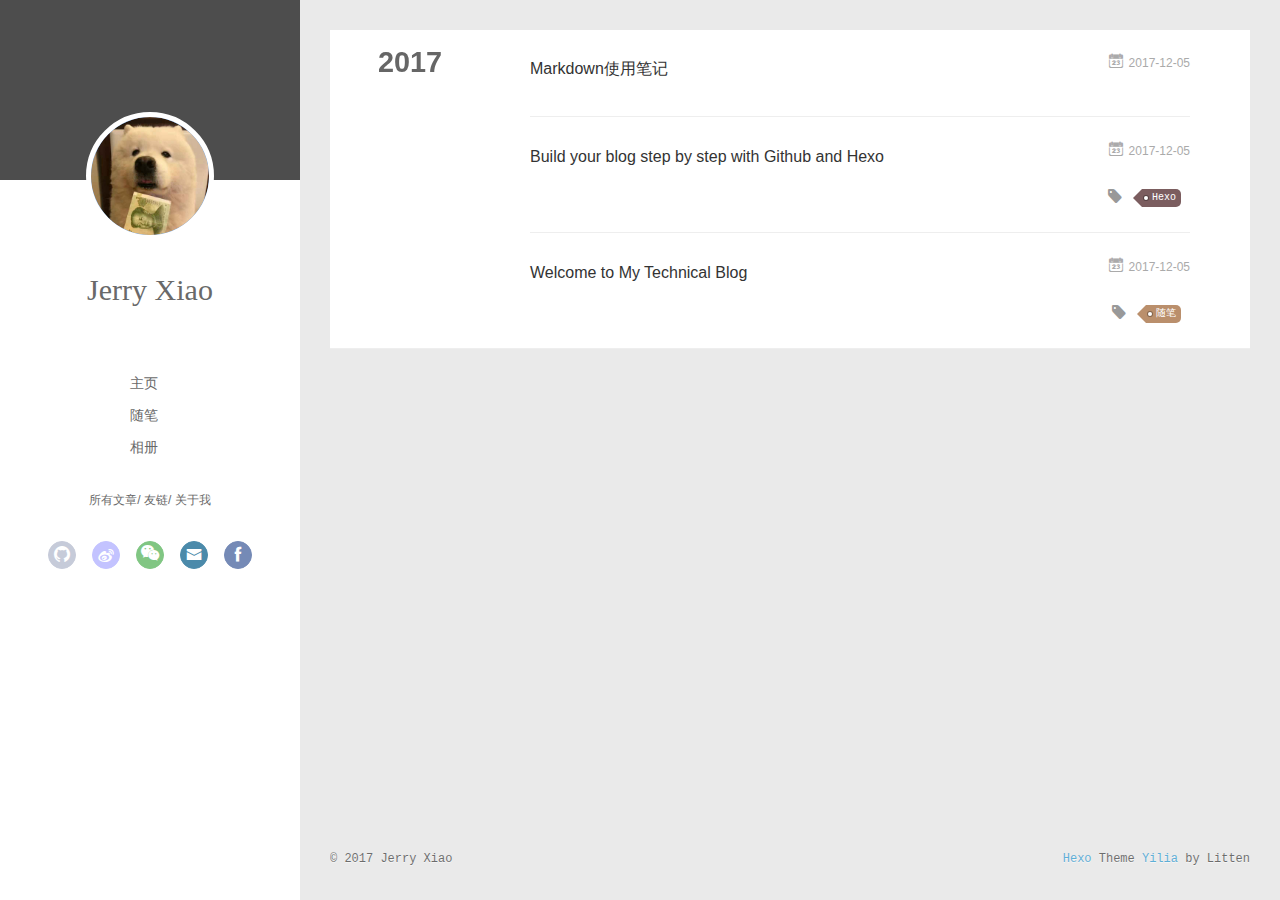
<file: archives/2017/12/index.html>
<!DOCTYPE html>
<html>
<head>
  <meta charset="utf-8">
  
  <meta name="renderer" content="webkit">
  <meta http-equiv="X-UA-Compatible" content="IE=edge" >
  <link rel="dns-prefetch" href="http://yoursite.com">
  <title>Archives: 2017/12 | TBD.</title>
  <meta name="viewport" content="width=device-width, initial-scale=1, maximum-scale=1">
  <meta name="description" content="Emm...I am the description part.">
<meta property="og:type" content="website">
<meta property="og:title" content="TBD.">
<meta property="og:url" content="http://yoursite.com/archives/2017/12/index.html">
<meta property="og:site_name" content="TBD.">
<meta property="og:description" content="Emm...I am the description part.">
<meta name="twitter:card" content="summary">
<meta name="twitter:title" content="TBD.">
<meta name="twitter:description" content="Emm...I am the description part.">
  
    <link rel="alternative" href="/atom.xml" title="TBD." type="application/atom+xml">
  
  
    <link rel="icon" href="/favicon.png">
  
  <link rel="stylesheet" type="text/css" href="/./main.0cf68a.css">
  <style type="text/css">
  
    #container.show {
      background: linear-gradient(200deg,#a0cfe4,#e8c37e);
    }
  </style>
  

  

</head>

<body>
  <div id="container" q-class="show:isCtnShow">
    <canvas id="anm-canvas" class="anm-canvas"></canvas>
    <div class="left-col" q-class="show:isShow">
      
<div class="overlay" style="background: #4d4d4d"></div>
<div class="intrude-less">
	<header id="header" class="inner">
		<a href="/" class="profilepic">
			<img src="/img/avatar.jpg" class="js-avatar">
		</a>
		<hgroup>
		  <h1 class="header-author"><a href="/">Jerry Xiao</a></h1>
		</hgroup>
		

		<nav class="header-menu">
			<ul>
			
				<li><a href="/">主页</a></li>
	        
				<li><a href="/tags/随笔/">随笔</a></li>
	        
				<li><a href="/">相册</a></li>
	        
			</ul>
		</nav>
		<nav class="header-smart-menu">
    		
    			
    			<a q-on="click: openSlider(e, 'innerArchive')" href="javascript:void(0)">所有文章</a>
    			
            
    			
    			<a q-on="click: openSlider(e, 'friends')" href="javascript:void(0)">友链</a>
    			
            
    			
    			<a q-on="click: openSlider(e, 'aboutme')" href="javascript:void(0)">关于我</a>
    			
            
		</nav>
		<nav class="header-nav">
			<div class="social">
				
					<a class="github" target="_blank" href="#" title="github"><i class="icon-github"></i></a>
		        
					<a class="weibo" target="_blank" href="#" title="weibo"><i class="icon-weibo"></i></a>
		        
					<a class="weixin" target="_blank" href="#" title="weixin"><i class="icon-weixin"></i></a>
		        
					<a class="mail" target="_blank" href="#" title="mail"><i class="icon-mail"></i></a>
		        
					<a class="facebook" target="_blank" href="#" title="facebook"><i class="icon-facebook"></i></a>
		        
			</div>
		</nav>
	</header>		
</div>

    </div>
    <div class="mid-col" q-class="show:isShow,hide:isShow|isFalse">
      
<nav id="mobile-nav">
  	<div class="overlay js-overlay" style="background: #4d4d4d"></div>
	<div class="btnctn js-mobile-btnctn">
  		<div class="slider-trigger list" q-on="click: openSlider(e)"><i class="icon icon-sort"></i></div>
	</div>
	<div class="intrude-less">
		<header id="header" class="inner">
			<div class="profilepic">
				<img src="/img/avatar.jpg" class="js-avatar">
			</div>
			<hgroup>
			  <h1 class="header-author js-header-author">Jerry Xiao</h1>
			</hgroup>
			
			
			
				
			
				
			
				
			
			
			
			<nav class="header-nav">
				<div class="social">
					
						<a class="github" target="_blank" href="#" title="github"><i class="icon-github"></i></a>
			        
						<a class="weibo" target="_blank" href="#" title="weibo"><i class="icon-weibo"></i></a>
			        
						<a class="weixin" target="_blank" href="#" title="weixin"><i class="icon-weixin"></i></a>
			        
						<a class="mail" target="_blank" href="#" title="mail"><i class="icon-mail"></i></a>
			        
						<a class="facebook" target="_blank" href="#" title="facebook"><i class="icon-facebook"></i></a>
			        
				</div>
			</nav>

			<nav class="header-menu js-header-menu">
				<ul style="width: 70%">
				
				
					<li style="width: 33.333333333333336%"><a href="/">主页</a></li>
		        
					<li style="width: 33.333333333333336%"><a href="/tags/随笔/">随笔</a></li>
		        
					<li style="width: 33.333333333333336%"><a href="/">相册</a></li>
		        
				</ul>
			</nav>
		</header>				
	</div>
	<div class="mobile-mask" style="display:none" q-show="isShow"></div>
</nav>

      <div id="wrapper" class="body-wrap">
        <div class="menu-l">
          <div class="canvas-wrap">
            <canvas data-colors="#eaeaea" data-sectionHeight="100" data-contentId="js-content" id="myCanvas1" class="anm-canvas"></canvas>
          </div>
          <div id="js-content" class="content-ll">
            
  
  
    
    
      
      
      <section class="archives-wrap">
        <div class="archive-year-wrap">
          <a href="/archives/2017" class="archive-year">2017</a>
        </div>
        <div class="archives">
    
    <article class="archive-article archive-type-post">
  <div class="archive-article-inner">
    <header class="archive-article-header">
      	<div class="article-meta">
	      	<a href="/2017/12/05/Markdown使用笔记/" class="archive-article-date">
  	<time datetime="2017-12-05T14:00:11.000Z" itemprop="datePublished"><i class="icon-calendar icon"></i>2017-12-05</time>
</a>
        </div>
    	 
  
    <h1 itemprop="name">
      <a class="archive-article-title" href="/2017/12/05/Markdown使用笔记/">Markdown使用笔记</a>
    </h1>
  

        <div class="article-info info-on-right">
          
          

        </div>
        <div class="clearfix"></div>
    </header>
  </div>
</article>
  
    
    
    <article class="archive-article archive-type-post">
  <div class="archive-article-inner">
    <header class="archive-article-header">
      	<div class="article-meta">
	      	<a href="/2017/12/05/Build your blog step by step with Github and Hexo/" class="archive-article-date">
  	<time datetime="2017-12-05T12:28:30.000Z" itemprop="datePublished"><i class="icon-calendar icon"></i>2017-12-05</time>
</a>
        </div>
    	 
  
    <h1 itemprop="name">
      <a class="archive-article-title" href="/2017/12/05/Build your blog step by step with Github and Hexo/">Build your blog step by step with Github and Hexo</a>
    </h1>
  

        <div class="article-info info-on-right">
          
	<div class="article-tag tagcloud">
		<i class="icon-price-tags icon"></i>
		<ul class="article-tag-list">
			 
        		<li class="article-tag-list-item">
        			<a href="javascript:void(0)" class="js-tag article-tag-list-link color5">Hexo</a>
        		</li>
      		
		</ul>
	</div>

          

        </div>
        <div class="clearfix"></div>
    </header>
  </div>
</article>
  
    
    
    <article class="archive-article archive-type-post">
  <div class="archive-article-inner">
    <header class="archive-article-header">
      	<div class="article-meta">
	      	<a href="/2017/12/05/welcome/" class="archive-article-date">
  	<time datetime="2017-12-04T16:47:11.000Z" itemprop="datePublished"><i class="icon-calendar icon"></i>2017-12-05</time>
</a>
        </div>
    	 
  
    <h1 itemprop="name">
      <a class="archive-article-title" href="/2017/12/05/welcome/">Welcome to My Technical Blog</a>
    </h1>
  

        <div class="article-info info-on-right">
          
	<div class="article-tag tagcloud">
		<i class="icon-price-tags icon"></i>
		<ul class="article-tag-list">
			 
        		<li class="article-tag-list-item">
        			<a href="javascript:void(0)" class="js-tag article-tag-list-link color3">随笔</a>
        		</li>
      		
		</ul>
	</div>

          

        </div>
        <div class="clearfix"></div>
    </header>
  </div>
</article>
  
  
    </div></section>
  

    


          </div>
        </div>
      </div>
      <footer id="footer">
  <div class="outer">
    <div id="footer-info">
    	<div class="footer-left">
    		&copy; 2017 Jerry Xiao
    	</div>
      	<div class="footer-right">
      		<a href="http://hexo.io/" target="_blank">Hexo</a>  Theme <a href="https://github.com/litten/hexo-theme-yilia" target="_blank">Yilia</a> by Litten
      	</div>
    </div>
  </div>
</footer>
    </div>
    <script>
	var yiliaConfig = {
		mathjax: false,
		isHome: false,
		isPost: false,
		isArchive: true,
		isTag: false,
		isCategory: false,
		open_in_new: false,
		toc_hide_index: true,
		root: "/",
		innerArchive: true,
		showTags: false
	}
</script>

<script>!function(t){function n(e){if(r[e])return r[e].exports;var i=r[e]={exports:{},id:e,loaded:!1};return t[e].call(i.exports,i,i.exports,n),i.loaded=!0,i.exports}var r={};n.m=t,n.c=r,n.p="./",n(0)}([function(t,n,r){r(195),t.exports=r(191)},function(t,n,r){var e=r(3),i=r(52),o=r(27),u=r(28),c=r(53),f="prototype",a=function(t,n,r){var s,l,h,v,p=t&a.F,d=t&a.G,y=t&a.S,g=t&a.P,b=t&a.B,m=d?e:y?e[n]||(e[n]={}):(e[n]||{})[f],x=d?i:i[n]||(i[n]={}),w=x[f]||(x[f]={});d&&(r=n);for(s in r)l=!p&&m&&void 0!==m[s],h=(l?m:r)[s],v=b&&l?c(h,e):g&&"function"==typeof h?c(Function.call,h):h,m&&u(m,s,h,t&a.U),x[s]!=h&&o(x,s,v),g&&w[s]!=h&&(w[s]=h)};e.core=i,a.F=1,a.G=2,a.S=4,a.P=8,a.B=16,a.W=32,a.U=64,a.R=128,t.exports=a},function(t,n,r){var e=r(6);t.exports=function(t){if(!e(t))throw TypeError(t+" is not an object!");return t}},function(t,n){var r=t.exports="undefined"!=typeof window&&window.Math==Math?window:"undefined"!=typeof self&&self.Math==Math?self:Function("return this")();"number"==typeof __g&&(__g=r)},function(t,n){t.exports=function(t){try{return!!t()}catch(t){return!0}}},function(t,n){var r=t.exports="undefined"!=typeof window&&window.Math==Math?window:"undefined"!=typeof self&&self.Math==Math?self:Function("return this")();"number"==typeof __g&&(__g=r)},function(t,n){t.exports=function(t){return"object"==typeof t?null!==t:"function"==typeof t}},function(t,n,r){var e=r(126)("wks"),i=r(76),o=r(3).Symbol,u="function"==typeof o;(t.exports=function(t){return e[t]||(e[t]=u&&o[t]||(u?o:i)("Symbol."+t))}).store=e},function(t,n){var r={}.hasOwnProperty;t.exports=function(t,n){return r.call(t,n)}},function(t,n,r){var e=r(94),i=r(33);t.exports=function(t){return e(i(t))}},function(t,n,r){t.exports=!r(4)(function(){return 7!=Object.defineProperty({},"a",{get:function(){return 7}}).a})},function(t,n,r){var e=r(2),i=r(167),o=r(50),u=Object.defineProperty;n.f=r(10)?Object.defineProperty:function(t,n,r){if(e(t),n=o(n,!0),e(r),i)try{return u(t,n,r)}catch(t){}if("get"in r||"set"in r)throw TypeError("Accessors not supported!");return"value"in r&&(t[n]=r.value),t}},function(t,n,r){t.exports=!r(18)(function(){return 7!=Object.defineProperty({},"a",{get:function(){return 7}}).a})},function(t,n,r){var e=r(14),i=r(22);t.exports=r(12)?function(t,n,r){return e.f(t,n,i(1,r))}:function(t,n,r){return t[n]=r,t}},function(t,n,r){var e=r(20),i=r(58),o=r(42),u=Object.defineProperty;n.f=r(12)?Object.defineProperty:function(t,n,r){if(e(t),n=o(n,!0),e(r),i)try{return u(t,n,r)}catch(t){}if("get"in r||"set"in r)throw TypeError("Accessors not supported!");return"value"in r&&(t[n]=r.value),t}},function(t,n,r){var e=r(40)("wks"),i=r(23),o=r(5).Symbol,u="function"==typeof o;(t.exports=function(t){return e[t]||(e[t]=u&&o[t]||(u?o:i)("Symbol."+t))}).store=e},function(t,n,r){var e=r(67),i=Math.min;t.exports=function(t){return t>0?i(e(t),9007199254740991):0}},function(t,n,r){var e=r(46);t.exports=function(t){return Object(e(t))}},function(t,n){t.exports=function(t){try{return!!t()}catch(t){return!0}}},function(t,n,r){var e=r(63),i=r(34);t.exports=Object.keys||function(t){return e(t,i)}},function(t,n,r){var e=r(21);t.exports=function(t){if(!e(t))throw TypeError(t+" is not an object!");return t}},function(t,n){t.exports=function(t){return"object"==typeof t?null!==t:"function"==typeof t}},function(t,n){t.exports=function(t,n){return{enumerable:!(1&t),configurable:!(2&t),writable:!(4&t),value:n}}},function(t,n){var r=0,e=Math.random();t.exports=function(t){return"Symbol(".concat(void 0===t?"":t,")_",(++r+e).toString(36))}},function(t,n){var r={}.hasOwnProperty;t.exports=function(t,n){return r.call(t,n)}},function(t,n){var r=t.exports={version:"2.4.0"};"number"==typeof __e&&(__e=r)},function(t,n){t.exports=function(t){if("function"!=typeof t)throw TypeError(t+" is not a function!");return t}},function(t,n,r){var e=r(11),i=r(66);t.exports=r(10)?function(t,n,r){return e.f(t,n,i(1,r))}:function(t,n,r){return t[n]=r,t}},function(t,n,r){var e=r(3),i=r(27),o=r(24),u=r(76)("src"),c="toString",f=Function[c],a=(""+f).split(c);r(52).inspectSource=function(t){return f.call(t)},(t.exports=function(t,n,r,c){var f="function"==typeof r;f&&(o(r,"name")||i(r,"name",n)),t[n]!==r&&(f&&(o(r,u)||i(r,u,t[n]?""+t[n]:a.join(String(n)))),t===e?t[n]=r:c?t[n]?t[n]=r:i(t,n,r):(delete t[n],i(t,n,r)))})(Function.prototype,c,function(){return"function"==typeof this&&this[u]||f.call(this)})},function(t,n,r){var e=r(1),i=r(4),o=r(46),u=function(t,n,r,e){var i=String(o(t)),u="<"+n;return""!==r&&(u+=" "+r+'="'+String(e).replace(/"/g,"&quot;")+'"'),u+">"+i+"</"+n+">"};t.exports=function(t,n){var r={};r[t]=n(u),e(e.P+e.F*i(function(){var n=""[t]('"');return n!==n.toLowerCase()||n.split('"').length>3}),"String",r)}},function(t,n,r){var e=r(115),i=r(46);t.exports=function(t){return e(i(t))}},function(t,n,r){var e=r(116),i=r(66),o=r(30),u=r(50),c=r(24),f=r(167),a=Object.getOwnPropertyDescriptor;n.f=r(10)?a:function(t,n){if(t=o(t),n=u(n,!0),f)try{return a(t,n)}catch(t){}if(c(t,n))return i(!e.f.call(t,n),t[n])}},function(t,n,r){var e=r(24),i=r(17),o=r(145)("IE_PROTO"),u=Object.prototype;t.exports=Object.getPrototypeOf||function(t){return t=i(t),e(t,o)?t[o]:"function"==typeof t.constructor&&t instanceof t.constructor?t.constructor.prototype:t instanceof Object?u:null}},function(t,n){t.exports=function(t){if(void 0==t)throw TypeError("Can't call method on  "+t);return t}},function(t,n){t.exports="constructor,hasOwnProperty,isPrototypeOf,propertyIsEnumerable,toLocaleString,toString,valueOf".split(",")},function(t,n){t.exports={}},function(t,n){t.exports=!0},function(t,n){n.f={}.propertyIsEnumerable},function(t,n,r){var e=r(14).f,i=r(8),o=r(15)("toStringTag");t.exports=function(t,n,r){t&&!i(t=r?t:t.prototype,o)&&e(t,o,{configurable:!0,value:n})}},function(t,n,r){var e=r(40)("keys"),i=r(23);t.exports=function(t){return e[t]||(e[t]=i(t))}},function(t,n,r){var e=r(5),i="__core-js_shared__",o=e[i]||(e[i]={});t.exports=function(t){return o[t]||(o[t]={})}},function(t,n){var r=Math.ceil,e=Math.floor;t.exports=function(t){return isNaN(t=+t)?0:(t>0?e:r)(t)}},function(t,n,r){var e=r(21);t.exports=function(t,n){if(!e(t))return t;var r,i;if(n&&"function"==typeof(r=t.toString)&&!e(i=r.call(t)))return i;if("function"==typeof(r=t.valueOf)&&!e(i=r.call(t)))return i;if(!n&&"function"==typeof(r=t.toString)&&!e(i=r.call(t)))return i;throw TypeError("Can't convert object to primitive value")}},function(t,n,r){var e=r(5),i=r(25),o=r(36),u=r(44),c=r(14).f;t.exports=function(t){var n=i.Symbol||(i.Symbol=o?{}:e.Symbol||{});"_"==t.charAt(0)||t in n||c(n,t,{value:u.f(t)})}},function(t,n,r){n.f=r(15)},function(t,n){var r={}.toString;t.exports=function(t){return r.call(t).slice(8,-1)}},function(t,n){t.exports=function(t){if(void 0==t)throw TypeError("Can't call method on  "+t);return t}},function(t,n,r){var e=r(4);t.exports=function(t,n){return!!t&&e(function(){n?t.call(null,function(){},1):t.call(null)})}},function(t,n,r){var e=r(53),i=r(115),o=r(17),u=r(16),c=r(203);t.exports=function(t,n){var r=1==t,f=2==t,a=3==t,s=4==t,l=6==t,h=5==t||l,v=n||c;return function(n,c,p){for(var d,y,g=o(n),b=i(g),m=e(c,p,3),x=u(b.length),w=0,S=r?v(n,x):f?v(n,0):void 0;x>w;w++)if((h||w in b)&&(d=b[w],y=m(d,w,g),t))if(r)S[w]=y;else if(y)switch(t){case 3:return!0;case 5:return d;case 6:return w;case 2:S.push(d)}else if(s)return!1;return l?-1:a||s?s:S}}},function(t,n,r){var e=r(1),i=r(52),o=r(4);t.exports=function(t,n){var r=(i.Object||{})[t]||Object[t],u={};u[t]=n(r),e(e.S+e.F*o(function(){r(1)}),"Object",u)}},function(t,n,r){var e=r(6);t.exports=function(t,n){if(!e(t))return t;var r,i;if(n&&"function"==typeof(r=t.toString)&&!e(i=r.call(t)))return i;if("function"==typeof(r=t.valueOf)&&!e(i=r.call(t)))return i;if(!n&&"function"==typeof(r=t.toString)&&!e(i=r.call(t)))return i;throw TypeError("Can't convert object to primitive value")}},function(t,n,r){var e=r(5),i=r(25),o=r(91),u=r(13),c="prototype",f=function(t,n,r){var a,s,l,h=t&f.F,v=t&f.G,p=t&f.S,d=t&f.P,y=t&f.B,g=t&f.W,b=v?i:i[n]||(i[n]={}),m=b[c],x=v?e:p?e[n]:(e[n]||{})[c];v&&(r=n);for(a in r)(s=!h&&x&&void 0!==x[a])&&a in b||(l=s?x[a]:r[a],b[a]=v&&"function"!=typeof x[a]?r[a]:y&&s?o(l,e):g&&x[a]==l?function(t){var n=function(n,r,e){if(this instanceof t){switch(arguments.length){case 0:return new t;case 1:return new t(n);case 2:return new t(n,r)}return new t(n,r,e)}return t.apply(this,arguments)};return n[c]=t[c],n}(l):d&&"function"==typeof l?o(Function.call,l):l,d&&((b.virtual||(b.virtual={}))[a]=l,t&f.R&&m&&!m[a]&&u(m,a,l)))};f.F=1,f.G=2,f.S=4,f.P=8,f.B=16,f.W=32,f.U=64,f.R=128,t.exports=f},function(t,n){var r=t.exports={version:"2.4.0"};"number"==typeof __e&&(__e=r)},function(t,n,r){var e=r(26);t.exports=function(t,n,r){if(e(t),void 0===n)return t;switch(r){case 1:return function(r){return t.call(n,r)};case 2:return function(r,e){return t.call(n,r,e)};case 3:return function(r,e,i){return t.call(n,r,e,i)}}return function(){return t.apply(n,arguments)}}},function(t,n,r){var e=r(183),i=r(1),o=r(126)("metadata"),u=o.store||(o.store=new(r(186))),c=function(t,n,r){var i=u.get(t);if(!i){if(!r)return;u.set(t,i=new e)}var o=i.get(n);if(!o){if(!r)return;i.set(n,o=new e)}return o},f=function(t,n,r){var e=c(n,r,!1);return void 0!==e&&e.has(t)},a=function(t,n,r){var e=c(n,r,!1);return void 0===e?void 0:e.get(t)},s=function(t,n,r,e){c(r,e,!0).set(t,n)},l=function(t,n){var r=c(t,n,!1),e=[];return r&&r.forEach(function(t,n){e.push(n)}),e},h=function(t){return void 0===t||"symbol"==typeof t?t:String(t)},v=function(t){i(i.S,"Reflect",t)};t.exports={store:u,map:c,has:f,get:a,set:s,keys:l,key:h,exp:v}},function(t,n,r){"use strict";if(r(10)){var e=r(69),i=r(3),o=r(4),u=r(1),c=r(127),f=r(152),a=r(53),s=r(68),l=r(66),h=r(27),v=r(73),p=r(67),d=r(16),y=r(75),g=r(50),b=r(24),m=r(180),x=r(114),w=r(6),S=r(17),_=r(137),O=r(70),E=r(32),P=r(71).f,j=r(154),F=r(76),M=r(7),A=r(48),N=r(117),T=r(146),I=r(155),k=r(80),L=r(123),R=r(74),C=r(130),D=r(160),U=r(11),W=r(31),G=U.f,B=W.f,V=i.RangeError,z=i.TypeError,q=i.Uint8Array,K="ArrayBuffer",J="Shared"+K,Y="BYTES_PER_ELEMENT",H="prototype",$=Array[H],X=f.ArrayBuffer,Q=f.DataView,Z=A(0),tt=A(2),nt=A(3),rt=A(4),et=A(5),it=A(6),ot=N(!0),ut=N(!1),ct=I.values,ft=I.keys,at=I.entries,st=$.lastIndexOf,lt=$.reduce,ht=$.reduceRight,vt=$.join,pt=$.sort,dt=$.slice,yt=$.toString,gt=$.toLocaleString,bt=M("iterator"),mt=M("toStringTag"),xt=F("typed_constructor"),wt=F("def_constructor"),St=c.CONSTR,_t=c.TYPED,Ot=c.VIEW,Et="Wrong length!",Pt=A(1,function(t,n){return Tt(T(t,t[wt]),n)}),jt=o(function(){return 1===new q(new Uint16Array([1]).buffer)[0]}),Ft=!!q&&!!q[H].set&&o(function(){new q(1).set({})}),Mt=function(t,n){if(void 0===t)throw z(Et);var r=+t,e=d(t);if(n&&!m(r,e))throw V(Et);return e},At=function(t,n){var r=p(t);if(r<0||r%n)throw V("Wrong offset!");return r},Nt=function(t){if(w(t)&&_t in t)return t;throw z(t+" is not a typed array!")},Tt=function(t,n){if(!(w(t)&&xt in t))throw z("It is not a typed array constructor!");return new t(n)},It=function(t,n){return kt(T(t,t[wt]),n)},kt=function(t,n){for(var r=0,e=n.length,i=Tt(t,e);e>r;)i[r]=n[r++];return i},Lt=function(t,n,r){G(t,n,{get:function(){return this._d[r]}})},Rt=function(t){var n,r,e,i,o,u,c=S(t),f=arguments.length,s=f>1?arguments[1]:void 0,l=void 0!==s,h=j(c);if(void 0!=h&&!_(h)){for(u=h.call(c),e=[],n=0;!(o=u.next()).done;n++)e.push(o.value);c=e}for(l&&f>2&&(s=a(s,arguments[2],2)),n=0,r=d(c.length),i=Tt(this,r);r>n;n++)i[n]=l?s(c[n],n):c[n];return i},Ct=function(){for(var t=0,n=arguments.length,r=Tt(this,n);n>t;)r[t]=arguments[t++];return r},Dt=!!q&&o(function(){gt.call(new q(1))}),Ut=function(){return gt.apply(Dt?dt.call(Nt(this)):Nt(this),arguments)},Wt={copyWithin:function(t,n){return D.call(Nt(this),t,n,arguments.length>2?arguments[2]:void 0)},every:function(t){return rt(Nt(this),t,arguments.length>1?arguments[1]:void 0)},fill:function(t){return C.apply(Nt(this),arguments)},filter:function(t){return It(this,tt(Nt(this),t,arguments.length>1?arguments[1]:void 0))},find:function(t){return et(Nt(this),t,arguments.length>1?arguments[1]:void 0)},findIndex:function(t){return it(Nt(this),t,arguments.length>1?arguments[1]:void 0)},forEach:function(t){Z(Nt(this),t,arguments.length>1?arguments[1]:void 0)},indexOf:function(t){return ut(Nt(this),t,arguments.length>1?arguments[1]:void 0)},includes:function(t){return ot(Nt(this),t,arguments.length>1?arguments[1]:void 0)},join:function(t){return vt.apply(Nt(this),arguments)},lastIndexOf:function(t){return st.apply(Nt(this),arguments)},map:function(t){return Pt(Nt(this),t,arguments.length>1?arguments[1]:void 0)},reduce:function(t){return lt.apply(Nt(this),arguments)},reduceRight:function(t){return ht.apply(Nt(this),arguments)},reverse:function(){for(var t,n=this,r=Nt(n).length,e=Math.floor(r/2),i=0;i<e;)t=n[i],n[i++]=n[--r],n[r]=t;return n},some:function(t){return nt(Nt(this),t,arguments.length>1?arguments[1]:void 0)},sort:function(t){return pt.call(Nt(this),t)},subarray:function(t,n){var r=Nt(this),e=r.length,i=y(t,e);return new(T(r,r[wt]))(r.buffer,r.byteOffset+i*r.BYTES_PER_ELEMENT,d((void 0===n?e:y(n,e))-i))}},Gt=function(t,n){return It(this,dt.call(Nt(this),t,n))},Bt=function(t){Nt(this);var n=At(arguments[1],1),r=this.length,e=S(t),i=d(e.length),o=0;if(i+n>r)throw V(Et);for(;o<i;)this[n+o]=e[o++]},Vt={entries:function(){return at.call(Nt(this))},keys:function(){return ft.call(Nt(this))},values:function(){return ct.call(Nt(this))}},zt=function(t,n){return w(t)&&t[_t]&&"symbol"!=typeof n&&n in t&&String(+n)==String(n)},qt=function(t,n){return zt(t,n=g(n,!0))?l(2,t[n]):B(t,n)},Kt=function(t,n,r){return!(zt(t,n=g(n,!0))&&w(r)&&b(r,"value"))||b(r,"get")||b(r,"set")||r.configurable||b(r,"writable")&&!r.writable||b(r,"enumerable")&&!r.enumerable?G(t,n,r):(t[n]=r.value,t)};St||(W.f=qt,U.f=Kt),u(u.S+u.F*!St,"Object",{getOwnPropertyDescriptor:qt,defineProperty:Kt}),o(function(){yt.call({})})&&(yt=gt=function(){return vt.call(this)});var Jt=v({},Wt);v(Jt,Vt),h(Jt,bt,Vt.values),v(Jt,{slice:Gt,set:Bt,constructor:function(){},toString:yt,toLocaleString:Ut}),Lt(Jt,"buffer","b"),Lt(Jt,"byteOffset","o"),Lt(Jt,"byteLength","l"),Lt(Jt,"length","e"),G(Jt,mt,{get:function(){return this[_t]}}),t.exports=function(t,n,r,f){f=!!f;var a=t+(f?"Clamped":"")+"Array",l="Uint8Array"!=a,v="get"+t,p="set"+t,y=i[a],g=y||{},b=y&&E(y),m=!y||!c.ABV,S={},_=y&&y[H],j=function(t,r){var e=t._d;return e.v[v](r*n+e.o,jt)},F=function(t,r,e){var i=t._d;f&&(e=(e=Math.round(e))<0?0:e>255?255:255&e),i.v[p](r*n+i.o,e,jt)},M=function(t,n){G(t,n,{get:function(){return j(this,n)},set:function(t){return F(this,n,t)},enumerable:!0})};m?(y=r(function(t,r,e,i){s(t,y,a,"_d");var o,u,c,f,l=0,v=0;if(w(r)){if(!(r instanceof X||(f=x(r))==K||f==J))return _t in r?kt(y,r):Rt.call(y,r);o=r,v=At(e,n);var p=r.byteLength;if(void 0===i){if(p%n)throw V(Et);if((u=p-v)<0)throw V(Et)}else if((u=d(i)*n)+v>p)throw V(Et);c=u/n}else c=Mt(r,!0),u=c*n,o=new X(u);for(h(t,"_d",{b:o,o:v,l:u,e:c,v:new Q(o)});l<c;)M(t,l++)}),_=y[H]=O(Jt),h(_,"constructor",y)):L(function(t){new y(null),new y(t)},!0)||(y=r(function(t,r,e,i){s(t,y,a);var o;return w(r)?r instanceof X||(o=x(r))==K||o==J?void 0!==i?new g(r,At(e,n),i):void 0!==e?new g(r,At(e,n)):new g(r):_t in r?kt(y,r):Rt.call(y,r):new g(Mt(r,l))}),Z(b!==Function.prototype?P(g).concat(P(b)):P(g),function(t){t in y||h(y,t,g[t])}),y[H]=_,e||(_.constructor=y));var A=_[bt],N=!!A&&("values"==A.name||void 0==A.name),T=Vt.values;h(y,xt,!0),h(_,_t,a),h(_,Ot,!0),h(_,wt,y),(f?new y(1)[mt]==a:mt in _)||G(_,mt,{get:function(){return a}}),S[a]=y,u(u.G+u.W+u.F*(y!=g),S),u(u.S,a,{BYTES_PER_ELEMENT:n,from:Rt,of:Ct}),Y in _||h(_,Y,n),u(u.P,a,Wt),R(a),u(u.P+u.F*Ft,a,{set:Bt}),u(u.P+u.F*!N,a,Vt),u(u.P+u.F*(_.toString!=yt),a,{toString:yt}),u(u.P+u.F*o(function(){new y(1).slice()}),a,{slice:Gt}),u(u.P+u.F*(o(function(){return[1,2].toLocaleString()!=new y([1,2]).toLocaleString()})||!o(function(){_.toLocaleString.call([1,2])})),a,{toLocaleString:Ut}),k[a]=N?A:T,e||N||h(_,bt,T)}}else t.exports=function(){}},function(t,n){var r={}.toString;t.exports=function(t){return r.call(t).slice(8,-1)}},function(t,n,r){var e=r(21),i=r(5).document,o=e(i)&&e(i.createElement);t.exports=function(t){return o?i.createElement(t):{}}},function(t,n,r){t.exports=!r(12)&&!r(18)(function(){return 7!=Object.defineProperty(r(57)("div"),"a",{get:function(){return 7}}).a})},function(t,n,r){"use strict";var e=r(36),i=r(51),o=r(64),u=r(13),c=r(8),f=r(35),a=r(96),s=r(38),l=r(103),h=r(15)("iterator"),v=!([].keys&&"next"in[].keys()),p="keys",d="values",y=function(){return this};t.exports=function(t,n,r,g,b,m,x){a(r,n,g);var w,S,_,O=function(t){if(!v&&t in F)return F[t];switch(t){case p:case d:return function(){return new r(this,t)}}return function(){return new r(this,t)}},E=n+" Iterator",P=b==d,j=!1,F=t.prototype,M=F[h]||F["@@iterator"]||b&&F[b],A=M||O(b),N=b?P?O("entries"):A:void 0,T="Array"==n?F.entries||M:M;if(T&&(_=l(T.call(new t)))!==Object.prototype&&(s(_,E,!0),e||c(_,h)||u(_,h,y)),P&&M&&M.name!==d&&(j=!0,A=function(){return M.call(this)}),e&&!x||!v&&!j&&F[h]||u(F,h,A),f[n]=A,f[E]=y,b)if(w={values:P?A:O(d),keys:m?A:O(p),entries:N},x)for(S in w)S in F||o(F,S,w[S]);else i(i.P+i.F*(v||j),n,w);return w}},function(t,n,r){var e=r(20),i=r(100),o=r(34),u=r(39)("IE_PROTO"),c=function(){},f="prototype",a=function(){var t,n=r(57)("iframe"),e=o.length;for(n.style.display="none",r(93).appendChild(n),n.src="javascript:",t=n.contentWindow.document,t.open(),t.write("<script>document.F=Object<\/script>"),t.close(),a=t.F;e--;)delete a[f][o[e]];return a()};t.exports=Object.create||function(t,n){var r;return null!==t?(c[f]=e(t),r=new c,c[f]=null,r[u]=t):r=a(),void 0===n?r:i(r,n)}},function(t,n,r){var e=r(63),i=r(34).concat("length","prototype");n.f=Object.getOwnPropertyNames||function(t){return e(t,i)}},function(t,n){n.f=Object.getOwnPropertySymbols},function(t,n,r){var e=r(8),i=r(9),o=r(90)(!1),u=r(39)("IE_PROTO");t.exports=function(t,n){var r,c=i(t),f=0,a=[];for(r in c)r!=u&&e(c,r)&&a.push(r);for(;n.length>f;)e(c,r=n[f++])&&(~o(a,r)||a.push(r));return a}},function(t,n,r){t.exports=r(13)},function(t,n,r){var e=r(76)("meta"),i=r(6),o=r(24),u=r(11).f,c=0,f=Object.isExtensible||function(){return!0},a=!r(4)(function(){return f(Object.preventExtensions({}))}),s=function(t){u(t,e,{value:{i:"O"+ ++c,w:{}}})},l=function(t,n){if(!i(t))return"symbol"==typeof t?t:("string"==typeof t?"S":"P")+t;if(!o(t,e)){if(!f(t))return"F";if(!n)return"E";s(t)}return t[e].i},h=function(t,n){if(!o(t,e)){if(!f(t))return!0;if(!n)return!1;s(t)}return t[e].w},v=function(t){return a&&p.NEED&&f(t)&&!o(t,e)&&s(t),t},p=t.exports={KEY:e,NEED:!1,fastKey:l,getWeak:h,onFreeze:v}},function(t,n){t.exports=function(t,n){return{enumerable:!(1&t),configurable:!(2&t),writable:!(4&t),value:n}}},function(t,n){var r=Math.ceil,e=Math.floor;t.exports=function(t){return isNaN(t=+t)?0:(t>0?e:r)(t)}},function(t,n){t.exports=function(t,n,r,e){if(!(t instanceof n)||void 0!==e&&e in t)throw TypeError(r+": incorrect invocation!");return t}},function(t,n){t.exports=!1},function(t,n,r){var e=r(2),i=r(173),o=r(133),u=r(145)("IE_PROTO"),c=function(){},f="prototype",a=function(){var t,n=r(132)("iframe"),e=o.length;for(n.style.display="none",r(135).appendChild(n),n.src="javascript:",t=n.contentWindow.document,t.open(),t.write("<script>document.F=Object<\/script>"),t.close(),a=t.F;e--;)delete a[f][o[e]];return a()};t.exports=Object.create||function(t,n){var r;return null!==t?(c[f]=e(t),r=new c,c[f]=null,r[u]=t):r=a(),void 0===n?r:i(r,n)}},function(t,n,r){var e=r(175),i=r(133).concat("length","prototype");n.f=Object.getOwnPropertyNames||function(t){return e(t,i)}},function(t,n,r){var e=r(175),i=r(133);t.exports=Object.keys||function(t){return e(t,i)}},function(t,n,r){var e=r(28);t.exports=function(t,n,r){for(var i in n)e(t,i,n[i],r);return t}},function(t,n,r){"use strict";var e=r(3),i=r(11),o=r(10),u=r(7)("species");t.exports=function(t){var n=e[t];o&&n&&!n[u]&&i.f(n,u,{configurable:!0,get:function(){return this}})}},function(t,n,r){var e=r(67),i=Math.max,o=Math.min;t.exports=function(t,n){return t=e(t),t<0?i(t+n,0):o(t,n)}},function(t,n){var r=0,e=Math.random();t.exports=function(t){return"Symbol(".concat(void 0===t?"":t,")_",(++r+e).toString(36))}},function(t,n,r){var e=r(33);t.exports=function(t){return Object(e(t))}},function(t,n,r){var e=r(7)("unscopables"),i=Array.prototype;void 0==i[e]&&r(27)(i,e,{}),t.exports=function(t){i[e][t]=!0}},function(t,n,r){var e=r(53),i=r(169),o=r(137),u=r(2),c=r(16),f=r(154),a={},s={},n=t.exports=function(t,n,r,l,h){var v,p,d,y,g=h?function(){return t}:f(t),b=e(r,l,n?2:1),m=0;if("function"!=typeof g)throw TypeError(t+" is not iterable!");if(o(g)){for(v=c(t.length);v>m;m++)if((y=n?b(u(p=t[m])[0],p[1]):b(t[m]))===a||y===s)return y}else for(d=g.call(t);!(p=d.next()).done;)if((y=i(d,b,p.value,n))===a||y===s)return y};n.BREAK=a,n.RETURN=s},function(t,n){t.exports={}},function(t,n,r){var e=r(11).f,i=r(24),o=r(7)("toStringTag");t.exports=function(t,n,r){t&&!i(t=r?t:t.prototype,o)&&e(t,o,{configurable:!0,value:n})}},function(t,n,r){var e=r(1),i=r(46),o=r(4),u=r(150),c="["+u+"]",f="​",a=RegExp("^"+c+c+"*"),s=RegExp(c+c+"*$"),l=function(t,n,r){var i={},c=o(function(){return!!u[t]()||f[t]()!=f}),a=i[t]=c?n(h):u[t];r&&(i[r]=a),e(e.P+e.F*c,"String",i)},h=l.trim=function(t,n){return t=String(i(t)),1&n&&(t=t.replace(a,"")),2&n&&(t=t.replace(s,"")),t};t.exports=l},function(t,n,r){t.exports={default:r(86),__esModule:!0}},function(t,n,r){t.exports={default:r(87),__esModule:!0}},function(t,n,r){"use strict";function e(t){return t&&t.__esModule?t:{default:t}}n.__esModule=!0;var i=r(84),o=e(i),u=r(83),c=e(u),f="function"==typeof c.default&&"symbol"==typeof o.default?function(t){return typeof t}:function(t){return t&&"function"==typeof c.default&&t.constructor===c.default&&t!==c.default.prototype?"symbol":typeof t};n.default="function"==typeof c.default&&"symbol"===f(o.default)?function(t){return void 0===t?"undefined":f(t)}:function(t){return t&&"function"==typeof c.default&&t.constructor===c.default&&t!==c.default.prototype?"symbol":void 0===t?"undefined":f(t)}},function(t,n,r){r(110),r(108),r(111),r(112),t.exports=r(25).Symbol},function(t,n,r){r(109),r(113),t.exports=r(44).f("iterator")},function(t,n){t.exports=function(t){if("function"!=typeof t)throw TypeError(t+" is not a function!");return t}},function(t,n){t.exports=function(){}},function(t,n,r){var e=r(9),i=r(106),o=r(105);t.exports=function(t){return function(n,r,u){var c,f=e(n),a=i(f.length),s=o(u,a);if(t&&r!=r){for(;a>s;)if((c=f[s++])!=c)return!0}else for(;a>s;s++)if((t||s in f)&&f[s]===r)return t||s||0;return!t&&-1}}},function(t,n,r){var e=r(88);t.exports=function(t,n,r){if(e(t),void 0===n)return t;switch(r){case 1:return function(r){return t.call(n,r)};case 2:return function(r,e){return t.call(n,r,e)};case 3:return function(r,e,i){return t.call(n,r,e,i)}}return function(){return t.apply(n,arguments)}}},function(t,n,r){var e=r(19),i=r(62),o=r(37);t.exports=function(t){var n=e(t),r=i.f;if(r)for(var u,c=r(t),f=o.f,a=0;c.length>a;)f.call(t,u=c[a++])&&n.push(u);return n}},function(t,n,r){t.exports=r(5).document&&document.documentElement},function(t,n,r){var e=r(56);t.exports=Object("z").propertyIsEnumerable(0)?Object:function(t){return"String"==e(t)?t.split(""):Object(t)}},function(t,n,r){var e=r(56);t.exports=Array.isArray||function(t){return"Array"==e(t)}},function(t,n,r){"use strict";var e=r(60),i=r(22),o=r(38),u={};r(13)(u,r(15)("iterator"),function(){return this}),t.exports=function(t,n,r){t.prototype=e(u,{next:i(1,r)}),o(t,n+" Iterator")}},function(t,n){t.exports=function(t,n){return{value:n,done:!!t}}},function(t,n,r){var e=r(19),i=r(9);t.exports=function(t,n){for(var r,o=i(t),u=e(o),c=u.length,f=0;c>f;)if(o[r=u[f++]]===n)return r}},function(t,n,r){var e=r(23)("meta"),i=r(21),o=r(8),u=r(14).f,c=0,f=Object.isExtensible||function(){return!0},a=!r(18)(function(){return f(Object.preventExtensions({}))}),s=function(t){u(t,e,{value:{i:"O"+ ++c,w:{}}})},l=function(t,n){if(!i(t))return"symbol"==typeof t?t:("string"==typeof t?"S":"P")+t;if(!o(t,e)){if(!f(t))return"F";if(!n)return"E";s(t)}return t[e].i},h=function(t,n){if(!o(t,e)){if(!f(t))return!0;if(!n)return!1;s(t)}return t[e].w},v=function(t){return a&&p.NEED&&f(t)&&!o(t,e)&&s(t),t},p=t.exports={KEY:e,NEED:!1,fastKey:l,getWeak:h,onFreeze:v}},function(t,n,r){var e=r(14),i=r(20),o=r(19);t.exports=r(12)?Object.defineProperties:function(t,n){i(t);for(var r,u=o(n),c=u.length,f=0;c>f;)e.f(t,r=u[f++],n[r]);return t}},function(t,n,r){var e=r(37),i=r(22),o=r(9),u=r(42),c=r(8),f=r(58),a=Object.getOwnPropertyDescriptor;n.f=r(12)?a:function(t,n){if(t=o(t),n=u(n,!0),f)try{return a(t,n)}catch(t){}if(c(t,n))return i(!e.f.call(t,n),t[n])}},function(t,n,r){var e=r(9),i=r(61).f,o={}.toString,u="object"==typeof window&&window&&Object.getOwnPropertyNames?Object.getOwnPropertyNames(window):[],c=function(t){try{return i(t)}catch(t){return u.slice()}};t.exports.f=function(t){return u&&"[object Window]"==o.call(t)?c(t):i(e(t))}},function(t,n,r){var e=r(8),i=r(77),o=r(39)("IE_PROTO"),u=Object.prototype;t.exports=Object.getPrototypeOf||function(t){return t=i(t),e(t,o)?t[o]:"function"==typeof t.constructor&&t instanceof t.constructor?t.constructor.prototype:t instanceof Object?u:null}},function(t,n,r){var e=r(41),i=r(33);t.exports=function(t){return function(n,r){var o,u,c=String(i(n)),f=e(r),a=c.length;return f<0||f>=a?t?"":void 0:(o=c.charCodeAt(f),o<55296||o>56319||f+1===a||(u=c.charCodeAt(f+1))<56320||u>57343?t?c.charAt(f):o:t?c.slice(f,f+2):u-56320+(o-55296<<10)+65536)}}},function(t,n,r){var e=r(41),i=Math.max,o=Math.min;t.exports=function(t,n){return t=e(t),t<0?i(t+n,0):o(t,n)}},function(t,n,r){var e=r(41),i=Math.min;t.exports=function(t){return t>0?i(e(t),9007199254740991):0}},function(t,n,r){"use strict";var e=r(89),i=r(97),o=r(35),u=r(9);t.exports=r(59)(Array,"Array",function(t,n){this._t=u(t),this._i=0,this._k=n},function(){var t=this._t,n=this._k,r=this._i++;return!t||r>=t.length?(this._t=void 0,i(1)):"keys"==n?i(0,r):"values"==n?i(0,t[r]):i(0,[r,t[r]])},"values"),o.Arguments=o.Array,e("keys"),e("values"),e("entries")},function(t,n){},function(t,n,r){"use strict";var e=r(104)(!0);r(59)(String,"String",function(t){this._t=String(t),this._i=0},function(){var t,n=this._t,r=this._i;return r>=n.length?{value:void 0,done:!0}:(t=e(n,r),this._i+=t.length,{value:t,done:!1})})},function(t,n,r){"use strict";var e=r(5),i=r(8),o=r(12),u=r(51),c=r(64),f=r(99).KEY,a=r(18),s=r(40),l=r(38),h=r(23),v=r(15),p=r(44),d=r(43),y=r(98),g=r(92),b=r(95),m=r(20),x=r(9),w=r(42),S=r(22),_=r(60),O=r(102),E=r(101),P=r(14),j=r(19),F=E.f,M=P.f,A=O.f,N=e.Symbol,T=e.JSON,I=T&&T.stringify,k="prototype",L=v("_hidden"),R=v("toPrimitive"),C={}.propertyIsEnumerable,D=s("symbol-registry"),U=s("symbols"),W=s("op-symbols"),G=Object[k],B="function"==typeof N,V=e.QObject,z=!V||!V[k]||!V[k].findChild,q=o&&a(function(){return 7!=_(M({},"a",{get:function(){return M(this,"a",{value:7}).a}})).a})?function(t,n,r){var e=F(G,n);e&&delete G[n],M(t,n,r),e&&t!==G&&M(G,n,e)}:M,K=function(t){var n=U[t]=_(N[k]);return n._k=t,n},J=B&&"symbol"==typeof N.iterator?function(t){return"symbol"==typeof t}:function(t){return t instanceof N},Y=function(t,n,r){return t===G&&Y(W,n,r),m(t),n=w(n,!0),m(r),i(U,n)?(r.enumerable?(i(t,L)&&t[L][n]&&(t[L][n]=!1),r=_(r,{enumerable:S(0,!1)})):(i(t,L)||M(t,L,S(1,{})),t[L][n]=!0),q(t,n,r)):M(t,n,r)},H=function(t,n){m(t);for(var r,e=g(n=x(n)),i=0,o=e.length;o>i;)Y(t,r=e[i++],n[r]);return t},$=function(t,n){return void 0===n?_(t):H(_(t),n)},X=function(t){var n=C.call(this,t=w(t,!0));return!(this===G&&i(U,t)&&!i(W,t))&&(!(n||!i(this,t)||!i(U,t)||i(this,L)&&this[L][t])||n)},Q=function(t,n){if(t=x(t),n=w(n,!0),t!==G||!i(U,n)||i(W,n)){var r=F(t,n);return!r||!i(U,n)||i(t,L)&&t[L][n]||(r.enumerable=!0),r}},Z=function(t){for(var n,r=A(x(t)),e=[],o=0;r.length>o;)i(U,n=r[o++])||n==L||n==f||e.push(n);return e},tt=function(t){for(var n,r=t===G,e=A(r?W:x(t)),o=[],u=0;e.length>u;)!i(U,n=e[u++])||r&&!i(G,n)||o.push(U[n]);return o};B||(N=function(){if(this instanceof N)throw TypeError("Symbol is not a constructor!");var t=h(arguments.length>0?arguments[0]:void 0),n=function(r){this===G&&n.call(W,r),i(this,L)&&i(this[L],t)&&(this[L][t]=!1),q(this,t,S(1,r))};return o&&z&&q(G,t,{configurable:!0,set:n}),K(t)},c(N[k],"toString",function(){return this._k}),E.f=Q,P.f=Y,r(61).f=O.f=Z,r(37).f=X,r(62).f=tt,o&&!r(36)&&c(G,"propertyIsEnumerable",X,!0),p.f=function(t){return K(v(t))}),u(u.G+u.W+u.F*!B,{Symbol:N});for(var nt="hasInstance,isConcatSpreadable,iterator,match,replace,search,species,split,toPrimitive,toStringTag,unscopables".split(","),rt=0;nt.length>rt;)v(nt[rt++]);for(var nt=j(v.store),rt=0;nt.length>rt;)d(nt[rt++]);u(u.S+u.F*!B,"Symbol",{for:function(t){return i(D,t+="")?D[t]:D[t]=N(t)},keyFor:function(t){if(J(t))return y(D,t);throw TypeError(t+" is not a symbol!")},useSetter:function(){z=!0},useSimple:function(){z=!1}}),u(u.S+u.F*!B,"Object",{create:$,defineProperty:Y,defineProperties:H,getOwnPropertyDescriptor:Q,getOwnPropertyNames:Z,getOwnPropertySymbols:tt}),T&&u(u.S+u.F*(!B||a(function(){var t=N();return"[null]"!=I([t])||"{}"!=I({a:t})||"{}"!=I(Object(t))})),"JSON",{stringify:function(t){if(void 0!==t&&!J(t)){for(var n,r,e=[t],i=1;arguments.length>i;)e.push(arguments[i++]);return n=e[1],"function"==typeof n&&(r=n),!r&&b(n)||(n=function(t,n){if(r&&(n=r.call(this,t,n)),!J(n))return n}),e[1]=n,I.apply(T,e)}}}),N[k][R]||r(13)(N[k],R,N[k].valueOf),l(N,"Symbol"),l(Math,"Math",!0),l(e.JSON,"JSON",!0)},function(t,n,r){r(43)("asyncIterator")},function(t,n,r){r(43)("observable")},function(t,n,r){r(107);for(var e=r(5),i=r(13),o=r(35),u=r(15)("toStringTag"),c=["NodeList","DOMTokenList","MediaList","StyleSheetList","CSSRuleList"],f=0;f<5;f++){var a=c[f],s=e[a],l=s&&s.prototype;l&&!l[u]&&i(l,u,a),o[a]=o.Array}},function(t,n,r){var e=r(45),i=r(7)("toStringTag"),o="Arguments"==e(function(){return arguments}()),u=function(t,n){try{return t[n]}catch(t){}};t.exports=function(t){var n,r,c;return void 0===t?"Undefined":null===t?"Null":"string"==typeof(r=u(n=Object(t),i))?r:o?e(n):"Object"==(c=e(n))&&"function"==typeof n.callee?"Arguments":c}},function(t,n,r){var e=r(45);t.exports=Object("z").propertyIsEnumerable(0)?Object:function(t){return"String"==e(t)?t.split(""):Object(t)}},function(t,n){n.f={}.propertyIsEnumerable},function(t,n,r){var e=r(30),i=r(16),o=r(75);t.exports=function(t){return function(n,r,u){var c,f=e(n),a=i(f.length),s=o(u,a);if(t&&r!=r){for(;a>s;)if((c=f[s++])!=c)return!0}else for(;a>s;s++)if((t||s in f)&&f[s]===r)return t||s||0;return!t&&-1}}},function(t,n,r){"use strict";var e=r(3),i=r(1),o=r(28),u=r(73),c=r(65),f=r(79),a=r(68),s=r(6),l=r(4),h=r(123),v=r(81),p=r(136);t.exports=function(t,n,r,d,y,g){var b=e[t],m=b,x=y?"set":"add",w=m&&m.prototype,S={},_=function(t){var n=w[t];o(w,t,"delete"==t?function(t){return!(g&&!s(t))&&n.call(this,0===t?0:t)}:"has"==t?function(t){return!(g&&!s(t))&&n.call(this,0===t?0:t)}:"get"==t?function(t){return g&&!s(t)?void 0:n.call(this,0===t?0:t)}:"add"==t?function(t){return n.call(this,0===t?0:t),this}:function(t,r){return n.call(this,0===t?0:t,r),this})};if("function"==typeof m&&(g||w.forEach&&!l(function(){(new m).entries().next()}))){var O=new m,E=O[x](g?{}:-0,1)!=O,P=l(function(){O.has(1)}),j=h(function(t){new m(t)}),F=!g&&l(function(){for(var t=new m,n=5;n--;)t[x](n,n);return!t.has(-0)});j||(m=n(function(n,r){a(n,m,t);var e=p(new b,n,m);return void 0!=r&&f(r,y,e[x],e),e}),m.prototype=w,w.constructor=m),(P||F)&&(_("delete"),_("has"),y&&_("get")),(F||E)&&_(x),g&&w.clear&&delete w.clear}else m=d.getConstructor(n,t,y,x),u(m.prototype,r),c.NEED=!0;return v(m,t),S[t]=m,i(i.G+i.W+i.F*(m!=b),S),g||d.setStrong(m,t,y),m}},function(t,n,r){"use strict";var e=r(27),i=r(28),o=r(4),u=r(46),c=r(7);t.exports=function(t,n,r){var f=c(t),a=r(u,f,""[t]),s=a[0],l=a[1];o(function(){var n={};return n[f]=function(){return 7},7!=""[t](n)})&&(i(String.prototype,t,s),e(RegExp.prototype,f,2==n?function(t,n){return l.call(t,this,n)}:function(t){return l.call(t,this)}))}
},function(t,n,r){"use strict";var e=r(2);t.exports=function(){var t=e(this),n="";return t.global&&(n+="g"),t.ignoreCase&&(n+="i"),t.multiline&&(n+="m"),t.unicode&&(n+="u"),t.sticky&&(n+="y"),n}},function(t,n){t.exports=function(t,n,r){var e=void 0===r;switch(n.length){case 0:return e?t():t.call(r);case 1:return e?t(n[0]):t.call(r,n[0]);case 2:return e?t(n[0],n[1]):t.call(r,n[0],n[1]);case 3:return e?t(n[0],n[1],n[2]):t.call(r,n[0],n[1],n[2]);case 4:return e?t(n[0],n[1],n[2],n[3]):t.call(r,n[0],n[1],n[2],n[3])}return t.apply(r,n)}},function(t,n,r){var e=r(6),i=r(45),o=r(7)("match");t.exports=function(t){var n;return e(t)&&(void 0!==(n=t[o])?!!n:"RegExp"==i(t))}},function(t,n,r){var e=r(7)("iterator"),i=!1;try{var o=[7][e]();o.return=function(){i=!0},Array.from(o,function(){throw 2})}catch(t){}t.exports=function(t,n){if(!n&&!i)return!1;var r=!1;try{var o=[7],u=o[e]();u.next=function(){return{done:r=!0}},o[e]=function(){return u},t(o)}catch(t){}return r}},function(t,n,r){t.exports=r(69)||!r(4)(function(){var t=Math.random();__defineSetter__.call(null,t,function(){}),delete r(3)[t]})},function(t,n){n.f=Object.getOwnPropertySymbols},function(t,n,r){var e=r(3),i="__core-js_shared__",o=e[i]||(e[i]={});t.exports=function(t){return o[t]||(o[t]={})}},function(t,n,r){for(var e,i=r(3),o=r(27),u=r(76),c=u("typed_array"),f=u("view"),a=!(!i.ArrayBuffer||!i.DataView),s=a,l=0,h="Int8Array,Uint8Array,Uint8ClampedArray,Int16Array,Uint16Array,Int32Array,Uint32Array,Float32Array,Float64Array".split(",");l<9;)(e=i[h[l++]])?(o(e.prototype,c,!0),o(e.prototype,f,!0)):s=!1;t.exports={ABV:a,CONSTR:s,TYPED:c,VIEW:f}},function(t,n){"use strict";var r={versions:function(){var t=window.navigator.userAgent;return{trident:t.indexOf("Trident")>-1,presto:t.indexOf("Presto")>-1,webKit:t.indexOf("AppleWebKit")>-1,gecko:t.indexOf("Gecko")>-1&&-1==t.indexOf("KHTML"),mobile:!!t.match(/AppleWebKit.*Mobile.*/),ios:!!t.match(/\(i[^;]+;( U;)? CPU.+Mac OS X/),android:t.indexOf("Android")>-1||t.indexOf("Linux")>-1,iPhone:t.indexOf("iPhone")>-1||t.indexOf("Mac")>-1,iPad:t.indexOf("iPad")>-1,webApp:-1==t.indexOf("Safari"),weixin:-1==t.indexOf("MicroMessenger")}}()};t.exports=r},function(t,n,r){"use strict";var e=r(85),i=function(t){return t&&t.__esModule?t:{default:t}}(e),o=function(){function t(t,n,e){return n||e?String.fromCharCode(n||e):r[t]||t}function n(t){return e[t]}var r={"&quot;":'"',"&lt;":"<","&gt;":">","&amp;":"&","&nbsp;":" "},e={};for(var u in r)e[r[u]]=u;return r["&apos;"]="'",e["'"]="&#39;",{encode:function(t){return t?(""+t).replace(/['<> "&]/g,n).replace(/\r?\n/g,"<br/>").replace(/\s/g,"&nbsp;"):""},decode:function(n){return n?(""+n).replace(/<br\s*\/?>/gi,"\n").replace(/&quot;|&lt;|&gt;|&amp;|&nbsp;|&apos;|&#(\d+);|&#(\d+)/g,t).replace(/\u00a0/g," "):""},encodeBase16:function(t){if(!t)return t;t+="";for(var n=[],r=0,e=t.length;e>r;r++)n.push(t.charCodeAt(r).toString(16).toUpperCase());return n.join("")},encodeBase16forJSON:function(t){if(!t)return t;t=t.replace(/[\u4E00-\u9FBF]/gi,function(t){return escape(t).replace("%u","\\u")});for(var n=[],r=0,e=t.length;e>r;r++)n.push(t.charCodeAt(r).toString(16).toUpperCase());return n.join("")},decodeBase16:function(t){if(!t)return t;t+="";for(var n=[],r=0,e=t.length;e>r;r+=2)n.push(String.fromCharCode("0x"+t.slice(r,r+2)));return n.join("")},encodeObject:function(t){if(t instanceof Array)for(var n=0,r=t.length;r>n;n++)t[n]=o.encodeObject(t[n]);else if("object"==(void 0===t?"undefined":(0,i.default)(t)))for(var e in t)t[e]=o.encodeObject(t[e]);else if("string"==typeof t)return o.encode(t);return t},loadScript:function(t){var n=document.createElement("script");document.getElementsByTagName("body")[0].appendChild(n),n.setAttribute("src",t)},addLoadEvent:function(t){var n=window.onload;"function"!=typeof window.onload?window.onload=t:window.onload=function(){n(),t()}}}}();t.exports=o},function(t,n,r){"use strict";var e=r(17),i=r(75),o=r(16);t.exports=function(t){for(var n=e(this),r=o(n.length),u=arguments.length,c=i(u>1?arguments[1]:void 0,r),f=u>2?arguments[2]:void 0,a=void 0===f?r:i(f,r);a>c;)n[c++]=t;return n}},function(t,n,r){"use strict";var e=r(11),i=r(66);t.exports=function(t,n,r){n in t?e.f(t,n,i(0,r)):t[n]=r}},function(t,n,r){var e=r(6),i=r(3).document,o=e(i)&&e(i.createElement);t.exports=function(t){return o?i.createElement(t):{}}},function(t,n){t.exports="constructor,hasOwnProperty,isPrototypeOf,propertyIsEnumerable,toLocaleString,toString,valueOf".split(",")},function(t,n,r){var e=r(7)("match");t.exports=function(t){var n=/./;try{"/./"[t](n)}catch(r){try{return n[e]=!1,!"/./"[t](n)}catch(t){}}return!0}},function(t,n,r){t.exports=r(3).document&&document.documentElement},function(t,n,r){var e=r(6),i=r(144).set;t.exports=function(t,n,r){var o,u=n.constructor;return u!==r&&"function"==typeof u&&(o=u.prototype)!==r.prototype&&e(o)&&i&&i(t,o),t}},function(t,n,r){var e=r(80),i=r(7)("iterator"),o=Array.prototype;t.exports=function(t){return void 0!==t&&(e.Array===t||o[i]===t)}},function(t,n,r){var e=r(45);t.exports=Array.isArray||function(t){return"Array"==e(t)}},function(t,n,r){"use strict";var e=r(70),i=r(66),o=r(81),u={};r(27)(u,r(7)("iterator"),function(){return this}),t.exports=function(t,n,r){t.prototype=e(u,{next:i(1,r)}),o(t,n+" Iterator")}},function(t,n,r){"use strict";var e=r(69),i=r(1),o=r(28),u=r(27),c=r(24),f=r(80),a=r(139),s=r(81),l=r(32),h=r(7)("iterator"),v=!([].keys&&"next"in[].keys()),p="keys",d="values",y=function(){return this};t.exports=function(t,n,r,g,b,m,x){a(r,n,g);var w,S,_,O=function(t){if(!v&&t in F)return F[t];switch(t){case p:case d:return function(){return new r(this,t)}}return function(){return new r(this,t)}},E=n+" Iterator",P=b==d,j=!1,F=t.prototype,M=F[h]||F["@@iterator"]||b&&F[b],A=M||O(b),N=b?P?O("entries"):A:void 0,T="Array"==n?F.entries||M:M;if(T&&(_=l(T.call(new t)))!==Object.prototype&&(s(_,E,!0),e||c(_,h)||u(_,h,y)),P&&M&&M.name!==d&&(j=!0,A=function(){return M.call(this)}),e&&!x||!v&&!j&&F[h]||u(F,h,A),f[n]=A,f[E]=y,b)if(w={values:P?A:O(d),keys:m?A:O(p),entries:N},x)for(S in w)S in F||o(F,S,w[S]);else i(i.P+i.F*(v||j),n,w);return w}},function(t,n){var r=Math.expm1;t.exports=!r||r(10)>22025.465794806718||r(10)<22025.465794806718||-2e-17!=r(-2e-17)?function(t){return 0==(t=+t)?t:t>-1e-6&&t<1e-6?t+t*t/2:Math.exp(t)-1}:r},function(t,n){t.exports=Math.sign||function(t){return 0==(t=+t)||t!=t?t:t<0?-1:1}},function(t,n,r){var e=r(3),i=r(151).set,o=e.MutationObserver||e.WebKitMutationObserver,u=e.process,c=e.Promise,f="process"==r(45)(u);t.exports=function(){var t,n,r,a=function(){var e,i;for(f&&(e=u.domain)&&e.exit();t;){i=t.fn,t=t.next;try{i()}catch(e){throw t?r():n=void 0,e}}n=void 0,e&&e.enter()};if(f)r=function(){u.nextTick(a)};else if(o){var s=!0,l=document.createTextNode("");new o(a).observe(l,{characterData:!0}),r=function(){l.data=s=!s}}else if(c&&c.resolve){var h=c.resolve();r=function(){h.then(a)}}else r=function(){i.call(e,a)};return function(e){var i={fn:e,next:void 0};n&&(n.next=i),t||(t=i,r()),n=i}}},function(t,n,r){var e=r(6),i=r(2),o=function(t,n){if(i(t),!e(n)&&null!==n)throw TypeError(n+": can't set as prototype!")};t.exports={set:Object.setPrototypeOf||("__proto__"in{}?function(t,n,e){try{e=r(53)(Function.call,r(31).f(Object.prototype,"__proto__").set,2),e(t,[]),n=!(t instanceof Array)}catch(t){n=!0}return function(t,r){return o(t,r),n?t.__proto__=r:e(t,r),t}}({},!1):void 0),check:o}},function(t,n,r){var e=r(126)("keys"),i=r(76);t.exports=function(t){return e[t]||(e[t]=i(t))}},function(t,n,r){var e=r(2),i=r(26),o=r(7)("species");t.exports=function(t,n){var r,u=e(t).constructor;return void 0===u||void 0==(r=e(u)[o])?n:i(r)}},function(t,n,r){var e=r(67),i=r(46);t.exports=function(t){return function(n,r){var o,u,c=String(i(n)),f=e(r),a=c.length;return f<0||f>=a?t?"":void 0:(o=c.charCodeAt(f),o<55296||o>56319||f+1===a||(u=c.charCodeAt(f+1))<56320||u>57343?t?c.charAt(f):o:t?c.slice(f,f+2):u-56320+(o-55296<<10)+65536)}}},function(t,n,r){var e=r(122),i=r(46);t.exports=function(t,n,r){if(e(n))throw TypeError("String#"+r+" doesn't accept regex!");return String(i(t))}},function(t,n,r){"use strict";var e=r(67),i=r(46);t.exports=function(t){var n=String(i(this)),r="",o=e(t);if(o<0||o==1/0)throw RangeError("Count can't be negative");for(;o>0;(o>>>=1)&&(n+=n))1&o&&(r+=n);return r}},function(t,n){t.exports="\t\n\v\f\r   ᠎             　\u2028\u2029\ufeff"},function(t,n,r){var e,i,o,u=r(53),c=r(121),f=r(135),a=r(132),s=r(3),l=s.process,h=s.setImmediate,v=s.clearImmediate,p=s.MessageChannel,d=0,y={},g="onreadystatechange",b=function(){var t=+this;if(y.hasOwnProperty(t)){var n=y[t];delete y[t],n()}},m=function(t){b.call(t.data)};h&&v||(h=function(t){for(var n=[],r=1;arguments.length>r;)n.push(arguments[r++]);return y[++d]=function(){c("function"==typeof t?t:Function(t),n)},e(d),d},v=function(t){delete y[t]},"process"==r(45)(l)?e=function(t){l.nextTick(u(b,t,1))}:p?(i=new p,o=i.port2,i.port1.onmessage=m,e=u(o.postMessage,o,1)):s.addEventListener&&"function"==typeof postMessage&&!s.importScripts?(e=function(t){s.postMessage(t+"","*")},s.addEventListener("message",m,!1)):e=g in a("script")?function(t){f.appendChild(a("script"))[g]=function(){f.removeChild(this),b.call(t)}}:function(t){setTimeout(u(b,t,1),0)}),t.exports={set:h,clear:v}},function(t,n,r){"use strict";var e=r(3),i=r(10),o=r(69),u=r(127),c=r(27),f=r(73),a=r(4),s=r(68),l=r(67),h=r(16),v=r(71).f,p=r(11).f,d=r(130),y=r(81),g="ArrayBuffer",b="DataView",m="prototype",x="Wrong length!",w="Wrong index!",S=e[g],_=e[b],O=e.Math,E=e.RangeError,P=e.Infinity,j=S,F=O.abs,M=O.pow,A=O.floor,N=O.log,T=O.LN2,I="buffer",k="byteLength",L="byteOffset",R=i?"_b":I,C=i?"_l":k,D=i?"_o":L,U=function(t,n,r){var e,i,o,u=Array(r),c=8*r-n-1,f=(1<<c)-1,a=f>>1,s=23===n?M(2,-24)-M(2,-77):0,l=0,h=t<0||0===t&&1/t<0?1:0;for(t=F(t),t!=t||t===P?(i=t!=t?1:0,e=f):(e=A(N(t)/T),t*(o=M(2,-e))<1&&(e--,o*=2),t+=e+a>=1?s/o:s*M(2,1-a),t*o>=2&&(e++,o/=2),e+a>=f?(i=0,e=f):e+a>=1?(i=(t*o-1)*M(2,n),e+=a):(i=t*M(2,a-1)*M(2,n),e=0));n>=8;u[l++]=255&i,i/=256,n-=8);for(e=e<<n|i,c+=n;c>0;u[l++]=255&e,e/=256,c-=8);return u[--l]|=128*h,u},W=function(t,n,r){var e,i=8*r-n-1,o=(1<<i)-1,u=o>>1,c=i-7,f=r-1,a=t[f--],s=127&a;for(a>>=7;c>0;s=256*s+t[f],f--,c-=8);for(e=s&(1<<-c)-1,s>>=-c,c+=n;c>0;e=256*e+t[f],f--,c-=8);if(0===s)s=1-u;else{if(s===o)return e?NaN:a?-P:P;e+=M(2,n),s-=u}return(a?-1:1)*e*M(2,s-n)},G=function(t){return t[3]<<24|t[2]<<16|t[1]<<8|t[0]},B=function(t){return[255&t]},V=function(t){return[255&t,t>>8&255]},z=function(t){return[255&t,t>>8&255,t>>16&255,t>>24&255]},q=function(t){return U(t,52,8)},K=function(t){return U(t,23,4)},J=function(t,n,r){p(t[m],n,{get:function(){return this[r]}})},Y=function(t,n,r,e){var i=+r,o=l(i);if(i!=o||o<0||o+n>t[C])throw E(w);var u=t[R]._b,c=o+t[D],f=u.slice(c,c+n);return e?f:f.reverse()},H=function(t,n,r,e,i,o){var u=+r,c=l(u);if(u!=c||c<0||c+n>t[C])throw E(w);for(var f=t[R]._b,a=c+t[D],s=e(+i),h=0;h<n;h++)f[a+h]=s[o?h:n-h-1]},$=function(t,n){s(t,S,g);var r=+n,e=h(r);if(r!=e)throw E(x);return e};if(u.ABV){if(!a(function(){new S})||!a(function(){new S(.5)})){S=function(t){return new j($(this,t))};for(var X,Q=S[m]=j[m],Z=v(j),tt=0;Z.length>tt;)(X=Z[tt++])in S||c(S,X,j[X]);o||(Q.constructor=S)}var nt=new _(new S(2)),rt=_[m].setInt8;nt.setInt8(0,2147483648),nt.setInt8(1,2147483649),!nt.getInt8(0)&&nt.getInt8(1)||f(_[m],{setInt8:function(t,n){rt.call(this,t,n<<24>>24)},setUint8:function(t,n){rt.call(this,t,n<<24>>24)}},!0)}else S=function(t){var n=$(this,t);this._b=d.call(Array(n),0),this[C]=n},_=function(t,n,r){s(this,_,b),s(t,S,b);var e=t[C],i=l(n);if(i<0||i>e)throw E("Wrong offset!");if(r=void 0===r?e-i:h(r),i+r>e)throw E(x);this[R]=t,this[D]=i,this[C]=r},i&&(J(S,k,"_l"),J(_,I,"_b"),J(_,k,"_l"),J(_,L,"_o")),f(_[m],{getInt8:function(t){return Y(this,1,t)[0]<<24>>24},getUint8:function(t){return Y(this,1,t)[0]},getInt16:function(t){var n=Y(this,2,t,arguments[1]);return(n[1]<<8|n[0])<<16>>16},getUint16:function(t){var n=Y(this,2,t,arguments[1]);return n[1]<<8|n[0]},getInt32:function(t){return G(Y(this,4,t,arguments[1]))},getUint32:function(t){return G(Y(this,4,t,arguments[1]))>>>0},getFloat32:function(t){return W(Y(this,4,t,arguments[1]),23,4)},getFloat64:function(t){return W(Y(this,8,t,arguments[1]),52,8)},setInt8:function(t,n){H(this,1,t,B,n)},setUint8:function(t,n){H(this,1,t,B,n)},setInt16:function(t,n){H(this,2,t,V,n,arguments[2])},setUint16:function(t,n){H(this,2,t,V,n,arguments[2])},setInt32:function(t,n){H(this,4,t,z,n,arguments[2])},setUint32:function(t,n){H(this,4,t,z,n,arguments[2])},setFloat32:function(t,n){H(this,4,t,K,n,arguments[2])},setFloat64:function(t,n){H(this,8,t,q,n,arguments[2])}});y(S,g),y(_,b),c(_[m],u.VIEW,!0),n[g]=S,n[b]=_},function(t,n,r){var e=r(3),i=r(52),o=r(69),u=r(182),c=r(11).f;t.exports=function(t){var n=i.Symbol||(i.Symbol=o?{}:e.Symbol||{});"_"==t.charAt(0)||t in n||c(n,t,{value:u.f(t)})}},function(t,n,r){var e=r(114),i=r(7)("iterator"),o=r(80);t.exports=r(52).getIteratorMethod=function(t){if(void 0!=t)return t[i]||t["@@iterator"]||o[e(t)]}},function(t,n,r){"use strict";var e=r(78),i=r(170),o=r(80),u=r(30);t.exports=r(140)(Array,"Array",function(t,n){this._t=u(t),this._i=0,this._k=n},function(){var t=this._t,n=this._k,r=this._i++;return!t||r>=t.length?(this._t=void 0,i(1)):"keys"==n?i(0,r):"values"==n?i(0,t[r]):i(0,[r,t[r]])},"values"),o.Arguments=o.Array,e("keys"),e("values"),e("entries")},function(t,n){function r(t,n){t.classList?t.classList.add(n):t.className+=" "+n}t.exports=r},function(t,n){function r(t,n){if(t.classList)t.classList.remove(n);else{var r=new RegExp("(^|\\b)"+n.split(" ").join("|")+"(\\b|$)","gi");t.className=t.className.replace(r," ")}}t.exports=r},function(t,n){function r(){throw new Error("setTimeout has not been defined")}function e(){throw new Error("clearTimeout has not been defined")}function i(t){if(s===setTimeout)return setTimeout(t,0);if((s===r||!s)&&setTimeout)return s=setTimeout,setTimeout(t,0);try{return s(t,0)}catch(n){try{return s.call(null,t,0)}catch(n){return s.call(this,t,0)}}}function o(t){if(l===clearTimeout)return clearTimeout(t);if((l===e||!l)&&clearTimeout)return l=clearTimeout,clearTimeout(t);try{return l(t)}catch(n){try{return l.call(null,t)}catch(n){return l.call(this,t)}}}function u(){d&&v&&(d=!1,v.length?p=v.concat(p):y=-1,p.length&&c())}function c(){if(!d){var t=i(u);d=!0;for(var n=p.length;n;){for(v=p,p=[];++y<n;)v&&v[y].run();y=-1,n=p.length}v=null,d=!1,o(t)}}function f(t,n){this.fun=t,this.array=n}function a(){}var s,l,h=t.exports={};!function(){try{s="function"==typeof setTimeout?setTimeout:r}catch(t){s=r}try{l="function"==typeof clearTimeout?clearTimeout:e}catch(t){l=e}}();var v,p=[],d=!1,y=-1;h.nextTick=function(t){var n=new Array(arguments.length-1);if(arguments.length>1)for(var r=1;r<arguments.length;r++)n[r-1]=arguments[r];p.push(new f(t,n)),1!==p.length||d||i(c)},f.prototype.run=function(){this.fun.apply(null,this.array)},h.title="browser",h.browser=!0,h.env={},h.argv=[],h.version="",h.versions={},h.on=a,h.addListener=a,h.once=a,h.off=a,h.removeListener=a,h.removeAllListeners=a,h.emit=a,h.prependListener=a,h.prependOnceListener=a,h.listeners=function(t){return[]},h.binding=function(t){throw new Error("process.binding is not supported")},h.cwd=function(){return"/"},h.chdir=function(t){throw new Error("process.chdir is not supported")},h.umask=function(){return 0}},function(t,n,r){var e=r(45);t.exports=function(t,n){if("number"!=typeof t&&"Number"!=e(t))throw TypeError(n);return+t}},function(t,n,r){"use strict";var e=r(17),i=r(75),o=r(16);t.exports=[].copyWithin||function(t,n){var r=e(this),u=o(r.length),c=i(t,u),f=i(n,u),a=arguments.length>2?arguments[2]:void 0,s=Math.min((void 0===a?u:i(a,u))-f,u-c),l=1;for(f<c&&c<f+s&&(l=-1,f+=s-1,c+=s-1);s-- >0;)f in r?r[c]=r[f]:delete r[c],c+=l,f+=l;return r}},function(t,n,r){var e=r(79);t.exports=function(t,n){var r=[];return e(t,!1,r.push,r,n),r}},function(t,n,r){var e=r(26),i=r(17),o=r(115),u=r(16);t.exports=function(t,n,r,c,f){e(n);var a=i(t),s=o(a),l=u(a.length),h=f?l-1:0,v=f?-1:1;if(r<2)for(;;){if(h in s){c=s[h],h+=v;break}if(h+=v,f?h<0:l<=h)throw TypeError("Reduce of empty array with no initial value")}for(;f?h>=0:l>h;h+=v)h in s&&(c=n(c,s[h],h,a));return c}},function(t,n,r){"use strict";var e=r(26),i=r(6),o=r(121),u=[].slice,c={},f=function(t,n,r){if(!(n in c)){for(var e=[],i=0;i<n;i++)e[i]="a["+i+"]";c[n]=Function("F,a","return new F("+e.join(",")+")")}return c[n](t,r)};t.exports=Function.bind||function(t){var n=e(this),r=u.call(arguments,1),c=function(){var e=r.concat(u.call(arguments));return this instanceof c?f(n,e.length,e):o(n,e,t)};return i(n.prototype)&&(c.prototype=n.prototype),c}},function(t,n,r){"use strict";var e=r(11).f,i=r(70),o=r(73),u=r(53),c=r(68),f=r(46),a=r(79),s=r(140),l=r(170),h=r(74),v=r(10),p=r(65).fastKey,d=v?"_s":"size",y=function(t,n){var r,e=p(n);if("F"!==e)return t._i[e];for(r=t._f;r;r=r.n)if(r.k==n)return r};t.exports={getConstructor:function(t,n,r,s){var l=t(function(t,e){c(t,l,n,"_i"),t._i=i(null),t._f=void 0,t._l=void 0,t[d]=0,void 0!=e&&a(e,r,t[s],t)});return o(l.prototype,{clear:function(){for(var t=this,n=t._i,r=t._f;r;r=r.n)r.r=!0,r.p&&(r.p=r.p.n=void 0),delete n[r.i];t._f=t._l=void 0,t[d]=0},delete:function(t){var n=this,r=y(n,t);if(r){var e=r.n,i=r.p;delete n._i[r.i],r.r=!0,i&&(i.n=e),e&&(e.p=i),n._f==r&&(n._f=e),n._l==r&&(n._l=i),n[d]--}return!!r},forEach:function(t){c(this,l,"forEach");for(var n,r=u(t,arguments.length>1?arguments[1]:void 0,3);n=n?n.n:this._f;)for(r(n.v,n.k,this);n&&n.r;)n=n.p},has:function(t){return!!y(this,t)}}),v&&e(l.prototype,"size",{get:function(){return f(this[d])}}),l},def:function(t,n,r){var e,i,o=y(t,n);return o?o.v=r:(t._l=o={i:i=p(n,!0),k:n,v:r,p:e=t._l,n:void 0,r:!1},t._f||(t._f=o),e&&(e.n=o),t[d]++,"F"!==i&&(t._i[i]=o)),t},getEntry:y,setStrong:function(t,n,r){s(t,n,function(t,n){this._t=t,this._k=n,this._l=void 0},function(){for(var t=this,n=t._k,r=t._l;r&&r.r;)r=r.p;return t._t&&(t._l=r=r?r.n:t._t._f)?"keys"==n?l(0,r.k):"values"==n?l(0,r.v):l(0,[r.k,r.v]):(t._t=void 0,l(1))},r?"entries":"values",!r,!0),h(n)}}},function(t,n,r){var e=r(114),i=r(161);t.exports=function(t){return function(){if(e(this)!=t)throw TypeError(t+"#toJSON isn't generic");return i(this)}}},function(t,n,r){"use strict";var e=r(73),i=r(65).getWeak,o=r(2),u=r(6),c=r(68),f=r(79),a=r(48),s=r(24),l=a(5),h=a(6),v=0,p=function(t){return t._l||(t._l=new d)},d=function(){this.a=[]},y=function(t,n){return l(t.a,function(t){return t[0]===n})};d.prototype={get:function(t){var n=y(this,t);if(n)return n[1]},has:function(t){return!!y(this,t)},set:function(t,n){var r=y(this,t);r?r[1]=n:this.a.push([t,n])},delete:function(t){var n=h(this.a,function(n){return n[0]===t});return~n&&this.a.splice(n,1),!!~n}},t.exports={getConstructor:function(t,n,r,o){var a=t(function(t,e){c(t,a,n,"_i"),t._i=v++,t._l=void 0,void 0!=e&&f(e,r,t[o],t)});return e(a.prototype,{delete:function(t){if(!u(t))return!1;var n=i(t);return!0===n?p(this).delete(t):n&&s(n,this._i)&&delete n[this._i]},has:function(t){if(!u(t))return!1;var n=i(t);return!0===n?p(this).has(t):n&&s(n,this._i)}}),a},def:function(t,n,r){var e=i(o(n),!0);return!0===e?p(t).set(n,r):e[t._i]=r,t},ufstore:p}},function(t,n,r){t.exports=!r(10)&&!r(4)(function(){return 7!=Object.defineProperty(r(132)("div"),"a",{get:function(){return 7}}).a})},function(t,n,r){var e=r(6),i=Math.floor;t.exports=function(t){return!e(t)&&isFinite(t)&&i(t)===t}},function(t,n,r){var e=r(2);t.exports=function(t,n,r,i){try{return i?n(e(r)[0],r[1]):n(r)}catch(n){var o=t.return;throw void 0!==o&&e(o.call(t)),n}}},function(t,n){t.exports=function(t,n){return{value:n,done:!!t}}},function(t,n){t.exports=Math.log1p||function(t){return(t=+t)>-1e-8&&t<1e-8?t-t*t/2:Math.log(1+t)}},function(t,n,r){"use strict";var e=r(72),i=r(125),o=r(116),u=r(17),c=r(115),f=Object.assign;t.exports=!f||r(4)(function(){var t={},n={},r=Symbol(),e="abcdefghijklmnopqrst";return t[r]=7,e.split("").forEach(function(t){n[t]=t}),7!=f({},t)[r]||Object.keys(f({},n)).join("")!=e})?function(t,n){for(var r=u(t),f=arguments.length,a=1,s=i.f,l=o.f;f>a;)for(var h,v=c(arguments[a++]),p=s?e(v).concat(s(v)):e(v),d=p.length,y=0;d>y;)l.call(v,h=p[y++])&&(r[h]=v[h]);return r}:f},function(t,n,r){var e=r(11),i=r(2),o=r(72);t.exports=r(10)?Object.defineProperties:function(t,n){i(t);for(var r,u=o(n),c=u.length,f=0;c>f;)e.f(t,r=u[f++],n[r]);return t}},function(t,n,r){var e=r(30),i=r(71).f,o={}.toString,u="object"==typeof window&&window&&Object.getOwnPropertyNames?Object.getOwnPropertyNames(window):[],c=function(t){try{return i(t)}catch(t){return u.slice()}};t.exports.f=function(t){return u&&"[object Window]"==o.call(t)?c(t):i(e(t))}},function(t,n,r){var e=r(24),i=r(30),o=r(117)(!1),u=r(145)("IE_PROTO");t.exports=function(t,n){var r,c=i(t),f=0,a=[];for(r in c)r!=u&&e(c,r)&&a.push(r);for(;n.length>f;)e(c,r=n[f++])&&(~o(a,r)||a.push(r));return a}},function(t,n,r){var e=r(72),i=r(30),o=r(116).f;t.exports=function(t){return function(n){for(var r,u=i(n),c=e(u),f=c.length,a=0,s=[];f>a;)o.call(u,r=c[a++])&&s.push(t?[r,u[r]]:u[r]);return s}}},function(t,n,r){var e=r(71),i=r(125),o=r(2),u=r(3).Reflect;t.exports=u&&u.ownKeys||function(t){var n=e.f(o(t)),r=i.f;return r?n.concat(r(t)):n}},function(t,n,r){var e=r(3).parseFloat,i=r(82).trim;t.exports=1/e(r(150)+"-0")!=-1/0?function(t){var n=i(String(t),3),r=e(n);return 0===r&&"-"==n.charAt(0)?-0:r}:e},function(t,n,r){var e=r(3).parseInt,i=r(82).trim,o=r(150),u=/^[\-+]?0[xX]/;t.exports=8!==e(o+"08")||22!==e(o+"0x16")?function(t,n){var r=i(String(t),3);return e(r,n>>>0||(u.test(r)?16:10))}:e},function(t,n){t.exports=Object.is||function(t,n){return t===n?0!==t||1/t==1/n:t!=t&&n!=n}},function(t,n,r){var e=r(16),i=r(149),o=r(46);t.exports=function(t,n,r,u){var c=String(o(t)),f=c.length,a=void 0===r?" ":String(r),s=e(n);if(s<=f||""==a)return c;var l=s-f,h=i.call(a,Math.ceil(l/a.length));return h.length>l&&(h=h.slice(0,l)),u?h+c:c+h}},function(t,n,r){n.f=r(7)},function(t,n,r){"use strict";var e=r(164);t.exports=r(118)("Map",function(t){return function(){return t(this,arguments.length>0?arguments[0]:void 0)}},{get:function(t){var n=e.getEntry(this,t);return n&&n.v},set:function(t,n){return e.def(this,0===t?0:t,n)}},e,!0)},function(t,n,r){r(10)&&"g"!=/./g.flags&&r(11).f(RegExp.prototype,"flags",{configurable:!0,get:r(120)})},function(t,n,r){"use strict";var e=r(164);t.exports=r(118)("Set",function(t){return function(){return t(this,arguments.length>0?arguments[0]:void 0)}},{add:function(t){return e.def(this,t=0===t?0:t,t)}},e)},function(t,n,r){"use strict";var e,i=r(48)(0),o=r(28),u=r(65),c=r(172),f=r(166),a=r(6),s=u.getWeak,l=Object.isExtensible,h=f.ufstore,v={},p=function(t){return function(){return t(this,arguments.length>0?arguments[0]:void 0)}},d={get:function(t){if(a(t)){var n=s(t);return!0===n?h(this).get(t):n?n[this._i]:void 0}},set:function(t,n){return f.def(this,t,n)}},y=t.exports=r(118)("WeakMap",p,d,f,!0,!0);7!=(new y).set((Object.freeze||Object)(v),7).get(v)&&(e=f.getConstructor(p),c(e.prototype,d),u.NEED=!0,i(["delete","has","get","set"],function(t){var n=y.prototype,r=n[t];o(n,t,function(n,i){if(a(n)&&!l(n)){this._f||(this._f=new e);var o=this._f[t](n,i);return"set"==t?this:o}return r.call(this,n,i)})}))},,,,function(t,n){"use strict";function r(){var t=document.querySelector("#page-nav");if(t&&!document.querySelector("#page-nav .extend.prev")&&(t.innerHTML='<a class="extend prev disabled" rel="prev">&laquo; Prev</a>'+t.innerHTML),t&&!document.querySelector("#page-nav .extend.next")&&(t.innerHTML=t.innerHTML+'<a class="extend next disabled" rel="next">Next &raquo;</a>'),yiliaConfig&&yiliaConfig.open_in_new){document.querySelectorAll(".article-entry a:not(.article-more-a)").forEach(function(t){var n=t.getAttribute("target");n&&""!==n||t.setAttribute("target","_blank")})}if(yiliaConfig&&yiliaConfig.toc_hide_index){document.querySelectorAll(".toc-number").forEach(function(t){t.style.display="none"})}var n=document.querySelector("#js-aboutme");n&&0!==n.length&&(n.innerHTML=n.innerText)}t.exports={init:r}},function(t,n,r){"use strict";function e(t){return t&&t.__esModule?t:{default:t}}function i(t,n){var r=/\/|index.html/g;return t.replace(r,"")===n.replace(r,"")}function o(){for(var t=document.querySelectorAll(".js-header-menu li a"),n=window.location.pathname,r=0,e=t.length;r<e;r++){var o=t[r];i(n,o.getAttribute("href"))&&(0,h.default)(o,"active")}}function u(t){for(var n=t.offsetLeft,r=t.offsetParent;null!==r;)n+=r.offsetLeft,r=r.offsetParent;return n}function c(t){for(var n=t.offsetTop,r=t.offsetParent;null!==r;)n+=r.offsetTop,r=r.offsetParent;return n}function f(t,n,r,e,i){var o=u(t),f=c(t)-n;if(f-r<=i){var a=t.$newDom;a||(a=t.cloneNode(!0),(0,d.default)(t,a),t.$newDom=a,a.style.position="fixed",a.style.top=(r||f)+"px",a.style.left=o+"px",a.style.zIndex=e||2,a.style.width="100%",a.style.color="#fff"),a.style.visibility="visible",t.style.visibility="hidden"}else{t.style.visibility="visible";var s=t.$newDom;s&&(s.style.visibility="hidden")}}function a(){var t=document.querySelector(".js-overlay"),n=document.querySelector(".js-header-menu");f(t,document.body.scrollTop,-63,2,0),f(n,document.body.scrollTop,1,3,0)}function s(){document.querySelector("#container").addEventListener("scroll",function(t){a()}),window.addEventListener("scroll",function(t){a()}),a()}var l=r(156),h=e(l),v=r(157),p=(e(v),r(382)),d=e(p),y=r(128),g=e(y),b=r(190),m=e(b),x=r(129);(function(){g.default.versions.mobile&&window.screen.width<800&&(o(),s())})(),(0,x.addLoadEvent)(function(){m.default.init()}),t.exports={}},,,,function(t,n,r){(function(t){"use strict";function n(t,n,r){t[n]||Object[e](t,n,{writable:!0,configurable:!0,value:r})}if(r(381),r(391),r(198),t._babelPolyfill)throw new Error("only one instance of babel-polyfill is allowed");t._babelPolyfill=!0;var e="defineProperty";n(String.prototype,"padLeft","".padStart),n(String.prototype,"padRight","".padEnd),"pop,reverse,shift,keys,values,entries,indexOf,every,some,forEach,map,filter,find,findIndex,includes,join,slice,concat,push,splice,unshift,sort,lastIndexOf,reduce,reduceRight,copyWithin,fill".split(",").forEach(function(t){[][t]&&n(Array,t,Function.call.bind([][t]))})}).call(n,function(){return this}())},,,function(t,n,r){r(210),t.exports=r(52).RegExp.escape},,,,function(t,n,r){var e=r(6),i=r(138),o=r(7)("species");t.exports=function(t){var n;return i(t)&&(n=t.constructor,"function"!=typeof n||n!==Array&&!i(n.prototype)||(n=void 0),e(n)&&null===(n=n[o])&&(n=void 0)),void 0===n?Array:n}},function(t,n,r){var e=r(202);t.exports=function(t,n){return new(e(t))(n)}},function(t,n,r){"use strict";var e=r(2),i=r(50),o="number";t.exports=function(t){if("string"!==t&&t!==o&&"default"!==t)throw TypeError("Incorrect hint");return i(e(this),t!=o)}},function(t,n,r){var e=r(72),i=r(125),o=r(116);t.exports=function(t){var n=e(t),r=i.f;if(r)for(var u,c=r(t),f=o.f,a=0;c.length>a;)f.call(t,u=c[a++])&&n.push(u);return n}},function(t,n,r){var e=r(72),i=r(30);t.exports=function(t,n){for(var r,o=i(t),u=e(o),c=u.length,f=0;c>f;)if(o[r=u[f++]]===n)return r}},function(t,n,r){"use strict";var e=r(208),i=r(121),o=r(26);t.exports=function(){for(var t=o(this),n=arguments.length,r=Array(n),u=0,c=e._,f=!1;n>u;)(r[u]=arguments[u++])===c&&(f=!0);return function(){var e,o=this,u=arguments.length,a=0,s=0;if(!f&&!u)return i(t,r,o);if(e=r.slice(),f)for(;n>a;a++)e[a]===c&&(e[a]=arguments[s++]);for(;u>s;)e.push(arguments[s++]);return i(t,e,o)}}},function(t,n,r){t.exports=r(3)},function(t,n){t.exports=function(t,n){var r=n===Object(n)?function(t){return n[t]}:n;return function(n){return String(n).replace(t,r)}}},function(t,n,r){var e=r(1),i=r(209)(/[\\^$*+?.()|[\]{}]/g,"\\$&");e(e.S,"RegExp",{escape:function(t){return i(t)}})},function(t,n,r){var e=r(1);e(e.P,"Array",{copyWithin:r(160)}),r(78)("copyWithin")},function(t,n,r){"use strict";var e=r(1),i=r(48)(4);e(e.P+e.F*!r(47)([].every,!0),"Array",{every:function(t){return i(this,t,arguments[1])}})},function(t,n,r){var e=r(1);e(e.P,"Array",{fill:r(130)}),r(78)("fill")},function(t,n,r){"use strict";var e=r(1),i=r(48)(2);e(e.P+e.F*!r(47)([].filter,!0),"Array",{filter:function(t){return i(this,t,arguments[1])}})},function(t,n,r){"use strict";var e=r(1),i=r(48)(6),o="findIndex",u=!0;o in[]&&Array(1)[o](function(){u=!1}),e(e.P+e.F*u,"Array",{findIndex:function(t){return i(this,t,arguments.length>1?arguments[1]:void 0)}}),r(78)(o)},function(t,n,r){"use strict";var e=r(1),i=r(48)(5),o="find",u=!0;o in[]&&Array(1)[o](function(){u=!1}),e(e.P+e.F*u,"Array",{find:function(t){return i(this,t,arguments.length>1?arguments[1]:void 0)}}),r(78)(o)},function(t,n,r){"use strict";var e=r(1),i=r(48)(0),o=r(47)([].forEach,!0);e(e.P+e.F*!o,"Array",{forEach:function(t){return i(this,t,arguments[1])}})},function(t,n,r){"use strict";var e=r(53),i=r(1),o=r(17),u=r(169),c=r(137),f=r(16),a=r(131),s=r(154);i(i.S+i.F*!r(123)(function(t){Array.from(t)}),"Array",{from:function(t){var n,r,i,l,h=o(t),v="function"==typeof this?this:Array,p=arguments.length,d=p>1?arguments[1]:void 0,y=void 0!==d,g=0,b=s(h);if(y&&(d=e(d,p>2?arguments[2]:void 0,2)),void 0==b||v==Array&&c(b))for(n=f(h.length),r=new v(n);n>g;g++)a(r,g,y?d(h[g],g):h[g]);else for(l=b.call(h),r=new v;!(i=l.next()).done;g++)a(r,g,y?u(l,d,[i.value,g],!0):i.value);return r.length=g,r}})},function(t,n,r){"use strict";var e=r(1),i=r(117)(!1),o=[].indexOf,u=!!o&&1/[1].indexOf(1,-0)<0;e(e.P+e.F*(u||!r(47)(o)),"Array",{indexOf:function(t){return u?o.apply(this,arguments)||0:i(this,t,arguments[1])}})},function(t,n,r){var e=r(1);e(e.S,"Array",{isArray:r(138)})},function(t,n,r){"use strict";var e=r(1),i=r(30),o=[].join;e(e.P+e.F*(r(115)!=Object||!r(47)(o)),"Array",{join:function(t){return o.call(i(this),void 0===t?",":t)}})},function(t,n,r){"use strict";var e=r(1),i=r(30),o=r(67),u=r(16),c=[].lastIndexOf,f=!!c&&1/[1].lastIndexOf(1,-0)<0;e(e.P+e.F*(f||!r(47)(c)),"Array",{lastIndexOf:function(t){if(f)return c.apply(this,arguments)||0;var n=i(this),r=u(n.length),e=r-1;for(arguments.length>1&&(e=Math.min(e,o(arguments[1]))),e<0&&(e=r+e);e>=0;e--)if(e in n&&n[e]===t)return e||0;return-1}})},function(t,n,r){"use strict";var e=r(1),i=r(48)(1);e(e.P+e.F*!r(47)([].map,!0),"Array",{map:function(t){return i(this,t,arguments[1])}})},function(t,n,r){"use strict";var e=r(1),i=r(131);e(e.S+e.F*r(4)(function(){function t(){}return!(Array.of.call(t)instanceof t)}),"Array",{of:function(){for(var t=0,n=arguments.length,r=new("function"==typeof this?this:Array)(n);n>t;)i(r,t,arguments[t++]);return r.length=n,r}})},function(t,n,r){"use strict";var e=r(1),i=r(162);e(e.P+e.F*!r(47)([].reduceRight,!0),"Array",{reduceRight:function(t){return i(this,t,arguments.length,arguments[1],!0)}})},function(t,n,r){"use strict";var e=r(1),i=r(162);e(e.P+e.F*!r(47)([].reduce,!0),"Array",{reduce:function(t){return i(this,t,arguments.length,arguments[1],!1)}})},function(t,n,r){"use strict";var e=r(1),i=r(135),o=r(45),u=r(75),c=r(16),f=[].slice;e(e.P+e.F*r(4)(function(){i&&f.call(i)}),"Array",{slice:function(t,n){var r=c(this.length),e=o(this);if(n=void 0===n?r:n,"Array"==e)return f.call(this,t,n);for(var i=u(t,r),a=u(n,r),s=c(a-i),l=Array(s),h=0;h<s;h++)l[h]="String"==e?this.charAt(i+h):this[i+h];return l}})},function(t,n,r){"use strict";var e=r(1),i=r(48)(3);e(e.P+e.F*!r(47)([].some,!0),"Array",{some:function(t){return i(this,t,arguments[1])}})},function(t,n,r){"use strict";var e=r(1),i=r(26),o=r(17),u=r(4),c=[].sort,f=[1,2,3];e(e.P+e.F*(u(function(){f.sort(void 0)})||!u(function(){f.sort(null)})||!r(47)(c)),"Array",{sort:function(t){return void 0===t?c.call(o(this)):c.call(o(this),i(t))}})},function(t,n,r){r(74)("Array")},function(t,n,r){var e=r(1);e(e.S,"Date",{now:function(){return(new Date).getTime()}})},function(t,n,r){"use strict";var e=r(1),i=r(4),o=Date.prototype.getTime,u=function(t){return t>9?t:"0"+t};e(e.P+e.F*(i(function(){return"0385-07-25T07:06:39.999Z"!=new Date(-5e13-1).toISOString()})||!i(function(){new Date(NaN).toISOString()})),"Date",{toISOString:function(){
if(!isFinite(o.call(this)))throw RangeError("Invalid time value");var t=this,n=t.getUTCFullYear(),r=t.getUTCMilliseconds(),e=n<0?"-":n>9999?"+":"";return e+("00000"+Math.abs(n)).slice(e?-6:-4)+"-"+u(t.getUTCMonth()+1)+"-"+u(t.getUTCDate())+"T"+u(t.getUTCHours())+":"+u(t.getUTCMinutes())+":"+u(t.getUTCSeconds())+"."+(r>99?r:"0"+u(r))+"Z"}})},function(t,n,r){"use strict";var e=r(1),i=r(17),o=r(50);e(e.P+e.F*r(4)(function(){return null!==new Date(NaN).toJSON()||1!==Date.prototype.toJSON.call({toISOString:function(){return 1}})}),"Date",{toJSON:function(t){var n=i(this),r=o(n);return"number"!=typeof r||isFinite(r)?n.toISOString():null}})},function(t,n,r){var e=r(7)("toPrimitive"),i=Date.prototype;e in i||r(27)(i,e,r(204))},function(t,n,r){var e=Date.prototype,i="Invalid Date",o="toString",u=e[o],c=e.getTime;new Date(NaN)+""!=i&&r(28)(e,o,function(){var t=c.call(this);return t===t?u.call(this):i})},function(t,n,r){var e=r(1);e(e.P,"Function",{bind:r(163)})},function(t,n,r){"use strict";var e=r(6),i=r(32),o=r(7)("hasInstance"),u=Function.prototype;o in u||r(11).f(u,o,{value:function(t){if("function"!=typeof this||!e(t))return!1;if(!e(this.prototype))return t instanceof this;for(;t=i(t);)if(this.prototype===t)return!0;return!1}})},function(t,n,r){var e=r(11).f,i=r(66),o=r(24),u=Function.prototype,c="name",f=Object.isExtensible||function(){return!0};c in u||r(10)&&e(u,c,{configurable:!0,get:function(){try{var t=this,n=(""+t).match(/^\s*function ([^ (]*)/)[1];return o(t,c)||!f(t)||e(t,c,i(5,n)),n}catch(t){return""}}})},function(t,n,r){var e=r(1),i=r(171),o=Math.sqrt,u=Math.acosh;e(e.S+e.F*!(u&&710==Math.floor(u(Number.MAX_VALUE))&&u(1/0)==1/0),"Math",{acosh:function(t){return(t=+t)<1?NaN:t>94906265.62425156?Math.log(t)+Math.LN2:i(t-1+o(t-1)*o(t+1))}})},function(t,n,r){function e(t){return isFinite(t=+t)&&0!=t?t<0?-e(-t):Math.log(t+Math.sqrt(t*t+1)):t}var i=r(1),o=Math.asinh;i(i.S+i.F*!(o&&1/o(0)>0),"Math",{asinh:e})},function(t,n,r){var e=r(1),i=Math.atanh;e(e.S+e.F*!(i&&1/i(-0)<0),"Math",{atanh:function(t){return 0==(t=+t)?t:Math.log((1+t)/(1-t))/2}})},function(t,n,r){var e=r(1),i=r(142);e(e.S,"Math",{cbrt:function(t){return i(t=+t)*Math.pow(Math.abs(t),1/3)}})},function(t,n,r){var e=r(1);e(e.S,"Math",{clz32:function(t){return(t>>>=0)?31-Math.floor(Math.log(t+.5)*Math.LOG2E):32}})},function(t,n,r){var e=r(1),i=Math.exp;e(e.S,"Math",{cosh:function(t){return(i(t=+t)+i(-t))/2}})},function(t,n,r){var e=r(1),i=r(141);e(e.S+e.F*(i!=Math.expm1),"Math",{expm1:i})},function(t,n,r){var e=r(1),i=r(142),o=Math.pow,u=o(2,-52),c=o(2,-23),f=o(2,127)*(2-c),a=o(2,-126),s=function(t){return t+1/u-1/u};e(e.S,"Math",{fround:function(t){var n,r,e=Math.abs(t),o=i(t);return e<a?o*s(e/a/c)*a*c:(n=(1+c/u)*e,r=n-(n-e),r>f||r!=r?o*(1/0):o*r)}})},function(t,n,r){var e=r(1),i=Math.abs;e(e.S,"Math",{hypot:function(t,n){for(var r,e,o=0,u=0,c=arguments.length,f=0;u<c;)r=i(arguments[u++]),f<r?(e=f/r,o=o*e*e+1,f=r):r>0?(e=r/f,o+=e*e):o+=r;return f===1/0?1/0:f*Math.sqrt(o)}})},function(t,n,r){var e=r(1),i=Math.imul;e(e.S+e.F*r(4)(function(){return-5!=i(4294967295,5)||2!=i.length}),"Math",{imul:function(t,n){var r=65535,e=+t,i=+n,o=r&e,u=r&i;return 0|o*u+((r&e>>>16)*u+o*(r&i>>>16)<<16>>>0)}})},function(t,n,r){var e=r(1);e(e.S,"Math",{log10:function(t){return Math.log(t)/Math.LN10}})},function(t,n,r){var e=r(1);e(e.S,"Math",{log1p:r(171)})},function(t,n,r){var e=r(1);e(e.S,"Math",{log2:function(t){return Math.log(t)/Math.LN2}})},function(t,n,r){var e=r(1);e(e.S,"Math",{sign:r(142)})},function(t,n,r){var e=r(1),i=r(141),o=Math.exp;e(e.S+e.F*r(4)(function(){return-2e-17!=!Math.sinh(-2e-17)}),"Math",{sinh:function(t){return Math.abs(t=+t)<1?(i(t)-i(-t))/2:(o(t-1)-o(-t-1))*(Math.E/2)}})},function(t,n,r){var e=r(1),i=r(141),o=Math.exp;e(e.S,"Math",{tanh:function(t){var n=i(t=+t),r=i(-t);return n==1/0?1:r==1/0?-1:(n-r)/(o(t)+o(-t))}})},function(t,n,r){var e=r(1);e(e.S,"Math",{trunc:function(t){return(t>0?Math.floor:Math.ceil)(t)}})},function(t,n,r){"use strict";var e=r(3),i=r(24),o=r(45),u=r(136),c=r(50),f=r(4),a=r(71).f,s=r(31).f,l=r(11).f,h=r(82).trim,v="Number",p=e[v],d=p,y=p.prototype,g=o(r(70)(y))==v,b="trim"in String.prototype,m=function(t){var n=c(t,!1);if("string"==typeof n&&n.length>2){n=b?n.trim():h(n,3);var r,e,i,o=n.charCodeAt(0);if(43===o||45===o){if(88===(r=n.charCodeAt(2))||120===r)return NaN}else if(48===o){switch(n.charCodeAt(1)){case 66:case 98:e=2,i=49;break;case 79:case 111:e=8,i=55;break;default:return+n}for(var u,f=n.slice(2),a=0,s=f.length;a<s;a++)if((u=f.charCodeAt(a))<48||u>i)return NaN;return parseInt(f,e)}}return+n};if(!p(" 0o1")||!p("0b1")||p("+0x1")){p=function(t){var n=arguments.length<1?0:t,r=this;return r instanceof p&&(g?f(function(){y.valueOf.call(r)}):o(r)!=v)?u(new d(m(n)),r,p):m(n)};for(var x,w=r(10)?a(d):"MAX_VALUE,MIN_VALUE,NaN,NEGATIVE_INFINITY,POSITIVE_INFINITY,EPSILON,isFinite,isInteger,isNaN,isSafeInteger,MAX_SAFE_INTEGER,MIN_SAFE_INTEGER,parseFloat,parseInt,isInteger".split(","),S=0;w.length>S;S++)i(d,x=w[S])&&!i(p,x)&&l(p,x,s(d,x));p.prototype=y,y.constructor=p,r(28)(e,v,p)}},function(t,n,r){var e=r(1);e(e.S,"Number",{EPSILON:Math.pow(2,-52)})},function(t,n,r){var e=r(1),i=r(3).isFinite;e(e.S,"Number",{isFinite:function(t){return"number"==typeof t&&i(t)}})},function(t,n,r){var e=r(1);e(e.S,"Number",{isInteger:r(168)})},function(t,n,r){var e=r(1);e(e.S,"Number",{isNaN:function(t){return t!=t}})},function(t,n,r){var e=r(1),i=r(168),o=Math.abs;e(e.S,"Number",{isSafeInteger:function(t){return i(t)&&o(t)<=9007199254740991}})},function(t,n,r){var e=r(1);e(e.S,"Number",{MAX_SAFE_INTEGER:9007199254740991})},function(t,n,r){var e=r(1);e(e.S,"Number",{MIN_SAFE_INTEGER:-9007199254740991})},function(t,n,r){var e=r(1),i=r(178);e(e.S+e.F*(Number.parseFloat!=i),"Number",{parseFloat:i})},function(t,n,r){var e=r(1),i=r(179);e(e.S+e.F*(Number.parseInt!=i),"Number",{parseInt:i})},function(t,n,r){"use strict";var e=r(1),i=r(67),o=r(159),u=r(149),c=1..toFixed,f=Math.floor,a=[0,0,0,0,0,0],s="Number.toFixed: incorrect invocation!",l="0",h=function(t,n){for(var r=-1,e=n;++r<6;)e+=t*a[r],a[r]=e%1e7,e=f(e/1e7)},v=function(t){for(var n=6,r=0;--n>=0;)r+=a[n],a[n]=f(r/t),r=r%t*1e7},p=function(){for(var t=6,n="";--t>=0;)if(""!==n||0===t||0!==a[t]){var r=String(a[t]);n=""===n?r:n+u.call(l,7-r.length)+r}return n},d=function(t,n,r){return 0===n?r:n%2==1?d(t,n-1,r*t):d(t*t,n/2,r)},y=function(t){for(var n=0,r=t;r>=4096;)n+=12,r/=4096;for(;r>=2;)n+=1,r/=2;return n};e(e.P+e.F*(!!c&&("0.000"!==8e-5.toFixed(3)||"1"!==.9.toFixed(0)||"1.25"!==1.255.toFixed(2)||"1000000000000000128"!==(0xde0b6b3a7640080).toFixed(0))||!r(4)(function(){c.call({})})),"Number",{toFixed:function(t){var n,r,e,c,f=o(this,s),a=i(t),g="",b=l;if(a<0||a>20)throw RangeError(s);if(f!=f)return"NaN";if(f<=-1e21||f>=1e21)return String(f);if(f<0&&(g="-",f=-f),f>1e-21)if(n=y(f*d(2,69,1))-69,r=n<0?f*d(2,-n,1):f/d(2,n,1),r*=4503599627370496,(n=52-n)>0){for(h(0,r),e=a;e>=7;)h(1e7,0),e-=7;for(h(d(10,e,1),0),e=n-1;e>=23;)v(1<<23),e-=23;v(1<<e),h(1,1),v(2),b=p()}else h(0,r),h(1<<-n,0),b=p()+u.call(l,a);return a>0?(c=b.length,b=g+(c<=a?"0."+u.call(l,a-c)+b:b.slice(0,c-a)+"."+b.slice(c-a))):b=g+b,b}})},function(t,n,r){"use strict";var e=r(1),i=r(4),o=r(159),u=1..toPrecision;e(e.P+e.F*(i(function(){return"1"!==u.call(1,void 0)})||!i(function(){u.call({})})),"Number",{toPrecision:function(t){var n=o(this,"Number#toPrecision: incorrect invocation!");return void 0===t?u.call(n):u.call(n,t)}})},function(t,n,r){var e=r(1);e(e.S+e.F,"Object",{assign:r(172)})},function(t,n,r){var e=r(1);e(e.S,"Object",{create:r(70)})},function(t,n,r){var e=r(1);e(e.S+e.F*!r(10),"Object",{defineProperties:r(173)})},function(t,n,r){var e=r(1);e(e.S+e.F*!r(10),"Object",{defineProperty:r(11).f})},function(t,n,r){var e=r(6),i=r(65).onFreeze;r(49)("freeze",function(t){return function(n){return t&&e(n)?t(i(n)):n}})},function(t,n,r){var e=r(30),i=r(31).f;r(49)("getOwnPropertyDescriptor",function(){return function(t,n){return i(e(t),n)}})},function(t,n,r){r(49)("getOwnPropertyNames",function(){return r(174).f})},function(t,n,r){var e=r(17),i=r(32);r(49)("getPrototypeOf",function(){return function(t){return i(e(t))}})},function(t,n,r){var e=r(6);r(49)("isExtensible",function(t){return function(n){return!!e(n)&&(!t||t(n))}})},function(t,n,r){var e=r(6);r(49)("isFrozen",function(t){return function(n){return!e(n)||!!t&&t(n)}})},function(t,n,r){var e=r(6);r(49)("isSealed",function(t){return function(n){return!e(n)||!!t&&t(n)}})},function(t,n,r){var e=r(1);e(e.S,"Object",{is:r(180)})},function(t,n,r){var e=r(17),i=r(72);r(49)("keys",function(){return function(t){return i(e(t))}})},function(t,n,r){var e=r(6),i=r(65).onFreeze;r(49)("preventExtensions",function(t){return function(n){return t&&e(n)?t(i(n)):n}})},function(t,n,r){var e=r(6),i=r(65).onFreeze;r(49)("seal",function(t){return function(n){return t&&e(n)?t(i(n)):n}})},function(t,n,r){var e=r(1);e(e.S,"Object",{setPrototypeOf:r(144).set})},function(t,n,r){"use strict";var e=r(114),i={};i[r(7)("toStringTag")]="z",i+""!="[object z]"&&r(28)(Object.prototype,"toString",function(){return"[object "+e(this)+"]"},!0)},function(t,n,r){var e=r(1),i=r(178);e(e.G+e.F*(parseFloat!=i),{parseFloat:i})},function(t,n,r){var e=r(1),i=r(179);e(e.G+e.F*(parseInt!=i),{parseInt:i})},function(t,n,r){"use strict";var e,i,o,u=r(69),c=r(3),f=r(53),a=r(114),s=r(1),l=r(6),h=r(26),v=r(68),p=r(79),d=r(146),y=r(151).set,g=r(143)(),b="Promise",m=c.TypeError,x=c.process,w=c[b],x=c.process,S="process"==a(x),_=function(){},O=!!function(){try{var t=w.resolve(1),n=(t.constructor={})[r(7)("species")]=function(t){t(_,_)};return(S||"function"==typeof PromiseRejectionEvent)&&t.then(_)instanceof n}catch(t){}}(),E=function(t,n){return t===n||t===w&&n===o},P=function(t){var n;return!(!l(t)||"function"!=typeof(n=t.then))&&n},j=function(t){return E(w,t)?new F(t):new i(t)},F=i=function(t){var n,r;this.promise=new t(function(t,e){if(void 0!==n||void 0!==r)throw m("Bad Promise constructor");n=t,r=e}),this.resolve=h(n),this.reject=h(r)},M=function(t){try{t()}catch(t){return{error:t}}},A=function(t,n){if(!t._n){t._n=!0;var r=t._c;g(function(){for(var e=t._v,i=1==t._s,o=0;r.length>o;)!function(n){var r,o,u=i?n.ok:n.fail,c=n.resolve,f=n.reject,a=n.domain;try{u?(i||(2==t._h&&I(t),t._h=1),!0===u?r=e:(a&&a.enter(),r=u(e),a&&a.exit()),r===n.promise?f(m("Promise-chain cycle")):(o=P(r))?o.call(r,c,f):c(r)):f(e)}catch(t){f(t)}}(r[o++]);t._c=[],t._n=!1,n&&!t._h&&N(t)})}},N=function(t){y.call(c,function(){var n,r,e,i=t._v;if(T(t)&&(n=M(function(){S?x.emit("unhandledRejection",i,t):(r=c.onunhandledrejection)?r({promise:t,reason:i}):(e=c.console)&&e.error&&e.error("Unhandled promise rejection",i)}),t._h=S||T(t)?2:1),t._a=void 0,n)throw n.error})},T=function(t){if(1==t._h)return!1;for(var n,r=t._a||t._c,e=0;r.length>e;)if(n=r[e++],n.fail||!T(n.promise))return!1;return!0},I=function(t){y.call(c,function(){var n;S?x.emit("rejectionHandled",t):(n=c.onrejectionhandled)&&n({promise:t,reason:t._v})})},k=function(t){var n=this;n._d||(n._d=!0,n=n._w||n,n._v=t,n._s=2,n._a||(n._a=n._c.slice()),A(n,!0))},L=function(t){var n,r=this;if(!r._d){r._d=!0,r=r._w||r;try{if(r===t)throw m("Promise can't be resolved itself");(n=P(t))?g(function(){var e={_w:r,_d:!1};try{n.call(t,f(L,e,1),f(k,e,1))}catch(t){k.call(e,t)}}):(r._v=t,r._s=1,A(r,!1))}catch(t){k.call({_w:r,_d:!1},t)}}};O||(w=function(t){v(this,w,b,"_h"),h(t),e.call(this);try{t(f(L,this,1),f(k,this,1))}catch(t){k.call(this,t)}},e=function(t){this._c=[],this._a=void 0,this._s=0,this._d=!1,this._v=void 0,this._h=0,this._n=!1},e.prototype=r(73)(w.prototype,{then:function(t,n){var r=j(d(this,w));return r.ok="function"!=typeof t||t,r.fail="function"==typeof n&&n,r.domain=S?x.domain:void 0,this._c.push(r),this._a&&this._a.push(r),this._s&&A(this,!1),r.promise},catch:function(t){return this.then(void 0,t)}}),F=function(){var t=new e;this.promise=t,this.resolve=f(L,t,1),this.reject=f(k,t,1)}),s(s.G+s.W+s.F*!O,{Promise:w}),r(81)(w,b),r(74)(b),o=r(52)[b],s(s.S+s.F*!O,b,{reject:function(t){var n=j(this);return(0,n.reject)(t),n.promise}}),s(s.S+s.F*(u||!O),b,{resolve:function(t){if(t instanceof w&&E(t.constructor,this))return t;var n=j(this);return(0,n.resolve)(t),n.promise}}),s(s.S+s.F*!(O&&r(123)(function(t){w.all(t).catch(_)})),b,{all:function(t){var n=this,r=j(n),e=r.resolve,i=r.reject,o=M(function(){var r=[],o=0,u=1;p(t,!1,function(t){var c=o++,f=!1;r.push(void 0),u++,n.resolve(t).then(function(t){f||(f=!0,r[c]=t,--u||e(r))},i)}),--u||e(r)});return o&&i(o.error),r.promise},race:function(t){var n=this,r=j(n),e=r.reject,i=M(function(){p(t,!1,function(t){n.resolve(t).then(r.resolve,e)})});return i&&e(i.error),r.promise}})},function(t,n,r){var e=r(1),i=r(26),o=r(2),u=(r(3).Reflect||{}).apply,c=Function.apply;e(e.S+e.F*!r(4)(function(){u(function(){})}),"Reflect",{apply:function(t,n,r){var e=i(t),f=o(r);return u?u(e,n,f):c.call(e,n,f)}})},function(t,n,r){var e=r(1),i=r(70),o=r(26),u=r(2),c=r(6),f=r(4),a=r(163),s=(r(3).Reflect||{}).construct,l=f(function(){function t(){}return!(s(function(){},[],t)instanceof t)}),h=!f(function(){s(function(){})});e(e.S+e.F*(l||h),"Reflect",{construct:function(t,n){o(t),u(n);var r=arguments.length<3?t:o(arguments[2]);if(h&&!l)return s(t,n,r);if(t==r){switch(n.length){case 0:return new t;case 1:return new t(n[0]);case 2:return new t(n[0],n[1]);case 3:return new t(n[0],n[1],n[2]);case 4:return new t(n[0],n[1],n[2],n[3])}var e=[null];return e.push.apply(e,n),new(a.apply(t,e))}var f=r.prototype,v=i(c(f)?f:Object.prototype),p=Function.apply.call(t,v,n);return c(p)?p:v}})},function(t,n,r){var e=r(11),i=r(1),o=r(2),u=r(50);i(i.S+i.F*r(4)(function(){Reflect.defineProperty(e.f({},1,{value:1}),1,{value:2})}),"Reflect",{defineProperty:function(t,n,r){o(t),n=u(n,!0),o(r);try{return e.f(t,n,r),!0}catch(t){return!1}}})},function(t,n,r){var e=r(1),i=r(31).f,o=r(2);e(e.S,"Reflect",{deleteProperty:function(t,n){var r=i(o(t),n);return!(r&&!r.configurable)&&delete t[n]}})},function(t,n,r){"use strict";var e=r(1),i=r(2),o=function(t){this._t=i(t),this._i=0;var n,r=this._k=[];for(n in t)r.push(n)};r(139)(o,"Object",function(){var t,n=this,r=n._k;do{if(n._i>=r.length)return{value:void 0,done:!0}}while(!((t=r[n._i++])in n._t));return{value:t,done:!1}}),e(e.S,"Reflect",{enumerate:function(t){return new o(t)}})},function(t,n,r){var e=r(31),i=r(1),o=r(2);i(i.S,"Reflect",{getOwnPropertyDescriptor:function(t,n){return e.f(o(t),n)}})},function(t,n,r){var e=r(1),i=r(32),o=r(2);e(e.S,"Reflect",{getPrototypeOf:function(t){return i(o(t))}})},function(t,n,r){function e(t,n){var r,c,s=arguments.length<3?t:arguments[2];return a(t)===s?t[n]:(r=i.f(t,n))?u(r,"value")?r.value:void 0!==r.get?r.get.call(s):void 0:f(c=o(t))?e(c,n,s):void 0}var i=r(31),o=r(32),u=r(24),c=r(1),f=r(6),a=r(2);c(c.S,"Reflect",{get:e})},function(t,n,r){var e=r(1);e(e.S,"Reflect",{has:function(t,n){return n in t}})},function(t,n,r){var e=r(1),i=r(2),o=Object.isExtensible;e(e.S,"Reflect",{isExtensible:function(t){return i(t),!o||o(t)}})},function(t,n,r){var e=r(1);e(e.S,"Reflect",{ownKeys:r(177)})},function(t,n,r){var e=r(1),i=r(2),o=Object.preventExtensions;e(e.S,"Reflect",{preventExtensions:function(t){i(t);try{return o&&o(t),!0}catch(t){return!1}}})},function(t,n,r){var e=r(1),i=r(144);i&&e(e.S,"Reflect",{setPrototypeOf:function(t,n){i.check(t,n);try{return i.set(t,n),!0}catch(t){return!1}}})},function(t,n,r){function e(t,n,r){var f,h,v=arguments.length<4?t:arguments[3],p=o.f(s(t),n);if(!p){if(l(h=u(t)))return e(h,n,r,v);p=a(0)}return c(p,"value")?!(!1===p.writable||!l(v)||(f=o.f(v,n)||a(0),f.value=r,i.f(v,n,f),0)):void 0!==p.set&&(p.set.call(v,r),!0)}var i=r(11),o=r(31),u=r(32),c=r(24),f=r(1),a=r(66),s=r(2),l=r(6);f(f.S,"Reflect",{set:e})},function(t,n,r){var e=r(3),i=r(136),o=r(11).f,u=r(71).f,c=r(122),f=r(120),a=e.RegExp,s=a,l=a.prototype,h=/a/g,v=/a/g,p=new a(h)!==h;if(r(10)&&(!p||r(4)(function(){return v[r(7)("match")]=!1,a(h)!=h||a(v)==v||"/a/i"!=a(h,"i")}))){a=function(t,n){var r=this instanceof a,e=c(t),o=void 0===n;return!r&&e&&t.constructor===a&&o?t:i(p?new s(e&&!o?t.source:t,n):s((e=t instanceof a)?t.source:t,e&&o?f.call(t):n),r?this:l,a)};for(var d=u(s),y=0;d.length>y;)!function(t){t in a||o(a,t,{configurable:!0,get:function(){return s[t]},set:function(n){s[t]=n}})}(d[y++]);l.constructor=a,a.prototype=l,r(28)(e,"RegExp",a)}r(74)("RegExp")},function(t,n,r){r(119)("match",1,function(t,n,r){return[function(r){"use strict";var e=t(this),i=void 0==r?void 0:r[n];return void 0!==i?i.call(r,e):new RegExp(r)[n](String(e))},r]})},function(t,n,r){r(119)("replace",2,function(t,n,r){return[function(e,i){"use strict";var o=t(this),u=void 0==e?void 0:e[n];return void 0!==u?u.call(e,o,i):r.call(String(o),e,i)},r]})},function(t,n,r){r(119)("search",1,function(t,n,r){return[function(r){"use strict";var e=t(this),i=void 0==r?void 0:r[n];return void 0!==i?i.call(r,e):new RegExp(r)[n](String(e))},r]})},function(t,n,r){r(119)("split",2,function(t,n,e){"use strict";var i=r(122),o=e,u=[].push,c="split",f="length",a="lastIndex";if("c"=="abbc"[c](/(b)*/)[1]||4!="test"[c](/(?:)/,-1)[f]||2!="ab"[c](/(?:ab)*/)[f]||4!="."[c](/(.?)(.?)/)[f]||"."[c](/()()/)[f]>1||""[c](/.?/)[f]){var s=void 0===/()??/.exec("")[1];e=function(t,n){var r=String(this);if(void 0===t&&0===n)return[];if(!i(t))return o.call(r,t,n);var e,c,l,h,v,p=[],d=(t.ignoreCase?"i":"")+(t.multiline?"m":"")+(t.unicode?"u":"")+(t.sticky?"y":""),y=0,g=void 0===n?4294967295:n>>>0,b=new RegExp(t.source,d+"g");for(s||(e=new RegExp("^"+b.source+"$(?!\\s)",d));(c=b.exec(r))&&!((l=c.index+c[0][f])>y&&(p.push(r.slice(y,c.index)),!s&&c[f]>1&&c[0].replace(e,function(){for(v=1;v<arguments[f]-2;v++)void 0===arguments[v]&&(c[v]=void 0)}),c[f]>1&&c.index<r[f]&&u.apply(p,c.slice(1)),h=c[0][f],y=l,p[f]>=g));)b[a]===c.index&&b[a]++;return y===r[f]?!h&&b.test("")||p.push(""):p.push(r.slice(y)),p[f]>g?p.slice(0,g):p}}else"0"[c](void 0,0)[f]&&(e=function(t,n){return void 0===t&&0===n?[]:o.call(this,t,n)});return[function(r,i){var o=t(this),u=void 0==r?void 0:r[n];return void 0!==u?u.call(r,o,i):e.call(String(o),r,i)},e]})},function(t,n,r){"use strict";r(184);var e=r(2),i=r(120),o=r(10),u="toString",c=/./[u],f=function(t){r(28)(RegExp.prototype,u,t,!0)};r(4)(function(){return"/a/b"!=c.call({source:"a",flags:"b"})})?f(function(){var t=e(this);return"/".concat(t.source,"/","flags"in t?t.flags:!o&&t instanceof RegExp?i.call(t):void 0)}):c.name!=u&&f(function(){return c.call(this)})},function(t,n,r){"use strict";r(29)("anchor",function(t){return function(n){return t(this,"a","name",n)}})},function(t,n,r){"use strict";r(29)("big",function(t){return function(){return t(this,"big","","")}})},function(t,n,r){"use strict";r(29)("blink",function(t){return function(){return t(this,"blink","","")}})},function(t,n,r){"use strict";r(29)("bold",function(t){return function(){return t(this,"b","","")}})},function(t,n,r){"use strict";var e=r(1),i=r(147)(!1);e(e.P,"String",{codePointAt:function(t){return i(this,t)}})},function(t,n,r){"use strict";var e=r(1),i=r(16),o=r(148),u="endsWith",c=""[u];e(e.P+e.F*r(134)(u),"String",{endsWith:function(t){var n=o(this,t,u),r=arguments.length>1?arguments[1]:void 0,e=i(n.length),f=void 0===r?e:Math.min(i(r),e),a=String(t);return c?c.call(n,a,f):n.slice(f-a.length,f)===a}})},function(t,n,r){"use strict";r(29)("fixed",function(t){return function(){return t(this,"tt","","")}})},function(t,n,r){"use strict";r(29)("fontcolor",function(t){return function(n){return t(this,"font","color",n)}})},function(t,n,r){"use strict";r(29)("fontsize",function(t){return function(n){return t(this,"font","size",n)}})},function(t,n,r){var e=r(1),i=r(75),o=String.fromCharCode,u=String.fromCodePoint;e(e.S+e.F*(!!u&&1!=u.length),"String",{fromCodePoint:function(t){for(var n,r=[],e=arguments.length,u=0;e>u;){if(n=+arguments[u++],i(n,1114111)!==n)throw RangeError(n+" is not a valid code point");r.push(n<65536?o(n):o(55296+((n-=65536)>>10),n%1024+56320))}return r.join("")}})},function(t,n,r){"use strict";var e=r(1),i=r(148),o="includes";e(e.P+e.F*r(134)(o),"String",{includes:function(t){return!!~i(this,t,o).indexOf(t,arguments.length>1?arguments[1]:void 0)}})},function(t,n,r){"use strict";r(29)("italics",function(t){return function(){return t(this,"i","","")}})},function(t,n,r){"use strict";var e=r(147)(!0);r(140)(String,"String",function(t){this._t=String(t),this._i=0},function(){var t,n=this._t,r=this._i;return r>=n.length?{value:void 0,done:!0}:(t=e(n,r),this._i+=t.length,{value:t,done:!1})})},function(t,n,r){"use strict";r(29)("link",function(t){return function(n){return t(this,"a","href",n)}})},function(t,n,r){var e=r(1),i=r(30),o=r(16);e(e.S,"String",{raw:function(t){for(var n=i(t.raw),r=o(n.length),e=arguments.length,u=[],c=0;r>c;)u.push(String(n[c++])),c<e&&u.push(String(arguments[c]));return u.join("")}})},function(t,n,r){var e=r(1);e(e.P,"String",{repeat:r(149)})},function(t,n,r){"use strict";r(29)("small",function(t){return function(){return t(this,"small","","")}})},function(t,n,r){"use strict";var e=r(1),i=r(16),o=r(148),u="startsWith",c=""[u];e(e.P+e.F*r(134)(u),"String",{startsWith:function(t){var n=o(this,t,u),r=i(Math.min(arguments.length>1?arguments[1]:void 0,n.length)),e=String(t);return c?c.call(n,e,r):n.slice(r,r+e.length)===e}})},function(t,n,r){"use strict";r(29)("strike",function(t){return function(){return t(this,"strike","","")}})},function(t,n,r){"use strict";r(29)("sub",function(t){return function(){return t(this,"sub","","")}})},function(t,n,r){"use strict";r(29)("sup",function(t){return function(){return t(this,"sup","","")}})},function(t,n,r){"use strict";r(82)("trim",function(t){return function(){return t(this,3)}})},function(t,n,r){"use strict";var e=r(3),i=r(24),o=r(10),u=r(1),c=r(28),f=r(65).KEY,a=r(4),s=r(126),l=r(81),h=r(76),v=r(7),p=r(182),d=r(153),y=r(206),g=r(205),b=r(138),m=r(2),x=r(30),w=r(50),S=r(66),_=r(70),O=r(174),E=r(31),P=r(11),j=r(72),F=E.f,M=P.f,A=O.f,N=e.Symbol,T=e.JSON,I=T&&T.stringify,k="prototype",L=v("_hidden"),R=v("toPrimitive"),C={}.propertyIsEnumerable,D=s("symbol-registry"),U=s("symbols"),W=s("op-symbols"),G=Object[k],B="function"==typeof N,V=e.QObject,z=!V||!V[k]||!V[k].findChild,q=o&&a(function(){return 7!=_(M({},"a",{get:function(){return M(this,"a",{value:7}).a}})).a})?function(t,n,r){var e=F(G,n);e&&delete G[n],M(t,n,r),e&&t!==G&&M(G,n,e)}:M,K=function(t){var n=U[t]=_(N[k]);return n._k=t,n},J=B&&"symbol"==typeof N.iterator?function(t){return"symbol"==typeof t}:function(t){return t instanceof N},Y=function(t,n,r){return t===G&&Y(W,n,r),m(t),n=w(n,!0),m(r),i(U,n)?(r.enumerable?(i(t,L)&&t[L][n]&&(t[L][n]=!1),r=_(r,{enumerable:S(0,!1)})):(i(t,L)||M(t,L,S(1,{})),t[L][n]=!0),q(t,n,r)):M(t,n,r)},H=function(t,n){m(t);for(var r,e=g(n=x(n)),i=0,o=e.length;o>i;)Y(t,r=e[i++],n[r]);return t},$=function(t,n){return void 0===n?_(t):H(_(t),n)},X=function(t){var n=C.call(this,t=w(t,!0));return!(this===G&&i(U,t)&&!i(W,t))&&(!(n||!i(this,t)||!i(U,t)||i(this,L)&&this[L][t])||n)},Q=function(t,n){if(t=x(t),n=w(n,!0),t!==G||!i(U,n)||i(W,n)){var r=F(t,n);return!r||!i(U,n)||i(t,L)&&t[L][n]||(r.enumerable=!0),r}},Z=function(t){for(var n,r=A(x(t)),e=[],o=0;r.length>o;)i(U,n=r[o++])||n==L||n==f||e.push(n);return e},tt=function(t){for(var n,r=t===G,e=A(r?W:x(t)),o=[],u=0;e.length>u;)!i(U,n=e[u++])||r&&!i(G,n)||o.push(U[n]);return o};B||(N=function(){if(this instanceof N)throw TypeError("Symbol is not a constructor!");var t=h(arguments.length>0?arguments[0]:void 0),n=function(r){this===G&&n.call(W,r),i(this,L)&&i(this[L],t)&&(this[L][t]=!1),q(this,t,S(1,r))};return o&&z&&q(G,t,{configurable:!0,set:n}),K(t)},c(N[k],"toString",function(){return this._k}),E.f=Q,P.f=Y,r(71).f=O.f=Z,r(116).f=X,r(125).f=tt,o&&!r(69)&&c(G,"propertyIsEnumerable",X,!0),p.f=function(t){return K(v(t))}),u(u.G+u.W+u.F*!B,{Symbol:N});for(var nt="hasInstance,isConcatSpreadable,iterator,match,replace,search,species,split,toPrimitive,toStringTag,unscopables".split(","),rt=0;nt.length>rt;)v(nt[rt++]);for(var nt=j(v.store),rt=0;nt.length>rt;)d(nt[rt++]);u(u.S+u.F*!B,"Symbol",{for:function(t){return i(D,t+="")?D[t]:D[t]=N(t)},keyFor:function(t){if(J(t))return y(D,t);throw TypeError(t+" is not a symbol!")},useSetter:function(){z=!0},useSimple:function(){z=!1}}),u(u.S+u.F*!B,"Object",{create:$,defineProperty:Y,defineProperties:H,getOwnPropertyDescriptor:Q,getOwnPropertyNames:Z,getOwnPropertySymbols:tt}),T&&u(u.S+u.F*(!B||a(function(){var t=N();return"[null]"!=I([t])||"{}"!=I({a:t})||"{}"!=I(Object(t))})),"JSON",{stringify:function(t){if(void 0!==t&&!J(t)){for(var n,r,e=[t],i=1;arguments.length>i;)e.push(arguments[i++]);return n=e[1],"function"==typeof n&&(r=n),!r&&b(n)||(n=function(t,n){if(r&&(n=r.call(this,t,n)),!J(n))return n}),e[1]=n,I.apply(T,e)}}}),N[k][R]||r(27)(N[k],R,N[k].valueOf),l(N,"Symbol"),l(Math,"Math",!0),l(e.JSON,"JSON",!0)},function(t,n,r){"use strict";var e=r(1),i=r(127),o=r(152),u=r(2),c=r(75),f=r(16),a=r(6),s=r(3).ArrayBuffer,l=r(146),h=o.ArrayBuffer,v=o.DataView,p=i.ABV&&s.isView,d=h.prototype.slice,y=i.VIEW,g="ArrayBuffer";e(e.G+e.W+e.F*(s!==h),{ArrayBuffer:h}),e(e.S+e.F*!i.CONSTR,g,{isView:function(t){return p&&p(t)||a(t)&&y in t}}),e(e.P+e.U+e.F*r(4)(function(){return!new h(2).slice(1,void 0).byteLength}),g,{slice:function(t,n){if(void 0!==d&&void 0===n)return d.call(u(this),t);for(var r=u(this).byteLength,e=c(t,r),i=c(void 0===n?r:n,r),o=new(l(this,h))(f(i-e)),a=new v(this),s=new v(o),p=0;e<i;)s.setUint8(p++,a.getUint8(e++));return o}}),r(74)(g)},function(t,n,r){var e=r(1);e(e.G+e.W+e.F*!r(127).ABV,{DataView:r(152).DataView})},function(t,n,r){r(55)("Float32",4,function(t){return function(n,r,e){return t(this,n,r,e)}})},function(t,n,r){r(55)("Float64",8,function(t){return function(n,r,e){return t(this,n,r,e)}})},function(t,n,r){r(55)("Int16",2,function(t){return function(n,r,e){return t(this,n,r,e)}})},function(t,n,r){r(55)("Int32",4,function(t){return function(n,r,e){return t(this,n,r,e)}})},function(t,n,r){r(55)("Int8",1,function(t){return function(n,r,e){return t(this,n,r,e)}})},function(t,n,r){r(55)("Uint16",2,function(t){return function(n,r,e){return t(this,n,r,e)}})},function(t,n,r){r(55)("Uint32",4,function(t){return function(n,r,e){return t(this,n,r,e)}})},function(t,n,r){r(55)("Uint8",1,function(t){return function(n,r,e){return t(this,n,r,e)}})},function(t,n,r){r(55)("Uint8",1,function(t){return function(n,r,e){return t(this,n,r,e)}},!0)},function(t,n,r){"use strict";var e=r(166);r(118)("WeakSet",function(t){return function(){return t(this,arguments.length>0?arguments[0]:void 0)}},{add:function(t){return e.def(this,t,!0)}},e,!1,!0)},function(t,n,r){"use strict";var e=r(1),i=r(117)(!0);e(e.P,"Array",{includes:function(t){return i(this,t,arguments.length>1?arguments[1]:void 0)}}),r(78)("includes")},function(t,n,r){var e=r(1),i=r(143)(),o=r(3).process,u="process"==r(45)(o);e(e.G,{asap:function(t){var n=u&&o.domain;i(n?n.bind(t):t)}})},function(t,n,r){var e=r(1),i=r(45);e(e.S,"Error",{isError:function(t){return"Error"===i(t)}})},function(t,n,r){var e=r(1);e(e.P+e.R,"Map",{toJSON:r(165)("Map")})},function(t,n,r){var e=r(1);e(e.S,"Math",{iaddh:function(t,n,r,e){var i=t>>>0,o=n>>>0,u=r>>>0;return o+(e>>>0)+((i&u|(i|u)&~(i+u>>>0))>>>31)|0}})},function(t,n,r){var e=r(1);e(e.S,"Math",{imulh:function(t,n){var r=65535,e=+t,i=+n,o=e&r,u=i&r,c=e>>16,f=i>>16,a=(c*u>>>0)+(o*u>>>16);return c*f+(a>>16)+((o*f>>>0)+(a&r)>>16)}})},function(t,n,r){var e=r(1);e(e.S,"Math",{isubh:function(t,n,r,e){var i=t>>>0,o=n>>>0,u=r>>>0;return o-(e>>>0)-((~i&u|~(i^u)&i-u>>>0)>>>31)|0}})},function(t,n,r){var e=r(1);e(e.S,"Math",{umulh:function(t,n){var r=65535,e=+t,i=+n,o=e&r,u=i&r,c=e>>>16,f=i>>>16,a=(c*u>>>0)+(o*u>>>16);return c*f+(a>>>16)+((o*f>>>0)+(a&r)>>>16)}})},function(t,n,r){"use strict";var e=r(1),i=r(17),o=r(26),u=r(11);r(10)&&e(e.P+r(124),"Object",{__defineGetter__:function(t,n){u.f(i(this),t,{get:o(n),enumerable:!0,configurable:!0})}})},function(t,n,r){"use strict";var e=r(1),i=r(17),o=r(26),u=r(11);r(10)&&e(e.P+r(124),"Object",{__defineSetter__:function(t,n){u.f(i(this),t,{set:o(n),enumerable:!0,configurable:!0})}})},function(t,n,r){var e=r(1),i=r(176)(!0);e(e.S,"Object",{entries:function(t){return i(t)}})},function(t,n,r){var e=r(1),i=r(177),o=r(30),u=r(31),c=r(131);e(e.S,"Object",{getOwnPropertyDescriptors:function(t){for(var n,r=o(t),e=u.f,f=i(r),a={},s=0;f.length>s;)c(a,n=f[s++],e(r,n));return a}})},function(t,n,r){"use strict";var e=r(1),i=r(17),o=r(50),u=r(32),c=r(31).f;r(10)&&e(e.P+r(124),"Object",{__lookupGetter__:function(t){var n,r=i(this),e=o(t,!0);do{if(n=c(r,e))return n.get}while(r=u(r))}})},function(t,n,r){"use strict";var e=r(1),i=r(17),o=r(50),u=r(32),c=r(31).f;r(10)&&e(e.P+r(124),"Object",{__lookupSetter__:function(t){var n,r=i(this),e=o(t,!0);do{if(n=c(r,e))return n.set}while(r=u(r))}})},function(t,n,r){var e=r(1),i=r(176)(!1);e(e.S,"Object",{values:function(t){return i(t)}})},function(t,n,r){"use strict";var e=r(1),i=r(3),o=r(52),u=r(143)(),c=r(7)("observable"),f=r(26),a=r(2),s=r(68),l=r(73),h=r(27),v=r(79),p=v.RETURN,d=function(t){return null==t?void 0:f(t)},y=function(t){var n=t._c;n&&(t._c=void 0,n())},g=function(t){return void 0===t._o},b=function(t){g(t)||(t._o=void 0,y(t))},m=function(t,n){a(t),this._c=void 0,this._o=t,t=new x(this);try{var r=n(t),e=r;null!=r&&("function"==typeof r.unsubscribe?r=function(){e.unsubscribe()}:f(r),this._c=r)}catch(n){return void t.error(n)}g(this)&&y(this)};m.prototype=l({},{unsubscribe:function(){b(this)}});var x=function(t){this._s=t};x.prototype=l({},{next:function(t){var n=this._s;if(!g(n)){var r=n._o;try{var e=d(r.next);if(e)return e.call(r,t)}catch(t){try{b(n)}finally{throw t}}}},error:function(t){var n=this._s;if(g(n))throw t;var r=n._o;n._o=void 0;try{var e=d(r.error);if(!e)throw t;t=e.call(r,t)}catch(t){try{y(n)}finally{throw t}}return y(n),t},complete:function(t){var n=this._s;if(!g(n)){var r=n._o;n._o=void 0;try{var e=d(r.complete);t=e?e.call(r,t):void 0}catch(t){try{y(n)}finally{throw t}}return y(n),t}}});var w=function(t){s(this,w,"Observable","_f")._f=f(t)};l(w.prototype,{subscribe:function(t){return new m(t,this._f)},forEach:function(t){var n=this;return new(o.Promise||i.Promise)(function(r,e){f(t);var i=n.subscribe({next:function(n){try{return t(n)}catch(t){e(t),i.unsubscribe()}},error:e,complete:r})})}}),l(w,{from:function(t){var n="function"==typeof this?this:w,r=d(a(t)[c]);if(r){var e=a(r.call(t));return e.constructor===n?e:new n(function(t){return e.subscribe(t)})}return new n(function(n){var r=!1;return u(function(){if(!r){try{if(v(t,!1,function(t){if(n.next(t),r)return p})===p)return}catch(t){if(r)throw t;return void n.error(t)}n.complete()}}),function(){r=!0}})},of:function(){for(var t=0,n=arguments.length,r=Array(n);t<n;)r[t]=arguments[t++];return new("function"==typeof this?this:w)(function(t){var n=!1;return u(function(){if(!n){for(var e=0;e<r.length;++e)if(t.next(r[e]),n)return;t.complete()}}),function(){n=!0}})}}),h(w.prototype,c,function(){return this}),e(e.G,{Observable:w}),r(74)("Observable")},function(t,n,r){var e=r(54),i=r(2),o=e.key,u=e.set;e.exp({defineMetadata:function(t,n,r,e){u(t,n,i(r),o(e))}})},function(t,n,r){var e=r(54),i=r(2),o=e.key,u=e.map,c=e.store;e.exp({deleteMetadata:function(t,n){var r=arguments.length<3?void 0:o(arguments[2]),e=u(i(n),r,!1);if(void 0===e||!e.delete(t))return!1;if(e.size)return!0;var f=c.get(n);return f.delete(r),!!f.size||c.delete(n)}})},function(t,n,r){var e=r(185),i=r(161),o=r(54),u=r(2),c=r(32),f=o.keys,a=o.key,s=function(t,n){var r=f(t,n),o=c(t);if(null===o)return r;var u=s(o,n);return u.length?r.length?i(new e(r.concat(u))):u:r};o.exp({getMetadataKeys:function(t){return s(u(t),arguments.length<2?void 0:a(arguments[1]))}})},function(t,n,r){var e=r(54),i=r(2),o=r(32),u=e.has,c=e.get,f=e.key,a=function(t,n,r){if(u(t,n,r))return c(t,n,r);var e=o(n);return null!==e?a(t,e,r):void 0};e.exp({getMetadata:function(t,n){return a(t,i(n),arguments.length<3?void 0:f(arguments[2]))}})},function(t,n,r){var e=r(54),i=r(2),o=e.keys,u=e.key;e.exp({getOwnMetadataKeys:function(t){
return o(i(t),arguments.length<2?void 0:u(arguments[1]))}})},function(t,n,r){var e=r(54),i=r(2),o=e.get,u=e.key;e.exp({getOwnMetadata:function(t,n){return o(t,i(n),arguments.length<3?void 0:u(arguments[2]))}})},function(t,n,r){var e=r(54),i=r(2),o=r(32),u=e.has,c=e.key,f=function(t,n,r){if(u(t,n,r))return!0;var e=o(n);return null!==e&&f(t,e,r)};e.exp({hasMetadata:function(t,n){return f(t,i(n),arguments.length<3?void 0:c(arguments[2]))}})},function(t,n,r){var e=r(54),i=r(2),o=e.has,u=e.key;e.exp({hasOwnMetadata:function(t,n){return o(t,i(n),arguments.length<3?void 0:u(arguments[2]))}})},function(t,n,r){var e=r(54),i=r(2),o=r(26),u=e.key,c=e.set;e.exp({metadata:function(t,n){return function(r,e){c(t,n,(void 0!==e?i:o)(r),u(e))}}})},function(t,n,r){var e=r(1);e(e.P+e.R,"Set",{toJSON:r(165)("Set")})},function(t,n,r){"use strict";var e=r(1),i=r(147)(!0);e(e.P,"String",{at:function(t){return i(this,t)}})},function(t,n,r){"use strict";var e=r(1),i=r(46),o=r(16),u=r(122),c=r(120),f=RegExp.prototype,a=function(t,n){this._r=t,this._s=n};r(139)(a,"RegExp String",function(){var t=this._r.exec(this._s);return{value:t,done:null===t}}),e(e.P,"String",{matchAll:function(t){if(i(this),!u(t))throw TypeError(t+" is not a regexp!");var n=String(this),r="flags"in f?String(t.flags):c.call(t),e=new RegExp(t.source,~r.indexOf("g")?r:"g"+r);return e.lastIndex=o(t.lastIndex),new a(e,n)}})},function(t,n,r){"use strict";var e=r(1),i=r(181);e(e.P,"String",{padEnd:function(t){return i(this,t,arguments.length>1?arguments[1]:void 0,!1)}})},function(t,n,r){"use strict";var e=r(1),i=r(181);e(e.P,"String",{padStart:function(t){return i(this,t,arguments.length>1?arguments[1]:void 0,!0)}})},function(t,n,r){"use strict";r(82)("trimLeft",function(t){return function(){return t(this,1)}},"trimStart")},function(t,n,r){"use strict";r(82)("trimRight",function(t){return function(){return t(this,2)}},"trimEnd")},function(t,n,r){r(153)("asyncIterator")},function(t,n,r){r(153)("observable")},function(t,n,r){var e=r(1);e(e.S,"System",{global:r(3)})},function(t,n,r){for(var e=r(155),i=r(28),o=r(3),u=r(27),c=r(80),f=r(7),a=f("iterator"),s=f("toStringTag"),l=c.Array,h=["NodeList","DOMTokenList","MediaList","StyleSheetList","CSSRuleList"],v=0;v<5;v++){var p,d=h[v],y=o[d],g=y&&y.prototype;if(g){g[a]||u(g,a,l),g[s]||u(g,s,d),c[d]=l;for(p in e)g[p]||i(g,p,e[p],!0)}}},function(t,n,r){var e=r(1),i=r(151);e(e.G+e.B,{setImmediate:i.set,clearImmediate:i.clear})},function(t,n,r){var e=r(3),i=r(1),o=r(121),u=r(207),c=e.navigator,f=!!c&&/MSIE .\./.test(c.userAgent),a=function(t){return f?function(n,r){return t(o(u,[].slice.call(arguments,2),"function"==typeof n?n:Function(n)),r)}:t};i(i.G+i.B+i.F*f,{setTimeout:a(e.setTimeout),setInterval:a(e.setInterval)})},function(t,n,r){r(330),r(269),r(271),r(270),r(273),r(275),r(280),r(274),r(272),r(282),r(281),r(277),r(278),r(276),r(268),r(279),r(283),r(284),r(236),r(238),r(237),r(286),r(285),r(256),r(266),r(267),r(257),r(258),r(259),r(260),r(261),r(262),r(263),r(264),r(265),r(239),r(240),r(241),r(242),r(243),r(244),r(245),r(246),r(247),r(248),r(249),r(250),r(251),r(252),r(253),r(254),r(255),r(317),r(322),r(329),r(320),r(312),r(313),r(318),r(323),r(325),r(308),r(309),r(310),r(311),r(314),r(315),r(316),r(319),r(321),r(324),r(326),r(327),r(328),r(231),r(233),r(232),r(235),r(234),r(220),r(218),r(224),r(221),r(227),r(229),r(217),r(223),r(214),r(228),r(212),r(226),r(225),r(219),r(222),r(211),r(213),r(216),r(215),r(230),r(155),r(302),r(307),r(184),r(303),r(304),r(305),r(306),r(287),r(183),r(185),r(186),r(342),r(331),r(332),r(337),r(340),r(341),r(335),r(338),r(336),r(339),r(333),r(334),r(288),r(289),r(290),r(291),r(292),r(295),r(293),r(294),r(296),r(297),r(298),r(299),r(301),r(300),r(343),r(369),r(372),r(371),r(373),r(374),r(370),r(375),r(376),r(354),r(357),r(353),r(351),r(352),r(355),r(356),r(346),r(368),r(377),r(345),r(347),r(349),r(348),r(350),r(359),r(360),r(362),r(361),r(364),r(363),r(365),r(366),r(367),r(344),r(358),r(380),r(379),r(378),t.exports=r(52)},function(t,n){function r(t,n){if("string"==typeof n)return t.insertAdjacentHTML("afterend",n);var r=t.nextSibling;return r?t.parentNode.insertBefore(n,r):t.parentNode.appendChild(n)}t.exports=r},,,,,,,,,function(t,n,r){(function(n,r){!function(n){"use strict";function e(t,n,r,e){var i=n&&n.prototype instanceof o?n:o,u=Object.create(i.prototype),c=new p(e||[]);return u._invoke=s(t,r,c),u}function i(t,n,r){try{return{type:"normal",arg:t.call(n,r)}}catch(t){return{type:"throw",arg:t}}}function o(){}function u(){}function c(){}function f(t){["next","throw","return"].forEach(function(n){t[n]=function(t){return this._invoke(n,t)}})}function a(t){function n(r,e,o,u){var c=i(t[r],t,e);if("throw"!==c.type){var f=c.arg,a=f.value;return a&&"object"==typeof a&&m.call(a,"__await")?Promise.resolve(a.__await).then(function(t){n("next",t,o,u)},function(t){n("throw",t,o,u)}):Promise.resolve(a).then(function(t){f.value=t,o(f)},u)}u(c.arg)}function e(t,r){function e(){return new Promise(function(e,i){n(t,r,e,i)})}return o=o?o.then(e,e):e()}"object"==typeof r&&r.domain&&(n=r.domain.bind(n));var o;this._invoke=e}function s(t,n,r){var e=P;return function(o,u){if(e===F)throw new Error("Generator is already running");if(e===M){if("throw"===o)throw u;return y()}for(r.method=o,r.arg=u;;){var c=r.delegate;if(c){var f=l(c,r);if(f){if(f===A)continue;return f}}if("next"===r.method)r.sent=r._sent=r.arg;else if("throw"===r.method){if(e===P)throw e=M,r.arg;r.dispatchException(r.arg)}else"return"===r.method&&r.abrupt("return",r.arg);e=F;var a=i(t,n,r);if("normal"===a.type){if(e=r.done?M:j,a.arg===A)continue;return{value:a.arg,done:r.done}}"throw"===a.type&&(e=M,r.method="throw",r.arg=a.arg)}}}function l(t,n){var r=t.iterator[n.method];if(r===g){if(n.delegate=null,"throw"===n.method){if(t.iterator.return&&(n.method="return",n.arg=g,l(t,n),"throw"===n.method))return A;n.method="throw",n.arg=new TypeError("The iterator does not provide a 'throw' method")}return A}var e=i(r,t.iterator,n.arg);if("throw"===e.type)return n.method="throw",n.arg=e.arg,n.delegate=null,A;var o=e.arg;return o?o.done?(n[t.resultName]=o.value,n.next=t.nextLoc,"return"!==n.method&&(n.method="next",n.arg=g),n.delegate=null,A):o:(n.method="throw",n.arg=new TypeError("iterator result is not an object"),n.delegate=null,A)}function h(t){var n={tryLoc:t[0]};1 in t&&(n.catchLoc=t[1]),2 in t&&(n.finallyLoc=t[2],n.afterLoc=t[3]),this.tryEntries.push(n)}function v(t){var n=t.completion||{};n.type="normal",delete n.arg,t.completion=n}function p(t){this.tryEntries=[{tryLoc:"root"}],t.forEach(h,this),this.reset(!0)}function d(t){if(t){var n=t[w];if(n)return n.call(t);if("function"==typeof t.next)return t;if(!isNaN(t.length)){var r=-1,e=function n(){for(;++r<t.length;)if(m.call(t,r))return n.value=t[r],n.done=!1,n;return n.value=g,n.done=!0,n};return e.next=e}}return{next:y}}function y(){return{value:g,done:!0}}var g,b=Object.prototype,m=b.hasOwnProperty,x="function"==typeof Symbol?Symbol:{},w=x.iterator||"@@iterator",S=x.asyncIterator||"@@asyncIterator",_=x.toStringTag||"@@toStringTag",O="object"==typeof t,E=n.regeneratorRuntime;if(E)return void(O&&(t.exports=E));E=n.regeneratorRuntime=O?t.exports:{},E.wrap=e;var P="suspendedStart",j="suspendedYield",F="executing",M="completed",A={},N={};N[w]=function(){return this};var T=Object.getPrototypeOf,I=T&&T(T(d([])));I&&I!==b&&m.call(I,w)&&(N=I);var k=c.prototype=o.prototype=Object.create(N);u.prototype=k.constructor=c,c.constructor=u,c[_]=u.displayName="GeneratorFunction",E.isGeneratorFunction=function(t){var n="function"==typeof t&&t.constructor;return!!n&&(n===u||"GeneratorFunction"===(n.displayName||n.name))},E.mark=function(t){return Object.setPrototypeOf?Object.setPrototypeOf(t,c):(t.__proto__=c,_ in t||(t[_]="GeneratorFunction")),t.prototype=Object.create(k),t},E.awrap=function(t){return{__await:t}},f(a.prototype),a.prototype[S]=function(){return this},E.AsyncIterator=a,E.async=function(t,n,r,i){var o=new a(e(t,n,r,i));return E.isGeneratorFunction(n)?o:o.next().then(function(t){return t.done?t.value:o.next()})},f(k),k[_]="Generator",k.toString=function(){return"[object Generator]"},E.keys=function(t){var n=[];for(var r in t)n.push(r);return n.reverse(),function r(){for(;n.length;){var e=n.pop();if(e in t)return r.value=e,r.done=!1,r}return r.done=!0,r}},E.values=d,p.prototype={constructor:p,reset:function(t){if(this.prev=0,this.next=0,this.sent=this._sent=g,this.done=!1,this.delegate=null,this.method="next",this.arg=g,this.tryEntries.forEach(v),!t)for(var n in this)"t"===n.charAt(0)&&m.call(this,n)&&!isNaN(+n.slice(1))&&(this[n]=g)},stop:function(){this.done=!0;var t=this.tryEntries[0],n=t.completion;if("throw"===n.type)throw n.arg;return this.rval},dispatchException:function(t){function n(n,e){return o.type="throw",o.arg=t,r.next=n,e&&(r.method="next",r.arg=g),!!e}if(this.done)throw t;for(var r=this,e=this.tryEntries.length-1;e>=0;--e){var i=this.tryEntries[e],o=i.completion;if("root"===i.tryLoc)return n("end");if(i.tryLoc<=this.prev){var u=m.call(i,"catchLoc"),c=m.call(i,"finallyLoc");if(u&&c){if(this.prev<i.catchLoc)return n(i.catchLoc,!0);if(this.prev<i.finallyLoc)return n(i.finallyLoc)}else if(u){if(this.prev<i.catchLoc)return n(i.catchLoc,!0)}else{if(!c)throw new Error("try statement without catch or finally");if(this.prev<i.finallyLoc)return n(i.finallyLoc)}}}},abrupt:function(t,n){for(var r=this.tryEntries.length-1;r>=0;--r){var e=this.tryEntries[r];if(e.tryLoc<=this.prev&&m.call(e,"finallyLoc")&&this.prev<e.finallyLoc){var i=e;break}}i&&("break"===t||"continue"===t)&&i.tryLoc<=n&&n<=i.finallyLoc&&(i=null);var o=i?i.completion:{};return o.type=t,o.arg=n,i?(this.method="next",this.next=i.finallyLoc,A):this.complete(o)},complete:function(t,n){if("throw"===t.type)throw t.arg;return"break"===t.type||"continue"===t.type?this.next=t.arg:"return"===t.type?(this.rval=this.arg=t.arg,this.method="return",this.next="end"):"normal"===t.type&&n&&(this.next=n),A},finish:function(t){for(var n=this.tryEntries.length-1;n>=0;--n){var r=this.tryEntries[n];if(r.finallyLoc===t)return this.complete(r.completion,r.afterLoc),v(r),A}},catch:function(t){for(var n=this.tryEntries.length-1;n>=0;--n){var r=this.tryEntries[n];if(r.tryLoc===t){var e=r.completion;if("throw"===e.type){var i=e.arg;v(r)}return i}}throw new Error("illegal catch attempt")},delegateYield:function(t,n,r){return this.delegate={iterator:d(t),resultName:n,nextLoc:r},"next"===this.method&&(this.arg=g),A}}}("object"==typeof n?n:"object"==typeof window?window:"object"==typeof self?self:this)}).call(n,function(){return this}(),r(158))}])</script><script src="/./main.0cf68a.js"></script><script>!function(){!function(e){var t=document.createElement("script");document.getElementsByTagName("body")[0].appendChild(t),t.setAttribute("src",e)}("/slider.e37972.js")}()</script>


    
<div class="tools-col" q-class="show:isShow,hide:isShow|isFalse" q-on="click:stop(e)">
  <div class="tools-nav header-menu">
    
    
      
      
      
    
      
      
      
    
      
      
      
    
    

    <ul style="width: 70%">
    
    
      
      <li style="width: 33.333333333333336%" q-on="click: openSlider(e, 'innerArchive')"><a href="javascript:void(0)" q-class="active:innerArchive">所有文章</a></li>
      
        
      
      <li style="width: 33.333333333333336%" q-on="click: openSlider(e, 'friends')"><a href="javascript:void(0)" q-class="active:friends">友链</a></li>
      
        
      
      <li style="width: 33.333333333333336%" q-on="click: openSlider(e, 'aboutme')"><a href="javascript:void(0)" q-class="active:aboutme">关于我</a></li>
      
        
    </ul>
  </div>
  <div class="tools-wrap">
    
    	<section class="tools-section tools-section-all" q-show="innerArchive">
        <div class="search-wrap">
          <input class="search-ipt" q-model="search" type="text" placeholder="find something…">
          <i class="icon-search icon" q-show="search|isEmptyStr"></i>
          <i class="icon-close icon" q-show="search|isNotEmptyStr" q-on="click:clearChose(e)"></i>
        </div>
        <div class="widget tagcloud search-tag">
          <p class="search-tag-wording">tag:</p>
          <label class="search-switch">
            <input type="checkbox" q-on="click:toggleTag(e)" q-attr="checked:showTags">
          </label>
          <ul class="article-tag-list" q-show="showTags">
             
              <li class="article-tag-list-item">
                <a href="javascript:void(0)" class="js-tag color5">Hexo</a>
              </li>
             
              <li class="article-tag-list-item">
                <a href="javascript:void(0)" class="js-tag color3">随笔</a>
              </li>
            
            <div class="clearfix"></div>
          </ul>
        </div>
        <ul class="search-ul">
          <p q-show="jsonFail" style="padding: 20px; font-size: 12px;">
            缺失模块。<br/>1、请确保node版本大于6.2<br/>2、在博客根目录（注意不是yilia根目录）执行以下命令：<br/> npm i hexo-generator-json-content --save<br/><br/>
            3、在根目录_config.yml里添加配置：
<pre style="font-size: 12px;" q-show="jsonFail">
  jsonContent:
    meta: false
    pages: false
    posts:
      title: true
      date: true
      path: true
      text: false
      raw: false
      content: false
      slug: false
      updated: false
      comments: false
      link: false
      permalink: false
      excerpt: false
      categories: false
      tags: true
</pre>
          </p>
          <li class="search-li" q-repeat="items" q-show="isShow">
            <a q-attr="href:path|urlformat" class="search-title"><i class="icon-quo-left icon"></i><span q-text="title"></span></a>
            <p class="search-time">
              <i class="icon-calendar icon"></i>
              <span q-text="date|dateformat"></span>
            </p>
            <p class="search-tag">
              <i class="icon-price-tags icon"></i>
              <span q-repeat="tags" q-on="click:choseTag(e, name)" q-text="name|tagformat"></span>
            </p>
          </li>
        </ul>
    	</section>
    

    
    	<section class="tools-section tools-section-friends" q-show="friends">
  		
        <ul class="search-ul">
          
            <li class="search-li">
              <a href="http://localhost:4000/" target="_blank" class="search-title"><i class="icon-quo-left icon"></i>友情链接1</a>
            </li>
          
            <li class="search-li">
              <a href="http://localhost:4000/" target="_blank" class="search-title"><i class="icon-quo-left icon"></i>友情链接2</a>
            </li>
          
        </ul>
  		
    	</section>
    

    
    	<section class="tools-section tools-section-me" q-show="aboutme">
  	  	
  	  		<div class="aboutme-wrap" id="js-aboutme">很惭愧&lt;br&gt;&lt;br&gt;只做了一点微小的工作&lt;br&gt;谢谢大家</div>
  	  	
    	</section>
    
  </div>
  
</div>
    <!-- Root element of PhotoSwipe. Must have class pswp. -->
<div class="pswp" tabindex="-1" role="dialog" aria-hidden="true">

    <!-- Background of PhotoSwipe. 
         It's a separate element as animating opacity is faster than rgba(). -->
    <div class="pswp__bg"></div>

    <!-- Slides wrapper with overflow:hidden. -->
    <div class="pswp__scroll-wrap">

        <!-- Container that holds slides. 
            PhotoSwipe keeps only 3 of them in the DOM to save memory.
            Don't modify these 3 pswp__item elements, data is added later on. -->
        <div class="pswp__container">
            <div class="pswp__item"></div>
            <div class="pswp__item"></div>
            <div class="pswp__item"></div>
        </div>

        <!-- Default (PhotoSwipeUI_Default) interface on top of sliding area. Can be changed. -->
        <div class="pswp__ui pswp__ui--hidden">

            <div class="pswp__top-bar">

                <!--  Controls are self-explanatory. Order can be changed. -->

                <div class="pswp__counter"></div>

                <button class="pswp__button pswp__button--close" title="Close (Esc)"></button>

                <button class="pswp__button pswp__button--share" style="display:none" title="Share"></button>

                <button class="pswp__button pswp__button--fs" title="Toggle fullscreen"></button>

                <button class="pswp__button pswp__button--zoom" title="Zoom in/out"></button>

                <!-- Preloader demo http://codepen.io/dimsemenov/pen/yyBWoR -->
                <!-- element will get class pswp__preloader--active when preloader is running -->
                <div class="pswp__preloader">
                    <div class="pswp__preloader__icn">
                      <div class="pswp__preloader__cut">
                        <div class="pswp__preloader__donut"></div>
                      </div>
                    </div>
                </div>
            </div>

            <div class="pswp__share-modal pswp__share-modal--hidden pswp__single-tap">
                <div class="pswp__share-tooltip"></div> 
            </div>

            <button class="pswp__button pswp__button--arrow--left" title="Previous (arrow left)">
            </button>

            <button class="pswp__button pswp__button--arrow--right" title="Next (arrow right)">
            </button>

            <div class="pswp__caption">
                <div class="pswp__caption__center"></div>
            </div>

        </div>

    </div>

</div>
  </div>
</body>
</html>
</file>
<file: main.0cf68a.css>
.clearfix:after,.clearfix:before{content:"";display:table}.clearfix:after{clear:both}.left-col.show{box-shadow:0 0 6px 0 rgba(0,0,0,.75)}.mid-col,.mid-col.show .article,.tools-col,.tools-col .tools-section .search-tag.tagcloud .article-tag-list,.tools-col .tools-section .search-ul .search-tag span:hover,.tools-col .tools-section .search-ul .search-time span:hover,.tools-col .tools-section .search-ul .search-title:hover,.tools-col .tools-section .search-wrap .icon{transition:all .2s ease-in;-ms-transition:all .2s ease-in}@-webkit-keyframes leftIn{0%,60%,75%,90%,to{-webkit-animation-timing-function:cubic-bezier(.215,.61,.355,1);animation-timing-function:cubic-bezier(.215,.61,.355,1)}0%{-webkit-transform:translateZ(0);transform:translateZ(0)}60%{-webkit-transform:translate3d(358px,0,0);transform:translate3d(358px,0,0)}75%{-webkit-transform:translate3d(323px,0,0);transform:translate3d(323px,0,0)}90%{-webkit-transform:translate3d(338px,0,0);transform:translate3d(338px,0,0)}to{-webkit-transform:translate3d(333px,0,0);transform:translate3d(333px,0,0)}}@keyframes leftIn{0%,60%,75%,90%,to{-webkit-animation-timing-function:cubic-bezier(.215,.61,.355,1);animation-timing-function:cubic-bezier(.215,.61,.355,1)}0%{-webkit-transform:translateZ(0);transform:translateZ(0)}60%{-webkit-transform:translate3d(358px,0,0);transform:translate3d(358px,0,0)}75%{-webkit-transform:translate3d(323px,0,0);transform:translate3d(323px,0,0)}90%{-webkit-transform:translate3d(338px,0,0);transform:translate3d(338px,0,0)}to{-webkit-transform:translate3d(333px,0,0);transform:translate3d(333px,0,0)}}.mid-col.show{-webkit-animation-duration:.8s;animation-duration:.8s;-webkit-animation-fill-mode:both;animation-fill-mode:both;-webkit-animation-name:leftIn;animation-name:leftIn}@-webkit-keyframes leftOut{0%,60%,75%,90%,to{-webkit-animation-timing-function:cubic-bezier(.215,.61,.355,1);animation-timing-function:cubic-bezier(.215,.61,.355,1)}0%{-webkit-transform:translate3d(333px,0,0);transform:translate3d(333px,0,0)}60%{-webkit-transform:translate3d(-25px,0,0);transform:translate3d(-25px,0,0)}75%{-webkit-transform:translate3d(10px,0,0);transform:translate3d(10px,0,0)}90%{-webkit-transform:translate3d(-5px,0,0);transform:translate3d(-5px,0,0)}to{-webkit-transform:translateZ(0);transform:translateZ(0)}}@keyframes leftOut{0%,60%,75%,90%,to{-webkit-animation-timing-function:cubic-bezier(.215,.61,.355,1);animation-timing-function:cubic-bezier(.215,.61,.355,1)}0%{-webkit-transform:translate3d(333px,0,0);transform:translate3d(333px,0,0)}60%{-webkit-transform:translate3d(-25px,0,0);transform:translate3d(-25px,0,0)}75%{-webkit-transform:translate3d(10px,0,0);transform:translate3d(10px,0,0)}90%{-webkit-transform:translate3d(-5px,0,0);transform:translate3d(-5px,0,0)}to{-webkit-transform:translateZ(0);transform:translateZ(0)}}.mid-col.hide{-webkit-animation-duration:.8s;animation-duration:.8s;-webkit-animation-name:leftOut;animation-name:leftOut}@-webkit-keyframes smallLeftIn{0%,60%,75%,90%,to{-webkit-animation-timing-function:cubic-bezier(.215,.61,.355,1);animation-timing-function:cubic-bezier(.215,.61,.355,1)}0%{-webkit-transform:translateZ(0);transform:translateZ(0)}60%{-webkit-transform:translate3d(325px,0,0);transform:translate3d(325px,0,0)}75%{-webkit-transform:translate3d(290px,0,0);transform:translate3d(290px,0,0)}90%{-webkit-transform:translate3d(305px,0,0);transform:translate3d(305px,0,0)}to{-webkit-transform:translate3d(300px,0,0);transform:translate3d(300px,0,0)}}@keyframes smallLeftIn{0%,60%,75%,90%,to{-webkit-animation-timing-function:cubic-bezier(.215,.61,.355,1);animation-timing-function:cubic-bezier(.215,.61,.355,1)}0%{-webkit-transform:translateZ(0);transform:translateZ(0)}60%{-webkit-transform:translate3d(325px,0,0);transform:translate3d(325px,0,0)}75%{-webkit-transform:translate3d(290px,0,0);transform:translate3d(290px,0,0)}90%{-webkit-transform:translate3d(305px,0,0);transform:translate3d(305px,0,0)}to{-webkit-transform:translate3d(300px,0,0);transform:translate3d(300px,0,0)}}.tools-col.show{-webkit-animation-duration:.8s;animation-duration:.8s;-webkit-animation-fill-mode:both;animation-fill-mode:both;-webkit-animation-name:smallLeftIn;animation-name:smallLeftIn}@-webkit-keyframes smallleftOut{0%,60%,75%,90%,to{-webkit-animation-timing-function:cubic-bezier(.215,.61,.355,1);animation-timing-function:cubic-bezier(.215,.61,.355,1)}0%{-webkit-transform:translate3d(333px,0,0);transform:translate3d(333px,0,0)}60%{-webkit-transform:translate3d(-25px,0,0);transform:translate3d(-25px,0,0)}75%{-webkit-transform:translate3d(10px,0,0);transform:translate3d(10px,0,0)}90%{-webkit-transform:translate3d(-5px,0,0);transform:translate3d(-5px,0,0)}to{-webkit-transform:translateZ(0);transform:translateZ(0)}}@keyframes smallleftOut{0%,60%,75%,90%,to{-webkit-animation-timing-function:cubic-bezier(.215,.61,.355,1);animation-timing-function:cubic-bezier(.215,.61,.355,1)}0%{-webkit-transform:translate3d(333px,0,0);transform:translate3d(333px,0,0)}60%{-webkit-transform:translate3d(-25px,0,0);transform:translate3d(-25px,0,0)}75%{-webkit-transform:translate3d(10px,0,0);transform:translate3d(10px,0,0)}90%{-webkit-transform:translate3d(-5px,0,0);transform:translate3d(-5px,0,0)}to{-webkit-transform:translateZ(0);transform:translateZ(0)}}.tools-col.hide{-webkit-animation-duration:.8s;animation-duration:.8s;-webkit-animation-fill-mode:both;animation-fill-mode:both;-webkit-animation-name:smallleftOut;animation-name:smallleftOut}html{-ms-text-size-adjust:100%;-webkit-text-size-adjust:100%;-webkit-tap-highlight-color:transparent;height:100%}body{margin:0;font-size:14px;font-family:Helvetica Neue,Helvetica,STHeiTi,Arial,sans-serif;line-height:1.5;color:#333;background-color:#fff;min-height:100%}article,aside,details,figcaption,figure,footer,header,hgroup,main,menu,nav,section,summary{display:block}audio,canvas,progress,video{display:inline-block}audio:not([controls]){display:none;height:0}progress{vertical-align:baseline}[hidden],template{display:none}a{background:transparent;text-decoration:none;color:#08c}a:active{outline:0}abbr[title]{border-bottom:1px dotted}b,strong{font-weight:700}dfn{font-style:italic}mark{background:#ff0;color:#000}small{font-size:80%}sub,sup{font-size:75%;line-height:0;position:relative;vertical-align:baseline}sup{top:-.5em}sub{bottom:-.25em}img{border:0;vertical-align:middle;max-width:100%}svg:not(:root){overflow:hidden}pre{overflow:auto;white-space:pre;white-space:pre-wrap;word-wrap:break-word}code,kbd,pre,samp{font-family:monospace,monospace;font-size:1em}button,input,optgroup,select,textarea{color:inherit;font:inherit;margin:0;vertical-align:middle}button,input,select{overflow:visible}button,select{text-transform:none}button,html input[type=button],input[type=reset],input[type=submit]{-webkit-appearance:button;cursor:pointer}[disabled]{cursor:default}button::-moz-focus-inner,input::-moz-focus-inner{border:0;padding:0}input{line-height:normal}input[type=checkbox],input[type=radio]{box-sizing:border-box;padding:0}input[type=number]::-webkit-inner-spin-button,input[type=number]::-webkit-outer-spin-button{height:auto}input[type=search]{-webkit-appearance:textfield;box-sizing:border-box}input[type=search]::-webkit-search-cancel-button,input[type=search]::-webkit-search-decoration{-webkit-appearance:none}fieldset{border:1px solid silver;margin:0 2px;padding:.35em .625em .75em}legend{border:0;padding:0}textarea{overflow:auto;resize:vertical;vertical-align:top}optgroup{font-weight:700}button,input,select,textarea{outline:0}input,textarea{-webkit-user-modify:read-write-plaintext-only}input::-ms-clear,input::-ms-reveal{display:none}input::-moz-placeholder,textarea::-moz-placeholder{color:#999}input:-ms-input-placeholder,textarea:-ms-input-placeholder{color:#999}input::-webkit-input-placeholder,textarea::-webkit-input-placeholder{color:#999}.placeholder{color:#999}table{border-collapse:collapse;border-spacing:0}td,th{padding:0}blockquote,figure,form,h1,h2,h3,h4,h5,h6,p{margin:0}dd,dl,li,ol,ul{margin:0;padding:0}ol,ul{list-style:none outside none}h1,h2,h3{line-height:2;font-weight:400}h1{font-size:18px}h2{font-size:16px}h3{font-size:14px}i{font-style:normal}*{box-sizing:border-box}@font-face{font-family:iconfont;src:url(./fonts/iconfont.b322fa.eot);src:url(./fonts/iconfont.b322fa.eot#iefix) format("embedded-opentype"),url(./fonts/iconfont.8c627f.woff) format("woff"),url(./fonts/iconfont.16acc2.ttf) format("truetype"),url(./fonts/iconfont.45d7ee.svg#iconfont) format("svg")}[class*=" icon-"],[class^=icon-]{font-family:iconfont!important;speak:none;font-size:16px;font-style:normal;font-weight:400;font-variant:normal;text-transform:none;line-height:1;-webkit-font-smoothing:antialiased;-moz-osx-font-smoothing:grayscale}.icon-twitter:before{content:"\E600"}.icon-facebook:before{content:"\E601"}.icon-clock:before{content:"\E602"}.icon-mail:before{content:"\E609"}.icon-link:before{content:"\E6AB"}.icon-search:before{content:"\E65B"}.icon-smile:before{content:"\E64A"}.icon-roundrightfill:before{content:"\E65A"}.icon-list:before{content:"\E682"}.icon-book:before{content:"\E6FE"}.icon-home:before{content:"\E6BB"}.icon-share:before{content:"\E618"}.icon-back:before{content:"\E625"}.icon-qq:before{content:"\E62D"}.icon-weibo:before{content:"\E619"}.icon-segmentfault:before{content:"\E603"}.icon-sort:before{content:"\E700"}.icon-jianshu:before{content:"\E613"}.icon-circle-left:before{content:"\E71F"}.icon-circle-right:before{content:"\E720"}.icon-loading:before{content:"\E614"}.icon-acfun:before{content:"\E604"}.icon-close:before{content:"\E60C"}.icon-tumblr:before{content:"\E6B0"}.icon-calendar:before{content:"\E667"}.icon-rss:before{content:"\E877"}.icon-price-tags:before{content:"\E6F9"}.icon-quo-left:before{content:"\E7F5"}.icon-quo-right:before{content:"\E7F6"}.icon-back1:before{content:"\E64E"}.icon-github:before{content:"\E735"}.icon-film:before{content:"\E7B7"}.icon-weixin:before{content:"\E61F"}.icon-qzone:before{content:"\E680"}.icon-category:before{content:"\E605"}.icon-douban:before{content:"\E64C"}.icon-roundleftfill:before{content:"\E799"}.icon-tuding:before{content:"\E651"}.icon-zhihu:before{content:"\E61B"}.icon-linkedin:before{content:"\E6D4"}.icon-google:before{content:"\E635"}.icon-plane:before{content:"\E62F"}.icon-bilibili:before{content:"\E622"}.icon-psn:before{content:"\E6C7"}body,button,input,select,textarea{color:#1a1a1a;font-family:lucida grande,lucida sans unicode,lucida,helvetica,Hiragino Sans GB,Microsoft YaHei,WenQuanYi Micro Hei,sans-serif;font-size:16px;font-size:1rem;line-height:1.75}body{overflow-y:hidden;background:#eaeaea}#container,body,html{height:100%;overflow-x:hidden;overflow-y:auto}#mobile-nav{display:none}#container{position:relative;min-height:100%}#container .anm-canvas{display:none}#container.show .anm-canvas{display:block;position:fixed}.body-wrap{margin-bottom:80px}.mid-col{position:absolute;right:0;min-height:100%;background:#eaeaea;left:300px;width:auto}.mid-col.show{background:none;opacity:.9}.mid-col.show .article{background:hsla(0,0%,100%,.3)}.left-col{background:#fff;width:300px;position:fixed;opacity:1;transition:all .2s ease-in;height:100%;z-index:999}.left-col .overlay{width:100%;height:180px;position:absolute}.left-col .intrude-less{width:76%;text-align:center;margin:112px auto 0}.left-col #header{width:100%;height:300px;position:relative;border-bottom:1px solid color-border}.left-col #header a{color:#696969}.left-col #header a:hover{color:#b0a0aa}.left-col #header .header-subtitle{text-align:center;color:#999;font-size:14px;line-height:25px;overflow:hidden;text-overflow:ellipsis;display:-webkit-box;-webkit-line-clamp:2;-webkit-box-orient:vertical}.left-col #header .header-menu{font-weight:300;line-height:31px;text-transform:uppercase;float:none;min-height:150px;margin-left:-12px;text-align:center;display:-webkit-box;-webkit-box-orient:horizontal;-webkit-box-pack:center;-webkit-box-align:center}.left-col #header .header-menu li{cursor:default}.left-col #header .header-menu li a{font-size:14px;min-width:300px}.left-col #header .header-smart-menu{font-size:12px;margin-bottom:20px}.left-col #header .header-smart-menu a:after{content:"/"}.left-col #header .header-smart-menu a:last-child:after{content:""}.left-col #header .profilepic{display:block;border:5px solid #fff;border-radius:300px;width:128px;height:128px;margin:0 auto;position:relative;overflow:hidden;background:#88acdb;-webkit-transition:all .2s ease-in;display:-webkit-box;-webkit-box-orient:horizontal;-webkit-box-pack:center;-webkit-box-align:center;text-align:center}.left-col #header .profilepic img{border-radius:300px;opacity:1;-webkit-transition:all .2s ease-in}.left-col #header .profilepic img.show{width:100%;height:100%;opacity:1}.left-col #header .header-author{text-align:center;margin:.67em 0;font-family:Roboto,serif;font-size:30px;transition:.3s}::-webkit-scrollbar{width:10px;height:10px}::-webkit-scrollbar-button{width:0;height:0}::-webkit-scrollbar-button:end:decrement,::-webkit-scrollbar-button:start:increment{display:none}::-webkit-scrollbar-corner{display:block}::-webkit-scrollbar-thumb{border-radius:8px;background-color:rgba(0,0,0,.2)}::-webkit-scrollbar-thumb:hover{border-radius:8px;background-color:rgba(0,0,0,.5)}::-webkit-scrollbar-thumb,::-webkit-scrollbar-track{border-right:1px solid transparent;border-left:1px solid transparent}::-webkit-scrollbar-track:hover{background-color:rgba(0,0,0,.15)}::-webkit-scrollbar-button:start{width:10px;height:10px;background:url(./img/scrollbar_arrow.png) no-repeat 0 0}::-webkit-scrollbar-button:start:hover{background:url(./img/scrollbar_arrow.png) no-repeat -15px 0}::-webkit-scrollbar-button:start:active{background:url(./img/scrollbar_arrow.png) no-repeat -30px 0}::-webkit-scrollbar-button:end{width:10px;height:10px;background:url(./img/scrollbar_arrow.png) no-repeat 0 -18px}::-webkit-scrollbar-button:end:hover{background:url(./img/scrollbar_arrow.png) no-repeat -15px -18px}::-webkit-scrollbar-button:end:active{background:url(./img/scrollbar_arrow.png) no-repeat -30px -18px}.article-entry .highlight,.article-entry pre{background:#272822;margin:10px 0;padding:10px;overflow:auto;color:#fff;font-size:.9em;line-height:22.400000000000002px}.article-entry .gist .gist-file .gist-data .line-numbers,.article-entry .highlight .gutter pre,.article-entry .highlight .gutter pre .line{color:#666}.article-entry code,.article-entry pre{font-family:Source Code Pro,Consolas,Monaco,Menlo,monospace}.article-entry code{background:#eee;padding:0 .3em;border:none}.article-entry pre code{background:none;text-shadow:none;padding:0;color:#fff}.article-entry .highlight{border-radius:4px}.article-entry .highlight pre{border:none;margin:0;padding:0}.article-entry .highlight table{margin:0;width:auto}.article-entry .highlight td{border:none;padding:0}.article-entry .highlight figcaption{color:highlight-comment;line-height:1em;margin-bottom:1em}.article-entry .highlight figcaption:after,.article-entry .highlight figcaption:before{content:"";display:table}.article-entry .highlight figcaption:after{clear:both}.article-entry .highlight figcaption a{float:right}.article-entry .highlight .gutter pre{text-align:right;padding-right:20px}.article-entry .highlight .gutter pre .line{text-shadow:none}.article-entry .highlight .line{color:#fff;min-height:19px}.article-entry .gist{margin:0 -20px;border-style:solid;border-color:#ddd;border-width:1px 0;background:#272822;padding:15px 20px 15px 0}.article-entry .gist .gist-file{border:none;font-family:Source Code Pro,Consolas,Monaco,Menlo,monospace;margin:0}.article-entry .gist .gist-file .gist-data{background:none;border:none}.article-entry .gist .gist-file .gist-data .line-numbers{background:none;border:none;padding:0 20px 0 0}.article-entry .gist .gist-file .gist-data .line-data{padding:0!important}.article-entry .gist .gist-file .highlight{margin:0;padding:0;border:none}.article-entry .gist .gist-file .gist-meta{background:#272822;color:highlight-comment;font:.85em Helvetica Neue,Helvetica,Arial,sans-serif;text-shadow:0 0;padding:0;margin-top:1em;margin-left:20px}.article-entry .gist .gist-file .gist-meta a{color:#258fb8;font-weight:400}.article-entry .gist .gist-file .gist-meta a:hover{text-decoration:underline}pre .comment{color:#75715e}pre .class .params,pre .function .keyword,pre .keyword{color:#66d9ef}pre .css .value,pre .doctype,pre .function,pre .params,pre .tag{color:#fff}pre .at_rule,pre .at_rule .keyword,pre .css~* .tag,pre .preprocessor,pre .preprocessor .keyword,pre .title{color:#f92672}pre .attribute,pre .built_in,pre .class,pre .css~* .class,pre .function .title{color:#a6e22e}pre .string,pre .value{color:#e6db74}pre .number{color:#7163d7}pre .css~* .id,pre .id{color:#fd971f}#header .tagcloud a{color:#fff}.tagcloud a{display:inline-block;text-decoration:none;font-weight:400;font-size:10px;color:#fff;height:18px;line-height:18px;float:left;padding:0 5px 0 10px;position:relative;border-radius:0 5px 5px 0;margin:5px 9px 5px 8px;font-family:Menlo,Monaco,Andale Mono,lucida console,Courier New,monospace}.tagcloud a:hover{opacity:.8}.tagcloud a:before{content:" ";width:0;height:0;position:absolute;top:0;left:-18px;border:9px solid transparent}.tagcloud a:after{content:" ";width:4px;height:4px;background-color:#fff;border-radius:4px;box-shadow:0 0 0 1px rgba(0,0,0,.3);position:absolute;top:7px;left:2px}.tagcloud a.color1{background:#ff945c}.tagcloud a.color1:before{border-right-color:#ff945c}.tagcloud a.color2{background:#cc8167}.tagcloud a.color2:before{border-right-color:#cc8167}.tagcloud a.color3{background:#ba8f6c}.tagcloud a.color3:before{border-right-color:#ba8f6c}.tagcloud a.color4{background:#94635c}.tagcloud a.color4:before{border-right-color:#94635c}.tagcloud a.color5{background:#7b5d5f}.tagcloud a.color5:before{border-right-color:#7b5d5f}.article-tag-list .article-tag-list-item{float:left}.article-pop-out .icon-tuding{color:#999;float:left;margin-right:10px;margin-top:6px}.article-category,.article-category .article-tag-list,.article-tag,.article-tag .article-tag-list{float:left}.article-category .icon,.article-tag .icon{color:#999;float:left;margin-right:10px;margin-top:6px}.article-pop-out{float:left}.archive-article-date{color:#999;margin-right:7.6923%;float:right}.archive-article-date .icon{margin:5px 5px 5px 0}.glass{background-color:rgba(54,70,93,.9);z-index:998;transition:opacity .15s;width:100%;height:100%;display:none}.glass,.tagcloud-ctn{left:0;opacity:1;bottom:0;position:fixed;right:0;top:0}.tagcloud-ctn{z-index:90120;background-size:100% 100%}.tagcloud-ctn .tagcloud-global{position:fixed;top:50%;left:50%;margin-top:-115px;margin-left:-315px;width:630px}.tagcloud-ctn .tagcloud-global a{width:80px;height:80px;border-radius:50%;background:#f2992e;color:#fff;display:block;float:left;line-height:80px;text-align:center}.tagcloud-ctn .tagcloud-global .tab-post-types .tab-post-type:first-child .post-type-icon{background:#f2992e}.tagcloud-ctn .tagcloud-global .tab-post-types .tab-post-type:nth-child(2) .post-type-icon{background:#56bc8a}.tagcloud-ctn .tagcloud-global .tab-post-types .tab-post-type:nth-child(3) .post-type-icon{background:#4aa8d8}.tagcloud-ctn .tagcloud-global .tab-post-types .tab-post-type:nth-child(4) .post-type-icon{background:#a77dc2}.tagcloud-ctn .tagcloud-global .tab-post-types .tab-post-type:nth-child(5) .post-type-icon{background:#dd765d}#header .header-nav{width:100%;position:absolute;transition:-webkit-transform .3s ease-in;transition:transform .3s ease-in;transition:transform .3s ease-in,-webkit-transform .3s ease-in}#header .header-nav .social{margin-top:10px;text-align:center;display:-webkit-box;display:-ms-flexbox;display:flex;-ms-flex-wrap:wrap;flex-wrap:wrap;-webkit-box-pack:center;-ms-flex-pack:center;justify-content:center}#header .header-nav .social a{border-radius:50%;display:-moz-inline-stack;display:inline-block;vertical-align:middle;*vertical-align:auto;zoom:1;*display:inline;margin:0 8px 15px;transition:.3s;text-align:center;color:#fff;opacity:.7;width:28px;height:28px;line-height:26px}#header .header-nav .social a:hover{opacity:1}#header .header-nav .social a.weibo{background:#aaf;border:1px solid #aaf}#header .header-nav .social a.weibo:hover{border:1px solid #aaf}#header .header-nav .social a.segmentfault{background:#009a61;border:1px solid #009a61}#header .header-nav .social a.segmentfault:hover{border:1px solid #009a61}#header .header-nav .social a.rss{background:#ef7522;border:1px solid #ef7522}#header .header-nav .social a.rss:hover{border:1px solid #cf5d0f}#header .header-nav .social a.github{background:#afb6ca;border:1px solid #afb6ca}#header .header-nav .social a.github:hover{border:1px solid #909ab6}#header .header-nav .social a.facebook{background:#3b5998;border:1px solid #3b5998}#header .header-nav .social a.facebook:hover{border:1px solid #2d4373}#header .header-nav .social a.google{background:#c83d20;border:1px solid #c83d20}#header .header-nav .social a.google:hover{border:1px solid #9c3019}#header .header-nav .social a.twitter{background:#55cff8;border:1px solid #55cff8}#header .header-nav .social a.twitter:hover{border:1px solid #24c1f6}#header .header-nav .social a.linkedin{background:#005a87;border:1px solid #005a87}#header .header-nav .social a.linkedin:hover{border:1px solid #006b98}#header .header-nav .social a.acfun{background:#fd4c5d;border:1px solid #fd4c5d}#header .header-nav .social a.acfun:hover{border:1px solid #fd4c5d}#header .header-nav .social a.bilibili{background:#e15280;border:1px solid #e15280}#header .header-nav .social a.bilibili:hover{border:1px solid #e15280}#header .header-nav .social a.zhihu{background:#0078d8;border:1px solid #0078d8}#header .header-nav .social a.zhihu:hover{border:1px solid #0078d8}#header .header-nav .social a.douban{background:#06c611;border:1px solid #06c611}#header .header-nav .social a.douban:hover{border:1px solid #06c611}#header .header-nav .social a.mail{background:#005a87;border:1px solid #005a87}#header .header-nav .social a.mail:hover{border:1px solid #006b98}#header .header-nav .social a.jianshu{background:#ff5722;border:1px solid #ff5722}#header .header-nav .social a.jianshu:hover{border:1px solid #ff5722}#header .header-nav .social a.weixin{background:#4caf50;border:1px solid #4caf50}#header .header-nav .social a.weixin:hover{border:1px solid #4caf50}#header .header-nav .social a.qq{background:#34baad;border:1px solid #34baad}#header .header-nav .social a.qq:hover{border:1px solid #34baad}#header .header-nav .social a.psn{background:#086ef6;border:1px solid #086ef6}#header .header-nav .social a.psn:hover{border:1px solid #086ef6}#page-nav{text-align:center;margin-top:30px}#page-nav .page-number{width:20px;height:25px;background:#4d4d4d;display:inline-block;color:#fff;line-height:25px;font-size:12px;margin:0 5px 30px;border-radius:2px}#page-nav .page-number:hover{background:#5e5e5e}#page-nav .current{background:#88acdb;cursor:default}#page-nav .current:hover{background:#88acdb}#page-nav .extend{color:#4d4d4d;margin:0 27px;opacity:1}#page-nav .extend:hover{color:#5e5e5e}#page-nav:hover .extend{opacity:1}.archives-wrap{position:relative;margin:0 30px;padding-right:60px;border-bottom:1px solid #eee;background:#fff}.archives-wrap:first-child{margin-top:30px}.archives-wrap:last-child{margin-bottom:80px}.archives-wrap .archive-year-wrap{line-height:35px;width:200px;position:absolute;padding-top:15px;font-size:1.8em;z-index:1}.archives-wrap .archive-year-wrap a{color:#666;font-weight:700;padding-left:48px}.archives{position:relative}.archives .article-info{border:none}.archives .archive-article{margin-left:200px;padding:20px 0;border-bottom:1px solid #eee;border-top:1px solid #fff;position:relative}.archives .archive-article:first-child{border-top:none}.archives .archive-article:last-child{border-bottom:none}.archives .archive-article-title{font-size:16px;color:#333;transition:color .3s}.archives .archive-article-title:hover{color:#657b83}.archives .archive-article-title span{display:block;color:#a8a8a8;font-size:12px;line-height:14px;height:7px;padding-left:2px}.archives .archive-article-title span:before{display:inline-block;content:"\201C";font-family:serif;font-size:30px;float:left;margin:4px 4px 0 -12px;color:#c8c8c8}.archive-article-inner .icon-clock{margin-right:5px}.archive-article-inner .archive-article-header{position:relative;min-height:36px}.archive-article-inner .article-meta{position:relative;float:right;margin-top:-10px;color:#555;background:none;text-align:right;width:auto}.archive-article-inner .article-meta .article-date time{color:#aaa}.archive-article-inner .article-meta .archive-article-date,.archive-article-inner .article-meta .article-tag-list{margin-right:30px;display:-moz-inline-stack;display:inline-block;vertical-align:middle;zoom:1;color:#666;font-size:14px}.archive-article-inner .article-meta .archive-article-date{cursor:default;font-size:12px;margin-bottom:5px;margin-top:-10px;margin-right:0}.archive-article-inner .article-meta .article-category:before{float:left;margin-top:1px;left:15px}.archive-article-inner .article-meta .article-category .article-category-link{width:auto;max-width:83px;padding-left:10px}.archive-article-inner .article-meta .article-tag-list{margin-top:0}.archive-article-inner .article-meta .article-tag-list:before{left:15px}.archive-article-inner .article-meta .article-tag-list .article-tag-list-item{display:inline-block;width:auto;max-width:83px;padding-left:8px;font-size:12px}.tools-col{width:300px;height:100%;position:fixed;left:0;top:0;z-index:0;padding:0;opacity:0;-webkit-overflow-scrolling:touch;overflow-scrolling:touch}.tools-col.show{opacity:1}.tools-col.hide{z-index:0}.tools-col .tools-nav{display:none}.tools-col .tools-section,.tools-col .tools-wrap{height:100%;color:#e5e5e5;width:360px;overflow:hidden;overflow-y:auto}.tools-col .tools-section ::-webkit-scrollbar,.tools-col .tools-wrap ::-webkit-scrollbar{display:none}.tools-col .tools-section .search-wrap{width:310px;margin:20px 20px 10px;position:relative}.tools-col .tools-section .search-wrap .search-ipt{width:310px;color:#fff;background:none;border:none;border-bottom:2px solid #fff;font-family:Roboto,serif}.tools-col .tools-section .search-wrap .icon{position:absolute;right:0;top:7px;color:#fff;cursor:pointer}.tools-col .tools-section .search-wrap .icon:hover{-webkit-transform:scale(1.2);transform:scale(1.2)}.tools-col .tools-section .search-wrap ::-webkit-input-placeholder{color:#ededed}.tools-col .tools-section .search-tag.tagcloud{text-align:center;position:relative}.tools-col .tools-section .search-tag.tagcloud .search-tag-wording{font-size:12px;float:right;margin:4px 75px 0 0}.tools-col .tools-section .search-tag.tagcloud .search-switch{width:40px;height:25px;display:block}.tools-col .tools-section .search-tag.tagcloud .search-switch input{width:40px;height:14px;position:absolute;top:0;right:30px;z-index:2;border:0;background:0 0;-webkit-appearance:none;outline:0}.tools-col .tools-section .search-tag.tagcloud .search-switch input:before{content:"";width:40px;height:14px;border:1px solid #bdcabc;background-color:#fdfdfd;border-radius:20px;cursor:pointer;display:inline-block;position:relative;vertical-align:middle;box-sizing:content-box;box-shadow:inset 0 0 0 0 #dfdfdf;transition:border .4s,box-shadow .4s;background-clip:content-box}.tools-col .tools-section .search-tag.tagcloud .search-switch input:checked:before{border-color:#64bd63;box-shadow:inset 0 0 0 .16rem #64bd63;background-color:#64bd63;transition:border .4s,box-shadow .4s,background-color 1.2s}.tools-col .tools-section .search-tag.tagcloud .search-switch input:checked:after{left:27px;background:#fff}.tools-col .tools-section .search-tag.tagcloud .search-switch input:after{content:"";width:14px;height:14px;position:absolute;top:16px;left:2px;-webkit-transform:translateY(-50%);border-radius:100%;background-color:#91c0f1;box-shadow:0 1px 1px rgba(0,0,0,.4);transition:left .2s;cursor:pointer}.tools-col .tools-section .search-tag.tagcloud .article-tag-list{display:none;margin:15px 10px 0;padding:10px;background:hsla(0,0%,100%,.2)}.tools-col .tools-section .search-tag.tagcloud .article-tag-list.show{display:block}.tools-col .tools-section .search-tag.tagcloud .a{float:none}.tools-col .tools-section .search-ul{margin-top:10px;color:rgba(77,77,77,.75);-webkit-overflow-scrolling:touch;overflow-scrolling:touch;overflow-y:auto}.tools-col .tools-section .search-ul .search-li{padding:10px 20px;border-bottom:1px dotted #dcdcdc}.tools-col .tools-section .search-ul .search-li:hover{background:hsla(0,0%,100%,.2)}.tools-col .tools-section .search-ul .search-title{overflow:hidden;white-space:nowrap;text-overflow:ellipsis;display:block;color:#fffff8;text-shadow:1px 1px rgba(77,77,77,.25)}.tools-col .tools-section .search-ul .search-title .icon{margin-right:10px;color:#fffdd8}.tools-col .tools-section .search-ul .search-title:hover{color:#fff}.tools-col .tools-section .search-ul .search-tag,.tools-col .tools-section .search-ul .search-time{font-size:12px;color:#fffdd8;margin-right:10px}.tools-col .tools-section .search-ul .search-tag .icon,.tools-col .tools-section .search-ul .search-time .icon{margin-right:0}.tools-col .tools-section .search-ul .search-tag span,.tools-col .tools-section .search-ul .search-time span{cursor:pointer}.tools-col .tools-section .search-ul .search-tag span:hover,.tools-col .tools-section .search-ul .search-time span:hover{color:#fff}.tools-col .tools-section .search-ul .search-time{float:left}.tools-col .tools-section .search-ul .search-tag span{margin-right:5px}.tools-col .tools-section-friends{padding-top:30px}.tools-col .aboutme-wrap{display:-webkit-box;display:-ms-flexbox;display:flex;-webkit-box-align:center;-ms-flex-align:center;align-items:center;-webkit-box-pack:center;-ms-flex-pack:center;justify-content:center;width:100%;height:100%;color:#fffdd8;text-shadow:1px 1px rgba(77,77,77,.45)}.body-wrap>article{position:relative}@-webkit-keyframes cd-bounce-1{0%{opacity:0;-webkit-transform:scale(1)}60%{opacity:1;-webkit-transform:scale(1.01)}to{-webkit-transform:scale(1)}}@keyframes cd-bounce-1{0%{opacity:0;-webkit-transform:scale(1);transform:scale(1)}60%{opacity:1;-webkit-transform:scale(1.01);transform:scale(1.01)}to{-webkit-transform:scale(1);transform:scale(1)}}.article{margin:30px;position:relative;border:1px solid #ddd;border-top:1px solid #fff;border-bottom:1px solid #fff;background:#fff;transition:all .2s ease-in}.article img{max-width:100%}.article-inner h1.article-title,.article-title{color:#696969;margin-left:0;font-weight:300;line-height:35px;margin-bottom:20px;font-size:26px;transition:color .3s}.article-header{border-left:5px solid #4d4d4d;padding:30px 0 15px 25px;padding-left:7.6923%}.article-meta{width:150px;font-size:14;text-align:right;position:absolute;right:0;top:23px;text-align:center;z-index:1}.article-meta time{color:#aaa}.article-meta time .icon-clock{margin-right:8px;font-size:16px}.article-more-link{margin-top:0;text-align:left;float:right}.article-more-link a{background:#4d4d4d;color:#fff;font-size:12px;padding:5px 8px;line-height:16px;border-radius:2px;transition:background .3s}.article-more-link a:hover{background:#3c3c3c}.article-more-link a.hidden{visibility:hidden}.article-info.info-on-right{margin:10px 0 0;float:right}.article-info-index.article-info{padding-top:20px;margin:30px 7.6923% 0;min-height:72px;border-top:1px solid #ddd}.article-info-post.article-info{padding:0;border:none;margin:-30px 0 20px 7.6923%}.article-inner p{margin:0 0 1.75em}.article-inner{border-color:#d1d1d1}.article-inner h1{font-size:28px;font-size:1.75rem;line-height:1.25;margin-top:2em;margin-bottom:1em}.article-inner h2{font-size:23px;font-size:1.4375rem;line-height:1.2173913043;margin-top:2.4347826087em;margin-bottom:1.2173913043em}.article-inner h3{font-size:19px;font-size:1.1875rem;line-height:1.1052631579;margin-top:2.9473684211em;margin-bottom:1.4736842105em}.article-inner h4,.article-inner h5,.article-inner h6{font-size:16px;font-size:1rem;line-height:1.3125;margin-top:3.5em;margin-bottom:1.75em}.article-inner h4{letter-spacing:.140625em;text-transform:uppercase}.article-inner h6{font-style:italic}.article-inner h1,.article-inner h2,.article-inner h3,.article-inner h4,.article-inner h5,.article-inner h6{font-weight:900}.article-inner h1:first-child,.article-inner h2:first-child,.article-inner h3:first-child,.article-inner h4:first-child,.article-inner h5:first-child,.article-inner h6:first-child{margin-top:0}.article-inner h1:first-child{margin-bottom:10px;display:inline}.article-entry{line-height:1.8em;padding-right:7.6923%;padding-left:7.6923%}.article-entry p{margin-top:10px}.article-entry li code,.article-entry p code{padding:1px 3px;margin:0 3px;background:#ddd;border:1px solid #ccc;font-family:Menlo,Monaco,Andale Mono,lucida console,Courier New,monospace;word-wrap:break-word;font-size:14px}.article-entry blockquote{background:#ddd;border-left:5px solid #ccc;padding:15px 20px;margin-top:10px;border-left:5px solid #657b83;background:#f6f6f6}.article-entry blockquote p{margin-top:0;margin-bottom:0}.article-entry em{font-style:italic}.article-entry ul li:before{content:"";width:6px;height:6px;border:1px solid #999;border-radius:10px;background:#aaa;display:inline-block;margin-right:10px;float:left;margin-top:10px}.article-entry ol{counter-reset:item}.article-entry ol li:before{counter-increment:item;content:counter(item) ".";margin-right:10px}.article-entry ol,.article-entry ul{font-size:14px;margin:10px 0}.article-entry li ol,.article-entry li ul{margin-left:30px}.article-entry li ol li:before,.article-entry li ul li:before{content:"";background:#dedede}.article-entry h1{margin-top:30px}.article-entry h2,.article-entry h3,.article-entry h4,.article-entry h5,.article-entry h6{margin-top:20px;font-weight:700;color:#574c4c;padding-bottom:5px;border-bottom:1px solid #ddd}.article-entry video{max-width:100%}.article-entry strong{font-weight:700}.article-entry .caption{display:block;font-size:.8em;color:#aaa}.article-entry hr{height:0;margin-top:20px;margin-bottom:20px;border-left:0;border-right:0;border-top:1px solid #ddd;border-bottom:1px solid #fff}.article-entry pre{line-height:1.5;margin-top:10px;padding:5px 15px;overflow-x:auto;color:#657b83;border:1px solid #ccc;text-shadow:0 1px #444;font-family:Menlo,Monaco,Andale Mono,lucida console,Courier New,monospace}.article-entry pre code{font-size:14px}.article-entry table{width:100%;border:1px solid #dedede;margin:15px 0;border-collapse:collapse}.article-entry table td,.article-entry table tr{height:35px}.article-entry table thead tr{background:#f8f8f8}.article-entry table tbody tr:hover{background:#efefef}.article-entry table td,.article-entry table th{border:1px solid #dedede;padding:0 10px}.article-entry figure table{border:none;width:auto;margin:0}.article-entry figure table tbody tr:hover{background:none}#article-nav{margin:0 0 20px;padding:0 32px 10px;min-height:30px}#article-nav .article-nav-link-wrap{font-size:14px}#article-nav .article-nav-link-wrap .article-nav-title{display:inline-block;font-size:16px;transition:color .3s}#article-nav .article-nav-link-wrap:hover .article-nav-title,#article-nav .article-nav-link-wrap:hover i{color:#4d4d4d}#article-nav #article-nav-older{float:right}#disqus_thread,#gitment-ctn,#SOHUCS,.cloud-tie-wrapper,.duoshuo{padding:0 30px!important;min-height:20px}#SOHUCS #SOHU_MAIN .module-cmt-list .block-cont-gw{border-bottom:1px dashed #c8c8c8!important}.share-wrap{min-height:20px}.share-btn{float:right;position:relative}.share-icons{display:-webkit-box;display:-ms-flexbox;display:flex;-webkit-box-pack:center;-ms-flex-pack:center;justify-content:center;-webkit-box-align:center;-ms-flex-align:center;align-items:center;-ms-flex-wrap:wrap;flex-wrap:wrap}.share-icons a{border:1px solid #fff;border-radius:50%;display:-moz-inline-stack;display:inline-block;vertical-align:middle;zoom:1;margin:10px;transition:.3s;text-align:center;color:#fff;opacity:.7;width:28px;height:28px;line-height:26px;text-shadow:1px 1px 1px #509eb7}.share-icons a:active{color:#fff}.share-icons a:hover{-webkit-transform:scale(1.2);transform:scale(1.2)}.share-icons a.share-outer{border:none;color:#fff;background:#4d4d4d;text-shadow:none}.page-modal{position:fixed;top:24%;left:50%;z-index:1001;padding:20px;text-align:center;color:#727272;background:#fff;border-radius:4px;box-shadow:0 2px 5px 0 rgba(0,0,0,.16),0 2px 10px 0 rgba(0,0,0,.12);opacity:0;-webkit-transform:translate(-50%,-200%);transform:translate(-50%,-200%)}.page-modal p{margin-bottom:10px}.page-modal.ready{visibility:hidden;display:block;-webkit-transform:translate(-50%,-100%);transform:translate(-50%,-100%);transition:.3s}.page-modal.in{visibility:visible;opacity:1;-webkit-transform:translate(-50%);transform:translate(-50%)}.page-modal .close{position:absolute;right:15px;top:15px;color:rgba(0,0,0,.2);font-size:16px;line-height:20px}.page-modal .close:active,.page-modal .close:hover{color:rgba(0,0,0,.4)}.mask{visibility:hidden;position:fixed;top:0;left:0;bottom:0;z-index:1000;width:100%;height:100%;background:#000;opacity:0;filter:alpha(opacity=0);pointer-events:none;transition:.3s ease-in-out}.mask.in{visibility:visible;pointer-events:auto;opacity:.3}.page-reward{margin:60px 0;text-align:center}.page-reward .page-reward-btn{position:relative;display:inline-block;width:56px;height:56px;line-height:56px;font-size:20px;color:#fff;background:#f44336;border-radius:50%;box-shadow:0 2px 5px 0 rgba(0,0,0,.16),0 2px 10px 0 rgba(0,0,0,.12);transition:.4s ease-in-out}.page-reward .page-reward-btn:active,.page-reward .page-reward-btn:hover{box-shadow:0 6px 12px rgba(0,0,0,.2),0 4px 15px rgba(0,0,0,.2)}.page-reward .page-reward-btn .tooltip-item{display:block;width:56px;height:56px}.page-reward .reward-box{display:-webkit-box;display:-ms-flexbox;display:flex;-ms-flex-pack:distribute;justify-content:space-around}.page-reward .reward-p{color:#fff;font-weight:700;text-shadow:1px 1px 1px #45b9e0}.page-reward .reward-p .icon{margin:0 10px;color:#ddd}.page-reward .reward-type{font-size:16px;display:block;color:#4d4d4d;margin:20px 0 0}.page-reward .reward-img{width:130px;height:130px;border:6px solid #fff;border-radius:3px}.wrap-side-operation{position:fixed;right:40px;bottom:50px;z-index:999;font-size:14px}.wrap-side-operation .icon-plane{color:#fff;text-shadow:1px 1px 1px #509eb7;opacity:.7;font-size:52px;line-height:40px;width:40px;text-align:center;display:block}.mod-side-operation{width:40px;text-align:center}.jump-container:hover .icon-back{background:rgba(36,193,246,.9)}.jump-container,.toc-container{position:relative;cursor:pointer;width:40px;height:40px;opacity:.8}.jump-plan-container{position:absolute;top:-11px;left:-4px;width:50px;height:61px;overflow:hidden}.jump-plan-container .jump-plane{display:block;position:absolute;width:42px;height:66px;-webkit-transform:translateY(68px);transform:translateY(68px);left:-2px}.mod-side-operation__jump-to-top .icon-back{transition:.3s;color:#fff;background:#ccc;-webkit-transform:rotate(90deg);transform:rotate(90deg);font-size:32px;line-height:40px;width:40px;text-align:center;display:block}.mod-side-operation__jump-to-top .icon-back:hover{background:#24c1f6;color:#24c1f6}.toc-container.tooltip-left{background:#ccc;margin-top:10px;transition:.3s}.toc-container.tooltip-left:hover{background:rgba(36,193,246,.9)}.toc-container.tooltip-left .icon-font{font-size:22px;line-height:40px;color:#fff}.toc-container.tooltip-left .tooltip{width:40px;height:40px;top:0;left:0}.toc-container.tooltip-left .tooltip-east .tooltip-content{min-height:100px;text-align:left;padding:5px 0 5px 20px;right:4.7em;min-width:200px;width:auto;font-size:14px;text-shadow:1px 1px 1px #398199;bottom:-10px;-webkit-transform-origin:100% 100%;transform-origin:100% 100%;-webkit-transform:translate3d(0,-10px,0) rotate3d(1,1,1,-30deg);transform:translate3d(0,-10px,0) rotate3d(1,1,1,-30deg)}.toc-container.tooltip-left .tooltip-east .tooltip-content a{color:#fff}.toc-container.tooltip-left .tooltip-east .tooltip-content:after{top:auto;bottom:23px}.toc-container.tooltip-left .tooltip-east .tooltip-content .toc-article{max-height:500px;overflow-x:hidden;overflow-y:auto}.toc-container.tooltip-left .tooltip-east .tooltip-content .toc-article li ol,.toc-container.tooltip-left .tooltip-east .tooltip-content .toc-article li ul{margin-left:30px}.toc-container.tooltip-left .tooltip-east .tooltip-content .toc-article li{white-space:nowrap}.toc-container.tooltip-left .tooltip:hover .tooltip-content{bottom:-10px;-webkit-transform:translate(0);transform:translate(0)}.tooltip-left .tooltip{position:absolute;z-index:999;cursor:pointer;width:28px;height:28px;top:-10px;right:10px}.tooltip-left .tooltip:hover a.share-outer{background:#24c1f6}@-webkit-keyframes pulse{0%{-webkit-transform:scale3d(.5,.5,1)}to{-webkit-transform:scaleX(1)}}@keyframes pulse{0%{-webkit-transform:scale3d(.5,.5,1);transform:scale3d(.5,.5,1)}to{-webkit-transform:scaleX(1);transform:scaleX(1)}}.tooltip-left .tooltip-content{position:absolute;background:rgba(36,193,246,.9);z-index:9999;width:200px;bottom:50%;margin-bottom:-10px;border-radius:20px;font-size:1.1em;text-align:center;color:#fff;opacity:0;cursor:default;pointer-events:none;-webkit-font-smoothing:antialiased;transition:opacity .3s,-webkit-transform .3s;transition:opacity .3s,transform .3s;transition:opacity .3s,transform .3s,-webkit-transform .3s}.tooltip-left .tooltip-west .tooltip-content{left:3.5em;-webkit-transform-origin:-2em 50%;transform-origin:-2em 50%;-webkit-transform:translate3d(0,50%,0) rotate3d(1,1,1,30deg);transform:translate3d(0,50%,0) rotate3d(1,1,1,30deg)}.tooltip-left .tooltip-east .tooltip-content{right:3.5em;-webkit-transform-origin:calc(100% + 2em) 50%;transform-origin:calc(100% + 2em) 50%;-webkit-transform:translate3d(0,50%,0) rotate3d(1,1,1,-30deg);transform:translate3d(0,50%,0) rotate3d(1,1,1,-30deg)}.tooltip-left .tooltip:hover .tooltip-content{opacity:1;-webkit-transform:translate3d(0,50%,0) rotate3d(0,0,0,0);transform:translate3d(0,50%,0) rotate3d(0,0,0,0);pointer-events:auto}.tooltip-left .tooltip-content:after,.tooltip-left .tooltip-content:before{content:"";position:absolute}.tooltip-left .tooltip-content:before{height:100%;width:3em}.tooltip-left .tooltip-content:after{width:2em;height:2em;top:50%;margin:-1em 0 0;background:url(./fonts/tooltip.4004ff.svg) no-repeat 50%;background-size:100%}.tooltip-left .tooltip-west .tooltip-content:after,.tooltip-left .tooltip-west .tooltip-content:before{right:99%}.tooltip-left .tooltip-east .tooltip-content:after,.tooltip-left .tooltip-east .tooltip-content:before{left:99%}.tooltip-left .tooltip-east .tooltip-content:after{-webkit-transform:scaleX(-1);transform:scaleX(-1)}.tooltip-top .tooltip{display:inline;position:relative;z-index:999}.tooltip-top .tooltip:after{content:"";position:absolute;width:100%;height:20px;bottom:100%;left:50%;pointer-events:none;-webkit-transform:translateX(-50%);transform:translateX(-50%)}.tooltip-top .tooltip:hover:after{pointer-events:auto}.tooltip-top .tooltip-content{position:absolute;z-index:9999;width:370px;left:50%;bottom:100%;font-size:20px;line-height:1.4;text-align:center;font-weight:400;color:#4d4d4d;background:transparent;opacity:0;margin:0 0 -10px -185px;cursor:default;pointer-events:none;font-family:Satisfy,cursive;-webkit-font-smoothing:antialiased;transition:opacity .3s .3s;padding-bottom:80px}.tooltip-top .tooltip:hover .tooltip-content{opacity:1;pointer-events:auto;transition-delay:0s}.tooltip-top .tooltip-content span{display:block}.tooltip-top .tooltip-text{border-bottom:10px solid #4d4d4d;overflow:hidden;-webkit-transform:scaleX(0);transform:scaleX(0);transition:-webkit-transform .3s .3s;transition:transform .3s .3s;transition:transform .3s .3s,-webkit-transform .3s .3s}.tooltip-top .tooltip:hover .tooltip-text{transition-delay:0s;-webkit-transform:scaleX(1);transform:scaleX(1)}.tooltip-top .tooltip-inner{background:rgba(36,193,246,.9);padding:40px;-webkit-transform:translate3d(0,100%,0);transform:translate3d(0,100%,0);webkit-transition:-webkit-transform .3s;transition:-webkit-transform .3s;transition:transform .3s;transition:transform .3s,-webkit-transform .3s}.tooltip-top .tooltip:hover .tooltip-inner{transition-delay:.3s;-webkit-transform:translateZ(0);transform:translateZ(0)}.tooltip-top .tooltip-content:after{content:"";left:50%;border:solid transparent;height:0;width:0;position:absolute;pointer-events:none;border-color:transparent;border-top-color:#4d4d4d;border-width:10px;margin-left:-10px}#footer{font-size:12px;font-family:Menlo,Monaco,Andale Mono,lucida console,Courier New,monospace;text-shadow:0 1px #fff;position:absolute;bottom:30px;opacity:.6;width:100%;text-align:center}#footer .outer{padding:0 30px}.footer-left{float:left}.footer-right{float:right}@media screen and (max-width:800px){#container,body,html{height:auto;overflow-x:hidden;overflow-y:auto}#mobile-nav{display:block}.body-wrap{margin-bottom:0}.left-col{display:none}.mid-col{left:0}#header .header-nav,.mid-col{position:relative}.wrap-side-operation{display:none}.cloud-tie-wrapper{padding:0;min-height:20px}.tools-col{left:-300px;width:300px}.tools-col .tools-wrap{padding-top:48px}.tools-col .tools-section,.tools-col .tools-wrap{width:300px}.tools-col .tools-section .search-wrap,.tools-col .tools-wrap .search-wrap{width:280px}.tools-col .tools-section .search-tag.tagcloud,.tools-col .tools-wrap .search-tag.tagcloud{margin-right:-30px}.tools-col .tools-section .search-ul .search-li,.tools-col .tools-wrap .search-ul .search-li{padding:5px 20px}.tools-col.show .header-menu.tools-nav{display:block}#container .header-author.fixed{position:fixed;top:-29px;width:100%;color:#ddd}.mobile-mask{width:100%;height:100%;position:fixed;top:0;left:0;background:rgba(0,0,0,.85);z-index:999}.btnctn{position:fixed;width:50px;height:50px;top:-5px;z-index:4}.btnctn .slider-trigger{position:absolute;z-index:101;width:42px;height:42px;text-align:center;line-height:50px}.btnctn .slider-trigger.back{top:0;left:0}.btnctn .slider-trigger.list{bottom:0;left:0}.btnctn .slider-trigger:hover{background:#444}.btnctn .slider-trigger .icon{font-size:24px;color:#fff}.article-header{border-left:none;padding:0;border-bottom:1px dotted #ddd}.article-header h1{margin-bottom:10px}.article-header .archive-article-date{float:none}.header-subtitle .icon{margin:0 10px;color:#d0d0d0}.article-info-index.article-info{min-height:40px;padding-top:10px;margin:0;border-top:1px solid #ddd}.article-info-post.article-info{margin:0;padding-top:10px;border:none}#viewer-box .viewer-box-l{font-size:14px}.article-nav-link-wrap{margin:5px 0;display:block;clear:both}.article-nav-link-wrap .icon-circle-right{float:left;margin:6px 4px 0 0}.article{padding:10px;margin:10px 0;border:0;font-size:16px;color:#555}.article .article-more-link{margin:0}.article .article-entry{padding:10px 0 30px}.article .article-inner h1.article-title,.article .article-title{font-size:18px;font-weight:300;display:block;margin:0}.article .article-meta{width:auto;height:30px;margin-top:-5px;position:ralative}.article .article-meta .article-date{font-size:12px;border-radius:0;color:#666;background:none;height:auto;padding:0;margin:0;width:100%;text-align:left;margin-left:10px}.article .article-meta .article-date time{width:auto;float:right;margin-right:10px}.article .article-meta .article-tag-list{margin-top:7px;position:absolute;right:10px;top:0}.article .article-meta .article-tag-list:before{float:left;margin-top:1px;left:0}.article .article-meta .article-tag-list .article-tag-list-item{float:left;padding-left:0;width:auto;max-width:83px}.article .article-meta .article-category{margin-top:7px;position:absolute;right:10px;top:-30px}.article .article-meta .article-category:before{float:left;margin-top:1px;left:15px}.article .article-meta .article-category .article-category-link{max-width:83px;width:auto;padding-left:10px}.article #article-nav-older{float:none;display:block}.share{padding:3px 10px}#disqus_thread,.duoshuo{padding:0 13px}#article-nav{margin:0;padding:5px 10px 10px}#article-nav #article-nav-older{float:none}#article-nav .article-nav-link-wrap .article-nav-title{font-size:16px}#page-nav .extend{opacity:1}.instagram .open-ins{left:2px;top:-30px;color:#aaa}.info-on-right{float:none}.archives-wrap{margin:10px 10px 0;padding:10px}.archives-wrap .archive-article-title{font-size:16px}.archives-wrap .archive-year-wrap{position:relative;padding:0}.archives-wrap .archive-year-wrap a{padding:0}.archives-wrap .article-meta .archive-article-date{font-size:12px;margin-right:10px;margin-top:-5px}.archives-wrap .article-meta .article-tag-list-link{font-size:12px}.archives .archive-article{padding:10px 0;margin-left:0}#footer{position:relative;bottom:0}#footer .footer-left{float:none;margin-bottom:10px}#footer .footer-right{float:none}#mobile-nav .header-author{margin:0;position:relative;z-index:2;color:#424242}#mobile-nav .overlay{height:110px;position:absolute;width:100%;z-index:2;background:#4d4d4d}#mobile-nav #header{padding:10px 0 0}#mobile-nav #header .profilepic{display:block;position:relative;z-index:100}.header-menu{height:auto;margin:10px 0 20px}.header-menu.tools-nav{display:none;position:fixed;left:0;width:100%;z-index:9999}.header-menu.tools-nav ul{margin-right:28px}.header-menu.tools-nav li,.header-menu.tools-nav ul{border-color:#fff}.header-menu.tools-nav li a,.header-menu.tools-nav ul a{color:#fff}.header-menu.tools-nav li a.active,.header-menu.tools-nav ul a.active{background:#81b5cc}.header-menu ul{text-align:center;cursor:default;display:-webkit-box;display:-ms-flexbox;display:flex;margin:0 auto;-webkit-box-align:center;-ms-flex-align:center;align-items:center;-ms-flex-pack:distribute;justify-content:space-around;position:relative;z-index:1;border:1px solid #a0a0a0;border-radius:3px}.header-menu li{border-left:1px solid #a0a0a0}.header-menu li:first-child{border-left:0}.header-menu li:last-child{border-right:0}.header-menu li a{font-size:14px;overflow:hidden;text-overflow:ellipsis;white-space:nowrap;display:block;color:#a0a0a0}.header-menu li a.active{color:#eaeaea;background:#a0a0a0}.profilepic{display:block;border:5px solid #fff;border-radius:300px;width:128px;height:128px;margin:0 auto;position:relative;overflow:hidden;background:#88acdb;-webkit-transition:all .2s ease-in;display:-webkit-box;-webkit-box-orient:horizontal;-webkit-box-pack:center;-webkit-box-align:center;text-align:center}.header-author{text-align:center;margin:.67em 0;font-family:Roboto,serif;font-size:30px;transition:.3s}.header-subtitle{text-align:center;color:#999;font-size:14px;line-height:25px;overflow:hidden;text-overflow:ellipsis;display:-webkit-box;-webkit-line-clamp:2;-webkit-box-orient:vertical;padding:0 24px}}/*! PhotoSwipe Default UI CSS by Dmitry Semenov | photoswipe.com | MIT license */.pswp__button{width:44px;height:44px;position:relative;background:none;cursor:pointer;overflow:visible;-webkit-appearance:none;display:block;border:0;padding:0;margin:0;float:right;opacity:.75;transition:opacity .2s;box-shadow:none}.pswp__button:focus,.pswp__button:hover{opacity:1}.pswp__button:active{outline:none;opacity:.9}.pswp__button::-moz-focus-inner{padding:0;border:0}.pswp__ui--over-close .pswp__button--close{opacity:1}.pswp__button,.pswp__button--arrow--left:before,.pswp__button--arrow--right:before{background:url(./img/default-skin.png) 0 0 no-repeat;background-size:264px 88px;width:44px;height:44px}@media (-webkit-min-device-pixel-ratio:1.1),(-webkit-min-device-pixel-ratio:1.09375),(min-resolution:1.1dppx),(min-resolution:105dpi){.pswp--svg .pswp__button,.pswp--svg .pswp__button--arrow--left:before,.pswp--svg .pswp__button--arrow--right:before{background-image:url(./fonts/default-skin.b257fa.svg)}.pswp--svg .pswp__button--arrow--left,.pswp--svg .pswp__button--arrow--right{background:none}}.pswp__button--close{background-position:0 -44px}.pswp__button--share{background-position:-44px -44px}.pswp__button--fs{display:none}.pswp--supports-fs .pswp__button--fs{display:block}.pswp--fs .pswp__button--fs{background-position:-44px 0}.pswp__button--zoom{display:none;background-position:-88px 0}.pswp--zoom-allowed .pswp__button--zoom{display:block}.pswp--zoomed-in .pswp__button--zoom{background-position:-132px 0}.pswp--touch .pswp__button--arrow--left,.pswp--touch .pswp__button--arrow--right{visibility:hidden}.pswp__button--arrow--left,.pswp__button--arrow--right{background:none;top:50%;margin-top:-50px;width:70px;height:100px;position:absolute}.pswp__button--arrow--left{left:0}.pswp__button--arrow--right{right:0}.pswp__button--arrow--left:before,.pswp__button--arrow--right:before{content:"";top:35px;background-color:rgba(0,0,0,.3);height:30px;width:32px;position:absolute}.pswp__button--arrow--left:before{left:6px;background-position:-138px -44px}.pswp__button--arrow--right:before{right:6px;background-position:-94px -44px}.pswp__counter,.pswp__share-modal{-webkit-user-select:none;-moz-user-select:none;-ms-user-select:none;user-select:none}.pswp__share-modal{display:block;background:rgba(0,0,0,.5);width:100%;height:100%;top:0;left:0;padding:10px;position:absolute;z-index:1600;opacity:0;transition:opacity .25s ease-out;-webkit-backface-visibility:hidden;will-change:opacity}.pswp__share-modal--hidden{display:none}.pswp__share-tooltip{z-index:1620;position:absolute;background:#fff;top:56px;border-radius:2px;display:block;width:auto;right:44px;box-shadow:0 2px 5px rgba(0,0,0,.25);-webkit-transform:translateY(6px);transform:translateY(6px);transition:-webkit-transform .25s;transition:transform .25s;transition:transform .25s,-webkit-transform .25s;-webkit-backface-visibility:hidden;will-change:transform}.pswp__share-tooltip a{display:block;padding:8px 12px;font-size:14px;line-height:18px}.pswp__share-tooltip a,.pswp__share-tooltip a:hover{color:#000;text-decoration:none}.pswp__share-tooltip a:first-child{border-radius:2px 2px 0 0}.pswp__share-tooltip a:last-child{border-radius:0 0 2px 2px}.pswp__share-modal--fade-in{opacity:1}.pswp__share-modal--fade-in .pswp__share-tooltip{-webkit-transform:translateY(0);transform:translateY(0)}.pswp--touch .pswp__share-tooltip a{padding:16px 12px}a.pswp__share--facebook:before{content:"";display:block;width:0;height:0;position:absolute;top:-12px;right:15px;border:6px solid transparent;border-bottom-color:#fff;-webkit-pointer-events:none;-moz-pointer-events:none;pointer-events:none}a.pswp__share--facebook:hover{background:#3e5c9a;color:#fff}a.pswp__share--facebook:hover:before{border-bottom-color:#3e5c9a}a.pswp__share--twitter:hover{background:#55acee;color:#fff}a.pswp__share--pinterest:hover{background:#ccc;color:#ce272d}a.pswp__share--download:hover{background:#ddd}.pswp__counter{position:absolute;left:0;top:0;height:44px;font-size:13px;line-height:44px;color:#fff;opacity:.75;padding:0 10px}.pswp__caption{position:absolute;left:0;bottom:0;width:100%;min-height:44px}.pswp__caption small{font-size:11px;color:#bbb}.pswp__caption__center{text-align:left;max-width:420px;margin:0 auto;font-size:13px;padding:10px;line-height:20px;color:#ccc}.pswp__caption--empty{display:none}.pswp__caption--fake{visibility:hidden}.pswp__preloader{width:44px;height:44px;position:absolute;top:0;left:50%;margin-left:-22px;opacity:0;transition:opacity .25s ease-out;will-change:opacity;direction:ltr}.pswp__preloader__icn{width:20px;height:20px;margin:12px}.pswp__preloader--active{opacity:1}.pswp__preloader--active .pswp__preloader__icn{background:url(./img/preloader.gif) 0 0 no-repeat}.pswp--css_animation .pswp__preloader--active{opacity:1}.pswp--css_animation .pswp__preloader--active .pswp__preloader__icn{-webkit-animation:clockwise .5s linear infinite;animation:clockwise .5s linear infinite}.pswp--css_animation .pswp__preloader--active .pswp__preloader__donut{-webkit-animation:donut-rotate 1s cubic-bezier(.4,0,.22,1) infinite;animation:donut-rotate 1s cubic-bezier(.4,0,.22,1) infinite}.pswp--css_animation .pswp__preloader__icn{background:none;opacity:.75;width:14px;height:14px;position:absolute;left:15px;top:15px;margin:0}.pswp--css_animation .pswp__preloader__cut{position:relative;width:7px;height:14px;overflow:hidden}.pswp--css_animation .pswp__preloader__donut{box-sizing:border-box;width:14px;height:14px;border:2px solid #fff;border-radius:50%;border-left-color:transparent;border-bottom-color:transparent;position:absolute;top:0;left:0;background:none;margin:0}@media screen and (max-width:1024px){.pswp__preloader{position:relative;left:auto;top:auto;margin:0;float:right}}@-webkit-keyframes clockwise{0%{-webkit-transform:rotate(0deg);transform:rotate(0deg)}to{-webkit-transform:rotate(1turn);transform:rotate(1turn)}}@keyframes clockwise{0%{-webkit-transform:rotate(0deg);transform:rotate(0deg)}to{-webkit-transform:rotate(1turn);transform:rotate(1turn)}}@-webkit-keyframes donut-rotate{0%{-webkit-transform:rotate(0);transform:rotate(0)}50%{-webkit-transform:rotate(-140deg);transform:rotate(-140deg)}to{-webkit-transform:rotate(0);transform:rotate(0)}}@keyframes donut-rotate{0%{-webkit-transform:rotate(0);transform:rotate(0)}50%{-webkit-transform:rotate(-140deg);transform:rotate(-140deg)}to{-webkit-transform:rotate(0);transform:rotate(0)}}.pswp__ui{-webkit-font-smoothing:auto;visibility:visible;opacity:1;z-index:1550}.pswp__top-bar{position:absolute;left:0;top:0;height:44px;width:100%}.pswp--has_mouse .pswp__button--arrow--left,.pswp--has_mouse .pswp__button--arrow--right,.pswp__caption,.pswp__top-bar{-webkit-backface-visibility:hidden;will-change:opacity;transition:opacity 333ms cubic-bezier(.4,0,.22,1)}.pswp--has_mouse .pswp__button--arrow--left,.pswp--has_mouse .pswp__button--arrow--right{visibility:visible}.pswp__caption,.pswp__top-bar{background-color:rgba(0,0,0,.5)}.pswp__ui--fit .pswp__caption,.pswp__ui--fit .pswp__top-bar{background-color:rgba(0,0,0,.3)}.pswp__ui--idle .pswp__button--arrow--left,.pswp__ui--idle .pswp__button--arrow--right,.pswp__ui--idle .pswp__top-bar{opacity:0}.pswp__ui--hidden .pswp__button--arrow--left,.pswp__ui--hidden .pswp__button--arrow--right,.pswp__ui--hidden .pswp__caption,.pswp__ui--hidden .pswp__top-bar{opacity:.001}.pswp__ui--one-slide .pswp__button--arrow--left,.pswp__ui--one-slide .pswp__button--arrow--right,.pswp__ui--one-slide .pswp__counter{display:none}.pswp__element--disabled{display:none!important}.pswp--minimal--dark .pswp__top-bar{background:none}/*! PhotoSwipe main CSS by Dmitry Semenov | photoswipe.com | MIT license */.pswp{display:none;position:absolute;width:100%;height:100%;left:0;top:0;overflow:hidden;-ms-touch-action:none;touch-action:none;z-index:1500;-webkit-text-size-adjust:100%;-webkit-backface-visibility:hidden;outline:none}.pswp *{box-sizing:border-box}.pswp img{max-width:none}.pswp--animate_opacity{opacity:.001;will-change:opacity;transition:opacity 333ms cubic-bezier(.4,0,.22,1)}.pswp--open{display:block}.pswp--zoom-allowed .pswp__img{cursor:zoom-in}.pswp--zoomed-in .pswp__img{cursor:-webkit-grab;cursor:grab}.pswp--dragging .pswp__img{cursor:-webkit-grabbing;cursor:grabbing}.pswp__bg{background:#000;opacity:0;-webkit-transform:translateZ(0);transform:translateZ(0);-webkit-backface-visibility:hidden}.pswp__bg,.pswp__scroll-wrap{position:absolute;left:0;top:0;width:100%;height:100%}.pswp__scroll-wrap{overflow:hidden}.pswp__container,.pswp__zoom-wrap{-ms-touch-action:none;touch-action:none;position:absolute;left:0;right:0;top:0;bottom:0}.pswp__container,.pswp__img{-webkit-user-select:none;-moz-user-select:none;-ms-user-select:none;user-select:none;-webkit-tap-highlight-color:transparent;-webkit-touch-callout:none}.pswp__zoom-wrap{position:absolute;width:100%;-webkit-transform-origin:left top;transform-origin:left top;transition:-webkit-transform 333ms cubic-bezier(.4,0,.22,1);transition:transform 333ms cubic-bezier(.4,0,.22,1);transition:transform 333ms cubic-bezier(.4,0,.22,1),-webkit-transform 333ms cubic-bezier(.4,0,.22,1)}.pswp__bg{will-change:opacity;transition:opacity 333ms cubic-bezier(.4,0,.22,1)}.pswp--animated-in .pswp__bg,.pswp--animated-in .pswp__zoom-wrap{transition:none}.pswp__container,.pswp__zoom-wrap{-webkit-backface-visibility:hidden}.pswp__item{right:0;bottom:0;overflow:hidden}.pswp__img,.pswp__item{position:absolute;left:0;top:0}.pswp__img{width:auto;height:auto}.pswp__img--placeholder{-webkit-backface-visibility:hidden}.pswp__img--placeholder--blank{background:#222}.pswp--ie .pswp__img{width:100%!important;height:auto!important;left:0;top:0}.pswp__error-msg{position:absolute;left:0;top:50%;width:100%;text-align:center;font-size:14px;line-height:16px;margin-top:-8px;color:#ccc}.pswp__error-msg a{color:#ccc;text-decoration:underline}
</file>
